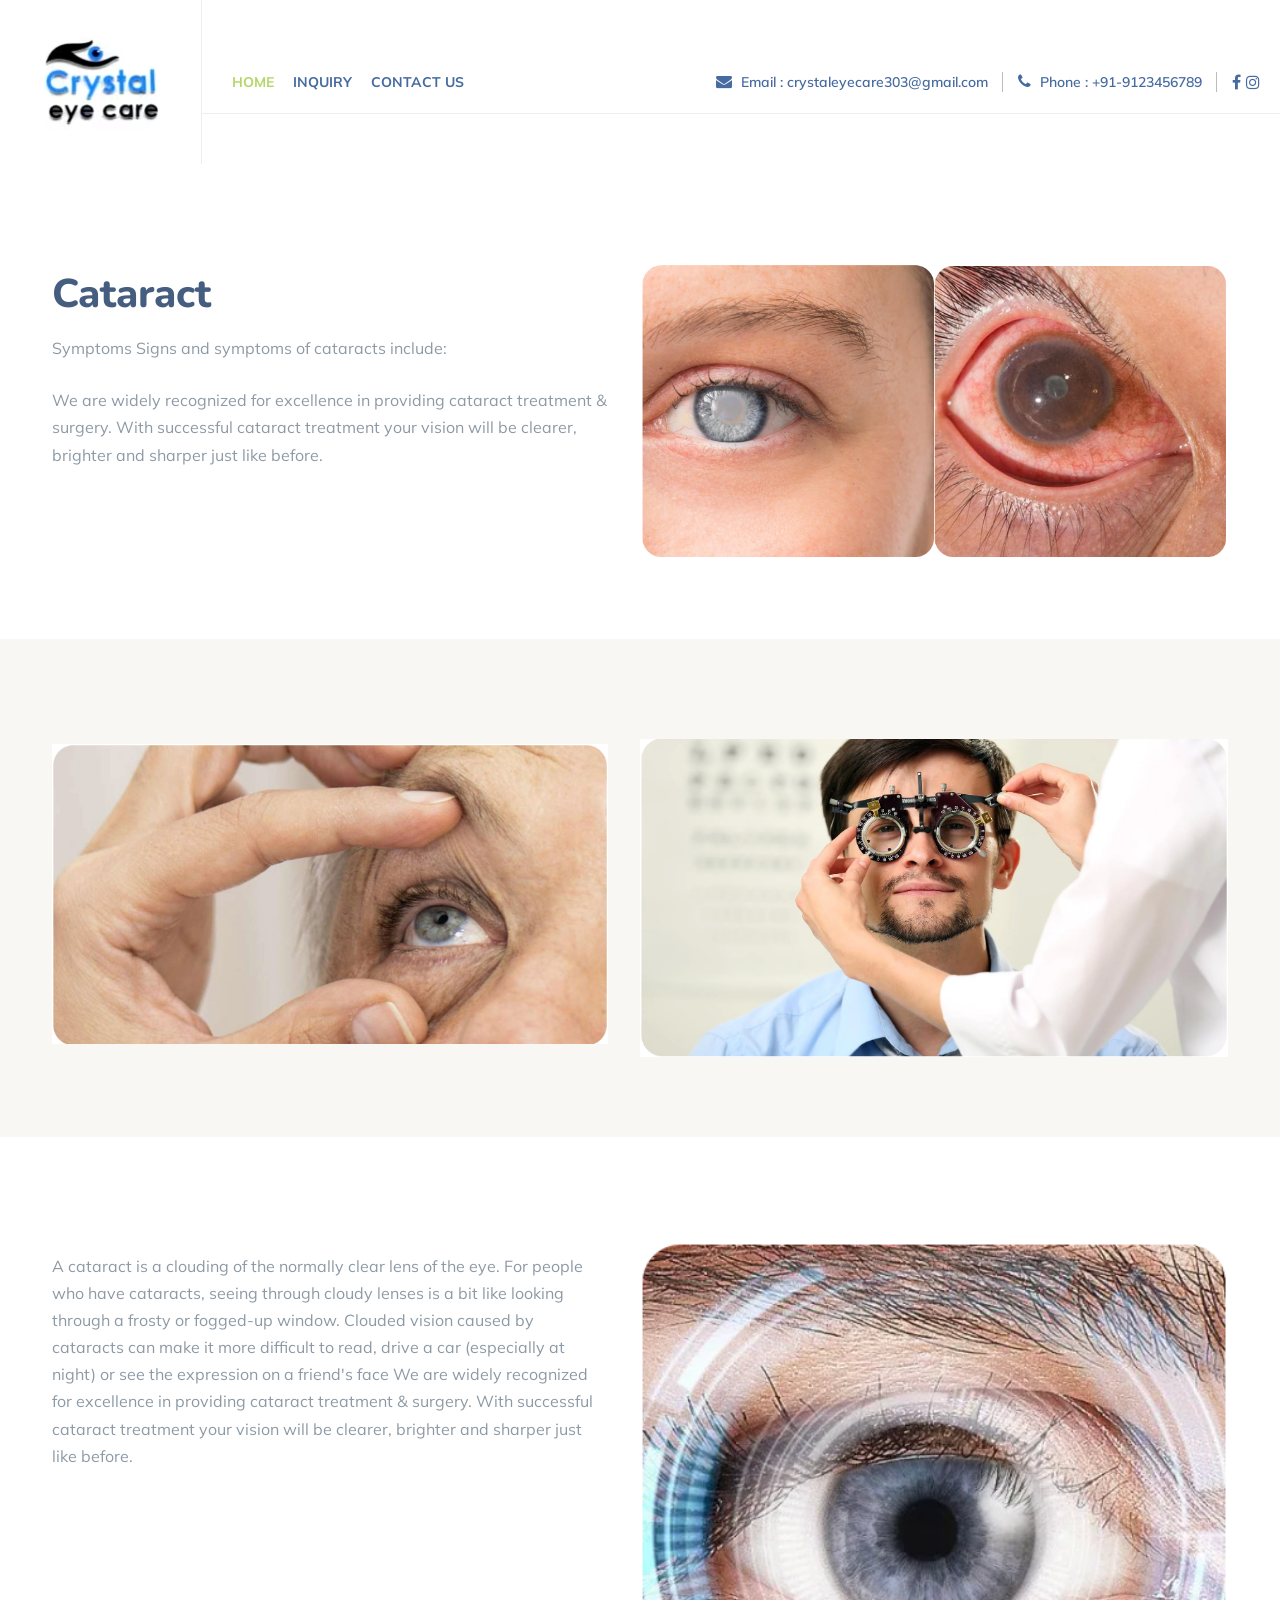
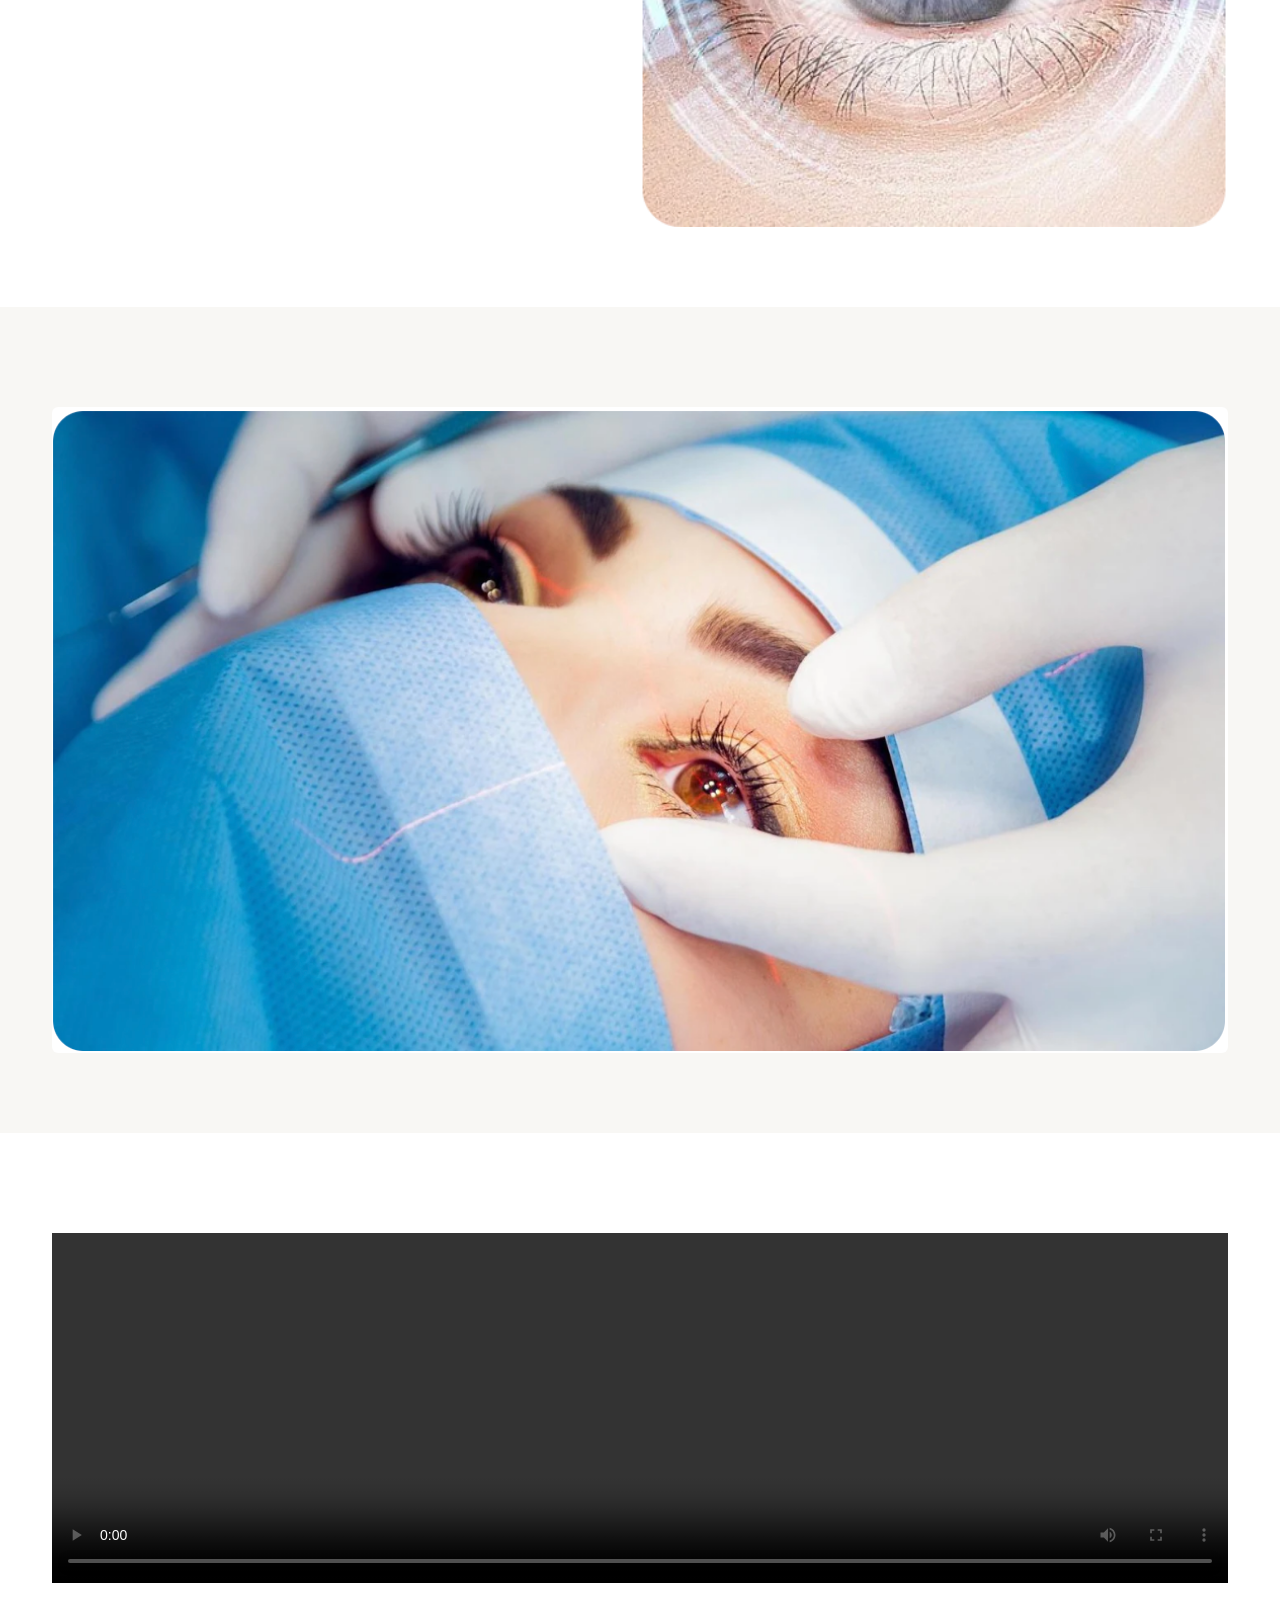
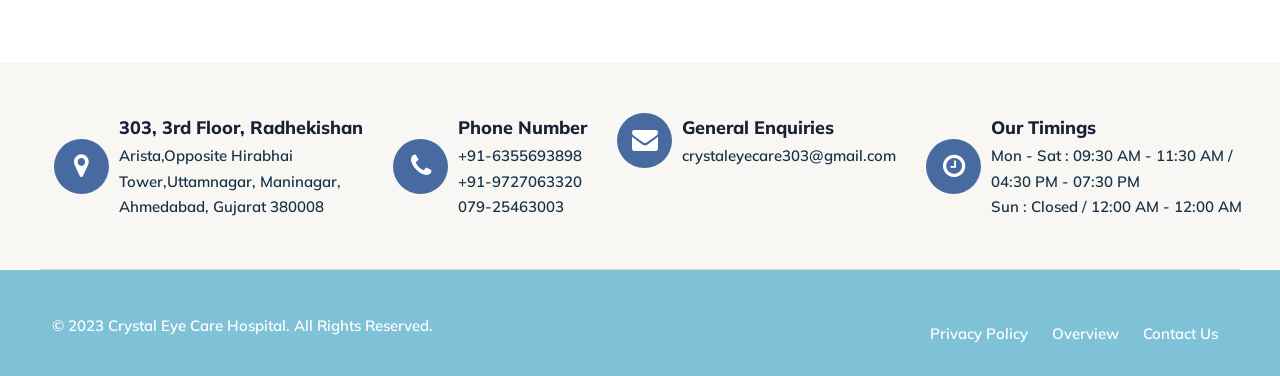
<file: cataract.html>
<html class="no-js" lang="en">
    <head>
    <meta charset="utf-8">
    <meta http-equiv="x-ua-compatible" content="ie=edge">
    <title>The Best Eye Specialist Doctor in Ahmedabad l Eye Specialist Doctor Gujarat</title>
    <meta name="robots" content="noindex, follow">
    <link rel="canonical" href="https://risingretina.matrixpanel.in/" />
    <meta name="description" content="Risingretina eye hospital, located in Shivranjani Cross Roads, Satellite, Ahmedabad,  is a top-rated eye hospital in Ahmedabad, If you're searching for an eye center specialist near you, their expert eye doctor and surgeon (ophthalmologist) can provide high-quality care.">
    <meta name="keywords" content="Eye Hospital in Ahmedabad, Eye Doctor in Ahmedabad, Eye Specialist in Ahmedabad, Best Eye Hospital in Ahmedabad, Retina Specialist in Ahmedabad, Eye Care Hospital Ahmedabad."/>
    <meta name="viewport" content="width=device-width, initial-scale=1, shrink-to-fit=no">
    <!-- Favicon -->
       <link rel="shortcut icon" type="image/x-icon" href="images/logo.jpg">
    <!-- CSS
       ============================================ -->
    <!-- Bootstrap CSS -->
    <link rel="stylesheet" href="css/bootstrap.min.css">
    <!-- Fontawesome -->
    <!-- <link rel="stylesheet" href="css/fontawesome.css"> -->
    <link rel="stylesheet" href="https://cdnjs.cloudflare.com/ajax/libs/font-awesome/4.7.0/css/font-awesome.css" integrity="sha512-5A8nwdMOWrSz20fDsjczgUidUBR8liPYU+WymTZP1lmY9G6Oc7HlZv156XqnsgNUzTyMefFTcsFH/tnJE/+xBg==" crossorigin="anonymous" referrerpolicy="no-referrer" />
    <!-- Flaticon -->
    <link rel="stylesheet" href="css/flaticon.css">

    <!-- optico Icons -->
    <link rel="stylesheet" href="css/pbminfotech-base-icons.css">
    <!-- Themify Icons -->
    <link rel="stylesheet" href="css/themify-icons.css">
    <!-- Slick -->
    <link rel="stylesheet" href="css/swiper.min.css">
    <!-- Magnific -->
    <link rel="stylesheet" href="css/magnific-popup.css">
    <!-- AOS -->
    <link rel="stylesheet" href="css/aos.css">
    <!-- Shortcode CSS -->
    <link rel="stylesheet" href="css/shortcode.css">
    <!-- Base CSS -->
    <link rel="stylesheet" href="css/base.css">
    <!-- Style CSS -->
    <link rel="stylesheet" href="css/style.css">
    <!-- Responsive CSS -->
    <link rel="stylesheet" href="css/responsive.css">
    <!-- REVOLUTION STYLE SHEETS -->
    <link rel="stylesheet" type="text/css" href="revolution/rs6.css">

 </head>


 <style>
   .swiper-wrapper{
      height:auto;
   }
 </style>
 <body data-aos-easing="ease" data-aos-duration="400" data-aos-delay="0">
    <!-- page wrapper -->
    <div class="page-wrapper">

       <!-- Header Main Area -->
       <!-- Header Main Area -->
       <header class="site-header header-style-1">
         <div class="site-header-menu">
            <div class="container-fuild">
               <div class="d-flex align-items-center justify-content-between">
                  <div class="site-branding">
                     <!-- Logo area -->
                     <h1 class="site-title">
                        <a href="index.html" rel="home">
                           <img class="logo-img" src="images/logo.png" alt="Cardioly Demo1" title="Cardioly Demo1">
                        </a>
                     </h1>				        
                  </div>
                  <div class="flex-grow-1">
                     <div class="pre-header">
                        <div class="container-fuild">
                           <div class="d-md-flex justify-content-between">
                              <div class="pbmit-pre-header-left">
                              <span class="pbmit-label active"> <a href="index.html">Home</a> 
                           
                                 </span>
                               <span class="pbmit-label"><a href="/inquiry.php">Inquiry</a></span>
                            <span class="pbmit-label"><a href="contact.html">Contact Us</a></span>
                              </div>
                              <div class="pbmit-pre-header-right">
                                 <ul class="pbmit-contact-info d-flex align-items-center">
                                    <li>
                                       <a href="mailto:docnikitaspatel@gmail.com"> <i class="fa fa-envelope" aria-hidden="true"></i> Email  : crystaleyecare303@gmail.com</a>
                                    </li>
                                    <li>
                                       <a href="tel:+917990723404"><i class="fa fa-phone" aria-hidden="true"></i> Phone : +91-9123456789 </a>                                   </li>
                                    <li>
                                       <ul class="pbmit-social-links d-flex align-items-center">
                                          <li class="pbmit-social-li pbmit-social-facebook">
                                             <a href="#" target="_blank">
                                               <i class="fa fa-facebook-f"></i>
                                             </a>
                                          </li>
                                          <li class="pbmit-social-li pbmit-social-twitter">
                                             <a href="#" target="_blank">
                                               <i class="fa fa-instagram"></i>
                                             </a>
                                          </li>
                                          <!-- <li class="pbmit-social-li pbmit-social-linkedin">
                                             <a href="#" target="_blank">
                                                <i class="pbmit-base-icon-linkedin-squared"></i>
                                             </a>
                                          </li>
                                          <li class="pbmit-social-li pbmit-social-youtube">
                                             <a href="#" target="_blank">
                                                <i class="pbmit-base-icon-youtube-play"></i>
                                             </a>
                                          </li> -->
                                       </ul>
                                    </li>
                                 </ul>						
                              </div>
                           </div>
                        </div>
                     </div>
                     <div class="site-header-menu-inner">
                        <div class="container-fuild">
                           <div class="row">
                              <div class="col-md-12">
                                 <div class="d-flex justify-content-between">
                                    <div class="site-navigation ml-auto">
                                       <nav class="main-menu navbar-expand-xl navbar-light">
                                          <div class="navbar-header">
                                             <!-- Toggle Button --> 
                                             <button class="navbar-toggler" type="button" data-bs-toggle="collapse" data-bs-target="#navbarSupportedContent" aria-controls="navbarSupportedContent" aria-expanded="false" aria-label="Toggle navigation">
                                                <!-- <i class="pbmit-base-icon-menu-1"></i> -->
                                                <i class="fa fa-bars"></i>
                                             </button>
                                          </div>
                                          <div class="collapse navbar-collapse clearfix" id="navbarSupportedContent">
                                             <ul class="navigation clearfix">
                                                <li class="dropdown d-xl-none ">
                                                   <a href="index.html">Home</a>
                                  
                                               </li>

<li class="dropdown d-xl-none">
                                                   <a href="/inquiry.php">Inquiry</a>
                                  
                                               </li>

<li class="dropdown d-xl-none">
                                                   <a href="contact.html">Contact Us</a>
                                  
                                               <!-- </li>
<li class="dropdown ">
                                                   <a href="overview.html">Overview</a>
                                  
                                               </li> -->
                                                <!-- <li class="dropdown">
                                                   <a href="technology.html">Technology</a>
         
                                         </li> -->
                                                
                                                <!-- <li class="dropdown">
                                                   <a href="#">Service</a>
                       
                                                <span class="righticon"><i class="fa fa-angle-down"></i></span></li> -->
                                                
                                                <!-- <li class="dropdown">
                                                   <a href="infrastructure.html">Infrastructure</a>

                                               </li> -->
                                               <!-- <li class="dropdown active">
                                                   <a href="#">Treatment/Facilities  <i class="fa fa-angle-down" aria-hidden="true"></i></a>
                                                       <ul>
                                                         <li><a href="cataract.html">Cataract</a></li>
                                                         <li><a href="#">Lasik</a></li>
                                                      </ul>
                                                      <span class="righticon"><i class="fa fa-angle-down"></i></span>
                                              </li> -->
                                              <!-- <li class="dropdown">
                                               <a href="#">Disease<i class="fa fa-angle-down" aria-hidden="true"></i></a>
  <ul>
                                                         <li><a href="cataract.html">Cataract</a></li>
                                                         <li><a href="#">Lasik</a></li>
                                                      </ul>
<span class="righticon"><i class="fa fa-angle-down"></i></span>
                                               </li> -->
                                               
                                             </ul>
                                          </div>
                                       </nav>
                                    </div>
                                    <div class="pbmit-right-box">
                                       <!-- <div class="pbmit-header-search-btn">
                                          <a href="#"><i class="fa fa-search" aria-hidden="true"></i></a>
                                       </div> -->
                                       <div class="menu-right-box d-flex align-items-center">
                                          <!-- <div class="pbmit-header-button">
                                             <a href="inquiry.php" class="pbmit-btn">Appointment</a>
                                          </div> -->
                                       </div>
                                    </div>
                                 </div>
                              </div>
                           </div>
                        </div>
                     </div>
                  </div>
               </div>
            </div>
         </div>
        
         
       
         </div>
      </header>


       <!-- Header Main Area End Here -->

       <!-- Page Content -->
       <div class="page-content">

 

          <!-- About Start -->
          <section class="section-lg about-section-home1">
             <div class="container">
                <div class="row g-0">
                   <div class="col-md-12 col-xl-6">
                      <div class="about-left-section">

                        <h2 class="">
                   Cataract
                        </h2>
             
                         <p class="mt-3">                            	
                           Symptoms
                           Signs and symptoms of cataracts include:

                         </p>

                         We are widely recognized for excellence in providing cataract treatment & surgery. With successful cataract treatment your vision will be clearer, brighter and sharper just like before.
                       
                         </ul>
                
                      </div>
                   </div>
                   <div class="col-md-12 col-xl-6">
                      <div class="about-img-section">
                         <div class="row g-0">
                            <div class="col-md-6">
                               <div class="about-img-one">
                                  <img src="images/cath.jpg" class="img-fluid w-100" alt="">
                               </div>
                            </div>

                            <div class="col-md-6">
                               <div class="about-img-one">
                                  <img src="images/catf.jpg" class="img-fluid w-100" alt="">
                               </div>
                            </div>

                         </div>
                      </div>
                   </div>
                </div>
             </div>
          </section>

          <!-- About Start -->
          <section class="section-lg about-section-home1 bg-light-grey">
             <div class="container">
                <div class="row g-0">
                   <div class="col-md-12 col-xl-6">
                      <div class="about-left-section">

                        <div class="about-img-one">
                           <img src="images/catt.jpg" class="img-fluid w-100" alt="">
                        </div>
                
                      </div>
                   </div>
                   <div class="col-md-12 col-xl-6">
                     <div class="about-img-one">
                        <img src="images/cato.jpg" class="img-fluid w-100" alt="">
                     </div>
                   </div>
                </div>
             </div>
          </section>


                    <!-- About Start -->
                    <section class="section-lg about-section-home1">
                     <div class="container">
                        <div class="row g-0">
                           <div class="col-md-12 col-xl-6">
                              <div class="about-left-section">
        
                    
                     
                                 <p class="mt-3">                            	
                                    A cataract is a clouding of the normally clear lens of the eye. For people who have cataracts, seeing through cloudy lenses is a bit like looking through a frosty or fogged-up window. Clouded vision caused by cataracts can make it more difficult to read, drive a car (especially at night) or see the expression on a friend's face
                                    We are widely recognized for excellence in providing cataract treatment & surgery. With successful cataract treatment your vision will be clearer, brighter and sharper just like before.

                                 </p>
        
 
                        
                              </div>
                           </div>
                           <div class="col-md-12 col-xl-6">
                              <div class="about-img-section">
                                 <div class="row g-0">
                                    <div class="col-md-12">
                                       <div class="about-img-one">
                                          <img src="images/cati.jpg" class="img-fluid w-100" alt="">
                                       </div>
                                    </div>
        
                     
        
                                 </div>
                              </div>
                           </div>
                        </div>
                     </div>
                  </section>
                    <section class="section-lg about-section-home1 bg-light-grey">
                     <div class="container">
                        <div class="row g-0">
                          
                           <div class="col-md-12">
                              <div class="about-img-section">
                                 <div class="row g-0">
                                    <div class="col-md-12">
                                       <div class="about-img-one">
                                          <div class="col-md-12">
                                             <div class="about-img-one">
                                           
                                                <img src="images/catg.jpg" class="img-fluid w-100" alt="">
                                             </div>
                                          </div>
                                       </div>
                                    </div>
        
                     
        
                                 </div>
                              </div>
                           </div>
                        </div>
                     </div>
                  </section>
                    <section class="section-lg about-section-home1">
                     <div class="container">
                        <div class="row g-0">
                          
                           <div class="col-md-12">
                              <div class="about-img-section">
                                 <div class="row g-0">
                                    <div class="col-md-12">
                                       <div class="about-img-one">
                                          <div class="col-md-12">
                                             <div class="about-img-one">
                                           
                                                <video width="100%" height="350" controls src="/video/cat.mp4">
               
                                                </video>
                                             </div>
                                          </div>
                                       </div>
                                    </div>
        
                     
        
                                 </div>
                              </div>
                           </div>
                        </div>
                     </div>
                  </section>
          <!-- About End --> 

          <!-- <div class="bg-color-section-home1"></div> -->

          <!-- Service Start --> 
          <!-- <section class="service-section-home1">
             <div class="container">
                <div class="pbmit-heading-subheading text-center">
                   <h4 class="pbmit-subtitle">What We Have</h4>
                   <h2 class="pbmit-title">Heart Care based Solutions</h2>
                </div>
                <div class="row">
                   <div class="col-md-6 col-lg-3">
                      <article class="pbmit-service-style-3">
                         <div class="pbminfotech-post-item">
                            <div class="pbmit-featured-wrapper">
                               <img src="images/services/service-01.jpg" class="img-fluid" alt="">
                            </div>
                            <div class="pbminfotech-box-content">
                               <div class="pbmit-service-icon-wrapper">
                                  <i class="pbmit-cardioly-icon-doctor"></i>		
                               </div>
                               <div class="pbminfotech-box-content-inner">
                                  <div class="pbmit-service-cat">
                                     <a href="#" rel="tag">Surgery</a>
                                  </div>
                                  <h3 class="pbmit-service-title">
                                     <a href="service-details.html">Heart Surgery</a>
                                  </h3>
                                  <div class="pbmit-service-btn">
                                     <a class="pbmit-service-btn-a" href="service-details.html"><span>Read More</span></a>
                                  </div>
                               </div>
                            </div>
                         </div>
                      </article>
                   </div>
                   <div class="col-md-6 col-lg-3">
                      <article class="pbmit-service-style-3">
                         <div class="pbminfotech-post-item">
                            <div class="pbmit-featured-wrapper">
                               <img src="images/services/service-02.jpg" class="img-fluid" alt="">
                            </div>
                            <div class="pbminfotech-box-content">
                               <div class="pbmit-service-icon-wrapper">
                                  <i class="pbmit-cardioly-icon-ekg-monitor"></i>		
                               </div>
                               <div class="pbminfotech-box-content-inner">
                                  <div class="pbmit-service-cat">
                                     <a href="#" rel="tag">Saving Lives</a>
                                  </div>
                                  <h3 class="pbmit-service-title">
                                     <a href="service-details.html">Valve Diseases</a>
                                  </h3>
                                  <div class="pbmit-service-btn">
                                     <a class="pbmit-service-btn-a" href="service-details.html">
                                        <span>Read More</span>
                                     </a>
                                  </div>
                               </div>
                            </div>
                         </div>
                      </article>
                   </div>
                   <div class="col-md-6 col-lg-3">
                      <article class="pbmit-service-style-3">
                         <div class="pbminfotech-post-item">
                            <div class="pbmit-featured-wrapper">
                               <img src="images/services/service-03.jpg" class="img-fluid" alt="">
                            </div>
                            <div class="pbminfotech-box-content">
                               <div class="pbmit-service-icon-wrapper">
                                  <i class="pbmit-cardioly-icon-heart-rate"></i>		
                               </div>
                               <div class="pbminfotech-box-content-inner">
                                  <div class="pbmit-service-cat">
                                     <a href="#" rel="tag">Great Care</a>
                                  </div>
                                  <h3 class="pbmit-service-title">
                                     <a href="service-details.html">Children’s</a>
                                  </h3>
                                  <div class="pbmit-service-btn">
                                     <a class="pbmit-service-btn-a" href="service-details.html">
                                        <span>Read More</span>
                                     </a>
                                  </div>
                               </div>
                            </div>
                         </div>
                      </article>
                   </div>
                   <div class="col-md-6 col-lg-3">
                      <article class="pbmit-service-style-3">
                         <div class="pbminfotech-post-item">
                            <div class="pbmit-featured-wrapper">
                               <img src="images/services/service-04.jpg" class="img-fluid" alt="">
                            </div>
                            <div class="pbminfotech-box-content">
                               <div class="pbmit-service-icon-wrapper">
                                  <i class="pbmit-cardioly-icon-checkup"></i>		
                               </div>
                               <div class="pbminfotech-box-content-inner">
                                  <div class="pbmit-service-cat">
                                     <a href="#" rel="tag">Better Life</a>
                                  </div>
                                  <h3 class="pbmit-service-title">
                                     <a href="service-details.html">Heart Transplant</a>
                                  </h3>
                                  <div class="pbmit-service-btn">
                                     <a class="pbmit-service-btn-a" href="service-details.html">
                                        <span>Read More</span>
                                     </a>
                                  </div>
                               </div>
                            </div>
                         </div>
                      </article>
                   </div>
                </div>
             </div>
          </section> -->
          <!-- Service End -->

          <!-- Offer Start -->
          <!-- <section class="offer-section-home1">
             <div class="container">
                <div class="row align-items-center">
                   <div class="col-md-12 col-xl-6">
                      <div class="offer-left-section">
                         <div class="pbmit-heading-subheading text-left">
                            <h4 class="pbmit-subtitle">What We Offer</h4>
                            <h2 class="pbmit-title">What Can Offer for You</h2>
                         </div>                
                         <p>We are seamlessly merge two key components – friendly nature and latest technology machine. We are uniquely deploy cross-team benefits with wireless testing procedures.</p>
                         <div class="offer-ihbox-section">
                            <div class="row g-0">
                               <div class="col-md-6">
                                  <div class="pbmit-ihbox-style-6">
                                     <div class="d-flex">
                                        <div class="pbmit-ihbox-icon">
                                           <div class="pbmit-ihbox-icon-wrapper pbmit-ihbox-icon-type-image">
                                              <img src="images/icon/author-01.jpg" class="img-fluid" alt="Dr. Richard Nixon">
                                           </div>
                                        </div>
                                        <div class="pbmit-ihbox-contents">
                                           <h2 class="pbmit-element-title">Dr. Richard Nixon</h2>
                                           <div class="pbmit-heading-desc">CEO &amp; Founder</div>
                                        </div>
                                     </div>
                                  </div>
                               </div>
                               <div class="col-md-6">
                                  <div class="offer-signechar-section">
                                     <img src="images/signechar-02.png" class="img-fluid" alt="">
                                  </div>
                               </div>
                            </div>
                         </div>
                         <a href="our-plans.html">
                            <i class="pbmit-base-icon-angle-right"></i>
                            <span class="button-text-section">Readmore</span>                             
                         </a>
                      </div>
                   </div>
                   <div class="col-md-12 col-xl-6">
                      <div class="accordion accordion-style-1" id="accordionExample">
                         <div class="accordion-item">
                            <h2 class="accordion-header" id="headingOne">
                               <button class="accordion-button" type="button" data-bs-toggle="collapse" data-bs-target="#collapseOne" aria-expanded="true" aria-controls="collapseOne">
                                  01. Have you need an expert medical team in house?
                               </button>
                            </h2>
                            <div id="collapseOne" class="accordion-collapse collapse show" aria-labelledby="headingOne" data-bs-parent="#accordionExample">
                               <div class="accordion-body">
                               <div class="row align-items-center">
                                  <div class="col-md-6">
                                     <p class="accordion-decs">Heart care and specialist doctors in the hospital. They are carefully and easily manage heart surgey.</p>
                                  </div>
                                  <div class="col-md-6">
                                     <ul>
                                        <li>The extinction of plant and</li>
                                        <li>animal species is endangering</li>
                                        <li>the functioning of ecosystems</li>
                                     </ul>
                                  </div>
                               </div>
                               </div>
                            </div>
                         </div>
                         <div class="accordion-item">
                            <h2 class="accordion-header" id="headingTwo">
                               <button class="accordion-button collapsed" type="button" data-bs-toggle="collapse" data-bs-target="#collapseTwo" aria-expanded="false" aria-controls="collapseTwo">
                               02. The medical Experts carefully Transplant the Heart
                               </button>
                            </h2>
                            <div id="collapseTwo" class="accordion-collapse collapse" aria-labelledby="headingTwo" data-bs-parent="#accordionExample">
                               <div class="accordion-body">
                               <div class="row d-flex align-items-center accordion-content-inner">
                                  <div class="col-md-6">
                                     <p class="accordion-decs">Heart care and specialist doctors in the hospital. They are carefully and easily manage heart surgey.</p>
                                  </div>
                                  <div class="col-md-6">
                                     <ul>
                                        <li>The extinction of plant and</li>
                                        <li>animal species is endangering</li>
                                        <li>the functioning of ecosystems</li>
                                     </ul>
                                  </div>
                               </div>
                               </div>
                            </div>
                         </div>
                         <div class="accordion-item">
                            <h2 class="accordion-header" id="headingThree">
                               <button class="accordion-button collapsed" type="button" data-bs-toggle="collapse" data-bs-target="#collapseThree" aria-expanded="false" aria-controls="collapseThree">
                               03. Experience in When to repair the mitral valve.
                               </button>
                            </h2>
                            <div id="collapseThree" class="accordion-collapse collapse" aria-labelledby="headingThree" data-bs-parent="#accordionExample">
                               <div class="accordion-body">
                               <div class="row align-items-center">
                                  <div class="col-md-6">
                                     <p class="accordion-decs">Heart care and specialist doctors in the hospital. They are carefully and easily manage heart surgey.</p>
                                  </div>
                                  <div class="col-md-6">
                                     <ul>
                                        <li>The extinction of plant and</li>
                                        <li>animal species is endangering</li>
                                        <li>the functioning of ecosystems</li>
                                     </ul>
                                  </div>
                               </div>
                               </div>
                            </div>
                         </div>
                      </div>
                   </div>
                </div>
             </div>
          </section> -->
          <!-- Offer End --> 

          <!-- Testimonial Start --> 
          <!-- <section class="testimonial-section-home1">
             <div class="container">
                <div class="row g-0">
                   <div class="col-md-2 col-xl-5"></div>
                   <div class="col-md-10 col-xl-7">
                      <div class="swiper-slider pbmit-element-viewtype-carousel-1 swiper-initialized swiper-horizontal swiper-pointer-events" data-autoplay="false" data-dots="true" data-arrows="false" data-columns="1" data-margin="" data-effect="slide">
                         <div class="swiper-wrapper" id="swiper-wrapper-66425486320aeb1b" aria-live="polite" style="transform: translate3d(0px, 0px, 0px);">
                            <div class="swiper-slide swiper-slide-active" role="group" aria-label="1 / 3" style="width: 641px; margin-right: 30px;">

                               <article class="pbmit-testimonial-style-2">
                                  <div class="pbminfotech-post-item">
                                     <div class="pbminfotech-box-content d-md-flex">
                                        <div class="pbminfotech-box-img">
                                           <div class="pbmit-featured-wrapper">
                                              <img src="images/testimonial/testimonial-01.jpg" class="img-fluid" alt="">
                                           </div>
                                           <div class="pbminfotech-box-star-ratings">
                                              <i class="pbmit-base-icon-star pbmit-active"></i>
                                              <i class="pbmit-base-icon-star pbmit-active"></i>
                                              <i class="pbmit-base-icon-star pbmit-active"></i>
                                              <i class="pbmit-base-icon-star pbmit-active"></i>
                                              <i class="pbmit-base-icon-star"></i>
                                           </div>
                                        </div>
                                        <div class="pbminfotech-box-desc">
                                           <blockquote class="pbminfotech-testimonial-text">
                                              <p>The Heart hospital specialist doctor were manage my heart surgery and the surgery went well and I was able to go with my life within just few weeks. This guys gave the great care of my heart. Thank you!</p>
                                           </blockquote>
                                           <div class="pbminfotech-box-author d-flex align-items-center">
                                              <h3 class="pbminfotech-box-title">Roma Charles</h3>
                                              <div class="pbminfotech-testimonial-detail">Heart blockage</div>
                                           </div>
                                        </div>
                                     </div>
                                  </div>
                               </article>
                            </div>
                            <div class="swiper-slide swiper-slide-next" role="group" aria-label="2 / 3" style="width: 641px; margin-right: 30px;">
            
                               <article class="pbmit-testimonial-style-2">
                                  <div class="pbminfotech-post-item">
                                     <div class="pbminfotech-box-content d-md-flex">
                                        <div class="pbminfotech-box-img">
                                           <div class="pbmit-featured-wrapper">
                                              <img src="images/testimonial/testimonial-02.jpg" class="img-fluid" alt="">
                                           </div>
                                           <div class="pbminfotech-box-star-ratings">
                                              <i class="pbmit-base-icon-star pbmit-active"></i>
                                              <i class="pbmit-base-icon-star pbmit-active"></i>
                                              <i class="pbmit-base-icon-star pbmit-active"></i>
                                              <i class="pbmit-base-icon-star pbmit-active"></i>
                                              <i class="pbmit-base-icon-star pbmit-active"></i>
                                           </div>
                                        </div>
                                        <div class="pbminfotech-box-desc">
                                           <blockquote class="pbminfotech-testimonial-text">
                                              <p>The Heart care hospital specialist doctor were manage my heart surgery and the my surgery went well and I was able to go on with my life within just few weeks. This guys gave the great care of my heart. Thank you!</p>
                                           </blockquote>
                                           <div class="pbminfotech-box-author d-flex align-items-center">
                                              <h3 class="pbminfotech-box-title">Emmy Barton</h3>
                                              <div class="pbminfotech-testimonial-detail">Valve Repair</div>
                                           </div>
                                        </div>
                                     </div>
                                  </div>
                               </article>
                            </div>
                            <div class="swiper-slide" role="group" aria-label="3 / 3" style="width: 641px; margin-right: 30px;">
                          
                               <article class="pbmit-testimonial-style-2">
                                  <div class="pbminfotech-post-item">
                                     <div class="pbminfotech-box-content d-md-flex">
                                        <div class="pbminfotech-box-img">
                                           <div class="pbmit-featured-wrapper">
                                              <img src="images/testimonial/testimonial-03.jpg" class="img-fluid" alt="">
                                           </div>
                                           <div class="pbminfotech-box-star-ratings">
                                              <i class="pbmit-base-icon-star pbmit-active"></i>
                                              <i class="pbmit-base-icon-star pbmit-active"></i>
                                              <i class="pbmit-base-icon-star pbmit-active"></i>
                                              <i class="pbmit-base-icon-star pbmit-active"></i>
                                              <i class="pbmit-base-icon-star pbmit-active"></i>
                                           </div>
                                        </div>
                                        <div class="pbminfotech-box-desc">
                                           <blockquote class="pbminfotech-testimonial-text">
                                              <p>The Heart care hospital specialist doctor were manage my heart surgery and the my surgery went well and I was able to go on with my life within just few weeks. This guys gave the great care of my heart. Thank you!</p>
                                           </blockquote>
                                           <div class="pbminfotech-box-author d-flex align-items-center">
                                              <h3 class="pbminfotech-box-title">Angle Rusconi</h3>
                                              <div class="pbminfotech-testimonial-detail">Heart implant</div>
                                           </div>
                                        </div>
                                     </div>
                                  </div>
                               </article>
                            </div>
                         </div>
                      <div class="swiper-pagination swiper-pagination-clickable swiper-pagination-bullets swiper-pagination-horizontal"><span class="swiper-pagination-bullet swiper-pagination-bullet-active" tabindex="0" role="button" aria-label="Go to slide 1" aria-current="true"></span><span class="swiper-pagination-bullet" tabindex="0" role="button" aria-label="Go to slide 2"></span><span class="swiper-pagination-bullet" tabindex="0" role="button" aria-label="Go to slide 3"></span></div><span class="swiper-notification" aria-live="assertive" aria-atomic="true"></span></div>
                   </div>
                </div>
             </div>
          </section> -->
          <!-- Testimonial End -->

          <!-- team Start -->
          <!-- <section class="section-lg">
             <div class="container">
                <div class="pbmit-heading-subheading text-center">
                   <h4 class="pbmit-subtitle">Expert Doctor</h4>
                   <h2 class="pbmit-title">Meet the Specialist Team</h2>
                   <div class="mt-2">
                      If you have been diagnosed or suspect a heart condition our team of cardiologist<br> are available to help at several convenient locations.
                   </div>
                </div>
                <div class="row">
                   <div class="col-md-4">
                      <article class="pbmit-team-style-1">
                         <div class="pbminfotech-post-item">
                            <div class="pbminfotech-team-image-box">
                               <div class="pbmit-featured-wrapper">
                                  <img src="images/team/team-01.jpg" class="img-fluid" alt="">
                               </div>
                            </div>
                            <div class="pbminfotech-box-content">
                               <div class="pbminfotech-box-content-inner">
                                  <div class="pbminfotech-box-team-position">
                                     <div class="pbminfotech-box-team-position">Cardiologist</div>
                                  </div>
                                  <h3 class="pbmit-team-title">
                                     <a href="team-member-details.html">Dr. Anna Willey</a>
                                  </h3>
                               </div>
                               <div class="pbminfotech-box-social-links">
                                  <i class="pbmit-base-icon-share d-none"></i>
                                  <ul class="pbmit-social-links pbmit-team-social-links">
                                     <li class="pbmit-social-li pbmit-social-facebook">
                                        <a href="#" title="Facebook" target="_blank">
                                           <span><i class="pbmit-base-icon-facebook-squared"></i></span>
                                        </a>
                                     </li>
                                     <li class="pbmit-social-li pbmit-social-twitter">
                                        <a href="#" title="Twitter" target="_blank">
                                           <span><i class="pbmit-base-icon-twitter"></i></span>
                                        </a>
                                     </li>
                                     <li class="pbmit-social-li pbmit-social-instagram">
                                        <a href="#" title="Instagram" target="_blank">
                                           <span><i class="pbmit-base-icon-instagram"></i></span>
                                        </a>
                                     </li>
                                  </ul>
                               </div>
                            </div>
                         </div>
                      </article>
                   </div>
                   <div class="col-md-4">
                      <article class="pbmit-team-style-1">
                         <div class="pbminfotech-post-item">
                            <div class="pbminfotech-team-image-box">
                               <div class="pbmit-featured-wrapper">
                                  <img src="images/team/team-02.jpg" class="img-fluid" alt="">
                               </div>
                            </div>
                            <div class="pbminfotech-box-content">
                               <div class="pbminfotech-box-content-inner">
                                  <div class="pbminfotech-box-team-position">
                                     <div class="pbminfotech-box-team-position">Assistant Surgeon</div>
                                  </div>
                                  <h3 class="pbmit-team-title">
                                     <a href="team-member-details.html">Dr. Edward Berry</a>
                                  </h3>
                               </div>
                               <div class="pbminfotech-box-social-links">
                                  <i class="pbmit-base-icon-share d-none"></i>
                                  <ul class="pbmit-social-links pbmit-team-social-links">
                                     <li class="pbmit-social-li pbmit-social-facebook">
                                        <a href="#" title="Facebook" target="_blank">
                                           <span><i class="pbmit-base-icon-facebook-squared"></i></span>
                                        </a>
                                     </li>
                                     <li class="pbmit-social-li pbmit-social-twitter">
                                        <a href="#" title="Twitter" target="_blank">
                                           <span><i class="pbmit-base-icon-twitter"></i></span>
                                        </a>
                                     </li>
                                     <li class="pbmit-social-li pbmit-social-instagram">
                                        <a href="#" title="Instagram" target="_blank">
                                           <span><i class="pbmit-base-icon-instagram"></i></span>
                                        </a>
                                     </li>
                                  </ul>
                               </div>
                            </div>
                         </div>
                      </article>
                   </div>
                   <div class="col-md-4">
                      <article class="pbmit-team-style-1">
                         <div class="pbminfotech-post-item">
                            <div class="pbminfotech-team-image-box">
                               <div class="pbmit-featured-wrapper">
                                  <img src="images/team/team-03.jpg" class="img-fluid" alt="">
                               </div>
                            </div>
                            <div class="pbminfotech-box-content">
                               <div class="pbminfotech-box-content-inner">
                                  <div class="pbminfotech-box-team-position">
                                     <div class="pbminfotech-box-team-position">Medical Specialist</div>
                                  </div>
                                  <h3 class="pbmit-team-title">
                                     <a href="team-member-details.html">Dr. Eliza William</a>
                                  </h3>
                               </div>
                               <div class="pbminfotech-box-social-links">
                                  <i class="pbmit-base-icon-share d-none"></i>
                                  <ul class="pbmit-social-links pbmit-team-social-links">
                                     <li class="pbmit-social-li pbmit-social-facebook">
                                        <a href="#" title="Facebook" target="_blank">
                                           <span><i class="pbmit-base-icon-facebook-squared"></i></span>
                                        </a>
                                     </li>
                                     <li class="pbmit-social-li pbmit-social-twitter">
                                        <a href="#" title="Twitter" target="_blank">
                                           <span><i class="pbmit-base-icon-twitter"></i></span>
                                        </a>
                                     </li>
                                     <li class="pbmit-social-li pbmit-social-instagram">
                                        <a href="#" title="Instagram" target="_blank">
                                           <span><i class="pbmit-base-icon-instagram"></i></span>
                                        </a>
                                     </li>
                                  </ul>
                               </div>
                            </div>
                         </div>
                      </article>
                   </div>
                </div> 
             </div>
          </section> -->
          <!-- team End -->

          <!-- Client Start -->
          <!-- <section class="client-section-home1">
             <div class="container">
                <div class="row">
                   <div class="col-md-2">
                      <article class="pbmit-client-style-1">
                         <div class="pbmit-client-wrapper pbmit-client-with-hover-img">
                            <h4 class="pbmit-hide">client 6</h4>
                            <div class="pbmit-client-hover-img">
                               <img src="images/client/client-02.png" class="img-fluid" alt="">
                            </div>
                            <div class="pbmit-featured-wrapper">
                               <img src="images/client/client-light-02.png" class="img-fluid" alt="">
                            </div>
                         </div>
                      </article>
                   </div>
                   <div class="col-md-2">
                      <article class="pbmit-client-style-1">
                         <div class="pbmit-client-wrapper pbmit-client-with-hover-img">
                            <h4 class="pbmit-hide">client 5</h4>
                            <div class="pbmit-client-hover-img">
                               <img src="images/client/client-06.png" class="img-fluid" alt="">
                            </div>
                            <div class="pbmit-featured-wrapper">
                               <img src="images/client/client-light-06.png" class="img-fluid" alt="">
                            </div>
                         </div>
                      </article>
                   </div>
                   <div class="col-md-2">
                      <article class="pbmit-client-style-1">
                         <div class="pbmit-client-wrapper pbmit-client-with-hover-img">
                            <h4 class="pbmit-hide">client 4</h4>
                            <div class="pbmit-client-hover-img">
                               <img src="images/client/client-01.png" class="img-fluid" alt="">
                            </div>
                            <div class="pbmit-featured-wrapper">
                               <img src="images/client/client-light-01.png" class="img-fluid" alt="">
                            </div>
                         </div>
                      </article>
                   </div>
                   <div class="col-md-2">
                      <article class="pbmit-client-style-1">
                         <div class="pbmit-client-wrapper pbmit-client-with-hover-img">
                            <h4 class="pbmit-hide">client 3</h4>
                            <div class="pbmit-client-hover-img">
                               <img src="images/client/client-05.png" class="img-fluid" alt="">
                            </div>
                            <div class="pbmit-featured-wrapper">
                               <img src="images/client/client-light-05.png" class="img-fluid" alt="">
                            </div>
                         </div>
                      </article>
                   </div>
                   <div class="col-md-2">
                      <article class="pbmit-client-style-1">
                         <div class="pbmit-client-wrapper pbmit-client-with-hover-img">
                            <h4 class="pbmit-hide">client 2</h4>
                            <div class="pbmit-client-hover-img">
                               <img src="images/client/client-04.png" class="img-fluid" alt="">
                            </div>
                            <div class="pbmit-featured-wrapper">
                               <img src="images/client/client-light-04.png" class="img-fluid" alt="">
                            </div>
                         </div>
                      </article>
                   </div>
                   <div class="col-md-2">
                      <article class="pbmit-client-style-1">
                         <div class="pbmit-client-wrapper pbmit-client-with-hover-img">
                            <h4 class="pbmit-hide">client 1</h4>
                            <div class="pbmit-client-hover-img">
                               <img src="images/client/client-03.png" class="img-fluid" alt="">
                            </div>
                            <div class="pbmit-featured-wrapper">
                               <img src="images/client/client-light-03.png" class="img-fluid" alt="">
                            </div>
                         </div>
                      </article>
                   </div>
                </div>
             </div>
          </section> -->
          <!-- Client End -->

          <!-- Benefits Start -->
          <!-- <section class="benefits-section-home1">   
             <div class="container-fuild">  
                <div class="row g-0">
                   <div class="col-md-12 col-xl-6">
                      <div class="benefits-bg-section">
                         <div class="pbmit-ihbox-style-8">
                            <div class="pbmit-ihbox-box">
                               <div class="pbmit-ihbox-wrap">
                                  <div class="pbmit-ihbox-icon">
                                     <div class="pbmit-ihbox-icon-wrapper">
                                        <i class="pbmit-cardioly-icon-speech-bubble"></i>
                                     </div>
                                  </div>
                                  <div class="pbmit-ihbox-contents">
                                     <h4 class="pbmit-element-heading">Call us 24/7</h4>
                                     <h2 class="pbmit-element-title"> +1 800 123 456 789</h2>
                                  </div>
                               </div>
                            </div>
                         </div>
                      </div>  
                   </div>
                   <div class="col-md-12 col-xl-6">
                      <div class="bg-img-section">
                         <div class="benefits-right-section">
                            <div class="pbmit-heading-subheading text-left">
                               <h4 class="pbmit-subtitle">Our Benefits</h4>
                               <h2 class="pbmit-title text-white">Choose Our Cardiology Healthcare Solutions</h2>
                            </div>
                            <div class="benefits-ph-section">
                               Quickly response provide our specialist doctrors to patients in online conference. We help all heart patients and also provide .
                            </div>
                            <div class="border-section">
                               <div class="row">
                                  <div class="col-md-6">
                                     <div class="pbmit-ihbox-style-1">
                                        <div class="pbmit-ihbox-box">
                                           <div class="d-flex">
                                              <div class="pbmit-ihbox-icon">
                                                 <div class="pbmit-ihbox-icon-wrapper">
                                                    <i class="pbmit-cardioly-icon-comment"></i>
                                                 </div>
                                              </div>
                                              <h2 class="pbmit-element-title">Expert Nursing</h2>
                                           </div>
                                           <div class="pbmit-ihbox-contents">
                                              <div class="pbmit-heading-desc">
                                                 Expert Nursing facility give us doctor on home service.
                                              </div>
                                           </div>
                                        </div>
                                     </div>
                                  </div>
                                  <div class="col-md-6">
                                     <div class="pbmit-ihbox-style-1">
                                        <div class="pbmit-ihbox-box">
                                           <div class="d-flex">
                                              <div class="pbmit-ihbox-icon">
                                                 <div class="pbmit-ihbox-icon-wrapper">
                                                    <i class="pbmit-cardioly-icon-comment"></i>
                                                 </div>
                                              </div>
                                              <h2 class="pbmit-element-title">Heath care Expert </h2>
                                           </div>
                                           <div class="pbmit-ihbox-contents">
                                              <div class="pbmit-heading-desc">
                                                 Our doctors are the health the caring &amp; heart specialist.
                                              </div>
                                           </div>
                                        </div>
                                     </div>
                                  </div>
                               </div>
                            </div>
                            <div class="progressbar">
                               <span class="progress-label">Manage Treatment</span>
                               <div class="progress progress-lg progress-percent-bg">
                                  <div class="progress-bar aos aos-init aos-animate" data-aos="slide-right" data-aos-delay="200" data-aos-duration="1000" data-aos-easing="ease-in-out" role="progressbar" aria-valuenow="80" aria-valuemin="0" aria-valuemax="100" style="width:80%">                                 
                                  </div>
                                  <span class="progress-percent">80%</span>
                               </div>
                            </div>
                            <div class="progressbar">
                               <span class="progress-label">Rehabilitation</span>
                               <div class="progress progress-lg progress-percent-bg">
                                  <div class="progress-bar aos aos-init aos-animate" data-aos="slide-right" data-aos-delay="200" data-aos-duration="1000" data-aos-easing="ease-in-out" role="progressbar" aria-valuenow="90" aria-valuemin="0" aria-valuemax="100" style="width:90%">                                 
                                  </div>
                                  <span class="progress-percent">90%</span>
                               </div>
                            </div>
                         </div>
                      </div>
                   </div>
                </div>
             </div>
          </section> -->
          <!-- Benefits End -->

          <!-- Blog Start -->
          <!-- <section class="section-lg blog-section-home1">
             <div class="container">
                <div class="pbmit-heading-subheading text-center">
                   <h4 class="pbmit-subtitle">READ OUR BLOG</h4>
                   <h2 class="pbmit-title">Featured News and Advices</h2>
                </div>
                <div class="row">
                   <div class="col-md-4">
                      <article class="pbmit-blog-style-1">
                         <div class="post-item">
                            <div class="pbmit-featured-container">
                               <div class="pbmit-featured-wrapper">
                                  <img src="images/blog/blog-01.jpg" class="img-fluid" alt="">
                               </div>
                            </div>
                            <div class="pbminfotech-box-content">
                               <div class="pbmit-meta-date-wrapper pbmit-meta-line">					
                                  <span class="pbmit-meta-date">27</span>
                                  <span class="pbmit-meta-month">Aug</span>
                               </div>
                               <div class="pbmit-meta-container">
                                  <div class="pbmit-meta-cat-wrapper pbmit-meta-line">
                                     <div class="pbmit-meta-category">
                                        <i class="pbmit-base-icon-folder-open-empty"></i>
                                        <a href="blog-classic.html" rel="category tag">Treatment</a>
                                     </div>
                                  </div>
                               </div>
                               <h3 class="pbmit-post-title">
                                  <a href="patient-education.html">Diabetic Retinopathy is eye damage caused by diabetes-related high blood sugar levels.</a>
                                     </span>
                                  </a>
                               </h3>
                               <div class="pbminfotech-box-desc">
                                  <div class="pbmit-read-more-link">
                                     <a href="blog-details.html">
                                        <span>Read More</span>
                                     </a>
                                  </div>
                               </div>
                            </div>
                         </div>
                      </article>
                   </div>
                   <div class="col-md-4">
                      <article class="pbmit-blog-style-1">
                         <div class="post-item">
                            <div class="pbmit-featured-container">
                               <div class="pbmit-featured-wrapper">
                                  <img src="images/blog/blog-02.jpg" class="img-fluid" alt="">
                               </div>
                            </div>
                            <div class="pbminfotech-box-content">
                               <div class="pbmit-meta-date-wrapper pbmit-meta-line">					
                                  <span class="pbmit-meta-date">27</span>
                                  <span class="pbmit-meta-month">Aug</span>
                               </div>
                               <div class="pbmit-meta-container">
                                  <div class="pbmit-meta-cat-wrapper pbmit-meta-line">
                                     <div class="pbmit-meta-category">
                                        <i class="pbmit-base-icon-folder-open-empty"></i>
                                        <a href="blog-classic.html" rel="category tag">Healthcare</a>
                                        </div>
                                  </div>
                               </div>
                               <h3 class="pbmit-post-title">
                                  <a href="patient-education.html">Retinal detachment is a medical emergency in which the retina separates from the inner surface of the eye.</a>
                               </h3>
                               <div class="pbminfotech-box-desc">
                                  <div class="pbmit-read-more-link">
                                     <a href="blog-details.html">
                                        <span>Read More</span>
                                     </a>
                                  </div>
                               </div>
                            </div>
                         </div>
                      </article>
                   </div>
                   <div class="col-md-4">
                      <article class="pbmit-blog-style-1">
                         <div class="post-item">
                            <div class="pbmit-featured-container">
                               <div class="pbmit-featured-wrapper">
                                  <img src="images/blog/blog-03.jpg" class="img-fluid" alt="">
                               </div>
                            </div>
                            <div class="pbminfotech-box-content">
                               <div class="pbmit-meta-date-wrapper pbmit-meta-line">					
                                  <span class="pbmit-meta-date">27</span>
                                  <span class="pbmit-meta-month">Aug</span>
                               </div>
                               <div class="pbmit-meta-container">
                                  <div class="pbmit-meta-cat-wrapper pbmit-meta-line">
                                     <div class="pbmit-meta-category">
                                        <i class="pbmit-base-icon-folder-open-empty"></i>
                                        <a href="blog-classic.html" rel="category tag">Discounts</a>
                                        </div>
                                  </div>
                               </div>
                               <h3 class="pbmit-post-title">
                                  <a href="blog-details.html">Get the Exercise Tips for Limited Mobility</a>
                               </h3>
                               <div class="pbminfotech-box-desc">
                                  <div class="pbmit-read-more-link">
                                     <a href="blog-details.html">
                                        <span>Read More</span>
                                     </a>
                                  </div>
                               </div>
                            </div>
                         </div>
                      </article>
                   </div>
                </div>
             </div>
          </section> -->
          <!-- Blog End -->
       </div>
       <!-- Page Content End -->


     





       
       <!-- footer -->
       <footer class="footer site-footer">
         <div class="footer-wrap pbmit-footer-big-area">
            <div class="container">
               <div class="row align-items-center">
                  <!-- <div class="col-md-9"> -->
                  <div class="col-md-12">
                     <div class="d-md-flex align-items-center justify-content-between">
                        <!-- <div class="pbmit-footer-logo">
                           <img class="pbmit-main-logo" src="images/logo.jpg" alt="Cardioly Demo1">
                           </div> -->
                        <div class="d-md-flex">
                           <div class="pbmit-footer-boxes col-md-6">
                              <div class="pbmit-footer-contact-info">
                                 <div class="pbmit-footer-contact-info-inner d-flex align-items-center">
                                    <!-- <i class="pbmit-base-icon-location"></i> -->
                                    <i class="fa fa-map-marker" aria-hidden="true"></i>
                                    <div class="pbmit-footer-contact-info-wrap">
                                       <span class="pbmit-label">303, 3rd Floor, Radhekishan</span> Arista,Opposite Hirabhai<br/>
                                       Tower,Uttamnagar, Maninagar,<br/>
                                       Ahmedabad, Gujarat 380008
                                    </div>
                                 </div>
                              </div>
                           </div>
                           <div class="pbmit-footer-boxes col-md-6">
                              <div class="pbmit-footer-contact-info">
                                 <div class="pbmit-footer-contact-info-inner d-flex align-items-center">
                                    <i class="fa fa-phone" aria-hidden="true"></i>
                                    <!-- <i class="pbmit-base-icon-phone"></i> -->
                                    <div class="pbmit-footer-contact-info-wrap">
                                       <span class="pbmit-label">Phone Number</span> +91-6355693898<br>+91-9727063320<br>079-25463003
                                    </div>
                                 </div>
                              </div>
                           </div>
                           <div class="pbmit-footer-boxes col-md-6">
                              <div class="pbmit-footer-contact-info">
                                 <div class="pbmit-footer-contact-info-inner d-flex align-items-center">
                                    
                                    <i class="fa fa-envelope" aria-hidden="true"></i>
                                    <!-- <i class="pbmit-base-icon-phone"></i> -->
                                    <div class="pbmit-footer-contact-info-wrap">
                                       <span class="pbmit-label">General Enquiries</span>crystaleyecare303@gmail.com
                                    </div>
                                 </div>
                              </div>
                           </div>
                           <div class="pbmit-footer-boxes col-md-6">
                              <div class="pbmit-footer-contact-info">
                                 <div class="pbmit-footer-contact-info-inner d-flex align-items-center">
                                    
                                    <i class="fa fa-clock-o" aria-hidden="true"></i>
                                    <!-- <i class="pbmit-base-icon-phone"></i> -->
                                    <div class="pbmit-footer-contact-info-wrap">
                                       <span class="pbmit-label">Our Timings</span>Mon - Sat : 09:30 AM - 11:30 AM /<br> 04:30 PM - 07:30 PM<br>Sun : Closed / 12:00 AM - 12:00 AM
                                    </div>
                                 </div>
                              </div>
                           </div>
                        </div>
                     </div>
                  </div>
                  <!-- <div class="col-md-3 pbmit-footer-social-icon">
                     <ul class="pbmit-social-links">
                        <li class="pbmit-social-li pbmit-social-facebook">
                           <a href="https://www.facebook.com/profile.php?id=100054410862900&mibextid=LQQJ4d" target="_blank" class="d-flex align-items-center justify-content-center">
                           <span>
                           <i class="fa fa-facebook-f"></i>
                           </span>
                           </a>
                        </li>
                        <li class="pbmit-social-li pbmit-social-twitter">
                           <a href="https://www.instagram.com/dr.nikita_eye_hospital/?igshid=YmMyMTA2M2Y%3D" target="_blank" class="d-flex align-items-center justify-content-center">
                           <span>
                           <i class="fa fa-instagram"></i>
                           </span>
                           </a>
                        </li>
                     </ul>
                  </div> -->

               </div>
            </div>
         </div>
         <!-- <div class="pbmit-footer-widget-area">
            <div class="container">
               <div class="row">
                  <div class="col-md-6 col-lg-3">
                     <div class="widget pbmit-float-menu">
                        <h3 class="widget-title">Information</h3>
                        <ul>
                           <li class="menu-item ">
                              <a href="index.html">Home</a>
                           </li>
                           <li class="menu-item ">
                              <a href="/inquiry.html">Inquiry</a>
                           </li>
              
                           <li class="menu-item ">
                              <a href="overview.html">Overview</a>
                           </li>
                           <li class="menu-item ">
                              <a href="patient.html">Patient Information</a>
                           </li>
                           <li class="menu-item ">
                              <a href="technology.html">Technology</a>
                           </li>
                           <li class="menu-item ">
                              <a href="patient-services.html">Patient Services</a>
                           </li>
                           <li class="menu-item ">
                              <a href="infrastructure.html">Infrastructure</a>
                           </li>
                           <li class="menu-item ">
                              <a href="patient-education.html">Patient Education</a>
                           </li>
                        </ul>
                     </div>
                  </div>
                  <div class="col-md-6 col-lg-3">
                     <div class="pbmit-two-widget">
                        <div class="widget">
                           <h3 class="widget-title">Patient Education</h3>
                           <ul class="pbmit-rpw-list">
                              <li>
                                 <a href="patient-education.html">
                                 <span class="pbmit-rpw-img">
                                 <img src="images/debetic_info.png" class="img-fluid" alt="">
                                 </span>
                                 </a>
                                 <span class="pbmit-rpw-content">
                                 <span class="pbmit-rpw-title"><a href="patient-education.html">Diabetic Retinopathy is eye damage caused by diabetes-related high blood sugar levels.</a>
                                 </span>
                                 </a></span>
                                 </span>
                              </li>
                              <li>
                                 <a href="patient-education.html">
                                 <span class="pbmit-rpw-img">
                                 <img src="images/retinal_detachment_clip_image004.jpg" class="img-fluid" alt="">
                                 </span>
                                 </a>
                                 <span class="pbmit-rpw-content">
                                 <span class="pbmit-rpw-title">
                                 <a href="patient-education.html">Retinal detachment is a medical emergency in which the retina separates from the inner surface of the eye.</a>
                                 </span>
                                 </span>
                              </li>
                           </ul>
                        </div>
                     </div>
                  </div>
                  <div class="col-md-6 col-lg-3">
                     <div class="widget">
                        <h3 class="widget-title">Newsletter</h3>
                        <div>
                           Sign up today for hints, tips and the latest product news
                           <div class="pbmit-footer-newsletter">
                              <form action="submit_email.php" method="post">
                                 <input type="email" name="email" placeholder="Your email address" required>	
                                 <button type="submit" name="submit">Submit <i class="fa fa-paper-plane"></i></button>
                              </form>
                           </div>
                        </div>
                     </div>
                  </div>
                  <div class="col-md-6 col-lg-3">
                     <div class="widget">
                        <h3 class="widget-title">Opening Hours</h3>
                        <ul class="pbmit-timelist-list">
                           <li><span class="pbmit-timelist-li-title">Mon </span>
                              <span class="pbmit-timelist-li-value">10:30 am –  2pm  ,  5pm - 8pm</span>
                           </li>
                           <li><span class="pbmit-timelist-li-title">Tues</span>
                              <span class="pbmit-timelist-li-value">10:30 am –  2pm  ,  5pm - 8pm</span>
                           </li>
                           <li><span class="pbmit-timelist-li-title">Wed</span>
                              <span class="pbmit-timelist-li-value">10:30 am –  2pm  ,  5pm - 8pm</span>
                           </li>
                           <li><span class="pbmit-timelist-li-title">Thurs</span>
                              <span class="pbmit-timelist-li-value">10:30 am –  2pm  ,  5pm - 8pm</span>
                           </li>
                           <li><span class="pbmit-timelist-li-title">Fri</span>
                              <span class="pbmit-timelist-li-value">10:30 am –  2pm  ,  5pm - 8pm</span>
                           </li>
                           <li><span class="pbmit-timelist-li-title">Sat</span>
                              <span class="pbmit-timelist-li-value">10:30 am –  2pm  ,  5pm - 8pm</span>
                           </li>
                           <li><span class="pbmit-timelist-li-title">Sunday</span>
                              <span class="pbmit-timelist-li-value">Closed</span>
                           </li>
                        </ul>
                     </div>
                  </div>
               </div>
            </div>
         </div> -->
         <div class="pbmit-footer-section pbmit-bg-color-global">
            <div class="container">
               <div class="pbmit-footer-text-inner">
                  <div class="pbmit-footer-copyright-box">
                     © 2023 Crystal Eye Care Hospital. All Rights Reserved.               
                     <!-- <a href="index.html">Cardioly Demo1</a>, All Rights Reserved. -->
                  </div>
                  <div class="pbmit-footer-copyright-box mt-sm-3">
                     <ul>
                        <li class="pbmit-footer-menu li">
                           <a href="#">Privacy Policy</a>
                        </li>
                        <li class="pbmit-footer-menu li">
                           <a href="overview.html">Overview</a>
                        </li>
                        <li class="pbmit-footer-menu li">
                           <a href="#">Contact Us</a>
                        </li>
                     </ul>
                  </div>
               </div>
            </div>
         </div>
      </footer>
       <!-- footer End -->
       
    </div>
    <!-- page wrapper End -->

    <!-- Search Box Start Here -->
    <!-- <div class="pbmit-search-overlay">
       <div class="pbmit-icon-close"></div>
       <div class="pbmit-search-outer"> 
          <form class="pbmit-site-searchform">
             <input type="search" class="form-control field searchform-s" name="s" placeholder="Type Word Then Press Enter">
             <button type="submit">
                <i class="pbmit-base-icon-search-1"></i>
                
            </button>
          </form>
       </div>
    </div> -->
 <!-- Search Box End Here -->

    <!-- JS
       ============================================ -->
    <!-- jQuery JS -->
    <script src="js/jquery.min.js"></script>
    <!-- Popper JS -->
    <script src="js/popper.min.js"></script>
    <!-- Bootstrap JS -->
    <script src="js/bootstrap.min.js"></script>
    <!-- jquery Waypoints JS -->
    <script src="js/jquery.waypoints.min.js"></script>
    <!-- jquery Appear JS -->
    <script src="js/jquery.appear.js"></script>
    <!-- Numinate JS -->
    <script src="js/numinate.min.js"></script>
    <!-- Slick JS -->
    <script src="js/swiper.min.js"></script>
    <!-- Magnific JS -->
    <script src="js/jquery.magnific-popup.min.js"></script>
    <!-- Circle Progress JS -->
    <script src="js/circle-progress.js"></script> 
    <!-- countdown JS -->
    <script src="js/jquery.countdown.min.js"></script> 
    <!-- AOS -->
    <script src="js/aos.js"></script>
    <!-- Scripts JS -->
    <script src="js/scripts.js"></script><a href="#" class="scroll-to-top">
        <!-- <i class="pbmit-base-icon-up-open-big"></i>
        <i class="pbmit-base-icon-up-open-big"></i> -->
        <i class="fa fa-angle-up"></i>
    </a>
    <!-- Revolution JS -->
    <script src="revolution/rslider.js"></script>
    <script src="revolution/rbtools.min.js"></script>
    <script src="revolution/rs6.min.js"></script>

 
    <script>
      var swiper = new Swiper(".swiper-container", {
      //   slidesPerView: 3, // show three slides at a time
        slidesPerView: 1, // show three slides at a time
        spaceBetween: 30, // add some space between slides
        loop: true, // enable loop mode
        autoplay: {
          delay: 3000, // autoplay with a delay of 3 seconds
        },
      });


      
    </script>
 <script>
    document.addEventListener('DOMContentLoaded', function() {
      var righticons = document.querySelectorAll('.righticon');
      righticons.forEach(function(righticon) {
        righticon.addEventListener('click', function() {
          var dropdown = righticon.parentNode;
          var submenu = dropdown.querySelector('ul');
          var icon = righticon.querySelector('i');
          
          dropdown.classList.toggle('open');
          submenu.classList.toggle('open');
          icon.classList.toggle('fa-angle-up');
          icon.classList.toggle('fa-angle-down');
        });
      });
    });
  </script>

</body></html>
</file>
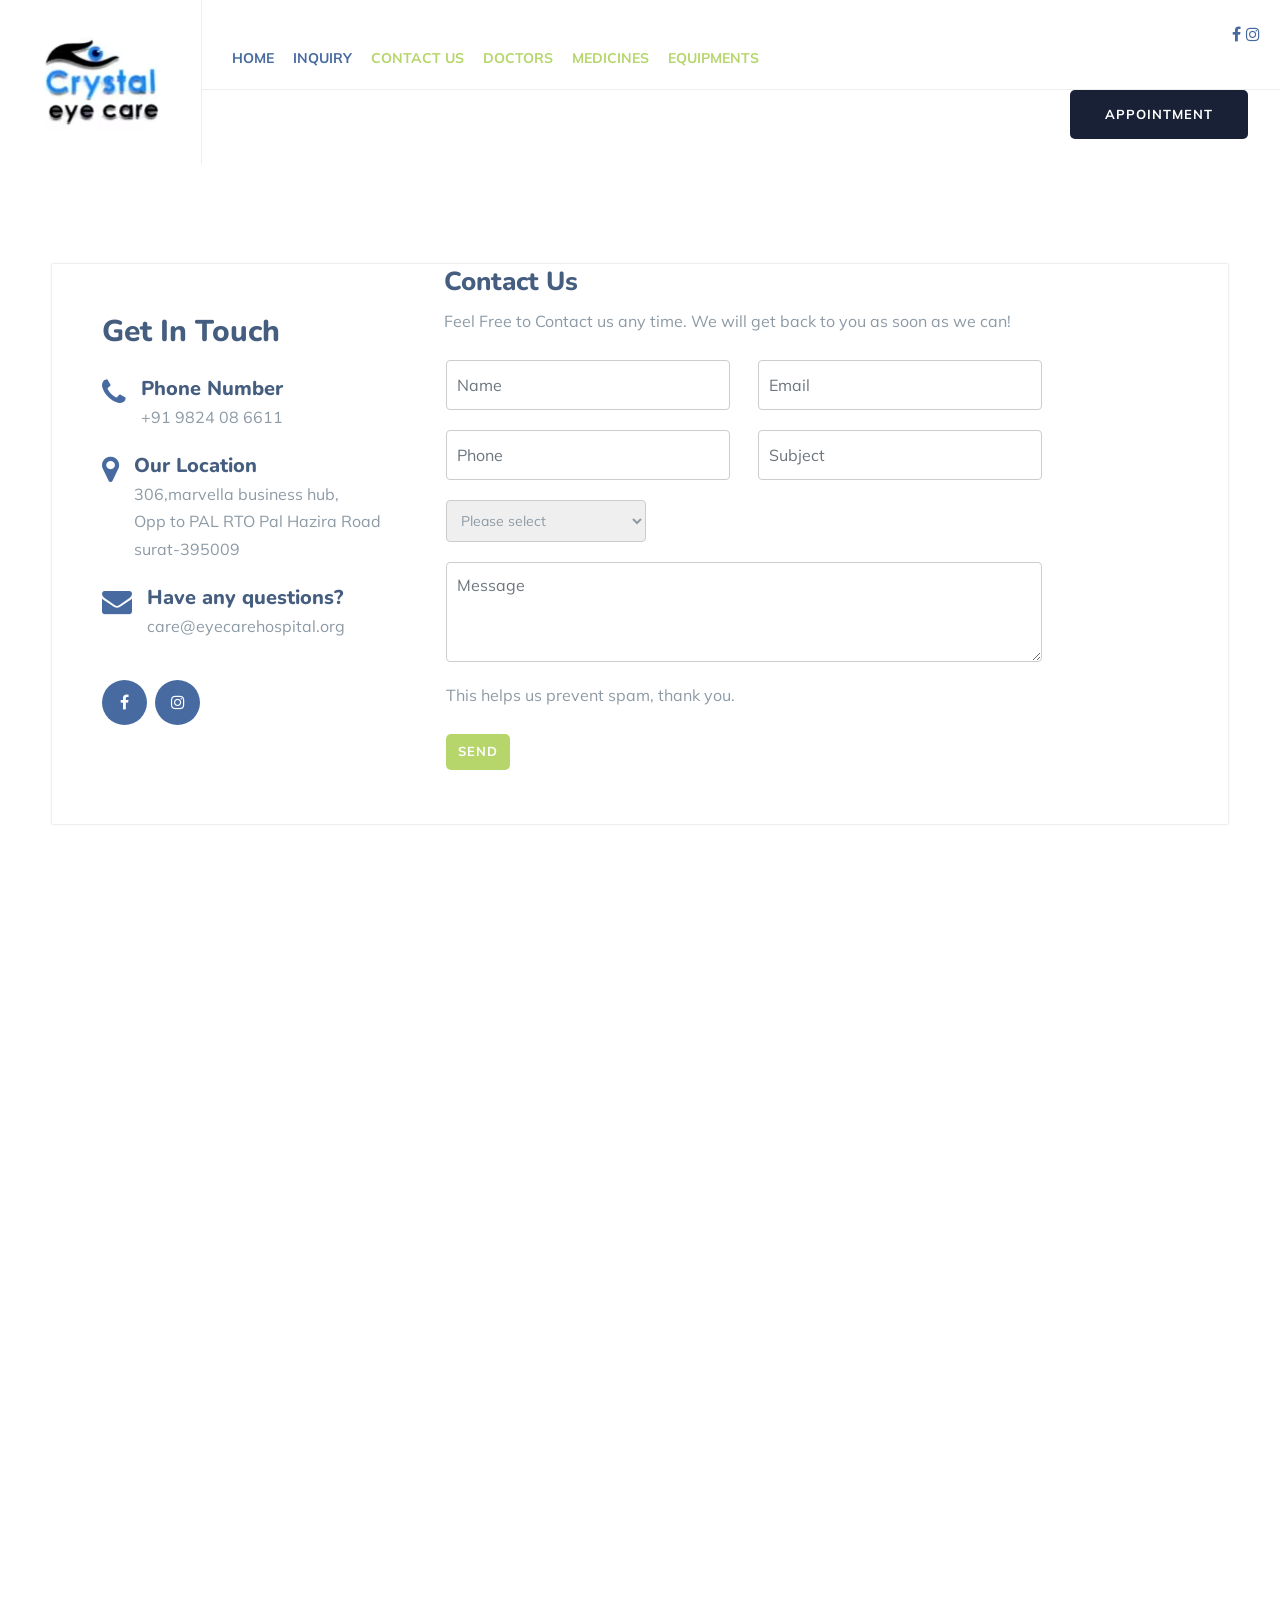
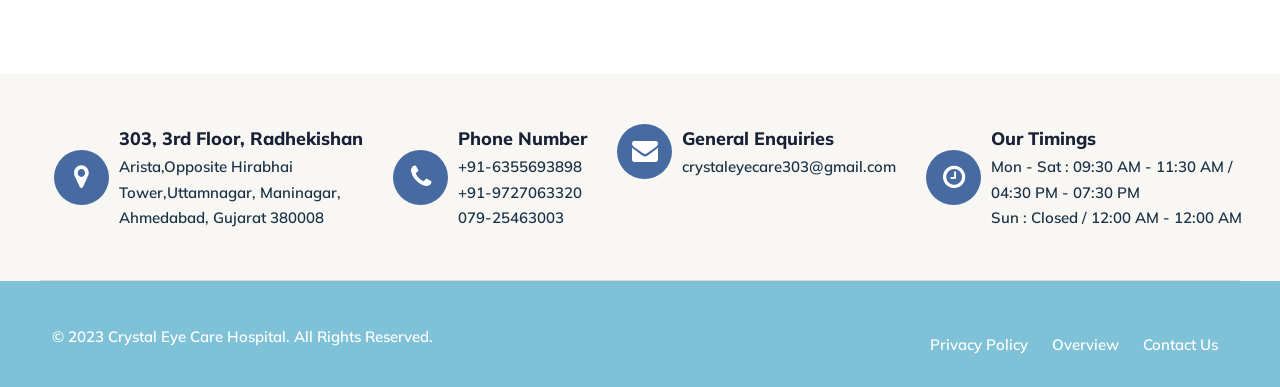
<file: contact.html>
<html class="no-js" lang="en">
    <head>
    <meta charset="utf-8">
    <meta http-equiv="x-ua-compatible" content="ie=edge">
    <title>The Best Eye Specialist Doctor in Ahmedabad l Eye Specialist Doctor Gujarat</title>
    <meta name="robots" content="noindex, follow">
    <link rel="canonical" href="https://risingretina.matrixpanel.in/contact.html" />
    <meta name="description" content="If you're looking for a top-rated eye hospital in Ahmedabad, Risingretina eye hospital, located in Shivranjani Cross Roads, Satellite, can be a great option. Their expert eye doctor and surgeon (ophthalmologist) can provide high-quality care for various eye conditions and diseases.">
    <meta name="keywords" content="Eye doctor, Ophthalmologist, Vision specialist, Eye clinic near me, Retina specialist, Eye Hospital in Ahmedabad, Eye Doctor in Ahmedabad, Eye Specialist in Ahmedabad"/>
    <meta name="viewport" content="width=device-width, initial-scale=1, shrink-to-fit=no">
    <!-- Favicon -->

    <link rel="shortcut icon" type="image/x-icon" href="images/logo.jpg">
    <!-- CSS
       ============================================ -->
    <!-- Bootstrap CSS -->
    <link rel="stylesheet" href="css/bootstrap.min.css">
    <!-- Fontawesome -->
    <!-- <link rel="stylesheet" href="css/fontawesome.css"> -->
    <link rel="stylesheet" href="https://cdnjs.cloudflare.com/ajax/libs/font-awesome/4.7.0/css/font-awesome.css" integrity="sha512-5A8nwdMOWrSz20fDsjczgUidUBR8liPYU+WymTZP1lmY9G6Oc7HlZv156XqnsgNUzTyMefFTcsFH/tnJE/+xBg==" crossorigin="anonymous" referrerpolicy="no-referrer" />
    <!-- Flaticon -->
    <link rel="stylesheet" href="css/flaticon.css">

    <!-- optico Icons -->
    <link rel="stylesheet" href="css/pbminfotech-base-icons.css">
    <!-- Themify Icons -->
    <link rel="stylesheet" href="css/themify-icons.css">
    <!-- Slick -->
    <link rel="stylesheet" href="css/swiper.min.css">
    <!-- Magnific -->
    <link rel="stylesheet" href="css/magnific-popup.css">
    <!-- AOS -->
    <link rel="stylesheet" href="css/aos.css">
    <!-- Shortcode CSS -->
    <link rel="stylesheet" href="css/shortcode.css">
    <!-- Base CSS -->
    <link rel="stylesheet" href="css/base.css">
    <!-- Style CSS -->
    <link rel="stylesheet" href="css/style.css">
    <!-- Responsive CSS -->
    <link rel="stylesheet" href="css/responsive.css">
    <!-- REVOLUTION STYLE SHEETS -->
    <link rel="stylesheet" type="text/css" href="revolution/rs6.css">

 </head>

 <style>
   .contact-section-bg .contact-main-section {
    box-shadow: 0px 0px 2px 0px rgb(0 0 0 / 20%);
    margin-top: 0px;
    z-index: 1;
    position: relative;
}

.contact-section-right {
    background-color: var(--pbmit-blackish-color);
    padding: 60px 60px 60px 60px;
    height: 100%;
}

.contact-section-left .pbmit-social-links li a {
    display: flex;
    width: 45px;
    height: 45px;
    color: var(--pbmit-white-color);
    background-color: #476BA1;
background-color: #476BA1;
    display: flex;
    line-height: 45px;
    align-items: center;
    text-align: center;
    justify-content: center;
    border-radius: 50%;
}

.contact-section-bg {
    padding: 100px 0px 100px 0px;
}

/* Style for the contact form */
.contact-form {
  max-width: 600px;
  margin: 0 auto;
}

/* Style for the form sections */
.contact-form-section {
  margin-bottom: 20px;
}

/* Style for the form inputs */
.contact-form-section input,
.contact-form-section textarea {
  width: 100%;
  padding: 10px;
  border: 1px solid #ccc;
  border-radius: 4px;
}

/* Style for the form button */
.contact-form-section button {
  padding: 10px 20px;
  background-color: #4caf50;
  color: white;
  border: none;
  border-radius: 4px;
  cursor: pointer;
}

/* Style for the form button on hover */
.contact-form-section button:hover {
  background-color: #45a049;
}

/* Responsive styles */
@media (max-width: 767px) {
  .contact-form-section {
    margin-bottom: 10px;
  }
}
.contact-form-section select {
        /* Add your styles here */
        width: 200px;
        padding: 10px;
        border: 1px solid #ccc;
        border-radius: 4px;
        font-size: 14px;
    }


 </style>
 <body data-aos-easing="ease" data-aos-duration="400" data-aos-delay="0">
    <!-- page wrapper -->
    <div class="page-wrapper">

       <!-- Header Main Area -->
       <!-- Header Main Area -->
       <header class="site-header header-style-1">
         <div class="site-header-menu">
            <div class="container-fuild">
               <div class="d-flex align-items-center justify-content-between">
                  <div class="site-branding">
                     <!-- Logo area -->
                     <h1 class="site-title">
                        <a href="index.html" rel="home">
                           <img class="logo-img" src="images/logo.png" alt="Cardioly Demo1" title="Cardioly Demo1">
                        </a>
                     </h1>				        
                  </div>
                  <div class="flex-grow-1">
                     <div class="pre-header">
                        <div class="container-fuild">
                           <div class="d-md-flex justify-content-between">
                              <div class="pbmit-pre-header-left">
                              <span class="pbmit-label"> <a href="index.html">Home</a> 
                           
                                 </span>
                               <span class="pbmit-label"><a href="/inquiry.php">Inquiry</a></span>
                            <span class="pbmit-label active"><a href="contact.html">Contact Us</a></span>
                            <span class="pbmit-label active"><a href="#">Doctors</a></span>
                            <span class="pbmit-label active"><a href="#">Medicines</a></span>
                            <span class="pbmit-label active"><a href="#">Equipments</a></span>
                              </div>
                              <div class="pbmit-pre-header-right">
                                 <ul class="pbmit-contact-info d-flex align-items-center">
                                    <!-- <li>
                                 <a href="mailto:docnikitaspatel@gmail.com"> <i class="fa fa-envelope" aria-hidden="true"></i> Email  : docnikitaspatel@gmail.com</a>
                                    </li> -->
                                    <!-- <li>
                                       <a href="tel:+917990723404"><i class="fa fa-phone" aria-hidden="true"></i> Phone : +91 79 9072 3404</a>
                                    </li> -->
                                    <li>
                                       <ul class="pbmit-social-links d-flex align-items-center">
                                          <li class="pbmit-social-li pbmit-social-facebook">
                                             <a href="#" target="_blank">
                                               <i class="fa fa-facebook-f"></i>
                                             </a>
                                          </li>
                                          <li class="pbmit-social-li pbmit-social-twitter">
                                             <a href="#" target="_blank">
                                               <i class="fa fa-instagram"></i>
                                             </a>
                                          </li>
                                          <!-- <li class="pbmit-social-li pbmit-social-linkedin">
                                             <a href="#" target="_blank">
                                                <i class="pbmit-base-icon-linkedin-squared"></i>
                                             </a>
                                          </li>
                                          <li class="pbmit-social-li pbmit-social-youtube">
                                             <a href="#" target="_blank">
                                                <i class="pbmit-base-icon-youtube-play"></i>
                                             </a>
                                          </li> -->
                                       </ul>
                                    </li>
                                 </ul>						
                              </div>
                           </div>
                        </div>
                     </div>
                     <div class="site-header-menu-inner">
                        <div class="container-fuild">
                           <div class="row">
                              <div class="col-md-12">
                                 <div class="d-flex justify-content-between">
                                    <div class="site-navigation ml-auto">
                                       <nav class="main-menu navbar-expand-xl navbar-light">
                                          <div class="navbar-header">
                                             <!-- Toggle Button --> 
                                             <button class="navbar-toggler" type="button" data-bs-toggle="collapse" data-bs-target="#navbarSupportedContent" aria-controls="navbarSupportedContent" aria-expanded="false" aria-label="Toggle navigation">
                                                <!-- <i class="pbmit-base-icon-menu-1"></i> -->
                                                <i class="fa fa-bars"></i>
                                             </button>
                                          </div>
                                          <div class="collapse navbar-collapse clearfix" id="navbarSupportedContent">
                                             <ul class="navigation clearfix">
                                                <li class="dropdown d-xl-none">
                                                   <a href="index.html">Home</a>
                                  
                                               </li>

<li class="dropdown d-xl-none">
                                                   <a href="/inquiry.php">Inquiry</a>
                                  
                                               </li>

<li class="dropdown d-xl-none active">
                                                   <a href="contact.html">Contact Us</a>
                                  
                                               <!-- </li>
<li class="dropdown ">
                                                   <a href="overview.html">Overview</a>
                                  
                                               </li> -->
                                                <!-- <li class="dropdown">
                                                   <a href="technology.html">Technology</a>
         
                                         </li>
                                                 -->
                                                <!-- <li class="dropdown">
                                                   <a href="#">Service</a>
                       
                                                <span class="righticon"><i class="fa fa-angle-down"></i></span></li> -->
                                                
                                                <!-- <li class="dropdown">
                                                   <a href="infrastructure.html">Infrastructure</a>

                                               </li> -->
                                               <!-- <li class="dropdown">
                                                   <a href="#">Treatment/Facilities  <i class="fa fa-angle-down" aria-hidden="true"></i></a>  
                                                   <ul>
                                                     <li><a href="cataract.html">Cataract</a></li>
                                                         <li><a href="#">Lasik</a></li>
                                                   </ul>
                                                   <span class="righticon"><i class="fa fa-angle-down"></i></span>
                                              </li> -->
                                              <!-- <li class="dropdown">
                                               <a href="#">Disease<i class="fa fa-angle-down" aria-hidden="true"></i></a>
  <ul>
                                                         <li><a href="cataract.html">Cataract</a></li>
                                                         <li><a href="#">Lasik</a></li>
                                                      </ul>
<span class="righticon"><i class="fa fa-angle-down"></i></span>
                                               </li> -->
                                               
                                             </ul>
                                          </div>
                                       </nav>
                                    </div>
                                    <div class="pbmit-right-box">
                                       <!-- <div class="pbmit-header-search-btn">
                                          <a href="#"><i class="fa fa-search" aria-hidden="true"></i></a>
                                       </div> -->
                                       <div class="menu-right-box d-flex align-items-center">
                                          <div class="pbmit-header-button">
                                             <a href="inquiry.php" class="pbmit-btn">Appointment</a>
                                          </div>
                                       </div>
                                    </div>
                                 </div>
                              </div>
                           </div>
                        </div>
                     </div>
                  </div>
               </div>
            </div>
         </div>
        

       
         </div>
      </header>


      <!-- <div class="pbmit-title-bar-wrapper position-relative">
         <div class="img-cover">
            <img src="images/bg/contact.png" alt="" class="w-100 d-none d-sm-block" srcset="">
            <img src="images/bg/contact-mob.png" alt="" class="w-100 d-block d-sm-none " srcset="">
         </div>
         
        <div class="container banner-container">
         <div class="pbmit-title-bar-content">
            <div class="pbmit-title-bar-content-inner">
               <div class="pbmit-tbar">
                  <div class="pbmit-tbar-inner container">
                     <h1 class="pbmit-tbar-title"> Transforming Vision Health <br/> at Dr.Nikita's Eye Hospital                </h1>
                  </div>
               </div>
            </div>
         </div>
        </div>
     </div> -->




       <!-- Header Main Area End Here -->

       <!-- Page Content -->
       <div class="page-content">

 
         <section class="contact-section-bg">
            <div class="container">
               <div class="contact-main-section">
                  <div class="row g-0">
                     <div class="col-md-4">
                        <div class="contact-section-left"> 
                           <h3 class="mb-4">Get In Touch</h3>  
                           <div class="pbmit-ihbox-style-3">
                              <div class="pbmit-ihbox-box d-flex">
                                 <div class="pbmit-ihbox-icon">
                                    <div class="pbmit-ihbox-icon-wrapper">
                                       <i class="fa fa-phone" aria-hidden="true"></i>
                                    </div>
                                 </div>
                                 <div class="pbmit-ihbox-contents">
                                    <h2 class="pbmit-element-title">Phone Number</h2>
                                    <div>+91  9824 08 6611 </div>
                                 </div>
                              </div>
                           </div> 
                           <div class="pbmit-ihbox-style-3">
                              <div class="pbmit-ihbox-box d-flex">
                                 <div class="pbmit-ihbox-icon">
                                    <div class="pbmit-ihbox-icon-wrapper">
                                       <i class="fa fa-map-marker" aria-hidden="true"></i>
                                    </div>
                                 </div>
                                 <div class="pbmit-ihbox-contents">
                                    <h2 class="pbmit-element-title">Our Location</h2>
                                    <div>306,marvella business hub,<br>Opp to PAL RTO
                                       Pal Hazira Road surat-395009
                                    </div>
                                 </div>
                              </div>
                           </div> 
                           <div class="pbmit-ihbox-style-3">
                              <div class="pbmit-ihbox-box d-flex">
                                 <div class="pbmit-ihbox-icon">
                                    <div class="pbmit-ihbox-icon-wrapper">
                                       <i class="fa fa-envelope" aria-hidden="true"></i>
                                    </div>
                                 </div>
                                 <div class="pbmit-ihbox-contents">
                                    <h2 class="pbmit-element-title">Have any questions?</h2>
                                    <div>care@eyecarehospital.org</div>
                                 </div>
                              </div>
                           </div> 
                           <ul class="pbmit-social-links">
                              <li class="pbmit-social-li pbmit-social-facebook ">
                                 <a href="#" target="_blank">
                                    <span><i class="fa fa-facebook-f"></i></span>
                                 </a>
                              </li>
                              <li class="pbmit-social-li pbmit-social-twitter ">
                                 <a href="#" target="_blank">
                                    <span><i class="fa fa-instagram"></i></span>
                                 </a>
                              </li>


                           </ul>                                                  
                        </div>
                     </div>
                     <div class="col-md-8">
                        <div class="">
                           <h3>Contact Us</h3>
                           <p>Feel Free to Contact us any time. We will get back to you as soon as we can!</p>
                           <!-- <img src="images/ClinicMap.png" alt="map" srcset="images/ClinicMap.png" class="img-fluid"> -->
                           <form class="contact-form">
                              <div class="row">
                                 <div class="col-md-6 col-sm-12">
                                    <div class="contact-form-section">
                                       <input type="text" class="form-control" placeholder="Name" name="name">
                                    </div>
                                 </div>
                                 <div class="col-md-6 col-sm-12">
                                    <div class="contact-form-section">
                                       <input type="email" class="form-control" placeholder="Email" name="Email">
                                    </div>
                                 </div>
                                 <div class="col-md-6 col-sm-12">
                                    <div class="contact-form-section">
                                       <input type="text" class="form-control" placeholder="Phone" name="Phone">
                                    </div>
                                 </div>
                                 <div class="col-md-6 col-sm-12">
                                    <div class="contact-form-section">
                                       <input type="text" class="form-control" placeholder="Subject" name="Subject">
                                    </div>
                                 </div>
                                 <div class="col-md-12 col-sm-12">
                                    <div class="contact-form-section">
                                    <select>
                                       <option value="" selected="selected">Please select</option>
                                       <option value="Routine Eye Check-up">Routine Eye Check-up</option>
                                       <option value="Cataract Check-up">Cataract Check-up</option>
                                       <option value="Glucoma Check-up">Glucoma Check-up</option>
                                       <option value="Lasik Check-up">Lasik Check-up</option>
                                       <option value="To know Cost">To know Cost</option>
                                    </select>
                                 </div>
                              </div><br><br>
                                 <div class="col-md-12 col-sm-12">
                                    <div class="contact-form-section">
                                       <textarea class="form-control" name="message" rows="4" placeholder="Message" style="height: 100px;"></textarea>
                                    </div>
                                 </div>
                                 <script src="https://www.google.com/recaptcha/api.js" async defer></script>
                                 <div class="col-md-12 col-sm-12">
                                    <div class="g-recaptcha" data-sitekey="YOUR_SITE_KEY"></div>
                                 </div>                                 
                                 <div class="col-md-12 col-sm-12 pb-4">
                                    <p>This helps us prevent spam, thank you.</p>
                                    <a href="#" class="pbmit-btn pbmit-btn-hover-secondary">Send</a>
                                 </div>
                              </div>
                           </form> 

                        </div>
                     </div>
                  </div>
               </div>
            </div>
         </section>


         <section class="contact-section">
            <div>

               <iframe src="https://www.google.com/maps/embed?pb=!1m18!1m12!1m3!1d3720.2270038237857!2d72.7807344752562!3d21.183139382458254!2m3!1f0!2f0!3f0!3m2!1i1024!2i768!4f13.1!3m3!1m2!1s0x3be04db492896e1d%3A0x84c8415a896f7f3b!2sDr%20Nikita&#39;s%20Eye%20Hospital!5e0!3m2!1sen!2sin!4v1682063258484!5m2!1sen!2sin" width="600" height="450" style="border:0;" allowfullscreen="" loading="lazy" referrerpolicy="no-referrer-when-downgrade" title="306,marvella business hub,
               Opp to PAL RTO,Pal Hazira Road surat-395009" aria-label="306,marvella business hub,
               Opp to PAL RTO,Pal Hazira Road surat-395009"></iframe>

               <!-- <iframe src="https://www.google.com/maps/embed?pb=!1m14!1m8!1m3!1d14688.154497973917!2d72.528863!3d23.022354!3m2!1i1024!2i768!4f13.1!3m3!1m2!1s0x395e84cfcdd60a43%3A0x3b8e3c18f4040f4!2sRising%20Retina%20Clinic%20Dr%20Rohan%20Chauhan!5e0!3m2!1sen!2sin!4v1679997524368!5m2!1sen!2sin" width="600" height="450" style="border:0;" allowfullscreen="" loading="lazy" referrerpolicy="no-referrer-when-downgrade" title="312, 313, Iscon Center,
Shivranjani Cross Roads,Satellite, Ahmedabad - 15" aria-label="312, 313, Iscon Center,Shivranjani Cross Roads,Satellite, Ahmedabad - 15"></iframe> -->
                         </div>
         </section>


       


          <!-- About End --> 

          <!-- <div class="bg-color-section-home1"></div> -->

          <!-- Service Start --> 
          <!-- <section class="service-section-home1">
             <div class="container">
                <div class="pbmit-heading-subheading text-center">
                   <h4 class="pbmit-subtitle">What We Have</h4>
                   <h2 class="pbmit-title">Heart Care based Solutions</h2>
                </div>
                <div class="row">
                   <div class="col-md-6 col-lg-3">
                      <article class="pbmit-service-style-3">
                         <div class="pbminfotech-post-item">
                            <div class="pbmit-featured-wrapper">
                               <img src="images/services/service-01.jpg" class="img-fluid" alt="">
                            </div>
                            <div class="pbminfotech-box-content">
                               <div class="pbmit-service-icon-wrapper">
                                  <i class="pbmit-cardioly-icon-doctor"></i>		
                               </div>
                               <div class="pbminfotech-box-content-inner">
                                  <div class="pbmit-service-cat">
                                     <a href="#" rel="tag">Surgery</a>
                                  </div>
                                  <h3 class="pbmit-service-title">
                                     <a href="service-details.html">Heart Surgery</a>
                                  </h3>
                                  <div class="pbmit-service-btn">
                                     <a class="pbmit-service-btn-a" href="service-details.html"><span>Read More</span></a>
                                  </div>
                               </div>
                            </div>
                         </div>
                      </article>
                   </div>
                   <div class="col-md-6 col-lg-3">
                      <article class="pbmit-service-style-3">
                         <div class="pbminfotech-post-item">
                            <div class="pbmit-featured-wrapper">
                               <img src="images/services/service-02.jpg" class="img-fluid" alt="">
                            </div>
                            <div class="pbminfotech-box-content">
                               <div class="pbmit-service-icon-wrapper">
                                  <i class="pbmit-cardioly-icon-ekg-monitor"></i>		
                               </div>
                               <div class="pbminfotech-box-content-inner">
                                  <div class="pbmit-service-cat">
                                     <a href="#" rel="tag">Saving Lives</a>
                                  </div>
                                  <h3 class="pbmit-service-title">
                                     <a href="service-details.html">Valve Diseases</a>
                                  </h3>
                                  <div class="pbmit-service-btn">
                                     <a class="pbmit-service-btn-a" href="service-details.html">
                                        <span>Read More</span>
                                     </a>
                                  </div>
                               </div>
                            </div>
                         </div>
                      </article>
                   </div>
                   <div class="col-md-6 col-lg-3">
                      <article class="pbmit-service-style-3">
                         <div class="pbminfotech-post-item">
                            <div class="pbmit-featured-wrapper">
                               <img src="images/services/service-03.jpg" class="img-fluid" alt="">
                            </div>
                            <div class="pbminfotech-box-content">
                               <div class="pbmit-service-icon-wrapper">
                                  <i class="pbmit-cardioly-icon-heart-rate"></i>		
                               </div>
                               <div class="pbminfotech-box-content-inner">
                                  <div class="pbmit-service-cat">
                                     <a href="#" rel="tag">Great Care</a>
                                  </div>
                                  <h3 class="pbmit-service-title">
                                     <a href="service-details.html">Children’s</a>
                                  </h3>
                                  <div class="pbmit-service-btn">
                                     <a class="pbmit-service-btn-a" href="service-details.html">
                                        <span>Read More</span>
                                     </a>
                                  </div>
                               </div>
                            </div>
                         </div>
                      </article>
                   </div>
                   <div class="col-md-6 col-lg-3">
                      <article class="pbmit-service-style-3">
                         <div class="pbminfotech-post-item">
                            <div class="pbmit-featured-wrapper">
                               <img src="images/services/service-04.jpg" class="img-fluid" alt="">
                            </div>
                            <div class="pbminfotech-box-content">
                               <div class="pbmit-service-icon-wrapper">
                                  <i class="pbmit-cardioly-icon-checkup"></i>		
                               </div>
                               <div class="pbminfotech-box-content-inner">
                                  <div class="pbmit-service-cat">
                                     <a href="#" rel="tag">Better Life</a>
                                  </div>
                                  <h3 class="pbmit-service-title">
                                     <a href="service-details.html">Heart Transplant</a>
                                  </h3>
                                  <div class="pbmit-service-btn">
                                     <a class="pbmit-service-btn-a" href="service-details.html">
                                        <span>Read More</span>
                                     </a>
                                  </div>
                               </div>
                            </div>
                         </div>
                      </article>
                   </div>
                </div>
             </div>
          </section> -->
          <!-- Service End -->

          <!-- Offer Start -->
          <!-- <section class="offer-section-home1">
             <div class="container">
                <div class="row align-items-center">
                   <div class="col-md-12 col-xl-6">
                      <div class="offer-left-section">
                         <div class="pbmit-heading-subheading text-left">
                            <h4 class="pbmit-subtitle">What We Offer</h4>
                            <h2 class="pbmit-title">What Can Offer for You</h2>
                         </div>                
                         <p>We are seamlessly merge two key components – friendly nature and latest technology machine. We are uniquely deploy cross-team benefits with wireless testing procedures.</p>
                         <div class="offer-ihbox-section">
                            <div class="row g-0">
                               <div class="col-md-6">
                                  <div class="pbmit-ihbox-style-6">
                                     <div class="d-flex">
                                        <div class="pbmit-ihbox-icon">
                                           <div class="pbmit-ihbox-icon-wrapper pbmit-ihbox-icon-type-image">
                                              <img src="images/icon/author-01.jpg" class="img-fluid" alt="Dr. Richard Nixon">
                                           </div>
                                        </div>
                                        <div class="pbmit-ihbox-contents">
                                           <h2 class="pbmit-element-title">Dr. Richard Nixon</h2>
                                           <div class="pbmit-heading-desc">CEO &amp; Founder</div>
                                        </div>
                                     </div>
                                  </div>
                               </div>
                               <div class="col-md-6">
                                  <div class="offer-signechar-section">
                                     <img src="images/signechar-02.png" class="img-fluid" alt="">
                                  </div>
                               </div>
                            </div>
                         </div>
                         <a href="our-plans.html">
                            <i class="pbmit-base-icon-angle-right"></i>
                            <span class="button-text-section">Readmore</span>                             
                         </a>
                      </div>
                   </div>
                   <div class="col-md-12 col-xl-6">
                      <div class="accordion accordion-style-1" id="accordionExample">
                         <div class="accordion-item">
                            <h2 class="accordion-header" id="headingOne">
                               <button class="accordion-button" type="button" data-bs-toggle="collapse" data-bs-target="#collapseOne" aria-expanded="true" aria-controls="collapseOne">
                                  01. Have you need an expert medical team in house?
                               </button>
                            </h2>
                            <div id="collapseOne" class="accordion-collapse collapse show" aria-labelledby="headingOne" data-bs-parent="#accordionExample">
                               <div class="accordion-body">
                               <div class="row align-items-center">
                                  <div class="col-md-6">
                                     <p class="accordion-decs">Heart care and specialist doctors in the hospital. They are carefully and easily manage heart surgey.</p>
                                  </div>
                                  <div class="col-md-6">
                                     <ul>
                                        <li>The extinction of plant and</li>
                                        <li>animal species is endangering</li>
                                        <li>the functioning of ecosystems</li>
                                     </ul>
                                  </div>
                               </div>
                               </div>
                            </div>
                         </div>
                         <div class="accordion-item">
                            <h2 class="accordion-header" id="headingTwo">
                               <button class="accordion-button collapsed" type="button" data-bs-toggle="collapse" data-bs-target="#collapseTwo" aria-expanded="false" aria-controls="collapseTwo">
                               02. The medical Experts carefully Transplant the Heart
                               </button>
                            </h2>
                            <div id="collapseTwo" class="accordion-collapse collapse" aria-labelledby="headingTwo" data-bs-parent="#accordionExample">
                               <div class="accordion-body">
                               <div class="row d-flex align-items-center accordion-content-inner">
                                  <div class="col-md-6">
                                     <p class="accordion-decs">Heart care and specialist doctors in the hospital. They are carefully and easily manage heart surgey.</p>
                                  </div>
                                  <div class="col-md-6">
                                     <ul>
                                        <li>The extinction of plant and</li>
                                        <li>animal species is endangering</li>
                                        <li>the functioning of ecosystems</li>
                                     </ul>
                                  </div>
                               </div>
                               </div>
                            </div>
                         </div>
                         <div class="accordion-item">
                            <h2 class="accordion-header" id="headingThree">
                               <button class="accordion-button collapsed" type="button" data-bs-toggle="collapse" data-bs-target="#collapseThree" aria-expanded="false" aria-controls="collapseThree">
                               03. Experience in When to repair the mitral valve.
                               </button>
                            </h2>
                            <div id="collapseThree" class="accordion-collapse collapse" aria-labelledby="headingThree" data-bs-parent="#accordionExample">
                               <div class="accordion-body">
                               <div class="row align-items-center">
                                  <div class="col-md-6">
                                     <p class="accordion-decs">Heart care and specialist doctors in the hospital. They are carefully and easily manage heart surgey.</p>
                                  </div>
                                  <div class="col-md-6">
                                     <ul>
                                        <li>The extinction of plant and</li>
                                        <li>animal species is endangering</li>
                                        <li>the functioning of ecosystems</li>
                                     </ul>
                                  </div>
                               </div>
                               </div>
                            </div>
                         </div>
                      </div>
                   </div>
                </div>
             </div>
          </section> -->
          <!-- Offer End --> 

          <!-- Testimonial Start --> 
          <!-- <section class="testimonial-section-home1">
             <div class="container">
                <div class="row g-0">
                   <div class="col-md-2 col-xl-5"></div>
                   <div class="col-md-10 col-xl-7">
                      <div class="swiper-slider pbmit-element-viewtype-carousel-1 swiper-initialized swiper-horizontal swiper-pointer-events" data-autoplay="false" data-dots="true" data-arrows="false" data-columns="1" data-margin="" data-effect="slide">
                         <div class="swiper-wrapper" id="swiper-wrapper-66425486320aeb1b" aria-live="polite" style="transform: translate3d(0px, 0px, 0px);">
                            <div class="swiper-slide swiper-slide-active" role="group" aria-label="1 / 3" style="width: 641px; margin-right: 30px;">

                               <article class="pbmit-testimonial-style-2">
                                  <div class="pbminfotech-post-item">
                                     <div class="pbminfotech-box-content d-md-flex">
                                        <div class="pbminfotech-box-img">
                                           <div class="pbmit-featured-wrapper">
                                              <img src="images/testimonial/testimonial-01.jpg" class="img-fluid" alt="">
                                           </div>
                                           <div class="pbminfotech-box-star-ratings">
                                              <i class="pbmit-base-icon-star pbmit-active"></i>
                                              <i class="pbmit-base-icon-star pbmit-active"></i>
                                              <i class="pbmit-base-icon-star pbmit-active"></i>
                                              <i class="pbmit-base-icon-star pbmit-active"></i>
                                              <i class="pbmit-base-icon-star"></i>
                                           </div>
                                        </div>
                                        <div class="pbminfotech-box-desc">
                                           <blockquote class="pbminfotech-testimonial-text">
                                              <p>The Heart hospital specialist doctor were manage my heart surgery and the surgery went well and I was able to go with my life within just few weeks. This guys gave the great care of my heart. Thank you!</p>
                                           </blockquote>
                                           <div class="pbminfotech-box-author d-flex align-items-center">
                                              <h3 class="pbminfotech-box-title">Roma Charles</h3>
                                              <div class="pbminfotech-testimonial-detail">Heart blockage</div>
                                           </div>
                                        </div>
                                     </div>
                                  </div>
                               </article>
                            </div>
                            <div class="swiper-slide swiper-slide-next" role="group" aria-label="2 / 3" style="width: 641px; margin-right: 30px;">
            
                               <article class="pbmit-testimonial-style-2">
                                  <div class="pbminfotech-post-item">
                                     <div class="pbminfotech-box-content d-md-flex">
                                        <div class="pbminfotech-box-img">
                                           <div class="pbmit-featured-wrapper">
                                              <img src="images/testimonial/testimonial-02.jpg" class="img-fluid" alt="">
                                           </div>
                                           <div class="pbminfotech-box-star-ratings">
                                              <i class="pbmit-base-icon-star pbmit-active"></i>
                                              <i class="pbmit-base-icon-star pbmit-active"></i>
                                              <i class="pbmit-base-icon-star pbmit-active"></i>
                                              <i class="pbmit-base-icon-star pbmit-active"></i>
                                              <i class="pbmit-base-icon-star pbmit-active"></i>
                                           </div>
                                        </div>
                                        <div class="pbminfotech-box-desc">
                                           <blockquote class="pbminfotech-testimonial-text">
                                              <p>The Heart care hospital specialist doctor were manage my heart surgery and the my surgery went well and I was able to go on with my life within just few weeks. This guys gave the great care of my heart. Thank you!</p>
                                           </blockquote>
                                           <div class="pbminfotech-box-author d-flex align-items-center">
                                              <h3 class="pbminfotech-box-title">Emmy Barton</h3>
                                              <div class="pbminfotech-testimonial-detail">Valve Repair</div>
                                           </div>
                                        </div>
                                     </div>
                                  </div>
                               </article>
                            </div>
                            <div class="swiper-slide" role="group" aria-label="3 / 3" style="width: 641px; margin-right: 30px;">
                          
                               <article class="pbmit-testimonial-style-2">
                                  <div class="pbminfotech-post-item">
                                     <div class="pbminfotech-box-content d-md-flex">
                                        <div class="pbminfotech-box-img">
                                           <div class="pbmit-featured-wrapper">
                                              <img src="images/testimonial/testimonial-03.jpg" class="img-fluid" alt="">
                                           </div>
                                           <div class="pbminfotech-box-star-ratings">
                                              <i class="pbmit-base-icon-star pbmit-active"></i>
                                              <i class="pbmit-base-icon-star pbmit-active"></i>
                                              <i class="pbmit-base-icon-star pbmit-active"></i>
                                              <i class="pbmit-base-icon-star pbmit-active"></i>
                                              <i class="pbmit-base-icon-star pbmit-active"></i>
                                           </div>
                                        </div>
                                        <div class="pbminfotech-box-desc">
                                           <blockquote class="pbminfotech-testimonial-text">
                                              <p>The Heart care hospital specialist doctor were manage my heart surgery and the my surgery went well and I was able to go on with my life within just few weeks. This guys gave the great care of my heart. Thank you!</p>
                                           </blockquote>
                                           <div class="pbminfotech-box-author d-flex align-items-center">
                                              <h3 class="pbminfotech-box-title">Angle Rusconi</h3>
                                              <div class="pbminfotech-testimonial-detail">Heart implant</div>
                                           </div>
                                        </div>
                                     </div>
                                  </div>
                               </article>
                            </div>
                         </div>
                      <div class="swiper-pagination swiper-pagination-clickable swiper-pagination-bullets swiper-pagination-horizontal"><span class="swiper-pagination-bullet swiper-pagination-bullet-active" tabindex="0" role="button" aria-label="Go to slide 1" aria-current="true"></span><span class="swiper-pagination-bullet" tabindex="0" role="button" aria-label="Go to slide 2"></span><span class="swiper-pagination-bullet" tabindex="0" role="button" aria-label="Go to slide 3"></span></div><span class="swiper-notification" aria-live="assertive" aria-atomic="true"></span></div>
                   </div>
                </div>
             </div>
          </section> -->
          <!-- Testimonial End -->

          <!-- team Start -->
          <!-- <section class="section-lg">
             <div class="container">
                <div class="pbmit-heading-subheading text-center">
                   <h4 class="pbmit-subtitle">Expert Doctor</h4>
                   <h2 class="pbmit-title">Meet the Specialist Team</h2>
                   <div class="mt-2">
                      If you have been diagnosed or suspect a heart condition our team of cardiologist<br> are available to help at several convenient locations.
                   </div>
                </div>
                <div class="row">
                   <div class="col-md-4">
                      <article class="pbmit-team-style-1">
                         <div class="pbminfotech-post-item">
                            <div class="pbminfotech-team-image-box">
                               <div class="pbmit-featured-wrapper">
                                  <img src="images/team/team-01.jpg" class="img-fluid" alt="">
                               </div>
                            </div>
                            <div class="pbminfotech-box-content">
                               <div class="pbminfotech-box-content-inner">
                                  <div class="pbminfotech-box-team-position">
                                     <div class="pbminfotech-box-team-position">Cardiologist</div>
                                  </div>
                                  <h3 class="pbmit-team-title">
                                     <a href="team-member-details.html">Dr. Anna Willey</a>
                                  </h3>
                               </div>
                               <div class="pbminfotech-box-social-links">
                                  <i class="pbmit-base-icon-share d-none"></i>
                                  <ul class="pbmit-social-links pbmit-team-social-links">
                                     <li class="pbmit-social-li pbmit-social-facebook">
                                        <a href="#" title="Facebook" target="_blank">
                                           <span><i class="pbmit-base-icon-facebook-squared"></i></span>
                                        </a>
                                     </li>
                                     <li class="pbmit-social-li pbmit-social-twitter">
                                        <a href="#" title="Twitter" target="_blank">
                                           <span><i class="pbmit-base-icon-twitter"></i></span>
                                        </a>
                                     </li>
                                     <li class="pbmit-social-li pbmit-social-instagram">
                                        <a href="#" title="Instagram" target="_blank">
                                           <span><i class="pbmit-base-icon-instagram"></i></span>
                                        </a>
                                     </li>
                                  </ul>
                               </div>
                            </div>
                         </div>
                      </article>
                   </div>
                   <div class="col-md-4">
                      <article class="pbmit-team-style-1">
                         <div class="pbminfotech-post-item">
                            <div class="pbminfotech-team-image-box">
                               <div class="pbmit-featured-wrapper">
                                  <img src="images/team/team-02.jpg" class="img-fluid" alt="">
                               </div>
                            </div>
                            <div class="pbminfotech-box-content">
                               <div class="pbminfotech-box-content-inner">
                                  <div class="pbminfotech-box-team-position">
                                     <div class="pbminfotech-box-team-position">Assistant Surgeon</div>
                                  </div>
                                  <h3 class="pbmit-team-title">
                                     <a href="team-member-details.html">Dr. Edward Berry</a>
                                  </h3>
                               </div>
                               <div class="pbminfotech-box-social-links">
                                  <i class="pbmit-base-icon-share d-none"></i>
                                  <ul class="pbmit-social-links pbmit-team-social-links">
                                     <li class="pbmit-social-li pbmit-social-facebook">
                                        <a href="#" title="Facebook" target="_blank">
                                           <span><i class="pbmit-base-icon-facebook-squared"></i></span>
                                        </a>
                                     </li>
                                     <li class="pbmit-social-li pbmit-social-twitter">
                                        <a href="#" title="Twitter" target="_blank">
                                           <span><i class="pbmit-base-icon-twitter"></i></span>
                                        </a>
                                     </li>
                                     <li class="pbmit-social-li pbmit-social-instagram">
                                        <a href="#" title="Instagram" target="_blank">
                                           <span><i class="pbmit-base-icon-instagram"></i></span>
                                        </a>
                                     </li>
                                  </ul>
                               </div>
                            </div>
                         </div>
                      </article>
                   </div>
                   <div class="col-md-4">
                      <article class="pbmit-team-style-1">
                         <div class="pbminfotech-post-item">
                            <div class="pbminfotech-team-image-box">
                               <div class="pbmit-featured-wrapper">
                                  <img src="images/team/team-03.jpg" class="img-fluid" alt="">
                               </div>
                            </div>
                            <div class="pbminfotech-box-content">
                               <div class="pbminfotech-box-content-inner">
                                  <div class="pbminfotech-box-team-position">
                                     <div class="pbminfotech-box-team-position">Medical Specialist</div>
                                  </div>
                                  <h3 class="pbmit-team-title">
                                     <a href="team-member-details.html">Dr. Eliza William</a>
                                  </h3>
                               </div>
                               <div class="pbminfotech-box-social-links">
                                  <i class="pbmit-base-icon-share d-none"></i>
                                  <ul class="pbmit-social-links pbmit-team-social-links">
                                     <li class="pbmit-social-li pbmit-social-facebook">
                                        <a href="#" title="Facebook" target="_blank">
                                           <span><i class="pbmit-base-icon-facebook-squared"></i></span>
                                        </a>
                                     </li>
                                     <li class="pbmit-social-li pbmit-social-twitter">
                                        <a href="#" title="Twitter" target="_blank">
                                           <span><i class="pbmit-base-icon-twitter"></i></span>
                                        </a>
                                     </li>
                                     <li class="pbmit-social-li pbmit-social-instagram">
                                        <a href="#" title="Instagram" target="_blank">
                                           <span><i class="pbmit-base-icon-instagram"></i></span>
                                        </a>
                                     </li>
                                  </ul>
                               </div>
                            </div>
                         </div>
                      </article>
                   </div>
                </div> 
             </div>
          </section> -->
          <!-- team End -->

          <!-- Client Start -->
          <!-- <section class="client-section-home1">
             <div class="container">
                <div class="row">
                   <div class="col-md-2">
                      <article class="pbmit-client-style-1">
                         <div class="pbmit-client-wrapper pbmit-client-with-hover-img">
                            <h4 class="pbmit-hide">client 6</h4>
                            <div class="pbmit-client-hover-img">
                               <img src="images/client/client-02.png" class="img-fluid" alt="">
                            </div>
                            <div class="pbmit-featured-wrapper">
                               <img src="images/client/client-light-02.png" class="img-fluid" alt="">
                            </div>
                         </div>
                      </article>
                   </div>
                   <div class="col-md-2">
                      <article class="pbmit-client-style-1">
                         <div class="pbmit-client-wrapper pbmit-client-with-hover-img">
                            <h4 class="pbmit-hide">client 5</h4>
                            <div class="pbmit-client-hover-img">
                               <img src="images/client/client-06.png" class="img-fluid" alt="">
                            </div>
                            <div class="pbmit-featured-wrapper">
                               <img src="images/client/client-light-06.png" class="img-fluid" alt="">
                            </div>
                         </div>
                      </article>
                   </div>
                   <div class="col-md-2">
                      <article class="pbmit-client-style-1">
                         <div class="pbmit-client-wrapper pbmit-client-with-hover-img">
                            <h4 class="pbmit-hide">client 4</h4>
                            <div class="pbmit-client-hover-img">
                               <img src="images/client/client-01.png" class="img-fluid" alt="">
                            </div>
                            <div class="pbmit-featured-wrapper">
                               <img src="images/client/client-light-01.png" class="img-fluid" alt="">
                            </div>
                         </div>
                      </article>
                   </div>
                   <div class="col-md-2">
                      <article class="pbmit-client-style-1">
                         <div class="pbmit-client-wrapper pbmit-client-with-hover-img">
                            <h4 class="pbmit-hide">client 3</h4>
                            <div class="pbmit-client-hover-img">
                               <img src="images/client/client-05.png" class="img-fluid" alt="">
                            </div>
                            <div class="pbmit-featured-wrapper">
                               <img src="images/client/client-light-05.png" class="img-fluid" alt="">
                            </div>
                         </div>
                      </article>
                   </div>
                   <div class="col-md-2">
                      <article class="pbmit-client-style-1">
                         <div class="pbmit-client-wrapper pbmit-client-with-hover-img">
                            <h4 class="pbmit-hide">client 2</h4>
                            <div class="pbmit-client-hover-img">
                               <img src="images/client/client-04.png" class="img-fluid" alt="">
                            </div>
                            <div class="pbmit-featured-wrapper">
                               <img src="images/client/client-light-04.png" class="img-fluid" alt="">
                            </div>
                         </div>
                      </article>
                   </div>
                   <div class="col-md-2">
                      <article class="pbmit-client-style-1">
                         <div class="pbmit-client-wrapper pbmit-client-with-hover-img">
                            <h4 class="pbmit-hide">client 1</h4>
                            <div class="pbmit-client-hover-img">
                               <img src="images/client/client-03.png" class="img-fluid" alt="">
                            </div>
                            <div class="pbmit-featured-wrapper">
                               <img src="images/client/client-light-03.png" class="img-fluid" alt="">
                            </div>
                         </div>
                      </article>
                   </div>
                </div>
             </div>
          </section> -->
          <!-- Client End -->

          <!-- Benefits Start -->
          <!-- <section class="benefits-section-home1">   
             <div class="container-fuild">  
                <div class="row g-0">
                   <div class="col-md-12 col-xl-6">
                      <div class="benefits-bg-section">
                         <div class="pbmit-ihbox-style-8">
                            <div class="pbmit-ihbox-box">
                               <div class="pbmit-ihbox-wrap">
                                  <div class="pbmit-ihbox-icon">
                                     <div class="pbmit-ihbox-icon-wrapper">
                                        <i class="pbmit-cardioly-icon-speech-bubble"></i>
                                     </div>
                                  </div>
                                  <div class="pbmit-ihbox-contents">
                                     <h4 class="pbmit-element-heading">Call us 24/7</h4>
                                     <h2 class="pbmit-element-title"> +1 800 123 456 789</h2>
                                  </div>
                               </div>
                            </div>
                         </div>
                      </div>  
                   </div>
                   <div class="col-md-12 col-xl-6">
                      <div class="bg-img-section">
                         <div class="benefits-right-section">
                            <div class="pbmit-heading-subheading text-left">
                               <h4 class="pbmit-subtitle">Our Benefits</h4>
                               <h2 class="pbmit-title text-white">Choose Our Cardiology Healthcare Solutions</h2>
                            </div>
                            <div class="benefits-ph-section">
                               Quickly response provide our specialist doctrors to patients in online conference. We help all heart patients and also provide .
                            </div>
                            <div class="border-section">
                               <div class="row">
                                  <div class="col-md-6">
                                     <div class="pbmit-ihbox-style-1">
                                        <div class="pbmit-ihbox-box">
                                           <div class="d-flex">
                                              <div class="pbmit-ihbox-icon">
                                                 <div class="pbmit-ihbox-icon-wrapper">
                                                    <i class="pbmit-cardioly-icon-comment"></i>
                                                 </div>
                                              </div>
                                              <h2 class="pbmit-element-title">Expert Nursing</h2>
                                           </div>
                                           <div class="pbmit-ihbox-contents">
                                              <div class="pbmit-heading-desc">
                                                 Expert Nursing facility give us doctor on home service.
                                              </div>
                                           </div>
                                        </div>
                                     </div>
                                  </div>
                                  <div class="col-md-6">
                                     <div class="pbmit-ihbox-style-1">
                                        <div class="pbmit-ihbox-box">
                                           <div class="d-flex">
                                              <div class="pbmit-ihbox-icon">
                                                 <div class="pbmit-ihbox-icon-wrapper">
                                                    <i class="pbmit-cardioly-icon-comment"></i>
                                                 </div>
                                              </div>
                                              <h2 class="pbmit-element-title">Heath care Expert </h2>
                                           </div>
                                           <div class="pbmit-ihbox-contents">
                                              <div class="pbmit-heading-desc">
                                                 Our doctors are the health the caring &amp; heart specialist.
                                              </div>
                                           </div>
                                        </div>
                                     </div>
                                  </div>
                               </div>
                            </div>
                            <div class="progressbar">
                               <span class="progress-label">Manage Treatment</span>
                               <div class="progress progress-lg progress-percent-bg">
                                  <div class="progress-bar aos aos-init aos-animate" data-aos="slide-right" data-aos-delay="200" data-aos-duration="1000" data-aos-easing="ease-in-out" role="progressbar" aria-valuenow="80" aria-valuemin="0" aria-valuemax="100" style="width:80%">                                 
                                  </div>
                                  <span class="progress-percent">80%</span>
                               </div>
                            </div>
                            <div class="progressbar">
                               <span class="progress-label">Rehabilitation</span>
                               <div class="progress progress-lg progress-percent-bg">
                                  <div class="progress-bar aos aos-init aos-animate" data-aos="slide-right" data-aos-delay="200" data-aos-duration="1000" data-aos-easing="ease-in-out" role="progressbar" aria-valuenow="90" aria-valuemin="0" aria-valuemax="100" style="width:90%">                                 
                                  </div>
                                  <span class="progress-percent">90%</span>
                               </div>
                            </div>
                         </div>
                      </div>
                   </div>
                </div>
             </div>
          </section> -->
          <!-- Benefits End -->

          <!-- Blog Start -->
          <!-- <section class="section-lg blog-section-home1">
             <div class="container">
                <div class="pbmit-heading-subheading text-center">
                   <h4 class="pbmit-subtitle">READ OUR BLOG</h4>
                   <h2 class="pbmit-title">Featured News and Advices</h2>
                </div>
                <div class="row">
                   <div class="col-md-4">
                      <article class="pbmit-blog-style-1">
                         <div class="post-item">
                            <div class="pbmit-featured-container">
                               <div class="pbmit-featured-wrapper">
                                  <img src="images/blog/blog-01.jpg" class="img-fluid" alt="">
                               </div>
                            </div>
                            <div class="pbminfotech-box-content">
                               <div class="pbmit-meta-date-wrapper pbmit-meta-line">					
                                  <span class="pbmit-meta-date">27</span>
                                  <span class="pbmit-meta-month">Aug</span>
                               </div>
                               <div class="pbmit-meta-container">
                                  <div class="pbmit-meta-cat-wrapper pbmit-meta-line">
                                     <div class="pbmit-meta-category">
                                        <i class="pbmit-base-icon-folder-open-empty"></i>
                                        <a href="blog-classic.html" rel="category tag">Treatment</a>
                                     </div>
                                  </div>
                               </div>
                               <h3 class="pbmit-post-title">
                                  <a href="patient-education.html">Diabetic Retinopathy is eye damage caused by diabetes-related high blood sugar levels.</a>
                                     </span>
                                  </a>
                               </h3>
                               <div class="pbminfotech-box-desc">
                                  <div class="pbmit-read-more-link">
                                     <a href="blog-details.html">
                                        <span>Read More</span>
                                     </a>
                                  </div>
                               </div>
                            </div>
                         </div>
                      </article>
                   </div>
                   <div class="col-md-4">
                      <article class="pbmit-blog-style-1">
                         <div class="post-item">
                            <div class="pbmit-featured-container">
                               <div class="pbmit-featured-wrapper">
                                  <img src="images/blog/blog-02.jpg" class="img-fluid" alt="">
                               </div>
                            </div>
                            <div class="pbminfotech-box-content">
                               <div class="pbmit-meta-date-wrapper pbmit-meta-line">					
                                  <span class="pbmit-meta-date">27</span>
                                  <span class="pbmit-meta-month">Aug</span>
                               </div>
                               <div class="pbmit-meta-container">
                                  <div class="pbmit-meta-cat-wrapper pbmit-meta-line">
                                     <div class="pbmit-meta-category">
                                        <i class="pbmit-base-icon-folder-open-empty"></i>
                                        <a href="blog-classic.html" rel="category tag">Healthcare</a>
                                        </div>
                                  </div>
                               </div>
                               <h3 class="pbmit-post-title">
                                  <a href="patient-education.html">Retinal detachment is a medical emergency in which the retina separates from the inner surface of the eye.</a>
                               </h3>
                               <div class="pbminfotech-box-desc">
                                  <div class="pbmit-read-more-link">
                                     <a href="blog-details.html">
                                        <span>Read More</span>
                                     </a>
                                  </div>
                               </div>
                            </div>
                         </div>
                      </article>
                   </div>
                   <div class="col-md-4">
                      <article class="pbmit-blog-style-1">
                         <div class="post-item">
                            <div class="pbmit-featured-container">
                               <div class="pbmit-featured-wrapper">
                                  <img src="images/blog/blog-03.jpg" class="img-fluid" alt="">
                               </div>
                            </div>
                            <div class="pbminfotech-box-content">
                               <div class="pbmit-meta-date-wrapper pbmit-meta-line">					
                                  <span class="pbmit-meta-date">27</span>
                                  <span class="pbmit-meta-month">Aug</span>
                               </div>
                               <div class="pbmit-meta-container">
                                  <div class="pbmit-meta-cat-wrapper pbmit-meta-line">
                                     <div class="pbmit-meta-category">
                                        <i class="pbmit-base-icon-folder-open-empty"></i>
                                        <a href="blog-classic.html" rel="category tag">Discounts</a>
                                        </div>
                                  </div>
                               </div>
                               <h3 class="pbmit-post-title">
                                  <a href="blog-details.html">Get the Exercise Tips for Limited Mobility</a>
                               </h3>
                               <div class="pbminfotech-box-desc">
                                  <div class="pbmit-read-more-link">
                                     <a href="blog-details.html">
                                        <span>Read More</span>
                                     </a>
                                  </div>
                               </div>
                            </div>
                         </div>
                      </article>
                   </div>
                </div>
             </div>
          </section> -->
          <!-- Blog End -->
       </div>
       <!-- Page Content End -->

       <!-- footer -->
       <footer class="footer site-footer">
         <div class="footer-wrap pbmit-footer-big-area">
            <div class="container">
               <div class="row align-items-center">
                  <!-- <div class="col-md-9"> -->
                  <div class="col-md-12">
                     <div class="d-md-flex align-items-center justify-content-between">
                        <!-- <div class="pbmit-footer-logo">
                           <img class="pbmit-main-logo" src="images/logo.jpg" alt="Cardioly Demo1">
                           </div> -->
                        <div class="d-md-flex">
                           <div class="pbmit-footer-boxes col-md-6">
                              <div class="pbmit-footer-contact-info">
                                 <div class="pbmit-footer-contact-info-inner d-flex align-items-center">
                                    <!-- <i class="pbmit-base-icon-location"></i> -->
                                    <i class="fa fa-map-marker" aria-hidden="true"></i>
                                    <div class="pbmit-footer-contact-info-wrap">
                                       <span class="pbmit-label">303, 3rd Floor, Radhekishan</span> Arista,Opposite Hirabhai<br/>
                                       Tower,Uttamnagar, Maninagar,<br/>
                                       Ahmedabad, Gujarat 380008
                                    </div>
                                 </div>
                              </div>
                           </div>
                           <div class="pbmit-footer-boxes col-md-6">
                              <div class="pbmit-footer-contact-info">
                                 <div class="pbmit-footer-contact-info-inner d-flex align-items-center">
                                    <i class="fa fa-phone" aria-hidden="true"></i>
                                    <!-- <i class="pbmit-base-icon-phone"></i> -->
                                    <div class="pbmit-footer-contact-info-wrap">
                                       <span class="pbmit-label">Phone Number</span> +91-6355693898<br>+91-9727063320<br>079-25463003
                                    </div>
                                 </div>
                              </div>
                           </div>
                           <div class="pbmit-footer-boxes col-md-6">
                              <div class="pbmit-footer-contact-info">
                                 <div class="pbmit-footer-contact-info-inner d-flex align-items-center">
                                    
                                    <i class="fa fa-envelope" aria-hidden="true"></i>
                                    <!-- <i class="pbmit-base-icon-phone"></i> -->
                                    <div class="pbmit-footer-contact-info-wrap">
                                       <span class="pbmit-label">General Enquiries</span>crystaleyecare303@gmail.com
                                    </div>
                                 </div>
                              </div>
                           </div>
                           <div class="pbmit-footer-boxes col-md-6">
                              <div class="pbmit-footer-contact-info">
                                 <div class="pbmit-footer-contact-info-inner d-flex align-items-center">
                                    
                                    <i class="fa fa-clock-o" aria-hidden="true"></i>
                                    <!-- <i class="pbmit-base-icon-phone"></i> -->
                                    <div class="pbmit-footer-contact-info-wrap">
                                       <span class="pbmit-label">Our Timings</span>Mon - Sat : 09:30 AM - 11:30 AM /<br> 04:30 PM - 07:30 PM<br>Sun : Closed / 12:00 AM - 12:00 AM
                                    </div>
                                 </div>
                              </div>
                           </div>
                        </div>
                     </div>
                  </div>
                  <!-- <div class="col-md-3 pbmit-footer-social-icon">
                     <ul class="pbmit-social-links">
                        <li class="pbmit-social-li pbmit-social-facebook">
                           <a href="https://www.facebook.com/profile.php?id=100054410862900&mibextid=LQQJ4d" target="_blank" class="d-flex align-items-center justify-content-center">
                           <span>
                           <i class="fa fa-facebook-f"></i>
                           </span>
                           </a>
                        </li>
                        <li class="pbmit-social-li pbmit-social-twitter">
                           <a href="https://www.instagram.com/dr.nikita_eye_hospital/?igshid=YmMyMTA2M2Y%3D" target="_blank" class="d-flex align-items-center justify-content-center">
                           <span>
                           <i class="fa fa-instagram"></i>
                           </span>
                           </a>
                        </li>
                     </ul>
                  </div> -->

               </div>
            </div>
         </div>
         <!-- <div class="pbmit-footer-widget-area">
            <div class="container">
               <div class="row">
                  <div class="col-md-6 col-lg-3">
                     <div class="widget pbmit-float-menu">
                        <h3 class="widget-title">Information</h3>
                        <ul>
                           <li class="menu-item ">
                              <a href="index.html">Home</a>
                           </li>
                           <li class="menu-item ">
                              <a href="/inquiry.html">Inquiry</a>
                           </li>
              
                           <li class="menu-item ">
                              <a href="overview.html">Overview</a>
                           </li>
                           <li class="menu-item ">
                              <a href="patient.html">Patient Information</a>
                           </li>
                           <li class="menu-item ">
                              <a href="technology.html">Technology</a>
                           </li>
                           <li class="menu-item ">
                              <a href="patient-services.html">Patient Services</a>
                           </li>
                           <li class="menu-item ">
                              <a href="infrastructure.html">Infrastructure</a>
                           </li>
                           <li class="menu-item ">
                              <a href="patient-education.html">Patient Education</a>
                           </li>
                        </ul>
                     </div>
                  </div>
                  <div class="col-md-6 col-lg-3">
                     <div class="pbmit-two-widget">
                        <div class="widget">
                           <h3 class="widget-title">Patient Education</h3>
                           <ul class="pbmit-rpw-list">
                              <li>
                                 <a href="patient-education.html">
                                 <span class="pbmit-rpw-img">
                                 <img src="images/debetic_info.png" class="img-fluid" alt="">
                                 </span>
                                 </a>
                                 <span class="pbmit-rpw-content">
                                 <span class="pbmit-rpw-title"><a href="patient-education.html">Diabetic Retinopathy is eye damage caused by diabetes-related high blood sugar levels.</a>
                                 </span>
                                 </a></span>
                                 </span>
                              </li>
                              <li>
                                 <a href="patient-education.html">
                                 <span class="pbmit-rpw-img">
                                 <img src="images/retinal_detachment_clip_image004.jpg" class="img-fluid" alt="">
                                 </span>
                                 </a>
                                 <span class="pbmit-rpw-content">
                                 <span class="pbmit-rpw-title">
                                 <a href="patient-education.html">Retinal detachment is a medical emergency in which the retina separates from the inner surface of the eye.</a>
                                 </span>
                                 </span>
                              </li>
                           </ul>
                        </div>
                     </div>
                  </div>
                  <div class="col-md-6 col-lg-3">
                     <div class="widget">
                        <h3 class="widget-title">Newsletter</h3>
                        <div>
                           Sign up today for hints, tips and the latest product news
                           <div class="pbmit-footer-newsletter">
                              <form action="submit_email.php" method="post">
                                 <input type="email" name="email" placeholder="Your email address" required>	
                                 <button type="submit" name="submit">Submit <i class="fa fa-paper-plane"></i></button>
                              </form>
                           </div>
                        </div>
                     </div>
                  </div>
                  <div class="col-md-6 col-lg-3">
                     <div class="widget">
                        <h3 class="widget-title">Opening Hours</h3>
                        <ul class="pbmit-timelist-list">
                           <li><span class="pbmit-timelist-li-title">Mon </span>
                              <span class="pbmit-timelist-li-value">10:30 am –  2pm  ,  5pm - 8pm</span>
                           </li>
                           <li><span class="pbmit-timelist-li-title">Tues</span>
                              <span class="pbmit-timelist-li-value">10:30 am –  2pm  ,  5pm - 8pm</span>
                           </li>
                           <li><span class="pbmit-timelist-li-title">Wed</span>
                              <span class="pbmit-timelist-li-value">10:30 am –  2pm  ,  5pm - 8pm</span>
                           </li>
                           <li><span class="pbmit-timelist-li-title">Thurs</span>
                              <span class="pbmit-timelist-li-value">10:30 am –  2pm  ,  5pm - 8pm</span>
                           </li>
                           <li><span class="pbmit-timelist-li-title">Fri</span>
                              <span class="pbmit-timelist-li-value">10:30 am –  2pm  ,  5pm - 8pm</span>
                           </li>
                           <li><span class="pbmit-timelist-li-title">Sat</span>
                              <span class="pbmit-timelist-li-value">10:30 am –  2pm  ,  5pm - 8pm</span>
                           </li>
                           <li><span class="pbmit-timelist-li-title">Sunday</span>
                              <span class="pbmit-timelist-li-value">Closed</span>
                           </li>
                        </ul>
                     </div>
                  </div>
               </div>
            </div>
         </div> -->
         <div class="pbmit-footer-section pbmit-bg-color-global">
            <div class="container">
               <div class="pbmit-footer-text-inner">
                  <div class="pbmit-footer-copyright-box">
                     © 2023 Crystal Eye Care Hospital. All Rights Reserved.               
                     <!-- <a href="index.html">Cardioly Demo1</a>, All Rights Reserved. -->
                  </div>
                  <div class="pbmit-footer-copyright-box mt-sm-3">
                     <ul>
                        <li class="pbmit-footer-menu li">
                           <a href="#">Privacy Policy</a>
                        </li>
                        <li class="pbmit-footer-menu li">
                           <a href="overview.html">Overview</a>
                        </li>
                        <li class="pbmit-footer-menu li">
                           <a href="#">Contact Us</a>
                        </li>
                     </ul>
                  </div>
               </div>
            </div>
         </div>
      </footer>
       <!-- footer End -->
       
    </div>
    <!-- page wrapper End -->

    <!-- Search Box Start Here -->
    <!-- <div class="pbmit-search-overlay">
       <div class="pbmit-icon-close"></div>
       <div class="pbmit-search-outer"> 
          <form class="pbmit-site-searchform">
             <input type="search" class="form-control field searchform-s" name="s" placeholder="Type Word Then Press Enter">
             <button type="submit">
                <i class="pbmit-base-icon-search-1"></i>
                
            </button>
          </form>
       </div>
    </div> -->
 <!-- Search Box End Here -->

    <!-- JS
       ============================================ -->
    <!-- jQuery JS -->
    <script src="js/jquery.min.js"></script>
    <!-- Popper JS -->
    <script src="js/popper.min.js"></script>
    <!-- Bootstrap JS -->
    <script src="js/bootstrap.min.js"></script>
    <!-- jquery Waypoints JS -->
    <script src="js/jquery.waypoints.min.js"></script>
    <!-- jquery Appear JS -->
    <script src="js/jquery.appear.js"></script>
    <!-- Numinate JS -->
    <script src="js/numinate.min.js"></script>
    <!-- Slick JS -->
    <script src="js/swiper.min.js"></script>
    <!-- Magnific JS -->
    <script src="js/jquery.magnific-popup.min.js"></script>
    <!-- Circle Progress JS -->
    <script src="js/circle-progress.js"></script> 
    <!-- countdown JS -->
    <script src="js/jquery.countdown.min.js"></script> 
    <!-- AOS -->
    <script src="js/aos.js"></script>
    <!-- Scripts JS -->
    <script src="js/scripts.js"></script><a href="#" class="scroll-to-top">
        <!-- <i class="pbmit-base-icon-up-open-big"></i>
        <i class="pbmit-base-icon-up-open-big"></i> -->
        <i class="fa fa-angle-up"></i>
    </a>
    <!-- Revolution JS -->
    <script src="revolution/rslider.js"></script>
    <script src="revolution/rbtools.min.js"></script>
    <script src="revolution/rs6.min.js"></script>

    <script>
      document.addEventListener('DOMContentLoaded', function() {
        var righticons = document.querySelectorAll('.righticon');
        righticons.forEach(function(righticon) {
          righticon.addEventListener('click', function() {
            var dropdown = righticon.parentNode;
            var submenu = dropdown.querySelector('ul');
            var icon = righticon.querySelector('i');
            
            dropdown.classList.toggle('open');
            submenu.classList.toggle('open');
            icon.classList.toggle('fa-angle-up');
            icon.classList.toggle('fa-angle-down');
          });
        });
      });
    </script>
    </body></html>
</file>
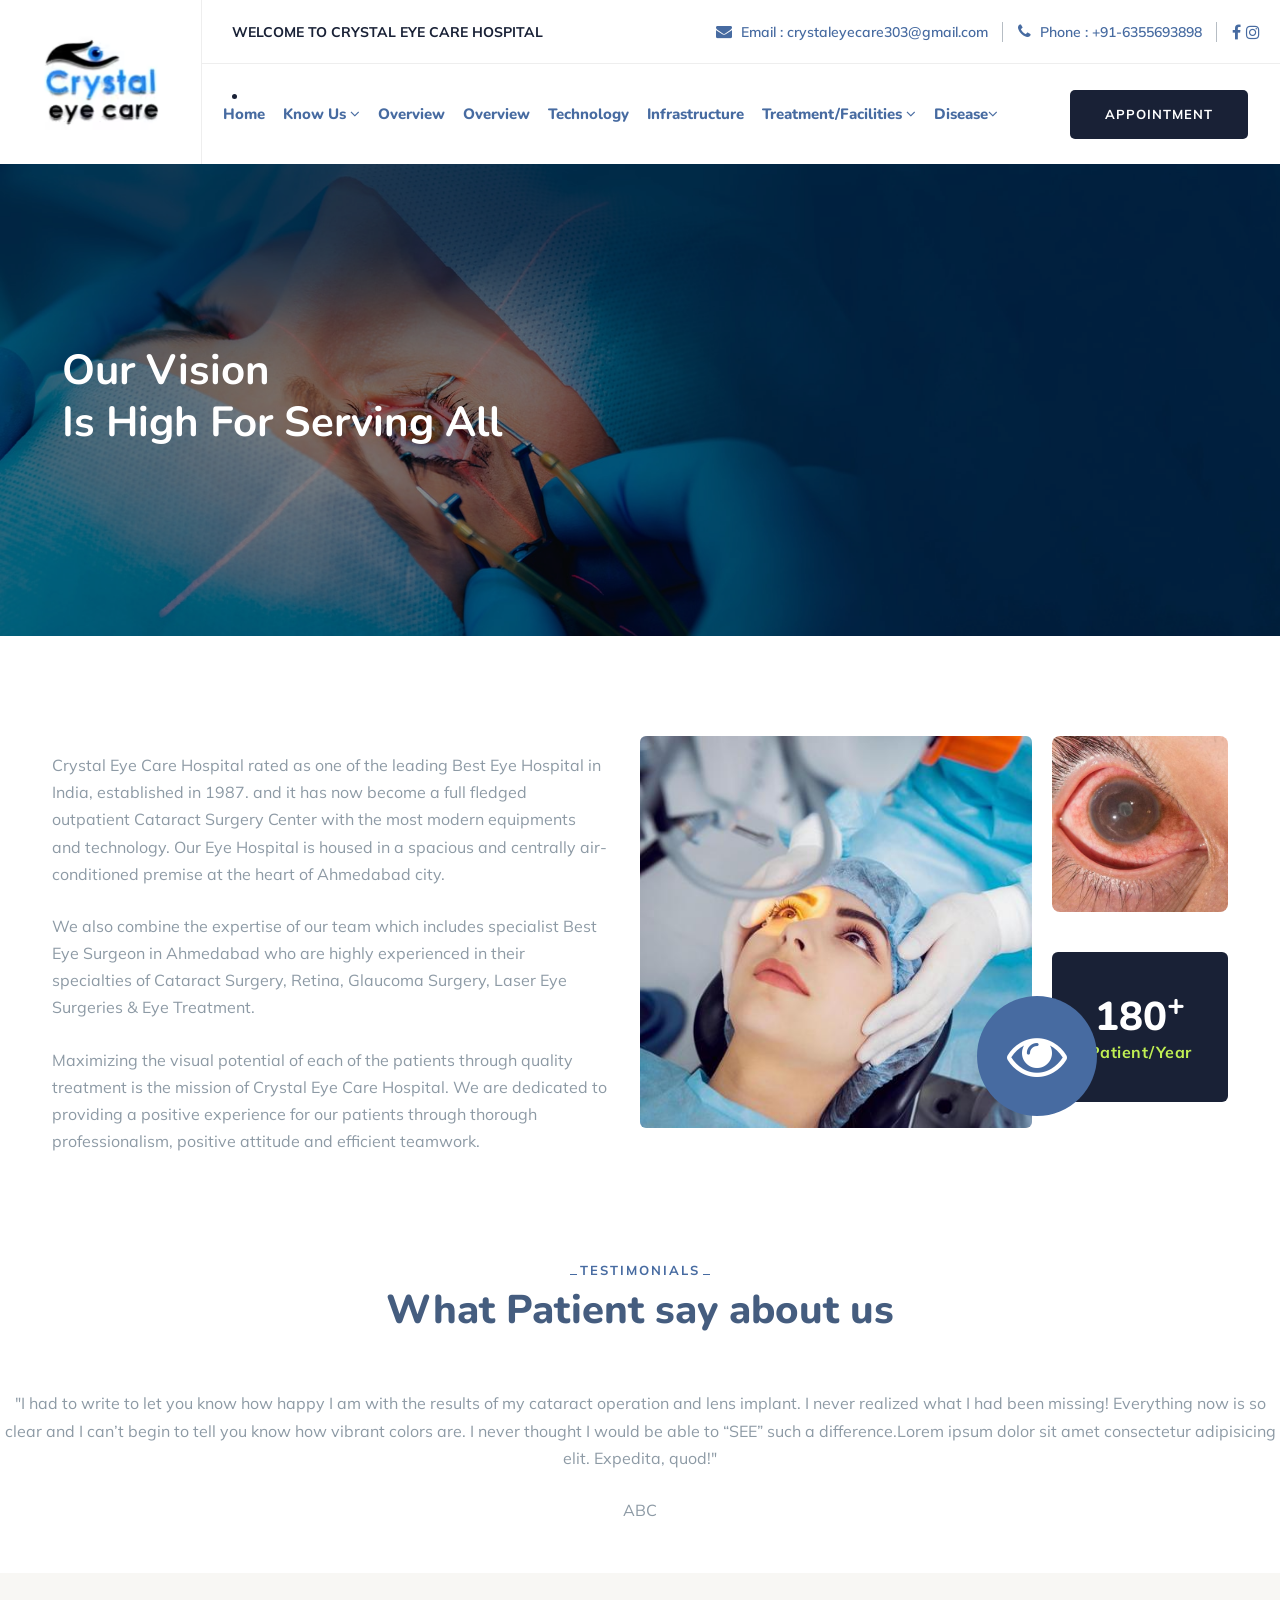
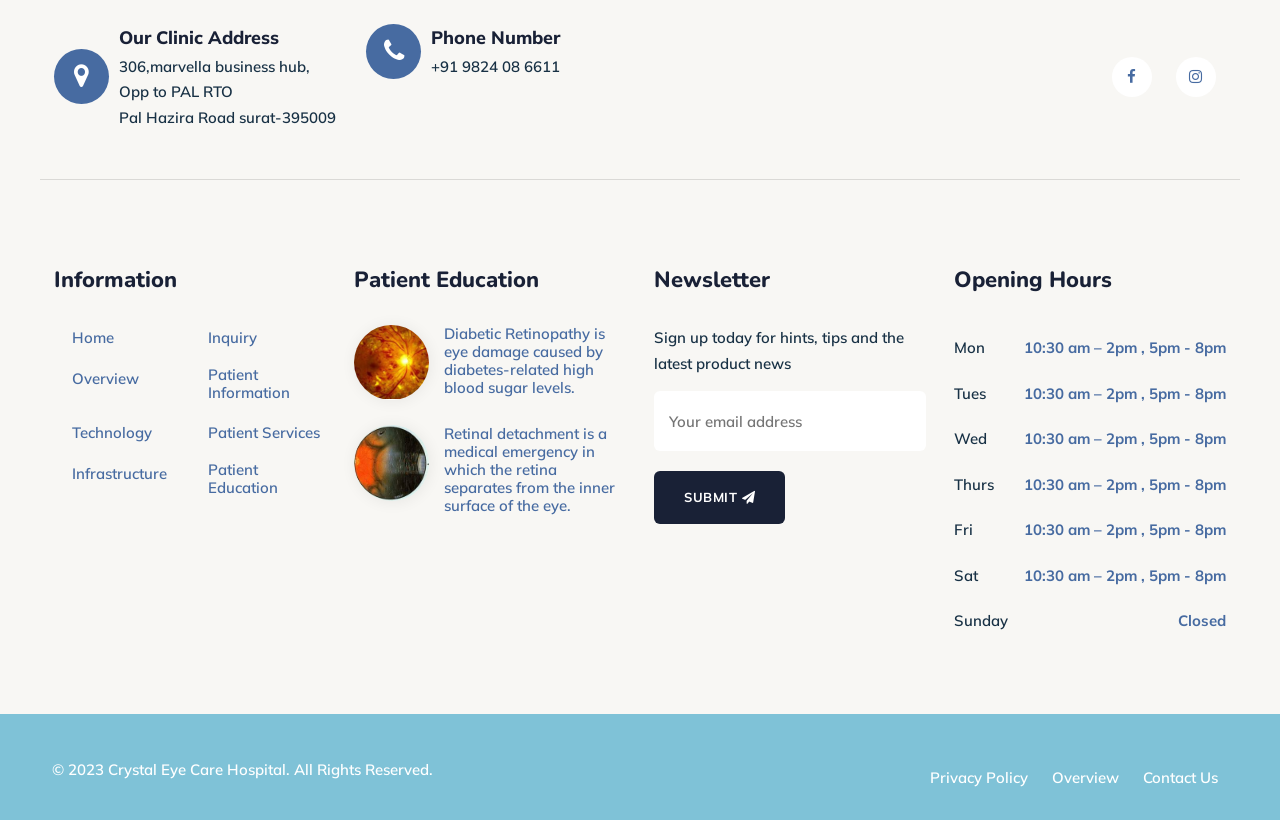
<file: index3.html>
<html class="no-js" lang="en">
    <head>
    <meta charset="utf-8">
    <meta http-equiv="x-ua-compatible" content="ie=edge">
    <title>The Best Eye Specialist Doctor in Ahmedabad l Eye Specialist Doctor Gujarat</title>
    <meta name="robots" content="noindex, follow">
    <link rel="canonical" href="https://risingretina.matrixpanel.in/" />
    <meta name="description" content="Risingretina eye hospital, located in Shivranjani Cross Roads, Satellite, Ahmedabad,  is a top-rated eye hospital in Ahmedabad, If you're searching for an eye center specialist near you, their expert eye doctor and surgeon (ophthalmologist) can provide high-quality care.">
    <meta name="keywords" content="Eye Hospital in Ahmedabad, Eye Doctor in Ahmedabad, Eye Specialist in Ahmedabad, Best Eye Hospital in Ahmedabad, Retina Specialist in Ahmedabad, Crystal Eye Care Hospital Ahmedabad."/>
    <meta name="viewport" content="width=device-width, initial-scale=1, shrink-to-fit=no">
    <!-- Favicon -->
       <link rel="shortcut icon" type="image/x-icon" href="images/logo.jpg">
    <!-- CSS
       ============================================ -->
    <!-- Bootstrap CSS -->
    <link rel="stylesheet" href="css/bootstrap.min.css">
    <!-- Fontawesome -->
    <!-- <link rel="stylesheet" href="css/fontawesome.css"> -->
    <link rel="stylesheet" href="https://cdnjs.cloudflare.com/ajax/libs/font-awesome/4.7.0/css/font-awesome.css" integrity="sha512-5A8nwdMOWrSz20fDsjczgUidUBR8liPYU+WymTZP1lmY9G6Oc7HlZv156XqnsgNUzTyMefFTcsFH/tnJE/+xBg==" crossorigin="anonymous" referrerpolicy="no-referrer" />
    <!-- Flaticon -->
    <link rel="stylesheet" href="css/flaticon.css">

    <!-- optico Icons -->
    <link rel="stylesheet" href="css/pbminfotech-base-icons.css">
    <!-- Themify Icons -->
    <link rel="stylesheet" href="css/themify-icons.css">
    <!-- Slick -->
    <link rel="stylesheet" href="css/swiper.min.css">
    <!-- Magnific -->
    <link rel="stylesheet" href="css/magnific-popup.css">
    <!-- AOS -->
    <link rel="stylesheet" href="css/aos.css">
    <!-- Shortcode CSS -->
    <link rel="stylesheet" href="css/shortcode.css">
    <!-- Base CSS -->
    <link rel="stylesheet" href="css/base.css">
    <!-- Style CSS -->
    <link rel="stylesheet" href="css/style.css">
    <!-- Responsive CSS -->
    <link rel="stylesheet" href="css/responsive.css">
    <!-- REVOLUTION STYLE SHEETS -->
    <link rel="stylesheet" type="text/css" href="revolution/rs6.css">

 </head>


 <style>
   .swiper-wrapper{
      height:auto;
   }
 </style>
 <body data-aos-easing="ease" data-aos-duration="400" data-aos-delay="0">
    <!-- page wrapper -->
    <div class="page-wrapper">

       <!-- Header Main Area -->
       <!-- Header Main Area -->
       <header class="site-header header-style-1">
         <div class="site-header-menu">
            <div class="container-fuild">
               <div class="d-flex align-items-center justify-content-between">
                  <div class="site-branding">
                     <!-- Logo area -->
                     <h1 class="site-title">
                        <a href="index.html" rel="home">
                           <img class="logo-img" src="images/logo.png" alt="Cardioly Demo1" title="Cardioly Demo1">
                        </a>
                     </h1>				        
                  </div>
                  <div class="flex-grow-1">
                     <div class="pre-header">
                        <div class="container-fuild">
                           <div class="d-md-flex justify-content-between">
                              <div class="pbmit-pre-header-left">
                                    <!-- <span class="pbmit-label active"> <a href="index.html">Home</a> </span>
                                    <span class="pbmit-label"><a href="inquiry.html">Inquiry</a></span>
                                    <span class="pbmit-label"><a href="contact.html">Contact Us</a></span> -->
                                    <span class="pbmit-label active">   Welcome to  Crystal  Eye Care Hospital </span>
                                    <li class="slogan"></li>
                                    <!-- <span class="pbmit-label"><a href="#">Doctors</a></span>
                                    <span class="pbmit-label"><a href="#">Medicines</a></span>
                                    <span class="pbmit-label"><a href="#">Equipments</a></span> -->
                              </div>

                              <div class="pbmit-pre-header-right">
                                                                <ul class="pbmit-contact-info d-flex align-items-center">
                                    <li>
                                       <a href="#"> <i class="fa fa-envelope" aria-hidden="true"></i> Email  : crystaleyecare303@gmail.com</a>
                                    </li>
                                    <li>
                                       <a href="tel:+91-6355693898"><i class="fa fa-phone" aria-hidden="true"></i> Phone : +91-6355693898 </a>                                   </li>
                                    <li>
                                       <ul class="pbmit-social-links d-flex align-items-center">
                                          <li class="pbmit-social-li pbmit-social-facebook">
                                             <a href="https://www.facebook.com/profile.php?id=100054410862900&mibextid=LQQJ4d" target="_blank">
                                               <i class="fa fa-facebook-f"></i>
                                             </a>
                                          </li>
                                          <li class="pbmit-social-li pbmit-social-twitter">
                                             <a href="https://www.instagram.com/dr.nikita_eye_hospital/?igshid=YmMyMTA2M2Y%3D" target="_blank">
                                               <i class="fa fa-instagram"></i>
                                             </a>
                                          </li>
                                          <!-- <li class="pbmit-social-li pbmit-social-linkedin">
                                             <a href="#" target="_blank">
                                                <i class="pbmit-base-icon-linkedin-squared"></i>
                                             </a>
                                          </li>
                                          <li class="pbmit-social-li pbmit-social-youtube">
                                             <a href="#" target="_blank">
                                                <i class="pbmit-base-icon-youtube-play"></i>
                                             </a>
                                          </li> -->
                                       </ul>
                                    </li>
                                 </ul>							
                              </div>
                           </div>
                        </div>
                     </div>
                     <div class="site-header-menu-inner">
                        <div class="container-fuild">
                           <div class="row">
                              <div class="col-md-12">
                                 <div class="d-flex justify-content-between">
                                    <div class="site-navigation ml-auto">
                                       <nav class="main-menu navbar-expand-xl navbar-light">
                                          <div class="navbar-header">
                                             <!-- Toggle Button --> 
                                             <button class="navbar-toggler" type="button" data-bs-toggle="collapse" data-bs-target="#navbarSupportedContent" aria-controls="navbarSupportedContent" aria-expanded="false" aria-label="Toggle navigation">
                                                <!-- <i class="pbmit-base-icon-menu-1"></i> -->
                                                <i class="fa fa-bars"></i>
                                             </button>
                                          </div>
                                          <div class="collapse navbar-collapse clearfix" id="navbarSupportedContent">
                                             <ul class="navigation clearfix">
                                                <li class="dropdown d-xl-none active">
                                                   <a href="index.html">Home</a>
                                  
                                               </li>

<li class="dropdown d-xl-none">
                                                   <a href="/inquiry.php">Inquiry</a>
                                  
                                               </li>

<li class="dropdown d-xl-none">
                                                   <a href="contact.html">Contact Us</a>
                                  
                                               </li>
                                                <li class="dropdown"><a href="index.html">Home</a></li>
                                                <li class="dropdown">
                                                   <a href="#">Know Us <i class="fa fa-angle-down" aria-hidden="true"></i></a>
                                                       <ul>
                                                         <li><a href="overview.html">Overview</a></li>
                                                         <li><a href="infrastructure.html">Infrastructure</a></li>
                                                      </ul>
                                                      <span class="righticon"><i class="fa fa-angle-down"></i></span>
                                              </li>

                                                <li class="dropdown"><a href="overview.html">Overview</a></li>
                                                <li class="dropdown"><a href="overview.html">Overview</a></li>
                                                <li class="dropdown">
                                                   <a href="technology.html">Technology</a>        
                                                </li>
                                                
                                                <!-- <li class="dropdown">
                                                   <a href="#">Service</a>
                       
                                                <span class="righticon"><i class="fa fa-angle-down"></i></span></li> -->
                                                
                                                <li class="dropdown">
                                                   <a href="infrastructure.html">Infrastructure</a>

                                               </li>
                                               <li class="dropdown">
                                                   <a href="#">Treatment/Facilities  <i class="fa fa-angle-down" aria-hidden="true"></i></a>
                                                       <ul>
                                                         <li><a href="cataract.html">Cataract</a></li>
                                                         <li><a href="#">Lasik</a></li>
                                                      </ul>
                                                      <span class="righticon"><i class="fa fa-angle-down"></i></span>
                                              </li>
                                              <li class="dropdown">
                                               <a href="#">Disease<i class="fa fa-angle-down" aria-hidden="true"></i></a>
  <ul>
                                                         <li><a href="cataract.html">Cataract</a></li>
                                                         <li><a href="#">Lasik</a></li>
                                                      </ul>
<span class="righticon"><i class="fa fa-angle-down"></i></span>
                                               </li>
                                               
                                             </ul>
                                          </div>
                                       </nav>
                                    </div>
                                    <div class="pbmit-right-box">
                                       <!-- <div class="pbmit-header-search-btn">
                                          <a href="#"><i class="fa fa-search" aria-hidden="true"></i></a>
                                       </div> -->
                                       <div class="menu-right-box d-flex align-items-center">
                                          <div class="pbmit-header-button">
                                             <a href="inquiry.php" class="pbmit-btn">Appointment</a>
                                          </div>
                                       </div>
                                    </div>
                                 </div>
                              </div>
                           </div>
                        </div>
                     </div>
                  </div>
               </div>
            </div>
         </div>
        

       
         </div>
      </header>

       <div class="pbmit-title-bar-wrapper position-relative">
         <div class="img-cover">
            <img src="images/bg/homepage.jpg" alt="" class="w-100 d-none d-sm-block" srcset="">
            <img src="images/bg/home.jpg" alt="" class="w-100 d-block d-sm-none" srcset="">





         </div>
         
        <div class="container banner-container">
           <div class="pbmit-title-bar-content">
              <div class="pbmit-title-bar-content-inner">
   
                 <div class="pbmit-tbar">
                    <div class="pbmit-tbar-inner container">
                       <h1 class="pbmit-tbar-title">Our Vision<br/> is High for Serving all </h1>
                    </div>
                 </div>
              </div>
           </div>
        </div>
     </div>


       <!-- Header Main Area End Here -->

       <!-- Page Content -->
       <div class="page-content">

 

          <!-- About Start -->
          <section class="section-lg about-section-home1">
             <div class="container">
                <div class="row g-0">
                   <div class="col-md-12 col-xl-6">
                      <div class="about-left-section">
                         <!-- <div class="pbmit-heading-subheading text-left">
                            <h4 class="pbmit-subtitle">Who We Are</h4>
                            <h2 class="pbmit-title">Few Reason Why You Should Choose Us</h2>
                         </div> -->
                         <!-- <div class="about-heading-title">
                            The Heart care Heart Hospital have latest &amp; best technology.
                         </div> -->
                         <p class="mt-3">                            	
                          Crystal Eye Care Hospital rated as one of the leading Best Eye Hospital in India, established in 1987. and it has now become a full fledged outpatient Cataract Surgery Center with the most modern equipments and technology. Our Eye Hospital is housed in a spacious and centrally air-conditioned premise at the heart of Ahmedabad city.
                            <!-- Cardiologists are doctors who specialize in diagnosing and treating diseases or conditions of the heart and blood cardiovascular system Heart cardiologists are listed in the professional directory. -->
                         </p>
                         <p class="mt-3">                            	
                          We also combine the expertise of our team which includes specialist Best Eye Surgeon in Ahmedabad who are highly experienced in their specialties of Cataract Surgery, Retina, Glaucoma Surgery, Laser Eye Surgeries & Eye Treatment.
                            <!-- Cardiologists are doctors who specialize in diagnosing and treating diseases or conditions of the heart and blood cardiovascular system Heart cardiologists are listed in the professional directory. -->
                         </p>

                         <p class="mt-3">                            	
                          Maximizing the visual potential of each of the patients through quality treatment is the mission of Crystal Eye Care Hospital. We are dedicated to providing a positive experience for our patients through thorough professionalism, positive attitude and efficient teamwork.
                            <!-- Cardiologists are doctors who specialize in diagnosing and treating diseases or conditions of the heart and blood cardiovascular system Heart cardiologists are listed in the professional directory. -->
                         </p>

                         <!-- <p class="mt-3">                            	
                           Dr. Nikita started private practice since 2017 at Dr. Nikita Eye Hospital 306, Marvella Business Hub, Pal-Hazira Road, Surat-395009.
                         </p> -->
                            <!-- Cardiologists are doctors who specialize in diagnosing and treating diseases or conditions of the heart and blood cardiovascular system Heart cardiologists are listed in the professional directory. -->
                         
                
                         <!-- <div class="left-last-section">
                            <div class="row">
                               <div class="col-md-6">
                                  <div class="pbminfotech-ele-fid-style-5">
                                     <div class="pbmit-fld-contents d-flex">
                                        <div class="pbmit-sbox-icon-wrapper">
                         
                                           <i class="fa-solid fa-heart"></i>
                                        </div>
                                        <div class="pbmit-fld-content-wrap">
                                           <h4 class="pbmit-fid-inner">
                                              <span class="pbmit-number-rotate" data-appear-animation="animateDigits" data-from="0" data-to="870" data-interval="5" data-before="" data-before-style="" data-after="" data-after-style="">0</span><span class="pbmit-fid-sub"><sup>+</sup></span>
                                           </h4>
                                           <span class="pbmit-fid-title">Satisfied Patients</span>
                                        </div>
                                     </div>
                                  </div>
                               </div>
                               <div class="col-md-6">
                                  <ul class="list-group list-group-borderless">
                                     <li class="list-group-item">
                                        <i class="pbmit-base-icon-ok-1"></i> Suspe ndisse suscipit sagtis.
                                     </li>
                                     <li class="list-group-item">
                                        <i class="pbmit-base-icon-ok-1"></i> Entum estibulum dignissim.
                                     </li>
                                     <li class="list-group-item">
                                        <i class="pbmit-base-icon-ok-1"></i> If you are going to passage.
                                     </li>
                                     <li class="list-group-item">
                                        <i class="pbmit-base-icon-ok-1"></i> Entum estibulum dignissim.
                                     </li>
                                  </ul>
                               </div>
                            </div>
                         </div> -->
                      </div>
                   </div>
                   <div class="col-md-12 col-xl-6">
                      <div class="about-img-section">
                         <div class="row g-0">
                            <div class="col-md-8">
                               <div class="about-img-one">
                                  <img src="images/02.jpeg" class="img-fluid w-100" alt="">
                               </div>
                            </div>
                            <div class="col-md-4">
                               <div class="about-img-second">
                                  <img src="images/03.jpeg" class="img-fluid w-100" alt="">
                                  <div class="pbminfotech-ele-fid-style-4">
                                     <div class="pbmit-fld-contents">
                                        <div class="pbmit-fid-wrap">
                                           <h4 class="pbmit-fid-inner">
                                              <span class="pbmit-number-rotate" data-appear-animation="animateDigits" data-from="0" data-to="1500" data-interval="5" data-before="" data-before-style="" data-after="" data-after-style="">0</span><span class="pbmit-fid-sub"><sup>+</sup></span>
                                           </h4>
                                           <span class="pbmit-fid-title">Patient/Year</span>
                                        </div>
                                     </div>
                                  </div> 
                                  <div class="about-icon-section d-flex align-items-center justify-content-center">
                                    <i class="fa fa-eye"></i>
                                     <!-- <i aria-hidden="true" class="pbmit-cardioly-icon pbmit-cardioly-icon-care"></i> -->
                                  </div>
                               </div>
                            </div>
                         </div>
                      </div>
                   </div>
                </div>
             </div>
          </section>
          <!-- About End --> 

          <!-- <div class="bg-color-section-home1"></div> -->

          <!-- Service Start --> 
          <!-- <section class="service-section-home1">
             <div class="container">
                <div class="pbmit-heading-subheading text-center">
                   <h4 class="pbmit-subtitle">What We Have</h4>
                   <h2 class="pbmit-title">Heart Care based Solutions</h2>
                </div>
                <div class="row">
                   <div class="col-md-6 col-lg-3">
                      <article class="pbmit-service-style-3">
                         <div class="pbminfotech-post-item">
                            <div class="pbmit-featured-wrapper">
                               <img src="images/services/service-01.jpg" class="img-fluid" alt="">
                            </div>
                            <div class="pbminfotech-box-content">
                               <div class="pbmit-service-icon-wrapper">
                                  <i class="pbmit-cardioly-icon-doctor"></i>		
                               </div>
                               <div class="pbminfotech-box-content-inner">
                                  <div class="pbmit-service-cat">
                                     <a href="#" rel="tag">Surgery</a>
                                  </div>
                                  <h3 class="pbmit-service-title">
                                     <a href="service-details.html">Heart Surgery</a>
                                  </h3>
                                  <div class="pbmit-service-btn">
                                     <a class="pbmit-service-btn-a" href="service-details.html"><span>Read More</span></a>
                                  </div>
                               </div>
                            </div>
                         </div>
                      </article>
                   </div>
                   <div class="col-md-6 col-lg-3">
                      <article class="pbmit-service-style-3">
                         <div class="pbminfotech-post-item">
                            <div class="pbmit-featured-wrapper">
                               <img src="images/services/service-02.jpg" class="img-fluid" alt="">
                            </div>
                            <div class="pbminfotech-box-content">
                               <div class="pbmit-service-icon-wrapper">
                                  <i class="pbmit-cardioly-icon-ekg-monitor"></i>		
                               </div>
                               <div class="pbminfotech-box-content-inner">
                                  <div class="pbmit-service-cat">
                                     <a href="#" rel="tag">Saving Lives</a>
                                  </div>
                                  <h3 class="pbmit-service-title">
                                     <a href="service-details.html">Valve Diseases</a>
                                  </h3>
                                  <div class="pbmit-service-btn">
                                     <a class="pbmit-service-btn-a" href="service-details.html">
                                        <span>Read More</span>
                                     </a>
                                  </div>
                               </div>
                            </div>
                         </div>
                      </article>
                   </div>
                   <div class="col-md-6 col-lg-3">
                      <article class="pbmit-service-style-3">
                         <div class="pbminfotech-post-item">
                            <div class="pbmit-featured-wrapper">
                               <img src="images/services/service-03.jpg" class="img-fluid" alt="">
                            </div>
                            <div class="pbminfotech-box-content">
                               <div class="pbmit-service-icon-wrapper">
                                  <i class="pbmit-cardioly-icon-heart-rate"></i>		
                               </div>
                               <div class="pbminfotech-box-content-inner">
                                  <div class="pbmit-service-cat">
                                     <a href="#" rel="tag">Great Care</a>
                                  </div>
                                  <h3 class="pbmit-service-title">
                                     <a href="service-details.html">Children’s</a>
                                  </h3>
                                  <div class="pbmit-service-btn">
                                     <a class="pbmit-service-btn-a" href="service-details.html">
                                        <span>Read More</span>
                                     </a>
                                  </div>
                               </div>
                            </div>
                         </div>
                      </article>
                   </div>
                   <div class="col-md-6 col-lg-3">
                      <article class="pbmit-service-style-3">
                         <div class="pbminfotech-post-item">
                            <div class="pbmit-featured-wrapper">
                               <img src="images/services/service-04.jpg" class="img-fluid" alt="">
                            </div>
                            <div class="pbminfotech-box-content">
                               <div class="pbmit-service-icon-wrapper">
                                  <i class="pbmit-cardioly-icon-checkup"></i>		
                               </div>
                               <div class="pbminfotech-box-content-inner">
                                  <div class="pbmit-service-cat">
                                     <a href="#" rel="tag">Better Life</a>
                                  </div>
                                  <h3 class="pbmit-service-title">
                                     <a href="service-details.html">Heart Transplant</a>
                                  </h3>
                                  <div class="pbmit-service-btn">
                                     <a class="pbmit-service-btn-a" href="service-details.html">
                                        <span>Read More</span>
                                     </a>
                                  </div>
                               </div>
                            </div>
                         </div>
                      </article>
                   </div>
                </div>
             </div>
          </section> -->
          <!-- Service End -->

          <!-- Offer Start -->
          <!-- <section class="offer-section-home1">
             <div class="container">
                <div class="row align-items-center">
                   <div class="col-md-12 col-xl-6">
                      <div class="offer-left-section">
                         <div class="pbmit-heading-subheading text-left">
                            <h4 class="pbmit-subtitle">What We Offer</h4>
                            <h2 class="pbmit-title">What Can Offer for You</h2>
                         </div>                
                         <p>We are seamlessly merge two key components – friendly nature and latest technology machine. We are uniquely deploy cross-team benefits with wireless testing procedures.</p>
                         <div class="offer-ihbox-section">
                            <div class="row g-0">
                               <div class="col-md-6">
                                  <div class="pbmit-ihbox-style-6">
                                     <div class="d-flex">
                                        <div class="pbmit-ihbox-icon">
                                           <div class="pbmit-ihbox-icon-wrapper pbmit-ihbox-icon-type-image">
                                              <img src="images/icon/author-01.jpg" class="img-fluid" alt="Dr. Richard Nixon">
                                           </div>
                                        </div>
                                        <div class="pbmit-ihbox-contents">
                                           <h2 class="pbmit-element-title">Dr. Richard Nixon</h2>
                                           <div class="pbmit-heading-desc">CEO &amp; Founder</div>
                                        </div>
                                     </div>
                                  </div>
                               </div>
                               <div class="col-md-6">
                                  <div class="offer-signechar-section">
                                     <img src="images/signechar-02.png" class="img-fluid" alt="">
                                  </div>
                               </div>
                            </div>
                         </div>
                         <a href="our-plans.html">
                            <i class="pbmit-base-icon-angle-right"></i>
                            <span class="button-text-section">Readmore</span>                             
                         </a>
                      </div>
                   </div>
                   <div class="col-md-12 col-xl-6">
                      <div class="accordion accordion-style-1" id="accordionExample">
                         <div class="accordion-item">
                            <h2 class="accordion-header" id="headingOne">
                               <button class="accordion-button" type="button" data-bs-toggle="collapse" data-bs-target="#collapseOne" aria-expanded="true" aria-controls="collapseOne">
                                  01. Have you need an expert medical team in house?
                               </button>
                            </h2>
                            <div id="collapseOne" class="accordion-collapse collapse show" aria-labelledby="headingOne" data-bs-parent="#accordionExample">
                               <div class="accordion-body">
                               <div class="row align-items-center">
                                  <div class="col-md-6">
                                     <p class="accordion-decs">Heart care and specialist doctors in the hospital. They are carefully and easily manage heart surgey.</p>
                                  </div>
                                  <div class="col-md-6">
                                     <ul>
                                        <li>The extinction of plant and</li>
                                        <li>animal species is endangering</li>
                                        <li>the functioning of ecosystems</li>
                                     </ul>
                                  </div>
                               </div>
                               </div>
                            </div>
                         </div>
                         <div class="accordion-item">
                            <h2 class="accordion-header" id="headingTwo">
                               <button class="accordion-button collapsed" type="button" data-bs-toggle="collapse" data-bs-target="#collapseTwo" aria-expanded="false" aria-controls="collapseTwo">
                               02. The medical Experts carefully Transplant the Heart
                               </button>
                            </h2>
                            <div id="collapseTwo" class="accordion-collapse collapse" aria-labelledby="headingTwo" data-bs-parent="#accordionExample">
                               <div class="accordion-body">
                               <div class="row d-flex align-items-center accordion-content-inner">
                                  <div class="col-md-6">
                                     <p class="accordion-decs">Heart care and specialist doctors in the hospital. They are carefully and easily manage heart surgey.</p>
                                  </div>
                                  <div class="col-md-6">
                                     <ul>
                                        <li>The extinction of plant and</li>
                                        <li>animal species is endangering</li>
                                        <li>the functioning of ecosystems</li>
                                     </ul>
                                  </div>
                               </div>
                               </div>
                            </div>
                         </div>
                         <div class="accordion-item">
                            <h2 class="accordion-header" id="headingThree">
                               <button class="accordion-button collapsed" type="button" data-bs-toggle="collapse" data-bs-target="#collapseThree" aria-expanded="false" aria-controls="collapseThree">
                               03. Experience in When to repair the mitral valve.
                               </button>
                            </h2>
                            <div id="collapseThree" class="accordion-collapse collapse" aria-labelledby="headingThree" data-bs-parent="#accordionExample">
                               <div class="accordion-body">
                               <div class="row align-items-center">
                                  <div class="col-md-6">
                                     <p class="accordion-decs">Heart care and specialist doctors in the hospital. They are carefully and easily manage heart surgey.</p>
                                  </div>
                                  <div class="col-md-6">
                                     <ul>
                                        <li>The extinction of plant and</li>
                                        <li>animal species is endangering</li>
                                        <li>the functioning of ecosystems</li>
                                     </ul>
                                  </div>
                               </div>
                               </div>
                            </div>
                         </div>
                      </div>
                   </div>
                </div>
             </div>
          </section> -->
          <!-- Offer End --> 

          <!-- Testimonial Start --> 
          <!-- <section class="testimonial-section-home1">
             <div class="container">
                <div class="row g-0">
                   <div class="col-md-2 col-xl-5"></div>
                   <div class="col-md-10 col-xl-7">
                      <div class="swiper-slider pbmit-element-viewtype-carousel-1 swiper-initialized swiper-horizontal swiper-pointer-events" data-autoplay="false" data-dots="true" data-arrows="false" data-columns="1" data-margin="" data-effect="slide">
                         <div class="swiper-wrapper" id="swiper-wrapper-66425486320aeb1b" aria-live="polite" style="transform: translate3d(0px, 0px, 0px);">
                            <div class="swiper-slide swiper-slide-active" role="group" aria-label="1 / 3" style="width: 641px; margin-right: 30px;">

                               <article class="pbmit-testimonial-style-2">
                                  <div class="pbminfotech-post-item">
                                     <div class="pbminfotech-box-content d-md-flex">
                                        <div class="pbminfotech-box-img">
                                           <div class="pbmit-featured-wrapper">
                                              <img src="images/testimonial/testimonial-01.jpg" class="img-fluid" alt="">
                                           </div>
                                           <div class="pbminfotech-box-star-ratings">
                                              <i class="pbmit-base-icon-star pbmit-active"></i>
                                              <i class="pbmit-base-icon-star pbmit-active"></i>
                                              <i class="pbmit-base-icon-star pbmit-active"></i>
                                              <i class="pbmit-base-icon-star pbmit-active"></i>
                                              <i class="pbmit-base-icon-star"></i>
                                           </div>
                                        </div>
                                        <div class="pbminfotech-box-desc">
                                           <blockquote class="pbminfotech-testimonial-text">
                                              <p>The Heart hospital specialist doctor were manage my heart surgery and the surgery went well and I was able to go with my life within just few weeks. This guys gave the great care of my heart. Thank you!</p>
                                           </blockquote>
                                           <div class="pbminfotech-box-author d-flex align-items-center">
                                              <h3 class="pbminfotech-box-title">Roma Charles</h3>
                                              <div class="pbminfotech-testimonial-detail">Heart blockage</div>
                                           </div>
                                        </div>
                                     </div>
                                  </div>
                               </article>
                            </div>
                            <div class="swiper-slide swiper-slide-next" role="group" aria-label="2 / 3" style="width: 641px; margin-right: 30px;">
            
                               <article class="pbmit-testimonial-style-2">
                                  <div class="pbminfotech-post-item">
                                     <div class="pbminfotech-box-content d-md-flex">
                                        <div class="pbminfotech-box-img">
                                           <div class="pbmit-featured-wrapper">
                                              <img src="images/testimonial/testimonial-02.jpg" class="img-fluid" alt="">
                                           </div>
                                           <div class="pbminfotech-box-star-ratings">
                                              <i class="pbmit-base-icon-star pbmit-active"></i>
                                              <i class="pbmit-base-icon-star pbmit-active"></i>
                                              <i class="pbmit-base-icon-star pbmit-active"></i>
                                              <i class="pbmit-base-icon-star pbmit-active"></i>
                                              <i class="pbmit-base-icon-star pbmit-active"></i>
                                           </div>
                                        </div>
                                        <div class="pbminfotech-box-desc">
                                           <blockquote class="pbminfotech-testimonial-text">
                                              <p>The Heart care hospital specialist doctor were manage my heart surgery and the my surgery went well and I was able to go on with my life within just few weeks. This guys gave the great care of my heart. Thank you!</p>
                                           </blockquote>
                                           <div class="pbminfotech-box-author d-flex align-items-center">
                                              <h3 class="pbminfotech-box-title">Emmy Barton</h3>
                                              <div class="pbminfotech-testimonial-detail">Valve Repair</div>
                                           </div>
                                        </div>
                                     </div>
                                  </div>
                               </article>
                            </div>
                            <div class="swiper-slide" role="group" aria-label="3 / 3" style="width: 641px; margin-right: 30px;">
                          
                               <article class="pbmit-testimonial-style-2">
                                  <div class="pbminfotech-post-item">
                                     <div class="pbminfotech-box-content d-md-flex">
                                        <div class="pbminfotech-box-img">
                                           <div class="pbmit-featured-wrapper">
                                              <img src="images/testimonial/testimonial-03.jpg" class="img-fluid" alt="">
                                           </div>
                                           <div class="pbminfotech-box-star-ratings">
                                              <i class="pbmit-base-icon-star pbmit-active"></i>
                                              <i class="pbmit-base-icon-star pbmit-active"></i>
                                              <i class="pbmit-base-icon-star pbmit-active"></i>
                                              <i class="pbmit-base-icon-star pbmit-active"></i>
                                              <i class="pbmit-base-icon-star pbmit-active"></i>
                                           </div>
                                        </div>
                                        <div class="pbminfotech-box-desc">
                                           <blockquote class="pbminfotech-testimonial-text">
                                              <p>The Heart care hospital specialist doctor were manage my heart surgery and the my surgery went well and I was able to go on with my life within just few weeks. This guys gave the great care of my heart. Thank you!</p>
                                           </blockquote>
                                           <div class="pbminfotech-box-author d-flex align-items-center">
                                              <h3 class="pbminfotech-box-title">Angle Rusconi</h3>
                                              <div class="pbminfotech-testimonial-detail">Heart implant</div>
                                           </div>
                                        </div>
                                     </div>
                                  </div>
                               </article>
                            </div>
                         </div>
                      <div class="swiper-pagination swiper-pagination-clickable swiper-pagination-bullets swiper-pagination-horizontal"><span class="swiper-pagination-bullet swiper-pagination-bullet-active" tabindex="0" role="button" aria-label="Go to slide 1" aria-current="true"></span><span class="swiper-pagination-bullet" tabindex="0" role="button" aria-label="Go to slide 2"></span><span class="swiper-pagination-bullet" tabindex="0" role="button" aria-label="Go to slide 3"></span></div><span class="swiper-notification" aria-live="assertive" aria-atomic="true"></span></div>
                   </div>
                </div>
             </div>
          </section> -->
          <!-- Testimonial End -->

          <!-- team Start -->
          <!-- <section class="section-lg">
             <div class="container">
                <div class="pbmit-heading-subheading text-center">
                   <h4 class="pbmit-subtitle">Expert Doctor</h4>
                   <h2 class="pbmit-title">Meet the Specialist Team</h2>
                   <div class="mt-2">
                      If you have been diagnosed or suspect a heart condition our team of cardiologist<br> are available to help at several convenient locations.
                   </div>
                </div>
                <div class="row">
                   <div class="col-md-4">
                      <article class="pbmit-team-style-1">
                         <div class="pbminfotech-post-item">
                            <div class="pbminfotech-team-image-box">
                               <div class="pbmit-featured-wrapper">
                                  <img src="images/team/team-01.jpg" class="img-fluid" alt="">
                               </div>
                            </div>
                            <div class="pbminfotech-box-content">
                               <div class="pbminfotech-box-content-inner">
                                  <div class="pbminfotech-box-team-position">
                                     <div class="pbminfotech-box-team-position">Cardiologist</div>
                                  </div>
                                  <h3 class="pbmit-team-title">
                                     <a href="team-member-details.html">Dr. Anna Willey</a>
                                  </h3>
                               </div>
                               <div class="pbminfotech-box-social-links">
                                  <i class="pbmit-base-icon-share d-none"></i>
                                  <ul class="pbmit-social-links pbmit-team-social-links">
                                     <li class="pbmit-social-li pbmit-social-facebook">
                                        <a href="#" title="Facebook" target="_blank">
                                           <span><i class="pbmit-base-icon-facebook-squared"></i></span>
                                        </a>
                                     </li>
                                     <li class="pbmit-social-li pbmit-social-twitter">
                                        <a href="#" title="Twitter" target="_blank">
                                           <span><i class="pbmit-base-icon-twitter"></i></span>
                                        </a>
                                     </li>
                                     <li class="pbmit-social-li pbmit-social-instagram">
                                        <a href="#" title="Instagram" target="_blank">
                                           <span><i class="pbmit-base-icon-instagram"></i></span>
                                        </a>
                                     </li>
                                  </ul>
                               </div>
                            </div>
                         </div>
                      </article>
                   </div>
                   <div class="col-md-4">
                      <article class="pbmit-team-style-1">
                         <div class="pbminfotech-post-item">
                            <div class="pbminfotech-team-image-box">
                               <div class="pbmit-featured-wrapper">
                                  <img src="images/team/team-02.jpg" class="img-fluid" alt="">
                               </div>
                            </div>
                            <div class="pbminfotech-box-content">
                               <div class="pbminfotech-box-content-inner">
                                  <div class="pbminfotech-box-team-position">
                                     <div class="pbminfotech-box-team-position">Assistant Surgeon</div>
                                  </div>
                                  <h3 class="pbmit-team-title">
                                     <a href="team-member-details.html">Dr. Edward Berry</a>
                                  </h3>
                               </div>
                               <div class="pbminfotech-box-social-links">
                                  <i class="pbmit-base-icon-share d-none"></i>
                                  <ul class="pbmit-social-links pbmit-team-social-links">
                                     <li class="pbmit-social-li pbmit-social-facebook">
                                        <a href="#" title="Facebook" target="_blank">
                                           <span><i class="pbmit-base-icon-facebook-squared"></i></span>
                                        </a>
                                     </li>
                                     <li class="pbmit-social-li pbmit-social-twitter">
                                        <a href="#" title="Twitter" target="_blank">
                                           <span><i class="pbmit-base-icon-twitter"></i></span>
                                        </a>
                                     </li>
                                     <li class="pbmit-social-li pbmit-social-instagram">
                                        <a href="#" title="Instagram" target="_blank">
                                           <span><i class="pbmit-base-icon-instagram"></i></span>
                                        </a>
                                     </li>
                                  </ul>
                               </div>
                            </div>
                         </div>
                      </article>
                   </div>
                   <div class="col-md-4">
                      <article class="pbmit-team-style-1">
                         <div class="pbminfotech-post-item">
                            <div class="pbminfotech-team-image-box">
                               <div class="pbmit-featured-wrapper">
                                  <img src="images/team/team-03.jpg" class="img-fluid" alt="">
                               </div>
                            </div>
                            <div class="pbminfotech-box-content">
                               <div class="pbminfotech-box-content-inner">
                                  <div class="pbminfotech-box-team-position">
                                     <div class="pbminfotech-box-team-position">Medical Specialist</div>
                                  </div>
                                  <h3 class="pbmit-team-title">
                                     <a href="team-member-details.html">Dr. Eliza William</a>
                                  </h3>
                               </div>
                               <div class="pbminfotech-box-social-links">
                                  <i class="pbmit-base-icon-share d-none"></i>
                                  <ul class="pbmit-social-links pbmit-team-social-links">
                                     <li class="pbmit-social-li pbmit-social-facebook">
                                        <a href="#" title="Facebook" target="_blank">
                                           <span><i class="pbmit-base-icon-facebook-squared"></i></span>
                                        </a>
                                     </li>
                                     <li class="pbmit-social-li pbmit-social-twitter">
                                        <a href="#" title="Twitter" target="_blank">
                                           <span><i class="pbmit-base-icon-twitter"></i></span>
                                        </a>
                                     </li>
                                     <li class="pbmit-social-li pbmit-social-instagram">
                                        <a href="#" title="Instagram" target="_blank">
                                           <span><i class="pbmit-base-icon-instagram"></i></span>
                                        </a>
                                     </li>
                                  </ul>
                               </div>
                            </div>
                         </div>
                      </article>
                   </div>
                </div> 
             </div>
          </section> -->
          <!-- team End -->

          <!-- Client Start -->
          <!-- <section class="client-section-home1">
             <div class="container">
                <div class="row">
                   <div class="col-md-2">
                      <article class="pbmit-client-style-1">
                         <div class="pbmit-client-wrapper pbmit-client-with-hover-img">
                            <h4 class="pbmit-hide">client 6</h4>
                            <div class="pbmit-client-hover-img">
                               <img src="images/client/client-02.png" class="img-fluid" alt="">
                            </div>
                            <div class="pbmit-featured-wrapper">
                               <img src="images/client/client-light-02.png" class="img-fluid" alt="">
                            </div>
                         </div>
                      </article>
                   </div>
                   <div class="col-md-2">
                      <article class="pbmit-client-style-1">
                         <div class="pbmit-client-wrapper pbmit-client-with-hover-img">
                            <h4 class="pbmit-hide">client 5</h4>
                            <div class="pbmit-client-hover-img">
                               <img src="images/client/client-06.png" class="img-fluid" alt="">
                            </div>
                            <div class="pbmit-featured-wrapper">
                               <img src="images/client/client-light-06.png" class="img-fluid" alt="">
                            </div>
                         </div>
                      </article>
                   </div>
                   <div class="col-md-2">
                      <article class="pbmit-client-style-1">
                         <div class="pbmit-client-wrapper pbmit-client-with-hover-img">
                            <h4 class="pbmit-hide">client 4</h4>
                            <div class="pbmit-client-hover-img">
                               <img src="images/client/client-01.png" class="img-fluid" alt="">
                            </div>
                            <div class="pbmit-featured-wrapper">
                               <img src="images/client/client-light-01.png" class="img-fluid" alt="">
                            </div>
                         </div>
                      </article>
                   </div>
                   <div class="col-md-2">
                      <article class="pbmit-client-style-1">
                         <div class="pbmit-client-wrapper pbmit-client-with-hover-img">
                            <h4 class="pbmit-hide">client 3</h4>
                            <div class="pbmit-client-hover-img">
                               <img src="images/client/client-05.png" class="img-fluid" alt="">
                            </div>
                            <div class="pbmit-featured-wrapper">
                               <img src="images/client/client-light-05.png" class="img-fluid" alt="">
                            </div>
                         </div>
                      </article>
                   </div>
                   <div class="col-md-2">
                      <article class="pbmit-client-style-1">
                         <div class="pbmit-client-wrapper pbmit-client-with-hover-img">
                            <h4 class="pbmit-hide">client 2</h4>
                            <div class="pbmit-client-hover-img">
                               <img src="images/client/client-04.png" class="img-fluid" alt="">
                            </div>
                            <div class="pbmit-featured-wrapper">
                               <img src="images/client/client-light-04.png" class="img-fluid" alt="">
                            </div>
                         </div>
                      </article>
                   </div>
                   <div class="col-md-2">
                      <article class="pbmit-client-style-1">
                         <div class="pbmit-client-wrapper pbmit-client-with-hover-img">
                            <h4 class="pbmit-hide">client 1</h4>
                            <div class="pbmit-client-hover-img">
                               <img src="images/client/client-03.png" class="img-fluid" alt="">
                            </div>
                            <div class="pbmit-featured-wrapper">
                               <img src="images/client/client-light-03.png" class="img-fluid" alt="">
                            </div>
                         </div>
                      </article>
                   </div>
                </div>
             </div>
          </section> -->
          <!-- Client End -->

          <!-- Benefits Start -->
          <!-- <section class="benefits-section-home1">   
             <div class="container-fuild">  
                <div class="row g-0">
                   <div class="col-md-12 col-xl-6">
                      <div class="benefits-bg-section">
                         <div class="pbmit-ihbox-style-8">
                            <div class="pbmit-ihbox-box">
                               <div class="pbmit-ihbox-wrap">
                                  <div class="pbmit-ihbox-icon">
                                     <div class="pbmit-ihbox-icon-wrapper">
                                        <i class="pbmit-cardioly-icon-speech-bubble"></i>
                                     </div>
                                  </div>
                                  <div class="pbmit-ihbox-contents">
                                     <h4 class="pbmit-element-heading">Call us 24/7</h4>
                                     <h2 class="pbmit-element-title"> +1 800 123 456 789</h2>
                                  </div>
                               </div>
                            </div>
                         </div>
                      </div>  
                   </div>
                   <div class="col-md-12 col-xl-6">
                      <div class="bg-img-section">
                         <div class="benefits-right-section">
                            <div class="pbmit-heading-subheading text-left">
                               <h4 class="pbmit-subtitle">Our Benefits</h4>
                               <h2 class="pbmit-title text-white">Choose Our Cardiology Healthcare Solutions</h2>
                            </div>
                            <div class="benefits-ph-section">
                               Quickly response provide our specialist doctrors to patients in online conference. We help all heart patients and also provide .
                            </div>
                            <div class="border-section">
                               <div class="row">
                                  <div class="col-md-6">
                                     <div class="pbmit-ihbox-style-1">
                                        <div class="pbmit-ihbox-box">
                                           <div class="d-flex">
                                              <div class="pbmit-ihbox-icon">
                                                 <div class="pbmit-ihbox-icon-wrapper">
                                                    <i class="pbmit-cardioly-icon-comment"></i>
                                                 </div>
                                              </div>
                                              <h2 class="pbmit-element-title">Expert Nursing</h2>
                                           </div>
                                           <div class="pbmit-ihbox-contents">
                                              <div class="pbmit-heading-desc">
                                                 Expert Nursing facility give us doctor on home service.
                                              </div>
                                           </div>
                                        </div>
                                     </div>
                                  </div>
                                  <div class="col-md-6">
                                     <div class="pbmit-ihbox-style-1">
                                        <div class="pbmit-ihbox-box">
                                           <div class="d-flex">
                                              <div class="pbmit-ihbox-icon">
                                                 <div class="pbmit-ihbox-icon-wrapper">
                                                    <i class="pbmit-cardioly-icon-comment"></i>
                                                 </div>
                                              </div>
                                              <h2 class="pbmit-element-title">Heath care Expert </h2>
                                           </div>
                                           <div class="pbmit-ihbox-contents">
                                              <div class="pbmit-heading-desc">
                                                 Our doctors are the health the caring &amp; heart specialist.
                                              </div>
                                           </div>
                                        </div>
                                     </div>
                                  </div>
                               </div>
                            </div>
                            <div class="progressbar">
                               <span class="progress-label">Manage Treatment</span>
                               <div class="progress progress-lg progress-percent-bg">
                                  <div class="progress-bar aos aos-init aos-animate" data-aos="slide-right" data-aos-delay="200" data-aos-duration="1000" data-aos-easing="ease-in-out" role="progressbar" aria-valuenow="80" aria-valuemin="0" aria-valuemax="100" style="width:80%">                                 
                                  </div>
                                  <span class="progress-percent">80%</span>
                               </div>
                            </div>
                            <div class="progressbar">
                               <span class="progress-label">Rehabilitation</span>
                               <div class="progress progress-lg progress-percent-bg">
                                  <div class="progress-bar aos aos-init aos-animate" data-aos="slide-right" data-aos-delay="200" data-aos-duration="1000" data-aos-easing="ease-in-out" role="progressbar" aria-valuenow="90" aria-valuemin="0" aria-valuemax="100" style="width:90%">                                 
                                  </div>
                                  <span class="progress-percent">90%</span>
                               </div>
                            </div>
                         </div>
                      </div>
                   </div>
                </div>
             </div>
          </section> -->
          <!-- Benefits End -->

          <!-- Blog Start -->
          <!-- <section class="section-lg blog-section-home1">
             <div class="container">
                <div class="pbmit-heading-subheading text-center">
                   <h4 class="pbmit-subtitle">READ OUR BLOG</h4>
                   <h2 class="pbmit-title">Featured News and Advices</h2>
                </div>
                <div class="row">
                   <div class="col-md-4">
                      <article class="pbmit-blog-style-1">
                         <div class="post-item">
                            <div class="pbmit-featured-container">
                               <div class="pbmit-featured-wrapper">
                                  <img src="images/blog/blog-01.jpg" class="img-fluid" alt="">
                               </div>
                            </div>
                            <div class="pbminfotech-box-content">
                               <div class="pbmit-meta-date-wrapper pbmit-meta-line">					
                                  <span class="pbmit-meta-date">27</span>
                                  <span class="pbmit-meta-month">Aug</span>
                               </div>
                               <div class="pbmit-meta-container">
                                  <div class="pbmit-meta-cat-wrapper pbmit-meta-line">
                                     <div class="pbmit-meta-category">
                                        <i class="pbmit-base-icon-folder-open-empty"></i>
                                        <a href="blog-classic.html" rel="category tag">Treatment</a>
                                     </div>
                                  </div>
                               </div>
                               <h3 class="pbmit-post-title">
                                  <a href="patient-education.html">Diabetic Retinopathy is eye damage caused by diabetes-related high blood sugar levels.</a>
                                     </span>
                                  </a>
                               </h3>
                               <div class="pbminfotech-box-desc">
                                  <div class="pbmit-read-more-link">
                                     <a href="blog-details.html">
                                        <span>Read More</span>
                                     </a>
                                  </div>
                               </div>
                            </div>
                         </div>
                      </article>
                   </div>
                   <div class="col-md-4">
                      <article class="pbmit-blog-style-1">
                         <div class="post-item">
                            <div class="pbmit-featured-container">
                               <div class="pbmit-featured-wrapper">
                                  <img src="images/blog/blog-02.jpg" class="img-fluid" alt="">
                               </div>
                            </div>
                            <div class="pbminfotech-box-content">
                               <div class="pbmit-meta-date-wrapper pbmit-meta-line">					
                                  <span class="pbmit-meta-date">27</span>
                                  <span class="pbmit-meta-month">Aug</span>
                               </div>
                               <div class="pbmit-meta-container">
                                  <div class="pbmit-meta-cat-wrapper pbmit-meta-line">
                                     <div class="pbmit-meta-category">
                                        <i class="pbmit-base-icon-folder-open-empty"></i>
                                        <a href="blog-classic.html" rel="category tag">Healthcare</a>
                                        </div>
                                  </div>
                               </div>
                               <h3 class="pbmit-post-title">
                                  <a href="patient-education.html">Retinal detachment is a medical emergency in which the retina separates from the inner surface of the eye.</a>
                               </h3>
                               <div class="pbminfotech-box-desc">
                                  <div class="pbmit-read-more-link">
                                     <a href="blog-details.html">
                                        <span>Read More</span>
                                     </a>
                                  </div>
                               </div>
                            </div>
                         </div>
                      </article>
                   </div>
                   <div class="col-md-4">
                      <article class="pbmit-blog-style-1">
                         <div class="post-item">
                            <div class="pbmit-featured-container">
                               <div class="pbmit-featured-wrapper">
                                  <img src="images/blog/blog-03.jpg" class="img-fluid" alt="">
                               </div>
                            </div>
                            <div class="pbminfotech-box-content">
                               <div class="pbmit-meta-date-wrapper pbmit-meta-line">					
                                  <span class="pbmit-meta-date">27</span>
                                  <span class="pbmit-meta-month">Aug</span>
                               </div>
                               <div class="pbmit-meta-container">
                                  <div class="pbmit-meta-cat-wrapper pbmit-meta-line">
                                     <div class="pbmit-meta-category">
                                        <i class="pbmit-base-icon-folder-open-empty"></i>
                                        <a href="blog-classic.html" rel="category tag">Discounts</a>
                                        </div>
                                  </div>
                               </div>
                               <h3 class="pbmit-post-title">
                                  <a href="blog-details.html">Get the Exercise Tips for Limited Mobility</a>
                               </h3>
                               <div class="pbminfotech-box-desc">
                                  <div class="pbmit-read-more-link">
                                     <a href="blog-details.html">
                                        <span>Read More</span>
                                     </a>
                                  </div>
                               </div>
                            </div>
                         </div>
                      </article>
                   </div>
                </div>
             </div>
          </section> -->
          <!-- Blog End -->
       </div>
       <!-- Page Content End -->


       <section class="mb-4">
    
         <div class="pbmit-heading-subheading text-center">
            <h4 class="pbmit-subtitle">Testimonials</h4>
            <h2 class="pbmit-title">What Patient say about us</h2>
         </div>
         <!-- <div class="container"> -->
            <!-- Create a container for the carousel -->
            <div class="swiper-container">
               <!-- Create a wrapper for the slides -->
               <div class="swiper-wrapper">
                 <!-- Create four slides -->
                 <div class="swiper-slide"><p class="text-center">"I had to write to let you know how happy I am with the results of my cataract operation and lens implant. I never realized what I had been missing! Everything now is so clear and I can’t begin to tell you know how vibrant colors are. I never thought I would be able to “SEE” such a difference.Lorem ipsum dolor sit amet consectetur adipisicing elit. Expedita, quod!"
                  </p>
                  <p class="text-center">ABC
                  </p>
               </div>
                 <div class="swiper-slide"><p class="text-center">I want to share with you how pleased I am with the successful results of my cataract surgery. I wish to extend my thanks to Dr.Shashank Rathod, for with your help, also your staff’s help.
                  <p class="text-center">ABC
                  </p></div>
                 <div class="swiper-slide"><p class="text-center">Words cannot describe the freedom and flexibility I have with my new vision after OptiLASIK.</p>
               
                  <p class="text-center">ABC
                  </p>
               </div>
                 <div class="swiper-slide"><p class="text-center">I just returned from my first post-LASIK vacation and it was so nice not having to pack contacts, glasses, contact solution, and a case!  My vision is great after OptiLASIK.</p>     <p class="text-center">ABC
               </p></div>
               </div>
             </div>
   
          
             <!-- </div> -->
      </section>





       <!-- footer -->
       <footer class="footer site-footer">
          <div class="footer-wrap pbmit-footer-big-area">
             <div class="container">
                <div class="row align-items-center">
                   <div class="col-md-9">
                      <div class="d-md-flex align-items-center justify-content-between">
                         <!-- <div class="pbmit-footer-logo">
                            <img class="pbmit-main-logo" src="images/logo.jpg" alt="Cardioly Demo1">
                         </div> -->
                         <div class="d-md-flex">
                            <div class="pbmit-footer-boxes col-md-6">
                               <div class="pbmit-footer-contact-info">
                                  <div class="pbmit-footer-contact-info-inner d-flex align-items-center">
                                     <!-- <i class="pbmit-base-icon-location"></i> -->
                                     <i class="fa fa-map-marker" aria-hidden="true"></i>
                                     <div class="pbmit-footer-contact-info-wrap">
                                        <span class="pbmit-label">Our Clinic Address</span> 306,marvella business hub,<br/>
Opp to PAL RTO<br/>
                                       Pal Hazira Road surat-395009
                                     </div>
                                  </div>
                               </div>
                            </div>
                            <div class="pbmit-footer-boxes col-md-6">
                               <div class="pbmit-footer-contact-info">
                                  <div class="pbmit-footer-contact-info-inner d-flex align-items-center">
                                    <i class="fa fa-phone" aria-hidden="true"></i>
                                     <!-- <i class="pbmit-base-icon-phone"></i> -->
                                     <div class="pbmit-footer-contact-info-wrap">
                                        <span class="pbmit-label">Phone Number</span> +91 9824 08 6611
                                      </div>
                                  </div>
                               </div>
                            </div>
                         </div>
                      </div>
                   </div>
                   <div class="col-md-3 pbmit-footer-social-icon">
                      <ul class="pbmit-social-links">
                         <li class="pbmit-social-li pbmit-social-facebook">
                            <a href="https://www.facebook.com/profile.php?id=100054410862900&mibextid=LQQJ4d" target="_blank" class="d-flex align-items-center justify-content-center">
                               <span>
                                <i class="fa fa-facebook-f"></i>
                            </span>
                            </a>
                         </li>
                         <li class="pbmit-social-li pbmit-social-twitter">
                            <a href="https://www.instagram.com/dr.nikita_eye_hospital/?igshid=YmMyMTA2M2Y%3D" target="_blank" class="d-flex align-items-center justify-content-center">
                               <span>
                                <i class="fa fa-instagram"></i>
                            </span>
                            </a>
                         </li>


                      </ul>
                   </div>
                </div>
             </div>
          </div>
          <div class="pbmit-footer-widget-area">
             <div class="container">
                <div class="row">
                   <div class="col-md-6 col-lg-3">
                      <div class="widget pbmit-float-menu">
                         <h3 class="widget-title">Information</h3>
                         <ul>
                            <li class="menu-item ">
                               <a href="index.html">Home</a>
                            </li>
                            <li class="menu-item ">
                               <a href="/inquiry.html">Inquiry</a>
                            </li>
                            <!-- <li class="menu-item ">
                               <a href="#">Service</a>
                            </li> -->
                            <li class="menu-item ">
                               <a href="overview.html">Overview</a>
                            </li>
                            <li class="menu-item ">
                               <a href="patient.html">Patient Information</a>
                            </li>
                            <li class="menu-item ">
                               <a href="technology.html">Technology</a>
                            </li>
                            <li class="menu-item ">
                               <a href="patient-services.html">Patient Services</a>
                            </li>
                            <li class="menu-item ">
                               <a href="infrastructure.html">Infrastructure</a>
                            </li>
                            <li class="menu-item ">
                               <a href="patient-education.html">Patient Education</a>
                            </li>
                         </ul>
                      </div>
                   </div>
                   <div class="col-md-6 col-lg-3">
                      <div class="pbmit-two-widget">
                         <div class="widget">
                            <h3 class="widget-title">Patient Education</h3>
                            <ul class="pbmit-rpw-list">
                               <li>
                                  <a href="patient-education.html">
                                     <span class="pbmit-rpw-img">
                                        <img src="images/debetic_info.png" class="img-fluid" alt="">
                                     </span>
                                  </a>
                                  <span class="pbmit-rpw-content">
                                     <span class="pbmit-rpw-title"><a href="patient-education.html">Diabetic Retinopathy is eye damage caused by diabetes-related high blood sugar levels.</a>
                                     </span>
                                  </a></span>
                                     
                                  </span>
                               </li>
                               <li>
                                  <a href="patient-education.html">
                                     <span class="pbmit-rpw-img">
                                        <img src="images/retinal_detachment_clip_image004.jpg" class="img-fluid" alt="">
                                     </span>
                                  </a>
                                  <span class="pbmit-rpw-content">
                                     <span class="pbmit-rpw-title">
                                        <a href="patient-education.html">Retinal detachment is a medical emergency in which the retina separates from the inner surface of the eye.</a>
                                     </span>
                                     
                                  </span>
                               </li>
                            </ul>
                         </div>
                      </div>
                   </div>
                   <div class="col-md-6 col-lg-3">
                      <div class="widget">
                         <h3 class="widget-title">Newsletter</h3>
                         <div>Sign up today for hints, tips and the latest product news
                            <div class="pbmit-footer-newsletter">
                               <form action="submit_email.php" method="post">
                                 <input type="email" name="email" placeholder="Your email address" required>	
                                 <button type="submit" name="submit">Submit <i class="fa fa-paper-plane"></i></button>
                              </form>
                            </div>
                         </div>
                      </div>
                   </div>
                   <div class="col-md-6 col-lg-3">
                      <div class="widget">
                         <h3 class="widget-title">Opening Hours</h3>
                         <ul class="pbmit-timelist-list">
                            <li><span class="pbmit-timelist-li-title">Mon </span>
                               <span class="pbmit-timelist-li-value">10:30 am –  2pm  ,  5pm - 8pm</span>
                            </li>
                            <li><span class="pbmit-timelist-li-title">Tues</span>
                               <span class="pbmit-timelist-li-value">10:30 am –  2pm  ,  5pm - 8pm</span>
                            </li>
                            <li><span class="pbmit-timelist-li-title">Wed</span>
                               <span class="pbmit-timelist-li-value">10:30 am –  2pm  ,  5pm - 8pm</span>
                            </li>
                            <li><span class="pbmit-timelist-li-title">Thurs</span>
                               <span class="pbmit-timelist-li-value">10:30 am –  2pm  ,  5pm - 8pm</span>
                            </li>             <li><span class="pbmit-timelist-li-title">Fri</span>
                               <span class="pbmit-timelist-li-value">10:30 am –  2pm  ,  5pm - 8pm</span>
                            </li>    <li><span class="pbmit-timelist-li-title">Sat</span>
                               <span class="pbmit-timelist-li-value">10:30 am –  2pm  ,  5pm - 8pm</span>
                            </li>
                            <li><span class="pbmit-timelist-li-title">Sunday</span>
                               <span class="pbmit-timelist-li-value">Closed</span>
                            </li>
                         </ul>
                      </div>
                   </div>
                </div>
             </div>
          </div>
          <div class="pbmit-footer-section pbmit-bg-color-global">
             <div class="container">
                <div class="pbmit-footer-text-inner">   
                   <div class="pbmit-footer-copyright-box"> © 2023 Crystal Eye Care Hospital. All Rights Reserved.               
                      <!-- <a href="index.html">Cardioly Demo1</a>, All Rights Reserved. -->
                   </div>
                   <div class="pbmit-footer-copyright-box mt-sm-3">
                      <ul>
                         <li class="pbmit-footer-menu li">
                            <a href="faq.html">Privacy Policy</a>
                         </li>         
                         <li class="pbmit-footer-menu li">
                            <a href="overview.html">Overview</a>
                         </li>    
                         <li class="pbmit-footer-menu li">
                            <a href="contact.html">Contact Us</a>
                         </li>
                      </ul>
                   </div>
                </div>
             </div>
          </div>	
       </footer>
       <!-- footer End -->
       
    </div>
    <!-- page wrapper End -->

    <!-- Search Box Start Here -->
    <!-- <div class="pbmit-search-overlay">
       <div class="pbmit-icon-close"></div>
       <div class="pbmit-search-outer"> 
          <form class="pbmit-site-searchform">
             <input type="search" class="form-control field searchform-s" name="s" placeholder="Type Word Then Press Enter">
             <button type="submit">
                <i class="pbmit-base-icon-search-1"></i>
                
            </button>
          </form>
       </div>
    </div> -->
 <!-- Search Box End Here -->

    <!-- JS
       ============================================ -->
    <!-- jQuery JS -->
    <script src="js/jquery.min.js"></script>
    <!-- Popper JS -->
    <script src="js/popper.min.js"></script>
    <!-- Bootstrap JS -->
    <script src="js/bootstrap.min.js"></script>
    <!-- jquery Waypoints JS -->
    <script src="js/jquery.waypoints.min.js"></script>
    <!-- jquery Appear JS -->
    <script src="js/jquery.appear.js"></script>
    <!-- Numinate JS -->
    <script src="js/numinate.min.js"></script>
    <!-- Slick JS -->
    <script src="js/swiper.min.js"></script>
    <!-- Magnific JS -->
    <script src="js/jquery.magnific-popup.min.js"></script>
    <!-- Circle Progress JS -->
    <script src="js/circle-progress.js"></script> 
    <!-- countdown JS -->
    <script src="js/jquery.countdown.min.js"></script> 
    <!-- AOS -->
    <script src="js/aos.js"></script>
    <!-- Scripts JS -->
    <script src="js/scripts.js"></script><a href="#" class="scroll-to-top">
        <!-- <i class="pbmit-base-icon-up-open-big"></i>
        <i class="pbmit-base-icon-up-open-big"></i> -->
        <i class="fa fa-angle-up"></i>
    </a>
    <!-- Revolution JS -->
    <script src="revolution/rslider.js"></script>
    <script src="revolution/rbtools.min.js"></script>
    <script src="revolution/rs6.min.js"></script>

 
    <script>
      var swiper = new Swiper(".swiper-container", {
      //   slidesPerView: 3, // show three slides at a time
        slidesPerView: 1, // show three slides at a time
        spaceBetween: 30, // add some space between slides
        loop: true, // enable loop mode
        autoplay: {
          delay: 3000, // autoplay with a delay of 3 seconds
        },
      });


      
    </script>
 <script>
    document.addEventListener('DOMContentLoaded', function() {
      var righticons = document.querySelectorAll('.righticon');
      righticons.forEach(function(righticon) {
        righticon.addEventListener('click', function() {
          var dropdown = righticon.parentNode;
          var submenu = dropdown.querySelector('ul');
          var icon = righticon.querySelector('i');
          
          dropdown.classList.toggle('open');
          submenu.classList.toggle('open');
          icon.classList.toggle('fa-angle-up');
          icon.classList.toggle('fa-angle-down');
        });
      });
    });
  </script>

</body></html>
</file>
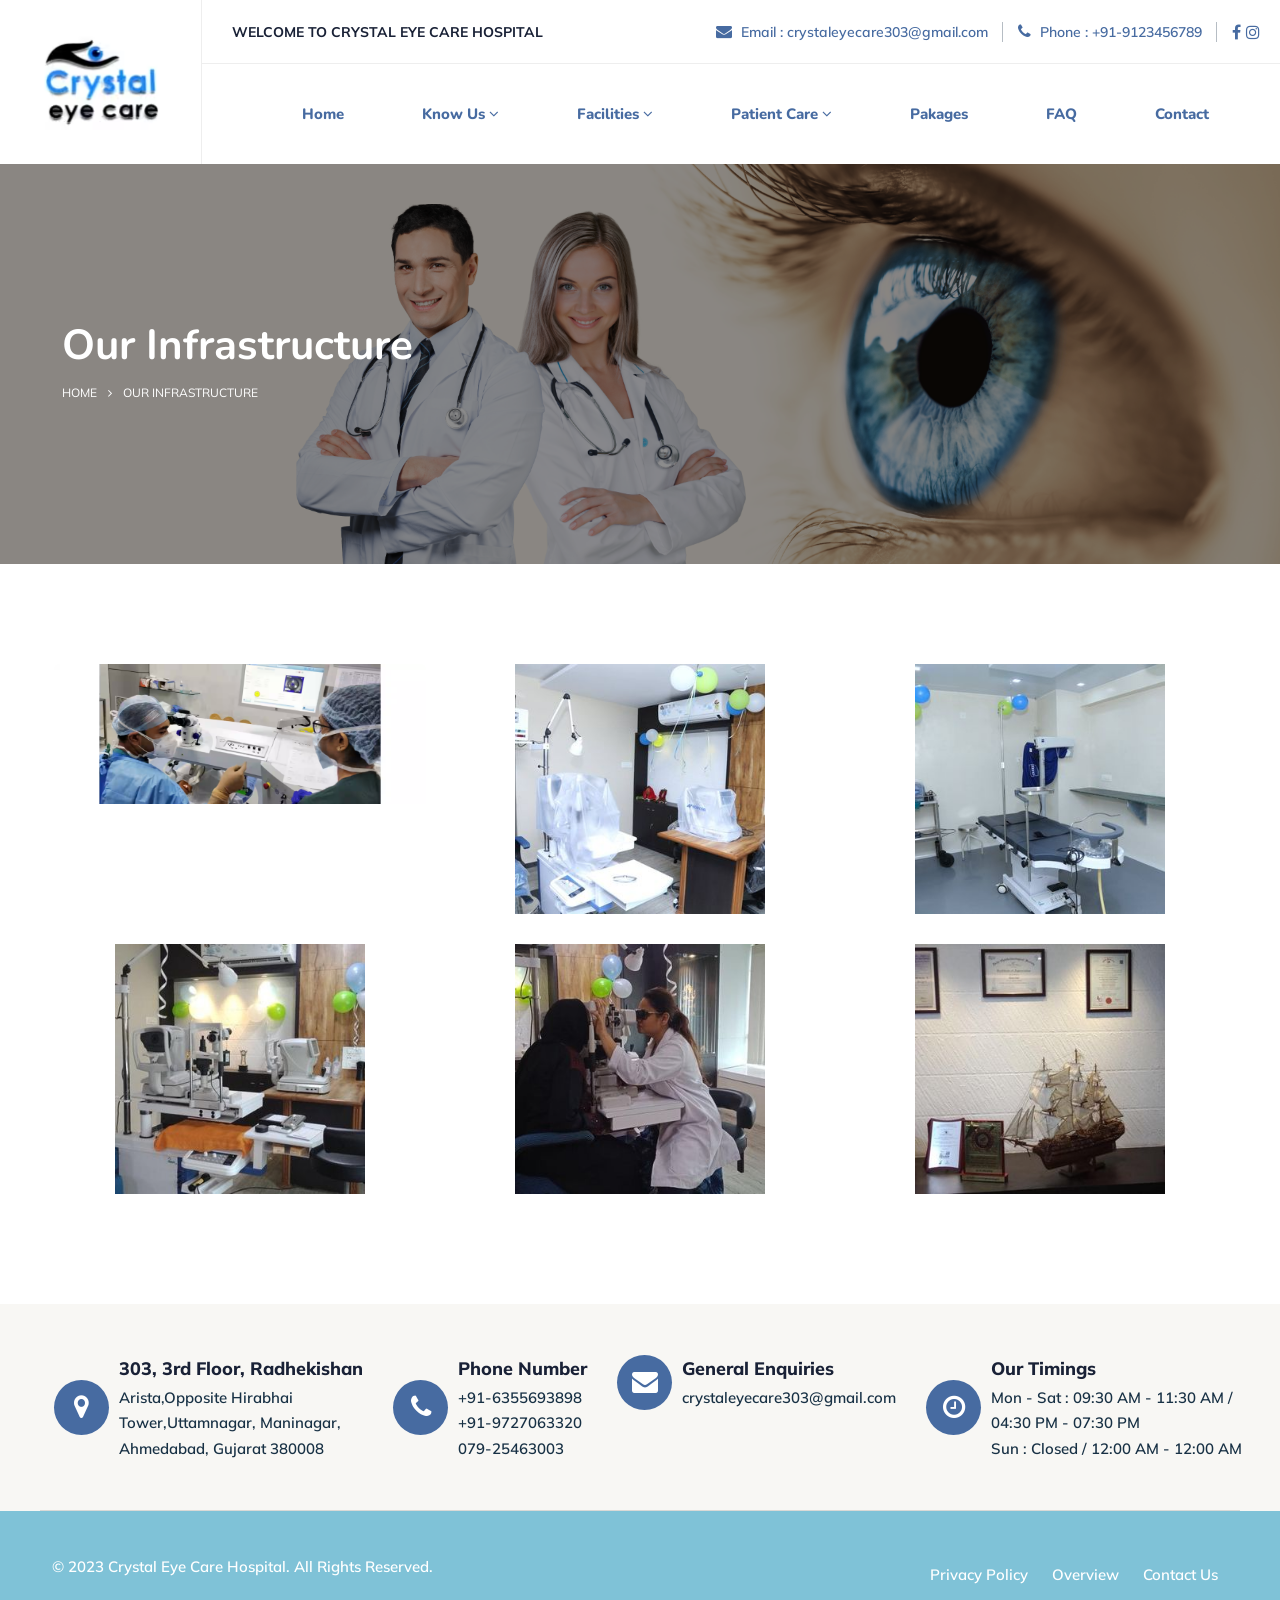
<file: infrastructure.html>
<html class="no-js" lang="en">
    <head>
    <meta charset="utf-8">
    <meta http-equiv="x-ua-compatible" content="ie=edge">
    <title>The Best Eye Specialist Doctor in Ahmedabad l Eye Specialist Doctor Gujarat</title>
    <link rel="canonical" href="https://risingretina.matrixpanel.in/infrastructure.html" />
    <meta name="robots" content="noindex, follow">
    <meta name="description" content="Dr.Nikita's Eye Hospital                 Clinic is an eye care center that provides high-quality treatment for various eye conditions and diseases">
    <meta name="keywords" content="Dr.Nikita's Eye Hospital                 Clinic in Ahmedabad, Eye Retina Care Hospital Ahmedabad, Retina Surgery in Ahmedabad, Retina Eye Surgery Specialist in Ahmedabad"/>
    <meta name="viewport" content="width=device-width, initial-scale=1, shrink-to-fit=no">
    <!-- Favicon -->
       <link rel="shortcut icon" type="image/x-icon" href="images/logo.jpg">
    <!-- CSS
       ============================================ -->
    <!-- Bootstrap CSS -->
    <link rel="stylesheet" href="css/bootstrap.min.css">
    <!-- Fontawesome -->
    <!-- <link rel="stylesheet" href="css/fontawesome.css"> -->
    <link rel="stylesheet" href="https://cdnjs.cloudflare.com/ajax/libs/font-awesome/4.7.0/css/font-awesome.css" integrity="sha512-5A8nwdMOWrSz20fDsjczgUidUBR8liPYU+WymTZP1lmY9G6Oc7HlZv156XqnsgNUzTyMefFTcsFH/tnJE/+xBg==" crossorigin="anonymous" referrerpolicy="no-referrer" />
    <!-- Flaticon -->
    <link rel="stylesheet" href="css/flaticon.css">

    <!-- optico Icons -->
    <link rel="stylesheet" href="css/pbminfotech-base-icons.css">
    <!-- Themify Icons -->
    <link rel="stylesheet" href="css/themify-icons.css">
    <!-- Slick -->
    <link rel="stylesheet" href="css/swiper.min.css">
    <!-- Magnific -->
    <link rel="stylesheet" href="css/magnific-popup.css">
    <!-- AOS -->
    <link rel="stylesheet" href="css/aos.css">
    <!-- Shortcode CSS -->
    <link rel="stylesheet" href="css/shortcode.css">
    <!-- Base CSS -->
    <link rel="stylesheet" href="css/base.css">
    <!-- Style CSS -->
    <link rel="stylesheet" href="css/style.css">
    <!-- Responsive CSS -->
    <link rel="stylesheet" href="css/responsive.css">
    <!-- REVOLUTION STYLE SHEETS -->
    <link rel="stylesheet" type="text/css" href="revolution/rs6.css">

 </head>

 <style>
   .pbminfotech-post-content {
    height: 250px;
}

.pbmit-featured-wrapper img.img-fluid {
    max-height: 250px;
    width: auto;
    margin: auto;
}
.pbmit-featured-wrapper {
    text-align: center;
}

.site-navigation ul.navigation > li > a {
margin: 0px 39px;
}
 </style>
 <body data-aos-easing="ease" data-aos-duration="400" data-aos-delay="0">
    <!-- page wrapper -->
    <div class="page-wrapper">

       <!-- Header Main Area -->
       <!-- Header Main Area -->
       <header class="site-header header-style-1">
         <div class="site-header-menu">
            <div class="container-fuild">
               <div class="d-flex align-items-center justify-content-between">
                  <div class="site-branding">
                     <!-- Logo area -->
                     <h1 class="site-title">
                        <a href="index.html" rel="home">
                        <img class="logo-img" src="images/logo.png" alt="Cardioly Demo1" title="Cardioly Demo1">
                        </a>
                     </h1>
                  </div>
                  <div class="flex-grow-1">
                     <div class="pre-header">
                        <div class="container-fuild">
                           <div class="d-md-flex justify-content-between">
                              <div class="pbmit-pre-header-left">
                              
                                 <span class="pbmit-label active">   Welcome to  Crystal  Eye Care Hospital </span>
                                 <!-- <li class="slogan"></li> -->

                              </div>
                              <div class="pbmit-pre-header-right">
                                 <ul class="pbmit-contact-info d-flex align-items-center">
                                    <li>
                                       <a href="#"> <i class="fa fa-envelope" aria-hidden="true"></i> Email  : crystaleyecare303@gmail.com</a>
                                    </li>
                                    <li>
                                       <a href="tel:+91-6355693898"><i class="fa fa-phone" aria-hidden="true"></i> Phone : +91-9123456789 </a>                                   
                                    </li>
                                    <li>
                                       <ul class="pbmit-social-links d-flex align-items-center">
                                          <li class="pbmit-social-li pbmit-social-facebook">
                                             <a href="https://www.facebook.com/profile.php?id=100054410862900&mibextid=LQQJ4d" target="_blank">
                                             <i class="fa fa-facebook-f"></i>
                                             </a>
                                          </li>
                                          <li class="pbmit-social-li pbmit-social-twitter">
                                             <a href="https://www.instagram.com/dr.nikita_eye_hospital/?igshid=YmMyMTA2M2Y%3D" target="_blank">
                                             <i class="fa fa-instagram"></i>
                                             </a>
                                          </li>
                     
                                       </ul>
                                    </li>
                                 </ul>
                              </div>
                           </div>
                        </div>
                     </div>
                     <div class="site-header-menu-inner">
                        <div class="container-fuild">
                           <div class="row">
                              <div class="col-md-12">
                                 <div class="d-flex justify-content-end">
                                    <div class="site-navigation ml-auto">
                                       <nav class="main-menu navbar-expand-xl navbar-light">
                                          <div class="navbar-header">
                                            
                                             <button class="navbar-toggler" type="button" data-bs-toggle="collapse" data-bs-target="#navbarSupportedContent" aria-controls="navbarSupportedContent" aria-expanded="false" aria-label="Toggle navigation">
                                          
                                                <i class="fa fa-bars"></i>
                                             </button>
                                          </div>

                                          <div class="collapse navbar-collapse clearfix" id="navbarSupportedContent">
                                             <ul class="navigation clearfix">
                                                <li class="dropdown"><a href="index.html">Home</a></li>
                                                <li class="dropdown">
                                                   <a href="#">Know Us <i class="fa fa-angle-down" aria-hidden="true"></i></a>
                                                   <ul>
                                                      <li><a href="overview.html">Overview</a></li>
                                                      <li><a href="infrastructure.html">Our Infrastructure</a></li>
                                                      <li><a href="technology.html">Our Technology</a></li>
                                                      <li><a href="about.html">About Us</a></li>
                                                   </ul>
                                                   <span class="righticon"><i class="fa fa-angle-down"></i></span>
                                                </li>
                                                <li class="dropdown">
                                                   <a href="#">Facilities <i class="fa fa-angle-down" aria-hidden="true"></i></a>
                                                   <ul>
                                                      <li><a href="#">Cashless Facility</a></li>
                                                      <li><a href="#">Complementory Conveyance</a></li>
                                                      <li><a href="#">Awareness Program</a></li>
                                                   </ul>
                                                   <span class="righticon"><i class="fa fa-angle-down"></i></span>
                                                </li>

                                     
                                                <li class="dropdown">
                                                   <a href="#">Patient Care <i class="fa fa-angle-down" aria-hidden="true"></i></a>
                                                   <ul>
                                                      <li><a href="#">Cataract Surgery</a></li>
                                                      <li><a href="#">Lasik</a></li>
                                                   </ul>
                                                   <span class="righticon"><i class="fa fa-angle-down"></i></span>
                                                </li>

                                                <li class="dropdown"><a href="#">Pakages</a></li>
                                                <li class="dropdown"><a href="#">FAQ</a></li>
                                                <li class="dropdown"><a href="#">Contact</a></li>
                                             </ul>
                                          </div>

                                       </nav>
                                    </div>
                                    
                                    <div class="pbmit-right-box">
                                       <!-- <div class="pbmit-header-search-btn">
                                          <a href="#"><i class="fa fa-search" aria-hidden="true"></i></a>
                                          </div> -->
                                       <!-- <div class="menu-right-box d-flex align-items-center">
                                          <div class="pbmit-header-button">
                                             <a href="inquiry.php" class="pbmit-btn">Appointment</a>
                                          </div>
                                       </div> -->
                                    </div>
                                 </div>
                              </div>
                           </div>
                        </div>
                     </div>
                  </div>
               </div>
            </div>
         </div>
      </header>
   </div>

   <div class="pbmit-title-bar-wrapper position-relative">
      <div class="img-cover">
         <img src="images/bg/overview.png" alt="" class="w-100 d-none d-sm-block" srcset="">
         <img src="images/bg/overview-mob.png" alt="" class="w-100 d-block d-sm-none" srcset="">
      </div>
      <div class="container banner-container">
         <div class="pbmit-title-bar-content">
            <div class="pbmit-title-bar-content-inner">
               <div class="pbmit-tbar">
                  <div class="pbmit-tbar-inner container">
                     <h1 class="pbmit-tbar-title">Our Infrastructure</h1>
            
                  </div>
               </div>
               <div class="pbmit-breadcrumb">
                  <div class="pbmit-breadcrumb-inner">
                     <span><a title="" href="/" class="home"><span>Home     </span></a></span>
                     <span class="sep"><i class="fa fa-angle-right" aria-hidden="true"></i></span>
                     <span><span class="post-root post post-post current-item">Our Infrastructure</span></span>
                  </div>
               </div>
            </div>
         </div>
      </div>
   </div>
      <!-- <div class="pbmit-title-bar-wrapper position-relative">
         <div class="img-cover">
            <img src="images/bg/infrastructure.png" alt="" class="w-100 d-none d-sm-block" srcset="">
            <img src="images/bg/infrastructure-mob.png" alt="" class="w-100 d-block d-sm-none" srcset="">
         </div>
         
        <div class="container banner-container">
         <div class="pbmit-title-bar-content">
            <div class="pbmit-title-bar-content-inner">
               <div class="pbmit-tbar">
                  <div class="pbmit-tbar-inner container">
                     <h1 class="pbmit-tbar-title"> Transforming Vision Health <br/> at Dr.Nikita's Eye Hospital                </h1>
                  </div>
               </div>
               <div class="pbmit-breadcrumb">
                  <div class="pbmit-breadcrumb-inner">
                     <span><a title="" href="/" class="home"><span>Dr.Nikita's Eye Hospital                 Clinic</span></a></span>
                     <span class="sep"><i class="fa fa-angle-right" aria-hidden="true"></i></span>
                     <span><span class="post-root post post-post current-item">Infrastructure</span></span>
                  </div>
               </div>
            </div>
         </div>
        </div>
     </div> -->

       <!-- <div class="pbmit-title-bar-wrapper">
        <div class="container">
           <div class="pbmit-title-bar-content">
              <div class="pbmit-title-bar-content-inner">
                 <div class="pbmit-tbar">
                    <div class="pbmit-tbar-inner container">
                       <h1 class="pbmit-tbar-title"> Transforming Vision Health <br/> at Dr.Nikita's Eye Hospital                </h1>
                    </div>
                 </div>
                 <div class="pbmit-breadcrumb">
                    <div class="pbmit-breadcrumb-inner">
                       <span><a title="" href="/" class="home"><span>Dr.Nikita's Eye Hospital                 Clinic</span></a></span>
                       <span class="sep"><i class="fa fa-angle-right" aria-hidden="true"></i></span>
                       <span><span class="post-root post post-post current-item">Infrastructure</span></span>
                    </div>
                 </div>
              </div>
           </div>
        </div>
     </div> -->


       <!-- Header Main Area End Here -->

       <!-- Page Content -->
       <div class="page-content">

 
         <div class="page-content">   

            <!-- Project-style-1 -->
            <section class="section-lg">
               <div class="container">
                  <div class="row">
                     <div class="col-sm-12 col-md-4">
                        <article class="pbmit-portfolio-style-1">
                           <div class="pbminfotech-post-content">
                              <div class="pbmit-featured-wrapper">
                                 <img src="images/infrastructure/01.avif" class="img-fluid" alt="">
                              </div>
                              <div class="pbminfotech-icon-box pbminfotech-media-link">			  	
                                 <a class="pbmit-lightbox" title="Heart Failure Management" href="images/infrastructure/01.avif">
                                 <i class="fa fa-plus"></i>
                                 </a>
                              </div>
                              <div class="pbminfotech-box-content">
                                 <div class="pbminfotech-titlebox">
                                    <div class="pbmit-port-cat">
                                       <a href="#" rel="tag">Doctors</a>
                                    </div>
                                    <h3 class="pbmit-portfolio-title">
                                       <a href="project-single-details.html"> Clinic Infrastructure Setup </a>
                                    </h3>
                                 </div>
                              </div>
                           </div>
                        </article>
                     </div>
                     <div class="col-sm-12 col-md-4">
                        <article class="pbmit-portfolio-style-1">
                           <div class="pbminfotech-post-content">
                              <div class="pbmit-featured-wrapper">
                                 <img src="images/infrastructure/02.jpg" class="img-fluid" alt="">
                              </div>
                              <div class="pbminfotech-icon-box pbminfotech-media-link">			  	
                                 <a class="pbmit-lightbox" title="Blood Pressure Monitoring" href="images/infrastructure/02.jpg">
                                 <i class="fa fa-plus"></i>
                                 </a>
                              </div>
                              <div class="pbminfotech-box-content">
                                 <div class="pbminfotech-titlebox">
                                    <div class="pbmit-port-cat">
                                       <a href="#" rel="tag">Healthcare</a>
                                    </div>
                                    <h3 class="pbmit-portfolio-title">
                                       <a href="project-single-details.html"> Clinic Infrastructure Setup</a>
                                    </h3>
                                 </div>
                              </div>
                           </div>
                        </article>
                     </div>
                     <div class="col-sm-12 col-md-4">
                        <article class="pbmit-portfolio-style-1">
                           <div class="pbminfotech-post-content">
                              <div class="pbmit-featured-wrapper">
                                 <img src="images/infrastructure/03.jpg" class="img-fluid" alt="">
                              </div>
                              <div class="pbminfotech-icon-box pbminfotech-media-link">			  	
                                 <a class="pbmit-lightbox" title="24/7 Monitoring and Care" href="images/infrastructure/03.jpg">
                                 <i class="fa fa-plus"></i>
                                 </a>
                              </div>
                              <div class="pbminfotech-box-content">
                                 <div class="pbminfotech-titlebox">
                                    <div class="pbmit-port-cat">
                                       <a href="#" rel="tag">Monitor</a>
                                    </div>
                                    <h3 class="pbmit-portfolio-title">
                                       <a href="project-single-details.html"> Clinic Infrastructure Setup</a>
                                    </h3>
                                 </div>
                              </div>
                           </div>
                        </article>
                     </div>
                  </div>
                  <div class="row">
                     <div class="col-sm-12 col-md-4">
                        <article class="pbmit-portfolio-style-1">
                           <div class="pbminfotech-post-content">
                              <div class="pbmit-featured-wrapper">
                                 <img src="images/infrastructure/04.jpg" class="img-fluid" alt="">
                              </div>
                              <div class="pbminfotech-icon-box pbminfotech-media-link">			  	
                                 <a class="pbmit-lightbox" title="Optimization of Therapy" href="images/infrastructure/04.jpg">
                                 <i class="fa fa-plus"></i>
                                 </a>
                              </div>
                              <div class="pbminfotech-box-content">
                                 <div class="pbminfotech-titlebox">
                                    <div class="pbmit-port-cat">
                                       <a href="#" rel="tag">Assistance</a>
                                    </div>
                                    <h3 class="pbmit-portfolio-title">
                                       <a href="project-single-details.html"> Clinic Infrastructure Setup</a>
                                    </h3>
                                 </div>
                              </div>
                           </div>
                        </article>
                     </div>
                     <div class="col-sm-12 col-md-4">
                        <article class="pbmit-portfolio-style-1">
                           <div class="pbminfotech-post-content">
                              <div class="pbmit-featured-wrapper">
                                 <img src="images/infrastructure/05.jpg" class="img-fluid" alt="">
                              </div>
                              <div class="pbminfotech-icon-box pbminfotech-media-link">			  	
                                 <a class="pbmit-lightbox" title="Valve Implantation" href="images/infrastructure/05.jpg">
                                 <i class="fa fa-plus"></i>
                                 </a>
                              </div>
                              <div class="pbminfotech-box-content">
                                 <div class="pbminfotech-titlebox">
                                    <div class="pbmit-port-cat">
                                       <a href="#" rel="tag">Treatment</a>
                                    </div>
                                    <h3 class="pbmit-portfolio-title">
                                       <a href="project-single-details.html"> Clinic Infrastructure Setup</a>
                                    </h3>
                                 </div>
                              </div>
                           </div>
                        </article>
                     </div>
                     <div class="col-sm-12 col-md-4">
                        <article class="pbmit-portfolio-style-1">
                           <div class="pbminfotech-post-content">
                              <div class="pbmit-featured-wrapper">
                                 <img src="images/infrastructure/06.jpg" class="img-fluid" alt="">
                              </div>
                              <div class="pbminfotech-icon-box pbminfotech-media-link">			  	
                                 <a class="pbmit-lightbox" title="Children’s Heart Surgery" href="images/infrastructure/06.jpg">
                                 <i class="fa fa-plus"></i>
                                 </a>
                              </div>
                              <div class="pbminfotech-box-content">
                                 <div class="pbminfotech-titlebox">
                                    <div class="pbmit-port-cat">
                                       <a href="#" rel="tag">Saving Eyes</a>
                                    </div>
                                    <h3 class="pbmit-portfolio-title">
                                       <a href="project-single-details.html"> Clinic Infrastructure Setup</a>
                                    </h3>
                                 </div>
                              </div>
                           </div>
                        </article>
                     </div>
                  </div>
                  <!-- <div class="row">
                     <div class="col-sm-12 col-md-4">
                        <article class="pbmit-portfolio-style-1">
                           <div class="pbminfotech-post-content">
                              <div class="pbmit-featured-wrapper">
                                 <img src="images/infrastructure/07.jpg" class="img-fluid" alt="">
                              </div>
                              <div class="pbminfotech-icon-box pbminfotech-media-link">			  	
                                 <a class="pbmit-lightbox" title="Latest Equipment surgery" href="images/infrastructure/07.jpg">
                                 <i class="fa fa-plus"></i>
                                 </a>
                              </div>
                              <div class="pbminfotech-box-content">
                                 <div class="pbminfotech-titlebox">
                                    <div class="pbmit-port-cat">
                                       <a href="#" rel="tag">Healthcare</a>
                                    </div>
                                    <h3 class="pbmit-portfolio-title">
                                       <a href="project-single-details.html"> Clinic Infrastructure Setup</a>
                                    </h3>
                                 </div>
                              </div>
                           </div>
                        </article>
                     </div>
                     <div class="col-sm-12 col-md-4">
                        <article class="pbmit-portfolio-style-1">
                           <div class="pbminfotech-post-content">
                              <div class="pbmit-featured-wrapper">
                                 <img src="images/infrastructure/08.jpg" class="img-fluid" alt="">
                              </div>
                              <div class="pbminfotech-icon-box pbminfotech-media-link">			  	
                                 <a class="pbmit-lightbox" title="Heart Transplant Carefully" href="images/infrastructure/08.jpg">
                                 <i class="fa fa-plus"></i>
                                 </a>
                              </div>
                              <div class="pbminfotech-box-content">
                                 <div class="pbminfotech-titlebox">
                                    <div class="pbmit-port-cat">
                                       <a href="#" rel="tag">Treatment</a>
                                    </div>
                                    <h3 class="pbmit-portfolio-title">
                                       <a href="project-single-details.html"> Clinic Infrastructure Setup</a>
                                    </h3>
                                 </div>
                              </div>
                           </div>
                        </article>
                     </div>
                     <div class="col-sm-12 col-md-4">
                        <article class="pbmit-portfolio-style-1">
                           <div class="pbminfotech-post-content">
                              <div class="pbmit-featured-wrapper">
                                 <img src="images/infrastructure/09.jpg" class="img-fluid" alt="">
                              </div>
                              <div class="pbminfotech-icon-box pbminfotech-media-link">			  	
                                 <a class="pbmit-lightbox" title="Heart Transplant Carefully" href="images/infrastructure/09.jpg">
                                 <i class="fa fa-plus"></i>
                                 </a>
                              </div>
                              <div class="pbminfotech-box-content">
                                 <div class="pbminfotech-titlebox">
                                    <div class="pbmit-port-cat">
                                       <a href="#" rel="tag">Treatment</a>
                                    </div>
                                    <h3 class="pbmit-portfolio-title">
                                       <a href="project-single-details.html"> Clinic Infrastructure Setup</a>
                                    </h3>
                                 </div>
                              </div>
                           </div>
                        </article>
                     </div>
                     <div class="col-sm-12 col-md-4">
                        <article class="pbmit-portfolio-style-1">
                           <div class="pbminfotech-post-content">
                              <div class="pbmit-featured-wrapper">
                                 <img src="images/infrastructure/11.jpg" class="img-fluid" alt="">
                              </div>
                              <div class="pbminfotech-icon-box pbminfotech-media-link">			  	
                                 <a class="pbmit-lightbox" title="Heart Transplant Carefully" href="images/infrastructure/11.jpg">
                                 <i class="fa fa-plus"></i>
                                 </a>
                              </div>
                              <div class="pbminfotech-box-content">
                                 <div class="pbminfotech-titlebox">
                                    <div class="pbmit-port-cat">
                                       <a href="#" rel="tag">Treatment</a>
                                    </div>
                                    <h3 class="pbmit-portfolio-title">
                                       <a href="project-single-details.html"> Clinic Infrastructure Setup</a>
                                    </h3>
                                 </div>
                              </div>
                           </div>
                        </article>
                     </div>
                     <div class="col-sm-12 col-md-4">
                        <article class="pbmit-portfolio-style-1">
                           <div class="pbminfotech-post-content">
                              <div class="pbmit-featured-wrapper">
                                 <img src="images/infrastructure/11.jpg" class="img-fluid" alt="">
                              </div>
                              <div class="pbminfotech-icon-box pbminfotech-media-link">			  	
                                 <a class="pbmit-lightbox" title="Heart Transplant Carefully" href="images/infrastructure/11.jpg">
                                 <i class="fa fa-plus"></i>
                                 </a>
                              </div>
                              <div class="pbminfotech-box-content">
                                 <div class="pbminfotech-titlebox">
                                    <div class="pbmit-port-cat">
                                       <a href="#" rel="tag">Treatment</a>
                                    </div>
                                    <h3 class="pbmit-portfolio-title">
                                       <a href="project-single-details.html"> Clinic Infrastructure Setup</a>
                                    </h3>
                                 </div>
                              </div>
                           </div>
                        </article>
                     </div>
                     <div class="col-sm-12 col-md-4">
                        <article class="pbmit-portfolio-style-1">
                           <div class="pbminfotech-post-content">
                              <div class="pbmit-featured-wrapper">
                                 <img src="images/infrastructure/12.jpg" class="img-fluid" alt="">
                              </div>
                              <div class="pbminfotech-icon-box pbminfotech-media-link">			  	
                                 <a class="pbmit-lightbox" title="Heart Transplant Carefully" href="images/infrastructure/12.jpg">
                                 <i class="fa fa-plus"></i>
                                 </a>
                              </div>
                              <div class="pbminfotech-box-content">
                                 <div class="pbminfotech-titlebox">
                                    <div class="pbmit-port-cat">
                                       <a href="#" rel="tag">Treatment</a>
                                    </div>
                                    <h3 class="pbmit-portfolio-title">
                                       <a href="project-single-details.html"> Clinic Infrastructure Setup</a>
                                    </h3>
                                 </div>
                              </div>
                           </div>
                        </article>
                     </div>
                     <div class="col-sm-12 col-md-4">
                        <article class="pbmit-portfolio-style-1">
                           <div class="pbminfotech-post-content">
                              <div class="pbmit-featured-wrapper">
                                 <img src="images/infrastructure/13.jpg" class="img-fluid" alt="">
                              </div>
                              <div class="pbminfotech-icon-box pbminfotech-media-link">			  	
                                 <a class="pbmit-lightbox" title="Heart Transplant Carefully" href="images/infrastructure/13.jpg">
                                 <i class="fa fa-plus"></i>
                                 </a>
                              </div>
                              <div class="pbminfotech-box-content">
                                 <div class="pbminfotech-titlebox">
                                    <div class="pbmit-port-cat">
                                       <a href="#" rel="tag">Treatment</a>
                                    </div>
                                    <h3 class="pbmit-portfolio-title">
                                       <a href="project-single-details.html"> Clinic Infrastructure Setup</a>
                                    </h3>
                                 </div>
                              </div>
                           </div>
                        </article>
                     </div>
                     <div class="col-sm-12 col-md-4">
                        <article class="pbmit-portfolio-style-1">
                           <div class="pbminfotech-post-content">
                              <div class="pbmit-featured-wrapper">
                                 <img src="images/infrastructure/14.jpg" class="img-fluid" alt="">
                              </div>
                              <div class="pbminfotech-icon-box pbminfotech-media-link">			  	
                                 <a class="pbmit-lightbox" title="Heart Transplant Carefully" href="images/infrastructure/14.jpg">
                                 <i class="fa fa-plus"></i>
                                 </a>
                              </div>
                              <div class="pbminfotech-box-content">
                                 <div class="pbminfotech-titlebox">
                                    <div class="pbmit-port-cat">
                                       <a href="#" rel="tag">Treatment</a>
                                    </div>
                                    <h3 class="pbmit-portfolio-title">
                                       <a href="project-single-details.html"> Clinic Infrastructure Setup</a>
                                    </h3>
                                 </div>
                              </div>
                           </div>
                        </article>
                     </div>
                     <div class="col-sm-12 col-md-4">
                        <article class="pbmit-portfolio-style-1">
                           <div class="pbminfotech-post-content">
                              <div class="pbmit-featured-wrapper">
                                 <img src="images/infrastructure/19.jpg" class="img-fluid" alt="">
                              </div>
                              <div class="pbminfotech-icon-box pbminfotech-media-link">			  	
                                 <a class="pbmit-lightbox" title="Heart Transplant Carefully" href="images/infrastructure/19.jpg">
                                 <i class="fa fa-plus"></i>
                                 </a>
                              </div>
                              <div class="pbminfotech-box-content">
                                 <div class="pbminfotech-titlebox">
                                    <div class="pbmit-port-cat">
                                       <a href="#" rel="tag">Treatment</a>
                                    </div>
                                    <h3 class="pbmit-portfolio-title">
                                       <a href="project-single-details.html"> Clinic Infrastructure Setup</a>
                                    </h3>
                                 </div>
                              </div>
                           </div>
                        </article>
                     </div>
                     <div class="col-sm-12 col-md-4">
                        <article class="pbmit-portfolio-style-1">
                           <div class="pbminfotech-post-content">
                              <div class="pbmit-featured-wrapper">
                                 <img src="images/infrastructure/16.jpg" class="img-fluid" alt="">
                              </div>
                              <div class="pbminfotech-icon-box pbminfotech-media-link">			  	
                                 <a class="pbmit-lightbox" title="Heart Transplant Carefully" href="images/infrastructure/16.jpg">
                                 <i class="fa fa-plus"></i>
                                 </a>
                              </div>
                              <div class="pbminfotech-box-content">
                                 <div class="pbminfotech-titlebox">
                                    <div class="pbmit-port-cat">
                                       <a href="#" rel="tag">Treatment</a>
                                    </div>
                                    <h3 class="pbmit-portfolio-title">
                                       <a href="project-single-details.html"> Clinic Infrastructure Setup</a>
                                    </h3>
                                 </div>
                              </div>
                           </div>
                        </article>
                     </div>
                     <div class="col-sm-12 col-md-4">
                        <article class="pbmit-portfolio-style-1">
                           <div class="pbminfotech-post-content">
                              <div class="pbmit-featured-wrapper">
                                 <img src="images/infrastructure/20.jpg" class="img-fluid" alt="">
                              </div>
                              <div class="pbminfotech-icon-box pbminfotech-media-link">			  	
                                 <a class="pbmit-lightbox" title="Heart Transplant Carefully" href="images/infrastructure/20.jpg">
                                 <i class="fa fa-plus"></i>
                                 </a>
                              </div>
                              <div class="pbminfotech-box-content">
                                 <div class="pbminfotech-titlebox">
                                    <div class="pbmit-port-cat">
                                       <a href="#" rel="tag">Treatment</a>
                                    </div>
                                    <h3 class="pbmit-portfolio-title">
                                       <a href="project-single-details.html"> Clinic Infrastructure Setup</a>
                                    </h3>
                                 </div>
                              </div>
                           </div>
                        </article>
                     </div>
                     <div class="col-sm-12 col-md-4">
                        <article class="pbmit-portfolio-style-1">
                           <div class="pbminfotech-post-content">
                              <div class="pbmit-featured-wrapper">
                                 <img src="images/infrastructure/18.jpg" class="img-fluid" alt="">
                              </div>
                              <div class="pbminfotech-icon-box pbminfotech-media-link">			  	
                                 <a class="pbmit-lightbox" title="Heart Transplant Carefully" href="images/infrastructure/18.jpg">
                                 <i class="fa fa-plus"></i>
                                 </a>
                              </div>
                              <div class="pbminfotech-box-content">
                                 <div class="pbminfotech-titlebox">
                                    <div class="pbmit-port-cat">
                                       <a href="#" rel="tag">Treatment</a>
                                    </div>
                                    <h3 class="pbmit-portfolio-title">
                                       <a href="project-single-details.html"> Clinic Infrastructure Setup</a>
                                    </h3>
                                 </div>
                              </div>
                           </div>
                        </article>
                     </div>
                     <div class="col-sm-12 col-md-4">
                        <article class="pbmit-portfolio-style-1">
                           <div class="pbminfotech-post-content">
                              <div class="pbmit-featured-wrapper">
                                 <img src="images/infrastructure/19.jpg" class="img-fluid" alt="">
                              </div>
                              <div class="pbminfotech-icon-box pbminfotech-media-link">			  	
                                 <a class="pbmit-lightbox" title="Heart Transplant Carefully" href="images/infrastructure/19.jpg">
                                 <i class="fa fa-plus"></i>
                                 </a>
                              </div>
                              <div class="pbminfotech-box-content">
                                 <div class="pbminfotech-titlebox">
                                    <div class="pbmit-port-cat">
                                       <a href="#" rel="tag">Treatment</a>
                                    </div>
                                    <h3 class="pbmit-portfolio-title">
                                       <a href="project-single-details.html"> Clinic Infrastructure Setup</a>
                                    </h3>
                                 </div>
                              </div>
                           </div>
                        </article>
                     </div> -->
                     <!-- <div class="col-sm-12 col-md-4">
                        <article class="pbmit-portfolio-style-1">
                           <div class="pbminfotech-post-content">
                              <div class="pbmit-featured-wrapper">
                                 <img src="images/infrastructure/project-09.jpg" class="img-fluid" alt="">
                              </div>
                              <div class="pbminfotech-icon-box pbminfotech-media-link">			  	
                                 <a class="pbmit-lightbox" title="Recognized Cardiologists" href="images/infrastructure/project-09b.jpg">
                                 <i class="fa fa-plus"></i>
                                 </a>
                              </div>
                              <div class="pbminfotech-box-content">
                                 <div class="pbminfotech-titlebox">
                                    <div class="pbmit-port-cat">
                                       <a href="#" rel="tag">Doctors</a>
                                    </div>
                                    <h3 class="pbmit-portfolio-title">
                                       <a href="project-single-details.html">Recognized Cardiologists</a>
                                    </h3>
                                 </div>
                              </div>
                           </div>
                        </article>
                     </div> -->
                  </div>
               </div>
            </section>
            <!-- Project-style-1 End -->

         </div>



          <!-- <div class="bg-color-section-home1"></div> -->

          <!-- Service Start --> 
          <!-- <section class="service-section-home1">
             <div class="container">
                <div class="pbmit-heading-subheading text-center">
                   <h4 class="pbmit-subtitle">What We Have</h4>
                   <h2 class="pbmit-title">Heart Care based Solutions</h2>
                </div>
                <div class="row">
                   <div class="col-md-6 col-lg-3">
                      <article class="pbmit-service-style-3">
                         <div class="pbminfotech-post-item">
                            <div class="pbmit-featured-wrapper">
                               <img src="images/services/service-01.jpg" class="img-fluid" alt="">
                            </div>
                            <div class="pbminfotech-box-content">
                               <div class="pbmit-service-icon-wrapper">
                                  <i class="pbmit-cardioly-icon-doctor"></i>		
                               </div>
                               <div class="pbminfotech-box-content-inner">
                                  <div class="pbmit-service-cat">
                                     <a href="#" rel="tag">Surgery</a>
                                  </div>
                                  <h3 class="pbmit-service-title">
                                     <a href="service-details.html">Heart Surgery</a>
                                  </h3>
                                  <div class="pbmit-service-btn">
                                     <a class="pbmit-service-btn-a" href="service-details.html"><span>Read More</span></a>
                                  </div>
                               </div>
                            </div>
                         </div>
                      </article>
                   </div>
                   <div class="col-md-6 col-lg-3">
                      <article class="pbmit-service-style-3">
                         <div class="pbminfotech-post-item">
                            <div class="pbmit-featured-wrapper">
                               <img src="images/services/service-02.jpg" class="img-fluid" alt="">
                            </div>
                            <div class="pbminfotech-box-content">
                               <div class="pbmit-service-icon-wrapper">
                                  <i class="pbmit-cardioly-icon-ekg-monitor"></i>		
                               </div>
                               <div class="pbminfotech-box-content-inner">
                                  <div class="pbmit-service-cat">
                                     <a href="#" rel="tag">Saving Lives</a>
                                  </div>
                                  <h3 class="pbmit-service-title">
                                     <a href="service-details.html">Valve Diseases</a>
                                  </h3>
                                  <div class="pbmit-service-btn">
                                     <a class="pbmit-service-btn-a" href="service-details.html">
                                        <span>Read More</span>
                                     </a>
                                  </div>
                               </div>
                            </div>
                         </div>
                      </article>
                   </div>
                   <div class="col-md-6 col-lg-3">
                      <article class="pbmit-service-style-3">
                         <div class="pbminfotech-post-item">
                            <div class="pbmit-featured-wrapper">
                               <img src="images/services/service-03.jpg" class="img-fluid" alt="">
                            </div>
                            <div class="pbminfotech-box-content">
                               <div class="pbmit-service-icon-wrapper">
                                  <i class="pbmit-cardioly-icon-heart-rate"></i>		
                               </div>
                               <div class="pbminfotech-box-content-inner">
                                  <div class="pbmit-service-cat">
                                     <a href="#" rel="tag">Great Care</a>
                                  </div>
                                  <h3 class="pbmit-service-title">
                                     <a href="service-details.html">Children’s</a>
                                  </h3>
                                  <div class="pbmit-service-btn">
                                     <a class="pbmit-service-btn-a" href="service-details.html">
                                        <span>Read More</span>
                                     </a>
                                  </div>
                               </div>
                            </div>
                         </div>
                      </article>
                   </div>
                   <div class="col-md-6 col-lg-3">
                      <article class="pbmit-service-style-3">
                         <div class="pbminfotech-post-item">
                            <div class="pbmit-featured-wrapper">
                               <img src="images/services/service-04.jpg" class="img-fluid" alt="">
                            </div>
                            <div class="pbminfotech-box-content">
                               <div class="pbmit-service-icon-wrapper">
                                  <i class="pbmit-cardioly-icon-checkup"></i>		
                               </div>
                               <div class="pbminfotech-box-content-inner">
                                  <div class="pbmit-service-cat">
                                     <a href="#" rel="tag">Better Life</a>
                                  </div>
                                  <h3 class="pbmit-service-title">
                                     <a href="service-details.html">Heart Transplant</a>
                                  </h3>
                                  <div class="pbmit-service-btn">
                                     <a class="pbmit-service-btn-a" href="service-details.html">
                                        <span>Read More</span>
                                     </a>
                                  </div>
                               </div>
                            </div>
                         </div>
                      </article>
                   </div>
                </div>
             </div>
          </section> -->
          <!-- Service End -->

          <!-- Offer Start -->
          <!-- <section class="offer-section-home1">
             <div class="container">
                <div class="row align-items-center">
                   <div class="col-md-12 col-xl-6">
                      <div class="offer-left-section">
                         <div class="pbmit-heading-subheading text-left">
                            <h4 class="pbmit-subtitle">What We Offer</h4>
                            <h2 class="pbmit-title">What Can Offer for You</h2>
                         </div>                
                         <p>We are seamlessly merge two key components – friendly nature and latest technology machine. We are uniquely deploy cross-team benefits with wireless testing procedures.</p>
                         <div class="offer-ihbox-section">
                            <div class="row g-0">
                               <div class="col-md-6">
                                  <div class="pbmit-ihbox-style-6">
                                     <div class="d-flex">
                                        <div class="pbmit-ihbox-icon">
                                           <div class="pbmit-ihbox-icon-wrapper pbmit-ihbox-icon-type-image">
                                              <img src="images/icon/author-01.jpg" class="img-fluid" alt="Dr. Richard Nixon">
                                           </div>
                                        </div>
                                        <div class="pbmit-ihbox-contents">
                                           <h2 class="pbmit-element-title">Dr. Richard Nixon</h2>
                                           <div class="pbmit-heading-desc">CEO &amp; Founder</div>
                                        </div>
                                     </div>
                                  </div>
                               </div>
                               <div class="col-md-6">
                                  <div class="offer-signechar-section">
                                     <img src="images/signechar-02.png" class="img-fluid" alt="">
                                  </div>
                               </div>
                            </div>
                         </div>
                         <a href="our-plans.html">
                            <i class="pbmit-base-icon-angle-right"></i>
                            <span class="button-text-section">Readmore</span>                             
                         </a>
                      </div>
                   </div>
                   <div class="col-md-12 col-xl-6">
                      <div class="accordion accordion-style-1" id="accordionExample">
                         <div class="accordion-item">
                            <h2 class="accordion-header" id="headingOne">
                               <button class="accordion-button" type="button" data-bs-toggle="collapse" data-bs-target="#collapseOne" aria-expanded="true" aria-controls="collapseOne">
                                  01. Have you need an expert medical team in house?
                               </button>
                            </h2>
                            <div id="collapseOne" class="accordion-collapse collapse show" aria-labelledby="headingOne" data-bs-parent="#accordionExample">
                               <div class="accordion-body">
                               <div class="row align-items-center">
                                  <div class="col-md-6">
                                     <p class="accordion-decs">Heart care and specialist doctors in the hospital. They are carefully and easily manage heart surgey.</p>
                                  </div>
                                  <div class="col-md-6">
                                     <ul>
                                        <li>The extinction of plant and</li>
                                        <li>animal species is endangering</li>
                                        <li>the functioning of ecosystems</li>
                                     </ul>
                                  </div>
                               </div>
                               </div>
                            </div>
                         </div>
                         <div class="accordion-item">
                            <h2 class="accordion-header" id="headingTwo">
                               <button class="accordion-button collapsed" type="button" data-bs-toggle="collapse" data-bs-target="#collapseTwo" aria-expanded="false" aria-controls="collapseTwo">
                               02. The medical Experts carefully Transplant the Heart
                               </button>
                            </h2>
                            <div id="collapseTwo" class="accordion-collapse collapse" aria-labelledby="headingTwo" data-bs-parent="#accordionExample">
                               <div class="accordion-body">
                               <div class="row d-flex align-items-center accordion-content-inner">
                                  <div class="col-md-6">
                                     <p class="accordion-decs">Heart care and specialist doctors in the hospital. They are carefully and easily manage heart surgey.</p>
                                  </div>
                                  <div class="col-md-6">
                                     <ul>
                                        <li>The extinction of plant and</li>
                                        <li>animal species is endangering</li>
                                        <li>the functioning of ecosystems</li>
                                     </ul>
                                  </div>
                               </div>
                               </div>
                            </div>
                         </div>
                         <div class="accordion-item">
                            <h2 class="accordion-header" id="headingThree">
                               <button class="accordion-button collapsed" type="button" data-bs-toggle="collapse" data-bs-target="#collapseThree" aria-expanded="false" aria-controls="collapseThree">
                               03. Experience in When to repair the mitral valve.
                               </button>
                            </h2>
                            <div id="collapseThree" class="accordion-collapse collapse" aria-labelledby="headingThree" data-bs-parent="#accordionExample">
                               <div class="accordion-body">
                               <div class="row align-items-center">
                                  <div class="col-md-6">
                                     <p class="accordion-decs">Heart care and specialist doctors in the hospital. They are carefully and easily manage heart surgey.</p>
                                  </div>
                                  <div class="col-md-6">
                                     <ul>
                                        <li>The extinction of plant and</li>
                                        <li>animal species is endangering</li>
                                        <li>the functioning of ecosystems</li>
                                     </ul>
                                  </div>
                               </div>
                               </div>
                            </div>
                         </div>
                      </div>
                   </div>
                </div>
             </div>
          </section> -->
          <!-- Offer End --> 

          <!-- Testimonial Start --> 
          <!-- <section class="testimonial-section-home1">
             <div class="container">
                <div class="row g-0">
                   <div class="col-md-2 col-xl-5"></div>
                   <div class="col-md-10 col-xl-7">
                      <div class="swiper-slider pbmit-element-viewtype-carousel-1 swiper-initialized swiper-horizontal swiper-pointer-events" data-autoplay="false" data-dots="true" data-arrows="false" data-columns="1" data-margin="" data-effect="slide">
                         <div class="swiper-wrapper" id="swiper-wrapper-66425486320aeb1b" aria-live="polite" style="transform: translate3d(0px, 0px, 0px);">
                            <div class="swiper-slide swiper-slide-active" role="group" aria-label="1 / 3" style="width: 641px; margin-right: 30px;">

                               <article class="pbmit-testimonial-style-2">
                                  <div class="pbminfotech-post-item">
                                     <div class="pbminfotech-box-content d-md-flex">
                                        <div class="pbminfotech-box-img">
                                           <div class="pbmit-featured-wrapper">
                                              <img src="images/testimonial/testimonial-01.jpg" class="img-fluid" alt="">
                                           </div>
                                           <div class="pbminfotech-box-star-ratings">
                                              <i class="pbmit-base-icon-star pbmit-active"></i>
                                              <i class="pbmit-base-icon-star pbmit-active"></i>
                                              <i class="pbmit-base-icon-star pbmit-active"></i>
                                              <i class="pbmit-base-icon-star pbmit-active"></i>
                                              <i class="pbmit-base-icon-star"></i>
                                           </div>
                                        </div>
                                        <div class="pbminfotech-box-desc">
                                           <blockquote class="pbminfotech-testimonial-text">
                                              <p>The Heart hospital specialist doctor were manage my heart surgery and the surgery went well and I was able to go with my life within just few weeks. This guys gave the great care of my heart. Thank you!</p>
                                           </blockquote>
                                           <div class="pbminfotech-box-author d-flex align-items-center">
                                              <h3 class="pbminfotech-box-title">Roma Charles</h3>
                                              <div class="pbminfotech-testimonial-detail">Heart blockage</div>
                                           </div>
                                        </div>
                                     </div>
                                  </div>
                               </article>
                            </div>
                            <div class="swiper-slide swiper-slide-next" role="group" aria-label="2 / 3" style="width: 641px; margin-right: 30px;">
            
                               <article class="pbmit-testimonial-style-2">
                                  <div class="pbminfotech-post-item">
                                     <div class="pbminfotech-box-content d-md-flex">
                                        <div class="pbminfotech-box-img">
                                           <div class="pbmit-featured-wrapper">
                                              <img src="images/testimonial/testimonial-02.jpg" class="img-fluid" alt="">
                                           </div>
                                           <div class="pbminfotech-box-star-ratings">
                                              <i class="pbmit-base-icon-star pbmit-active"></i>
                                              <i class="pbmit-base-icon-star pbmit-active"></i>
                                              <i class="pbmit-base-icon-star pbmit-active"></i>
                                              <i class="pbmit-base-icon-star pbmit-active"></i>
                                              <i class="pbmit-base-icon-star pbmit-active"></i>
                                           </div>
                                        </div>
                                        <div class="pbminfotech-box-desc">
                                           <blockquote class="pbminfotech-testimonial-text">
                                              <p>The Heart care hospital specialist doctor were manage my heart surgery and the my surgery went well and I was able to go on with my life within just few weeks. This guys gave the great care of my heart. Thank you!</p>
                                           </blockquote>
                                           <div class="pbminfotech-box-author d-flex align-items-center">
                                              <h3 class="pbminfotech-box-title">Emmy Barton</h3>
                                              <div class="pbminfotech-testimonial-detail">Valve Repair</div>
                                           </div>
                                        </div>
                                     </div>
                                  </div>
                               </article>
                            </div>
                            <div class="swiper-slide" role="group" aria-label="3 / 3" style="width: 641px; margin-right: 30px;">
                          
                               <article class="pbmit-testimonial-style-2">
                                  <div class="pbminfotech-post-item">
                                     <div class="pbminfotech-box-content d-md-flex">
                                        <div class="pbminfotech-box-img">
                                           <div class="pbmit-featured-wrapper">
                                              <img src="images/testimonial/testimonial-03.jpg" class="img-fluid" alt="">
                                           </div>
                                           <div class="pbminfotech-box-star-ratings">
                                              <i class="pbmit-base-icon-star pbmit-active"></i>
                                              <i class="pbmit-base-icon-star pbmit-active"></i>
                                              <i class="pbmit-base-icon-star pbmit-active"></i>
                                              <i class="pbmit-base-icon-star pbmit-active"></i>
                                              <i class="pbmit-base-icon-star pbmit-active"></i>
                                           </div>
                                        </div>
                                        <div class="pbminfotech-box-desc">
                                           <blockquote class="pbminfotech-testimonial-text">
                                              <p>The Heart care hospital specialist doctor were manage my heart surgery and the my surgery went well and I was able to go on with my life within just few weeks. This guys gave the great care of my heart. Thank you!</p>
                                           </blockquote>
                                           <div class="pbminfotech-box-author d-flex align-items-center">
                                              <h3 class="pbminfotech-box-title">Angle Rusconi</h3>
                                              <div class="pbminfotech-testimonial-detail">Heart implant</div>
                                           </div>
                                        </div>
                                     </div>
                                  </div>
                               </article>
                            </div>
                         </div>
                      <div class="swiper-pagination swiper-pagination-clickable swiper-pagination-bullets swiper-pagination-horizontal"><span class="swiper-pagination-bullet swiper-pagination-bullet-active" tabindex="0" role="button" aria-label="Go to slide 1" aria-current="true"></span><span class="swiper-pagination-bullet" tabindex="0" role="button" aria-label="Go to slide 2"></span><span class="swiper-pagination-bullet" tabindex="0" role="button" aria-label="Go to slide 3"></span></div><span class="swiper-notification" aria-live="assertive" aria-atomic="true"></span></div>
                   </div>
                </div>
             </div>
          </section> -->
          <!-- Testimonial End -->

          <!-- team Start -->
          <!-- <section class="section-lg">
             <div class="container">
                <div class="pbmit-heading-subheading text-center">
                   <h4 class="pbmit-subtitle">Expert Doctor</h4>
                   <h2 class="pbmit-title">Meet the Specialist Team</h2>
                   <div class="mt-2">
                      If you have been diagnosed or suspect a heart condition our team of cardiologist<br> are available to help at several convenient locations.
                   </div>
                </div>
                <div class="row">
                   <div class="col-md-4">
                      <article class="pbmit-team-style-1">
                         <div class="pbminfotech-post-item">
                            <div class="pbminfotech-team-image-box">
                               <div class="pbmit-featured-wrapper">
                                  <img src="images/team/team-01.jpg" class="img-fluid" alt="">
                               </div>
                            </div>
                            <div class="pbminfotech-box-content">
                               <div class="pbminfotech-box-content-inner">
                                  <div class="pbminfotech-box-team-position">
                                     <div class="pbminfotech-box-team-position">Cardiologist</div>
                                  </div>
                                  <h3 class="pbmit-team-title">
                                     <a href="team-member-details.html">Dr. Anna Willey</a>
                                  </h3>
                               </div>
                               <div class="pbminfotech-box-social-links">
                                  <i class="pbmit-base-icon-share d-none"></i>
                                  <ul class="pbmit-social-links pbmit-team-social-links">
                                     <li class="pbmit-social-li pbmit-social-facebook">
                                        <a href="#" title="Facebook" target="_blank">
                                           <span><i class="pbmit-base-icon-facebook-squared"></i></span>
                                        </a>
                                     </li>
                                     <li class="pbmit-social-li pbmit-social-twitter">
                                        <a href="#" title="Twitter" target="_blank">
                                           <span><i class="pbmit-base-icon-twitter"></i></span>
                                        </a>
                                     </li>
                                     <li class="pbmit-social-li pbmit-social-instagram">
                                        <a href="#" title="Instagram" target="_blank">
                                           <span><i class="pbmit-base-icon-instagram"></i></span>
                                        </a>
                                     </li>
                                  </ul>
                               </div>
                            </div>
                         </div>
                      </article>
                   </div>
                   <div class="col-md-4">
                      <article class="pbmit-team-style-1">
                         <div class="pbminfotech-post-item">
                            <div class="pbminfotech-team-image-box">
                               <div class="pbmit-featured-wrapper">
                                  <img src="images/team/team-02.jpg" class="img-fluid" alt="">
                               </div>
                            </div>
                            <div class="pbminfotech-box-content">
                               <div class="pbminfotech-box-content-inner">
                                  <div class="pbminfotech-box-team-position">
                                     <div class="pbminfotech-box-team-position">Assistant Surgeon</div>
                                  </div>
                                  <h3 class="pbmit-team-title">
                                     <a href="team-member-details.html">Dr. Edward Berry</a>
                                  </h3>
                               </div>
                               <div class="pbminfotech-box-social-links">
                                  <i class="pbmit-base-icon-share d-none"></i>
                                  <ul class="pbmit-social-links pbmit-team-social-links">
                                     <li class="pbmit-social-li pbmit-social-facebook">
                                        <a href="#" title="Facebook" target="_blank">
                                           <span><i class="pbmit-base-icon-facebook-squared"></i></span>
                                        </a>
                                     </li>
                                     <li class="pbmit-social-li pbmit-social-twitter">
                                        <a href="#" title="Twitter" target="_blank">
                                           <span><i class="pbmit-base-icon-twitter"></i></span>
                                        </a>
                                     </li>
                                     <li class="pbmit-social-li pbmit-social-instagram">
                                        <a href="#" title="Instagram" target="_blank">
                                           <span><i class="pbmit-base-icon-instagram"></i></span>
                                        </a>
                                     </li>
                                  </ul>
                               </div>
                            </div>
                         </div>
                      </article>
                   </div>
                   <div class="col-md-4">
                      <article class="pbmit-team-style-1">
                         <div class="pbminfotech-post-item">
                            <div class="pbminfotech-team-image-box">
                               <div class="pbmit-featured-wrapper">
                                  <img src="images/team/team-03.jpg" class="img-fluid" alt="">
                               </div>
                            </div>
                            <div class="pbminfotech-box-content">
                               <div class="pbminfotech-box-content-inner">
                                  <div class="pbminfotech-box-team-position">
                                     <div class="pbminfotech-box-team-position">Medical Specialist</div>
                                  </div>
                                  <h3 class="pbmit-team-title">
                                     <a href="team-member-details.html">Dr. Eliza William</a>
                                  </h3>
                               </div>
                               <div class="pbminfotech-box-social-links">
                                  <i class="pbmit-base-icon-share d-none"></i>
                                  <ul class="pbmit-social-links pbmit-team-social-links">
                                     <li class="pbmit-social-li pbmit-social-facebook">
                                        <a href="#" title="Facebook" target="_blank">
                                           <span><i class="pbmit-base-icon-facebook-squared"></i></span>
                                        </a>
                                     </li>
                                     <li class="pbmit-social-li pbmit-social-twitter">
                                        <a href="#" title="Twitter" target="_blank">
                                           <span><i class="pbmit-base-icon-twitter"></i></span>
                                        </a>
                                     </li>
                                     <li class="pbmit-social-li pbmit-social-instagram">
                                        <a href="#" title="Instagram" target="_blank">
                                           <span><i class="pbmit-base-icon-instagram"></i></span>
                                        </a>
                                     </li>
                                  </ul>
                               </div>
                            </div>
                         </div>
                      </article>
                   </div>
                </div> 
             </div>
          </section> -->
          <!-- team End -->

          <!-- Client Start -->
          <!-- <section class="client-section-home1">
             <div class="container">
                <div class="row">
                   <div class="col-md-2">
                      <article class="pbmit-client-style-1">
                         <div class="pbmit-client-wrapper pbmit-client-with-hover-img">
                            <h4 class="pbmit-hide">client 6</h4>
                            <div class="pbmit-client-hover-img">
                               <img src="images/client/client-02.png" class="img-fluid" alt="">
                            </div>
                            <div class="pbmit-featured-wrapper">
                               <img src="images/client/client-light-02.png" class="img-fluid" alt="">
                            </div>
                         </div>
                      </article>
                   </div>
                   <div class="col-md-2">
                      <article class="pbmit-client-style-1">
                         <div class="pbmit-client-wrapper pbmit-client-with-hover-img">
                            <h4 class="pbmit-hide">client 5</h4>
                            <div class="pbmit-client-hover-img">
                               <img src="images/client/client-06.png" class="img-fluid" alt="">
                            </div>
                            <div class="pbmit-featured-wrapper">
                               <img src="images/client/client-light-06.png" class="img-fluid" alt="">
                            </div>
                         </div>
                      </article>
                   </div>
                   <div class="col-md-2">
                      <article class="pbmit-client-style-1">
                         <div class="pbmit-client-wrapper pbmit-client-with-hover-img">
                            <h4 class="pbmit-hide">client 4</h4>
                            <div class="pbmit-client-hover-img">
                               <img src="images/client/client-01.png" class="img-fluid" alt="">
                            </div>
                            <div class="pbmit-featured-wrapper">
                               <img src="images/client/client-light-01.png" class="img-fluid" alt="">
                            </div>
                         </div>
                      </article>
                   </div>
                   <div class="col-md-2">
                      <article class="pbmit-client-style-1">
                         <div class="pbmit-client-wrapper pbmit-client-with-hover-img">
                            <h4 class="pbmit-hide">client 3</h4>
                            <div class="pbmit-client-hover-img">
                               <img src="images/client/client-05.png" class="img-fluid" alt="">
                            </div>
                            <div class="pbmit-featured-wrapper">
                               <img src="images/client/client-light-05.png" class="img-fluid" alt="">
                            </div>
                         </div>
                      </article>
                   </div>
                   <div class="col-md-2">
                      <article class="pbmit-client-style-1">
                         <div class="pbmit-client-wrapper pbmit-client-with-hover-img">
                            <h4 class="pbmit-hide">client 2</h4>
                            <div class="pbmit-client-hover-img">
                               <img src="images/client/client-04.png" class="img-fluid" alt="">
                            </div>
                            <div class="pbmit-featured-wrapper">
                               <img src="images/client/client-light-04.png" class="img-fluid" alt="">
                            </div>
                         </div>
                      </article>
                   </div>
                   <div class="col-md-2">
                      <article class="pbmit-client-style-1">
                         <div class="pbmit-client-wrapper pbmit-client-with-hover-img">
                            <h4 class="pbmit-hide">client 1</h4>
                            <div class="pbmit-client-hover-img">
                               <img src="images/client/client-03.png" class="img-fluid" alt="">
                            </div>
                            <div class="pbmit-featured-wrapper">
                               <img src="images/client/client-light-03.png" class="img-fluid" alt="">
                            </div>
                         </div>
                      </article>
                   </div>
                </div>
             </div>
          </section> -->
          <!-- Client End -->

          <!-- Benefits Start -->
          <!-- <section class="benefits-section-home1">   
             <div class="container-fuild">  
                <div class="row g-0">
                   <div class="col-md-12 col-xl-6">
                      <div class="benefits-bg-section">
                         <div class="pbmit-ihbox-style-8">
                            <div class="pbmit-ihbox-box">
                               <div class="pbmit-ihbox-wrap">
                                  <div class="pbmit-ihbox-icon">
                                     <div class="pbmit-ihbox-icon-wrapper">
                                        <i class="pbmit-cardioly-icon-speech-bubble"></i>
                                     </div>
                                  </div>
                                  <div class="pbmit-ihbox-contents">
                                     <h4 class="pbmit-element-heading">Call us 24/7</h4>
                                     <h2 class="pbmit-element-title"> +1 800 123 456 789</h2>
                                  </div>
                               </div>
                            </div>
                         </div>
                      </div>  
                   </div>
                   <div class="col-md-12 col-xl-6">
                      <div class="bg-img-section">
                         <div class="benefits-right-section">
                            <div class="pbmit-heading-subheading text-left">
                               <h4 class="pbmit-subtitle">Our Benefits</h4>
                               <h2 class="pbmit-title text-white">Choose Our Cardiology Healthcare Solutions</h2>
                            </div>
                            <div class="benefits-ph-section">
                               Quickly response provide our specialist doctrors to patients in online conference. We help all heart patients and also provide .
                            </div>
                            <div class="border-section">
                               <div class="row">
                                  <div class="col-md-6">
                                     <div class="pbmit-ihbox-style-1">
                                        <div class="pbmit-ihbox-box">
                                           <div class="d-flex">
                                              <div class="pbmit-ihbox-icon">
                                                 <div class="pbmit-ihbox-icon-wrapper">
                                                    <i class="pbmit-cardioly-icon-comment"></i>
                                                 </div>
                                              </div>
                                              <h2 class="pbmit-element-title">Expert Nursing</h2>
                                           </div>
                                           <div class="pbmit-ihbox-contents">
                                              <div class="pbmit-heading-desc">
                                                 Expert Nursing facility give us doctor on home service.
                                              </div>
                                           </div>
                                        </div>
                                     </div>
                                  </div>
                                  <div class="col-md-6">
                                     <div class="pbmit-ihbox-style-1">
                                        <div class="pbmit-ihbox-box">
                                           <div class="d-flex">
                                              <div class="pbmit-ihbox-icon">
                                                 <div class="pbmit-ihbox-icon-wrapper">
                                                    <i class="pbmit-cardioly-icon-comment"></i>
                                                 </div>
                                              </div>
                                              <h2 class="pbmit-element-title">Heath care Expert </h2>
                                           </div>
                                           <div class="pbmit-ihbox-contents">
                                              <div class="pbmit-heading-desc">
                                                 Our doctors are the health the caring &amp; heart specialist.
                                              </div>
                                           </div>
                                        </div>
                                     </div>
                                  </div>
                               </div>
                            </div>
                            <div class="progressbar">
                               <span class="progress-label">Manage Treatment</span>
                               <div class="progress progress-lg progress-percent-bg">
                                  <div class="progress-bar aos aos-init aos-animate" data-aos="slide-right" data-aos-delay="200" data-aos-duration="1000" data-aos-easing="ease-in-out" role="progressbar" aria-valuenow="80" aria-valuemin="0" aria-valuemax="100" style="width:80%">                                 
                                  </div>
                                  <span class="progress-percent">80%</span>
                               </div>
                            </div>
                            <div class="progressbar">
                               <span class="progress-label">Rehabilitation</span>
                               <div class="progress progress-lg progress-percent-bg">
                                  <div class="progress-bar aos aos-init aos-animate" data-aos="slide-right" data-aos-delay="200" data-aos-duration="1000" data-aos-easing="ease-in-out" role="progressbar" aria-valuenow="90" aria-valuemin="0" aria-valuemax="100" style="width:90%">                                 
                                  </div>
                                  <span class="progress-percent">90%</span>
                               </div>
                            </div>
                         </div>
                      </div>
                   </div>
                </div>
             </div>
          </section> -->
          <!-- Benefits End -->

          <!-- Blog Start -->
          <!-- <section class="section-lg blog-section-home1">
             <div class="container">
                <div class="pbmit-heading-subheading text-center">
                   <h4 class="pbmit-subtitle">READ OUR BLOG</h4>
                   <h2 class="pbmit-title">Featured News and Advices</h2>
                </div>
                <div class="row">
                   <div class="col-md-4">
                      <article class="pbmit-blog-style-1">
                         <div class="post-item">
                            <div class="pbmit-featured-container">
                               <div class="pbmit-featured-wrapper">
                                  <img src="images/blog/blog-01.jpg" class="img-fluid" alt="">
                               </div>
                            </div>
                            <div class="pbminfotech-box-content">
                               <div class="pbmit-meta-date-wrapper pbmit-meta-line">					
                                  <span class="pbmit-meta-date">27</span>
                                  <span class="pbmit-meta-month">Aug</span>
                               </div>
                               <div class="pbmit-meta-container">
                                  <div class="pbmit-meta-cat-wrapper pbmit-meta-line">
                                     <div class="pbmit-meta-category">
                                        <i class="pbmit-base-icon-folder-open-empty"></i>
                                        <a href="blog-classic.html" rel="category tag">Treatment</a>
                                     </div>
                                  </div>
                               </div>
                               <h3 class="pbmit-post-title">
                                  <a href="patient-education.html">Diabetic Retinopathy is eye damage caused by diabetes-related high blood sugar levels.</a>
                                     </span>
                                  </a>
                               </h3>
                               <div class="pbminfotech-box-desc">
                                  <div class="pbmit-read-more-link">
                                     <a href="blog-details.html">
                                        <span>Read More</span>
                                     </a>
                                  </div>
                               </div>
                            </div>
                         </div>
                      </article>
                   </div>
                   <div class="col-md-4">
                      <article class="pbmit-blog-style-1">
                         <div class="post-item">
                            <div class="pbmit-featured-container">
                               <div class="pbmit-featured-wrapper">
                                  <img src="images/blog/blog-02.jpg" class="img-fluid" alt="">
                               </div>
                            </div>
                            <div class="pbminfotech-box-content">
                               <div class="pbmit-meta-date-wrapper pbmit-meta-line">					
                                  <span class="pbmit-meta-date">27</span>
                                  <span class="pbmit-meta-month">Aug</span>
                               </div>
                               <div class="pbmit-meta-container">
                                  <div class="pbmit-meta-cat-wrapper pbmit-meta-line">
                                     <div class="pbmit-meta-category">
                                        <i class="pbmit-base-icon-folder-open-empty"></i>
                                        <a href="blog-classic.html" rel="category tag">Healthcare</a>
                                        </div>
                                  </div>
                               </div>
                               <h3 class="pbmit-post-title">
                                  <a href="patient-education.html">Retinal detachment is a medical emergency in which the retina separates from the inner surface of the eye.</a>
                               </h3>
                               <div class="pbminfotech-box-desc">
                                  <div class="pbmit-read-more-link">
                                     <a href="blog-details.html">
                                        <span>Read More</span>
                                     </a>
                                  </div>
                               </div>
                            </div>
                         </div>
                      </article>
                   </div>
                   <div class="col-md-4">
                      <article class="pbmit-blog-style-1">
                         <div class="post-item">
                            <div class="pbmit-featured-container">
                               <div class="pbmit-featured-wrapper">
                                  <img src="images/blog/blog-03.jpg" class="img-fluid" alt="">
                               </div>
                            </div>
                            <div class="pbminfotech-box-content">
                               <div class="pbmit-meta-date-wrapper pbmit-meta-line">					
                                  <span class="pbmit-meta-date">27</span>
                                  <span class="pbmit-meta-month">Aug</span>
                               </div>
                               <div class="pbmit-meta-container">
                                  <div class="pbmit-meta-cat-wrapper pbmit-meta-line">
                                     <div class="pbmit-meta-category">
                                        <i class="pbmit-base-icon-folder-open-empty"></i>
                                        <a href="blog-classic.html" rel="category tag">Discounts</a>
                                        </div>
                                  </div>
                               </div>
                               <h3 class="pbmit-post-title">
                                  <a href="blog-details.html">Get the Exercise Tips for Limited Mobility</a>
                               </h3>
                               <div class="pbminfotech-box-desc">
                                  <div class="pbmit-read-more-link">
                                     <a href="blog-details.html">
                                        <span>Read More</span>
                                     </a>
                                  </div>
                               </div>
                            </div>
                         </div>
                      </article>
                   </div>
                </div>
             </div>
          </section> -->
          <!-- Blog End -->
       </div>
       <!-- Page Content End -->

       <!-- footer -->
       <footer class="footer site-footer">
         <div class="footer-wrap pbmit-footer-big-area">
            <div class="container">
               <div class="row align-items-center">
                  <!-- <div class="col-md-9"> -->
                  <div class="col-md-12">
                     <div class="d-md-flex align-items-center justify-content-between">
                        <!-- <div class="pbmit-footer-logo">
                           <img class="pbmit-main-logo" src="images/logo.jpg" alt="Cardioly Demo1">
                           </div> -->
                        <div class="d-md-flex">
                           <div class="pbmit-footer-boxes col-md-6">
                              <div class="pbmit-footer-contact-info">
                                 <div class="pbmit-footer-contact-info-inner d-flex align-items-center">
                                    <!-- <i class="pbmit-base-icon-location"></i> -->
                                    <i class="fa fa-map-marker" aria-hidden="true"></i>
                                    <div class="pbmit-footer-contact-info-wrap">
                                       <span class="pbmit-label">303, 3rd Floor, Radhekishan</span> Arista,Opposite Hirabhai<br/>
                                       Tower,Uttamnagar, Maninagar,<br/>
                                       Ahmedabad, Gujarat 380008
                                    </div>
                                 </div>
                              </div>
                           </div>
                           <div class="pbmit-footer-boxes col-md-6">
                              <div class="pbmit-footer-contact-info">
                                 <div class="pbmit-footer-contact-info-inner d-flex align-items-center">
                                    <i class="fa fa-phone" aria-hidden="true"></i>
                                    <!-- <i class="pbmit-base-icon-phone"></i> -->
                                    <div class="pbmit-footer-contact-info-wrap">
                                       <span class="pbmit-label">Phone Number</span> +91-6355693898<br>+91-9727063320<br>079-25463003
                                    </div>
                                 </div>
                              </div>
                           </div>
                           <div class="pbmit-footer-boxes col-md-6">
                              <div class="pbmit-footer-contact-info">
                                 <div class="pbmit-footer-contact-info-inner d-flex align-items-center">
                                    
                                    <i class="fa fa-envelope" aria-hidden="true"></i>
                                    <!-- <i class="pbmit-base-icon-phone"></i> -->
                                    <div class="pbmit-footer-contact-info-wrap">
                                       <span class="pbmit-label">General Enquiries</span>crystaleyecare303@gmail.com
                                    </div>
                                 </div>
                              </div>
                           </div>
                           <div class="pbmit-footer-boxes col-md-6">
                              <div class="pbmit-footer-contact-info">
                                 <div class="pbmit-footer-contact-info-inner d-flex align-items-center">
                                    
                                    <i class="fa fa-clock-o" aria-hidden="true"></i>
                                    <!-- <i class="pbmit-base-icon-phone"></i> -->
                                    <div class="pbmit-footer-contact-info-wrap">
                                       <span class="pbmit-label">Our Timings</span>Mon - Sat : 09:30 AM - 11:30 AM /<br> 04:30 PM - 07:30 PM<br>Sun : Closed / 12:00 AM - 12:00 AM
                                    </div>
                                 </div>
                              </div>
                           </div>
                        </div>
                     </div>
                  </div>
                  <!-- <div class="col-md-3 pbmit-footer-social-icon">
                     <ul class="pbmit-social-links">
                        <li class="pbmit-social-li pbmit-social-facebook">
                           <a href="https://www.facebook.com/profile.php?id=100054410862900&mibextid=LQQJ4d" target="_blank" class="d-flex align-items-center justify-content-center">
                           <span>
                           <i class="fa fa-facebook-f"></i>
                           </span>
                           </a>
                        </li>
                        <li class="pbmit-social-li pbmit-social-twitter">
                           <a href="https://www.instagram.com/dr.nikita_eye_hospital/?igshid=YmMyMTA2M2Y%3D" target="_blank" class="d-flex align-items-center justify-content-center">
                           <span>
                           <i class="fa fa-instagram"></i>
                           </span>
                           </a>
                        </li>
                     </ul>
                  </div> -->

               </div>
            </div>
         </div>
         <!-- <div class="pbmit-footer-widget-area">
            <div class="container">
               <div class="row">
                  <div class="col-md-6 col-lg-3">
                     <div class="widget pbmit-float-menu">
                        <h3 class="widget-title">Information</h3>
                        <ul>
                           <li class="menu-item ">
                              <a href="index.html">Home</a>
                           </li>
                           <li class="menu-item ">
                              <a href="/inquiry.html">Inquiry</a>
                           </li>
              
                           <li class="menu-item ">
                              <a href="overview.html">Overview</a>
                           </li>
                           <li class="menu-item ">
                              <a href="patient.html">Patient Information</a>
                           </li>
                           <li class="menu-item ">
                              <a href="technology.html">Technology</a>
                           </li>
                           <li class="menu-item ">
                              <a href="patient-services.html">Patient Services</a>
                           </li>
                           <li class="menu-item ">
                              <a href="infrastructure.html">Infrastructure</a>
                           </li>
                           <li class="menu-item ">
                              <a href="patient-education.html">Patient Education</a>
                           </li>
                        </ul>
                     </div>
                  </div>
                  <div class="col-md-6 col-lg-3">
                     <div class="pbmit-two-widget">
                        <div class="widget">
                           <h3 class="widget-title">Patient Education</h3>
                           <ul class="pbmit-rpw-list">
                              <li>
                                 <a href="patient-education.html">
                                 <span class="pbmit-rpw-img">
                                 <img src="images/debetic_info.png" class="img-fluid" alt="">
                                 </span>
                                 </a>
                                 <span class="pbmit-rpw-content">
                                 <span class="pbmit-rpw-title"><a href="patient-education.html">Diabetic Retinopathy is eye damage caused by diabetes-related high blood sugar levels.</a>
                                 </span>
                                 </a></span>
                                 </span>
                              </li>
                              <li>
                                 <a href="patient-education.html">
                                 <span class="pbmit-rpw-img">
                                 <img src="images/retinal_detachment_clip_image004.jpg" class="img-fluid" alt="">
                                 </span>
                                 </a>
                                 <span class="pbmit-rpw-content">
                                 <span class="pbmit-rpw-title">
                                 <a href="patient-education.html">Retinal detachment is a medical emergency in which the retina separates from the inner surface of the eye.</a>
                                 </span>
                                 </span>
                              </li>
                           </ul>
                        </div>
                     </div>
                  </div>
                  <div class="col-md-6 col-lg-3">
                     <div class="widget">
                        <h3 class="widget-title">Newsletter</h3>
                        <div>
                           Sign up today for hints, tips and the latest product news
                           <div class="pbmit-footer-newsletter">
                              <form action="submit_email.php" method="post">
                                 <input type="email" name="email" placeholder="Your email address" required>	
                                 <button type="submit" name="submit">Submit <i class="fa fa-paper-plane"></i></button>
                              </form>
                           </div>
                        </div>
                     </div>
                  </div>
                  <div class="col-md-6 col-lg-3">
                     <div class="widget">
                        <h3 class="widget-title">Opening Hours</h3>
                        <ul class="pbmit-timelist-list">
                           <li><span class="pbmit-timelist-li-title">Mon </span>
                              <span class="pbmit-timelist-li-value">10:30 am –  2pm  ,  5pm - 8pm</span>
                           </li>
                           <li><span class="pbmit-timelist-li-title">Tues</span>
                              <span class="pbmit-timelist-li-value">10:30 am –  2pm  ,  5pm - 8pm</span>
                           </li>
                           <li><span class="pbmit-timelist-li-title">Wed</span>
                              <span class="pbmit-timelist-li-value">10:30 am –  2pm  ,  5pm - 8pm</span>
                           </li>
                           <li><span class="pbmit-timelist-li-title">Thurs</span>
                              <span class="pbmit-timelist-li-value">10:30 am –  2pm  ,  5pm - 8pm</span>
                           </li>
                           <li><span class="pbmit-timelist-li-title">Fri</span>
                              <span class="pbmit-timelist-li-value">10:30 am –  2pm  ,  5pm - 8pm</span>
                           </li>
                           <li><span class="pbmit-timelist-li-title">Sat</span>
                              <span class="pbmit-timelist-li-value">10:30 am –  2pm  ,  5pm - 8pm</span>
                           </li>
                           <li><span class="pbmit-timelist-li-title">Sunday</span>
                              <span class="pbmit-timelist-li-value">Closed</span>
                           </li>
                        </ul>
                     </div>
                  </div>
               </div>
            </div>
         </div> -->
         <div class="pbmit-footer-section pbmit-bg-color-global">
            <div class="container">
               <div class="pbmit-footer-text-inner">
                  <div class="pbmit-footer-copyright-box">
                     © 2023 Crystal Eye Care Hospital. All Rights Reserved.               
                     <!-- <a href="index.html">Cardioly Demo1</a>, All Rights Reserved. -->
                  </div>
                  <div class="pbmit-footer-copyright-box mt-sm-3">
                     <ul>
                        <li class="pbmit-footer-menu li">
                           <a href="#">Privacy Policy</a>
                        </li>
                        <li class="pbmit-footer-menu li">
                           <a href="overview.html">Overview</a>
                        </li>
                        <li class="pbmit-footer-menu li">
                           <a href="#">Contact Us</a>
                        </li>
                     </ul>
                  </div>
               </div>
            </div>
         </div>
      </footer>       <!-- footer End -->
       
    </div>
    <!-- page wrapper End -->

    <!-- Search Box Start Here -->
    <!-- <div class="pbmit-search-overlay">
       <div class="pbmit-icon-close"></div>
       <div class="pbmit-search-outer"> 
          <form class="pbmit-site-searchform">
             <input type="search" class="form-control field searchform-s" name="s" placeholder="Type Word Then Press Enter">
             <button type="submit">
                <i class="pbmit-base-icon-search-1"></i>
                
            </button>
          </form>
       </div>
    </div> -->
 <!-- Search Box End Here -->

    <!-- JS
       ============================================ -->
    <!-- jQuery JS -->
    <script src="js/jquery.min.js"></script>
    <!-- Popper JS -->
    <script src="js/popper.min.js"></script>
    <!-- Bootstrap JS -->
    <script src="js/bootstrap.min.js"></script>
    <!-- jquery Waypoints JS -->
    <script src="js/jquery.waypoints.min.js"></script>
    <!-- jquery Appear JS -->
    <script src="js/jquery.appear.js"></script>
    <!-- Numinate JS -->
    <script src="js/numinate.min.js"></script>
    <!-- Slick JS -->
    <script src="js/swiper.min.js"></script>
    <!-- Magnific JS -->
    <script src="js/jquery.magnific-popup.min.js"></script>
    <!-- Circle Progress JS -->
    <script src="js/circle-progress.js"></script> 
    <!-- countdown JS -->
    <script src="js/jquery.countdown.min.js"></script> 
    <!-- AOS -->
    <script src="js/aos.js"></script>
    <!-- Scripts JS -->
    <script src="js/scripts.js"></script><a href="#" class="scroll-to-top">
        <!-- <i class="pbmit-base-icon-up-open-big"></i>
        <i class="pbmit-base-icon-up-open-big"></i> -->
        <i class="fa fa-angle-up"></i>
    </a>
    <!-- Revolution JS -->
    <script src="revolution/rslider.js"></script>
    <script src="revolution/rbtools.min.js"></script>
    <script src="revolution/rs6.min.js"></script>

 
<script>
   document.addEventListener('DOMContentLoaded', function() {
     var righticons = document.querySelectorAll('.righticon');
     righticons.forEach(function(righticon) {
       righticon.addEventListener('click', function() {
         var dropdown = righticon.parentNode;
         var submenu = dropdown.querySelector('ul');
         var icon = righticon.querySelector('i');
         
         dropdown.classList.toggle('open');
         submenu.classList.toggle('open');
         icon.classList.toggle('fa-angle-up');
         icon.classList.toggle('fa-angle-down');
       });
     });
   });
 </script>
    
</body></html>
</file>
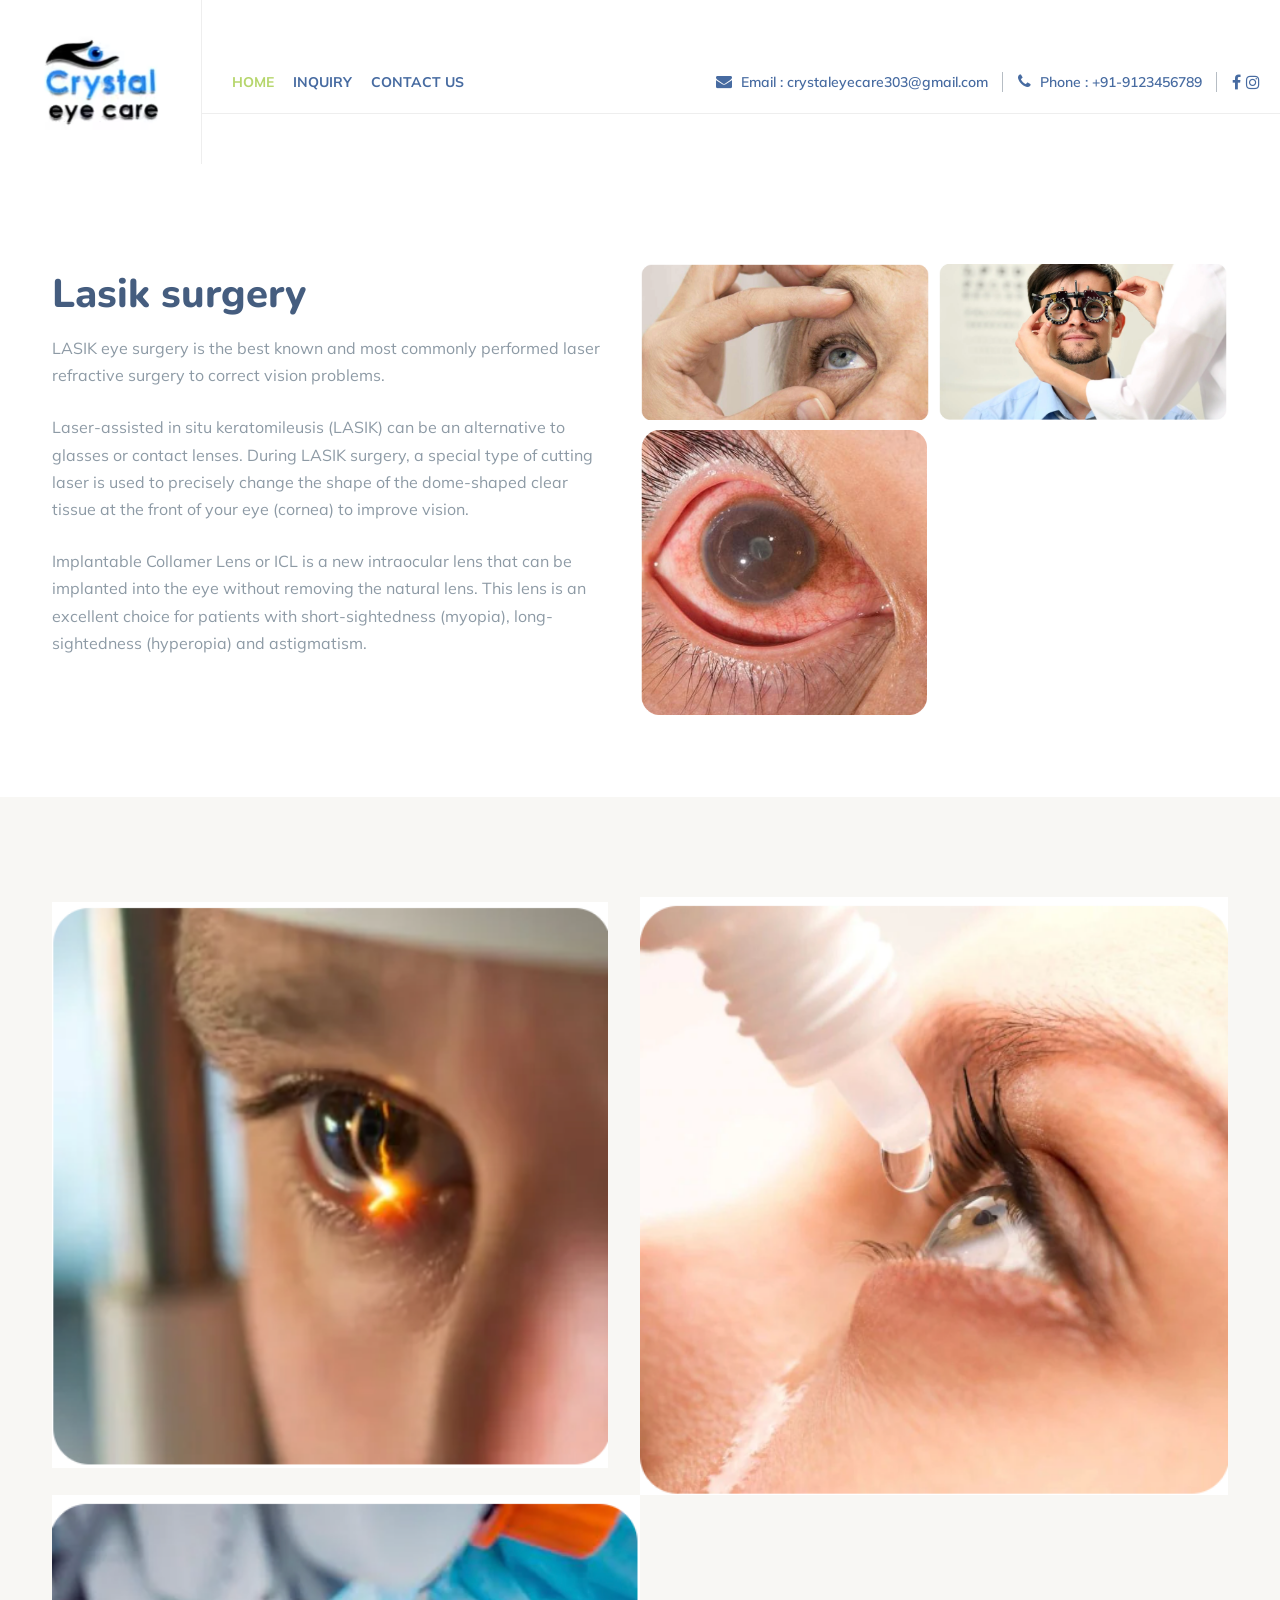
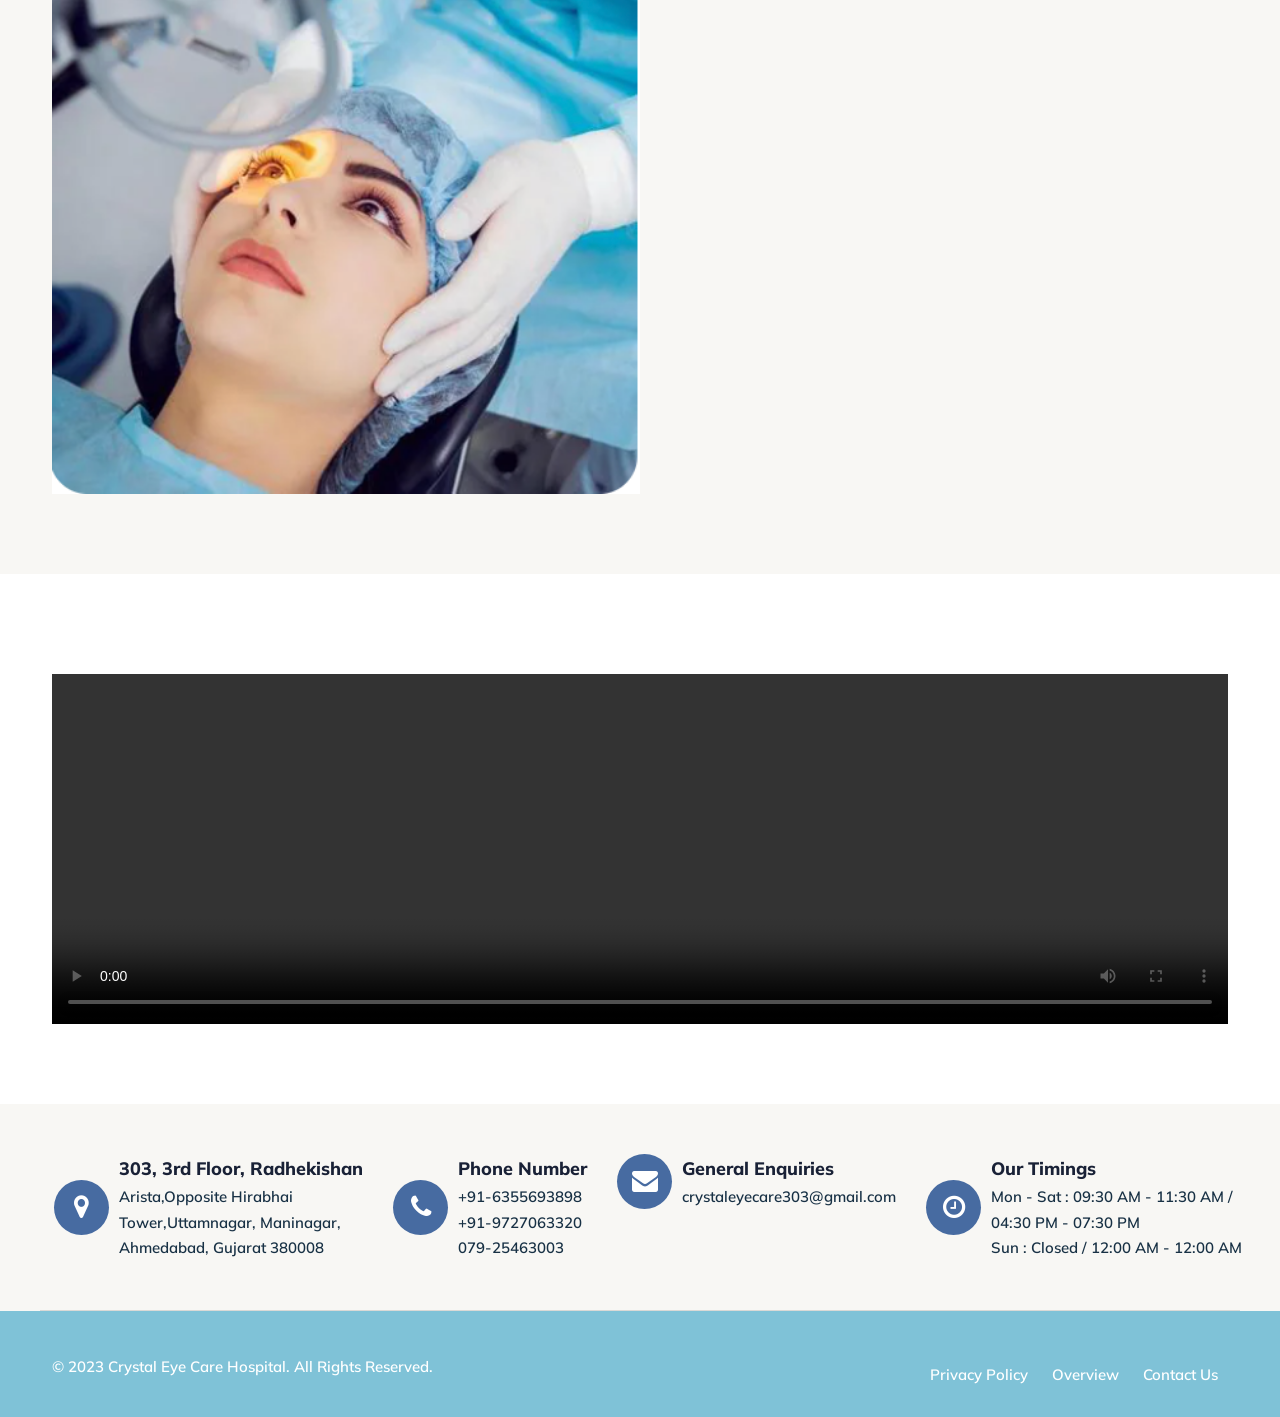
<file: lasik.html>
<html class="no-js" lang="en">
    <head>
    <meta charset="utf-8">
    <meta http-equiv="x-ua-compatible" content="ie=edge">
    <title>The Best Eye Specialist Doctor in Ahmedabad l Eye Specialist Doctor Gujarat</title>
    <meta name="robots" content="noindex, follow">
    <link rel="canonical" href="https://risingretina.matrixpanel.in/" />
    <meta name="description" content="Risingretina eye hospital, located in Shivranjani Cross Roads, Satellite, Ahmedabad,  is a top-rated eye hospital in Ahmedabad, If you're searching for an eye center specialist near you, their expert eye doctor and surgeon (ophthalmologist) can provide high-quality care.">
    <meta name="keywords" content="Eye Hospital in Ahmedabad, Eye Doctor in Ahmedabad, Eye Specialist in Ahmedabad, Best Eye Hospital in Ahmedabad, Retina Specialist in Ahmedabad, Eye Care Hospital Ahmedabad."/>
    <meta name="viewport" content="width=device-width, initial-scale=1, shrink-to-fit=no">
    <!-- Favicon -->
       <link rel="shortcut icon" type="image/x-icon" href="images/logo.jpg">
    <!-- CSS
       ============================================ -->
    <!-- Bootstrap CSS -->
    <link rel="stylesheet" href="css/bootstrap.min.css">
    <!-- Fontawesome -->
    <!-- <link rel="stylesheet" href="css/fontawesome.css"> -->
    <link rel="stylesheet" href="https://cdnjs.cloudflare.com/ajax/libs/font-awesome/4.7.0/css/font-awesome.css" integrity="sha512-5A8nwdMOWrSz20fDsjczgUidUBR8liPYU+WymTZP1lmY9G6Oc7HlZv156XqnsgNUzTyMefFTcsFH/tnJE/+xBg==" crossorigin="anonymous" referrerpolicy="no-referrer" />
    <!-- Flaticon -->
    <link rel="stylesheet" href="css/flaticon.css">

    <!-- optico Icons -->
    <link rel="stylesheet" href="css/pbminfotech-base-icons.css">
    <!-- Themify Icons -->
    <link rel="stylesheet" href="css/themify-icons.css">
    <!-- Slick -->
    <link rel="stylesheet" href="css/swiper.min.css">
    <!-- Magnific -->
    <link rel="stylesheet" href="css/magnific-popup.css">
    <!-- AOS -->
    <link rel="stylesheet" href="css/aos.css">
    <!-- Shortcode CSS -->
    <link rel="stylesheet" href="css/shortcode.css">
    <!-- Base CSS -->
    <link rel="stylesheet" href="css/base.css">
    <!-- Style CSS -->
    <link rel="stylesheet" href="css/style.css">
    <!-- Responsive CSS -->
    <link rel="stylesheet" href="css/responsive.css">
    <!-- REVOLUTION STYLE SHEETS -->
    <link rel="stylesheet" type="text/css" href="revolution/rs6.css">

 </head>


 <style>
   .swiper-wrapper{
      height:auto;
   }
 </style>
 <body data-aos-easing="ease" data-aos-duration="400" data-aos-delay="0">
    <!-- page wrapper -->
    <div class="page-wrapper">

       <!-- Header Main Area -->
       <!-- Header Main Area -->
       <header class="site-header header-style-1">
         <div class="site-header-menu">
            <div class="container-fuild">
               <div class="d-flex align-items-center justify-content-between">
                  <div class="site-branding">
                     <!-- Logo area -->
                     <h1 class="site-title">
                        <a href="index.html" rel="home">
                           <img class="logo-img" src="images/logo.png" alt="Cardioly Demo1" title="Cardioly Demo1">
                        </a>
                     </h1>				        
                  </div>
                  <div class="flex-grow-1">
                     <div class="pre-header">
                        <div class="container-fuild">
                           <div class="d-md-flex justify-content-between">
                              <div class="pbmit-pre-header-left">
                              <span class="pbmit-label active"> <a href="index.html">Home</a> 
                           
                                 </span>
                               <span class="pbmit-label"><a href="/inquiry.php">Inquiry</a></span>
                            <span class="pbmit-label"><a href="contact.html">Contact Us</a></span>
                              </div>
                              <div class="pbmit-pre-header-right">
                                 <ul class="pbmit-contact-info d-flex align-items-center">
                                    <li>
                                       <a href="mailto:docnikitaspatel@gmail.com"> <i class="fa fa-envelope" aria-hidden="true"></i> Email  : crystaleyecare303@gmail.com</a>
                                    </li>
                                    <li>
                                       <a href="tel:+917990723404"><i class="fa fa-phone" aria-hidden="true"></i> Phone : +91-9123456789 </a>                                   </li>
                                    <li>
                                       <ul class="pbmit-social-links d-flex align-items-center">
                                          <li class="pbmit-social-li pbmit-social-facebook">
                                             <a href="#" target="_blank">
                                               <i class="fa fa-facebook-f"></i>
                                             </a>
                                          </li>
                                          <li class="pbmit-social-li pbmit-social-twitter">
                                             <a href="#" target="_blank">
                                               <i class="fa fa-instagram"></i>
                                             </a>
                                          </li>
                                          <!-- <li class="pbmit-social-li pbmit-social-linkedin">
                                             <a href="#" target="_blank">
                                                <i class="pbmit-base-icon-linkedin-squared"></i>
                                             </a>
                                          </li>
                                          <li class="pbmit-social-li pbmit-social-youtube">
                                             <a href="#" target="_blank">
                                                <i class="pbmit-base-icon-youtube-play"></i>
                                             </a>
                                          </li> -->
                                       </ul>
                                    </li>
                                 </ul>						
                              </div>
                           </div>
                        </div>
                     </div>
                     <div class="site-header-menu-inner">
                        <div class="container-fuild">
                           <div class="row">
                              <div class="col-md-12">
                                 <div class="d-flex justify-content-between">
                                    <div class="site-navigation ml-auto">
                                       <nav class="main-menu navbar-expand-xl navbar-light">
                                          <div class="navbar-header">
                                             <!-- Toggle Button --> 
                                             <button class="navbar-toggler" type="button" data-bs-toggle="collapse" data-bs-target="#navbarSupportedContent" aria-controls="navbarSupportedContent" aria-expanded="false" aria-label="Toggle navigation">
                                                <!-- <i class="pbmit-base-icon-menu-1"></i> -->
                                                <i class="fa fa-bars"></i>
                                             </button>
                                          </div>
                                          <div class="collapse navbar-collapse clearfix" id="navbarSupportedContent">
                                             <ul class="navigation clearfix">
                                                <li class="dropdown d-xl-none ">
                                                   <a href="index.html">Home</a>
                                  
                                               </li>

<li class="dropdown d-xl-none">
                                                   <a href="/inquiry.php">Inquiry</a>
                                  
                                               </li>

<li class="dropdown d-xl-none">
                                                   <a href="contact.html">Contact Us</a>
                                  
                                               </li>
<li class="dropdown ">
                                                   <!-- <a href="overview.html">Overview</a>
                                  
                                               </li> -->
                                                <!-- <li class="dropdown">
                                                   <a href="technology.html">Technology</a>
         
                                         </li> -->
                                                
                                                <!-- <li class="dropdown">
                                                   <a href="#">Service</a>
                       
                                                <span class="righticon"><i class="fa fa-angle-down"></i></span></li> -->
                                                
                                                <!-- <li class="dropdown">
                                                   <a href="infrastructure.html">Infrastructure</a>

                                               </li> -->
                                               <!-- <li class="dropdown active">
                                                   <a href="#">Treatment/Facilities  <i class="fa fa-angle-down" aria-hidden="true"></i></a>
                                                       <ul>
                                                         <li><a href="cataract.html">Cataract</a></li>
                                                         <li><a href="#">Lasik</a></li>
                                                      </ul>
                                                      <span class="righticon"><i class="fa fa-angle-down"></i></span>
                                              </li> -->
                                              <!-- <li class="dropdown">
                                               <a href="#">Disease<i class="fa fa-angle-down" aria-hidden="true"></i></a>
  <ul>
                                                         <li><a href="cataract.html">Cataract</a></li>
                                                         <li><a href="#">Lasik</a></li>
                                                      </ul>
<span class="righticon"><i class="fa fa-angle-down"></i></span>
                                               </li> -->
                                               
                                             </ul>
                                          </div>
                                       </nav>
                                    </div>
                                    <div class="pbmit-right-box">
                                       <!-- <div class="pbmit-header-search-btn">
                                          <a href="#"><i class="fa fa-search" aria-hidden="true"></i></a>
                                       </div> -->
                                       <!-- <div class="menu-right-box d-flex align-items-center">
                                          <div class="pbmit-header-button">
                                             <a href="inquiry.php" class="pbmit-btn">Appointment</a>
                                          </div> -->
                                       </div>
                                    </div>
                                 </div>
                              </div>
                           </div>
                        </div>
                     </div>
                  </div>
               </div>
            </div>
         </div>
        

       
         </div>
      </header>


       <!-- Header Main Area End Here -->

       <!-- Page Content -->
       <div class="page-content">

 

          <!-- About Start -->
          <section class="section-lg about-section-home1">
             <div class="container">
                <div class="row g-0">
                   <div class="col-md-12 col-xl-6">
                      <div class="about-left-section">

                        <h2 class="">
                   Lasik surgery
                        </h2>
             
                         <p class="mt-3">                            	
                           LASIK eye surgery is the best known and most commonly performed laser refractive surgery to correct vision problems.
                         </p>
                         <p class="mt-3">                            	
                           Laser-assisted in situ keratomileusis (LASIK) can be an alternative to glasses or contact lenses. During LASIK surgery, a special type of cutting laser is used to precisely change the shape of the dome-shaped clear tissue at the front of your eye (cornea) to improve vision.                         </p>
                         <p class="mt-3">                            	
                           Implantable Collamer Lens or ICL is a new intraocular lens that can be implanted into the eye without removing the natural lens. This lens is an excellent choice for patients with short-sightedness (myopia), long-sightedness (hyperopia) and astigmatism.                         </p>
                 


                
                      </div>
                   </div>
                   <div class="col-md-12 col-xl-6">
                      <div class="about-img-section">
                         <div class="row g-2">
                            <div class="col-md-6">
                               <div class="about-img-one">
                                  <img src="images/laso.jpg" class="img-fluid w-100" alt="">
                               </div>
                            </div>

                            <div class="col-md-6">
                               <div class="about-img-one">
                                  <img src="images/last.jpg" class="img-fluid w-100" alt="">
                               </div>
                            </div>
                            <div class="col-md-6">
                               <div class="about-img-one">
                                  <img src="images/lasth.jpg" class="img-fluid w-100" alt="">
                               </div>
                            </div>

                         </div>
                      </div>
                   </div>
                </div>
             </div>
          </section>

          <!-- About Start -->
          <section class="section-lg about-section-home1 bg-light-grey">
             <div class="container">
                <div class="row g-0">
                   <div class="col-md-12 col-xl-6">
                      <div class="about-left-section">

                        <div class="about-img-one">
                           <img src="images/lasro.jpg" class="img-fluid w-100" alt="">
                        </div>
                
                      </div>
                   </div>
                   <div class="col-md-12 col-xl-6">
                     <div class="about-img-one">
                        <img src="images/lasrt.jpg" class="img-fluid w-100" alt="">
                     </div>
                   </div>
                   <div class="col-md-12 col-xl-6">
                     <div class="about-img-one">
                        <img src="images/lasfd.jpg" class="img-fluid w-100" alt="">
                     </div>
                   </div>
                </div>
             </div>
          </section>


          <section class="section-lg about-section-home1">
            <div class="container">
             
            <video width="100%" height="350" controls src="/video/nikitestinomy.mp4">
               
            </video>
            </div>
         </section>

            
          <!-- About End --> 

          <!-- <div class="bg-color-section-home1"></div> -->

          <!-- Service Start --> 
          <!-- <section class="service-section-home1">
             <div class="container">
                <div class="pbmit-heading-subheading text-center">
                   <h4 class="pbmit-subtitle">What We Have</h4>
                   <h2 class="pbmit-title">Heart Care based Solutions</h2>
                </div>
                <div class="row">
                   <div class="col-md-6 col-lg-3">
                      <article class="pbmit-service-style-3">
                         <div class="pbminfotech-post-item">
                            <div class="pbmit-featured-wrapper">
                               <img src="images/services/service-01.jpg" class="img-fluid" alt="">
                            </div>
                            <div class="pbminfotech-box-content">
                               <div class="pbmit-service-icon-wrapper">
                                  <i class="pbmit-cardioly-icon-doctor"></i>		
                               </div>
                               <div class="pbminfotech-box-content-inner">
                                  <div class="pbmit-service-cat">
                                     <a href="#" rel="tag">Surgery</a>
                                  </div>
                                  <h3 class="pbmit-service-title">
                                     <a href="service-details.html">Heart Surgery</a>
                                  </h3>
                                  <div class="pbmit-service-btn">
                                     <a class="pbmit-service-btn-a" href="service-details.html"><span>Read More</span></a>
                                  </div>
                               </div>
                            </div>
                         </div>
                      </article>
                   </div>
                   <div class="col-md-6 col-lg-3">
                      <article class="pbmit-service-style-3">
                         <div class="pbminfotech-post-item">
                            <div class="pbmit-featured-wrapper">
                               <img src="images/services/service-02.jpg" class="img-fluid" alt="">
                            </div>
                            <div class="pbminfotech-box-content">
                               <div class="pbmit-service-icon-wrapper">
                                  <i class="pbmit-cardioly-icon-ekg-monitor"></i>		
                               </div>
                               <div class="pbminfotech-box-content-inner">
                                  <div class="pbmit-service-cat">
                                     <a href="#" rel="tag">Saving Lives</a>
                                  </div>
                                  <h3 class="pbmit-service-title">
                                     <a href="service-details.html">Valve Diseases</a>
                                  </h3>
                                  <div class="pbmit-service-btn">
                                     <a class="pbmit-service-btn-a" href="service-details.html">
                                        <span>Read More</span>
                                     </a>
                                  </div>
                               </div>
                            </div>
                         </div>
                      </article>
                   </div>
                   <div class="col-md-6 col-lg-3">
                      <article class="pbmit-service-style-3">
                         <div class="pbminfotech-post-item">
                            <div class="pbmit-featured-wrapper">
                               <img src="images/services/service-03.jpg" class="img-fluid" alt="">
                            </div>
                            <div class="pbminfotech-box-content">
                               <div class="pbmit-service-icon-wrapper">
                                  <i class="pbmit-cardioly-icon-heart-rate"></i>		
                               </div>
                               <div class="pbminfotech-box-content-inner">
                                  <div class="pbmit-service-cat">
                                     <a href="#" rel="tag">Great Care</a>
                                  </div>
                                  <h3 class="pbmit-service-title">
                                     <a href="service-details.html">Children’s</a>
                                  </h3>
                                  <div class="pbmit-service-btn">
                                     <a class="pbmit-service-btn-a" href="service-details.html">
                                        <span>Read More</span>
                                     </a>
                                  </div>
                               </div>
                            </div>
                         </div>
                      </article>
                   </div>
                   <div class="col-md-6 col-lg-3">
                      <article class="pbmit-service-style-3">
                         <div class="pbminfotech-post-item">
                            <div class="pbmit-featured-wrapper">
                               <img src="images/services/service-04.jpg" class="img-fluid" alt="">
                            </div>
                            <div class="pbminfotech-box-content">
                               <div class="pbmit-service-icon-wrapper">
                                  <i class="pbmit-cardioly-icon-checkup"></i>		
                               </div>
                               <div class="pbminfotech-box-content-inner">
                                  <div class="pbmit-service-cat">
                                     <a href="#" rel="tag">Better Life</a>
                                  </div>
                                  <h3 class="pbmit-service-title">
                                     <a href="service-details.html">Heart Transplant</a>
                                  </h3>
                                  <div class="pbmit-service-btn">
                                     <a class="pbmit-service-btn-a" href="service-details.html">
                                        <span>Read More</span>
                                     </a>
                                  </div>
                               </div>
                            </div>
                         </div>
                      </article>
                   </div>
                </div>
             </div>
          </section> -->
          <!-- Service End -->

          <!-- Offer Start -->
          <!-- <section class="offer-section-home1">
             <div class="container">
                <div class="row align-items-center">
                   <div class="col-md-12 col-xl-6">
                      <div class="offer-left-section">
                         <div class="pbmit-heading-subheading text-left">
                            <h4 class="pbmit-subtitle">What We Offer</h4>
                            <h2 class="pbmit-title">What Can Offer for You</h2>
                         </div>                
                         <p>We are seamlessly merge two key components – friendly nature and latest technology machine. We are uniquely deploy cross-team benefits with wireless testing procedures.</p>
                         <div class="offer-ihbox-section">
                            <div class="row g-0">
                               <div class="col-md-6">
                                  <div class="pbmit-ihbox-style-6">
                                     <div class="d-flex">
                                        <div class="pbmit-ihbox-icon">
                                           <div class="pbmit-ihbox-icon-wrapper pbmit-ihbox-icon-type-image">
                                              <img src="images/icon/author-01.jpg" class="img-fluid" alt="Dr. Richard Nixon">
                                           </div>
                                        </div>
                                        <div class="pbmit-ihbox-contents">
                                           <h2 class="pbmit-element-title">Dr. Richard Nixon</h2>
                                           <div class="pbmit-heading-desc">CEO &amp; Founder</div>
                                        </div>
                                     </div>
                                  </div>
                               </div>
                               <div class="col-md-6">
                                  <div class="offer-signechar-section">
                                     <img src="images/signechar-02.png" class="img-fluid" alt="">
                                  </div>
                               </div>
                            </div>
                         </div>
                         <a href="our-plans.html">
                            <i class="pbmit-base-icon-angle-right"></i>
                            <span class="button-text-section">Readmore</span>                             
                         </a>
                      </div>
                   </div>
                   <div class="col-md-12 col-xl-6">
                      <div class="accordion accordion-style-1" id="accordionExample">
                         <div class="accordion-item">
                            <h2 class="accordion-header" id="headingOne">
                               <button class="accordion-button" type="button" data-bs-toggle="collapse" data-bs-target="#collapseOne" aria-expanded="true" aria-controls="collapseOne">
                                  01. Have you need an expert medical team in house?
                               </button>
                            </h2>
                            <div id="collapseOne" class="accordion-collapse collapse show" aria-labelledby="headingOne" data-bs-parent="#accordionExample">
                               <div class="accordion-body">
                               <div class="row align-items-center">
                                  <div class="col-md-6">
                                     <p class="accordion-decs">Heart care and specialist doctors in the hospital. They are carefully and easily manage heart surgey.</p>
                                  </div>
                                  <div class="col-md-6">
                                     <ul>
                                        <li>The extinction of plant and</li>
                                        <li>animal species is endangering</li>
                                        <li>the functioning of ecosystems</li>
                                     </ul>
                                  </div>
                               </div>
                               </div>
                            </div>
                         </div>
                         <div class="accordion-item">
                            <h2 class="accordion-header" id="headingTwo">
                               <button class="accordion-button collapsed" type="button" data-bs-toggle="collapse" data-bs-target="#collapseTwo" aria-expanded="false" aria-controls="collapseTwo">
                               02. The medical Experts carefully Transplant the Heart
                               </button>
                            </h2>
                            <div id="collapseTwo" class="accordion-collapse collapse" aria-labelledby="headingTwo" data-bs-parent="#accordionExample">
                               <div class="accordion-body">
                               <div class="row d-flex align-items-center accordion-content-inner">
                                  <div class="col-md-6">
                                     <p class="accordion-decs">Heart care and specialist doctors in the hospital. They are carefully and easily manage heart surgey.</p>
                                  </div>
                                  <div class="col-md-6">
                                     <ul>
                                        <li>The extinction of plant and</li>
                                        <li>animal species is endangering</li>
                                        <li>the functioning of ecosystems</li>
                                     </ul>
                                  </div>
                               </div>
                               </div>
                            </div>
                         </div>
                         <div class="accordion-item">
                            <h2 class="accordion-header" id="headingThree">
                               <button class="accordion-button collapsed" type="button" data-bs-toggle="collapse" data-bs-target="#collapseThree" aria-expanded="false" aria-controls="collapseThree">
                               03. Experience in When to repair the mitral valve.
                               </button>
                            </h2>
                            <div id="collapseThree" class="accordion-collapse collapse" aria-labelledby="headingThree" data-bs-parent="#accordionExample">
                               <div class="accordion-body">
                               <div class="row align-items-center">
                                  <div class="col-md-6">
                                     <p class="accordion-decs">Heart care and specialist doctors in the hospital. They are carefully and easily manage heart surgey.</p>
                                  </div>
                                  <div class="col-md-6">
                                     <ul>
                                        <li>The extinction of plant and</li>
                                        <li>animal species is endangering</li>
                                        <li>the functioning of ecosystems</li>
                                     </ul>
                                  </div>
                               </div>
                               </div>
                            </div>
                         </div>
                      </div>
                   </div>
                </div>
             </div>
          </section> -->
          <!-- Offer End --> 

          <!-- Testimonial Start --> 
          <!-- <section class="testimonial-section-home1">
             <div class="container">
                <div class="row g-0">
                   <div class="col-md-2 col-xl-5"></div>
                   <div class="col-md-10 col-xl-7">
                      <div class="swiper-slider pbmit-element-viewtype-carousel-1 swiper-initialized swiper-horizontal swiper-pointer-events" data-autoplay="false" data-dots="true" data-arrows="false" data-columns="1" data-margin="" data-effect="slide">
                         <div class="swiper-wrapper" id="swiper-wrapper-66425486320aeb1b" aria-live="polite" style="transform: translate3d(0px, 0px, 0px);">
                            <div class="swiper-slide swiper-slide-active" role="group" aria-label="1 / 3" style="width: 641px; margin-right: 30px;">

                               <article class="pbmit-testimonial-style-2">
                                  <div class="pbminfotech-post-item">
                                     <div class="pbminfotech-box-content d-md-flex">
                                        <div class="pbminfotech-box-img">
                                           <div class="pbmit-featured-wrapper">
                                              <img src="images/testimonial/testimonial-01.jpg" class="img-fluid" alt="">
                                           </div>
                                           <div class="pbminfotech-box-star-ratings">
                                              <i class="pbmit-base-icon-star pbmit-active"></i>
                                              <i class="pbmit-base-icon-star pbmit-active"></i>
                                              <i class="pbmit-base-icon-star pbmit-active"></i>
                                              <i class="pbmit-base-icon-star pbmit-active"></i>
                                              <i class="pbmit-base-icon-star"></i>
                                           </div>
                                        </div>
                                        <div class="pbminfotech-box-desc">
                                           <blockquote class="pbminfotech-testimonial-text">
                                              <p>The Heart hospital specialist doctor were manage my heart surgery and the surgery went well and I was able to go with my life within just few weeks. This guys gave the great care of my heart. Thank you!</p>
                                           </blockquote>
                                           <div class="pbminfotech-box-author d-flex align-items-center">
                                              <h3 class="pbminfotech-box-title">Roma Charles</h3>
                                              <div class="pbminfotech-testimonial-detail">Heart blockage</div>
                                           </div>
                                        </div>
                                     </div>
                                  </div>
                               </article>
                            </div>
                            <div class="swiper-slide swiper-slide-next" role="group" aria-label="2 / 3" style="width: 641px; margin-right: 30px;">
            
                               <article class="pbmit-testimonial-style-2">
                                  <div class="pbminfotech-post-item">
                                     <div class="pbminfotech-box-content d-md-flex">
                                        <div class="pbminfotech-box-img">
                                           <div class="pbmit-featured-wrapper">
                                              <img src="images/testimonial/testimonial-02.jpg" class="img-fluid" alt="">
                                           </div>
                                           <div class="pbminfotech-box-star-ratings">
                                              <i class="pbmit-base-icon-star pbmit-active"></i>
                                              <i class="pbmit-base-icon-star pbmit-active"></i>
                                              <i class="pbmit-base-icon-star pbmit-active"></i>
                                              <i class="pbmit-base-icon-star pbmit-active"></i>
                                              <i class="pbmit-base-icon-star pbmit-active"></i>
                                           </div>
                                        </div>
                                        <div class="pbminfotech-box-desc">
                                           <blockquote class="pbminfotech-testimonial-text">
                                              <p>The Heart care hospital specialist doctor were manage my heart surgery and the my surgery went well and I was able to go on with my life within just few weeks. This guys gave the great care of my heart. Thank you!</p>
                                           </blockquote>
                                           <div class="pbminfotech-box-author d-flex align-items-center">
                                              <h3 class="pbminfotech-box-title">Emmy Barton</h3>
                                              <div class="pbminfotech-testimonial-detail">Valve Repair</div>
                                           </div>
                                        </div>
                                     </div>
                                  </div>
                               </article>
                            </div>
                            <div class="swiper-slide" role="group" aria-label="3 / 3" style="width: 641px; margin-right: 30px;">
                          
                               <article class="pbmit-testimonial-style-2">
                                  <div class="pbminfotech-post-item">
                                     <div class="pbminfotech-box-content d-md-flex">
                                        <div class="pbminfotech-box-img">
                                           <div class="pbmit-featured-wrapper">
                                              <img src="images/testimonial/testimonial-03.jpg" class="img-fluid" alt="">
                                           </div>
                                           <div class="pbminfotech-box-star-ratings">
                                              <i class="pbmit-base-icon-star pbmit-active"></i>
                                              <i class="pbmit-base-icon-star pbmit-active"></i>
                                              <i class="pbmit-base-icon-star pbmit-active"></i>
                                              <i class="pbmit-base-icon-star pbmit-active"></i>
                                              <i class="pbmit-base-icon-star pbmit-active"></i>
                                           </div>
                                        </div>
                                        <div class="pbminfotech-box-desc">
                                           <blockquote class="pbminfotech-testimonial-text">
                                              <p>The Heart care hospital specialist doctor were manage my heart surgery and the my surgery went well and I was able to go on with my life within just few weeks. This guys gave the great care of my heart. Thank you!</p>
                                           </blockquote>
                                           <div class="pbminfotech-box-author d-flex align-items-center">
                                              <h3 class="pbminfotech-box-title">Angle Rusconi</h3>
                                              <div class="pbminfotech-testimonial-detail">Heart implant</div>
                                           </div>
                                        </div>
                                     </div>
                                  </div>
                               </article>
                            </div>
                         </div>
                      <div class="swiper-pagination swiper-pagination-clickable swiper-pagination-bullets swiper-pagination-horizontal"><span class="swiper-pagination-bullet swiper-pagination-bullet-active" tabindex="0" role="button" aria-label="Go to slide 1" aria-current="true"></span><span class="swiper-pagination-bullet" tabindex="0" role="button" aria-label="Go to slide 2"></span><span class="swiper-pagination-bullet" tabindex="0" role="button" aria-label="Go to slide 3"></span></div><span class="swiper-notification" aria-live="assertive" aria-atomic="true"></span></div>
                   </div>
                </div>
             </div>
          </section> -->
          <!-- Testimonial End -->

          <!-- team Start -->
          <!-- <section class="section-lg">
             <div class="container">
                <div class="pbmit-heading-subheading text-center">
                   <h4 class="pbmit-subtitle">Expert Doctor</h4>
                   <h2 class="pbmit-title">Meet the Specialist Team</h2>
                   <div class="mt-2">
                      If you have been diagnosed or suspect a heart condition our team of cardiologist<br> are available to help at several convenient locations.
                   </div>
                </div>
                <div class="row">
                   <div class="col-md-4">
                      <article class="pbmit-team-style-1">
                         <div class="pbminfotech-post-item">
                            <div class="pbminfotech-team-image-box">
                               <div class="pbmit-featured-wrapper">
                                  <img src="images/team/team-01.jpg" class="img-fluid" alt="">
                               </div>
                            </div>
                            <div class="pbminfotech-box-content">
                               <div class="pbminfotech-box-content-inner">
                                  <div class="pbminfotech-box-team-position">
                                     <div class="pbminfotech-box-team-position">Cardiologist</div>
                                  </div>
                                  <h3 class="pbmit-team-title">
                                     <a href="team-member-details.html">Dr. Anna Willey</a>
                                  </h3>
                               </div>
                               <div class="pbminfotech-box-social-links">
                                  <i class="pbmit-base-icon-share d-none"></i>
                                  <ul class="pbmit-social-links pbmit-team-social-links">
                                     <li class="pbmit-social-li pbmit-social-facebook">
                                        <a href="#" title="Facebook" target="_blank">
                                           <span><i class="pbmit-base-icon-facebook-squared"></i></span>
                                        </a>
                                     </li>
                                     <li class="pbmit-social-li pbmit-social-twitter">
                                        <a href="#" title="Twitter" target="_blank">
                                           <span><i class="pbmit-base-icon-twitter"></i></span>
                                        </a>
                                     </li>
                                     <li class="pbmit-social-li pbmit-social-instagram">
                                        <a href="#" title="Instagram" target="_blank">
                                           <span><i class="pbmit-base-icon-instagram"></i></span>
                                        </a>
                                     </li>
                                  </ul>
                               </div>
                            </div>
                         </div>
                      </article>
                   </div>
                   <div class="col-md-4">
                      <article class="pbmit-team-style-1">
                         <div class="pbminfotech-post-item">
                            <div class="pbminfotech-team-image-box">
                               <div class="pbmit-featured-wrapper">
                                  <img src="images/team/team-02.jpg" class="img-fluid" alt="">
                               </div>
                            </div>
                            <div class="pbminfotech-box-content">
                               <div class="pbminfotech-box-content-inner">
                                  <div class="pbminfotech-box-team-position">
                                     <div class="pbminfotech-box-team-position">Assistant Surgeon</div>
                                  </div>
                                  <h3 class="pbmit-team-title">
                                     <a href="team-member-details.html">Dr. Edward Berry</a>
                                  </h3>
                               </div>
                               <div class="pbminfotech-box-social-links">
                                  <i class="pbmit-base-icon-share d-none"></i>
                                  <ul class="pbmit-social-links pbmit-team-social-links">
                                     <li class="pbmit-social-li pbmit-social-facebook">
                                        <a href="#" title="Facebook" target="_blank">
                                           <span><i class="pbmit-base-icon-facebook-squared"></i></span>
                                        </a>
                                     </li>
                                     <li class="pbmit-social-li pbmit-social-twitter">
                                        <a href="#" title="Twitter" target="_blank">
                                           <span><i class="pbmit-base-icon-twitter"></i></span>
                                        </a>
                                     </li>
                                     <li class="pbmit-social-li pbmit-social-instagram">
                                        <a href="#" title="Instagram" target="_blank">
                                           <span><i class="pbmit-base-icon-instagram"></i></span>
                                        </a>
                                     </li>
                                  </ul>
                               </div>
                            </div>
                         </div>
                      </article>
                   </div>
                   <div class="col-md-4">
                      <article class="pbmit-team-style-1">
                         <div class="pbminfotech-post-item">
                            <div class="pbminfotech-team-image-box">
                               <div class="pbmit-featured-wrapper">
                                  <img src="images/team/team-03.jpg" class="img-fluid" alt="">
                               </div>
                            </div>
                            <div class="pbminfotech-box-content">
                               <div class="pbminfotech-box-content-inner">
                                  <div class="pbminfotech-box-team-position">
                                     <div class="pbminfotech-box-team-position">Medical Specialist</div>
                                  </div>
                                  <h3 class="pbmit-team-title">
                                     <a href="team-member-details.html">Dr. Eliza William</a>
                                  </h3>
                               </div>
                               <div class="pbminfotech-box-social-links">
                                  <i class="pbmit-base-icon-share d-none"></i>
                                  <ul class="pbmit-social-links pbmit-team-social-links">
                                     <li class="pbmit-social-li pbmit-social-facebook">
                                        <a href="#" title="Facebook" target="_blank">
                                           <span><i class="pbmit-base-icon-facebook-squared"></i></span>
                                        </a>
                                     </li>
                                     <li class="pbmit-social-li pbmit-social-twitter">
                                        <a href="#" title="Twitter" target="_blank">
                                           <span><i class="pbmit-base-icon-twitter"></i></span>
                                        </a>
                                     </li>
                                     <li class="pbmit-social-li pbmit-social-instagram">
                                        <a href="#" title="Instagram" target="_blank">
                                           <span><i class="pbmit-base-icon-instagram"></i></span>
                                        </a>
                                     </li>
                                  </ul>
                               </div>
                            </div>
                         </div>
                      </article>
                   </div>
                </div> 
             </div>
          </section> -->
          <!-- team End -->

          <!-- Client Start -->
          <!-- <section class="client-section-home1">
             <div class="container">
                <div class="row">
                   <div class="col-md-2">
                      <article class="pbmit-client-style-1">
                         <div class="pbmit-client-wrapper pbmit-client-with-hover-img">
                            <h4 class="pbmit-hide">client 6</h4>
                            <div class="pbmit-client-hover-img">
                               <img src="images/client/client-02.png" class="img-fluid" alt="">
                            </div>
                            <div class="pbmit-featured-wrapper">
                               <img src="images/client/client-light-02.png" class="img-fluid" alt="">
                            </div>
                         </div>
                      </article>
                   </div>
                   <div class="col-md-2">
                      <article class="pbmit-client-style-1">
                         <div class="pbmit-client-wrapper pbmit-client-with-hover-img">
                            <h4 class="pbmit-hide">client 5</h4>
                            <div class="pbmit-client-hover-img">
                               <img src="images/client/client-06.png" class="img-fluid" alt="">
                            </div>
                            <div class="pbmit-featured-wrapper">
                               <img src="images/client/client-light-06.png" class="img-fluid" alt="">
                            </div>
                         </div>
                      </article>
                   </div>
                   <div class="col-md-2">
                      <article class="pbmit-client-style-1">
                         <div class="pbmit-client-wrapper pbmit-client-with-hover-img">
                            <h4 class="pbmit-hide">client 4</h4>
                            <div class="pbmit-client-hover-img">
                               <img src="images/client/client-01.png" class="img-fluid" alt="">
                            </div>
                            <div class="pbmit-featured-wrapper">
                               <img src="images/client/client-light-01.png" class="img-fluid" alt="">
                            </div>
                         </div>
                      </article>
                   </div>
                   <div class="col-md-2">
                      <article class="pbmit-client-style-1">
                         <div class="pbmit-client-wrapper pbmit-client-with-hover-img">
                            <h4 class="pbmit-hide">client 3</h4>
                            <div class="pbmit-client-hover-img">
                               <img src="images/client/client-05.png" class="img-fluid" alt="">
                            </div>
                            <div class="pbmit-featured-wrapper">
                               <img src="images/client/client-light-05.png" class="img-fluid" alt="">
                            </div>
                         </div>
                      </article>
                   </div>
                   <div class="col-md-2">
                      <article class="pbmit-client-style-1">
                         <div class="pbmit-client-wrapper pbmit-client-with-hover-img">
                            <h4 class="pbmit-hide">client 2</h4>
                            <div class="pbmit-client-hover-img">
                               <img src="images/client/client-04.png" class="img-fluid" alt="">
                            </div>
                            <div class="pbmit-featured-wrapper">
                               <img src="images/client/client-light-04.png" class="img-fluid" alt="">
                            </div>
                         </div>
                      </article>
                   </div>
                   <div class="col-md-2">
                      <article class="pbmit-client-style-1">
                         <div class="pbmit-client-wrapper pbmit-client-with-hover-img">
                            <h4 class="pbmit-hide">client 1</h4>
                            <div class="pbmit-client-hover-img">
                               <img src="images/client/client-03.png" class="img-fluid" alt="">
                            </div>
                            <div class="pbmit-featured-wrapper">
                               <img src="images/client/client-light-03.png" class="img-fluid" alt="">
                            </div>
                         </div>
                      </article>
                   </div>
                </div>
             </div>
          </section> -->
          <!-- Client End -->

          <!-- Benefits Start -->
          <!-- <section class="benefits-section-home1">   
             <div class="container-fuild">  
                <div class="row g-0">
                   <div class="col-md-12 col-xl-6">
                      <div class="benefits-bg-section">
                         <div class="pbmit-ihbox-style-8">
                            <div class="pbmit-ihbox-box">
                               <div class="pbmit-ihbox-wrap">
                                  <div class="pbmit-ihbox-icon">
                                     <div class="pbmit-ihbox-icon-wrapper">
                                        <i class="pbmit-cardioly-icon-speech-bubble"></i>
                                     </div>
                                  </div>
                                  <div class="pbmit-ihbox-contents">
                                     <h4 class="pbmit-element-heading">Call us 24/7</h4>
                                     <h2 class="pbmit-element-title"> +1 800 123 456 789</h2>
                                  </div>
                               </div>
                            </div>
                         </div>
                      </div>  
                   </div>
                   <div class="col-md-12 col-xl-6">
                      <div class="bg-img-section">
                         <div class="benefits-right-section">
                            <div class="pbmit-heading-subheading text-left">
                               <h4 class="pbmit-subtitle">Our Benefits</h4>
                               <h2 class="pbmit-title text-white">Choose Our Cardiology Healthcare Solutions</h2>
                            </div>
                            <div class="benefits-ph-section">
                               Quickly response provide our specialist doctrors to patients in online conference. We help all heart patients and also provide .
                            </div>
                            <div class="border-section">
                               <div class="row">
                                  <div class="col-md-6">
                                     <div class="pbmit-ihbox-style-1">
                                        <div class="pbmit-ihbox-box">
                                           <div class="d-flex">
                                              <div class="pbmit-ihbox-icon">
                                                 <div class="pbmit-ihbox-icon-wrapper">
                                                    <i class="pbmit-cardioly-icon-comment"></i>
                                                 </div>
                                              </div>
                                              <h2 class="pbmit-element-title">Expert Nursing</h2>
                                           </div>
                                           <div class="pbmit-ihbox-contents">
                                              <div class="pbmit-heading-desc">
                                                 Expert Nursing facility give us doctor on home service.
                                              </div>
                                           </div>
                                        </div>
                                     </div>
                                  </div>
                                  <div class="col-md-6">
                                     <div class="pbmit-ihbox-style-1">
                                        <div class="pbmit-ihbox-box">
                                           <div class="d-flex">
                                              <div class="pbmit-ihbox-icon">
                                                 <div class="pbmit-ihbox-icon-wrapper">
                                                    <i class="pbmit-cardioly-icon-comment"></i>
                                                 </div>
                                              </div>
                                              <h2 class="pbmit-element-title">Heath care Expert </h2>
                                           </div>
                                           <div class="pbmit-ihbox-contents">
                                              <div class="pbmit-heading-desc">
                                                 Our doctors are the health the caring &amp; heart specialist.
                                              </div>
                                           </div>
                                        </div>
                                     </div>
                                  </div>
                               </div>
                            </div>
                            <div class="progressbar">
                               <span class="progress-label">Manage Treatment</span>
                               <div class="progress progress-lg progress-percent-bg">
                                  <div class="progress-bar aos aos-init aos-animate" data-aos="slide-right" data-aos-delay="200" data-aos-duration="1000" data-aos-easing="ease-in-out" role="progressbar" aria-valuenow="80" aria-valuemin="0" aria-valuemax="100" style="width:80%">                                 
                                  </div>
                                  <span class="progress-percent">80%</span>
                               </div>
                            </div>
                            <div class="progressbar">
                               <span class="progress-label">Rehabilitation</span>
                               <div class="progress progress-lg progress-percent-bg">
                                  <div class="progress-bar aos aos-init aos-animate" data-aos="slide-right" data-aos-delay="200" data-aos-duration="1000" data-aos-easing="ease-in-out" role="progressbar" aria-valuenow="90" aria-valuemin="0" aria-valuemax="100" style="width:90%">                                 
                                  </div>
                                  <span class="progress-percent">90%</span>
                               </div>
                            </div>
                         </div>
                      </div>
                   </div>
                </div>
             </div>
          </section> -->
          <!-- Benefits End -->

          <!-- Blog Start -->
          <!-- <section class="section-lg blog-section-home1">
             <div class="container">
                <div class="pbmit-heading-subheading text-center">
                   <h4 class="pbmit-subtitle">READ OUR BLOG</h4>
                   <h2 class="pbmit-title">Featured News and Advices</h2>
                </div>
                <div class="row">
                   <div class="col-md-4">
                      <article class="pbmit-blog-style-1">
                         <div class="post-item">
                            <div class="pbmit-featured-container">
                               <div class="pbmit-featured-wrapper">
                                  <img src="images/blog/blog-01.jpg" class="img-fluid" alt="">
                               </div>
                            </div>
                            <div class="pbminfotech-box-content">
                               <div class="pbmit-meta-date-wrapper pbmit-meta-line">					
                                  <span class="pbmit-meta-date">27</span>
                                  <span class="pbmit-meta-month">Aug</span>
                               </div>
                               <div class="pbmit-meta-container">
                                  <div class="pbmit-meta-cat-wrapper pbmit-meta-line">
                                     <div class="pbmit-meta-category">
                                        <i class="pbmit-base-icon-folder-open-empty"></i>
                                        <a href="blog-classic.html" rel="category tag">Treatment</a>
                                     </div>
                                  </div>
                               </div>
                               <h3 class="pbmit-post-title">
                                  <a href="patient-education.html">Diabetic Retinopathy is eye damage caused by diabetes-related high blood sugar levels.</a>
                                     </span>
                                  </a>
                               </h3>
                               <div class="pbminfotech-box-desc">
                                  <div class="pbmit-read-more-link">
                                     <a href="blog-details.html">
                                        <span>Read More</span>
                                     </a>
                                  </div>
                               </div>
                            </div>
                         </div>
                      </article>
                   </div>
                   <div class="col-md-4">
                      <article class="pbmit-blog-style-1">
                         <div class="post-item">
                            <div class="pbmit-featured-container">
                               <div class="pbmit-featured-wrapper">
                                  <img src="images/blog/blog-02.jpg" class="img-fluid" alt="">
                               </div>
                            </div>
                            <div class="pbminfotech-box-content">
                               <div class="pbmit-meta-date-wrapper pbmit-meta-line">					
                                  <span class="pbmit-meta-date">27</span>
                                  <span class="pbmit-meta-month">Aug</span>
                               </div>
                               <div class="pbmit-meta-container">
                                  <div class="pbmit-meta-cat-wrapper pbmit-meta-line">
                                     <div class="pbmit-meta-category">
                                        <i class="pbmit-base-icon-folder-open-empty"></i>
                                        <a href="blog-classic.html" rel="category tag">Healthcare</a>
                                        </div>
                                  </div>
                               </div>
                               <h3 class="pbmit-post-title">
                                  <a href="patient-education.html">Retinal detachment is a medical emergency in which the retina separates from the inner surface of the eye.</a>
                               </h3>
                               <div class="pbminfotech-box-desc">
                                  <div class="pbmit-read-more-link">
                                     <a href="blog-details.html">
                                        <span>Read More</span>
                                     </a>
                                  </div>
                               </div>
                            </div>
                         </div>
                      </article>
                   </div>
                   <div class="col-md-4">
                      <article class="pbmit-blog-style-1">
                         <div class="post-item">
                            <div class="pbmit-featured-container">
                               <div class="pbmit-featured-wrapper">
                                  <img src="images/blog/blog-03.jpg" class="img-fluid" alt="">
                               </div>
                            </div>
                            <div class="pbminfotech-box-content">
                               <div class="pbmit-meta-date-wrapper pbmit-meta-line">					
                                  <span class="pbmit-meta-date">27</span>
                                  <span class="pbmit-meta-month">Aug</span>
                               </div>
                               <div class="pbmit-meta-container">
                                  <div class="pbmit-meta-cat-wrapper pbmit-meta-line">
                                     <div class="pbmit-meta-category">
                                        <i class="pbmit-base-icon-folder-open-empty"></i>
                                        <a href="blog-classic.html" rel="category tag">Discounts</a>
                                        </div>
                                  </div>
                               </div>
                               <h3 class="pbmit-post-title">
                                  <a href="blog-details.html">Get the Exercise Tips for Limited Mobility</a>
                               </h3>
                               <div class="pbminfotech-box-desc">
                                  <div class="pbmit-read-more-link">
                                     <a href="blog-details.html">
                                        <span>Read More</span>
                                     </a>
                                  </div>
                               </div>
                            </div>
                         </div>
                      </article>
                   </div>
                </div>
             </div>
          </section> -->
          <!-- Blog End -->
       </div>
       <!-- Page Content End -->


     





       <!-- footer -->
       <footer class="footer site-footer">
         <div class="footer-wrap pbmit-footer-big-area">
            <div class="container">
               <div class="row align-items-center">
                  <!-- <div class="col-md-9"> -->
                  <div class="col-md-12">
                     <div class="d-md-flex align-items-center justify-content-between">
                        <!-- <div class="pbmit-footer-logo">
                           <img class="pbmit-main-logo" src="images/logo.jpg" alt="Cardioly Demo1">
                           </div> -->
                        <div class="d-md-flex">
                           <div class="pbmit-footer-boxes col-md-6">
                              <div class="pbmit-footer-contact-info">
                                 <div class="pbmit-footer-contact-info-inner d-flex align-items-center">
                                    <!-- <i class="pbmit-base-icon-location"></i> -->
                                    <i class="fa fa-map-marker" aria-hidden="true"></i>
                                    <div class="pbmit-footer-contact-info-wrap">
                                       <span class="pbmit-label">303, 3rd Floor, Radhekishan</span> Arista,Opposite Hirabhai<br/>
                                       Tower,Uttamnagar, Maninagar,<br/>
                                       Ahmedabad, Gujarat 380008
                                    </div>
                                 </div>
                              </div>
                           </div>
                           <div class="pbmit-footer-boxes col-md-6">
                              <div class="pbmit-footer-contact-info">
                                 <div class="pbmit-footer-contact-info-inner d-flex align-items-center">
                                    <i class="fa fa-phone" aria-hidden="true"></i>
                                    <!-- <i class="pbmit-base-icon-phone"></i> -->
                                    <div class="pbmit-footer-contact-info-wrap">
                                       <span class="pbmit-label">Phone Number</span> +91-6355693898<br>+91-9727063320<br>079-25463003
                                    </div>
                                 </div>
                              </div>
                           </div>
                           <div class="pbmit-footer-boxes col-md-6">
                              <div class="pbmit-footer-contact-info">
                                 <div class="pbmit-footer-contact-info-inner d-flex align-items-center">
                                    
                                    <i class="fa fa-envelope" aria-hidden="true"></i>
                                    <!-- <i class="pbmit-base-icon-phone"></i> -->
                                    <div class="pbmit-footer-contact-info-wrap">
                                       <span class="pbmit-label">General Enquiries</span>crystaleyecare303@gmail.com
                                    </div>
                                 </div>
                              </div>
                           </div>
                           <div class="pbmit-footer-boxes col-md-6">
                              <div class="pbmit-footer-contact-info">
                                 <div class="pbmit-footer-contact-info-inner d-flex align-items-center">
                                    
                                    <i class="fa fa-clock-o" aria-hidden="true"></i>
                                    <!-- <i class="pbmit-base-icon-phone"></i> -->
                                    <div class="pbmit-footer-contact-info-wrap">
                                       <span class="pbmit-label">Our Timings</span>Mon - Sat : 09:30 AM - 11:30 AM /<br> 04:30 PM - 07:30 PM<br>Sun : Closed / 12:00 AM - 12:00 AM
                                    </div>
                                 </div>
                              </div>
                           </div>
                        </div>
                     </div>
                  </div>
                  <!-- <div class="col-md-3 pbmit-footer-social-icon">
                     <ul class="pbmit-social-links">
                        <li class="pbmit-social-li pbmit-social-facebook">
                           <a href="https://www.facebook.com/profile.php?id=100054410862900&mibextid=LQQJ4d" target="_blank" class="d-flex align-items-center justify-content-center">
                           <span>
                           <i class="fa fa-facebook-f"></i>
                           </span>
                           </a>
                        </li>
                        <li class="pbmit-social-li pbmit-social-twitter">
                           <a href="https://www.instagram.com/dr.nikita_eye_hospital/?igshid=YmMyMTA2M2Y%3D" target="_blank" class="d-flex align-items-center justify-content-center">
                           <span>
                           <i class="fa fa-instagram"></i>
                           </span>
                           </a>
                        </li>
                     </ul>
                  </div> -->

               </div>
            </div>
         </div>
         <!-- <div class="pbmit-footer-widget-area">
            <div class="container">
               <div class="row">
                  <div class="col-md-6 col-lg-3">
                     <div class="widget pbmit-float-menu">
                        <h3 class="widget-title">Information</h3>
                        <ul>
                           <li class="menu-item ">
                              <a href="index.html">Home</a>
                           </li>
                           <li class="menu-item ">
                              <a href="/inquiry.html">Inquiry</a>
                           </li>
              
                           <li class="menu-item ">
                              <a href="overview.html">Overview</a>
                           </li>
                           <li class="menu-item ">
                              <a href="patient.html">Patient Information</a>
                           </li>
                           <li class="menu-item ">
                              <a href="technology.html">Technology</a>
                           </li>
                           <li class="menu-item ">
                              <a href="patient-services.html">Patient Services</a>
                           </li>
                           <li class="menu-item ">
                              <a href="infrastructure.html">Infrastructure</a>
                           </li>
                           <li class="menu-item ">
                              <a href="patient-education.html">Patient Education</a>
                           </li>
                        </ul>
                     </div>
                  </div>
                  <div class="col-md-6 col-lg-3">
                     <div class="pbmit-two-widget">
                        <div class="widget">
                           <h3 class="widget-title">Patient Education</h3>
                           <ul class="pbmit-rpw-list">
                              <li>
                                 <a href="patient-education.html">
                                 <span class="pbmit-rpw-img">
                                 <img src="images/debetic_info.png" class="img-fluid" alt="">
                                 </span>
                                 </a>
                                 <span class="pbmit-rpw-content">
                                 <span class="pbmit-rpw-title"><a href="patient-education.html">Diabetic Retinopathy is eye damage caused by diabetes-related high blood sugar levels.</a>
                                 </span>
                                 </a></span>
                                 </span>
                              </li>
                              <li>
                                 <a href="patient-education.html">
                                 <span class="pbmit-rpw-img">
                                 <img src="images/retinal_detachment_clip_image004.jpg" class="img-fluid" alt="">
                                 </span>
                                 </a>
                                 <span class="pbmit-rpw-content">
                                 <span class="pbmit-rpw-title">
                                 <a href="patient-education.html">Retinal detachment is a medical emergency in which the retina separates from the inner surface of the eye.</a>
                                 </span>
                                 </span>
                              </li>
                           </ul>
                        </div>
                     </div>
                  </div>
                  <div class="col-md-6 col-lg-3">
                     <div class="widget">
                        <h3 class="widget-title">Newsletter</h3>
                        <div>
                           Sign up today for hints, tips and the latest product news
                           <div class="pbmit-footer-newsletter">
                              <form action="submit_email.php" method="post">
                                 <input type="email" name="email" placeholder="Your email address" required>	
                                 <button type="submit" name="submit">Submit <i class="fa fa-paper-plane"></i></button>
                              </form>
                           </div>
                        </div>
                     </div>
                  </div>
                  <div class="col-md-6 col-lg-3">
                     <div class="widget">
                        <h3 class="widget-title">Opening Hours</h3>
                        <ul class="pbmit-timelist-list">
                           <li><span class="pbmit-timelist-li-title">Mon </span>
                              <span class="pbmit-timelist-li-value">10:30 am –  2pm  ,  5pm - 8pm</span>
                           </li>
                           <li><span class="pbmit-timelist-li-title">Tues</span>
                              <span class="pbmit-timelist-li-value">10:30 am –  2pm  ,  5pm - 8pm</span>
                           </li>
                           <li><span class="pbmit-timelist-li-title">Wed</span>
                              <span class="pbmit-timelist-li-value">10:30 am –  2pm  ,  5pm - 8pm</span>
                           </li>
                           <li><span class="pbmit-timelist-li-title">Thurs</span>
                              <span class="pbmit-timelist-li-value">10:30 am –  2pm  ,  5pm - 8pm</span>
                           </li>
                           <li><span class="pbmit-timelist-li-title">Fri</span>
                              <span class="pbmit-timelist-li-value">10:30 am –  2pm  ,  5pm - 8pm</span>
                           </li>
                           <li><span class="pbmit-timelist-li-title">Sat</span>
                              <span class="pbmit-timelist-li-value">10:30 am –  2pm  ,  5pm - 8pm</span>
                           </li>
                           <li><span class="pbmit-timelist-li-title">Sunday</span>
                              <span class="pbmit-timelist-li-value">Closed</span>
                           </li>
                        </ul>
                     </div>
                  </div>
               </div>
            </div>
         </div> -->
         <div class="pbmit-footer-section pbmit-bg-color-global">
            <div class="container">
               <div class="pbmit-footer-text-inner">
                  <div class="pbmit-footer-copyright-box">
                     © 2023 Crystal Eye Care Hospital. All Rights Reserved.               
                     <!-- <a href="index.html">Cardioly Demo1</a>, All Rights Reserved. -->
                  </div>
                  <div class="pbmit-footer-copyright-box mt-sm-3">
                     <ul>
                        <li class="pbmit-footer-menu li">
                           <a href="#">Privacy Policy</a>
                        </li>
                        <li class="pbmit-footer-menu li">
                           <a href="overview.html">Overview</a>
                        </li>
                        <li class="pbmit-footer-menu li">
                           <a href="#">Contact Us</a>
                        </li>
                     </ul>
                  </div>
               </div>
            </div>
         </div>
      </footer>
       <!-- footer End -->
       
    </div>
    <!-- page wrapper End -->

    <!-- Search Box Start Here -->
    <!-- <div class="pbmit-search-overlay">
       <div class="pbmit-icon-close"></div>
       <div class="pbmit-search-outer"> 
          <form class="pbmit-site-searchform">
             <input type="search" class="form-control field searchform-s" name="s" placeholder="Type Word Then Press Enter">
             <button type="submit">
                <i class="pbmit-base-icon-search-1"></i>
                
            </button>
          </form>
       </div>
    </div> -->
 <!-- Search Box End Here -->

    <!-- JS
       ============================================ -->
    <!-- jQuery JS -->
    <script src="js/jquery.min.js"></script>
    <!-- Popper JS -->
    <script src="js/popper.min.js"></script>
    <!-- Bootstrap JS -->
    <script src="js/bootstrap.min.js"></script>
    <!-- jquery Waypoints JS -->
    <script src="js/jquery.waypoints.min.js"></script>
    <!-- jquery Appear JS -->
    <script src="js/jquery.appear.js"></script>
    <!-- Numinate JS -->
    <script src="js/numinate.min.js"></script>
    <!-- Slick JS -->
    <script src="js/swiper.min.js"></script>
    <!-- Magnific JS -->
    <script src="js/jquery.magnific-popup.min.js"></script>
    <!-- Circle Progress JS -->
    <script src="js/circle-progress.js"></script> 
    <!-- countdown JS -->
    <script src="js/jquery.countdown.min.js"></script> 
    <!-- AOS -->
    <script src="js/aos.js"></script>
    <!-- Scripts JS -->
    <script src="js/scripts.js"></script><a href="#" class="scroll-to-top">
        <!-- <i class="pbmit-base-icon-up-open-big"></i>
        <i class="pbmit-base-icon-up-open-big"></i> -->
        <i class="fa fa-angle-up"></i>
    </a>
    <!-- Revolution JS -->
    <script src="revolution/rslider.js"></script>
    <script src="revolution/rbtools.min.js"></script>
    <script src="revolution/rs6.min.js"></script>

 
    <script>
      var swiper = new Swiper(".swiper-container", {
      //   slidesPerView: 3, // show three slides at a time
        slidesPerView: 1, // show three slides at a time
        spaceBetween: 30, // add some space between slides
        loop: true, // enable loop mode
        autoplay: {
          delay: 3000, // autoplay with a delay of 3 seconds
        },
      });


      
    </script>
 <script>
    document.addEventListener('DOMContentLoaded', function() {
      var righticons = document.querySelectorAll('.righticon');
      righticons.forEach(function(righticon) {
        righticon.addEventListener('click', function() {
          var dropdown = righticon.parentNode;
          var submenu = dropdown.querySelector('ul');
          var icon = righticon.querySelector('i');
          
          dropdown.classList.toggle('open');
          submenu.classList.toggle('open');
          icon.classList.toggle('fa-angle-up');
          icon.classList.toggle('fa-angle-down');
        });
      });
    });
  </script>

</body></html>
</file>
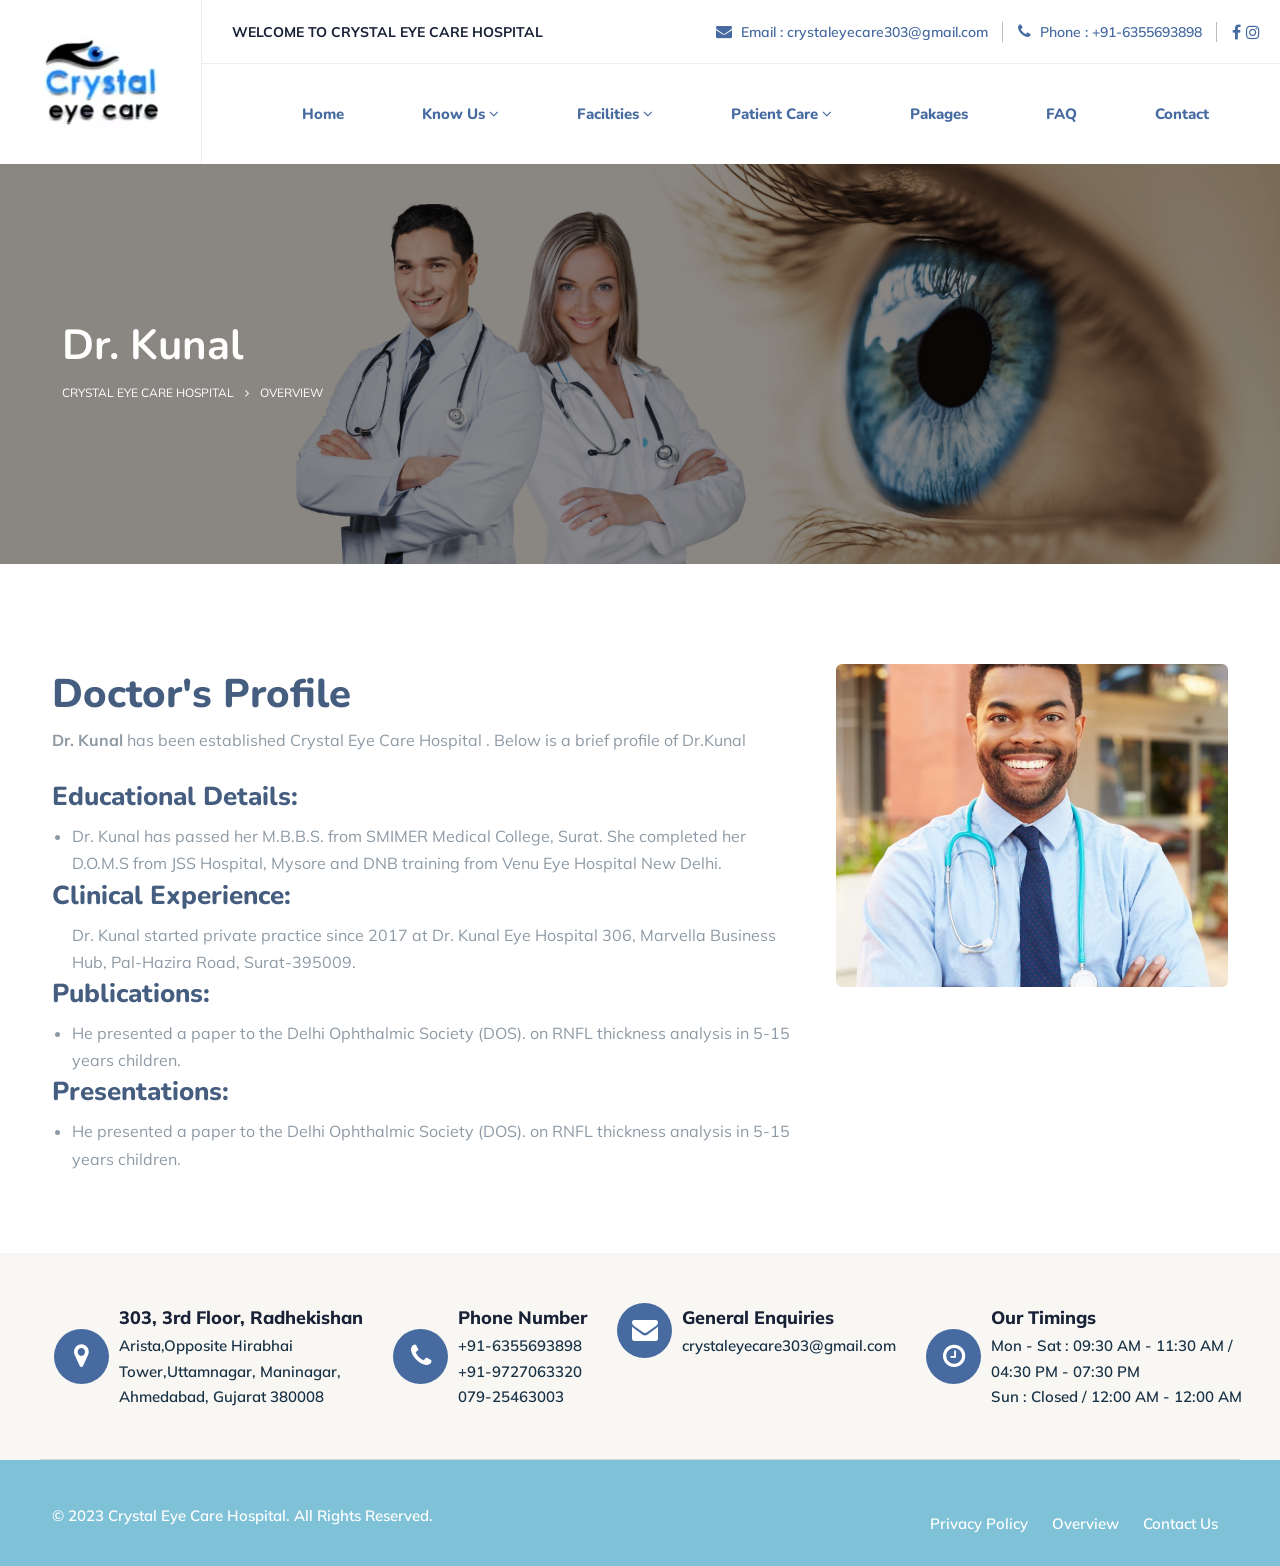
<file: overview.html>
<html class="no-js" lang="en">
    <head>
    <meta charset="utf-8">
    <meta http-equiv="x-ua-compatible" content="ie=edge">
    <title> Overview Crystal Eye Care Hospital                 Eye Hospital</title>
    <meta name="robots" content="noindex, follow">
    <link rel="canonical" href="https://risingretina.matrixpanel.in/overview.html" />
    <meta name="description" content="Dr.Nikita's Eye Hospital                 Clinic has been established by Dr.Nikita Patel                    . 2 Year Long Term Fellowship in “Diseases and Surgery of Retina and Vitreous, Uveitis and Intraocular Inflammation”">
    <meta name="keywords" content="Experienced eye care, Advanced technology, High-quality vision care, Friendly staff, Best Eye Hospital in Ahmedabad, Retina Specialist in Ahmedabad, Eye Care Hospital Ahmedabad."/>
    <meta name="viewport" content="width=device-width, initial-scale=1, shrink-to-fit=no">
    <!-- Favicon -->
       <link rel="shortcut icon" type="image/x-icon" href="images/logo.jpg">
    <!-- CSS
       ============================================ -->
    <!-- Bootstrap CSS -->
    <link rel="stylesheet" href="css/bootstrap.min.css">
    <!-- Fontawesome -->
    <!-- <link rel="stylesheet" href="css/fontawesome.css"> -->
    <link rel="stylesheet" href="https://cdnjs.cloudflare.com/ajax/libs/font-awesome/4.7.0/css/font-awesome.css" integrity="sha512-5A8nwdMOWrSz20fDsjczgUidUBR8liPYU+WymTZP1lmY9G6Oc7HlZv156XqnsgNUzTyMefFTcsFH/tnJE/+xBg==" crossorigin="anonymous" referrerpolicy="no-referrer" />
    <!-- Flaticon -->
    <link rel="stylesheet" href="css/flaticon.css">

    <!-- optico Icons -->
    <link rel="stylesheet" href="css/pbminfotech-base-icons.css">
    <!-- Themify Icons -->
    <link rel="stylesheet" href="css/themify-icons.css">
    <!-- Slick -->
    <link rel="stylesheet" href="css/swiper.min.css">
    <!-- Magnific -->
    <link rel="stylesheet" href="css/magnific-popup.css">
    <!-- AOS -->
    <link rel="stylesheet" href="css/aos.css">
    <!-- Shortcode CSS -->
    <link rel="stylesheet" href="css/shortcode.css">
    <!-- Base CSS -->
    <link rel="stylesheet" href="css/base.css">
    <!-- Style CSS -->
    <link rel="stylesheet" href="css/style.css">
    <!-- Responsive CSS -->
    <link rel="stylesheet" href="css/responsive.css">
    <!-- REVOLUTION STYLE SHEETS -->
    <link rel="stylesheet" type="text/css" href="revolution/rs6.css">

 </head>

 <style>
   .swiper-wrapper{
   height:auto;
   }

   .site-navigation ul.navigation > li > a {

   margin: 0px 39px;
   }

   .slide_one {
   max-width: 700px;
   margin: auto;
   }

   .site-navigation ul.navigation > li > a {

 margin: 0px 39px;
}
</style>

 <body data-aos-easing="ease" data-aos-duration="400" data-aos-delay="0">
    <!-- page wrapper -->
    <div class="page-wrapper">

       <!-- Header Main Area -->
        <!-- Header Main Area -->
        <header class="site-header header-style-1">
         <div class="site-header-menu">
            <div class="container-fuild">
               <div class="d-flex align-items-center justify-content-between">
                  <div class="site-branding">
                     <!-- Logo area -->
                     <h1 class="site-title">
                        <a href="index.html" rel="home">
                        <img class="logo-img" src="images/logo.png" alt="Cardioly Demo1" title="Cardioly Demo1">
                        </a>
                     </h1>
                  </div>
                  <div class="flex-grow-1">
                     <div class="pre-header">
                        <div class="container-fuild">
                           <div class="d-md-flex justify-content-between">
                              <div class="pbmit-pre-header-left">
                              
                                 <span class="pbmit-label active">   Welcome to  Crystal  Eye Care Hospital </span>
                                 <!-- <li class="slogan"></li> -->

                              </div>
                              <div class="pbmit-pre-header-right">
                                 <ul class="pbmit-contact-info d-flex align-items-center">
                                    <li>
                                       <a href="#"> <i class="fa fa-envelope" aria-hidden="true"></i> Email  : crystaleyecare303@gmail.com</a>
                                    </li>
                                    <li>
                                       <a href="tel:+91-6355693898"><i class="fa fa-phone" aria-hidden="true"></i> Phone : +91-6355693898 </a>                                   
                                    </li>
                                    <li>
                                       <ul class="pbmit-social-links d-flex align-items-center">
                                          <li class="pbmit-social-li pbmit-social-facebook">
                                             <a href="https://www.facebook.com/profile.php?id=100054410862900&mibextid=LQQJ4d" target="_blank">
                                             <i class="fa fa-facebook-f"></i>
                                             </a>
                                          </li>
                                          <li class="pbmit-social-li pbmit-social-twitter">
                                             <a href="https://www.instagram.com/dr.nikita_eye_hospital/?igshid=YmMyMTA2M2Y%3D" target="_blank">
                                             <i class="fa fa-instagram"></i>
                                             </a>
                                          </li>
                     
                                       </ul>
                                    </li>
                                 </ul>
                              </div>
                           </div>
                        </div>
                     </div>
                     <div class="site-header-menu-inner">
                        <div class="container-fuild">
                           <div class="row">
                              <div class="col-md-12">
                                 <div class="d-flex justify-content-end">
                                    <div class="site-navigation ml-auto">
                                       <nav class="main-menu navbar-expand-xl navbar-light">
                                          <div class="navbar-header">
                                            
                                             <button class="navbar-toggler" type="button" data-bs-toggle="collapse" data-bs-target="#navbarSupportedContent" aria-controls="navbarSupportedContent" aria-expanded="false" aria-label="Toggle navigation">
                                          
                                                <i class="fa fa-bars"></i>
                                             </button>
                                          </div>

                                          <div class="collapse navbar-collapse clearfix" id="navbarSupportedContent">
                                             <ul class="navigation clearfix">
                                                <li class="dropdown"><a href="index.html">Home</a></li>
                                                <li class="dropdown">
                                                   <a href="#">Know Us <i class="fa fa-angle-down" aria-hidden="true"></i></a>
                                                   <ul>
                                                      <li><a href="overview.html">Overview</a></li>
                                                      <li><a href="infrastructure.html">Our Infrastructure</a></li>
                                                      <li><a href="technology.html">Our Technology</a></li>
                                                      <li><a href="about.html">About Us</a></li>
                                                   </ul>
                                                   <span class="righticon"><i class="fa fa-angle-down"></i></span>
                                                </li>
                                                <li class="dropdown">
                                                   <a href="#">Facilities <i class="fa fa-angle-down" aria-hidden="true"></i></a>
                                                   <ul>
                                                      <li><a href="#">Cashless Facility</a></li>
                                                      <li><a href="#">Complementory Conveyance</a></li>
                                                      <li><a href="#">Awareness Program</a></li>
                                                   </ul>
                                                   <span class="righticon"><i class="fa fa-angle-down"></i></span>
                                                </li>

                                     
                                                <li class="dropdown">
                                                   <a href="#">Patient Care <i class="fa fa-angle-down" aria-hidden="true"></i></a>
                                                   <ul>
                                                      <li><a href="#">Cataract Surgery</a></li>
                                                      <li><a href="#">Lasik</a></li>
                                                   </ul>
                                                   <span class="righticon"><i class="fa fa-angle-down"></i></span>
                                                </li>

                                                <li class="dropdown"><a href="#">Pakages</a></li>
                                                <li class="dropdown"><a href="#">FAQ</a></li>
                                                <li class="dropdown"><a href="#">Contact</a></li>
                                             </ul>
                                          </div>

                                       </nav>
                                    </div>
                                    
                                    <div class="pbmit-right-box">
                                       <!-- <div class="pbmit-header-search-btn">
                                          <a href="#"><i class="fa fa-search" aria-hidden="true"></i></a>
                                          </div> -->
                                       <!-- <div class="menu-right-box d-flex align-items-center">
                                          <div class="pbmit-header-button">
                                             <a href="inquiry.php" class="pbmit-btn">Appointment</a>
                                          </div>
                                       </div> -->
                                    </div>
                                 </div>
                              </div>
                           </div>
                        </div>
                     </div>
                  </div>
               </div>
            </div>
         </div>
      </header>
   </div>



   <div class="pbmit-title-bar-wrapper position-relative">
      <div class="img-cover">
         <img src="images/bg/overview.png" alt="" class="w-100 d-none d-sm-block" srcset="">
         <img src="images/bg/overview-mob.png" alt="" class="w-100 d-block d-sm-none" srcset="">
      </div>
      <div class="container banner-container">
         <div class="pbmit-title-bar-content">
            <div class="pbmit-title-bar-content-inner">
               <div class="pbmit-tbar">
                  <div class="pbmit-tbar-inner container">
                     <h1 class="pbmit-tbar-title">Dr. Kunal</h1>
            
                  </div>
               </div>
               <div class="pbmit-breadcrumb">
                  <div class="pbmit-breadcrumb-inner">
                     <span><a title="" href="/" class="home"><span>Crystal Eye Care Hospital     </span></a></span>
                     <span class="sep"><i class="fa fa-angle-right" aria-hidden="true"></i></span>
                     <span><span class="post-root post post-post current-item">Overview</span></span>
                  </div>
               </div>
            </div>
         </div>
      </div>
   </div>

      <!-- <div class="pbmit-title-bar-wrapper position-relative">
         <div class="img-cover">
            <img src="images/bg/overview.png" alt="" class="w-100 d-none d-sm-block" srcset="">
            <img src="images/bg/overview-mob.png" alt="" class="w-100 d-block d-sm-none" srcset="">
         </div>
        <div class="container banner-container">
         <div class="pbmit-title-bar-content">
            <div class="pbmit-title-bar-content-inner">
               <div class="pbmit-tbar">
                  <div class="pbmit-tbar-inner container">
                     <h1 class="pbmit-tbar-title"> Transforming Vision Health <br/> at Dr.Nikita's Eye Hospital                </h1>
                  </div>
               </div>
               <div class="pbmit-breadcrumb">
                  <div class="pbmit-breadcrumb-inner">
                     <span><a title="" href="/" class="home"><span>Dr.Nikita's Eye Hospital                 Clinic</span></a></span>
                     <span class="sep"><i class="fa fa-angle-right" aria-hidden="true"></i></span>
                     <span><span class="post-root post post-post current-item">Overview</span></span>
                  </div>
               </div>
            </div>
         </div>
        </div>
     </div> -->


     <!-- <div id="carouselExampleCaptions" class="carousel slide" data-bs-ride="carousel">
      <div class="carousel-indicators">
        <button type="button" data-bs-target="#carouselExampleCaptions" data-bs-slide-to="0" class="active" aria-current="true" aria-label="Slide 1"></button>
        <button type="button" data-bs-target="#carouselExampleCaptions" data-bs-slide-to="1" aria-label="Slide 2"></button>
        <button type="button" data-bs-target="#carouselExampleCaptions" data-bs-slide-to="2" aria-label="Slide 3"></button>
      </div>
      <div class="carousel-inner">
        <div class="carousel-item active" >

         <div class="pbmit-title-bar-wrapper position-relative">
            <div class="img-cover">
               <img src="images/bg/overviewslideone.jpg" alt="" class="w-100 d-none d-sm-block" srcset="">
               <img src="images/bg/overslideonemob.jpg" alt="" class="w-100 d-block d-sm-none" srcset="">
            </div>
           <div class="container banner-container">
            <div class="pbmit-title-bar-content">
               <div class="pbmit-title-bar-content-inner">
                  <div class="pbmit-tbar">
                     <div class="pbmit-tbar-inner container">
                        <h1 class="pbmit-tbar-title"> Transforming Vision Health <br/> at Crystal Eye Care Hospital                  </h1>
                     </div>
                  </div>
                  <div class="pbmit-breadcrumb">
                     <div class="pbmit-breadcrumb-inner">
                        <span><a title="" href="/" class="home"><span>Crystal Eye Care Hospital     </span></a></span>
                        <span class="sep"><i class="fa fa-angle-right" aria-hidden="true"></i></span>
                        <span><span class="post-root post post-post current-item">Overview</span></span>
                     </div>
                  </div>
               </div>
            </div>
           </div>
        </div>

   
          
        </div>
        <div class="carousel-item" >

         <div class="pbmit-title-bar-wrapper position-relative">
            <div class="img-cover">
               <img src="images/bg/overslidetwo.jpg" alt="" class="w-100 d-none d-sm-block" srcset="">
               <img src="images/bg/overslidetwomob.jpg" alt="" class="w-100 d-block d-sm-none" srcset="">
            </div>
           <div class="container banner-container">
            <div class="pbmit-title-bar-content">
               <div class="pbmit-title-bar-content-inner">
                  <div class="pbmit-tbar">
                     <div class="pbmit-tbar-inner container">
                        <h1 class="pbmit-tbar-title"> Transforming Vision Health <br/> at Crystal Eye Care Hospital                  </h1>
                     </div>
                  </div>
                  <div class="pbmit-breadcrumb">
                     <div class="pbmit-breadcrumb-inner">
                        <span><a title="" href="/" class="home"><span>Crystal Eye Care Hospital </span></a></span>
                        <span class="sep"><i class="fa fa-angle-right" aria-hidden="true"></i></span>
                        <span><span class="post-root post post-post current-item">Overview</span></span>
                     </div>
                  </div>
               </div>
            </div>
           </div>
        </div>

        </div>
        <div class="carousel-item">

         <div class="pbmit-title-bar-wrapper position-relative">
            <div class="img-cover">
               <img src="images/bg/homepage.jpg" alt="" class="w-100 d-none d-sm-block" srcset="">
              
            </div>
           <div class="container banner-container">
            <div class="pbmit-title-bar-content">
               <div class="pbmit-title-bar-content-inner">
                  <div class="pbmit-tbar">
                     <div class="pbmit-tbar-inner container">
                        <h1 class="pbmit-tbar-title"> Transforming Vision Health <br/> at  Crystal Eye Care Hospital                </h1>
                     </div>
                  </div>
                  <div class="pbmit-breadcrumb">
                     <div class="pbmit-breadcrumb-inner">
                        <span><a title="" href="/" class="home"><span>Crystal Eye Care Hospital</span></a></span>
                        <span class="sep"><i class="fa fa-angle-right" aria-hidden="true"></i></span>
                        <span><span class="post-root post post-post current-item">Overview</span></span>
                     </div>
                  </div>
               </div>
            </div>
           </div>
        </div>

        </div>
      </div>
 
    </div> -->

       <!-- Header Main Area End Here -->

       <!-- Page Content -->
       <div class="page-content">

 

          <!-- About Start -->
          <section class="section-lg about-section-home1">
             <div class="container">
                <div class="row g-0">
                   <div class="col-md-12 col-xl-8">
                      <div class="about-left-section">
                         <!-- <div class="pbmit-heading-subheading text-left">
                            <h4 class="pbmit-subtitle">Who We Are</h4>
                            <h2 class="pbmit-title">Few Reason Why You Should Choose Us</h2>
                         </div> -->
                         <!-- <div class="about-heading-title">
                            The Heart care Heart Hospital have latest &amp; best Treatments.
                         </div> -->
                         <div class="pbmit-short-description">
                           <h2>Doctor's Profile</h2>
                           <p>	
                              <b>                Dr. Kunal</b> has been established Crystal Eye Care Hospital                    .
                              Below is a brief profile of Dr.Kunal </p>
                           <p>	
                      
                        </div>
                         <div class="pbmit-short-description">
                           <h3>Educational Details:</h3>
                   
                              <ul style="list-style: disc;padding-left:20px;">
                                 <li> Dr. Kunal has passed her M.B.B.S. from SMIMER Medical College, Surat. She completed her D.O.M.S from JSS Hospital, Mysore and DNB training from Venu Eye Hospital New Delhi.</li>

                              </ul>
                        </div>
                         <div class="pbmit-short-description">
                           <h3>Clinical Experience:</h3>
                   
                              <ul style="list-style: disc;padding-left:20px;">
                                 Dr. Kunal started private practice since 2017 at Dr. Kunal Eye Hospital 306, Marvella Business Hub, Pal-Hazira Road, Surat-395009.


                              </ul>
                        </div>
                         <div class="pbmit-short-description">
                           <h3>Publications:</h3>
                   
                              <ul style="list-style: disc;padding-left:20px;">
                                 <li> He presented a paper to the Delhi Ophthalmic Society (DOS). on RNFL thickness analysis in 5-15 years children.</li>


                              </ul>
                        </div>
                         <!-- <div class="pbmit-short-description">
                           <h3>Research Experience :</h3>
                   
                              <ul style="list-style: disc;padding-left:20px;">
                                 <li>The Chief Investigator in a Phase 3 clinical trial from Intas Biopharmaceuticals</li>
                                 <li>Has conducted various clinical trials of phase 2, 3 and 4 from various multinational giants like Novartis, Pfizer and Santen</li>

                              </ul>
                        </div> -->
                         <div class="pbmit-short-description">
                           <h3>Presentations:</h3>
                   
                              <ul style="list-style: disc;padding-left:20px;">
                                 <li> He presented a paper to the Delhi Ophthalmic Society (DOS). on RNFL thickness analysis in 5-15 years children.</li>

                              </ul>
                        </div>

                        
                         <!-- <div class="left-last-section">
                            <div class="row">
                               <div class="col-md-6">
                                  <div class="pbminfotech-ele-fid-style-5">
                                     <div class="pbmit-fld-contents d-flex">
                                        <div class="pbmit-sbox-icon-wrapper">
                         
                                           <i class="fa-solid fa-heart"></i>
                                        </div>
                                        <div class="pbmit-fld-content-wrap">
                                           <h4 class="pbmit-fid-inner">
                                              <span class="pbmit-number-rotate" data-appear-animation="animateDigits" data-from="0" data-to="870" data-interval="5" data-before="" data-before-style="" data-after="" data-after-style="">0</span><span class="pbmit-fid-sub"><sup>+</sup></span>
                                           </h4>
                                           <span class="pbmit-fid-title">Satisfied Patients</span>
                                        </div>
                                     </div>
                                  </div>
                               </div>
                               <div class="col-md-6">
                                  <ul class="list-group list-group-borderless">
                                     <li class="list-group-item">
                                        <i class="pbmit-base-icon-ok-1"></i> Suspe ndisse suscipit sagtis.
                                     </li>
                                     <li class="list-group-item">
                                        <i class="pbmit-base-icon-ok-1"></i> Entum estibulum dignissim.
                                     </li>
                                     <li class="list-group-item">
                                        <i class="pbmit-base-icon-ok-1"></i> If you are going to passage.
                                     </li>
                                     <li class="list-group-item">
                                        <i class="pbmit-base-icon-ok-1"></i> Entum estibulum dignissim.
                                     </li>
                                  </ul>
                               </div>
                            </div>
                         </div> -->
                      </div>
                   </div>
                   <div class="col-md-12 col-xl-4">
                      <div class="about-img-section">
                         <div class="row g-0">
                            <div class="col-md-12">
                              
                               <div class="about-img-one">
                                  <img src="images/team/team-02.jpg" class="img-fluid w-100" alt="">
                               </div>
                            </div>
                            <!-- <div class="col-md-4">
                               <div class="about-img-second">
                                  <img src="images/img-03.jpg" class="img-fluid w-100" alt="">
                                  <div class="pbminfotech-ele-fid-style-4">
                                     <div class="pbmit-fld-contents">
                                        <div class="pbmit-fid-wrap">
                                           <h4 class="pbmit-fid-inner">
                                              <span class="pbmit-number-rotate" data-appear-animation="animateDigits" data-from="0" data-to="1500" data-interval="5" data-before="" data-before-style="" data-after="" data-after-style="">0</span><span class="pbmit-fid-sub"><sup>+</sup></span>
                                           </h4>
                                           <span class="pbmit-fid-title">Patient/Year</span>
                                        </div>
                                     </div>
                                  </div> 
                                  <div class="about-icon-section d-flex align-items-center justify-content-center">
                                    <i class="fa fa-eye"></i>
                                   
                                  </div>
                               </div>
                            </div> -->
                         </div>
                      </div>
                   </div>
                </div>
             </div>
          </section>
          <!-- About End --> 

          <!-- <div class="bg-color-section-home1"></div> -->

          <!-- Service Start --> 
          <!-- <section class="service-section-home1">
             <div class="container">
                <div class="pbmit-heading-subheading text-center">
                   <h4 class="pbmit-subtitle">What We Have</h4>
                   <h2 class="pbmit-title">Heart Care based Solutions</h2>
                </div>
                <div class="row">
                   <div class="col-md-6 col-lg-3">
                      <article class="pbmit-service-style-3">
                         <div class="pbminfotech-post-item">
                            <div class="pbmit-featured-wrapper">
                               <img src="images/services/service-01.jpg" class="img-fluid" alt="">
                            </div>
                            <div class="pbminfotech-box-content">
                               <div class="pbmit-service-icon-wrapper">
                                  <i class="pbmit-cardioly-icon-doctor"></i>		
                               </div>
                               <div class="pbminfotech-box-content-inner">
                                  <div class="pbmit-service-cat">
                                     <a href="#" rel="tag">Surgery</a>
                                  </div>
                                  <h3 class="pbmit-service-title">
                                     <a href="service-details.html">Heart Surgery</a>
                                  </h3>
                                  <div class="pbmit-service-btn">
                                     <a class="pbmit-service-btn-a" href="service-details.html"><span>Read More</span></a>
                                  </div>
                               </div>
                            </div>
                         </div>
                      </article>
                   </div>
                   <div class="col-md-6 col-lg-3">
                      <article class="pbmit-service-style-3">
                         <div class="pbminfotech-post-item">
                            <div class="pbmit-featured-wrapper">
                               <img src="images/services/service-02.jpg" class="img-fluid" alt="">
                            </div>
                            <div class="pbminfotech-box-content">
                               <div class="pbmit-service-icon-wrapper">
                                  <i class="pbmit-cardioly-icon-ekg-monitor"></i>		
                               </div>
                               <div class="pbminfotech-box-content-inner">
                                  <div class="pbmit-service-cat">
                                     <a href="#" rel="tag">Saving Lives</a>
                                  </div>
                                  <h3 class="pbmit-service-title">
                                     <a href="service-details.html">Valve Diseases</a>
                                  </h3>
                                  <div class="pbmit-service-btn">
                                     <a class="pbmit-service-btn-a" href="service-details.html">
                                        <span>Read More</span>
                                     </a>
                                  </div>
                               </div>
                            </div>
                         </div>
                      </article>
                   </div>
                   <div class="col-md-6 col-lg-3">
                      <article class="pbmit-service-style-3">
                         <div class="pbminfotech-post-item">
                            <div class="pbmit-featured-wrapper">
                               <img src="images/services/service-03.jpg" class="img-fluid" alt="">
                            </div>
                            <div class="pbminfotech-box-content">
                               <div class="pbmit-service-icon-wrapper">
                                  <i class="pbmit-cardioly-icon-heart-rate"></i>		
                               </div>
                               <div class="pbminfotech-box-content-inner">
                                  <div class="pbmit-service-cat">
                                     <a href="#" rel="tag">Great Care</a>
                                  </div>
                                  <h3 class="pbmit-service-title">
                                     <a href="service-details.html">Children’s</a>
                                  </h3>
                                  <div class="pbmit-service-btn">
                                     <a class="pbmit-service-btn-a" href="service-details.html">
                                        <span>Read More</span>
                                     </a>
                                  </div>
                               </div>
                            </div>
                         </div>
                      </article>
                   </div>
                   <div class="col-md-6 col-lg-3">
                      <article class="pbmit-service-style-3">
                         <div class="pbminfotech-post-item">
                            <div class="pbmit-featured-wrapper">
                               <img src="images/services/service-04.jpg" class="img-fluid" alt="">
                            </div>
                            <div class="pbminfotech-box-content">
                               <div class="pbmit-service-icon-wrapper">
                                  <i class="pbmit-cardioly-icon-checkup"></i>		
                               </div>
                               <div class="pbminfotech-box-content-inner">
                                  <div class="pbmit-service-cat">
                                     <a href="#" rel="tag">Better Life</a>
                                  </div>
                                  <h3 class="pbmit-service-title">
                                     <a href="service-details.html">Heart Transplant</a>
                                  </h3>
                                  <div class="pbmit-service-btn">
                                     <a class="pbmit-service-btn-a" href="service-details.html">
                                        <span>Read More</span>
                                     </a>
                                  </div>
                               </div>
                            </div>
                         </div>
                      </article>
                   </div>
                </div>
             </div>
          </section> -->
          <!-- Service End -->

          <!-- Offer Start -->
          <!-- <section class="offer-section-home1">
             <div class="container">
                <div class="row align-items-center">
                   <div class="col-md-12 col-xl-6">
                      <div class="offer-left-section">
                         <div class="pbmit-heading-subheading text-left">
                            <h4 class="pbmit-subtitle">What We Offer</h4>
                            <h2 class="pbmit-title">What Can Offer for You</h2>
                         </div>                
                         <p>We are seamlessly merge two key components – friendly nature and latest Treatments machine. We are uniquely deploy cross-team benefits with wireless testing procedures.</p>
                         <div class="offer-ihbox-section">
                            <div class="row g-0">
                               <div class="col-md-6">
                                  <div class="pbmit-ihbox-style-6">
                                     <div class="d-flex">
                                        <div class="pbmit-ihbox-icon">
                                           <div class="pbmit-ihbox-icon-wrapper pbmit-ihbox-icon-type-image">
                                              <img src="images/icon/author-01.jpg" class="img-fluid" alt="Dr. Richard Nixon">
                                           </div>
                                        </div>
                                        <div class="pbmit-ihbox-contents">
                                           <h2 class="pbmit-element-title">Dr. Richard Nixon</h2>
                                           <div class="pbmit-heading-desc">CEO &amp; Founder</div>
                                        </div>
                                     </div>
                                  </div>
                               </div>
                               <div class="col-md-6">
                                  <div class="offer-signechar-section">
                                     <img src="images/signechar-02.png" class="img-fluid" alt="">
                                  </div>
                               </div>
                            </div>
                         </div>
                         <a href="our-plans.html">
                            <i class="pbmit-base-icon-angle-right"></i>
                            <span class="button-text-section">Readmore</span>                             
                         </a>
                      </div>
                   </div>
                   <div class="col-md-12 col-xl-6">
                      <div class="accordion accordion-style-1" id="accordionExample">
                         <div class="accordion-item">
                            <h2 class="accordion-header" id="headingOne">
                               <button class="accordion-button" type="button" data-bs-toggle="collapse" data-bs-target="#collapseOne" aria-expanded="true" aria-controls="collapseOne">
                                  01. Have you need an expert medical team in house?
                               </button>
                            </h2>
                            <div id="collapseOne" class="accordion-collapse collapse show" aria-labelledby="headingOne" data-bs-parent="#accordionExample">
                               <div class="accordion-body">
                               <div class="row align-items-center">
                                  <div class="col-md-6">
                                     <p class="accordion-decs">Heart care and specialist doctors in the hospital. They are carefully and easily manage heart surgey.</p>
                                  </div>
                                  <div class="col-md-6">
                                     <ul>
                                        <li>The extinction of plant and</li>
                                        <li>animal species is endangering</li>
                                        <li>the functioning of ecosystems</li>
                                     </ul>
                                  </div>
                               </div>
                               </div>
                            </div>
                         </div>
                         <div class="accordion-item">
                            <h2 class="accordion-header" id="headingTwo">
                               <button class="accordion-button collapsed" type="button" data-bs-toggle="collapse" data-bs-target="#collapseTwo" aria-expanded="false" aria-controls="collapseTwo">
                               02. The medical Experts carefully Transplant the Heart
                               </button>
                            </h2>
                            <div id="collapseTwo" class="accordion-collapse collapse" aria-labelledby="headingTwo" data-bs-parent="#accordionExample">
                               <div class="accordion-body">
                               <div class="row d-flex align-items-center accordion-content-inner">
                                  <div class="col-md-6">
                                     <p class="accordion-decs">Heart care and specialist doctors in the hospital. They are carefully and easily manage heart surgey.</p>
                                  </div>
                                  <div class="col-md-6">
                                     <ul>
                                        <li>The extinction of plant and</li>
                                        <li>animal species is endangering</li>
                                        <li>the functioning of ecosystems</li>
                                     </ul>
                                  </div>
                               </div>
                               </div>
                            </div>
                         </div>
                         <div class="accordion-item">
                            <h2 class="accordion-header" id="headingThree">
                               <button class="accordion-button collapsed" type="button" data-bs-toggle="collapse" data-bs-target="#collapseThree" aria-expanded="false" aria-controls="collapseThree">
                               03. Experience in When to repair the mitral valve.
                               </button>
                            </h2>
                            <div id="collapseThree" class="accordion-collapse collapse" aria-labelledby="headingThree" data-bs-parent="#accordionExample">
                               <div class="accordion-body">
                               <div class="row align-items-center">
                                  <div class="col-md-6">
                                     <p class="accordion-decs">Heart care and specialist doctors in the hospital. They are carefully and easily manage heart surgey.</p>
                                  </div>
                                  <div class="col-md-6">
                                     <ul>
                                        <li>The extinction of plant and</li>
                                        <li>animal species is endangering</li>
                                        <li>the functioning of ecosystems</li>
                                     </ul>
                                  </div>
                               </div>
                               </div>
                            </div>
                         </div>
                      </div>
                   </div>
                </div>
             </div>
          </section> -->
          <!-- Offer End --> 

          <!-- Testimonial Start --> 
          <!-- <section class="testimonial-section-home1">
             <div class="container">
                <div class="row g-0">
                   <div class="col-md-2 col-xl-5"></div>
                   <div class="col-md-10 col-xl-7">
                      <div class="swiper-slider pbmit-element-viewtype-carousel-1 swiper-initialized swiper-horizontal swiper-pointer-events" data-autoplay="false" data-dots="true" data-arrows="false" data-columns="1" data-margin="" data-effect="slide">
                         <div class="swiper-wrapper" id="swiper-wrapper-66425486320aeb1b" aria-live="polite" style="transform: translate3d(0px, 0px, 0px);">
                            <div class="swiper-slide swiper-slide-active" role="group" aria-label="1 / 3" style="width: 641px; margin-right: 30px;">

                               <article class="pbmit-testimonial-style-2">
                                  <div class="pbminfotech-post-item">
                                     <div class="pbminfotech-box-content d-md-flex">
                                        <div class="pbminfotech-box-img">
                                           <div class="pbmit-featured-wrapper">
                                              <img src="images/testimonial/testimonial-01.jpg" class="img-fluid" alt="">
                                           </div>
                                           <div class="pbminfotech-box-star-ratings">
                                              <i class="pbmit-base-icon-star pbmit-active"></i>
                                              <i class="pbmit-base-icon-star pbmit-active"></i>
                                              <i class="pbmit-base-icon-star pbmit-active"></i>
                                              <i class="pbmit-base-icon-star pbmit-active"></i>
                                              <i class="pbmit-base-icon-star"></i>
                                           </div>
                                        </div>
                                        <div class="pbminfotech-box-desc">
                                           <blockquote class="pbminfotech-testimonial-text">
                                              <p>The Heart hospital specialist doctor were manage my heart surgery and the surgery went well and I was able to go with my life within just few weeks. This guys gave the great care of my heart. Thank you!</p>
                                           </blockquote>
                                           <div class="pbminfotech-box-author d-flex align-items-center">
                                              <h3 class="pbminfotech-box-title">Roma Charles</h3>
                                              <div class="pbminfotech-testimonial-detail">Heart blockage</div>
                                           </div>
                                        </div>
                                     </div>
                                  </div>
                               </article>
                            </div>
                            <div class="swiper-slide swiper-slide-next" role="group" aria-label="2 / 3" style="width: 641px; margin-right: 30px;">
            
                               <article class="pbmit-testimonial-style-2">
                                  <div class="pbminfotech-post-item">
                                     <div class="pbminfotech-box-content d-md-flex">
                                        <div class="pbminfotech-box-img">
                                           <div class="pbmit-featured-wrapper">
                                              <img src="images/testimonial/testimonial-02.jpg" class="img-fluid" alt="">
                                           </div>
                                           <div class="pbminfotech-box-star-ratings">
                                              <i class="pbmit-base-icon-star pbmit-active"></i>
                                              <i class="pbmit-base-icon-star pbmit-active"></i>
                                              <i class="pbmit-base-icon-star pbmit-active"></i>
                                              <i class="pbmit-base-icon-star pbmit-active"></i>
                                              <i class="pbmit-base-icon-star pbmit-active"></i>
                                           </div>
                                        </div>
                                        <div class="pbminfotech-box-desc">
                                           <blockquote class="pbminfotech-testimonial-text">
                                              <p>The Heart care hospital specialist doctor were manage my heart surgery and the my surgery went well and I was able to go on with my life within just few weeks. This guys gave the great care of my heart. Thank you!</p>
                                           </blockquote>
                                           <div class="pbminfotech-box-author d-flex align-items-center">
                                              <h3 class="pbminfotech-box-title">Emmy Barton</h3>
                                              <div class="pbminfotech-testimonial-detail">Valve Repair</div>
                                           </div>
                                        </div>
                                     </div>
                                  </div>
                               </article>
                            </div>
                            <div class="swiper-slide" role="group" aria-label="3 / 3" style="width: 641px; margin-right: 30px;">
                          
                               <article class="pbmit-testimonial-style-2">
                                  <div class="pbminfotech-post-item">
                                     <div class="pbminfotech-box-content d-md-flex">
                                        <div class="pbminfotech-box-img">
                                           <div class="pbmit-featured-wrapper">
                                              <img src="images/testimonial/testimonial-03.jpg" class="img-fluid" alt="">
                                           </div>
                                           <div class="pbminfotech-box-star-ratings">
                                              <i class="pbmit-base-icon-star pbmit-active"></i>
                                              <i class="pbmit-base-icon-star pbmit-active"></i>
                                              <i class="pbmit-base-icon-star pbmit-active"></i>
                                              <i class="pbmit-base-icon-star pbmit-active"></i>
                                              <i class="pbmit-base-icon-star pbmit-active"></i>
                                           </div>
                                        </div>
                                        <div class="pbminfotech-box-desc">
                                           <blockquote class="pbminfotech-testimonial-text">
                                              <p>The Heart care hospital specialist doctor were manage my heart surgery and the my surgery went well and I was able to go on with my life within just few weeks. This guys gave the great care of my heart. Thank you!</p>
                                           </blockquote>
                                           <div class="pbminfotech-box-author d-flex align-items-center">
                                              <h3 class="pbminfotech-box-title">Angle Rusconi</h3>
                                              <div class="pbminfotech-testimonial-detail">Heart implant</div>
                                           </div>
                                        </div>
                                     </div>
                                  </div>
                               </article>
                            </div>
                         </div>
                      <div class="swiper-pagination swiper-pagination-clickable swiper-pagination-bullets swiper-pagination-horizontal"><span class="swiper-pagination-bullet swiper-pagination-bullet-active" tabindex="0" role="button" aria-label="Go to slide 1" aria-current="true"></span><span class="swiper-pagination-bullet" tabindex="0" role="button" aria-label="Go to slide 2"></span><span class="swiper-pagination-bullet" tabindex="0" role="button" aria-label="Go to slide 3"></span></div><span class="swiper-notification" aria-live="assertive" aria-atomic="true"></span></div>
                   </div>
                </div>
             </div>
          </section> -->
          <!-- Testimonial End -->

          <!-- team Start -->
          <!-- <section class="section-lg">
             <div class="container">
                <div class="pbmit-heading-subheading text-center">
                   <h4 class="pbmit-subtitle">Expert Doctor</h4>
                   <h2 class="pbmit-title">Meet the Specialist Team</h2>
                   <div class="mt-2">
                      If you have been diagnosed or suspect a heart condition our team of cardiologist<br> are available to help at several convenient locations.
                   </div>
                </div>
                <div class="row">
                   <div class="col-md-4">
                      <article class="pbmit-team-style-1">
                         <div class="pbminfotech-post-item">
                            <div class="pbminfotech-team-image-box">
                               <div class="pbmit-featured-wrapper">
                                  <img src="images/team/team-01.jpg" class="img-fluid" alt="">
                               </div>
                            </div>
                            <div class="pbminfotech-box-content">
                               <div class="pbminfotech-box-content-inner">
                                  <div class="pbminfotech-box-team-position">
                                     <div class="pbminfotech-box-team-position">Cardiologist</div>
                                  </div>
                                  <h3 class="pbmit-team-title">
                                     <a href="team-member-details.html">Dr. Anna Willey</a>
                                  </h3>
                               </div>
                               <div class="pbminfotech-box-social-links">
                                  <i class="pbmit-base-icon-share d-none"></i>
                                  <ul class="pbmit-social-links pbmit-team-social-links">
                                     <li class="pbmit-social-li pbmit-social-facebook">
                                        <a href="#" title="Facebook" target="_blank">
                                           <span><i class="pbmit-base-icon-facebook-squared"></i></span>
                                        </a>
                                     </li>
                                     <li class="pbmit-social-li pbmit-social-twitter">
                                        <a href="#" title="Twitter" target="_blank">
                                           <span><i class="pbmit-base-icon-twitter"></i></span>
                                        </a>
                                     </li>
                                     <li class="pbmit-social-li pbmit-social-instagram">
                                        <a href="#" title="Instagram" target="_blank">
                                           <span><i class="pbmit-base-icon-instagram"></i></span>
                                        </a>
                                     </li>
                                  </ul>
                               </div>
                            </div>
                         </div>
                      </article>
                   </div>
                   <div class="col-md-4">
                      <article class="pbmit-team-style-1">
                         <div class="pbminfotech-post-item">
                            <div class="pbminfotech-team-image-box">
                               <div class="pbmit-featured-wrapper">
                                  <img src="images/team/team-02.jpg" class="img-fluid" alt="">
                               </div>
                            </div>
                            <div class="pbminfotech-box-content">
                               <div class="pbminfotech-box-content-inner">
                                  <div class="pbminfotech-box-team-position">
                                     <div class="pbminfotech-box-team-position">Assistant Surgeon</div>
                                  </div>
                                  <h3 class="pbmit-team-title">
                                     <a href="team-member-details.html">Dr. Edward Berry</a>
                                  </h3>
                               </div>
                               <div class="pbminfotech-box-social-links">
                                  <i class="pbmit-base-icon-share d-none"></i>
                                  <ul class="pbmit-social-links pbmit-team-social-links">
                                     <li class="pbmit-social-li pbmit-social-facebook">
                                        <a href="#" title="Facebook" target="_blank">
                                           <span><i class="pbmit-base-icon-facebook-squared"></i></span>
                                        </a>
                                     </li>
                                     <li class="pbmit-social-li pbmit-social-twitter">
                                        <a href="#" title="Twitter" target="_blank">
                                           <span><i class="pbmit-base-icon-twitter"></i></span>
                                        </a>
                                     </li>
                                     <li class="pbmit-social-li pbmit-social-instagram">
                                        <a href="#" title="Instagram" target="_blank">
                                           <span><i class="pbmit-base-icon-instagram"></i></span>
                                        </a>
                                     </li>
                                  </ul>
                               </div>
                            </div>
                         </div>
                      </article>
                   </div>
                   <div class="col-md-4">
                      <article class="pbmit-team-style-1">
                         <div class="pbminfotech-post-item">
                            <div class="pbminfotech-team-image-box">
                               <div class="pbmit-featured-wrapper">
                                  <img src="images/team/team-03.jpg" class="img-fluid" alt="">
                               </div>
                            </div>
                            <div class="pbminfotech-box-content">
                               <div class="pbminfotech-box-content-inner">
                                  <div class="pbminfotech-box-team-position">
                                     <div class="pbminfotech-box-team-position">Medical Specialist</div>
                                  </div>
                                  <h3 class="pbmit-team-title">
                                     <a href="team-member-details.html">Dr. Eliza William</a>
                                  </h3>
                               </div>
                               <div class="pbminfotech-box-social-links">
                                  <i class="pbmit-base-icon-share d-none"></i>
                                  <ul class="pbmit-social-links pbmit-team-social-links">
                                     <li class="pbmit-social-li pbmit-social-facebook">
                                        <a href="#" title="Facebook" target="_blank">
                                           <span><i class="pbmit-base-icon-facebook-squared"></i></span>
                                        </a>
                                     </li>
                                     <li class="pbmit-social-li pbmit-social-twitter">
                                        <a href="#" title="Twitter" target="_blank">
                                           <span><i class="pbmit-base-icon-twitter"></i></span>
                                        </a>
                                     </li>
                                     <li class="pbmit-social-li pbmit-social-instagram">
                                        <a href="#" title="Instagram" target="_blank">
                                           <span><i class="pbmit-base-icon-instagram"></i></span>
                                        </a>
                                     </li>
                                  </ul>
                               </div>
                            </div>
                         </div>
                      </article>
                   </div>
                </div> 
             </div>
          </section> -->
          <!-- team End -->

          <!-- Client Start -->
          <!-- <section class="client-section-home1">
             <div class="container">
                <div class="row">
                   <div class="col-md-2">
                      <article class="pbmit-client-style-1">
                         <div class="pbmit-client-wrapper pbmit-client-with-hover-img">
                            <h4 class="pbmit-hide">client 6</h4>
                            <div class="pbmit-client-hover-img">
                               <img src="images/client/client-02.png" class="img-fluid" alt="">
                            </div>
                            <div class="pbmit-featured-wrapper">
                               <img src="images/client/client-light-02.png" class="img-fluid" alt="">
                            </div>
                         </div>
                      </article>
                   </div>
                   <div class="col-md-2">
                      <article class="pbmit-client-style-1">
                         <div class="pbmit-client-wrapper pbmit-client-with-hover-img">
                            <h4 class="pbmit-hide">client 5</h4>
                            <div class="pbmit-client-hover-img">
                               <img src="images/client/client-06.png" class="img-fluid" alt="">
                            </div>
                            <div class="pbmit-featured-wrapper">
                               <img src="images/client/client-light-06.png" class="img-fluid" alt="">
                            </div>
                         </div>
                      </article>
                   </div>
                   <div class="col-md-2">
                      <article class="pbmit-client-style-1">
                         <div class="pbmit-client-wrapper pbmit-client-with-hover-img">
                            <h4 class="pbmit-hide">client 4</h4>
                            <div class="pbmit-client-hover-img">
                               <img src="images/client/client-01.png" class="img-fluid" alt="">
                            </div>
                            <div class="pbmit-featured-wrapper">
                               <img src="images/client/client-light-01.png" class="img-fluid" alt="">
                            </div>
                         </div>
                      </article>
                   </div>
                   <div class="col-md-2">
                      <article class="pbmit-client-style-1">
                         <div class="pbmit-client-wrapper pbmit-client-with-hover-img">
                            <h4 class="pbmit-hide">client 3</h4>
                            <div class="pbmit-client-hover-img">
                               <img src="images/client/client-05.png" class="img-fluid" alt="">
                            </div>
                            <div class="pbmit-featured-wrapper">
                               <img src="images/client/client-light-05.png" class="img-fluid" alt="">
                            </div>
                         </div>
                      </article>
                   </div>
                   <div class="col-md-2">
                      <article class="pbmit-client-style-1">
                         <div class="pbmit-client-wrapper pbmit-client-with-hover-img">
                            <h4 class="pbmit-hide">client 2</h4>
                            <div class="pbmit-client-hover-img">
                               <img src="images/client/client-04.png" class="img-fluid" alt="">
                            </div>
                            <div class="pbmit-featured-wrapper">
                               <img src="images/client/client-light-04.png" class="img-fluid" alt="">
                            </div>
                         </div>
                      </article>
                   </div>
                   <div class="col-md-2">
                      <article class="pbmit-client-style-1">
                         <div class="pbmit-client-wrapper pbmit-client-with-hover-img">
                            <h4 class="pbmit-hide">client 1</h4>
                            <div class="pbmit-client-hover-img">
                               <img src="images/client/client-03.png" class="img-fluid" alt="">
                            </div>
                            <div class="pbmit-featured-wrapper">
                               <img src="images/client/client-light-03.png" class="img-fluid" alt="">
                            </div>
                         </div>
                      </article>
                   </div>
                </div>
             </div>
          </section> -->
          <!-- Client End -->

          <!-- Benefits Start -->
          <!-- <section class="benefits-section-home1">   
             <div class="container-fuild">  
                <div class="row g-0">
                   <div class="col-md-12 col-xl-6">
                      <div class="benefits-bg-section">
                         <div class="pbmit-ihbox-style-8">
                            <div class="pbmit-ihbox-box">
                               <div class="pbmit-ihbox-wrap">
                                  <div class="pbmit-ihbox-icon">
                                     <div class="pbmit-ihbox-icon-wrapper">
                                        <i class="pbmit-cardioly-icon-speech-bubble"></i>
                                     </div>
                                  </div>
                                  <div class="pbmit-ihbox-contents">
                                     <h4 class="pbmit-element-heading">Call us 24/7</h4>
                                     <h2 class="pbmit-element-title"> +1 800 123 456 789</h2>
                                  </div>
                               </div>
                            </div>
                         </div>
                      </div>  
                   </div>
                   <div class="col-md-12 col-xl-6">
                      <div class="bg-img-section">
                         <div class="benefits-right-section">
                            <div class="pbmit-heading-subheading text-left">
                               <h4 class="pbmit-subtitle">Our Benefits</h4>
                               <h2 class="pbmit-title text-white">Choose Our Cardiology Healthcare Solutions</h2>
                            </div>
                            <div class="benefits-ph-section">
                               Quickly response provide our specialist doctrors to patients in online conference. We help all heart patients and also provide .
                            </div>
                            <div class="border-section">
                               <div class="row">
                                  <div class="col-md-6">
                                     <div class="pbmit-ihbox-style-1">
                                        <div class="pbmit-ihbox-box">
                                           <div class="d-flex">
                                              <div class="pbmit-ihbox-icon">
                                                 <div class="pbmit-ihbox-icon-wrapper">
                                                    <i class="pbmit-cardioly-icon-comment"></i>
                                                 </div>
                                              </div>
                                              <h2 class="pbmit-element-title">Expert Nursing</h2>
                                           </div>
                                           <div class="pbmit-ihbox-contents">
                                              <div class="pbmit-heading-desc">
                                                 Expert Nursing facility give us doctor on home service.
                                              </div>
                                           </div>
                                        </div>
                                     </div>
                                  </div>
                                  <div class="col-md-6">
                                     <div class="pbmit-ihbox-style-1">
                                        <div class="pbmit-ihbox-box">
                                           <div class="d-flex">
                                              <div class="pbmit-ihbox-icon">
                                                 <div class="pbmit-ihbox-icon-wrapper">
                                                    <i class="pbmit-cardioly-icon-comment"></i>
                                                 </div>
                                              </div>
                                              <h2 class="pbmit-element-title">Heath care Expert </h2>
                                           </div>
                                           <div class="pbmit-ihbox-contents">
                                              <div class="pbmit-heading-desc">
                                                 Our doctors are the health the caring &amp; heart specialist.
                                              </div>
                                           </div>
                                        </div>
                                     </div>
                                  </div>
                               </div>
                            </div>
                            <div class="progressbar">
                               <span class="progress-label">Manage Treatment</span>
                               <div class="progress progress-lg progress-percent-bg">
                                  <div class="progress-bar aos aos-init aos-animate" data-aos="slide-right" data-aos-delay="200" data-aos-duration="1000" data-aos-easing="ease-in-out" role="progressbar" aria-valuenow="80" aria-valuemin="0" aria-valuemax="100" style="width:80%">                                 
                                  </div>
                                  <span class="progress-percent">80%</span>
                               </div>
                            </div>
                            <div class="progressbar">
                               <span class="progress-label">Rehabilitation</span>
                               <div class="progress progress-lg progress-percent-bg">
                                  <div class="progress-bar aos aos-init aos-animate" data-aos="slide-right" data-aos-delay="200" data-aos-duration="1000" data-aos-easing="ease-in-out" role="progressbar" aria-valuenow="90" aria-valuemin="0" aria-valuemax="100" style="width:90%">                                 
                                  </div>
                                  <span class="progress-percent">90%</span>
                               </div>
                            </div>
                         </div>
                      </div>
                   </div>
                </div>
             </div>
          </section> -->
          <!-- Benefits End -->

          <!-- Blog Start -->
          <!-- <section class="section-lg blog-section-home1">
             <div class="container">
                <div class="pbmit-heading-subheading text-center">
                   <h4 class="pbmit-subtitle">READ OUR BLOG</h4>
                   <h2 class="pbmit-title">Featured News and Advices</h2>
                </div>
                <div class="row">
                   <div class="col-md-4">
                      <article class="pbmit-blog-style-1">
                         <div class="post-item">
                            <div class="pbmit-featured-container">
                               <div class="pbmit-featured-wrapper">
                                  <img src="images/blog/blog-01.jpg" class="img-fluid" alt="">
                               </div>
                            </div>
                            <div class="pbminfotech-box-content">
                               <div class="pbmit-meta-date-wrapper pbmit-meta-line">					
                                  <span class="pbmit-meta-date">27</span>
                                  <span class="pbmit-meta-month">Aug</span>
                               </div>
                               <div class="pbmit-meta-container">
                                  <div class="pbmit-meta-cat-wrapper pbmit-meta-line">
                                     <div class="pbmit-meta-category">
                                        <i class="pbmit-base-icon-folder-open-empty"></i>
                                        <a href="blog-classic.html" rel="category tag">Treatment</a>
                                     </div>
                                  </div>
                               </div>
                               <h3 class="pbmit-post-title">
                                  <a href="patient-education.html">Diabetic Retinopathy is eye damage caused by diabetes-related high blood sugar levels.</a>
                                     </span>
                                  </a>
                               </h3>
                               <div class="pbminfotech-box-desc">
                                  <div class="pbmit-read-more-link">
                                     <a href="blog-details.html">
                                        <span>Read More</span>
                                     </a>
                                  </div>
                               </div>
                            </div>
                         </div>
                      </article>
                   </div>
                   <div class="col-md-4">
                      <article class="pbmit-blog-style-1">
                         <div class="post-item">
                            <div class="pbmit-featured-container">
                               <div class="pbmit-featured-wrapper">
                                  <img src="images/blog/blog-02.jpg" class="img-fluid" alt="">
                               </div>
                            </div>
                            <div class="pbminfotech-box-content">
                               <div class="pbmit-meta-date-wrapper pbmit-meta-line">					
                                  <span class="pbmit-meta-date">27</span>
                                  <span class="pbmit-meta-month">Aug</span>
                               </div>
                               <div class="pbmit-meta-container">
                                  <div class="pbmit-meta-cat-wrapper pbmit-meta-line">
                                     <div class="pbmit-meta-category">
                                        <i class="pbmit-base-icon-folder-open-empty"></i>
                                        <a href="blog-classic.html" rel="category tag">Healthcare</a>
                                        </div>
                                  </div>
                               </div>
                               <h3 class="pbmit-post-title">
                                  <a href="patient-education.html">Retinal detachment is a medical emergency in which the retina separates from the inner surface of the eye.</a>
                               </h3>
                               <div class="pbminfotech-box-desc">
                                  <div class="pbmit-read-more-link">
                                     <a href="blog-details.html">
                                        <span>Read More</span>
                                     </a>
                                  </div>
                               </div>
                            </div>
                         </div>
                      </article>
                   </div>
                   <div class="col-md-4">
                      <article class="pbmit-blog-style-1">
                         <div class="post-item">
                            <div class="pbmit-featured-container">
                               <div class="pbmit-featured-wrapper">
                                  <img src="images/blog/blog-03.jpg" class="img-fluid" alt="">
                               </div>
                            </div>
                            <div class="pbminfotech-box-content">
                               <div class="pbmit-meta-date-wrapper pbmit-meta-line">					
                                  <span class="pbmit-meta-date">27</span>
                                  <span class="pbmit-meta-month">Aug</span>
                               </div>
                               <div class="pbmit-meta-container">
                                  <div class="pbmit-meta-cat-wrapper pbmit-meta-line">
                                     <div class="pbmit-meta-category">
                                        <i class="pbmit-base-icon-folder-open-empty"></i>
                                        <a href="blog-classic.html" rel="category tag">Discounts</a>
                                        </div>
                                  </div>
                               </div>
                               <h3 class="pbmit-post-title">
                                  <a href="blog-details.html">Get the Exercise Tips for Limited Mobility</a>
                               </h3>
                               <div class="pbminfotech-box-desc">
                                  <div class="pbmit-read-more-link">
                                     <a href="blog-details.html">
                                        <span>Read More</span>
                                     </a>
                                  </div>
                               </div>
                            </div>
                         </div>
                      </article>
                   </div>
                </div>
             </div>
          </section> -->
          <!-- Blog End -->
       </div>
       <!-- Page Content End -->

       <!-- footer -->
       <footer class="footer site-footer">
         <div class="footer-wrap pbmit-footer-big-area">
            <div class="container">
               <div class="row align-items-center">
                  <!-- <div class="col-md-9"> -->
                  <div class="col-md-12">
                     <div class="d-md-flex align-items-center justify-content-between">
                        <!-- <div class="pbmit-footer-logo">
                           <img class="pbmit-main-logo" src="images/logo.jpg" alt="Cardioly Demo1">
                           </div> -->
                        <div class="d-md-flex">
                           <div class="pbmit-footer-boxes col-md-6">
                              <div class="pbmit-footer-contact-info">
                                 <div class="pbmit-footer-contact-info-inner d-flex align-items-center">
                                    <!-- <i class="pbmit-base-icon-location"></i> -->
                                    <i class="fa fa-map-marker" aria-hidden="true"></i>
                                    <div class="pbmit-footer-contact-info-wrap">
                                       <span class="pbmit-label">303, 3rd Floor, Radhekishan</span> Arista,Opposite Hirabhai<br/>
                                       Tower,Uttamnagar, Maninagar,<br/>
                                       Ahmedabad, Gujarat 380008
                                    </div>
                                 </div>
                              </div>
                           </div>
                           <div class="pbmit-footer-boxes col-md-6">
                              <div class="pbmit-footer-contact-info">
                                 <div class="pbmit-footer-contact-info-inner d-flex align-items-center">
                                    <i class="fa fa-phone" aria-hidden="true"></i>
                                    <!-- <i class="pbmit-base-icon-phone"></i> -->
                                    <div class="pbmit-footer-contact-info-wrap">
                                       <span class="pbmit-label">Phone Number</span> +91-6355693898<br>+91-9727063320<br>079-25463003
                                    </div>
                                 </div>
                              </div>
                           </div>
                           <div class="pbmit-footer-boxes col-md-6">
                              <div class="pbmit-footer-contact-info">
                                 <div class="pbmit-footer-contact-info-inner d-flex align-items-center">
                                    
                                    <i class="fa fa-envelope" aria-hidden="true"></i>
                                    <!-- <i class="pbmit-base-icon-phone"></i> -->
                                    <div class="pbmit-footer-contact-info-wrap">
                                       <span class="pbmit-label">General Enquiries</span>crystaleyecare303@gmail.com
                                    </div>
                                 </div>
                              </div>
                           </div>
                           <div class="pbmit-footer-boxes col-md-6">
                              <div class="pbmit-footer-contact-info">
                                 <div class="pbmit-footer-contact-info-inner d-flex align-items-center">
                                    
                                    <i class="fa fa-clock-o" aria-hidden="true"></i>
                                    <!-- <i class="pbmit-base-icon-phone"></i> -->
                                    <div class="pbmit-footer-contact-info-wrap">
                                       <span class="pbmit-label">Our Timings</span>Mon - Sat : 09:30 AM - 11:30 AM /<br> 04:30 PM - 07:30 PM<br>Sun : Closed / 12:00 AM - 12:00 AM
                                    </div>
                                 </div>
                              </div>
                           </div>
                        </div>
                     </div>
                  </div>
                  <!-- <div class="col-md-3 pbmit-footer-social-icon">
                     <ul class="pbmit-social-links">
                        <li class="pbmit-social-li pbmit-social-facebook">
                           <a href="https://www.facebook.com/profile.php?id=100054410862900&mibextid=LQQJ4d" target="_blank" class="d-flex align-items-center justify-content-center">
                           <span>
                           <i class="fa fa-facebook-f"></i>
                           </span>
                           </a>
                        </li>
                        <li class="pbmit-social-li pbmit-social-twitter">
                           <a href="https://www.instagram.com/dr.nikita_eye_hospital/?igshid=YmMyMTA2M2Y%3D" target="_blank" class="d-flex align-items-center justify-content-center">
                           <span>
                           <i class="fa fa-instagram"></i>
                           </span>
                           </a>
                        </li>
                     </ul>
                  </div> -->

               </div>
            </div>
         </div>
         <!-- <div class="pbmit-footer-widget-area">
            <div class="container">
               <div class="row">
                  <div class="col-md-6 col-lg-3">
                     <div class="widget pbmit-float-menu">
                        <h3 class="widget-title">Information</h3>
                        <ul>
                           <li class="menu-item ">
                              <a href="index.html">Home</a>
                           </li>
                           <li class="menu-item ">
                              <a href="/inquiry.html">Inquiry</a>
                           </li>
              
                           <li class="menu-item ">
                              <a href="overview.html">Overview</a>
                           </li>
                           <li class="menu-item ">
                              <a href="patient.html">Patient Information</a>
                           </li>
                           <li class="menu-item ">
                              <a href="technology.html">Technology</a>
                           </li>
                           <li class="menu-item ">
                              <a href="patient-services.html">Patient Services</a>
                           </li>
                           <li class="menu-item ">
                              <a href="infrastructure.html">Infrastructure</a>
                           </li>
                           <li class="menu-item ">
                              <a href="patient-education.html">Patient Education</a>
                           </li>
                        </ul>
                     </div>
                  </div>
                  <div class="col-md-6 col-lg-3">
                     <div class="pbmit-two-widget">
                        <div class="widget">
                           <h3 class="widget-title">Patient Education</h3>
                           <ul class="pbmit-rpw-list">
                              <li>
                                 <a href="patient-education.html">
                                 <span class="pbmit-rpw-img">
                                 <img src="images/debetic_info.png" class="img-fluid" alt="">
                                 </span>
                                 </a>
                                 <span class="pbmit-rpw-content">
                                 <span class="pbmit-rpw-title"><a href="patient-education.html">Diabetic Retinopathy is eye damage caused by diabetes-related high blood sugar levels.</a>
                                 </span>
                                 </a></span>
                                 </span>
                              </li>
                              <li>
                                 <a href="patient-education.html">
                                 <span class="pbmit-rpw-img">
                                 <img src="images/retinal_detachment_clip_image004.jpg" class="img-fluid" alt="">
                                 </span>
                                 </a>
                                 <span class="pbmit-rpw-content">
                                 <span class="pbmit-rpw-title">
                                 <a href="patient-education.html">Retinal detachment is a medical emergency in which the retina separates from the inner surface of the eye.</a>
                                 </span>
                                 </span>
                              </li>
                           </ul>
                        </div>
                     </div>
                  </div>
                  <div class="col-md-6 col-lg-3">
                     <div class="widget">
                        <h3 class="widget-title">Newsletter</h3>
                        <div>
                           Sign up today for hints, tips and the latest product news
                           <div class="pbmit-footer-newsletter">
                              <form action="submit_email.php" method="post">
                                 <input type="email" name="email" placeholder="Your email address" required>	
                                 <button type="submit" name="submit">Submit <i class="fa fa-paper-plane"></i></button>
                              </form>
                           </div>
                        </div>
                     </div>
                  </div>
                  <div class="col-md-6 col-lg-3">
                     <div class="widget">
                        <h3 class="widget-title">Opening Hours</h3>
                        <ul class="pbmit-timelist-list">
                           <li><span class="pbmit-timelist-li-title">Mon </span>
                              <span class="pbmit-timelist-li-value">10:30 am –  2pm  ,  5pm - 8pm</span>
                           </li>
                           <li><span class="pbmit-timelist-li-title">Tues</span>
                              <span class="pbmit-timelist-li-value">10:30 am –  2pm  ,  5pm - 8pm</span>
                           </li>
                           <li><span class="pbmit-timelist-li-title">Wed</span>
                              <span class="pbmit-timelist-li-value">10:30 am –  2pm  ,  5pm - 8pm</span>
                           </li>
                           <li><span class="pbmit-timelist-li-title">Thurs</span>
                              <span class="pbmit-timelist-li-value">10:30 am –  2pm  ,  5pm - 8pm</span>
                           </li>
                           <li><span class="pbmit-timelist-li-title">Fri</span>
                              <span class="pbmit-timelist-li-value">10:30 am –  2pm  ,  5pm - 8pm</span>
                           </li>
                           <li><span class="pbmit-timelist-li-title">Sat</span>
                              <span class="pbmit-timelist-li-value">10:30 am –  2pm  ,  5pm - 8pm</span>
                           </li>
                           <li><span class="pbmit-timelist-li-title">Sunday</span>
                              <span class="pbmit-timelist-li-value">Closed</span>
                           </li>
                        </ul>
                     </div>
                  </div>
               </div>
            </div>
         </div> -->
         <div class="pbmit-footer-section pbmit-bg-color-global">
            <div class="container">
               <div class="pbmit-footer-text-inner">
                  <div class="pbmit-footer-copyright-box">
                     © 2023 Crystal Eye Care Hospital. All Rights Reserved.               
                     <!-- <a href="index.html">Cardioly Demo1</a>, All Rights Reserved. -->
                  </div>
                  <div class="pbmit-footer-copyright-box mt-sm-3">
                     <ul>
                        <li class="pbmit-footer-menu li">
                           <a href="#">Privacy Policy</a>
                        </li>
                        <li class="pbmit-footer-menu li">
                           <a href="overview.html">Overview</a>
                        </li>
                        <li class="pbmit-footer-menu li">
                           <a href="#">Contact Us</a>
                        </li>
                     </ul>
                  </div>
               </div>
            </div>
         </div>
      </footer>
       <!-- footer End -->
       
    </div>
    <!-- page wrapper End -->

    <!-- Search Box Start Here -->
    <!-- <div class="pbmit-search-overlay">
       <div class="pbmit-icon-close"></div>
       <div class="pbmit-search-outer"> 
          <form class="pbmit-site-searchform">
             <input type="search" class="form-control field searchform-s" name="s" placeholder="Type Word Then Press Enter">
             <button type="submit">
                <i class="pbmit-base-icon-search-1"></i>
                
            </button>
          </form>
       </div>
    </div> -->
 <!-- Search Box End Here -->

    <!-- JS
       ============================================ -->
    <!-- jQuery JS -->
    <script src="js/jquery.min.js"></script>
    <!-- Popper JS -->
    <script src="js/popper.min.js"></script>
    <!-- Bootstrap JS -->
    <script src="js/bootstrap.min.js"></script>
    <!-- jquery Waypoints JS -->
    <script src="js/jquery.waypoints.min.js"></script>
    <!-- jquery Appear JS -->
    <script src="js/jquery.appear.js"></script>
    <!-- Numinate JS -->
    <script src="js/numinate.min.js"></script>
    <!-- Slick JS -->
    <script src="js/swiper.min.js"></script>
    <!-- Magnific JS -->
    <script src="js/jquery.magnific-popup.min.js"></script>
    <!-- Circle Progress JS -->
    <script src="js/circle-progress.js"></script> 
    <!-- countdown JS -->
    <script src="js/jquery.countdown.min.js"></script> 
    <!-- AOS -->
    <script src="js/aos.js"></script>
    <!-- Scripts JS -->
    <script src="js/scripts.js"></script><a href="#" class="scroll-to-top">
        <!-- <i class="pbmit-base-icon-up-open-big"></i>
        <i class="pbmit-base-icon-up-open-big"></i> -->
        <i class="fa fa-angle-up"></i>
    </a>
    <!-- Revolution JS -->
    <script src="revolution/rslider.js"></script>
    <script src="revolution/rbtools.min.js"></script>
    <script src="revolution/rs6.min.js"></script>


    <script>
      // Activate the carousel and enable autoplay
      document.addEventListener("DOMContentLoaded", function() {
        var carousel = document.getElementById("carouselExampleCaptions");
        var bsCarousel = new bootstrap.Carousel(carousel, {
          interval: 2000, // Adjust the interval (in milliseconds) between slide transitions
   
          ride: true // Enable autoplay
        });
      });
    </script>


<script>
   document.addEventListener('DOMContentLoaded', function() {
     var righticons = document.querySelectorAll('.righticon');
     righticons.forEach(function(righticon) {
       righticon.addEventListener('click', function() {
         var dropdown = righticon.parentNode;
         var submenu = dropdown.querySelector('ul');
         var icon = righticon.querySelector('i');
         
         dropdown.classList.toggle('open');
         submenu.classList.toggle('open');
         icon.classList.toggle('fa-angle-up');
         icon.classList.toggle('fa-angle-down');
       });
     });
   });
 </script>
 
</body>
</html>
</file>
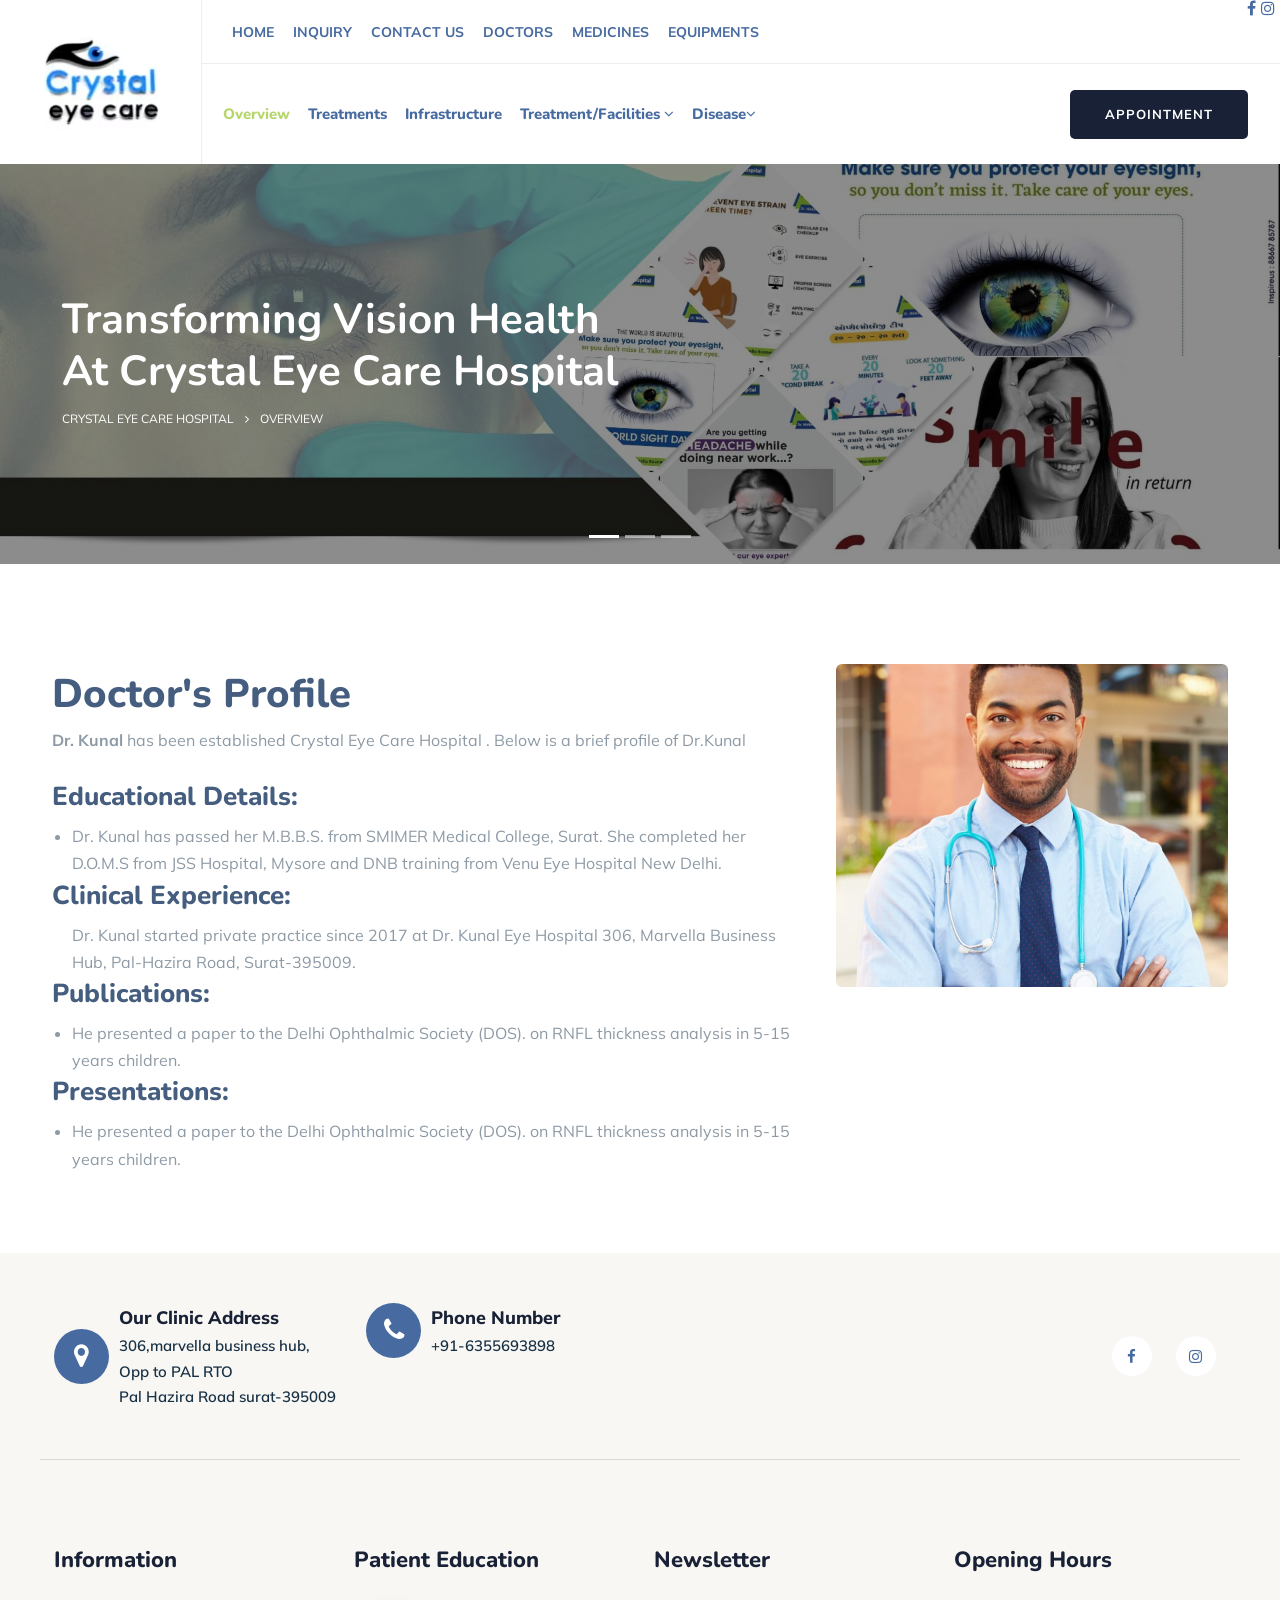
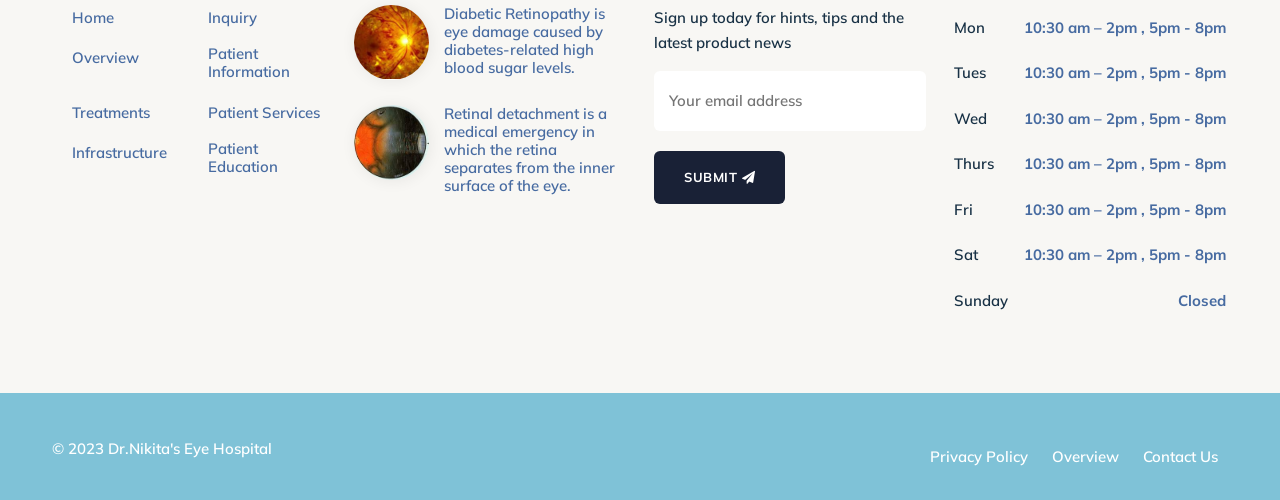
<file: overview2.html>
<html class="no-js" lang="en">
    <head>
    <meta charset="utf-8">
    <meta http-equiv="x-ua-compatible" content="ie=edge">
    <title> Overview Crystal Eye Care Hospital                 Eye Hospital</title>
    <meta name="robots" content="noindex, follow">
    <link rel="canonical" href="https://risingretina.matrixpanel.in/overview.html" />
    <meta name="description" content="Dr.Nikita's Eye Hospital                 Clinic has been established by Dr.Nikita Patel                    . 2 Year Long Term Fellowship in “Diseases and Surgery of Retina and Vitreous, Uveitis and Intraocular Inflammation”">
    <meta name="keywords" content="Experienced eye care, Advanced technology, High-quality vision care, Friendly staff, Best Eye Hospital in Ahmedabad, Retina Specialist in Ahmedabad, Eye Care Hospital Ahmedabad."/>
    <meta name="viewport" content="width=device-width, initial-scale=1, shrink-to-fit=no">
    <!-- Favicon -->
       <link rel="shortcut icon" type="image/x-icon" href="images/logo.jpg">
    <!-- CSS
       ============================================ -->
    <!-- Bootstrap CSS -->
    <link rel="stylesheet" href="css/bootstrap.min.css">
    <!-- Fontawesome -->
    <!-- <link rel="stylesheet" href="css/fontawesome.css"> -->
    <link rel="stylesheet" href="https://cdnjs.cloudflare.com/ajax/libs/font-awesome/4.7.0/css/font-awesome.css" integrity="sha512-5A8nwdMOWrSz20fDsjczgUidUBR8liPYU+WymTZP1lmY9G6Oc7HlZv156XqnsgNUzTyMefFTcsFH/tnJE/+xBg==" crossorigin="anonymous" referrerpolicy="no-referrer" />
    <!-- Flaticon -->
    <link rel="stylesheet" href="css/flaticon.css">

    <!-- optico Icons -->
    <link rel="stylesheet" href="css/pbminfotech-base-icons.css">
    <!-- Themify Icons -->
    <link rel="stylesheet" href="css/themify-icons.css">
    <!-- Slick -->
    <link rel="stylesheet" href="css/swiper.min.css">
    <!-- Magnific -->
    <link rel="stylesheet" href="css/magnific-popup.css">
    <!-- AOS -->
    <link rel="stylesheet" href="css/aos.css">
    <!-- Shortcode CSS -->
    <link rel="stylesheet" href="css/shortcode.css">
    <!-- Base CSS -->
    <link rel="stylesheet" href="css/base.css">
    <!-- Style CSS -->
    <link rel="stylesheet" href="css/style.css">
    <!-- Responsive CSS -->
    <link rel="stylesheet" href="css/responsive.css">
    <!-- REVOLUTION STYLE SHEETS -->
    <link rel="stylesheet" type="text/css" href="revolution/rs6.css">

 </head>
 <body data-aos-easing="ease" data-aos-duration="400" data-aos-delay="0">
    <!-- page wrapper -->
    <div class="page-wrapper">

       <!-- Header Main Area -->
        <!-- Header Main Area -->
        <header class="site-header header-style-1">
         <div class="site-header-menu">
            <div class="container-fuild">
               <div class="d-flex align-items-center justify-content-between">
                  <div class="site-branding">
                     <!-- Logo area -->
                     <h1 class="site-title">
                        <a href="index.html" rel="home">
                           <img class="logo-img" src="images/logo.png" alt="Cardioly Demo1" title="Cardioly Demo1">
                        </a>
                     </h1>				        
                  </div>
                  <div class="flex-grow-1">
                     <div class="pre-header">
                        <div class="container-fuild">
                           <div class="d-md-flex justify-content-between">
                              <div class="pbmit-pre-header-left">
                              <span class="pbmit-label"> <a href="index.html">Home</a> 
                           
                                 </span>
                               <span class="pbmit-label"><a href="inquiry.html">Inquiry</a></span>
                            <span class="pbmit-label"><a href="contact.html">Contact Us</a></span>
                            <span class="pbmit-label"><a href="#">Doctors</a></span>
                            <span class="pbmit-label"><a href="#">Medicines</a></span>
                            <span class="pbmit-label"><a href="#">Equipments</a></span>

                              </div>
                              <div class="pbmit-pre-header-right">
                                 <ul class="pbmit-contact-info d-flex align-items-center">
                                    <!-- <li>
                                       <a href="mailto:docnikitaspatel@gmail.com"> <i class="fa fa-envelope" aria-hidden="true"></i> Email  : docnikitaspatel@gmail.com</a>
                                    </li> -->
                                    <!-- <li>
                                       <a href="tel:+917990723404"><i class="fa fa-phone" aria-hidden="true"></i> Phone : +91 79 9072 3404 </a>                                   </li>
                                    <li> -->
                                       <ul class="pbmit-social-links d-flex align-items-center">
                                          <li class="pbmit-social-li pbmit-social-facebook">
                                             <a href="#" target="_blank">
                                               <i class="fa fa-facebook-f"></i>
                                             </a>
                                          </li>
                                          <li class="pbmit-social-li pbmit-social-twitter">
                                             <a href="#" target="_blank">
                                               <i class="fa fa-instagram"></i>
                                             </a>
                                          </li>
                                          <!-- <li class="pbmit-social-li pbmit-social-linkedin">
                                             <a href="#" target="_blank">
                                                <i class="pbmit-base-icon-linkedin-squared"></i>
                                             </a>
                                          </li>
                                          <li class="pbmit-social-li pbmit-social-youtube">
                                             <a href="#" target="_blank">
                                                <i class="pbmit-base-icon-youtube-play"></i>
                                             </a>
                                          </li> -->
                                       </ul>
                                    </li>
                                 </ul>						
                              </div>
                           </div>
                        </div>
                     </div>
                     <div class="site-header-menu-inner">
                        <div class="container-fuild">
                           <div class="row">
                              <div class="col-md-12">
                                 <div class="d-flex justify-content-between">
                                    <div class="site-navigation ml-auto">
                                       <nav class="main-menu navbar-expand-xl navbar-light">
                                          <div class="navbar-header">
                                             <!-- Toggle Button --> 
                                             <button class="navbar-toggler" type="button" data-bs-toggle="collapse" data-bs-target="#navbarSupportedContent" aria-controls="navbarSupportedContent" aria-expanded="false" aria-label="Toggle navigation">
                                                <!-- <i class="pbmit-base-icon-menu-1"></i> -->
                                                <i class="fa fa-bars"></i>
                                             </button>
                                          </div>
                                          <div class="collapse navbar-collapse clearfix" id="navbarSupportedContent">
                                             <ul class="navigation clearfix">
                                                <li class="dropdown d-xl-none">
                                                   <a href="index.html">Home</a>
                                  
                                               </li>

<li class="dropdown d-xl-none">
                                                   <a href="inquiry.html">Inquiry</a>
                                  
                                               </li>

<li class="dropdown d-xl-none">
                                                   <a href="contact.html">Contact Us</a>
                                  
                                               </li>
<li class="dropdown active">
                                                   <a href="overview.html">Overview</a>
                                  
                                               </li>
                                                <li class="dropdown">
                                                   <a href="technology.html">Treatments</a>
         
                                         </li>
                                                
                                                <!-- <li class="dropdown">
                                                   <a href="#">Service</a>
                       
                                                <span class="righticon"><i class="fa fa-angle-down"></i></span></li> -->
                                                
                                                <li class="dropdown">
                                                   <a href="infrastructure.html">Infrastructure</a>

                                               </li>
                                               <li class="dropdown">
                                                   <a href="#">Treatment/Facilities  <i class="fa fa-angle-down" aria-hidden="true"></i></a>
  <ul>
                                                         <li><a href="cataract.html">Cataract</a></li>
                                                         <li><a href="#">Lasik</a></li>
                                                      </ul>
                                                   <span class="righticon">
                                                      <i class="fa fa-angle-down" aria-hidden="true"></i>
                                                      <!-- <i class="fa fa-angle-down"></i> -->
                                                   </span>
                                              </li>
                                              <li class="dropdown">
                                               <a href="#">Disease<i class="fa fa-angle-down" aria-hidden="true"></i></a>
  <ul>
                                                         <li><a href="cataract.html">Cataract</a></li>
                                                         <li><a href="#">Lasik</a></li>
                                                      </ul>
<span class="righticon"><i class="fa fa-angle-down"></i></span>
                                               </li>
                                               
                                             </ul>
                                          </div>
                                       </nav>
                                    </div>
                                    <div class="pbmit-right-box">
                                       <!-- <div class="pbmit-header-search-btn">
                                          <a href="#"><i class="fa fa-search" aria-hidden="true"></i></a>
                                       </div> -->
                                       <div class="menu-right-box d-flex align-items-center">
                                          <div class="pbmit-header-button">
                                             <a href="inquiry.html" class="pbmit-btn">Appointment</a>
                                          </div>
                                       </div>
                                    </div>
                                 </div>
                              </div>
                           </div>
                        </div>
                     </div>
                  </div>
               </div>
            </div>
         </div>
        

       
         
      </header>
   </div>

      <!-- <div class="pbmit-title-bar-wrapper position-relative">
         <div class="img-cover">
            <img src="images/bg/overview.png" alt="" class="w-100 d-none d-sm-block" srcset="">
            <img src="images/bg/overview-mob.png" alt="" class="w-100 d-block d-sm-none" srcset="">
         </div>
        <div class="container banner-container">
         <div class="pbmit-title-bar-content">
            <div class="pbmit-title-bar-content-inner">
               <div class="pbmit-tbar">
                  <div class="pbmit-tbar-inner container">
                     <h1 class="pbmit-tbar-title"> Transforming Vision Health <br/> at Dr.Nikita's Eye Hospital                </h1>
                  </div>
               </div>
               <div class="pbmit-breadcrumb">
                  <div class="pbmit-breadcrumb-inner">
                     <span><a title="" href="/" class="home"><span>Dr.Nikita's Eye Hospital                 Clinic</span></a></span>
                     <span class="sep"><i class="fa fa-angle-right" aria-hidden="true"></i></span>
                     <span><span class="post-root post post-post current-item">Overview</span></span>
                  </div>
               </div>
            </div>
         </div>
        </div>
     </div> -->


     <div id="carouselExampleCaptions" class="carousel slide" data-bs-ride="carousel">
      <div class="carousel-indicators">
        <button type="button" data-bs-target="#carouselExampleCaptions" data-bs-slide-to="0" class="active" aria-current="true" aria-label="Slide 1"></button>
        <button type="button" data-bs-target="#carouselExampleCaptions" data-bs-slide-to="1" aria-label="Slide 2"></button>
        <button type="button" data-bs-target="#carouselExampleCaptions" data-bs-slide-to="2" aria-label="Slide 3"></button>
      </div>
      <div class="carousel-inner">
        <div class="carousel-item active" >

         <div class="pbmit-title-bar-wrapper position-relative">
            <div class="img-cover">
               <img src="images/bg/overviewslideone.jpg" alt="" class="w-100 d-none d-sm-block" srcset="">
               <img src="images/bg/overslideonemob.jpg" alt="" class="w-100 d-block d-sm-none" srcset="">
            </div>
           <div class="container banner-container">
            <div class="pbmit-title-bar-content">
               <div class="pbmit-title-bar-content-inner">
                  <div class="pbmit-tbar">
                     <div class="pbmit-tbar-inner container">
                        <h1 class="pbmit-tbar-title"> Transforming Vision Health <br/> at Crystal Eye Care Hospital                  </h1>
                     </div>
                  </div>
                  <div class="pbmit-breadcrumb">
                     <div class="pbmit-breadcrumb-inner">
                        <span><a title="" href="/" class="home"><span>Crystal Eye Care Hospital     </span></a></span>
                        <span class="sep"><i class="fa fa-angle-right" aria-hidden="true"></i></span>
                        <span><span class="post-root post post-post current-item">Overview</span></span>
                     </div>
                  </div>
               </div>
            </div>
           </div>
        </div>

   
          
        </div>
        <div class="carousel-item" >

         <div class="pbmit-title-bar-wrapper position-relative">
            <div class="img-cover">
               <img src="images/bg/overslidetwo.jpg" alt="" class="w-100 d-none d-sm-block" srcset="">
               <img src="images/bg/overslidetwomob.jpg" alt="" class="w-100 d-block d-sm-none" srcset="">
            </div>
           <div class="container banner-container">
            <div class="pbmit-title-bar-content">
               <div class="pbmit-title-bar-content-inner">
                  <div class="pbmit-tbar">
                     <div class="pbmit-tbar-inner container">
                        <h1 class="pbmit-tbar-title"> Transforming Vision Health <br/> at Crystal Eye Care Hospital                  </h1>
                     </div>
                  </div>
                  <div class="pbmit-breadcrumb">
                     <div class="pbmit-breadcrumb-inner">
                        <span><a title="" href="/" class="home"><span>Crystal Eye Care Hospital </span></a></span>
                        <span class="sep"><i class="fa fa-angle-right" aria-hidden="true"></i></span>
                        <span><span class="post-root post post-post current-item">Overview</span></span>
                     </div>
                  </div>
               </div>
            </div>
           </div>
        </div>

        </div>
        <div class="carousel-item">

         <div class="pbmit-title-bar-wrapper position-relative">
            <div class="img-cover">
               <img src="images/bg/homepage.jpg" alt="" class="w-100 d-none d-sm-block" srcset="">
               <!-- <img src="images/bg/overslidethreemob.jpg" alt="" class="w-100 d-block d-sm-none" srcset=""> -->
            </div>
           <div class="container banner-container">
            <div class="pbmit-title-bar-content">
               <div class="pbmit-title-bar-content-inner">
                  <div class="pbmit-tbar">
                     <div class="pbmit-tbar-inner container">
                        <h1 class="pbmit-tbar-title"> Transforming Vision Health <br/> at  Crystal Eye Care Hospital                </h1>
                     </div>
                  </div>
                  <div class="pbmit-breadcrumb">
                     <div class="pbmit-breadcrumb-inner">
                        <span><a title="" href="/" class="home"><span>Crystal Eye Care Hospital</span></a></span>
                        <span class="sep"><i class="fa fa-angle-right" aria-hidden="true"></i></span>
                        <span><span class="post-root post post-post current-item">Overview</span></span>
                     </div>
                  </div>
               </div>
            </div>
           </div>
        </div>

        </div>
      </div>
      <!-- <button class="carousel-control-prev" type="button" data-bs-target="#carouselExampleCaptions" data-bs-slide="prev">
        <span class="carousel-control-prev-icon" aria-hidden="true"></span>
        <span class="visually-hidden">Previous</span>
      </button>
      <button class="carousel-control-next" type="button" data-bs-target="#carouselExampleCaptions" data-bs-slide="next">
        <span class="carousel-control-next-icon" aria-hidden="true"></span>
        <span class="visually-hidden">Next</span>
      </button> -->
    </div>

       <!-- Header Main Area End Here -->

       <!-- Page Content -->
       <div class="page-content">

 

          <!-- About Start -->
          <section class="section-lg about-section-home1">
             <div class="container">
                <div class="row g-0">
                   <div class="col-md-12 col-xl-8">
                      <div class="about-left-section">
                         <!-- <div class="pbmit-heading-subheading text-left">
                            <h4 class="pbmit-subtitle">Who We Are</h4>
                            <h2 class="pbmit-title">Few Reason Why You Should Choose Us</h2>
                         </div> -->
                         <!-- <div class="about-heading-title">
                            The Heart care Heart Hospital have latest &amp; best Treatments.
                         </div> -->
                         <div class="pbmit-short-description">
                           <h2>Doctor's Profile</h2>
                           <p>	
                              <b>                Dr. Kunal</b> has been established Crystal Eye Care Hospital                    .
                              Below is a brief profile of Dr.Kunal </p>
                           <p>	
                      
                        </div>
                         <div class="pbmit-short-description">
                           <h3>Educational Details:</h3>
                   
                              <ul style="list-style: disc;padding-left:20px;">
                                 <li> Dr. Kunal has passed her M.B.B.S. from SMIMER Medical College, Surat. She completed her D.O.M.S from JSS Hospital, Mysore and DNB training from Venu Eye Hospital New Delhi.</li>

                              </ul>
                        </div>
                         <div class="pbmit-short-description">
                           <h3>Clinical Experience:</h3>
                   
                              <ul style="list-style: disc;padding-left:20px;">
                                 Dr. Kunal started private practice since 2017 at Dr. Kunal Eye Hospital 306, Marvella Business Hub, Pal-Hazira Road, Surat-395009.


                              </ul>
                        </div>
                         <div class="pbmit-short-description">
                           <h3>Publications:</h3>
                   
                              <ul style="list-style: disc;padding-left:20px;">
                                 <li> He presented a paper to the Delhi Ophthalmic Society (DOS). on RNFL thickness analysis in 5-15 years children.</li>


                              </ul>
                        </div>
                         <!-- <div class="pbmit-short-description">
                           <h3>Research Experience :</h3>
                   
                              <ul style="list-style: disc;padding-left:20px;">
                                 <li>The Chief Investigator in a Phase 3 clinical trial from Intas Biopharmaceuticals</li>
                                 <li>Has conducted various clinical trials of phase 2, 3 and 4 from various multinational giants like Novartis, Pfizer and Santen</li>

                              </ul>
                        </div> -->
                         <div class="pbmit-short-description">
                           <h3>Presentations:</h3>
                   
                              <ul style="list-style: disc;padding-left:20px;">
                                 <li> He presented a paper to the Delhi Ophthalmic Society (DOS). on RNFL thickness analysis in 5-15 years children.</li>

                              </ul>
                        </div>

                        
                         <!-- <div class="left-last-section">
                            <div class="row">
                               <div class="col-md-6">
                                  <div class="pbminfotech-ele-fid-style-5">
                                     <div class="pbmit-fld-contents d-flex">
                                        <div class="pbmit-sbox-icon-wrapper">
                         
                                           <i class="fa-solid fa-heart"></i>
                                        </div>
                                        <div class="pbmit-fld-content-wrap">
                                           <h4 class="pbmit-fid-inner">
                                              <span class="pbmit-number-rotate" data-appear-animation="animateDigits" data-from="0" data-to="870" data-interval="5" data-before="" data-before-style="" data-after="" data-after-style="">0</span><span class="pbmit-fid-sub"><sup>+</sup></span>
                                           </h4>
                                           <span class="pbmit-fid-title">Satisfied Patients</span>
                                        </div>
                                     </div>
                                  </div>
                               </div>
                               <div class="col-md-6">
                                  <ul class="list-group list-group-borderless">
                                     <li class="list-group-item">
                                        <i class="pbmit-base-icon-ok-1"></i> Suspe ndisse suscipit sagtis.
                                     </li>
                                     <li class="list-group-item">
                                        <i class="pbmit-base-icon-ok-1"></i> Entum estibulum dignissim.
                                     </li>
                                     <li class="list-group-item">
                                        <i class="pbmit-base-icon-ok-1"></i> If you are going to passage.
                                     </li>
                                     <li class="list-group-item">
                                        <i class="pbmit-base-icon-ok-1"></i> Entum estibulum dignissim.
                                     </li>
                                  </ul>
                               </div>
                            </div>
                         </div> -->
                      </div>
                   </div>
                   <div class="col-md-12 col-xl-4">
                      <div class="about-img-section">
                         <div class="row g-0">
                            <div class="col-md-12">
                              
                               <div class="about-img-one">
                                  <img src="images/team/team-02.jpg" class="img-fluid w-100" alt="">
                               </div>
                            </div>
                            <!-- <div class="col-md-4">
                               <div class="about-img-second">
                                  <img src="images/img-03.jpg" class="img-fluid w-100" alt="">
                                  <div class="pbminfotech-ele-fid-style-4">
                                     <div class="pbmit-fld-contents">
                                        <div class="pbmit-fid-wrap">
                                           <h4 class="pbmit-fid-inner">
                                              <span class="pbmit-number-rotate" data-appear-animation="animateDigits" data-from="0" data-to="1500" data-interval="5" data-before="" data-before-style="" data-after="" data-after-style="">0</span><span class="pbmit-fid-sub"><sup>+</sup></span>
                                           </h4>
                                           <span class="pbmit-fid-title">Patient/Year</span>
                                        </div>
                                     </div>
                                  </div> 
                                  <div class="about-icon-section d-flex align-items-center justify-content-center">
                                    <i class="fa fa-eye"></i>
                                   
                                  </div>
                               </div>
                            </div> -->
                         </div>
                      </div>
                   </div>
                </div>
             </div>
          </section>
          <!-- About End --> 

          <!-- <div class="bg-color-section-home1"></div> -->

          <!-- Service Start --> 
          <!-- <section class="service-section-home1">
             <div class="container">
                <div class="pbmit-heading-subheading text-center">
                   <h4 class="pbmit-subtitle">What We Have</h4>
                   <h2 class="pbmit-title">Heart Care based Solutions</h2>
                </div>
                <div class="row">
                   <div class="col-md-6 col-lg-3">
                      <article class="pbmit-service-style-3">
                         <div class="pbminfotech-post-item">
                            <div class="pbmit-featured-wrapper">
                               <img src="images/services/service-01.jpg" class="img-fluid" alt="">
                            </div>
                            <div class="pbminfotech-box-content">
                               <div class="pbmit-service-icon-wrapper">
                                  <i class="pbmit-cardioly-icon-doctor"></i>		
                               </div>
                               <div class="pbminfotech-box-content-inner">
                                  <div class="pbmit-service-cat">
                                     <a href="#" rel="tag">Surgery</a>
                                  </div>
                                  <h3 class="pbmit-service-title">
                                     <a href="service-details.html">Heart Surgery</a>
                                  </h3>
                                  <div class="pbmit-service-btn">
                                     <a class="pbmit-service-btn-a" href="service-details.html"><span>Read More</span></a>
                                  </div>
                               </div>
                            </div>
                         </div>
                      </article>
                   </div>
                   <div class="col-md-6 col-lg-3">
                      <article class="pbmit-service-style-3">
                         <div class="pbminfotech-post-item">
                            <div class="pbmit-featured-wrapper">
                               <img src="images/services/service-02.jpg" class="img-fluid" alt="">
                            </div>
                            <div class="pbminfotech-box-content">
                               <div class="pbmit-service-icon-wrapper">
                                  <i class="pbmit-cardioly-icon-ekg-monitor"></i>		
                               </div>
                               <div class="pbminfotech-box-content-inner">
                                  <div class="pbmit-service-cat">
                                     <a href="#" rel="tag">Saving Lives</a>
                                  </div>
                                  <h3 class="pbmit-service-title">
                                     <a href="service-details.html">Valve Diseases</a>
                                  </h3>
                                  <div class="pbmit-service-btn">
                                     <a class="pbmit-service-btn-a" href="service-details.html">
                                        <span>Read More</span>
                                     </a>
                                  </div>
                               </div>
                            </div>
                         </div>
                      </article>
                   </div>
                   <div class="col-md-6 col-lg-3">
                      <article class="pbmit-service-style-3">
                         <div class="pbminfotech-post-item">
                            <div class="pbmit-featured-wrapper">
                               <img src="images/services/service-03.jpg" class="img-fluid" alt="">
                            </div>
                            <div class="pbminfotech-box-content">
                               <div class="pbmit-service-icon-wrapper">
                                  <i class="pbmit-cardioly-icon-heart-rate"></i>		
                               </div>
                               <div class="pbminfotech-box-content-inner">
                                  <div class="pbmit-service-cat">
                                     <a href="#" rel="tag">Great Care</a>
                                  </div>
                                  <h3 class="pbmit-service-title">
                                     <a href="service-details.html">Children’s</a>
                                  </h3>
                                  <div class="pbmit-service-btn">
                                     <a class="pbmit-service-btn-a" href="service-details.html">
                                        <span>Read More</span>
                                     </a>
                                  </div>
                               </div>
                            </div>
                         </div>
                      </article>
                   </div>
                   <div class="col-md-6 col-lg-3">
                      <article class="pbmit-service-style-3">
                         <div class="pbminfotech-post-item">
                            <div class="pbmit-featured-wrapper">
                               <img src="images/services/service-04.jpg" class="img-fluid" alt="">
                            </div>
                            <div class="pbminfotech-box-content">
                               <div class="pbmit-service-icon-wrapper">
                                  <i class="pbmit-cardioly-icon-checkup"></i>		
                               </div>
                               <div class="pbminfotech-box-content-inner">
                                  <div class="pbmit-service-cat">
                                     <a href="#" rel="tag">Better Life</a>
                                  </div>
                                  <h3 class="pbmit-service-title">
                                     <a href="service-details.html">Heart Transplant</a>
                                  </h3>
                                  <div class="pbmit-service-btn">
                                     <a class="pbmit-service-btn-a" href="service-details.html">
                                        <span>Read More</span>
                                     </a>
                                  </div>
                               </div>
                            </div>
                         </div>
                      </article>
                   </div>
                </div>
             </div>
          </section> -->
          <!-- Service End -->

          <!-- Offer Start -->
          <!-- <section class="offer-section-home1">
             <div class="container">
                <div class="row align-items-center">
                   <div class="col-md-12 col-xl-6">
                      <div class="offer-left-section">
                         <div class="pbmit-heading-subheading text-left">
                            <h4 class="pbmit-subtitle">What We Offer</h4>
                            <h2 class="pbmit-title">What Can Offer for You</h2>
                         </div>                
                         <p>We are seamlessly merge two key components – friendly nature and latest Treatments machine. We are uniquely deploy cross-team benefits with wireless testing procedures.</p>
                         <div class="offer-ihbox-section">
                            <div class="row g-0">
                               <div class="col-md-6">
                                  <div class="pbmit-ihbox-style-6">
                                     <div class="d-flex">
                                        <div class="pbmit-ihbox-icon">
                                           <div class="pbmit-ihbox-icon-wrapper pbmit-ihbox-icon-type-image">
                                              <img src="images/icon/author-01.jpg" class="img-fluid" alt="Dr. Richard Nixon">
                                           </div>
                                        </div>
                                        <div class="pbmit-ihbox-contents">
                                           <h2 class="pbmit-element-title">Dr. Richard Nixon</h2>
                                           <div class="pbmit-heading-desc">CEO &amp; Founder</div>
                                        </div>
                                     </div>
                                  </div>
                               </div>
                               <div class="col-md-6">
                                  <div class="offer-signechar-section">
                                     <img src="images/signechar-02.png" class="img-fluid" alt="">
                                  </div>
                               </div>
                            </div>
                         </div>
                         <a href="our-plans.html">
                            <i class="pbmit-base-icon-angle-right"></i>
                            <span class="button-text-section">Readmore</span>                             
                         </a>
                      </div>
                   </div>
                   <div class="col-md-12 col-xl-6">
                      <div class="accordion accordion-style-1" id="accordionExample">
                         <div class="accordion-item">
                            <h2 class="accordion-header" id="headingOne">
                               <button class="accordion-button" type="button" data-bs-toggle="collapse" data-bs-target="#collapseOne" aria-expanded="true" aria-controls="collapseOne">
                                  01. Have you need an expert medical team in house?
                               </button>
                            </h2>
                            <div id="collapseOne" class="accordion-collapse collapse show" aria-labelledby="headingOne" data-bs-parent="#accordionExample">
                               <div class="accordion-body">
                               <div class="row align-items-center">
                                  <div class="col-md-6">
                                     <p class="accordion-decs">Heart care and specialist doctors in the hospital. They are carefully and easily manage heart surgey.</p>
                                  </div>
                                  <div class="col-md-6">
                                     <ul>
                                        <li>The extinction of plant and</li>
                                        <li>animal species is endangering</li>
                                        <li>the functioning of ecosystems</li>
                                     </ul>
                                  </div>
                               </div>
                               </div>
                            </div>
                         </div>
                         <div class="accordion-item">
                            <h2 class="accordion-header" id="headingTwo">
                               <button class="accordion-button collapsed" type="button" data-bs-toggle="collapse" data-bs-target="#collapseTwo" aria-expanded="false" aria-controls="collapseTwo">
                               02. The medical Experts carefully Transplant the Heart
                               </button>
                            </h2>
                            <div id="collapseTwo" class="accordion-collapse collapse" aria-labelledby="headingTwo" data-bs-parent="#accordionExample">
                               <div class="accordion-body">
                               <div class="row d-flex align-items-center accordion-content-inner">
                                  <div class="col-md-6">
                                     <p class="accordion-decs">Heart care and specialist doctors in the hospital. They are carefully and easily manage heart surgey.</p>
                                  </div>
                                  <div class="col-md-6">
                                     <ul>
                                        <li>The extinction of plant and</li>
                                        <li>animal species is endangering</li>
                                        <li>the functioning of ecosystems</li>
                                     </ul>
                                  </div>
                               </div>
                               </div>
                            </div>
                         </div>
                         <div class="accordion-item">
                            <h2 class="accordion-header" id="headingThree">
                               <button class="accordion-button collapsed" type="button" data-bs-toggle="collapse" data-bs-target="#collapseThree" aria-expanded="false" aria-controls="collapseThree">
                               03. Experience in When to repair the mitral valve.
                               </button>
                            </h2>
                            <div id="collapseThree" class="accordion-collapse collapse" aria-labelledby="headingThree" data-bs-parent="#accordionExample">
                               <div class="accordion-body">
                               <div class="row align-items-center">
                                  <div class="col-md-6">
                                     <p class="accordion-decs">Heart care and specialist doctors in the hospital. They are carefully and easily manage heart surgey.</p>
                                  </div>
                                  <div class="col-md-6">
                                     <ul>
                                        <li>The extinction of plant and</li>
                                        <li>animal species is endangering</li>
                                        <li>the functioning of ecosystems</li>
                                     </ul>
                                  </div>
                               </div>
                               </div>
                            </div>
                         </div>
                      </div>
                   </div>
                </div>
             </div>
          </section> -->
          <!-- Offer End --> 

          <!-- Testimonial Start --> 
          <!-- <section class="testimonial-section-home1">
             <div class="container">
                <div class="row g-0">
                   <div class="col-md-2 col-xl-5"></div>
                   <div class="col-md-10 col-xl-7">
                      <div class="swiper-slider pbmit-element-viewtype-carousel-1 swiper-initialized swiper-horizontal swiper-pointer-events" data-autoplay="false" data-dots="true" data-arrows="false" data-columns="1" data-margin="" data-effect="slide">
                         <div class="swiper-wrapper" id="swiper-wrapper-66425486320aeb1b" aria-live="polite" style="transform: translate3d(0px, 0px, 0px);">
                            <div class="swiper-slide swiper-slide-active" role="group" aria-label="1 / 3" style="width: 641px; margin-right: 30px;">

                               <article class="pbmit-testimonial-style-2">
                                  <div class="pbminfotech-post-item">
                                     <div class="pbminfotech-box-content d-md-flex">
                                        <div class="pbminfotech-box-img">
                                           <div class="pbmit-featured-wrapper">
                                              <img src="images/testimonial/testimonial-01.jpg" class="img-fluid" alt="">
                                           </div>
                                           <div class="pbminfotech-box-star-ratings">
                                              <i class="pbmit-base-icon-star pbmit-active"></i>
                                              <i class="pbmit-base-icon-star pbmit-active"></i>
                                              <i class="pbmit-base-icon-star pbmit-active"></i>
                                              <i class="pbmit-base-icon-star pbmit-active"></i>
                                              <i class="pbmit-base-icon-star"></i>
                                           </div>
                                        </div>
                                        <div class="pbminfotech-box-desc">
                                           <blockquote class="pbminfotech-testimonial-text">
                                              <p>The Heart hospital specialist doctor were manage my heart surgery and the surgery went well and I was able to go with my life within just few weeks. This guys gave the great care of my heart. Thank you!</p>
                                           </blockquote>
                                           <div class="pbminfotech-box-author d-flex align-items-center">
                                              <h3 class="pbminfotech-box-title">Roma Charles</h3>
                                              <div class="pbminfotech-testimonial-detail">Heart blockage</div>
                                           </div>
                                        </div>
                                     </div>
                                  </div>
                               </article>
                            </div>
                            <div class="swiper-slide swiper-slide-next" role="group" aria-label="2 / 3" style="width: 641px; margin-right: 30px;">
            
                               <article class="pbmit-testimonial-style-2">
                                  <div class="pbminfotech-post-item">
                                     <div class="pbminfotech-box-content d-md-flex">
                                        <div class="pbminfotech-box-img">
                                           <div class="pbmit-featured-wrapper">
                                              <img src="images/testimonial/testimonial-02.jpg" class="img-fluid" alt="">
                                           </div>
                                           <div class="pbminfotech-box-star-ratings">
                                              <i class="pbmit-base-icon-star pbmit-active"></i>
                                              <i class="pbmit-base-icon-star pbmit-active"></i>
                                              <i class="pbmit-base-icon-star pbmit-active"></i>
                                              <i class="pbmit-base-icon-star pbmit-active"></i>
                                              <i class="pbmit-base-icon-star pbmit-active"></i>
                                           </div>
                                        </div>
                                        <div class="pbminfotech-box-desc">
                                           <blockquote class="pbminfotech-testimonial-text">
                                              <p>The Heart care hospital specialist doctor were manage my heart surgery and the my surgery went well and I was able to go on with my life within just few weeks. This guys gave the great care of my heart. Thank you!</p>
                                           </blockquote>
                                           <div class="pbminfotech-box-author d-flex align-items-center">
                                              <h3 class="pbminfotech-box-title">Emmy Barton</h3>
                                              <div class="pbminfotech-testimonial-detail">Valve Repair</div>
                                           </div>
                                        </div>
                                     </div>
                                  </div>
                               </article>
                            </div>
                            <div class="swiper-slide" role="group" aria-label="3 / 3" style="width: 641px; margin-right: 30px;">
                          
                               <article class="pbmit-testimonial-style-2">
                                  <div class="pbminfotech-post-item">
                                     <div class="pbminfotech-box-content d-md-flex">
                                        <div class="pbminfotech-box-img">
                                           <div class="pbmit-featured-wrapper">
                                              <img src="images/testimonial/testimonial-03.jpg" class="img-fluid" alt="">
                                           </div>
                                           <div class="pbminfotech-box-star-ratings">
                                              <i class="pbmit-base-icon-star pbmit-active"></i>
                                              <i class="pbmit-base-icon-star pbmit-active"></i>
                                              <i class="pbmit-base-icon-star pbmit-active"></i>
                                              <i class="pbmit-base-icon-star pbmit-active"></i>
                                              <i class="pbmit-base-icon-star pbmit-active"></i>
                                           </div>
                                        </div>
                                        <div class="pbminfotech-box-desc">
                                           <blockquote class="pbminfotech-testimonial-text">
                                              <p>The Heart care hospital specialist doctor were manage my heart surgery and the my surgery went well and I was able to go on with my life within just few weeks. This guys gave the great care of my heart. Thank you!</p>
                                           </blockquote>
                                           <div class="pbminfotech-box-author d-flex align-items-center">
                                              <h3 class="pbminfotech-box-title">Angle Rusconi</h3>
                                              <div class="pbminfotech-testimonial-detail">Heart implant</div>
                                           </div>
                                        </div>
                                     </div>
                                  </div>
                               </article>
                            </div>
                         </div>
                      <div class="swiper-pagination swiper-pagination-clickable swiper-pagination-bullets swiper-pagination-horizontal"><span class="swiper-pagination-bullet swiper-pagination-bullet-active" tabindex="0" role="button" aria-label="Go to slide 1" aria-current="true"></span><span class="swiper-pagination-bullet" tabindex="0" role="button" aria-label="Go to slide 2"></span><span class="swiper-pagination-bullet" tabindex="0" role="button" aria-label="Go to slide 3"></span></div><span class="swiper-notification" aria-live="assertive" aria-atomic="true"></span></div>
                   </div>
                </div>
             </div>
          </section> -->
          <!-- Testimonial End -->

          <!-- team Start -->
          <!-- <section class="section-lg">
             <div class="container">
                <div class="pbmit-heading-subheading text-center">
                   <h4 class="pbmit-subtitle">Expert Doctor</h4>
                   <h2 class="pbmit-title">Meet the Specialist Team</h2>
                   <div class="mt-2">
                      If you have been diagnosed or suspect a heart condition our team of cardiologist<br> are available to help at several convenient locations.
                   </div>
                </div>
                <div class="row">
                   <div class="col-md-4">
                      <article class="pbmit-team-style-1">
                         <div class="pbminfotech-post-item">
                            <div class="pbminfotech-team-image-box">
                               <div class="pbmit-featured-wrapper">
                                  <img src="images/team/team-01.jpg" class="img-fluid" alt="">
                               </div>
                            </div>
                            <div class="pbminfotech-box-content">
                               <div class="pbminfotech-box-content-inner">
                                  <div class="pbminfotech-box-team-position">
                                     <div class="pbminfotech-box-team-position">Cardiologist</div>
                                  </div>
                                  <h3 class="pbmit-team-title">
                                     <a href="team-member-details.html">Dr. Anna Willey</a>
                                  </h3>
                               </div>
                               <div class="pbminfotech-box-social-links">
                                  <i class="pbmit-base-icon-share d-none"></i>
                                  <ul class="pbmit-social-links pbmit-team-social-links">
                                     <li class="pbmit-social-li pbmit-social-facebook">
                                        <a href="#" title="Facebook" target="_blank">
                                           <span><i class="pbmit-base-icon-facebook-squared"></i></span>
                                        </a>
                                     </li>
                                     <li class="pbmit-social-li pbmit-social-twitter">
                                        <a href="#" title="Twitter" target="_blank">
                                           <span><i class="pbmit-base-icon-twitter"></i></span>
                                        </a>
                                     </li>
                                     <li class="pbmit-social-li pbmit-social-instagram">
                                        <a href="#" title="Instagram" target="_blank">
                                           <span><i class="pbmit-base-icon-instagram"></i></span>
                                        </a>
                                     </li>
                                  </ul>
                               </div>
                            </div>
                         </div>
                      </article>
                   </div>
                   <div class="col-md-4">
                      <article class="pbmit-team-style-1">
                         <div class="pbminfotech-post-item">
                            <div class="pbminfotech-team-image-box">
                               <div class="pbmit-featured-wrapper">
                                  <img src="images/team/team-02.jpg" class="img-fluid" alt="">
                               </div>
                            </div>
                            <div class="pbminfotech-box-content">
                               <div class="pbminfotech-box-content-inner">
                                  <div class="pbminfotech-box-team-position">
                                     <div class="pbminfotech-box-team-position">Assistant Surgeon</div>
                                  </div>
                                  <h3 class="pbmit-team-title">
                                     <a href="team-member-details.html">Dr. Edward Berry</a>
                                  </h3>
                               </div>
                               <div class="pbminfotech-box-social-links">
                                  <i class="pbmit-base-icon-share d-none"></i>
                                  <ul class="pbmit-social-links pbmit-team-social-links">
                                     <li class="pbmit-social-li pbmit-social-facebook">
                                        <a href="#" title="Facebook" target="_blank">
                                           <span><i class="pbmit-base-icon-facebook-squared"></i></span>
                                        </a>
                                     </li>
                                     <li class="pbmit-social-li pbmit-social-twitter">
                                        <a href="#" title="Twitter" target="_blank">
                                           <span><i class="pbmit-base-icon-twitter"></i></span>
                                        </a>
                                     </li>
                                     <li class="pbmit-social-li pbmit-social-instagram">
                                        <a href="#" title="Instagram" target="_blank">
                                           <span><i class="pbmit-base-icon-instagram"></i></span>
                                        </a>
                                     </li>
                                  </ul>
                               </div>
                            </div>
                         </div>
                      </article>
                   </div>
                   <div class="col-md-4">
                      <article class="pbmit-team-style-1">
                         <div class="pbminfotech-post-item">
                            <div class="pbminfotech-team-image-box">
                               <div class="pbmit-featured-wrapper">
                                  <img src="images/team/team-03.jpg" class="img-fluid" alt="">
                               </div>
                            </div>
                            <div class="pbminfotech-box-content">
                               <div class="pbminfotech-box-content-inner">
                                  <div class="pbminfotech-box-team-position">
                                     <div class="pbminfotech-box-team-position">Medical Specialist</div>
                                  </div>
                                  <h3 class="pbmit-team-title">
                                     <a href="team-member-details.html">Dr. Eliza William</a>
                                  </h3>
                               </div>
                               <div class="pbminfotech-box-social-links">
                                  <i class="pbmit-base-icon-share d-none"></i>
                                  <ul class="pbmit-social-links pbmit-team-social-links">
                                     <li class="pbmit-social-li pbmit-social-facebook">
                                        <a href="#" title="Facebook" target="_blank">
                                           <span><i class="pbmit-base-icon-facebook-squared"></i></span>
                                        </a>
                                     </li>
                                     <li class="pbmit-social-li pbmit-social-twitter">
                                        <a href="#" title="Twitter" target="_blank">
                                           <span><i class="pbmit-base-icon-twitter"></i></span>
                                        </a>
                                     </li>
                                     <li class="pbmit-social-li pbmit-social-instagram">
                                        <a href="#" title="Instagram" target="_blank">
                                           <span><i class="pbmit-base-icon-instagram"></i></span>
                                        </a>
                                     </li>
                                  </ul>
                               </div>
                            </div>
                         </div>
                      </article>
                   </div>
                </div> 
             </div>
          </section> -->
          <!-- team End -->

          <!-- Client Start -->
          <!-- <section class="client-section-home1">
             <div class="container">
                <div class="row">
                   <div class="col-md-2">
                      <article class="pbmit-client-style-1">
                         <div class="pbmit-client-wrapper pbmit-client-with-hover-img">
                            <h4 class="pbmit-hide">client 6</h4>
                            <div class="pbmit-client-hover-img">
                               <img src="images/client/client-02.png" class="img-fluid" alt="">
                            </div>
                            <div class="pbmit-featured-wrapper">
                               <img src="images/client/client-light-02.png" class="img-fluid" alt="">
                            </div>
                         </div>
                      </article>
                   </div>
                   <div class="col-md-2">
                      <article class="pbmit-client-style-1">
                         <div class="pbmit-client-wrapper pbmit-client-with-hover-img">
                            <h4 class="pbmit-hide">client 5</h4>
                            <div class="pbmit-client-hover-img">
                               <img src="images/client/client-06.png" class="img-fluid" alt="">
                            </div>
                            <div class="pbmit-featured-wrapper">
                               <img src="images/client/client-light-06.png" class="img-fluid" alt="">
                            </div>
                         </div>
                      </article>
                   </div>
                   <div class="col-md-2">
                      <article class="pbmit-client-style-1">
                         <div class="pbmit-client-wrapper pbmit-client-with-hover-img">
                            <h4 class="pbmit-hide">client 4</h4>
                            <div class="pbmit-client-hover-img">
                               <img src="images/client/client-01.png" class="img-fluid" alt="">
                            </div>
                            <div class="pbmit-featured-wrapper">
                               <img src="images/client/client-light-01.png" class="img-fluid" alt="">
                            </div>
                         </div>
                      </article>
                   </div>
                   <div class="col-md-2">
                      <article class="pbmit-client-style-1">
                         <div class="pbmit-client-wrapper pbmit-client-with-hover-img">
                            <h4 class="pbmit-hide">client 3</h4>
                            <div class="pbmit-client-hover-img">
                               <img src="images/client/client-05.png" class="img-fluid" alt="">
                            </div>
                            <div class="pbmit-featured-wrapper">
                               <img src="images/client/client-light-05.png" class="img-fluid" alt="">
                            </div>
                         </div>
                      </article>
                   </div>
                   <div class="col-md-2">
                      <article class="pbmit-client-style-1">
                         <div class="pbmit-client-wrapper pbmit-client-with-hover-img">
                            <h4 class="pbmit-hide">client 2</h4>
                            <div class="pbmit-client-hover-img">
                               <img src="images/client/client-04.png" class="img-fluid" alt="">
                            </div>
                            <div class="pbmit-featured-wrapper">
                               <img src="images/client/client-light-04.png" class="img-fluid" alt="">
                            </div>
                         </div>
                      </article>
                   </div>
                   <div class="col-md-2">
                      <article class="pbmit-client-style-1">
                         <div class="pbmit-client-wrapper pbmit-client-with-hover-img">
                            <h4 class="pbmit-hide">client 1</h4>
                            <div class="pbmit-client-hover-img">
                               <img src="images/client/client-03.png" class="img-fluid" alt="">
                            </div>
                            <div class="pbmit-featured-wrapper">
                               <img src="images/client/client-light-03.png" class="img-fluid" alt="">
                            </div>
                         </div>
                      </article>
                   </div>
                </div>
             </div>
          </section> -->
          <!-- Client End -->

          <!-- Benefits Start -->
          <!-- <section class="benefits-section-home1">   
             <div class="container-fuild">  
                <div class="row g-0">
                   <div class="col-md-12 col-xl-6">
                      <div class="benefits-bg-section">
                         <div class="pbmit-ihbox-style-8">
                            <div class="pbmit-ihbox-box">
                               <div class="pbmit-ihbox-wrap">
                                  <div class="pbmit-ihbox-icon">
                                     <div class="pbmit-ihbox-icon-wrapper">
                                        <i class="pbmit-cardioly-icon-speech-bubble"></i>
                                     </div>
                                  </div>
                                  <div class="pbmit-ihbox-contents">
                                     <h4 class="pbmit-element-heading">Call us 24/7</h4>
                                     <h2 class="pbmit-element-title"> +1 800 123 456 789</h2>
                                  </div>
                               </div>
                            </div>
                         </div>
                      </div>  
                   </div>
                   <div class="col-md-12 col-xl-6">
                      <div class="bg-img-section">
                         <div class="benefits-right-section">
                            <div class="pbmit-heading-subheading text-left">
                               <h4 class="pbmit-subtitle">Our Benefits</h4>
                               <h2 class="pbmit-title text-white">Choose Our Cardiology Healthcare Solutions</h2>
                            </div>
                            <div class="benefits-ph-section">
                               Quickly response provide our specialist doctrors to patients in online conference. We help all heart patients and also provide .
                            </div>
                            <div class="border-section">
                               <div class="row">
                                  <div class="col-md-6">
                                     <div class="pbmit-ihbox-style-1">
                                        <div class="pbmit-ihbox-box">
                                           <div class="d-flex">
                                              <div class="pbmit-ihbox-icon">
                                                 <div class="pbmit-ihbox-icon-wrapper">
                                                    <i class="pbmit-cardioly-icon-comment"></i>
                                                 </div>
                                              </div>
                                              <h2 class="pbmit-element-title">Expert Nursing</h2>
                                           </div>
                                           <div class="pbmit-ihbox-contents">
                                              <div class="pbmit-heading-desc">
                                                 Expert Nursing facility give us doctor on home service.
                                              </div>
                                           </div>
                                        </div>
                                     </div>
                                  </div>
                                  <div class="col-md-6">
                                     <div class="pbmit-ihbox-style-1">
                                        <div class="pbmit-ihbox-box">
                                           <div class="d-flex">
                                              <div class="pbmit-ihbox-icon">
                                                 <div class="pbmit-ihbox-icon-wrapper">
                                                    <i class="pbmit-cardioly-icon-comment"></i>
                                                 </div>
                                              </div>
                                              <h2 class="pbmit-element-title">Heath care Expert </h2>
                                           </div>
                                           <div class="pbmit-ihbox-contents">
                                              <div class="pbmit-heading-desc">
                                                 Our doctors are the health the caring &amp; heart specialist.
                                              </div>
                                           </div>
                                        </div>
                                     </div>
                                  </div>
                               </div>
                            </div>
                            <div class="progressbar">
                               <span class="progress-label">Manage Treatment</span>
                               <div class="progress progress-lg progress-percent-bg">
                                  <div class="progress-bar aos aos-init aos-animate" data-aos="slide-right" data-aos-delay="200" data-aos-duration="1000" data-aos-easing="ease-in-out" role="progressbar" aria-valuenow="80" aria-valuemin="0" aria-valuemax="100" style="width:80%">                                 
                                  </div>
                                  <span class="progress-percent">80%</span>
                               </div>
                            </div>
                            <div class="progressbar">
                               <span class="progress-label">Rehabilitation</span>
                               <div class="progress progress-lg progress-percent-bg">
                                  <div class="progress-bar aos aos-init aos-animate" data-aos="slide-right" data-aos-delay="200" data-aos-duration="1000" data-aos-easing="ease-in-out" role="progressbar" aria-valuenow="90" aria-valuemin="0" aria-valuemax="100" style="width:90%">                                 
                                  </div>
                                  <span class="progress-percent">90%</span>
                               </div>
                            </div>
                         </div>
                      </div>
                   </div>
                </div>
             </div>
          </section> -->
          <!-- Benefits End -->

          <!-- Blog Start -->
          <!-- <section class="section-lg blog-section-home1">
             <div class="container">
                <div class="pbmit-heading-subheading text-center">
                   <h4 class="pbmit-subtitle">READ OUR BLOG</h4>
                   <h2 class="pbmit-title">Featured News and Advices</h2>
                </div>
                <div class="row">
                   <div class="col-md-4">
                      <article class="pbmit-blog-style-1">
                         <div class="post-item">
                            <div class="pbmit-featured-container">
                               <div class="pbmit-featured-wrapper">
                                  <img src="images/blog/blog-01.jpg" class="img-fluid" alt="">
                               </div>
                            </div>
                            <div class="pbminfotech-box-content">
                               <div class="pbmit-meta-date-wrapper pbmit-meta-line">					
                                  <span class="pbmit-meta-date">27</span>
                                  <span class="pbmit-meta-month">Aug</span>
                               </div>
                               <div class="pbmit-meta-container">
                                  <div class="pbmit-meta-cat-wrapper pbmit-meta-line">
                                     <div class="pbmit-meta-category">
                                        <i class="pbmit-base-icon-folder-open-empty"></i>
                                        <a href="blog-classic.html" rel="category tag">Treatment</a>
                                     </div>
                                  </div>
                               </div>
                               <h3 class="pbmit-post-title">
                                  <a href="patient-education.html">Diabetic Retinopathy is eye damage caused by diabetes-related high blood sugar levels.</a>
                                     </span>
                                  </a>
                               </h3>
                               <div class="pbminfotech-box-desc">
                                  <div class="pbmit-read-more-link">
                                     <a href="blog-details.html">
                                        <span>Read More</span>
                                     </a>
                                  </div>
                               </div>
                            </div>
                         </div>
                      </article>
                   </div>
                   <div class="col-md-4">
                      <article class="pbmit-blog-style-1">
                         <div class="post-item">
                            <div class="pbmit-featured-container">
                               <div class="pbmit-featured-wrapper">
                                  <img src="images/blog/blog-02.jpg" class="img-fluid" alt="">
                               </div>
                            </div>
                            <div class="pbminfotech-box-content">
                               <div class="pbmit-meta-date-wrapper pbmit-meta-line">					
                                  <span class="pbmit-meta-date">27</span>
                                  <span class="pbmit-meta-month">Aug</span>
                               </div>
                               <div class="pbmit-meta-container">
                                  <div class="pbmit-meta-cat-wrapper pbmit-meta-line">
                                     <div class="pbmit-meta-category">
                                        <i class="pbmit-base-icon-folder-open-empty"></i>
                                        <a href="blog-classic.html" rel="category tag">Healthcare</a>
                                        </div>
                                  </div>
                               </div>
                               <h3 class="pbmit-post-title">
                                  <a href="patient-education.html">Retinal detachment is a medical emergency in which the retina separates from the inner surface of the eye.</a>
                               </h3>
                               <div class="pbminfotech-box-desc">
                                  <div class="pbmit-read-more-link">
                                     <a href="blog-details.html">
                                        <span>Read More</span>
                                     </a>
                                  </div>
                               </div>
                            </div>
                         </div>
                      </article>
                   </div>
                   <div class="col-md-4">
                      <article class="pbmit-blog-style-1">
                         <div class="post-item">
                            <div class="pbmit-featured-container">
                               <div class="pbmit-featured-wrapper">
                                  <img src="images/blog/blog-03.jpg" class="img-fluid" alt="">
                               </div>
                            </div>
                            <div class="pbminfotech-box-content">
                               <div class="pbmit-meta-date-wrapper pbmit-meta-line">					
                                  <span class="pbmit-meta-date">27</span>
                                  <span class="pbmit-meta-month">Aug</span>
                               </div>
                               <div class="pbmit-meta-container">
                                  <div class="pbmit-meta-cat-wrapper pbmit-meta-line">
                                     <div class="pbmit-meta-category">
                                        <i class="pbmit-base-icon-folder-open-empty"></i>
                                        <a href="blog-classic.html" rel="category tag">Discounts</a>
                                        </div>
                                  </div>
                               </div>
                               <h3 class="pbmit-post-title">
                                  <a href="blog-details.html">Get the Exercise Tips for Limited Mobility</a>
                               </h3>
                               <div class="pbminfotech-box-desc">
                                  <div class="pbmit-read-more-link">
                                     <a href="blog-details.html">
                                        <span>Read More</span>
                                     </a>
                                  </div>
                               </div>
                            </div>
                         </div>
                      </article>
                   </div>
                </div>
             </div>
          </section> -->
          <!-- Blog End -->
       </div>
       <!-- Page Content End -->

       <!-- footer -->
       <footer class="footer site-footer">
          <div class="footer-wrap pbmit-footer-big-area">
             <div class="container">
                <div class="row align-items-center">
                   <div class="col-md-9">
                      <div class="d-md-flex align-items-center justify-content-between">
                         <!-- <div class="pbmit-footer-logo">
                            <img class="pbmit-main-logo" src="images/logo.jpg" alt="Cardioly Demo1">
                         </div> -->
                         <div class="d-md-flex">
                            <div class="pbmit-footer-boxes col-md-6">
                               <div class="pbmit-footer-contact-info">
                                  <div class="pbmit-footer-contact-info-inner d-flex align-items-center">
                                     <!-- <i class="pbmit-base-icon-location"></i> -->
                                     <i class="fa fa-map-marker" aria-hidden="true"></i>
                                     <div class="pbmit-footer-contact-info-wrap">
                                        <span class="pbmit-label">Our Clinic Address</span> 306,marvella business hub,<br/>
Opp to PAL RTO<br/>
                                       Pal Hazira Road surat-395009
                                     </div>
                                  </div>
                               </div>
                            </div>
                            <div class="pbmit-footer-boxes col-md-6">
                               <div class="pbmit-footer-contact-info">
                                  <div class="pbmit-footer-contact-info-inner d-flex align-items-center">
                                    <i class="fa fa-phone" aria-hidden="true"></i>
                                     <!-- <i class="pbmit-base-icon-phone"></i> -->
                                     <div class="pbmit-footer-contact-info-wrap">
                                        <span class="pbmit-label">Phone Number</span> +91-6355693898
                                     </div>
                                  </div>
                               </div>
                            </div>
                         </div>
                      </div>
                   </div>
                   <div class="col-md-3 pbmit-footer-social-icon">
                      <ul class="pbmit-social-links">
                         <li class="pbmit-social-li pbmit-social-facebook">
                            <a href="https://www.facebook.com/profile.php?id=100054410862900&mibextid=LQQJ4d" target="_blank" class="d-flex align-items-center justify-content-center">
                               <span>
                                <i class="fa fa-facebook-f"></i>
                            </span>
                            </a>
                         </li>
                         <li class="pbmit-social-li pbmit-social-twitter">
                            <a href="https://www.instagram.com/dr.nikita_eye_hospital/?igshid=YmMyMTA2M2Y%3D" target="_blank" class="d-flex align-items-center justify-content-center">
                               <span>
                                <i class="fa fa-instagram"></i>
                            </span>
                            </a>
                         </li>


                      </ul>
                   </div>
                </div>
             </div>
          </div>
          <div class="pbmit-footer-widget-area">
             <div class="container">
                <div class="row">
                   <div class="col-md-6 col-lg-3">
                      <div class="widget pbmit-float-menu">
                         <h3 class="widget-title">Information</h3>
                         <ul>
                            <li class="menu-item ">
                               <a href="index.html">Home</a>
                            </li>
                            <li class="menu-item ">
                               <a href="inquiry.html">Inquiry</a>
                            </li>
                            <!-- <li class="menu-item ">
                               <a href="#">Service</a>
                            </li> -->
                            <li class="menu-item ">
                               <a href="overview.html">Overview</a>
                            </li>
                            <li class="menu-item ">
                               <a href="patient.html">Patient Information</a>
                            </li>
                            <li class="menu-item ">
                               <a href="technology.html">Treatments</a>
                            </li>
                            <li class="menu-item ">
                               <a href="patient-services.html">Patient Services</a>
                            </li>
                            <li class="menu-item ">
                               <a href="infrastructure.html">Infrastructure</a>
                            </li>
                            <li class="menu-item ">
                               <a href="patient-education.html">Patient Education</a>
                            </li>
                         </ul>
                      </div>
                   </div>
                   <div class="col-md-6 col-lg-3">
                      <div class="pbmit-two-widget">
                         <div class="widget">
                            <h3 class="widget-title">Patient Education</h3>
                            <ul class="pbmit-rpw-list">
                               <li>
                                  <a href="patient-education.html">
                                     <span class="pbmit-rpw-img">
                                        <img src="images/debetic_info.png" class="img-fluid" alt="">
                                     </span>
                                  </a>
                                  <span class="pbmit-rpw-content">
                                     <span class="pbmit-rpw-title"><a href="patient-education.html">Diabetic Retinopathy is eye damage caused by diabetes-related high blood sugar levels.</a>
                                     </span>
                                  </a></span>
                                     
                                  </span>
                               </li>
                               <li>
                                  <a href="patient-education.html">
                                     <span class="pbmit-rpw-img">
                                        <img src="images/retinal_detachment_clip_image004.jpg" class="img-fluid" alt="">
                                     </span>
                                  </a>
                                  <span class="pbmit-rpw-content">
                                     <span class="pbmit-rpw-title">
                                        <a href="patient-education.html">Retinal detachment is a medical emergency in which the retina separates from the inner surface of the eye.</a>
                                     </span>
                                     
                                  </span>
                               </li>
                            </ul>
                         </div>
                      </div>
                   </div>
                   <div class="col-md-6 col-lg-3">
                      <div class="widget">
                         <h3 class="widget-title">Newsletter</h3>
                         <div>Sign up today for hints, tips and the latest product news
                            <div class="pbmit-footer-newsletter">
               <form action="submit_email.php" method="post">
    <input type="email" name="email" placeholder="Your email address" required>	
    <button type="submit" name="submit">Submit <i class="fa fa-paper-plane"></i></button>
</form>
                            </div>
                         </div>
                      </div>
                   </div>
                   <div class="col-md-6 col-lg-3">
                      <div class="widget">
                         <h3 class="widget-title">Opening Hours</h3>
                         <ul class="pbmit-timelist-list">
                            <li><span class="pbmit-timelist-li-title">Mon </span>
                               <span class="pbmit-timelist-li-value">10:30 am –  2pm  ,  5pm - 8pm</span>
                            </li>
                            <li><span class="pbmit-timelist-li-title">Tues</span>
                               <span class="pbmit-timelist-li-value">10:30 am –  2pm  ,  5pm - 8pm</span>
                            </li>
                            <li><span class="pbmit-timelist-li-title">Wed</span>
                               <span class="pbmit-timelist-li-value">10:30 am –  2pm  ,  5pm - 8pm</span>
                            </li>
                            <li><span class="pbmit-timelist-li-title">Thurs</span>
                               <span class="pbmit-timelist-li-value">10:30 am –  2pm  ,  5pm - 8pm</span>
                            </li>             <li><span class="pbmit-timelist-li-title">Fri</span>
                               <span class="pbmit-timelist-li-value">10:30 am –  2pm  ,  5pm - 8pm</span>
                            </li>    <li><span class="pbmit-timelist-li-title">Sat</span>
                               <span class="pbmit-timelist-li-value">10:30 am –  2pm  ,  5pm - 8pm</span>
                            </li>
                            <li><span class="pbmit-timelist-li-title">Sunday</span>
                               <span class="pbmit-timelist-li-value">Closed</span>
                            </li>
                         </ul>
                      </div>
                   </div>
                </div>
             </div>
          </div>
          <div class="pbmit-footer-section pbmit-bg-color-global">
             <div class="container">
                <div class="pbmit-footer-text-inner">   
                   <div class="pbmit-footer-copyright-box"> © 2023  Dr.Nikita's Eye Hospital                
                      <!-- <a href="index.html">Cardioly Demo1</a>, All Rights Reserved. -->
                   </div>
                   <div class="pbmit-footer-copyright-box mt-sm-3">
                      <ul>
                         <li class="pbmit-footer-menu li">
                            <a href="faq.html">Privacy Policy</a>
                         </li>         
                         <li class="pbmit-footer-menu li">
                            <a href="overview.html">Overview</a>
                         </li>    
                         <li class="pbmit-footer-menu li">
                            <a href="contact.html">Contact Us</a>
                         </li>
                      </ul>
                   </div>
                </div>
             </div>
          </div>	
       </footer>
       <!-- footer End -->
       
    </div>
    <!-- page wrapper End -->

    <!-- Search Box Start Here -->
    <!-- <div class="pbmit-search-overlay">
       <div class="pbmit-icon-close"></div>
       <div class="pbmit-search-outer"> 
          <form class="pbmit-site-searchform">
             <input type="search" class="form-control field searchform-s" name="s" placeholder="Type Word Then Press Enter">
             <button type="submit">
                <i class="pbmit-base-icon-search-1"></i>
                
            </button>
          </form>
       </div>
    </div> -->
 <!-- Search Box End Here -->

    <!-- JS
       ============================================ -->
    <!-- jQuery JS -->
    <script src="js/jquery.min.js"></script>
    <!-- Popper JS -->
    <script src="js/popper.min.js"></script>
    <!-- Bootstrap JS -->
    <script src="js/bootstrap.min.js"></script>
    <!-- jquery Waypoints JS -->
    <script src="js/jquery.waypoints.min.js"></script>
    <!-- jquery Appear JS -->
    <script src="js/jquery.appear.js"></script>
    <!-- Numinate JS -->
    <script src="js/numinate.min.js"></script>
    <!-- Slick JS -->
    <script src="js/swiper.min.js"></script>
    <!-- Magnific JS -->
    <script src="js/jquery.magnific-popup.min.js"></script>
    <!-- Circle Progress JS -->
    <script src="js/circle-progress.js"></script> 
    <!-- countdown JS -->
    <script src="js/jquery.countdown.min.js"></script> 
    <!-- AOS -->
    <script src="js/aos.js"></script>
    <!-- Scripts JS -->
    <script src="js/scripts.js"></script><a href="#" class="scroll-to-top">
        <!-- <i class="pbmit-base-icon-up-open-big"></i>
        <i class="pbmit-base-icon-up-open-big"></i> -->
        <i class="fa fa-angle-up"></i>
    </a>
    <!-- Revolution JS -->
    <script src="revolution/rslider.js"></script>
    <script src="revolution/rbtools.min.js"></script>
    <script src="revolution/rs6.min.js"></script>


    <script>
      // Activate the carousel and enable autoplay
      document.addEventListener("DOMContentLoaded", function() {
        var carousel = document.getElementById("carouselExampleCaptions");
        var bsCarousel = new bootstrap.Carousel(carousel, {
          interval: 2000, // Adjust the interval (in milliseconds) between slide transitions
   
          ride: true // Enable autoplay
        });
      });
    </script>


<script>
   document.addEventListener('DOMContentLoaded', function() {
     var righticons = document.querySelectorAll('.righticon');
     righticons.forEach(function(righticon) {
       righticon.addEventListener('click', function() {
         var dropdown = righticon.parentNode;
         var submenu = dropdown.querySelector('ul');
         var icon = righticon.querySelector('i');
         
         dropdown.classList.toggle('open');
         submenu.classList.toggle('open');
         icon.classList.toggle('fa-angle-up');
         icon.classList.toggle('fa-angle-down');
       });
     });
   });
 </script>
 
</body>
</html>
</file>
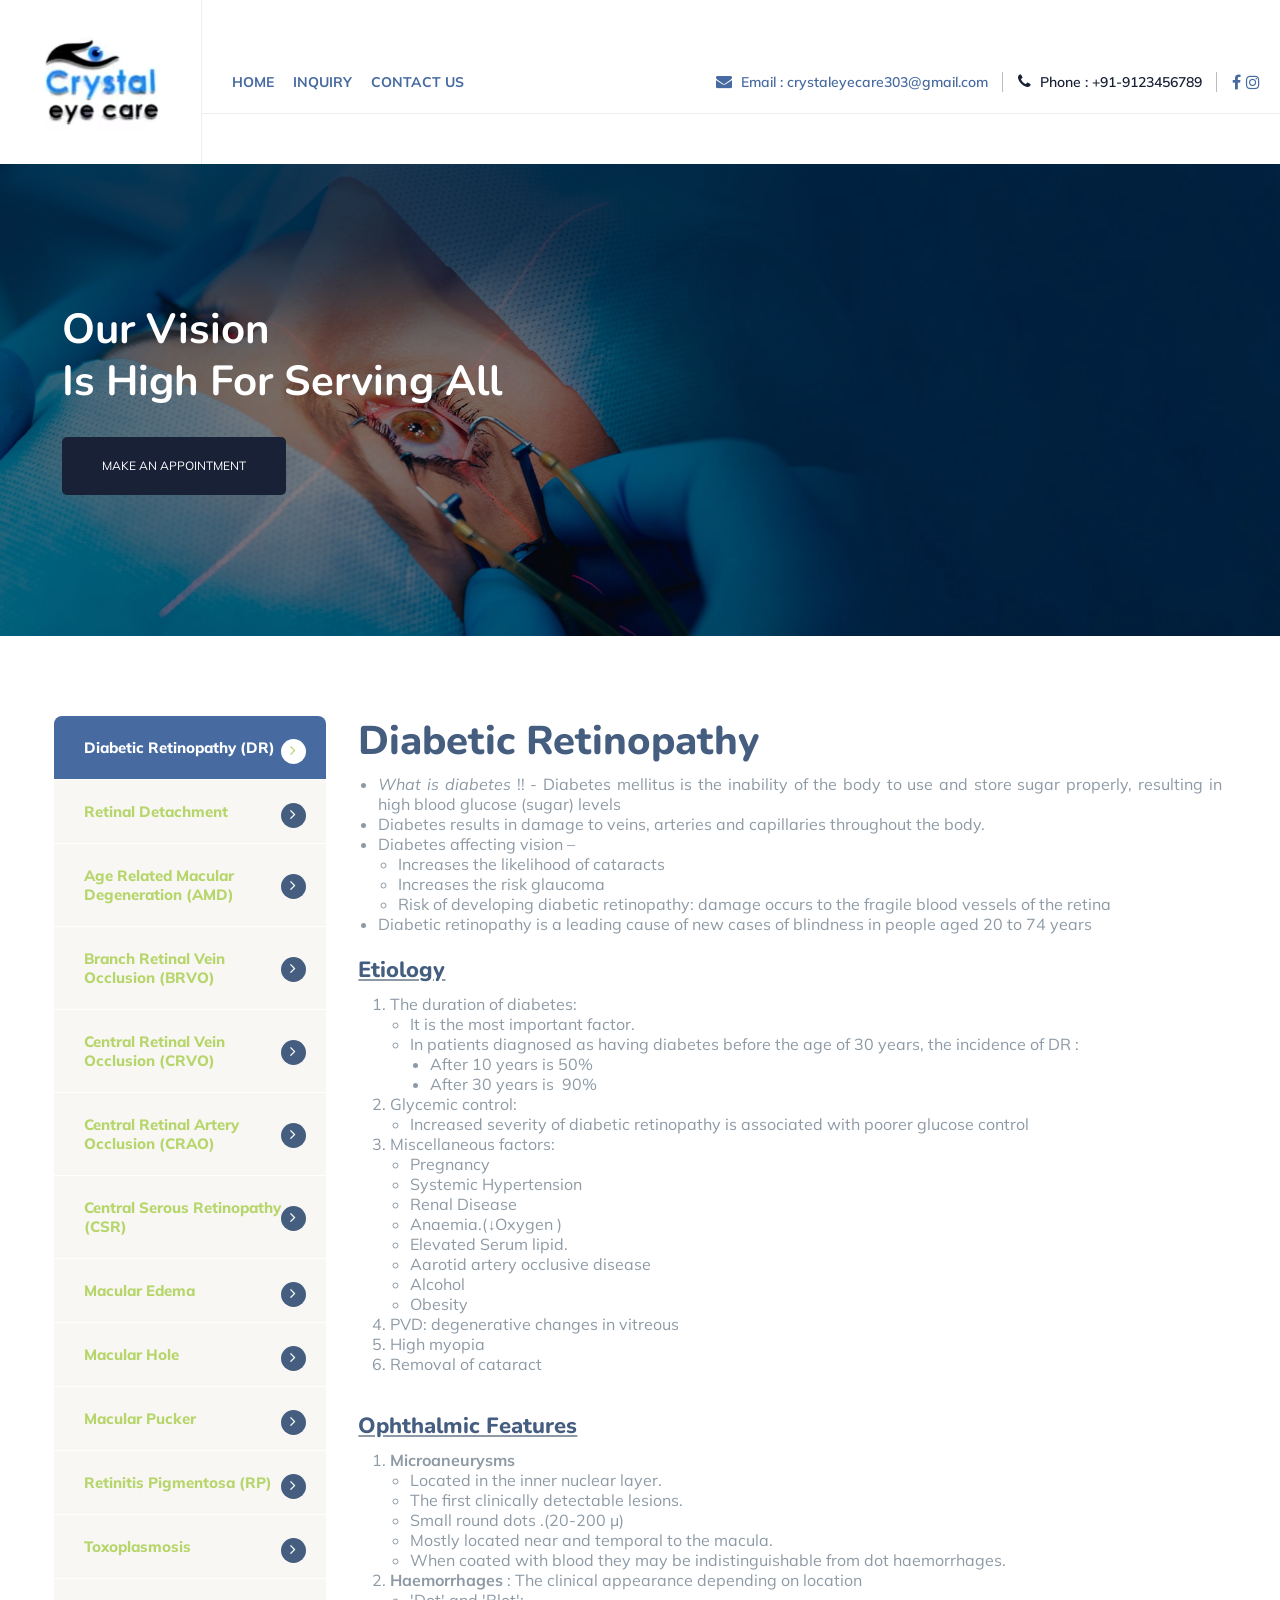
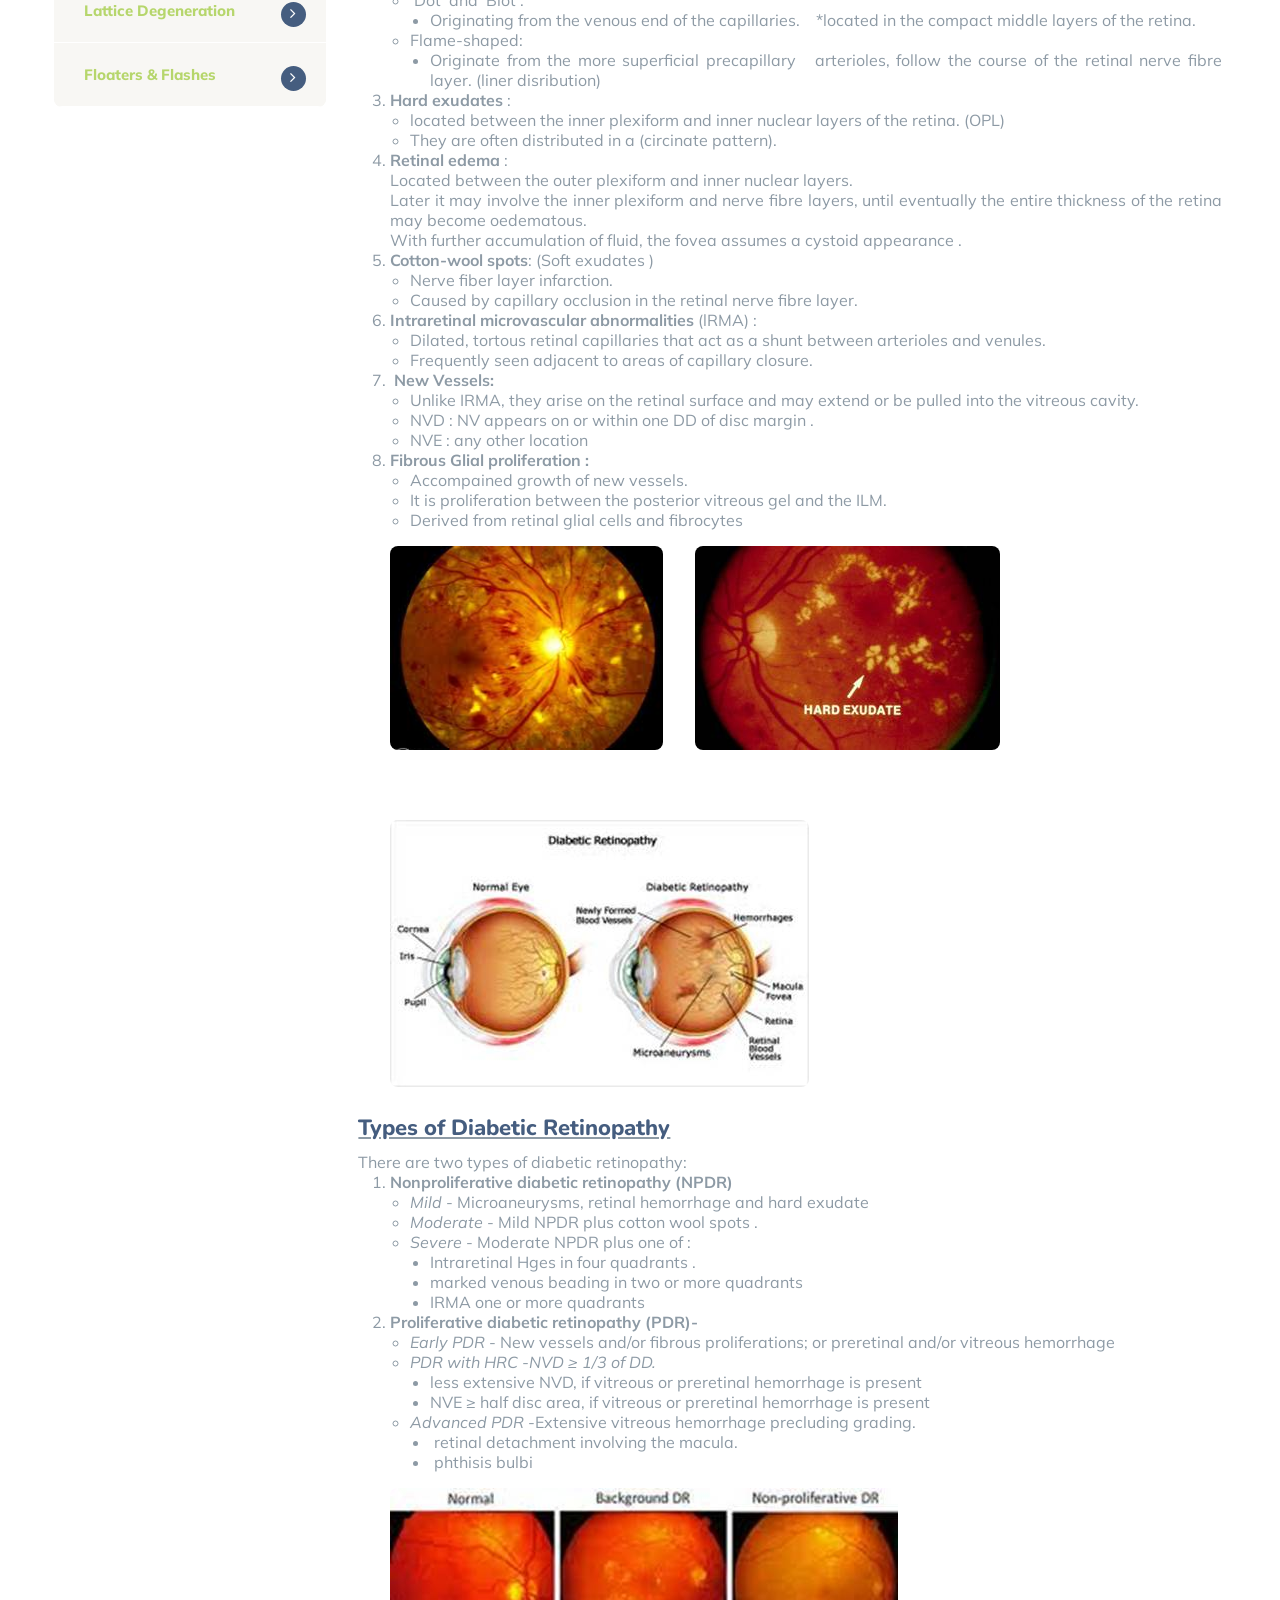
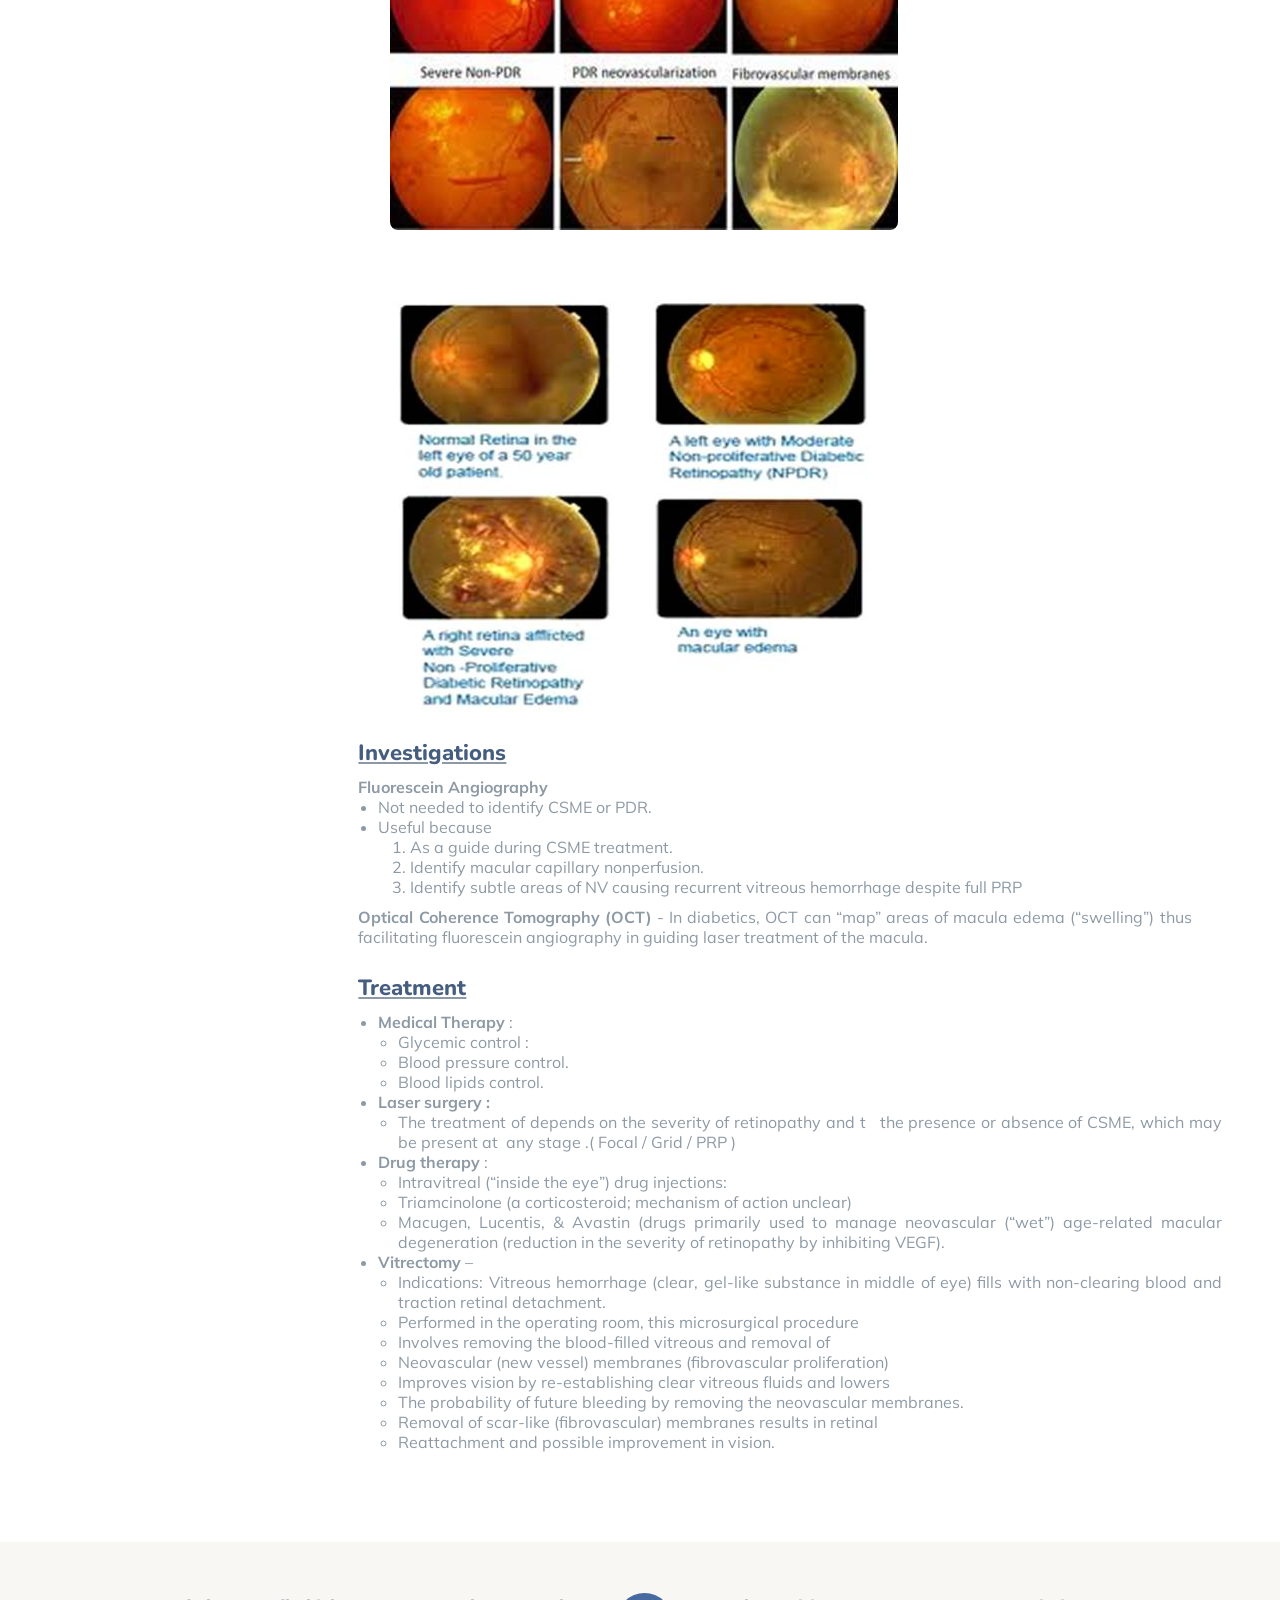
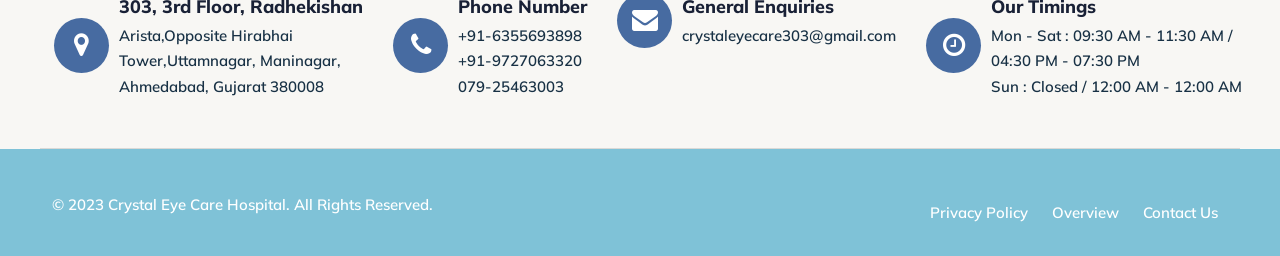
<file: patient-education.html>
<html class="no-js" lang="en">
    <head>
    <meta charset="utf-8">
  
    <meta http-equiv="x-ua-compatible" content="ie=edge">
    <title>The Best Eye Specialist Doctor in Ahmedabad l Eye Specialist Doctor Gujarat</title>
    <meta name="robots" content="noindex, follow">
    <link rel="canonical" href="https://risingretina.matrixpanel.in/patient-education.html" />
    <meta name="description" content="Empower yourself with valuable information on eye health and treatment options through patient education resources available at Dr.Nikita's Eye Hospital                 Clinic.">
    <meta name="keywords" content="Patient Education , Dr.Nikita's Eye Hospital                 Clinic in Ahmedabad, Rising ratina Clinic in Gujarat, Vision care in Ahmedabad, Retina Eye Surgery Specialist in Ahmedabad"/>
    <meta name="viewport" content="width=device-width, initial-scale=1, shrink-to-fit=no">
    <!-- Favicon -->
       <link rel="shortcut icon" type="image/x-icon" href="images/logo.jpg">
    <!-- CSS
       ============================================ -->
    <!-- Bootstrap CSS -->
    <link rel="stylesheet" href="css/bootstrap.min.css">
    <!-- Fontawesome -->
    <!-- <link rel="stylesheet" href="css/fontawesome.css"> -->
    <link rel="stylesheet" href="https://cdnjs.cloudflare.com/ajax/libs/font-awesome/4.7.0/css/font-awesome.css" integrity="sha512-5A8nwdMOWrSz20fDsjczgUidUBR8liPYU+WymTZP1lmY9G6Oc7HlZv156XqnsgNUzTyMefFTcsFH/tnJE/+xBg==" crossorigin="anonymous" referrerpolicy="no-referrer" />
    <!-- Flaticon -->
    <link rel="stylesheet" href="css/flaticon.css">

    <!-- optico Icons -->
    <link rel="stylesheet" href="css/pbminfotech-base-icons.css">
    <!-- Themify Icons -->
    <link rel="stylesheet" href="css/themify-icons.css">
    <!-- Slick -->
    <link rel="stylesheet" href="css/swiper.min.css">
    <!-- Magnific -->
    <link rel="stylesheet" href="css/magnific-popup.css">
    <!-- AOS -->
    <link rel="stylesheet" href="css/aos.css">
    <!-- Shortcode CSS -->
    <link rel="stylesheet" href="css/shortcode.css">
    <!-- Base CSS -->
    <link rel="stylesheet" href="css/base.css">
    <!-- Style CSS -->
    <link rel="stylesheet" href="css/style.css">
    <!-- Responsive CSS -->
    <link rel="stylesheet" href="css/responsive.css">
    <!-- REVOLUTION STYLE SHEETS -->
    <link rel="stylesheet" type="text/css" href="revolution/rs6.css">

 </head>
 <style>
   .tab {
   /* Your tab styles here */
}

.tab.active {
   /* Your active tab styles here */
}

.tab-content {
   display: none;
   /* Your tab content styles here */
}

.tab-content.active {
   display: block;
   /* Your active tab content styles here */
}
 </style>

 <body data-aos-easing="ease" data-aos-duration="400" data-aos-delay="0">
    <!-- page wrapper -->
    <div class="page-wrapper">

       <!-- Header Main Area -->
       <header class="site-header header-style-1">
          <div class="site-header-menu">
             <div class="container-fuild">
                <div class="d-flex align-items-center justify-content-between">
                   <div class="site-branding">
                      <!-- Logo area -->
                      <h1 class="site-title">
                         <a href="index.html" rel="home">
                            <img class="logo-img" src="images/logo.png" alt="Cardioly Demo1" title="Cardioly Demo1">
                         </a>
                      </h1>				        
                   </div>
                   <div class="flex-grow-1">
                      <div class="pre-header">
                         <div class="container-fuild">
                            <div class="d-md-flex justify-content-between">
                               <div class="pbmit-pre-header-left">
                               <span class="pbmit-label"> <a href="index.html">Home</a> 
                            
                                  </span>
                                <span class="pbmit-label"><a href="/inquiry.php">Inquiry</a></span>
                             <span class="pbmit-label"><a href="contact.html">Contact Us</a></span>
                               </div>
                               <div class="pbmit-pre-header-right">
                                  <ul class="pbmit-contact-info d-flex align-items-center">
                                     <li>
                                        <a href="mailto:docnikitaspatel@gmail.com"> <i class="fa fa-envelope" aria-hidden="true"></i> Email  : crystaleyecare303@gmail.com</a>
                                     </li>
                                     <li>
                                        <i class="fa fa-phone" aria-hidden="true"></i> Phone : +91-9123456789                                     </li>
                                     <li>
                                        <ul class="pbmit-social-links d-flex align-items-center">
                                           <li class="pbmit-social-li pbmit-social-facebook">
                                              <a href="#" target="_blank">
                                                <i class="fa fa-facebook-f"></i>
                                              </a>
                                           </li>
                                           <li class="pbmit-social-li pbmit-social-twitter">
                                              <a href="#" target="_blank">
                                                <i class="fa fa-instagram"></i>
                                              </a>
                                           </li>
                                           <!-- <li class="pbmit-social-li pbmit-social-linkedin">
                                              <a href="#" target="_blank">
                                                 <i class="pbmit-base-icon-linkedin-squared"></i>
                                              </a>
                                           </li>
                                           <li class="pbmit-social-li pbmit-social-youtube">
                                              <a href="#" target="_blank">
                                                 <i class="pbmit-base-icon-youtube-play"></i>
                                              </a>
                                           </li> -->
                                        </ul>
                                     </li>
                                  </ul>						
                               </div>
                            </div>
                         </div>
                      </div>
                      <div class="site-header-menu-inner">
                         <div class="container-fuild">
                            <div class="row">
                               <div class="col-md-12">
                                  <div class="d-flex justify-content-between">
                                     <div class="site-navigation ml-auto">

                                       <nav class="main-menu navbar-expand-xl navbar-light">
                                          <div class="navbar-header">
                                             <!-- Toggle Button --> 
                                             <button class="navbar-toggler" type="button" data-bs-toggle="collapse" data-bs-target="#navbarSupportedContent" aria-controls="navbarSupportedContent" aria-expanded="false" aria-label="Toggle navigation">
                                                <!-- <i class="pbmit-base-icon-menu-1"></i> -->
                                                <i class="fa fa-bars"></i>
                                             </button>
                                          </div>
                                          <div class="collapse navbar-collapse clearfix" id="navbarSupportedContent">
                                             <ul class="navigation clearfix">
                                                <li class="dropdown d-xl-none">
                                                   <a href="index.html">Home</a>
                                  
                                               </li>

<li class="dropdown d-xl-none">
                                                   <a href="/inquiry.php">Inquiry</a>
                                  
                                               </li>

<li class="dropdown d-xl-none">
                                                   <a href="contact.html">Contact Us</a>
<!--                                   
                                               </li>
<li class="dropdown ">
                                                   <a href="overview.html">Overview</a>
                                  
                                               </li> -->
                                                <!-- <li class="dropdown">
                                                   <a href="technology.html">Technology</a>
         
                                         </li> -->
                                                
                                                <!-- <li class="dropdown">
                                                   <a href="#">Service</a>
                       
                                                <span class="righticon"><i class="fa fa-angle-down"></i></span></li> -->
                                                
                                                <!-- <li class="dropdown">
                                                   <a href="infrastructure.html">Infrastructure</a>

                                               </li> -->
                                               <!-- <li class="dropdown ">
                                                   <a href="patient.html">Patient Information</a>

                                              </li> -->
                                              <!-- <li >
                                               <a href="patient-services.html">Patient Services</a>

                                               </li> -->
                                               <!-- <li class="active"><a href="patient-education.html">Patient Education</a>
                                               </li> -->
                                             </ul>
                                          </div>
                                       </nav>

                 
                                     </div>
                                     <div class="pbmit-right-box">
                                        <!-- <div class="pbmit-header-search-btn">
                                           <a href="#"><i class="fa fa-search" aria-hidden="true"></i></a>
                                        </div> -->
                                        <div class="menu-right-box d-flex align-items-center">
                                           <!-- <div class="pbmit-header-button">
                                              <a href="inquiry.php" class="pbmit-btn">Appointment</a>
                                           </div> -->
                                        </div>
                                     </div>
                                  </div>
                               </div>
                            </div>
                         </div>
                      </div>
                   </div>
                </div>
             </div>
          </div>
         

        
          </div>
       </header>


       <div class="pbmit-title-bar-wrapper position-relative">
         <div class="img-cover">
            <img src="images/bg/patient-education.png" alt="" class="w-100 d-none d-sm-block" srcset="">
            <img src="images/bg/patient-education-mob.png" alt="" class="d-block d-sm-none w-100" srcset="">
         </div>
         
        <div class="container banner-container">
         <div class="pbmit-title-bar-content">
            <div class="pbmit-title-bar-content-inner">
               <div class="pbmit-tbar">
                  <div class="pbmit-tbar-inner container">
                     <h1 class="pbmit-tbar-title">Our Vision<br/> is High for Serving all </h1>
                  </div>
               </div>
               <div class="pbmit-breadcrumb">
                  <div class="pbmit-header-button">
                     <a href="inquiry.php" class="pbmit-btn mt-4">Make an Appointment</a>
                  </div>
               </div>
            </div>
         </div>
        </div>
     </div>




       <!-- Header Main Area End Here -->

       <!-- Page Content -->
       <div class="page-content">

 

         <!-- <section>
            <div class="container">
               <div class="row">
                  <div class="col-lg-3 service-left-col order-2 order-lg-1">
                     <aside class="service-sidebar">
                        <aside class="widget post-list">
                           <div class="all-post-list">
                              <ul>
                                 <li class="post-active"><a href="patient-education.html"> Diabetic Retinopathy (DR)</a></li>
                                 <li ><a href="retinal.html">  Retinal Detachment </a></li>
                                 <li ><a href="age.html"> Age Related Macular Degeneration (AMD) </a></li>
                                 <li ><a href="brvo.html">Branch Retinal Vein Occlusion (BRVO)</a></li>
                                 <li ><a href="crvo.html">Central Retinal Vein Occlusion (CRVO)</a></li>
                                 <li ><a href="crao.html">Central Retinal Artery Occlusion (CRAO)</a></li>
                                 <li ><a href="csr.html">Central Serous Retinopathy (CSR)</a></li>
                                 <li ><a href="macular_edema.html">Macular Edema</a></li>
                                 <li ><a href="macular_hole.html">Macular Hole</a></li>
                                 <li ><a href="macular_pucker.html">Macular Pucker</a></li>
                                 <li ><a href="rp.html">Retinitis Pigmentosa (RP)</a></li>
                                 <li ><a href="toxoplasmosis.html">Toxoplasmosis</a></li>
                                 <li ><a href="lattice.html">Lattice Degeneration</a></li>
                                 <li ><a href="floater.html">Floaters & Flashes</a></li>
                
                              </ul>
                           </div>
                        </aside>


                     </aside>
                  </div>
                  <div class="col-lg-9 service-right-col order-1">

                     <div class="about-left-section">
 
 
                 
                  </div>
               </div>
            </div>
         </section> -->


         <section>
            <div class="container">
               <div class="row">
                  <div class="col-lg-3 service-left-col ">
                     <aside class="service-sidebar">
                        <aside class="widget post-list">
                           <div class="all-post-list">
                              <div id="tab-container">
                                 <ul>

                                    <li class="tab post-active"><a href=""> Diabetic Retinopathy (DR)</a></li>
                                    <li class="tab"><a href=""> Retinal Detachment </a></li>
                                    <li class="tab"><a href=""> Age Related Macular Degeneration (AMD) </a></li>
                                    <li class="tab"><a href="">Branch Retinal Vein Occlusion (BRVO)</a></li>
                                    <li class="tab"><a href="">Central Retinal Vein Occlusion (CRVO)</a></li>
                                    <li class="tab"><a href="">Central Retinal Artery Occlusion (CRAO)</a></li>
                                    <li class="tab"><a href="">Central Serous Retinopathy (CSR)</a></li>
                                    <li class="tab"><a href="">Macular Edema</a></li>
                                    <li class="tab"><a href="">Macular Hole</a></li>
                                    <li class="tab"><a href="">Macular Pucker</a></li>
                                    <li class="tab"><a href="">Retinitis Pigmentosa (RP)</a></li>
                                    <li class="tab"><a href="">Toxoplasmosis</a></li>
                                    <li class="tab"><a href="">Lattice Degeneration</a></li>
                                    <li class="tab"><a href="">Floaters & Flashes</a></li>


                                 </ul>
                              </div>
                           </div>
                        </aside>
                     </aside>
                  </div>
                  <div class="col-lg-9 service-right-col order-1">
                     <div class="about-left-section">
                        <div class="tab-content active">
                           <div class="about-left-section">


                              <table  border="0" align="center" cellpadding="0" cellspacing="0" class="Main_text">
                                 <tbody><tr>
                                 <td  align="left" valign="top">&nbsp;</td>
                                 <td  align="left" valign="top" class="Page_title"><h2>Diabetic Retinopathy</h2></td>
                                 <td  align="left" valign="top">&nbsp;</td>
                               </tr>
                                 <tr>
                                 <td  align="left" valign="top">&nbsp;</td>
                                 <td  align="left" valign="top" class="Main_text1" style="text-align:justify;">
                                   <ul style="list-style: disc;padding-left: 20px;"><li><span dir="ltr"><em>What is diabetes </em>!! -  Diabetes mellitus is the inability of the body to use and store sugar properly,  resulting in high blood glucose (sugar) levels</span></li>
                                   <li><span dir="ltr">Diabetes results in damage to  veins, arteries and capillaries throughout the body.</span></li>
                                   <li><span dir="ltr">Diabetes affecting vision – <strong></strong></span>
                                    <ul style="list-style: circle;padding-left: 20px;">
                                      <li><span dir="ltr">Increases the likelihood of cataracts</span></li>
                                      <li><span dir="ltr">Increases the risk glaucoma</span></li>
                                      <li><span dir="ltr">Risk of developing diabetic retinopathy: damage occurs to the fragile blood vessels of the retina </span></li>
                                    </ul>
                                  </li>
                                   <li><span dir="ltr">Diabetic retinopathy is a leading  cause of new cases of blindness in people aged 20 to 74 years</span></li>
                                   </ul>
                                  <br>
                                  <u><h4>Etiology</h4></u>
                                   <ol>
                                     <li><span dir="ltr">The duration of diabetes:</span></li>
                                    <ul style="list-style: circle;padding-left: 20px;">
                                      <li><span dir="ltr">It is the most important factor.</span></li>
                                      <li><span dir="ltr">In patients diagnosed as having  diabetes before the age of 30 years, the incidence of DR :</span></li>
                                       <ul style="list-style: disc;padding-left: 20px;">
                                         <li><span dir="ltr">After 10 years is 50%</span></li>
                                         <li><span dir="ltr">After 30 years is&nbsp; 90%</span></li>
                                       </ul>
                                    </ul>
                                   <li><span dir="ltr">Glycemic  control:</span></li>
                                    <ul style="list-style: circle;padding-left: 20px;">
                                      <li><span dir="ltr">Increased severity of diabetic retinopathy is associated with poorer glucose control</span></li>
                                    </ul>
                                   <li><span dir="ltr">Miscellaneous factors:</span></li>
                                    <ul style="list-style: circle;padding-left: 20px;">
                                      <li><span dir="ltr">Pregnancy</span></li>
                                      <li><span dir="ltr">Systemic Hypertension</span></li>
                                      <li><span dir="ltr">Renal Disease</span></li>
                                      <li><span dir="ltr">Anaemia.(↓Oxygen )</span></li>
                                      <li><span dir="ltr">Elevated Serum lipid.</span></li>
                                      <li><span dir="ltr">Aarotid artery occlusive disease</span></li>
                                      <li><span dir="ltr">Alcohol</span></li>
                                      <li><span dir="ltr">Obesity</span></li>
                                    </ul>
                                   <li><span dir="ltr">PVD: degenerative changes in vitreous</span></li>
                                   <li><span dir="ltr">High myopia</span></li>
                                   <li><span dir="ltr">Removal of cataract</span></li>
                                    </ol>
                                  <br>
                            <u><h4>Ophthalmic Features</h4></u>
                                    <ol>
                                     <li><span dir="ltr"><strong>Microaneurysms</strong></span></li>
                                   <ul style="list-style: circle;padding-left: 20px;">
                                     <li><span dir="ltr">Located in  the inner nuclear layer.</span></li>
                                     <li><span dir="ltr">The first  clinically detectable lesions.</span></li>
                                     <li><span dir="ltr">Small round  dots .(20-200 μ)</span></li>
                                     <li><span dir="ltr">Mostly located  near and temporal to the macula.</span></li>
                                     <li><span dir="ltr">When coated  with blood they may be indistinguishable from dot haemorrhages.</span></li>
                                  </ul>
                                     <li><span dir="ltr"><strong>Haemorrhages</strong> : The clinical  appearance depending on location</span></li>
                                  <ul style="list-style: circle;padding-left: 20px;">
                                     <li><span dir="ltr">'Dot' and 'Blot':</span>
                                      <ul style="list-style: disc;padding-left: 20px;">
                                        <li><span dir="ltr">Originating from the venous end of the  capillaries.&nbsp;&nbsp;&nbsp; *located in the compact  middle layers of the retina.</span></li>
                                     </ul>
                                    </li>
                                     <li><span dir="ltr">Flame-shaped:</span>  
                                      <ul style="list-style: disc;padding-left: 20px;">
                                        <li><span dir="ltr">Originate from the more superficial  precapillary&nbsp;&nbsp; arterioles, follow the  course of the retinal nerve fibre layer. (liner disribution)</span></li>
                                     </ul>
                                    </li>
                                  </ul>
                                     <li><span dir="ltr"><strong>Hard exudates</strong> :</span></li>
                                     <ul style="list-style: circle;padding-left: 20px;">
                                      <li><span dir="ltr">located  between the inner plexiform and inner nuclear layers of the retina. (OPL)</span></li>
                                      <li><span dir="ltr">They are often  distributed in a (circinate pattern).</span></li>
                                       </ul>
                                     <li><span dir="ltr"><strong>Retinal edema</strong> :</span></li>
                                     <ul>
                                      <li><span dir="ltr">Located between the outer  plexiform and inner nuclear layers. </span></li>
                                       <li><span dir="ltr">Later it may involve the inner  plexiform and nerve fibre layers, until eventually the entire thickness of the  retina may become oedematous. </span> </li>
                                       <li><span dir="ltr">With further accumulation of fluid, the fovea  assumes a cystoid appearance .</span></li>
                                    </ul>
                                     <li><span dir="ltr"><strong>Cotton-wool spots</strong>: (Soft  exudates )</span></li>
                                     <ul style="list-style: circle;padding-left: 20px;">
                                      <li><span dir="ltr">Nerve fiber layer infarction.</span></li>
                                     <li><span dir="ltr">Caused by capillary occlusion in the retinal nerve fibre layer.</span></li>
                                    </ul>
                                     <li><span dir="ltr"><strong>Intraretinal microvascular  abnormalities</strong> (lRMA) :</span></li>
                                     <ul style="list-style: circle;padding-left: 20px;">
                                      <li><span dir="ltr">Dilated, tortous retinal capillaries that  act as a shunt between arterioles and venules.</span></li>
                                     <li><span dir="ltr">Frequently  seen adjacent to areas of capillary closure.</span></li>
                                    </ul>
                                     <li><span dir="ltr">&nbsp;<strong>New Vessels:</strong></span></li>
                                     <ul style="list-style: circle;padding-left: 20px;">
                                       <li><span dir="ltr">Unlike IRMA, they arise on the  retinal surface and may extend or be pulled into the vitreous cavity.</span></li>
                                       <li><span dir="ltr">NVD : NV appears on or within one  DD of disc margin .</span></li>
                                       <li><span dir="ltr">NVE : any other location </span></li>
                                    </ul>
                                      <li><span dir="ltr"><strong>Fibrous Glial proliferation :</strong></span></li>
                                     <ul style="list-style: circle;padding-left: 20px;">
                                       <li><span dir="ltr">Accompained growth of new vessels.</span></li>
                                       <li><span dir="ltr">It is proliferation between the  posterior vitreous gel and the ILM.</span></li>
                                       <li><span dir="ltr">Derived from retinal glial cells  and fibrocytes</span></li>
                                    </ul>
                                    </ol>
                                   <p>&nbsp;&nbsp;&nbsp;&nbsp;&nbsp;&nbsp;&nbsp;&nbsp;<img  height="204" src="images/diabetic_retinopathy_clip_image001.jpg">&nbsp;&nbsp;&nbsp;&nbsp;&nbsp;&nbsp;&nbsp;&nbsp;<img  height="204" src="images/diabetic_retinopathy_clip_image003.jpg">&nbsp;</p>
                                   <p>&nbsp;</p>
                                   <p>&nbsp;&nbsp;&nbsp;&nbsp;&nbsp;&nbsp;&nbsp;&nbsp;<img  height="267" src="images/diabetic_retinopathy_clip_image005.jpg">&nbsp;</p>
                                <u><h4>Types of Diabetic Retinopathy</h4></u>
                                   There are two types of diabetic retinopathy:
                                  <ol>
                                    <li><span dir="ltr"><strong>Nonproliferative diabetic retinopathy (NPDR)</strong></span></li>
                                       <ul style="list-style: circle;padding-left: 20px;">
                                          <li><span dir="ltr"><em>Mild </em>- Microaneurysms,  retinal hemorrhage and hard exudate </span></li>
                                          <li><span dir="ltr"><em>Moderate</em> - Mild NPDR plus  cotton wool spots .</span></li>
                                          <li><span dir="ltr"><em>Severe</em> - Moderate NPDR plus  one of :</span></li>
                                          <ul style="list-style: disc;padding-left: 20px;">
                                             <li><span dir="ltr">Intraretinal Hges in four  quadrants .</span></li>
                                             <li><span dir="ltr">marked venous beading in two or  more quadrants </span></li>
                                             <li><span dir="ltr">IRMA one or more quadrants</span></li>
                                        </ul>
                                     </ul>
                                       <li><span dir="ltr"><strong>Proliferative diabetic  retinopathy (PDR)-</strong></span></li>
                                       <ul style="list-style: circle;padding-left: 20px;">
                                          <li><span dir="ltr"><em>Early PDR</em> - New vessels and/or fibrous proliferations; or preretinal and/or vitreous hemorrhage</span> </li>
                                          <li><span dir="ltr"><em>PDR with HRC -NVD ≥ 1/3 of DD.</em></span></li>
                                          <ul style="list-style: disc;padding-left: 20px;">
                                             <li><span dir="ltr">less extensive NVD, if vitreous or  preretinal hemorrhage is present </span></li>
                                             <li><span dir="ltr">NVE ≥ half disc area, if vitreous  or preretinal hemorrhage is present </span></li>
                                        </ul>
                                          <li><span dir="ltr"><em>Advanced PDR </em>-Extensive  vitreous hemorrhage precluding grading.</span></li>
                                          <ul style="list-style: disc;padding-left: 20px;">
                                             <li><span dir="ltr">&nbsp;retinal detachment involving the macula.</span></li>
                                             <li><span dir="ltr">&nbsp;phthisis bulbi </span></li>
                                        </ul>
                                     </ul>
                                     </ol>
                                     <p>&nbsp;&nbsp;&nbsp;&nbsp;&nbsp;&nbsp;&nbsp;&nbsp;<img  height="342" src="images/diabetic_retinopathy_clip_image007.jpg"></p>
                                     <p>&nbsp;</p>
                                     <p>&nbsp;&nbsp;&nbsp;&nbsp;&nbsp;&nbsp;&nbsp;&nbsp;<img  height="412" src="images/diabetic_retinopathy_clip_image009.jpg"></p>
                                   <u><h4>Investigations</h4></u>
                                       <strong>Fluorescein Angiography</strong>
                                     <ul style="list-style: disc;padding-left: 20px;">
                                       <li><span dir="ltr">Not needed to identify CSME or  PDR.</span></li>
                                       <li><span dir="ltr">Useful because </span>
                                         <ol>
                                           <li><span dir="ltr">As a guide during CSME treatment.</span></li>
                                           <li><span dir="ltr">Identify macular capillary  nonperfusion.</span></li>
                                           <li><span dir="ltr">Identify subtle areas of NV  causing recurrent vitreous hemorrhage despite full PRP</span></li>
                                         </ol>
                                       </li>
                                     </ul>
                                     <p><strong>Optical Coherence Tomography (OCT) </strong> - In  diabetics, OCT can “map” areas of macula edema (“swelling”) thus facilitating  fluorescein angiography in guiding laser treatment of the macula.</p>
                                 <u><h4>Treatment</h4></u>
                                     <ul style="list-style: disc;padding-left: 20px;">
                                       <li><span dir="ltr"><strong>Medical Therapy </strong>:</span>
                                         <ul style="list-style: circle;padding-left: 20px;">
                                           <li><span dir="ltr">Glycemic control :</span></li>
                                           <li><span dir="ltr">Blood pressure control.</span></li>
                                           <li><span dir="ltr">Blood lipids control.</span></li>
                                         </ul>
                                       </li>
                                       <li><span dir="ltr"><strong>Laser surgery :</strong></span>
                                         <ul style="list-style: circle;padding-left: 20px;">
                                           <li><span dir="ltr">The treatment of depends on the severity of  retinopathy and t&nbsp;&nbsp; the presence or  absence of CSME, which may be present at&nbsp;  any stage .( Focal / Grid / PRP )</span></li>
                                         </ul>
                                       </li>
                                       <li><span dir="ltr"><strong>Drug therapy </strong>:</span>
                                         <ul style="list-style: circle;padding-left: 20px;">
                                           <li><span dir="ltr">Intravitreal (“inside the eye”)  drug injections:</span></li>
                                           <li><span dir="ltr">Triamcinolone (a corticosteroid; mechanism of  action unclear)</span></li>
                                           <li><span dir="ltr">Macugen, Lucentis, &amp; Avastin (drugs  primarily used to manage neovascular (“wet”) age-related macular degeneration  (reduction in the severity of retinopathy by inhibiting VEGF).</span></li>
                                         </ul>
                                       </li>
                                       <li><span dir="ltr"><strong>Vitrectomy </strong>–</span>
                                         <ul style="list-style: circle;padding-left: 20px;">
                                           <li><span dir="ltr">Indications: Vitreous hemorrhage  (clear, gel-like substance in middle of eye) fills with non-clearing blood and  traction retinal detachment.</span></li>
                                           <li><span dir="ltr">Performed in the operating room, this microsurgical  procedure</span></li>
                                           <li><span dir="ltr">Involves removing the blood-filled  vitreous and removal of</span></li>
                                           <li><span dir="ltr">Neovascular (new vessel) membranes  (fibrovascular proliferation)</span></li>
                                           <li><span dir="ltr">Improves vision by re-establishing clear  vitreous fluids and lowers</span></li>
                                           <li>T<span dir="ltr">he probability of future bleeding  by removing the neovascular membranes.</span></li>
                                           <li><span dir="ltr">Removal of scar-like (fibrovascular) membranes  results in retinal</span></li>
                                           <li>R<span dir="ltr">eattachment and possible  improvement in vision.</span></li>
                                         </ul>
                                       </li>
                                     </ul>          </td>
                                 <td  align="left" valign="top">&nbsp;</td>
                               </tr>
                                 <tr>
                                 <td colspan="3" align="left" valign="top">&nbsp;</td>
                               </tr>
                                 <tr>
                                 <td colspan="3" align="center">&nbsp;</td>
                               </tr>
                              </tbody></table>

                              <!-- <div class="pbmit-short-description">
                                 <h2>Diabetic Retinopathy</h2>
                              </div>           
                              <div class="pbmit-short-description">
       
                                  <ul style="list-style: disc;padding-left:20px;">
                                     <li>What is diabetes !! - Diabetes mellitus is the inability of the body to use and store sugar properly, resulting in high blood glucose (sugar) levels</li>
                                     <li>Diabetes results in damage to veins, arteries and capillaries throughout the body.</li>
                                     <li>Diabetes affecting vision –
                              
                                       <ul style="list-style: circle;padding-left:20px;">
                                           <li>Increases the likelihood of cataracts</li>
                                           <li>Increases the risk glaucoma</li>
                                           <li>Risk of developing diabetic retinopathy: damage occurs to the fragile blood vessels of the retina</li>     
                                        </ul>
       
                                     </li>
                                     <li>Diabetic retinopathy is a leading cause of new cases of blindness in people aged 20 to 74 years</li>
                                  </ul>
                              </div>
                              <div class="pbmit-short-description">
                                <h3>Etiology:</h3>
                                  <ul style="list-style: number;padding-left:20px;">
                                     <li>The duration of diabetes:
                           
                                       <ul style="list-style: circle;padding-left:20px;">
                                           <li>It is the most important factor.</li>
                                           <li>In patients diagnosed as having diabetes before the age of 30 years, the incidence of DR :<br/>
                                               <ul style="list-style: disc;padding-left:20px;">
                                                   <li>After 10 years is 50%</li>
                                                   <li>After 30 years is  90%</li>
                                                </ul>
                                           </li>
                                        </ul>
                                     </li>
                                     <li>Glycemic control:<br/>
                                       <ul style="list-style: circle;padding-left:20px;">
                                       <li>Increased severity of diabetic retinopathy is associated with poorer glucose control</li>
                                       </ul>
                                     </li>
                                     <li>Miscellaneous factors:<br/>
                                       <ul style="list-style: circle;padding-left:20px;">
                                           <li>Pregnancy</li>
                                           <li>Systemic Hypertension</li>
                                           <li>Renal Disease</li>
                                           <li>Anaemia.(↓Oxygen )</li>
                                           <li>Elevated Serum lipid.</li>
                                           <li>Aarotid artery occlusive disease</li>
                                           <li>Alcohol</li>
                                           <li>Obesity</li>
       
                                           </ul>
                                     </li>
                                     <li>PVD:</li>
                                     <li>High myopia</li>
                                     <li>Removal of cataract</li>
                                  </ul>
                              </div>
       
       
                           <div class="pbmit-short-description">
                               <h2>Ophthalmic Features</h2>
                            </div>
       
                            <div class="pbmit-short-description">
                           
                                 <ul style="list-style: number;padding-left:20px;">
                                    <li><h4>Microaneurysms</h4>
                                      <ul style="list-style: circle;padding-left:20px;">
                                          <li>Located in the inner nuclear layer.</li>
                                          <li>The first clinically detectable lesions.</li>
                                          <li>Small round dots .(20-200 μ)</li>
                                          <li>Mostly located near and temporal to the macula.</li>
                                          <li>When coated with blood they may be indistinguishable from dot haemorrhages.</li>
                                       </ul>
                                    </li>
                                    <li>
                                       <h4>Haemorrhages:</h4> The clinical appearance depending on location<br/>
                                      <ul style="list-style: circle;padding-left:20px;">
                                      <li>'Dot' and 'Blot':<br/>
                                       <ul style="list-style: disc;padding-left:20px;">
                                          <li>Originating from the venous end of the capillaries.    *located in the compact middle layers of the retina.</li>
                                       </ul>
                                      </li>

                                      <li>Flame-shaped:<br/>
                                       <ul style="list-style: disc;padding-left:20px;">
                                          <li>Originate from the more superficial precapillary   arterioles, follow the course of the retinal nerve fibre layer. (liner disribution)</li>
                                       </ul>
                                      </li>
                                      </ul>
                                    </li>
                                    <li><h4>Hard exudates :</h4>
                                      <ul style="list-style: circle;padding-left:20px;">
                                          <li>located between the inner plexiform and inner nuclear layers of the retina. (OPL)</li>
                                          <li>They are often distributed in a (circinate pattern).</li>       
                                          </ul>
                                    </li>
                                    <li><h4>Retinal edema :</h4>
                                       <ul style="list-style: circle;padding-left:20px;">
                                          <li>Located between the outer plexiform and inner nuclear layers.</li>
                                          <li>Later it may involve the inner plexiform and nerve fibre layers, until eventually the entire thickness of the retina may become oedematous.</li>       
                                          <li>With further accumulation of fluid, the fovea assumes a cystoid appearance .</li>
                                       </ul>
                                    </li>
                                    <li><h4>Cotton-wool spots: (Soft exudates )</h4>
                                       <ul style="list-style: circle;padding-left:20px;">
                                          <li>Nerve fiber layer infarction.</li>
                                          <li>Caused by capillary occlusion in the retinal nerve fibre layer.</li>       
                                       </ul>
                                    </li>
                                    <li><h4>Intraretinal microvascular abnormalities (lRMA) :</h4>
                                       <ul style="list-style: circle;padding-left:20px;">
                                          <li>Dilated, tortous retinal capillaries that act as a shunt between arterioles and venules.</li>
                                          <li>Frequently seen adjacent to areas of capillary closure.</li>       
                                       </ul>
                                    </li>
                                    <li><h4> New Vessels:</h4>
                                       <ul style="list-style: circle;padding-left:20px;">
                                          <li>Unlike IRMA, they arise on the retinal surface and may extend or be pulled into the vitreous cavity.</li>
                                          <li>NVD : NV appears on or within one DD of disc margin .</li>   
                                          <li>NVE : any other location</li>    
                                       </ul>
                                    </li>
                                    <li><h4>Fibrous Glial proliferation :</h4>
                                       <ul style="list-style: circle;padding-left:20px;">
                                          <li>Accompained growth of new vessels.</li>
                                          <li>It is proliferation between the posterior vitreous gel and the ILM.</li>   
                                          <li>Derived from retinal glial cells and fibrocytes</li>    
                                       </ul>
                                    </li>
                                 </ul>
                             </div>

                             <div class="pbmit-short-description">
                                 <div class="row">
                                    <div class="col-sm-6">
                                       <img src="images/retinal_detachment_clip_image002.jpg" class="img-fluid" alt="retina">
                                    </div>
                                    <div class="col-sm-6">
                                       <img src="images/hard_excudate.jpg" class="img-fluid" alt="retina">
                                    </div>
                                    <div class="col-sm-6">
                                       <img src="images/diabetic_retinopathy.jpg" class="img-fluid" alt="retina">
                                    </div>
                                 </div>
                           </div> -->
                       
                        </div>
                        </div>

                        <div class="tab-content">

                           <div class="about-left-section">

                              <table  border="0" align="center" cellpadding="0" cellspacing="0" class="Main_text">
        <tbody><tr>
		  <td  align="left" valign="top">&nbsp;</td>
		  <td  align="left" valign="top" class="Page_title"><h2>Retinal Detachment</h2></td>
		  <td  align="left" valign="top">&nbsp;</td>
		</tr>
        <tr>
		  <td  align="left" valign="top">&nbsp;</td>
		  <td  align="left" valign="top" class="Main_text1" style="text-align:justify;">
		  <p>Retinal Detachment (R.D.)  is a separation of the sensory retina from the  retinal pigment epithelium(R.P.E) by sub retinal fluid(S.R.F)</p>
		    <p>There are two main types.</p>
		    <ol>
			  <li><span dir="ltr">Rhegmatogenous or Primary R.D.</span></li>
		      <li><span dir="ltr">Nonrhegmatous or Secondary R.D.</span></li>
			</ol>
		    <p>Secondary R.D sub divided in to two types:</p>
		    <ul style="list-style: disc;padding-left: 20px;">
		      <li><span dir="ltr">Tractional R.D.</span></li>
		      <li><span dir="ltr">&nbsp;Exudative(Serous) R.D</span></li>
	        </ul>
		    <p><strong><u><h4>Rhegmatogenous RD</h4></u></strong></p>
		    <ul style="list-style: disc;padding-left: 20px;">
		      <li><span dir="ltr">Rhegmatogenous R.D is a condition in which fluid from vitreous cavity passes through a full thickness retinal  defect in to the sub retinal space to cause separation of the neural retina  from the underlying R.P.E</span></li>
		      <li><span dir="ltr">It affects about 1:10,000 of the  population each year</span></li>
	        </ul>
		    <p><img  height="151" src="images/retinal_detachment_clip_image002.jpg"></p>
		    <p><strong><u><h4>Etiology</h4></u></strong></p>
		    <ul  style="list-style: disc;padding-left: 20px;">
		      <li><span dir="ltr">Neural retinal break</span></li>
		      <li><span dir="ltr">Vitreous liquefaction and detachment </span></li>
		      <li><span dir="ltr">Vitreoretinal traction</span></li>
		      <li><span dir="ltr">Intra ocular fluid currents  associated with&nbsp;&nbsp; movement of liquid  vitreous and sub retinal&nbsp; fluid</span></li>
		      <li><span dir="ltr">History of trauma</span></li>
		      <li><span dir="ltr">History of previous ocular disease</span></li>
		      <li><span dir="ltr">History of systemic diseases </span></li>
	        </ul>
		    <p><strong><u><h4>Ophthalmic Features</h4></u></strong></p>
		    <ul style="list-style: disc;padding-left: 20px;">
		      <li><span dir="ltr">Age: Common age group is 40-70  years</span></li>
		      <li><span dir="ltr">Sex: 60 % case comprises by males</span></li>
		      <li><span dir="ltr">Hereditary: although a no.of  pedigree shows familial detachments, most cases are sporadi</span></li>
		      <li><span dir="ltr">Common complains -</span></li>
		      <li><span dir="ltr">Flashes of lights(Photopsia)</span></li>
		      <li><span dir="ltr">Floaters- may be </span></li>
		      <li><span dir="ltr">Solitary ring shaped  opacity(Weiss Ring) </span></li>
		      <li><span dir="ltr">Cobwebs </span></li>
		      <li><span dir="ltr">Sudden shower of minute red  colored or dark spots</span></li>
		      <li><span dir="ltr">Localized relative loss in field  of vision</span></li>
		      <li><span dir="ltr">sudden painless loss of vision </span></li>
		      <li><span dir="ltr">Blurring of distant vision</span></li>
		      <li><span dir="ltr">Pupil – RAPD</span></li>
		      <li><span dir="ltr">Fundus Examination – Loss of  normal fundal glow</span></li>
		      <li><span dir="ltr">Retinal breaks:</span></li>
		      <li><span dir="ltr">Present in about 70% of </span></li>
		      <li><span dir="ltr">The eyes with tobacco dust.</span></li>
		      <li><span dir="ltr">appears as red discontinuities in  the retinal surface</span></li>
		      <li><span dir="ltr">Upper temporal quadrant is the  commonest site for retinal break </span></li>
	        </ul>
		    <p><img  height="188" src="images/retinal_detachment_clip_image004.jpg" alt="C:\My Documents\rd.Rt.jpg"> <img  height="188" src="images/retinal_detachment_clip_image006.jpg" alt="C:\WINDOWS\Desktop\TEAR.jpg"></p>
		    
		    <p><img  height="342" src="images/retinal_detachment_clip_image008.jpg" alt="C:\My Documents\rd.Rt001.jpg"><br>
                <strong>Shape of R.D in relation to primary break</strong></p>
		    
		    <p>Retinal signs depends on  duration of R.D.</p>
		    <ol>
		      <li><span dir="ltr">Fresh R.D</span></li>
		    	<ul style="list-style: circle;padding-left: 20px;">
				  <li><span dir="ltr">Detached retina has a convex  configuration,slightly opaque and corrugated appearance, undulates freely with  eye movements</span></li>
				</ul>
		      <li><span dir="ltr">Long standing retinal detachment</span></li>
		    	<ul style="list-style: circle;padding-left: 20px;">
				  <li><span dir="ltr">Retinal thinning secondary to atrophy,  secondary intraretinal cysts if more than 1 year,&nbsp; sub retinal&nbsp;  demarcation lines, present after 3 months.</span></li>
				</ul>
	        </ol>
		    <p><strong><h4><u>Treatment</u></h4></strong></p>
		    <ol>
		      <li><span dir="ltr">Cryotherapy</span></li>
		      <li><span dir="ltr">Scleral Buckling</span></li>
		      <li><span dir="ltr">Pneumatic Retinopexy</span></li>
		      <li><span dir="ltr">Vitrectomy</span></li>
		    </ol>
		    <ol>
		      <li><span dir="ltr"><strong>Cryo therapy</strong></span></li>
		    	<ul style="list-style: circle;padding-left: 20px;">
				  <li><span dir="ltr">Cryotherapy (freezing) or laser photocoagulation&nbsp; are occasionally used alone to wall off a  small area of retinal detachment so that the detachment does not spread.</span></li>
				</ul>
		      <li><span dir="ltr"><strong>Scleral Buckle surgery</strong></span></li>
		    	<ul style="list-style: circle;padding-left: 20px;">
				  <li><span dir="ltr">Scleral buckle surgery is an established treatment in which the eye surgeon sews one or  more silicone bands (bands, tyres) to the sclera (the white outer coat of the  eyeball). The bands push the wall of the eye inward against the retinal hole,  closing the break or reducing fluid flow through it and reducing the effect of  vitreous traction thereby allowing the retina to re-attach. Cryotherapy  (freezing) is applied around retinal breaks prior to placing the buckle. Often  subretinal fluid is drained as part of the buckling procedure. The buckle  remains in situ. The most common side effect of a scleral operation is myopic  shift.</span></li>
				</ul>
		      <li><span dir="ltr"><strong>Pneumatic retinopexy</strong></span></li>
		    	<ul style="list-style: circle;padding-left: 20px;">
				  <li><span dir="ltr">This operation is  generally performed in the doctor's office under local anesthesia. It is  another method of repairing a retinal detachment in which a gas bubble (SF6 or  C3F8 gas) is injected into the eye after which laser or freezing treatment is  applied to the retinal hole. The patient's head is then positioned so that the  bubble rests against the retinal hole. Patients may have to keep their heads  tilted for several days to keep the gas bubble in contact with the retinal  hole. The surface tension of the air/water interface seals the hole in the  retina, and allows the retinal pigment epithelium to pump the subretinal space  dry and suck the retina back into place. This strict positioning requirement  makes the treatment of the retinal holes and detachments that occurs in the  lower part of the eyeball impractical. This procedure is usually combined with  cryopexy or laser photocoagulation.</span></li>
				</ul>
	          <li><span dir="ltr"><strong>Vitrectomy</strong>
		    	<ul style="list-style: circle;padding-left: 20px;">
				  <li><span dir="ltr">Vitrectomy is an increasingly used treatment for retinal detachment. It  involves the removal of the vitreous gel and is usually combined with filling  the eye with either a gas bubble (SF6 or C3F8 gas) or silicon oil. An advantage of using gas in this operation is that there  is no myopic shift after the operation and gas is absorbed within a few weeks.  Silicon oil (PDMS), if filled needs to be removed after a period of 2–8 months  depending on surgeon's preference. Silicon oil is more commonly used in cases  associated with proliferative vitreo-retinopathy (PVR). A disadvantage is that  a vitrectomy always leads to more rapid progression of a cataract in the  operated eye. In many places vitrectomy is the most commonly performed  operation for the treatment of retinal detachment.</span></li>
				</ul>
 	        </span></li></ol>
		  </td>
		  <td  align="left" valign="top">&nbsp;</td>
		</tr>
        <tr>
		  <td colspan="3" align="left" valign="top">&nbsp;</td>
		</tr>
        <tr>
		  <td colspan="3" align="center">&nbsp;</td>
		</tr>
	  </tbody></table>


                           </div>
                        </div>

                        <div class="tab-content">
                           <div class="about-left-section">

                              <table  border="0" align="center" cellpadding="0" cellspacing="0" class="Main_text">
                                 <tbody><tr>
                                 <td colspan="3" align="center">&nbsp;</td>
                               </tr>
                                 <tr>
                                 <td  align="left" valign="top">&nbsp;</td>
                                 <td  align="left" valign="top" class="Page_title"><h2>AMD</h2></td>
                                 <td  align="left" valign="top">&nbsp;</td>
                               </tr>
                                 <tr>
                                 <td  align="left" valign="top">&nbsp;</td>
                                 <td  align="left" valign="top" class="Main_text1" style="text-align:justify;">
                                 <ul style="list-style: disc;padding-left: 20px;">
                                   <li><span dir="ltr">A layer of the retina called the  retinal pigment epithelium (RPE) is disrupted by deposits called <em>drusen</em>,  or other age-related changes. These changes, if severe enough, may cause vision  to deteriorate. When the macula breaks down, you lose your central vision, but  it does not affect your peripheral (side) vision.</span></li>
                                   <li><span dir="ltr">A leading cause of severe vision  loss in people over 65 years of age ,associated with the aging process; the  macula may lose effectiveness over time.</span></li>
                                   </ul>
                                   <p><strong><u><h4>Ophthalmic Features</h4></u></strong></p>
                                   <ul style="list-style: disc;padding-left: 20px;">
                                     <li><span dir="ltr">Early AMD may be hardly  noticeable, and may only occur in one eye.</span></li>
                                     <li><span dir="ltr">Words on a page may look blurred.</span></li>
                                     <li><span dir="ltr">It may be difficult to recognize people’s  faces.</span></li>
                                      <li> A dark or  empty area may appear in the center of vision.</li>
                                     <li><span dir="ltr">Straight lines may look distorted.</span></li>
                                     <li><span dir="ltr">With AMD, dark areas may appear in  your central vision</span></li>
                                   </ul>
                                   <p><strong><u><h4>Two types of AMD</h4></u></strong></p>
                                   <ul style="list-style: disc;padding-left: 20px;">
                                     <li><span dir="ltr"><strong>Atrophic (Dry) AMD </strong>- Caused  by aging and thinning of macular tissues when drusen are present.</span>
                                       <ul style="list-style: circle;padding-left: 20px;">
                                         <li><span dir="ltr">Vision loss is usually gradual.</span></li>
                                         <li><span dir="ltr">Most common form.</span></li>
                                        </ul>
                                     </li>
                                     
                                     <li><span dir="ltr"><strong>Exudative (Wet) AMD</strong> - Caused  when abnormal</span>
                                       <ul style="list-style: circle;padding-left: 20px;">
                                         <li><span dir="ltr">Blood vessels form underneath the  retina. These vessels leak&nbsp; blood/fluid  and blur central vision.</span></li>
                                         <li><span dir="ltr">Vision loss may be rapid and severe. </span></li>
                                        </ul>
                                     </li>
                                   </ul>
                                   <p><img  height="188" src="images/amd_clip_image002.jpg"><img width="204" height="188" src="images/amd_clip_image004.jpg"><img  height="188" src="images/amd_clip_image006.jpg"></p>
           
                                   <p><strong><u><h4>Investigations</h4></u></strong></p>
                                   <ul style="list-style: disc;padding-left: 20px;">
                                     <li><span dir="ltr">Many people do not realize they  have a problem until vision blurs.</span></li>
                                     <li><span dir="ltr">Your ophthalmologist can detect early AMD&nbsp; during an eye exam that includes:</span></li>
                                     <li><span dir="ltr"><strong>Ophthalmoscopic examination</strong></span>
                                       <ul style="list-style: circle;padding-left: 20px;">
                                         <li>Fluorescein angiography - Dye is  injected into your arm where it travels through the body to the blood vessels  in your eye.</li>
                                         <li><span dir="ltr">Special photographs are taken of  your eye; dye will highlight abnormal blood vessel growth under the retina</span></li>
                                        </ul>
                                     </li>
                                    </ul>
                                   <p><img  height="144" src="images/amd_clip_image008.jpg"></p>
                                   <p><strong><u><h4>Make most of your vision</h4></u></strong></p>
                                   <ul style="list-style: disc;padding-left: 20px;">
                                     <li><span dir="ltr">If you have been diagnosed with  AMD, you must monitor your vision every day with an Amsler Grid.</span></li>
                                     <li><span dir="ltr">With AMD, Amsler Grid may contain  blurry or wavy lines.</span></li>
                                     <li><span dir="ltr">Preserve good vision with regular  eye exams</span></li>
                                    </ul>
                                   <p><img  height="170" src="images/amd_clip_image010.jpg">&nbsp;&nbsp;&nbsp;&nbsp;&nbsp;&nbsp;&nbsp;&nbsp;&nbsp;&nbsp;&nbsp;&nbsp;&nbsp;&nbsp;&nbsp;&nbsp;&nbsp;&nbsp;&nbsp;&nbsp;&nbsp;&nbsp;&nbsp;&nbsp;&nbsp;&nbsp;&nbsp;&nbsp;&nbsp;&nbsp;&nbsp;<img  height="170" src="images/amd_clip_image012.jpg"><br>
                                         <span class="style3"><strong>Amsler  Grid, as seen through a normal eye&nbsp;&nbsp;&nbsp;&nbsp;&nbsp;  Amsler Grid, as might be seen through an eye with AMD</strong></span></p>
                                   <p><strong><u><h4>Treatment (Dry AMD)</h4></u></strong></p>
                                   <ul style="list-style: disc;padding-left: 20px;">
                                     <li><span dir="ltr">There is no treatment for dry AMD.</span></li>
                                     <li><span dir="ltr">Nutritional supplements may help  slow progression and impact of AMD:</span></li>
                                     <ul style="list-style: circle;padding-left: 20px;">
                                       <li><span dir="ltr">Vitamins C, E</span></li>
                                       <li><span dir="ltr">Beta carotene</span></li>
                                       <li><span dir="ltr">Zinc </span></li>
                                      </ul>
                                    </ul>
                                   <p>(Vitamin supplements are not cures for AMD, nor can they  restore vision already lost from AMD.)</p>
                                   <p><img  height="156" src="images/amd_clip_image014.jpg"></p>
                                   <p><strong><u><h4>Treatment (Wet AMD)</h4></u></strong></p>
                                     <ol>
                                       <li><span dir="ltr"><strong>Thermal Laser Therapy</strong> - Used when abnormal blood  vessel growth is not under center of macula. High-energy, focused light beam  treats tiny area of retina by “burning” it; destroys abnormal underlying blood vessels, preventing further leakage/bleeding/growth</span></li>
                                   <ul style="list-style: circle;padding-left: 20px;">
                                     <li><span dir="ltr">Following treatment, your vision  may be more blurred than before; will stabilize within a few weeks.</span></li>
                                     <li><span dir="ltr">Scar forms where treatment  occurred, creating a permanent blind spot that might be noticeable in your  field of vision.</span></li>
                                     <li><span dir="ltr">Likely that 50% of wet AMD  patients who have laser procedure will need re-treatment within 3 to 5 years..</span></li>
                                    </ul>
                                       <li><span dir="ltr"><strong>Photo Dynamic Therapy (PDT)</strong> - If abnormal blood  vessels grow under center of macula, PDT may be a treatment option. Uses a  combination of a light-activated (photo- sensitive) drug and a special  low-power (cool) laser.</span></li>
                                   <ul style="list-style: circle;padding-left: 20px;">
                                     <li><span dir="ltr">Photosensitive drug injected into  vein in arm, where it travels throughout the body; attaches to molecules found  in abnormal blood vessels. Laser light targeted directly on the abnormal  vessels, activating the drug; drug causes damage specifically to those unwanted  blood vessels. After PDT, abnormal blood vessels may re-open; multiple  treatments may be required.</span></li>
                                    </ul style="list-style: circle;padding-left: 20px;">
                                       <li><span dir="ltr"><strong>Anti-VEGF treatment</strong> - A certain chemical in  your&nbsp;&nbsp; body is critical in causing  abnormal blood vessels to grow&nbsp; under the  retina, and is called vascular endothelial growth factor, or VEGF. There are several  drugs (anti-VEGF) that can block the trouble-causing VEGF. Blocking VEGF  reduces the growth of abnormal blood vessels, slows their leakage, and helps to  slow vision loss.</span></li>
                                   <ul style="list-style: circle;padding-left: 20px;">
                                     <li><span dir="ltr">The anti-VEGF drug is injected  into your eye with a very fine needle.(Your ophthalmologist will clean your eye  to prevent infection and will administer an anesthetic eye drops to your eye to  prevent pain.) </span></li>
                                     <li><span dir="ltr">Patients receive multiple  anti-VEGF injections over the course of many months.</span></li>
                                     <li><span dir="ltr">In some cases, your  ophthalmologist may recommend combining anti-VEGF treatment with other  therapies (i.e. some patients also receive photodynamic laser therapy).</span></li>
                                    </ul>
                                  </ol>
                                   <p><strong><u><h4>What happens when AMD cannot be treated?</h4></u></strong></p>
                                   <ul>
                                     <li><span dir="ltr">People with wet or dry AMD who  cannot be treated will not become blind—they will still have peripheral (side)  vision. </span></li>
                                    </ul>
                                   <ul>
                                     <li><span dir="ltr">With special low-vision  rehabilitation, devices and services, people can often learn how to “see” again  with remaining vision.</span></li>
                                    </ul>
                                   <p><strong><u><h4>Vision Rehabilitation</h4></u></strong></p>
                                   <ul style="list-style: disc;padding-left: 20px;">
                                     <li><span dir="ltr">Learn new strategies to accomplish  daily activities, Skills/devices/techniques help people with advanced AMD  regain confidence and live independently despite loss of central vision. </span></li>
                                     <li><span dir="ltr">Low Vision Aids- Optical  low-vision devices use lenses to magnify objects:</span></li>
                                     <ul style="list-style: circle;padding-left: 20px;">
                                       <li><span dir="ltr">Magnifying spectacles</span></li>
                                       <li><span dir="ltr">Hand magnifiers</span></li>
                                       <li><span dir="ltr">Stand magnifiers</span></li>
                                       <li><span dir="ltr">Video magnifiers</span></li>
                                       <li><span dir="ltr">Telescopes</span></li>
                                       <li><span dir="ltr">Large-print books, newspapers,  magazines, playing cards, checks</span></li>
                                       <li><span dir="ltr">Writing/signing guides</span></li>
                                       <li><span dir="ltr">High contrast/large number  telephones, thermostats, watches, remotes</span></li>
                                     <li><span dir="ltr">Talking books, watches, timers, medical devices</span></li>
                                      </ul>
                                    </ul>
                                  </td>
                             
                               </tr>


                              </tbody></table>

                           </div>
                        </div>

                        <div class="tab-content">
                           <div class="about-left-section">
                            
                              <table  border="0" align="center" cellpadding="0" cellspacing="0" class="Main_text">
                                 <tbody><tr>
                                 <td colspan="3" align="center">&nbsp;</td>
                               </tr>
                                 <tr>
                                 <td  align="left" valign="top">&nbsp;</td>
                                 <td  align="left" valign="top" class="Page_title"><h2>BRANCH RETINAL VEIN OCCLUSION (BRVO)</h2></td>
                             
                               </tr>
                                 <tr>
                                 <td  align="left" valign="top">&nbsp;</td>
                                 <td  align="left" valign="top" class="Main_text1" style="text-align:justify;">
                                   <ul style="list-style: disc;padding-left: 20px;">
                                     <li><span dir="ltr">The clinical picture of branch retinal vein occlusion is retinal  hemorrhages that are segmental in distribution. </span></li>
                                      <li><span dir="ltr">The apex of the obstructed tributary vein almost always lies at an  arteriovenous crossing. Usually some degree of pathologic arteriovenous nicking  is present.</span></li>
                                      <li><span dir="ltr">The occlusion is commonly located one or two disc diameters away from  the optic disc. However, the occlusion may lie at a point near the disc edge  or, less frequently, may involve one of the smaller, more peripheral tertiary  or macular branches. </span></li>
                                   </ul>
                                   <p>&nbsp;&nbsp;&nbsp;&nbsp;&nbsp;&nbsp;&nbsp;&nbsp;&nbsp;&nbsp;<img  height="156" src="images/brvo_clip_image002.jpg"></p>
                                   <p><strong><u><h2>Etiology</h2></u></strong></p>
                                   <ul  style="list-style: disc;padding-left: 20px;">
                                     <li><span dir="ltr">Systemic Hypertension</span></li>
                                     <li><span dir="ltr">History of cardio vascular disease</span></li>
                                     <li><span dir="ltr">Increased cholesterol</span></li>
                                     <li><span dir="ltr">History of glaucoma</span></li>
                                     <li><span dir="ltr">High serum levels of a2 globulin</span></li>
                                    </ul>
                                   <p><strong><u><h2>Ophthalmic Features</h2></u></strong></p>
                                   <ul style="list-style: disc;padding-left: 20px;">
                                     <li><span dir="ltr">The clinical picture of branch retinal vein occlusion is <strong>retinal  hemorrhages</strong> that are segmental in distribution. </span></li>
                                     <li><span dir="ltr">The apex of the obstructed tributary vein almost always lies at an  arteriovenous crossing. Usually some degree of pathologic arteriovenous nicking  is present.</span></li>
                                     <li><span dir="ltr">The occlusion is commonly located one or two disc diameters away from  the optic disc. However, the occlusion may lie at a point near the disc edge  or, less frequently, may involve one of the smaller, more peripheral tertiary  or macular branches</span></li>
                                    </ul>
                                   <p><img  height="188" src="images/brvo_clip_image004.jpg">&nbsp;&nbsp;&nbsp;&nbsp;&nbsp;&nbsp;&nbsp;&nbsp;&nbsp;&nbsp;&nbsp;&nbsp;&nbsp;&nbsp;&nbsp;&nbsp;<img  height="188" src="images/brvo_clip_image006.jpg">&nbsp;&nbsp;&nbsp;&nbsp;&nbsp;&nbsp;&nbsp;&nbsp;&nbsp;&nbsp;&nbsp;&nbsp;&nbsp;&nbsp;&nbsp;&nbsp;<img  height="188" src="images/brvo_clip_image008.jpg"></p>
                                   <p><strong><u><h2>Treatment</h2></u></strong></p>
                                   <ol>
                                     <li><span dir="ltr"><strong>Medical treatment</strong> of  branch retinal vein occlusion (BRVO) is not effective. In the past, anticoagulants,  fibrinolytic agents, clofibrate capsules (Atromid-S), and carbogen inhalation  have been used but without success.</span></li>
                                     <li><span dir="ltr"><strong>Intravitreal injection of  Bevacizumab- </strong>Bevacizumab is a humanized recombinant monoclonal IgG antibody  that binds and inhibits all VEGF isoforms. Several small retrospective and  uncontrolled case series suggest that intravitreal bevacizumab at doses up to  2.5 mg are effective in improving visual acuity and reducing central macula  thickness in eyes with macular edema secondary to BRVO. These results are often  seen within 1 month of injection. However, most of the eyes will require  additional injections to maintain the effects of bevacizumab.</span></li>
                                     <li><span dir="ltr"><strong>Intravitreal injection of  Ranibizumab</strong>- A multicenter, prospective, phase III trial comparing intravitreal  ranibizumab and sham injections demonstrated the value of VEGF inhibition in  eyes with macular edema secondary to BRVO. In this study, eyes were randomized  to monthly sham injections, 0.3 mg of ranibizumab and 0.5 mg of ranibizumab,  for the first 6 months. Eyes were eligible for rescue laser at month 3 if the  hemorrhages had sufficiently cleared to allow safe treatment and if the visual  acuity remained at 20/40 or less and the central macular thickness was 250 µm  or less.</span></li>
                                     <li><span dir="ltr"><strong>Intravitreal injection  of&nbsp; Triamcinolone </strong>- Intravitreal  injection of triamcinolone has been used to treat macular edema of different  etiologies because of its potent antipermeability and anti-inflammatory  properties. A few cases of macular edema secondary to BRVO treated with an  intravitreal triamcinolone injection have been reported. The exact dose remains  unclear. Doses from 4 mg to 25 mg have been reported to be effective. </span></li>
                                     <li><span dir="ltr"><strong>Macular grid laser  photocoagulation- </strong>Macular grid laser photocoagulation remains the criterion  standard treatment of eyes with perfused macular edema secondary to BRVO</span></li>
                                     <li><span dir="ltr"><strong>Vitrectomy &amp;  arteriovenous decompression </strong>- Several surgeons have reported resolution of  macular edema secondary to BRVO after vitrectomy with or without peeling of the  internal limiting membrane. </span></li>
                                      <ul style="list-style: circle;padding-left: 20px;">
                                        <li><span dir="ltr">Vitrectomy and posterior hyaloid  separation improved the visual acuity in eyes with macular edema secondary to  BRVO. </span></li>
                                     </ul>
                                    </ol>
                                  <p>&nbsp;&nbsp;&nbsp;&nbsp;&nbsp;&nbsp;&nbsp;&nbsp;&nbsp;&nbsp;<img  height="156" src="images/brvo_clip_image010.jpg">&nbsp;&nbsp;&nbsp;&nbsp;&nbsp;&nbsp;&nbsp;&nbsp;&nbsp;&nbsp;&nbsp;&nbsp;&nbsp;&nbsp;&nbsp;&nbsp;&nbsp;&nbsp;&nbsp;&nbsp;&nbsp;&nbsp;&nbsp;&nbsp;&nbsp; <img  height="156" src="images/brvo_clip_image012.jpg"></p></td>
                                 <td  align="left" valign="top">&nbsp;</td>
                               </tr>
                                 <tr>
                                 <td colspan="3" align="left" valign="top">&nbsp;</td>
                               </tr>
                                 <tr>
                                 <td colspan="3" align="center">&nbsp;</td>
                               </tr>
                              </tbody></table>

                           </div>
                        </div>

                        <div class="tab-content">
                           <!-- Content for the Surgical Services tab goes here -->
                           <div class="about-left-section">


                              <table  border="0" align="center" cellpadding="0" cellspacing="0" class="Main_text">
                                 <tbody><tr>
                                 <td colspan="3" align="center">&nbsp;</td>
                               </tr>
                                 <tr>
                                 <td  align="left" valign="top">&nbsp;</td>
                                 <td  align="left" valign="top" class="Page_title"><h2>CENTRAL RETINAL VEIN OCCLUSION (CRVO)</h2></td>
                                 <td  align="left" valign="top">&nbsp;</td>
                               </tr>
                                 <tr>
                                 <td  align="left" valign="top">&nbsp;</td>
                                 <td  align="left" valign="top" class="Main_text1" style="text-align:justify;">
                                 <p>The  actual mechanisms producing the clinical picture of central retinal vein  occlusion may be roughly divided into those conditions that produce a physical  blockage at the level of the lamina cribrosa, and those conditions in which  hemodynamic factors result in an obstruction to the flow of blood. These  mechanisms probably coexist in many patients with Central Vein Occlusion.</p>
                                     <p>&nbsp;&nbsp;&nbsp;&nbsp;&nbsp;&nbsp;&nbsp;&nbsp;&nbsp;&nbsp;<img  height="156" src="images/crvo_clip_image002.jpg"></p>
                                   <p><strong><u><h4>Etiology</h4></u></strong></p>
                                   <ul>
                                     <li><span dir="ltr">An increased risk of central retinal vein occlusion was found in  patients with systemic hypertension, diabetes mellitus, and open-angle  glaucoma; the risk of central vein occlusion was decreased for patients with  increasing levels of physical activity and increasing levels of alcohol  consumption. </span></li>
                                     <li><span dir="ltr">For women, the risk decreased with the use of postmenopausal estrogen  and increased with a higher erythrocyte sedimentation rate. </span></li>
                                    </ul>
                                   <p><strong><u><h4>Two types of CRVO</h4></u></strong></p>
                                   <ul>
                                     <li><span dir="ltr"><strong>Ischemic CRVO</strong> - Patients with an ischemic pattern are usually aware of a sudden, painless decrease in  visual acuity. Vision ranges from 20/400 to hand movements. </span></li>
                                      <ul>
                                        <li><span dir="ltr">The onset, however, is generally not as rapid or the visual loss as  extensive as in central retinal artery occlusion. </span></li>
                                        <li><span dir="ltr">Exceptional cases have been noted in which patients with an acute onset  had reasonably good vision and yet demonstrated a picture of ischemic central  retinal vein occlusion. </span></li>
                                     </ul>
                                     <li><span dir="ltr"><strong>Non Ischemic CRVO</strong> - Nonischemic central retinal vein  occlusion is a much milder and more variable disease in appearance, symptoms,  and course compared with ischemic central retinal vein occlusion</span></li>
                                    </ul>
                                   <p><strong><u><h4>Ophthalmic Features </h4></u></strong></p>
                                     <p><strong>Confluent  hemorrhages </strong>are the  most prominent ophthalmoscopic feature of an acute ischemic central retinal  vein occlusion These hemorrhages occur in a wide variety of shapes and sizes;  they are usually concentrated in the posterior pole, but may be seen throughout  the retina. Many hemorrhages are flame shaped, reflecting the orientation of  the nerve fibers. Dot and punctate hemorrhages are interspersed and indicate  involvement of the deeper retinal layers. Bleeding may be extensive, erupting  through the internal limiting membrane to form a preretinal hemorrhage or  extending into the vitreous. Small dot hemorrhages may be seen either isolated  or clustered around small venules. The entire venous tree is tortuous,  engorged, dilated, and dark. The retina is edematous, particularly in the  posterior pole; some of this edema may obscure portions of the retinal vessels. Cotton-wool patches (soft exudates) are often present.</p>
                                   <p>The <strong>disc  margin is blurred or obscured</strong>, and the precapillary arterioles appear  engorged. Splinter hemorrhages and edema are present on the disc surface and  extend into the surrounding retina. The physiologic cup is filled, and the  venous pulse is absent. The arterioles, often overlooked because of the other  more striking pathologic features, are frequently narrowed. Sometimes in  central retinal vein occlusion of acute onset, the fundus picture is less  dramatic, and all of the findings previously discussed may be present, but to a  lesser degree. Vision depends on extent of macular involvement</p>
                                   <p>&nbsp;</p>
                                   <p><img  height="192" src="images/crvo_clip_image003.jpg">&nbsp;&nbsp;&nbsp;&nbsp;<img  height="192" src="images/crvo_clip_image004.jpg">&nbsp;&nbsp;&nbsp;&nbsp;<img  height="192" src="images/crvo_clip_image005.jpg"></p>
                                   <p><strong>&nbsp;</strong></p>
                                   <p><strong><u><h4>Investigations</h4></u></strong></p>
                                   <ul>
                                     <li><span dir="ltr">All patients with central retinal vein occlusion should have a  comprehensive ophthalmic evaluation, including an appropriate evaluation for glaucoma.  In addition, they should be referred to their primary care physician for an  evaluation of cardiovascular risk factors, including hypertension and diabetes</span></li>
                                     <li><span dir="ltr">Standard investigations-</span>FBC, PV, ESR</li>
                                     <li><span dir="ltr">U+E, Creatinine</span></li>
                                     <li><span dir="ltr">LFT, Protein Electrophoreseis</span></li>
                                     <li><span dir="ltr">Random Glucose, Lipid</span></li>
                                     <li><span dir="ltr">Urine analysis</span></li>
                                     <li><span dir="ltr">Ophthalmic investigations – FFA, Colour Doppler </span></li>
                                    </ul>
                                   <p><strong><u><h4>FFA</h4></u></strong></p>
                                   <ul>
                                     <li><span dir="ltr">The intravenous fluorescein angiogram pattern of an ischemic central  retinal vein occlusion is usually characterized by a delayed filling time of  the venous tree of the retina, capillary and venous dilation, and extensive  leaking of fluorescein into the retina, particularly in the macular area and in  the area adjacent to the larger venous trunks and capillary nonperfusion may  not be noted at the time of initial occlusion, but are usually manifest shortly  thereafter. Late-phase photographs show patchy extravascular areas of  fluorescence and staining of the retinal veins. </span></li>
                                     <li><span dir="ltr">Microaneurysms may not be noted at the time of initial occlusion, but  are usually manifest shortly thereafter. </span></li>
                                     <li><span dir="ltr">Late-phase photographs show patchy extravascular areas of fluorescence  and staining of the retinal veins. Fluorescence in the macula indicates  capillary leakage and edema; this not only may account for much of the initial  visual loss in the acute phase, but may eventually result in permanent  structural changes. </span></li>
                                     <li><span dir="ltr">Fluorescence in the macula indicates capillary leakage and edema; this  not only may account for much of the initial visual loss in the acute phase,  but may eventually result in permanent structural changes</span></li>
                                     <li><span dir="ltr">The most serious complication of central retinal vein occlusion is  neovascularization. </span></li>
                                     <li><span dir="ltr">Neovascularization elsewhere (NVE) occurs less frequently than  neovascularization of the iris (NVI), and usually only in ischemic occlusions.</span></li>
                                    </ul>
                                   <p>&nbsp;&nbsp;&nbsp;&nbsp;&nbsp;&nbsp;&nbsp;&nbsp;&nbsp;&nbsp;<img  height="200" src="images/crvo_clip_image006.jpg"></p>
                                   <p><strong><u><h4>Treatment</h4></u></strong></p>
                                   <ol>
                                     <li><span dir="ltr">Medical management- No known  effective medical treatment is available for either the prevention of or the  treatment of central retinal vein occlusion (CRVO). Identifying and treating  any systemic medical problems to reduce further complications is important.  Because the exact pathogenesis of the CRVO is not known, various medical  modalities of treatment have been advocated by multiple authors with varying  success in preventing complications and in preserving vision.</span></li>
                                     <li><span dir="ltr"><strong>Intravitreal Bevacizumab- </strong>In  patients with macular edema, injection of bevacizumab (0.05 mL/1.25 mg) into  the vitreous cavity through pars plana has been shown to be effective not only  in resolving the edema but also in corresponding improvement in vision.</span></li>
                                      <ul>
                                        <li><span dir="ltr">Also, in patients with neovascular  glaucoma, a similar dose has shown significantly decreased angle  neovascularization and improved intraocular pressure control, both medically  and surgically.</span></li>
                                        <li><span dir="ltr">Even though the exact mechanism of  action of intravitreal injections of bevacizumab is not known, bevacizumab  probably reduces VEGF concentrations in the vitreous cavity. This leads to a  reduction in capillary permeability and macular edema. The main drawback of  these injections is post treatment recurrences of macular edema, requiring  repeat injections.</span></li>
                                        <li><span dir="ltr">Significant complications reported  due to the injection of bevacizumab include cataract, glaucoma, retinal  detachment, vitreous hemorrhage, and endophthalmitis</span></li>
                                     </ul>
                                     <li><span dir="ltr"><strong>Intravitreal injection of ranibizumab -</strong></span></li>
                                      <ul>
                                        <li><span dir="ltr">Vascular endothelial growth factor  (VEGF) expression is upregulated by hypoxia and was noted to be elevated in the  ocular fluids of patients with CRVO. One of the potent effects of VEGF is to  increase vascular permeability in the macula leading to visually significant  macular edema. </span></li>
                                        <li><span dir="ltr">Ranibizumab is a humanized,  affinity-matured VEGF antibody fragment that binds to and neutralizes all  isoforms of VEGF. Ranibizumab showed improved visual outcomes in patients with  neovascular age-related vascular degeneration due to its anti-VEGF activity.  The role of ranibizumab in the management of CRVO was reported in multiple  studies. Intraocular injections of 0.3 mg or 0.5 mg ranibizumab provided rapid  improvement in 6-month visual acuity and macular edema following CRVO, with low  rates of ocular and nonocular safety events.Long-term follow-up of these  patients is needed to know the persistence of these gains for more than 6  months.</span></li>
                                      </ul>
                                     <li><span dir="ltr">4)<strong> Dexamethasone intravitreal  implant</strong></span></li>
                                      <ul>
                                        <li><span dir="ltr">Dexamethasone is a potent,  water-soluble corticosteroid that can be delivered to the vitreous cavity by  the dexamethasone intravitreal implant (DEX implant; OZURDEX, Allergan; Irvine, Calif).  A DEX implant is composed of a biodegradable copolymer of lactic acid and  glycolic acid containing micronized dexamethasone. The drug-copolymer complex  gradually releases the total dose of dexamethasone over a series of months  after insertion into the eye through a small pars plana puncture using a  customized applicator system.</span></li>
                                      </ul>
                                   <p><img  height="136" src="images/crvo_clip_image008.jpg">&nbsp;&nbsp;&nbsp;&nbsp;&nbsp;&nbsp;&nbsp;&nbsp;&nbsp;&nbsp;&nbsp;&nbsp;&nbsp;&nbsp;&nbsp;&nbsp;&nbsp;&nbsp;&nbsp;&nbsp;&nbsp; <img  height="138" src="images/crvo_clip_image010.jpg"></p>
                                   <li><span dir="ltr"><strong> Intravitreal injection of  triamcinolone</strong></span></li>
                                     <ul>
                                      <li><span dir="ltr">In patients with macular edema,  injection of triamcinolone (0.1 mL/4 mg) into the vitreous cavity through pars  plana has been shown to be effective not only in resolving the edema but also  in corresponding improvement in vision.</span></li>
                                       <li><span dir="ltr">Even though the exact mechanism of  action of intravitreal injections of corticosteroids is not known, the  triamcinolone crystals in the vitreous cavity probably reduce VEGF  concentrations in the vitreous cavity. This leads to a reduction in capillary  permeability and macular edema. The main drawback of an injection of  triamcinolone was post treatment recurrences of macular edema, requiring repeat  triamcinolone injections, typically every 3-6 months.</span></li>
                                       <li><span dir="ltr">In addition, significant complications  reported due to the injection of triamcinolone include cataract, glaucoma,  retinal detachment, vitreous hemorrhage, and endophthalmitis. </span></li>
                                    </ul>
                                     <li><span dir="ltr"><strong> Laser photocoagulation-</strong></span></li>
                                      <ul>
                                        <li><span dir="ltr">Laser photocoagulation is the  known treatment of choice in the treatment of various complications associated  with retinal vascular diseases (eg, diabetic retinopathy, branch retinal vein  occlusion). Panretinal photocoagulation (PRP) has been used in the treatment of  neovascular complications of CRVO for a long time. However, no definite  guidelines exist regarding exact indication and timing of PRP</span></li>
                                        <li><span dir="ltr">Argon green laser usually is used.  Laser parameters should be about 500-µm size, 0.1-0.2 second duration, and  power should be sufficient to give medium white burns. Laser spots are applied  around the posterior pole, extending anterior to equator. They should be about  1 burn apart and total 1200-2500 spots. </span></li>
                                        <li><span dir="ltr">If ocular media is hazy for laser  to be applied, cryoablation of the peripheral fundus is performed. About 16-32  transscleral cryo spots are applied from ora serrata posteriorly</span></li>
                                       </ul>
                                  </ol>
                                  </td>
                                 <td  align="left" valign="top">&nbsp;</td>
                               </tr>
                                 <tr>
                                 <td colspan="3" align="left" valign="top">&nbsp;</td>
                               </tr>
                                 <tr>
                                 <td colspan="3" align="center">&nbsp;</td>
                               </tr>
                              </tbody></table>

                           </div>
                        </div>

                        <div class="tab-content">
                           <!-- Content for the Surgical Services tab goes here -->
                           <div class="about-left-section">

                              <table  border="0" align="center" cellpadding="0" cellspacing="0" class="Main_text">
                                 <tbody><tr>
                                 <td colspan="3" align="center">&nbsp;</td>
                               </tr>
                                 <tr>
                                 <td  align="left" valign="top">&nbsp;</td>
                                 <td  align="left" valign="top" class="Page_title"><strong><h2>CENTRAL  RETINAL ARTERY OCCLUSION (CRAO)</h2></strong></td>
                                 <td  align="left" valign="top">&nbsp;</td>
                               </tr>
                                 <tr>
                                 <td  align="left" valign="top">&nbsp;</td>
                                 <td  align="left" valign="top" class="Main_text1" style="text-align:justify;">
                                   <ul style="list-style: disc;padding-left:20px">
                                  <li><span dir="ltr"><strong>Epidemiology - </strong></span></li>
                                    <ul  style="list-style: circle;padding-left:20px">
                                      <li><span dir="ltr">Men &gt; Women</span></li>
                                      <li><span dir="ltr">Bilateral in 1 – 2 %</span></li>
                                      <li><span dir="ltr">&nbsp;May have other retinal vascular disease</span></li>
                                    </ul>
                                   <li><span dir="ltr"><strong>History- </strong></span></li>
                                    <ul  style="list-style: circle;padding-left:20px">
                                      <li><span dir="ltr">&nbsp;Occurs over period of seconds</span></li>
                                      <li><span dir="ltr">&nbsp;May have prior history of amaurosis fugax</span></li>
                                      <li><span dir="ltr">Painless</span></li>
                                      <li><span dir="ltr">Sudden loss of vision</span></li>
                                    </ul>
                                   </ul>
                                   <p>&nbsp;&nbsp;&nbsp;&nbsp;&nbsp;&nbsp;&nbsp;&nbsp;&nbsp;&nbsp;<img  height="134" src="images/crao_clip_image002.jpg"></p>
                                   <p><strong><u><h4>Etiology</h4> </u></strong></p>
                                   <ul  style="list-style: disc;padding-left:20px">
                                     <li><span dir="ltr">Systemic Hypertension 66%</span></li>
                                     <li><span dir="ltr">&nbsp;Diabetes mellitus 25%</span></li>
                                     <li><span dir="ltr">&nbsp;Cardiac valve disease 25%</span></li>
                                     <li><span dir="ltr">&nbsp;Carotid atherosclerosis 45%</span></li>
                                    </ul>
                                   <p>&nbsp;&nbsp;&nbsp;&nbsp;&nbsp;&nbsp;&nbsp;&nbsp;&nbsp;&nbsp;<img  height="143" src="images/crao_clip_image004.jpg"></p>
                                     <p><strong><u><h4>Ophthalmic Features</h4></u></strong></p>
                                   <ul style="list-style: disc;padding-left:20px">
                                     <li><span dir="ltr">Vision CF to Light Perception  (90%)</span></li>
                                     <li><span dir="ltr">Rarely No Light Perception</span></li>
                                     <li><span dir="ltr">Afferent pupillary defect</span></li>
                                     <li><span dir="ltr">Cherry Red Spot- Opacification of  ganglion cells around fovea, takes hours to develop and fades in 4-6 weeks. May  be “brown” in blacks.</span></li>
                                     <li><span dir="ltr">Both arteries &amp; veins gets  thinned.</span></li>
                                     <li><span dir="ltr">May develop rubeosis &amp;  glaucoma within 1 month</span></li>
                                     <li><span dir="ltr">Occurs in up to 15-20%</span></li>
                                     <li><span dir="ltr">&nbsp;Retinal neovascularization occurs but rarely</span></li>
                                     <li><span dir="ltr">&nbsp;Ipsilateral carotid obstruction</span></li>
                                    </ul>
                                   <p>&nbsp;&nbsp;&nbsp;&nbsp;&nbsp;&nbsp;&nbsp;&nbsp;&nbsp;&nbsp;<img  height="136" src="images/crao_clip_image006.jpg"></p>
                                   <p><strong><u><h4>Ophthalmic Features</h4></u></strong></p>
                                   <ul  style="list-style: disc;padding-left:20px">
                                     <li><span dir="ltr">Fundus Fluorescein Angiography  (FFA)</span></li>
                                     <li><span dir="ltr">Electro Retinogram (ERG)</span></li>
                                     <li><span dir="ltr">Visual fields</span></li>
                                    </ul>
                                   <p><strong><u><h4>FFA</h4></u></strong></p>
                                   <ul  style="list-style: disc;padding-left:20px">
                                     <li><span dir="ltr">Delayed A-V transit time</span></li>
                                     <li><span dir="ltr">Staining of optic nerve or point  of embolus</span></li>
                                     <li><span dir="ltr">&nbsp;&nbsp;&nbsp;&nbsp;Rare retinal vessel staining</span></li>
                                     <li><span dir="ltr">Normal choroidal pattern</span></li>
                                     <li><span dir="ltr">Complete lack of filling, rare in  only 2%</span></li>
                                    </ul>
                                   <p>&nbsp;&nbsp;&nbsp;&nbsp;&nbsp;&nbsp;&nbsp;&nbsp;&nbsp;&nbsp;<img  height="161" src="images/crao_clip_image008.jpg">&nbsp;&nbsp;&nbsp;&nbsp;&nbsp;&nbsp;&nbsp;&nbsp;&nbsp;&nbsp;&nbsp;&nbsp;&nbsp;&nbsp;&nbsp;&nbsp;&nbsp;&nbsp;&nbsp;&nbsp;&nbsp; <img  height="254" src="images/crao_clip_image010.jpg"></p>
                                   <p><strong><u><h4>ERG</h4></u></strong></p>
                                   <ul  style="list-style: disc;padding-left:20px">
                                     <li><span dir="ltr">B-wave origin is inner retina,  thus CRAO gives, B wave reduction.</span></li>
                                     <li><span dir="ltr">&nbsp;A-wave is normal, since photoreceptors  perfused</span></li>
                                     <li><span dir="ltr">Compare with flat ERG seen in  ophthalmic artery occlusion</span></li>
                                    </ul>
                                   <p>&nbsp;&nbsp;&nbsp;&nbsp;&nbsp;&nbsp;&nbsp;&nbsp;&nbsp;&nbsp;<img  height="222" src="images/crao_clip_image012.jpg"></p>
                                   <p><strong><u><h4>Visual fields</h4></u></strong></p>
                                   <ul  style="list-style: disc;padding-left:20px">
                                     <li><span dir="ltr">Often have a preserved temporal  island</span></li>
                                     <li><span dir="ltr">Spared islands corresponding to  cilioretinal sparring</span></li>
                                    </ul>
                                   <p>&nbsp;&nbsp;&nbsp;&nbsp;&nbsp;&nbsp;&nbsp;&nbsp;&nbsp;&nbsp;<img  height="192" src="images/crao_clip_image014.jpg">&nbsp;&nbsp;&nbsp;&nbsp;&nbsp;&nbsp;&nbsp;&nbsp;&nbsp;&nbsp;&nbsp;&nbsp;&nbsp;&nbsp;&nbsp;&nbsp;&nbsp;&nbsp;&nbsp;&nbsp;&nbsp;&nbsp;&nbsp;&nbsp;&nbsp;&nbsp; <img  height="152" src="images/crao_clip_image016.jpg"></p>
                                   <p><strong><u><h4>Treatment</h4></u></strong></p>
                                   <ul  style="list-style: disc;padding-left:20px">
                                     <li><span dir="ltr">Digital massage to dislodge  embolus</span></li>
                                     <li><span dir="ltr">A/C Paracentesis</span></li>
                                     <li><span dir="ltr">&nbsp;IV acetazolamide</span></li>
                                     <li><span dir="ltr">&nbsp;Gas Inhalation: Carbogen, Oxygen</span></li>
                                     <li><span dir="ltr">&nbsp;Retrobulbar vasodilators</span></li>
                                     <li><span dir="ltr">&nbsp;Inject Fibrinolytic in supraorbital artery</span></li>
                                     <li><span dir="ltr">&nbsp;Emergent TPPV with/without PFCL</span></li>
                                     <li><span dir="ltr">&nbsp;YAG laser embolysis</span></li>
                                    </ul>
                                  <p>&nbsp;&nbsp;&nbsp;&nbsp;&nbsp;&nbsp;&nbsp;&nbsp;&nbsp;&nbsp;<img  height="149" src="images/crao_clip_image018.jpg"></p></td>
                                 <td  align="left" valign="top">&nbsp;</td>
                               </tr>
                                 <tr>
                                 <td colspan="3" align="left" valign="top">&nbsp;</td>
                               </tr>
                                 <tr>
                                 <td colspan="3" align="center">&nbsp;</td>
                               </tr>
                              </tbody></table>

                           </div>
                        </div>

                        <div class="tab-content">
        
                           <div class="about-left-section">

                              <table  border="0" align="center" cellpadding="0" cellspacing="0" class="Main_text">
                                 <tbody><tr>
                                 <td colspan="3" align="center">&nbsp;</td>
                               </tr>
                                 <tr>
                                 <td  align="left" valign="top">&nbsp;</td>
                                 <td  align="left" valign="top" class="Page_title"><strong><h2>CENTRAL SEROUS RETINOPATHY (CSR)</h2></strong></td>
                                 <td  align="left" valign="top">&nbsp;</td>
                               </tr>
                                 <tr>
                                 <td  align="left" valign="top">&nbsp;</td>
                                 <td  align="left" valign="top" class="Main_text1" style="text-align:justify;"><p>&nbsp;</p>
                                   <ul style="list-style: disc;padding-left: 20px;"><li><span dir="ltr">A Chorioretinal disorder  characterized by an idiopathic localized serous detachment of the neural retina  in the macular region.</span></li>
                                   <li><span dir="ltr">Usually unilateral</span></li>
                                   </ul>
                                   <p>&nbsp;&nbsp;&nbsp;&nbsp;&nbsp;&nbsp;&nbsp;&nbsp;&nbsp;&nbsp;<img  height="170" src="images/csr_clip_image002.jpg"></p>
                                   <p><strong><u><h4>Etiology</h4></u></strong></p>
                                   <ul style="list-style: disc;padding-left: 20px;">
                                     <li><span dir="ltr">Age: 20 – 50 years</span></li>
                                     <li><span dir="ltr">Gender: Male &gt; female</span></li>
                                     <li><span dir="ltr">Increased incidence in:</span></li>
                                     <ul style="list-style: circle;padding-left: 20px;">
                                       <li><span dir="ltr">Emotional stress</span></li>
                                       <li><span dir="ltr">Type A personality</span></li>
                                       <li><span dir="ltr">Physical Strains</span></li>
                                       <li><span dir="ltr">People engaged in visually  demanding work</span></li>
                                       <li><span dir="ltr">Also found to be associated with  vasoconstrictive agents, endogenous hypercortisolism, Systemic corticosteroids,  SLE, Hypertension</span></li>
                                      </ul>
                                    </ul>
                                   <p><strong><u><h4>Ophthalmic Features</h4></u></strong></p>
                                   <ul style="list-style: disc;padding-left: 20px;">
                                     <li><span dir="ltr"><strong>Presentation: </strong></span></li>
                                     <ul style="list-style: circle;padding-left: 20px;">
                                       <li><span dir="ltr">Unilateral blurred vision with a  relative scotoma in the central visual field</span></li>
                                       <li><span dir="ltr">Unilateral metamorphopsia and/or  micropsia</span></li>
                                       <li><span dir="ltr">Patients with extrafoveal involvement  may be asymptomatic</span></li>
                                      </ul>
                                     <li><span dir="ltr"><strong>Visual acuity:</strong></span></li>
                                     <ul style="list-style: circle;padding-left: 20px;">
                                       <li><span dir="ltr">V/A ranges from 6/5 to 6/60,  usually 6/9 – 6/12</span></li>
                                       <li><span dir="ltr">Acquired hyperopia</span></li>
                                       <li><span dir="ltr">Disparity between retinoscopy and  refraction</span></li>
                                      </ul>
                                   <p><img  height="144" src="images/csr_clip_image004.jpg"></p>
                                     <li><span dir="ltr"><strong>Fundus:</strong></span></li>
                                     <ul style="list-style: circle;padding-left: 20px;">
                                       <li><span dir="ltr">A round to oval sensory retinal  detachment is present at the posterior pole</span></li>
                                       <li><span dir="ltr">SRF: clear or turbid ±  Precipitates in the posterior surface of the sensory detachment</span></li>
                                       <li><span dir="ltr">In some small PED within the  serous detachment may be evident</span></li>
                                      </ul>
                                     <li><span dir="ltr"><strong>Other features:</strong></span></li>
                                     <ul style="list-style: circle;padding-left: 20px;">
                                       <li><span dir="ltr">Impaired Dark adaptation</span></li>
                                       <li><span dir="ltr">Colour desaturation</span></li>
                                       <li><span dir="ltr">Increased retinal recovery time to  bright light</span></li>
                                       <li><span dir="ltr">Patients may present as bullous  inferior peripheral retinal detachment (non-rhegmatogenous), with a tract of  atrophic RPE from macular region (seen best with FFA)</span></li>
                                      </ul>
                                    </ul>
                                   <p><strong><u><h4>Investigations</h4></u></strong></p>
                                   <ul style="list-style: disc;padding-left: 20px;">
                                     <li><span dir="ltr">Fundus Fluorescein Angiography  (FFA)</span></li>
                                     <li><span dir="ltr">Slit Lamp Biomicroscopy</span></li>
                                     <li><span dir="ltr">Optical Coherence Tomography (  OCT)</span></li>
                                    </ul>
                                   <p><strong><u><h4>FFA</h4></u></strong></p>
                                   <ul style="list-style: disc;padding-left: 20px;">
                                     <li><span dir="ltr"><strong>Characteristic features:</strong></span></li>
                                     <ul style="list-style: circle;padding-left: 20px;">
                                       <li><span dir="ltr">Smoke-stack appearance:</span></li>
                                       <ul style="list-style: disc;padding-left: 20px;">
                                         <li><span dir="ltr">Small hyperfluorescent spot in the  early phase due to leakage of dye through the RPE</span></li>
                                         <li><span dir="ltr">Fluorescein passes into the  subretinal space and ascends vertically until the upper border, like a  smoke-stack, in the late venous phase</span></li>
                                         <li><span dir="ltr">The dye then spreads laterally,  taking on a “mushroom” or “umbrella” configuration until entire area of  detachment is filled</span></li>
                                        </ul>
                                       <li><span dir="ltr">Ink-blot appearance: less common</span></li>
                                       <ul style="list-style: disc;padding-left: 20px;">
                                         <li><span dir="ltr">Hyperfluorescent spot in early  phase , which enlarges centrifugally until the entire detachment is filled with  dye</span></li>
                                        </ul>
                                      </ul>
                                    </ul>
                                   <p><img  height="192" src="images/csr_clip_image006.jpg">&nbsp;&nbsp;&nbsp;&nbsp;<img  height="192" src="images/csr_clip_image008.jpg">&nbsp;&nbsp;&nbsp;&nbsp;<img  height="192" src="images/csr_clip_image010.jpg"></p>
                                     <p align="center"><strong>Smoke stack appearance</strong></p>
                                   <p></p>
                                     <p>&nbsp;</p>
                                     <p><img  height="192" src="images/csr_clip_image012.jpg">&nbsp;&nbsp;&nbsp;&nbsp; <img  height="192" src="images/csr_clip_image014.jpg" alt="Acquired 3c">&nbsp;&nbsp;&nbsp;&nbsp;<img  height="192" src="images/csr_clip_image016.jpg"></p>
                                     <p align="center"><strong>Ink blot appearance</strong></p>
                                     <p></p>
                                     <p><strong><u><h4>Slit Lamp Biomicroscopy</h4></u></strong></p>
                                     <ul>
                                       <ul style="list-style: circle;padding-left: 20px;">
                                         <li><span dir="ltr">Transparent blister in the  posterior pole between neural retina and RPE</span></li>
                                         <ul style="list-style: circle;padding-left: 20px;">
                                           <li><span dir="ltr">Beam splitting as the light  traverses the serous space</span></li>
                                           <li><span dir="ltr">Increased distance between the  retinal vessels and their shadows</span></li>
                                           <li><span dir="ltr">Absent foveal reflex</span></li>
                                           <li><span dir="ltr">Small dot like deposits in the  posterior of retina which is believed to be the precipitates of plasma proteins  including fibrin</span></li>
                                         </ul>
                                       </ul>
                                     </ul>
                                     <p><strong><u><h4>OCT</h4></u></strong><br>
                                       Can be used to quantify the amount and extent of  subretinal fluid<br>
                         &nbsp;&nbsp;&nbsp;&nbsp;<img  height="150" src="images/csr_clip_image018.jpg">&nbsp;&nbsp;&nbsp;&nbsp;&nbsp;&nbsp;&nbsp;&nbsp;<img  height="150" src="images/csr_clip_image019.jpg"></p>
                                     <p>&nbsp;&nbsp;&nbsp;&nbsp;<img  height="178" src="images/csr_clip_image021.jpg"></p>
                                     <p><strong><u><h4>Treatment</h4></u></strong></p>
                                     <ul style="list-style: disc;padding-left: 20px;">
                                       <li><span dir="ltr"><strong>Observation:</strong> 3-4 months in  most first episodes of unilateral CSCR</span></li>
                                       <li><span dir="ltr"><strong>Laser photocoagulation</strong></span></li>
                                       <li><span dir="ltr"><strong>Systemic beta blockers</strong>: may  have a beneficial role, but not well proven</span></li>
                                     </ul>          </td>
                                 <td  align="left" valign="top">&nbsp;</td>
                               </tr>
                                 <tr>
                                 <td colspan="3" align="left" valign="top">&nbsp;</td>
                               </tr>
                                 <tr>
                                 <td colspan="3" align="center">&nbsp;</td>
                               </tr>
                              </tbody></table>

                           </div>
                        </div>

                        <div class="tab-content">
                           <!-- Content for the Surgical Services tab goes here -->
                           <div class="about-left-section">

                              <table  border="0" align="center" cellpadding="0" cellspacing="0" class="Main_text">
                                 <tbody><tr>
                                 <td colspan="3" align="center">&nbsp;</td>
                               </tr>
                                 <tr>
                                 <td  align="left" valign="top">&nbsp;</td>
                                 <td  align="left" valign="top" class="Page_title"><h2>MACULAR EDEMA</h2></td>
                                 <td  align="left" valign="top">&nbsp;</td>
                               </tr>
                                 <tr>
                                 <td  align="left" valign="top">&nbsp;</td>
                                 <td  align="left" valign="top" class="Main_text1" style="text-align:justify;">
                                   <ul style="list-style: disc;padding-left: 20px;" ><li><span dir="ltr">Because of failure of RPE cells  edema occurs in the eye.</span></li>
                                     <li><span dir="ltr">Macular edema comprises:- </span></li>
                                      <ul style="list-style: circle;padding-left: 20px;" ><li><span dir="ltr">Cystoid Macular Edema (CME)</span></li>
                                        <li><span dir="ltr">Neovascularisation</span></li>
                                        <li><span dir="ltr">Diabetic Edema</span></li>
                                       </ul>
                                   </ul>
                                   <p><strong><u><h4>CME</h4></u></strong>
                                     It is called CME because, it occurs in the macula and  forms cyst like spaces in the retinal tissue.</p>
                                 <u><h4>Etiology</h4></u></strong>
                              
                                   <ul style="list-style: disc;padding-left: 20px;">
                                     <li><span dir="ltr">Vasculature and Inflammatory  diseases</span></li>
                                     <li><span dir="ltr">Extracellular accumulation of  fluid.</span></li>
                                    </ul>
                                  <h4>Symptoms</h4></u>
                                  <ul style="list-style: disc;padding-left: 20px;">
                                     <li><span dir="ltr">Visual impairment</span></li>
                                     <li><span dir="ltr">Metamorphopsia</span></li>
                                     <li><span dir="ltr">Flickering</span></li>
                                     <li><span dir="ltr">Macropsia/Micropsia</span></li>
                                    </ul>
                                   <p>&nbsp;&nbsp;&nbsp;&nbsp;&nbsp;&nbsp;&nbsp;&nbsp;&nbsp;&nbsp;<img  height="158" src="images/macular_edema_clip_image001.jpg"></p>
                                     <p><strong><u><h4>Diagnosis</h4></u></strong></p>
                                   <ul style="list-style: disc;padding-left: 20px;">
                                     <li><span dir="ltr"><strong>Slit lamp examination</strong></span></li>
                                     <li><span dir="ltr"><strong>FFA -</strong> Fluorescein  angiography images show your Eye M.D. if any blood vessels are leaking and how  much leakage there is.</span></li>
                                     <li><span dir="ltr"><strong>OCT </strong>- Because macular edema  occurs inside the layers of retina tissue, you may have a test called  fluorescein angiography, or another called optical coherence tomography (OCT) to  help make an accurate diagnosis.</span></li>
                                     <li><span dir="ltr">It measures the thickness of the  retina and is also very sensitive at detecting swelling and fluid.</span></li>
                                    </ul>
                                   <p>&nbsp;&nbsp;&nbsp;&nbsp;&nbsp;&nbsp;&nbsp;&nbsp;&nbsp;&nbsp;&nbsp;<img  height="228" src="images/macular_edema_clip_image002.jpg">&nbsp;&nbsp;&nbsp;&nbsp;&nbsp;&nbsp;&nbsp;&nbsp;&nbsp;&nbsp;&nbsp;&nbsp;&nbsp;&nbsp;&nbsp;&nbsp;&nbsp;&nbsp;&nbsp; <img  height="228" src="images/macular_edema_clip_image004.jpg"></p>
                                   <p><br>
                                     &nbsp;&nbsp;&nbsp;&nbsp;&nbsp;&nbsp;&nbsp;&nbsp;&nbsp;&nbsp;&nbsp;<img  height="166" src="images/macular_edema_clip_image006.jpg"></p>
                               <u><h4>Treatment</h4></u>
                                   <ul  style="list-style: disc;padding-left: 20px;">
                                     <li><span dir="ltr">Preventive</span></li>
                                     <li><span dir="ltr">Medical </span></li>
                                     <li><span dir="ltr">Surgical</span></li>
                                    </ul>
                              <u><h4>Preventive Treatment</h4></u>
                                   <ul style="list-style: disc;padding-left: 20px;">
                                     <li><span dir="ltr">Keep underlying Systemic diseases  well Controlled- </span></li>
                                      <ul style="list-style: circle;padding-left: 20px;">
                                        <li><span dir="ltr">DM</span></li>
                                        <li><span dir="ltr">HIV/CMV</span></li>
                                        <li><span dir="ltr">BP/Lipid control</span></li>
                                      </ul>
                                    </ul>
                              <u><h4>Medical Treatment </h4></u>
                                   <ul style="list-style: disc;padding-left: 20px;">
                                     <li><span dir="ltr"><strong>Topical Therapy </strong>– NSAIDS,  Steroids</span></li>
                                     <li><span dir="ltr"><strong>Systemic Therapy</strong>-NSAIDS, Steroids,  Diuretics</span></li>
                                     <li><span dir="ltr"><strong>Unique Posterior Segment Drug  Delivery</strong></span></li>
                                      <ul style="list-style: circle;padding-left: 20px;">
                                        <li><span dir="ltr">Trans-scleral</span></li>
                                        <li><span dir="ltr">Intravitreal – ( Kenalog,  Macugen,Lucentis, Avastin) </span></li>
                                        <li><span dir="ltr">Injection</span></li>
                                        <li><span dir="ltr">Implant (Biodegradable / Nonbiodegradable)</span></li>
                                      </ul>
                                    </ul>
                                   <p>&nbsp;&nbsp;&nbsp;&nbsp;&nbsp;&nbsp;&nbsp;&nbsp;&nbsp;&nbsp;&nbsp;&nbsp; <img  height="192" src="images/macular_edema_clip_image008.jpg"></p>
                                  <u><h4>Surgical Treatment</h4></u>
                                   <ul style="list-style: disc;padding-left: 20px;">
                                     <li><span dir="ltr">Nd:YAG vitreolysis</span></li>
                                     <li><span dir="ltr">Pars Plana Vitrectomy/Membrane  Peel</span></li>
                                     <li><span dir="ltr">Focal/Grid Photocoagulation</span></li>
                                     <li><span dir="ltr">Photo-Dynamic Therapy (PDT)</span></li>
                                    </ul>
                                  <p>&nbsp;&nbsp;&nbsp;&nbsp;&nbsp;&nbsp;&nbsp;&nbsp;&nbsp;&nbsp;&nbsp;<img  height="159" src="images/macular_edema_clip_image010.jpg">&nbsp;&nbsp;&nbsp;&nbsp;&nbsp;&nbsp;&nbsp;&nbsp;&nbsp;&nbsp;&nbsp;&nbsp;&nbsp;&nbsp;&nbsp;&nbsp;&nbsp;&nbsp;&nbsp;&nbsp; <img  height="162" src="images/macular_edema_clip_image012.jpg"></p>
                                  <p>&nbsp;</p></td>
                                 <td  align="left" valign="top">&nbsp;</td>
                               </tr>
                                 <tr>
                                 <td colspan="3" align="left" valign="top">&nbsp;</td>
                               </tr>
                                 <tr>
                                 <td colspan="3" align="center">&nbsp;</td>
                               </tr>
                              </tbody></table>


                           </div>
                        </div>

                        <div class="tab-content">
                           <!-- Content for the Surgical Services tab goes here -->
                           <div class="about-left-section">

                              <table  border="0" align="center" cellpadding="0" cellspacing="0" class="Main_text">
                                 <tbody><tr>
                                 <td colspan="3" align="center">&nbsp;</td>
                               </tr>
                                 <tr>
                                 <td  align="left" valign="top">&nbsp;</td>
                                 <td  align="left" valign="top" class="Page_title"><h4>MACULAR HOLE</h4></td>
                                 <td  align="left" valign="top">&nbsp;</td>
                               </tr>
                                 <tr>
                                 <td  align="left" valign="top">&nbsp;</td>
                                 <td  align="left" valign="top" class="Main_text1" style="text-align:justify;">
                                 <ul style="list-style: disc;padding-left: 20px;">
                                   <li><span dir="ltr"><em>Synonyms: macular cyst, retinal  hole, retinal perforation</em></span></li>
                                   <li><span dir="ltr">A macular hole is a full-thickness  defect of retinal tissue.</span></li>
                                    <li><span dir="ltr">It runs from the internal limiting  membrane to the outer segment of the photoreceptor layer. It involves the  fovea, so affects central visual acuity (VA).</span></li>
                                   </ul>
                                   <p>&nbsp;&nbsp;&nbsp;&nbsp;&nbsp;&nbsp;&nbsp;&nbsp;&nbsp;&nbsp;&nbsp;<img  height="175" src="images/macular_hole_clip_image002.jpg">&nbsp;&nbsp;&nbsp;&nbsp;&nbsp;&nbsp;&nbsp;&nbsp;&nbsp;&nbsp;&nbsp;&nbsp;&nbsp;&nbsp;&nbsp;&nbsp;&nbsp;&nbsp;&nbsp;&nbsp;&nbsp;&nbsp;&nbsp; <img  height="175" src="images/macular_hole_clip_image004.jpg"></p>
                        <u>   <h4>Etiology</h4></u>
                                   <ul style="list-style: disc;padding-left: 20px;">
                                     <li><span dir="ltr">Usually idiopathic (&lt;10% have a  history of trauma). The most widely accepted theory suggests that age-related  focal shrinkage of the prefoveolar vitreous cortex causes traction on the  foveal area, leading to foveal detachment and subsequent macular hole  formation.</span></li>
                                     <li><span dir="ltr">Other risk factors include cystoid macular edema, retinal detachment, laser  injury, hypertension, very high myopia and diabetic retinopathy.</span></li>
                                    </ul>
                               <u><h4>Ophthalmic features</h4></u>
                                   <ul style="list-style: disc;padding-left: 20px;">
                                     <li><span dir="ltr">It may rarely be an incidental  finding. Symptoms appear gradually over days/weeks:</span></li>
                                     <li><span dir="ltr">Distorted vision as well as visual  loss. </span></li>
                                     <li><span dir="ltr">Visual acuity (VA) will depend on  the site of the hole. </span></li>
                                     <li><span dir="ltr">Look for a tiny well-defined  'punched out' area of the macula which can be hard to detect. There may be  yellow-white deposits at the base with a grey margin around it representing  oedema. </span></li>
                                     <li><span dir="ltr">Slit Lamp Examinattion will show  'a round excavation with well-defined borders' interrupting the beam of the  slit lamp. </span></li>
                                     <li><span dir="ltr">Most patients also have a  semi-translucent tissue over the hole, which may be surrounded by a grey halo  caused by detachment of the retina. </span></li>
                                     <li><span dir="ltr"><strong>Gass Biomicroscopic  Classification</strong></span></li>
                                      <ul  style="list-style: circle;padding-left: 20px;">
                                        <li><span dir="ltr"><strong>Stage 1a</strong> Seen as a yellow  spot. This is not specific for macular hole - can be associated with central  serous chorioretinopathy, cystoid macular oedema, and solar maculopathy. </span></li>
                                        <li><span dir="ltr"><strong>Stage 1b</strong> Occult hole:  doughnut-shaped yellow ring (approximately 200-300 μm) centred on the foveola.  Approximately 50% of holes progress to stage 2. </span></li>
                                        <li><span dir="ltr"><strong>Stage 2</strong> Full thickness  macular hole (&lt;400 μm). Prefoveolar cortex usually separates eccentrically  creating a semi-transparent opacity, often larger than the hole, and the yellow  ring disappears. These generally progress to stage 3. </span></li>
                                        <li><span dir="ltr"><strong>Stage 3</strong> Holes &gt;400 μm  associated with partial vitreomacular separation. </span></li>
                                        <li><span dir="ltr"><strong>Stage 4</strong> Complete vitreous  separation from the entire macula and optic disc</span></li>
                                     </ul>
                                    </ul>
                               <u><h4>Investigations</h4></u>
                                   <ul style="list-style: disc;padding-left: 20px;">
                                     <li><span dir="ltr">Diagnosis is usually made  clinically; however, the following may be useful:</span></li>
                                     <li><span dir="ltr"><strong>Ocular coherence tomography</strong> (OCT) provides high-resolution cross-sectional imaging of the retina and is  useful in predicting prognosis.</span></li>
                                     <li><span dir="ltr"><strong>Fluorescein angiography </strong>(FA),  although not usually necessary, may be useful in differentiating macular holes  from cystoid macular oedema and choroidal neovascularisation (CNV). </span></li>
                                     <li><span dir="ltr">It typically shows a window defect  early in the angiogram that does not expand with time, and there is no leakage  or accumulation of dye. </span></li>
                                     <li><span dir="ltr">There may be Amsler grid  abnormalities. However, plotting small central scotomas is often difficult.</span></li>
                                    </ul>
                                   <p>&nbsp;&nbsp;&nbsp;&nbsp;&nbsp;&nbsp;&nbsp;&nbsp;&nbsp;&nbsp;&nbsp;<img  height="180" src="images/macular_hole_clip_image012.jpg">&nbsp;&nbsp;&nbsp;&nbsp;&nbsp;&nbsp;&nbsp;&nbsp;&nbsp;&nbsp;&nbsp;&nbsp;&nbsp;&nbsp;&nbsp;<img  height="180" src="images/macular_hole_clip_image014.jpg">&nbsp;&nbsp;&nbsp;&nbsp;&nbsp;&nbsp;&nbsp;&nbsp;&nbsp;&nbsp;&nbsp;&nbsp;&nbsp;&nbsp;&nbsp;&nbsp;<img  height="180" src="images/macular_hole_clip_image010.jpg"></p>
                                   <p style="vertical-align:top;">&nbsp;&nbsp;&nbsp;&nbsp;&nbsp;&nbsp;&nbsp;&nbsp;&nbsp;&nbsp;&nbsp;<img  height="350" src="images/macular_hole_clip_image008.jpg" align="top">&nbsp;&nbsp;&nbsp;&nbsp;&nbsp;&nbsp;&nbsp;&nbsp;&nbsp;&nbsp;&nbsp;&nbsp;&nbsp;&nbsp;&nbsp;<img  height="139" src="images/macular_hole_clip_image006.jpg" align="top"></p>
                                   <p><strong><u><h4>Treatment</h4></u></strong></p>
                                   <ul  style="list-style: disc;padding-left: 20px;">
                                     <li><span dir="ltr">About 50% of stage 1 holes resolve  spontaneously, but almost all stage 2 (and above) progress without surgery. </span></li>
                                     <li><span dir="ltr">The chosen surgery depends on the  staging of the hole. Surgical closure of the hole is considered up until stage  3 or 4 associated with a visual acuity (VA) of 6/18 or worse. If the macular  hole has been present for 1-3 years, then surgery is likely to work. If it has  been present for 5 years or longer, then results may be more variable. </span></li>
                                     <li><span dir="ltr"><strong>Vitrectomy </strong>may relieve  traction on the edge of the hole. The vitreous ± internal limiting membrane are  removed and a long-acting gas bubble is introduced to tamponade the macula back  into position. Short periods of postoperative prone posturing are being used in  some centres in selected patients to aid surgical procedures associated with  intraocular gas tamponade to achieve macular hole closure and there is  increasing evidence to support its use.</span></li>
                                     <li><span dir="ltr">Vitrectomy (with fluid-gas  exchange for stage 2, 3, and 4 holes) improves vision compared with  conservative treatment. Series of patients have been variously reported with  hole closure rates of 73-95%. Most patients' VA improves by two lines of the  Snellen chart.</span></li>
                                     <li><span dir="ltr">Success is also possible if the  hole is long-standing (6 months-2 years) or if the patient is aged &gt;80  years.</span></li>
                                     <li><span dir="ltr">Occasionally more than one  operation is required to close the hole. </span></li>
                                     <li><span dir="ltr">Standard vitrectomy with internal  limiting membrane (ILM) maculorrhexis (peeling) has been performed in patients  with stage 3 or 4 idiopathic macular holes. The retina is massaged to  approximate the edges of the hole as closely as possible. This technique gives  a good anatomical and functional result.</span></li>
                                     <li><span dir="ltr">For those patients who have a  condition that precludes surgery, visual rehabilitation may be the only option  with, for example, referral to low visual aids clinics if needed.</span></li>
                                    </ul>	      </td>
                                 <td  align="left" valign="top">&nbsp;</td>
                               </tr>
                                 <tr>
                                 <td colspan="3" align="left" valign="top">&nbsp;</td>
                               </tr>
                                 <tr>
                                 <td colspan="3" align="center">&nbsp;</td>
                               </tr>
                              </tbody></table>

                           </div>
                        </div>

                        <div class="tab-content">
                           <!-- Content for the Surgical Services tab goes here -->
                           <div class="about-left-section">

                              <table  border="0" align="center" cellpadding="0" cellspacing="0" class="Main_text">
                                 <tbody><tr>
                                 <td colspan="3" align="center">&nbsp;</td>
                               </tr>
                                 <tr>
                                 <td  align="left" valign="top">&nbsp;</td>
                                 <td  align="left" valign="top" class="Page_title"><strong><h2>MACULAR PUCKER</h2></strong></td>
                                 <td  align="left" valign="top">&nbsp;</td>
                               </tr>
                                 <tr>
                                 <td  align="left" valign="top">&nbsp;</td>
                                 <td  align="left" valign="top" class="Main_text1" style="text-align:justify;">
                                    <ul style="list-style: disc;padding-left: 20px;">
                                      <li><span dir="ltr">A macular pucker is scar tissue  that has formed on the eye's macula, located in the center of the eye's  light-sensitive tissue called the retina. The macula provides the sharp,  central vision we need for reading, driving, and seeing fine detail. A macular  pucker can cause blurred and distorted central vision.</span></li>
                                      <li><span dir="ltr">Macular pucker is also known as  epiretinal membrane, preretinal membrane, cellophane maculopathy, retina  wrinkle, surface wrinkling retinopathy, premacular fibrosis, and internal  limiting membrane disease. </span></li>
                                     </ul>
                                    <p>&nbsp;&nbsp;&nbsp;&nbsp;&nbsp;&nbsp; &nbsp;&nbsp;&nbsp;&nbsp;<img  height="160" src="images/macular_pucker_clip_image002.jpg">&nbsp;&nbsp;&nbsp;&nbsp;&nbsp;&nbsp;&nbsp;&nbsp;&nbsp;&nbsp;&nbsp;&nbsp;&nbsp;<img  height="160" src="images/macular_pucker_clip_image004.jpg"></p>
                                  <u><h4>Etiology</h4></u>
                                    <ul style="list-style: disc;padding-left: 20px;">
                                      <li><span dir="ltr">When the vitreous pulls away from  the retina, there is microscopic damage to the retina's surface (Note: This is  not a macular hole). When this happens, the retina begins a healing process to  the damaged area and forms scar tissue, or an epiretinal membrane, on the  surface of the retina. This scar tissue is firmly attached to the retina  surface. When the scar tissue contracts, it causes the retina to wrinkle, or  pucker, usually without any effect on central vision. However, if the scar  tissue has formed over the macula, our sharp, central vision becomes blurred  and distorted. </span></li>
                                     </ul>
                                  <u><h4>Ophthalmic features</h4></u>
                                    <ul style="list-style: disc;padding-left: 20px;">
                                      <li><span dir="ltr">Vision loss from a macular pucker  can vary from no loss to severe loss, although severe vision loss is uncommon. </span></li>
                                      <li><span dir="ltr">People with a macular pucker may  notice that their vision is blurry or mildly distorted, and straight lines can  appear wavy.</span></li>
                                      <li><span dir="ltr">&nbsp;They may have difficulty in seeing fine detail  and reading small print. </span></li>
                                      <li><span dir="ltr">There may be a gray area in the  center of your vision, or perhaps even a blind spot. </span></li>
                                     </ul>
                                    <p>&nbsp;&nbsp;&nbsp;&nbsp;&nbsp;&nbsp; &nbsp;&nbsp;&nbsp;&nbsp;<img  height="145" src="images/macular_pucker_clip_image006.jpg">&nbsp;&nbsp;&nbsp;&nbsp;&nbsp;&nbsp;&nbsp;&nbsp;&nbsp;&nbsp;&nbsp;&nbsp;&nbsp;&nbsp;&nbsp;&nbsp;&nbsp; <img  height="145" src="images/macular_pucker_clip_image008.jpg"></p>
                                 <u><h4>Treatment</h4></u>
                                    <ul style="list-style: disc;padding-left: 20px;">
                                      <li><span dir="ltr">A macular pucker usually requires  no treatment. In many cases, the symptoms of vision distortion and blurriness  are mild, and no treatment is necessary. People usually adjust to the mild  visual distortion, since it does not affect activities of daily life, such as  reading and driving. Eye drops,&nbsp;  medications, nor nutritional supplements will improve vision distorted  from macular pucker. Sometimes the scar tissue--which causes a macular  pucker--separates from the retina, and the macular pucker clears up. </span></li>
                                      <li><span dir="ltr">Rarely, vision deteriorates to the  point where it affects daily routine activities. However, when this happens,  surgery may be recommended. This procedure is called a vitrectomy in which the vitreous  gel is removed to prevent it from pulling on the retina and replaced with a  salt solution (Because the vitreous is mostly water, you will notice no change  between the salt solution and the normal vitreous). Also, the scar tissue which  causes the wrinkling is removed. A vitrectomy is usually performed under local  anesthesia.</span></li>
                                      <li><span dir="ltr">After the operation, you will need  to use medicated eye drops to protect against infection</span></li>
                                     </ul>
                                   <p>&nbsp;&nbsp;&nbsp;&nbsp;&nbsp;&nbsp; &nbsp;&nbsp;&nbsp; <img  height="168" src="images/macular_pucker_clip_image009.jpg"></p>	        
                                   <p>&nbsp;</p></td>
                                 <td  align="left" valign="top">&nbsp;</td>
                               </tr>
                                 <tr>
                                 <td colspan="3" align="left" valign="top">&nbsp;</td>
                               </tr>
                                 <tr>
                                 <td colspan="3" align="center">&nbsp;</td>
                               </tr>
                              </tbody></table>

                           </div>
                        </div>

                        <div class="tab-content">
                           <!-- Content for the Surgical Services tab goes here -->
                           <div class="about-left-section">

                              <table  border="0" align="center" cellpadding="0" cellspacing="0" class="Main_text">
                                 <tbody><tr>
                                 <td colspan="3" align="center">&nbsp;</td>
                               </tr>
                                 <tr>
                                 <td  align="left" valign="top">&nbsp;</td>
                                 <td  align="left" valign="top" class="Page_title"><strong><h2>RETINITIS PIGMENTOSA</h2></strong></td>
                                 <td  align="left" valign="top">&nbsp;</td>
                               </tr>
                                 <tr>
                                 <td  align="left" valign="top">&nbsp;</td>
                                 <td  align="left" valign="top" class="Main_text1" style="text-align:justify;">
                                  <p>Retinitis pigmentosa is the most common of a group of  hereditary progressive retinal degenerations or dystrophies. There is  considerable variation and overlap among the various forms of retinitis  pigmentosa. Common to all of them is progressive degeneration of the retina,  specifically of the light receptors, known as the rods and cones. The rods of  the retina are involved earlier in the course of the disease, and cone  deterioration occurs later. In this progressive degeneration of the retina, the  peripheral vision slowly constricts and central vision is usually retained  until late in the disease. </p>
                                  <p>&nbsp;&nbsp;&nbsp;&nbsp;&nbsp;&nbsp; &nbsp;&nbsp;&nbsp;&nbsp;<img  height="178" src="images/retinitis_pigmentosa_clip_image002.jpg"></p>
                                <u><h4>Etiology</h4></u>
                                  <ul style="list-style: disc;padding-left: 20px;">
                                    <li><span dir="ltr">Retinitis pigmentosa is an  inherited condition which involves both eyes. If it starts in one eye, the  other eye usually develops the same condition in a number of years. Most cases  are familial, inherited in a variety of ways, including dominant, recessive,  and sex-linked recessive. Some cases are sporadic and lack a family history of  the disease. </span></li>
                                    </ul>
                               <u><h4>Ophthalmic features</h4></u>
                                  <ul style="list-style: disc;padding-left: 20px;">
                                    <li><span dir="ltr">Since retinitis pigmentosa begins  as rod degeneration, the patient first notices increasing difficulty in night  vision, followed by difficulty seeing in the periphery. Slowly progressive  constriction of the visual field leads to tunnel vision. A small area of  central vision in both eyes usually persists for years. Generally night  blindness precedes tunnel vision by years or even decades. Total blindness  eventually ensues in most cases. The age of appearance of legal blindness  ranges from as early as childhood to as late as the 40s. </span></li>
                                    </ul>
                                  <p>&nbsp;&nbsp;&nbsp;&nbsp;&nbsp;&nbsp; &nbsp;&nbsp;&nbsp;&nbsp;<img  height="182" src="images/retinitis_pigmentosa_clip_image003.jpg"></p>
                                 <h4>Diagnosis</h4></u>
                                  <ul style="list-style: disc;padding-left: 20px;">
                                    <li><span dir="ltr">The history (especially the  possibility of retinitis pigmentosa appearing in other family members) and  complaints of the patient may make one suspect RP, it is primarily diagnosed by  examination. The patient may complain of difficulty seeing at night or in low  light condition. At some point, the ophthalmologist observes relatively  characteristic bone spicule pigment during the fundus examination </span></li>
                                    <li><span dir="ltr"><strong>Visual fields </strong>-will find  defects in the peripheral (side vision) with the degree of loss related to  defects in relation to the damage occurring in this disease. Over time, the  visual field may reduce to a small central island of vision causing  "tunnel vision." The final progression may be the complete loss of  the remaining central vision. </span></li>
                                    <li><span dir="ltr"><strong>Electoretinogram </strong>-Responses  to flashes of light are measured via electrodes placed on the surface of the  eye. It is a painless test. The electroretinogram(ERG), in conjunction with the  visual field exam, will usually make the diagnosis. This will also determine if  there is any cone involvement.</span></li>
                                    <li><span dir="ltr">Recently, <strong>gene testing</strong> for  defects is being done to clarify the basic cause for RP and assist in  ultimately finding a treatment</span></li>
                                    </ul>
                                  <p>&nbsp;&nbsp;&nbsp;&nbsp;&nbsp;&nbsp; &nbsp;&nbsp;&nbsp;&nbsp;<img  height="188" src="images/retinitis_pigmentosa_clip_image005.jpg">&nbsp;&nbsp;&nbsp;&nbsp;&nbsp;&nbsp;&nbsp;&nbsp;&nbsp;&nbsp;&nbsp;&nbsp;&nbsp;&nbsp;&nbsp;&nbsp;&nbsp;&nbsp;&nbsp;&nbsp; <img  height="188" src="images/retinitis_pigmentosa_clip_image007.jpg"></p>
                                  <p>&nbsp;&nbsp;&nbsp;&nbsp;&nbsp;&nbsp; &nbsp;&nbsp;&nbsp;&nbsp;<img  height="158" src="images/retinitis_pigmentosa_clip_image009.jpg"></p>
                              <u><h4>Treatment</h4></u>
                                  <ul style="list-style: disc;padding-left: 20px;">
                                    <li><span dir="ltr">As of now there is no specific  cure for retinitis pigmentosa. For years, vitamin A therapy has been  recommended for many RP patients, based on research dating back to the early  1990s. A randomized, controlled trial of vitamins A and E found that 15,000 IU  a day of vitamin A palmitate could slow the course of the condition among  adults with typical forms of RP. Vitamin E, however, at a 400 IU a day dose  appeared to have an adverse effect on the course of RP in the same study.</span></li>
                                    <li><span dir="ltr">Another study among adult patients  with RP has shown that an omega-3-rich diet containing docosahexaenoic acid can  further slow disease progression. Such a diet includes one to two 3-ounce  servings per week of oily fish such as salmon, tuna, herring, mackerel, or  sardine</span></li>
                                    </ul>
                                  </td>
                                 <td  align="left" valign="top">&nbsp;</td>
                               </tr>
                                 <tr>
                                 <td colspan="3" align="left" valign="top">&nbsp;</td>
                               </tr>
                                 <tr>
                                 <td colspan="3" align="center">&nbsp;</td>
                               </tr>
                              </tbody></table>

                           </div>
                        </div>

                        <div class="tab-content">
                           <!-- Content for the Surgical Services tab goes here -->
                           <div class="about-left-section">

                              <table  border="0" align="center" cellpadding="0" cellspacing="0" class="Main_text">
                                 <tbody><tr>
                                 <td colspan="3" align="center">&nbsp;</td>
                               </tr>
                                 <tr>
                                 <td  align="left" valign="top">&nbsp;</td>
                                 <td  align="left" valign="top" class="Page_title"><strong><h2>TOXOPLASMOSIS</h2></strong></td>
                                 <td  align="left" valign="top">&nbsp;</td>
                               </tr>
                                 <tr>
                                 <td  align="left" valign="top">&nbsp;</td>
                                 <td  align="left" valign="top" class="Main_text1" style="text-align:justify;">
                                    <p>Toxoplasmosis is a disease  provoked by the obligate intracellular protozoan Toxoplasma gondii. It is found  in a variety of mammal and bird hosts. The most common intermediate host is the  cat. It is one of the most frequent causes of retinochoroiditis in humans, with  more than 60 percent of the United    States population and up to 75 percent of  the world's general population possessing some seropositive findings</p>
                                    <p>&nbsp;&nbsp;&nbsp;&nbsp;&nbsp;&nbsp; &nbsp;&nbsp;&nbsp;&nbsp;<img  height="190" src="images/toxoplasmosis_clip_image002.jpg">&nbsp;&nbsp;&nbsp;&nbsp;&nbsp;&nbsp;&nbsp;&nbsp;&nbsp;&nbsp;&nbsp;&nbsp;&nbsp;&nbsp;&nbsp;&nbsp; &nbsp;&nbsp;&nbsp;&nbsp;&nbsp;&nbsp;&nbsp;&nbsp;&nbsp;&nbsp;&nbsp;&nbsp;<img  height="190" src="images/toxoplasmosis_clip_image004.jpg"></p>
                                    <u><h4>Etiology</h4></u>
                                    <ul style="list-style: disc;padding-left: 20px;">
                                      <li><span dir="ltr">Human infection may occur from  ingestion of contaminated or undercooked meat and dairy products, direct or  indirect ingestion of cat feces and transplacental transmission from an  infected mother to the fetus. Toxoplasmosis can only be transmitted to a fetus  during maternal parastemia. Congenital toxoplasmosis accounts for the majority  of cases encountered in clinical practice.</span></li>
                                      <li><span dir="ltr">In most cases, the body is primed  for infection or toxoplasmosis reactivation by an immune system failure. This  may occur following contraction of human immunodeficiency syndrome (HIV) or  with medical immunosupression following organ transplantation.</span></li>
                                     </ul>
                            
                                    <!-- <div style=" float:left;"> -->
                                    <div style="">
                                      &nbsp;&nbsp;&nbsp;&nbsp;&nbsp;&nbsp;&nbsp;&nbsp;&nbsp;&nbsp;<img  height="360" src="images/toxoplasmosis_clip_image008.jpg">
                                   </div>
                                    <div >
                                     <img width="324" height="192" src="images/toxoplasmosis_clip_image006.jpg"><img  height="204" src="images/toxoplasmosis_clip_image010.jpg">
                                    </div>
                        
                                   <u><h4>Ophthalmic Features</h4></u>
                                    <ul style="list-style: disc;padding-left: 20px;">
                                      <li><span dir="ltr">The symptoms associated with  ocular toxoplasmosis include unilateral, mild ocular pain, blurred vision and  new onset of floating spots. Patients often describe their vision as hazy. </span></li>
                                      <li><span dir="ltr">Clinical findings may include  granulomatous iritis, vitritis, optic disc swelling, neuroretinitis, vasculitis  and retinal vein occlusion in the vicinity of the inflammation, in the actively  involved eye. </span></li>
                                      <li><span dir="ltr">Funduscopically, active  toxoplasmosis presents with white-yellow, choreoretinal lesions and vitreous  cells. There may be old, inactive lesions in the fellow eye. </span></li>
                                      <li><span dir="ltr">Toxoplasmosis can produce cystoid  macular edema and choroidal neovascularization.</span></li>
                                     </ul>
                                    <u><h4>Treatment</h4></u>
                                    <ul style="list-style: disc;padding-left: 20px;">
                                      <li><span dir="ltr">The goal of management is twofold:  (1) eradicate the parasite and (2) suppress the inflammatory response.</span></li>
                                      <li><span dir="ltr">Alternative antibiotic treatments  include: (1) clindamycin, 300mg, PO QID used with sulfadiazine, for four to six  weeks, (2) tetracycline, 2g loading then 250mg PO QID and sulfadiazine for four  to six weeks, or (3) trimethoprim/sulfamethoxazole 160/800mg, one tablet PO  BID, with or without clindamycin or prednisone, for the same duration.</span></li>
                                      <li><span dir="ltr">In otherwise normal individuals,  after beginning antibiotic therapy, add oral steroids at a dose of 20 to 80mg PO daily for four to six weeks. Periocular steroids are  never indicated. Oral steroids without systemic antibiotics are expressly  contraindicated.</span></li>
                                     </ul>
                                   <p>&nbsp;</p>	        </td>
                                 <td width="30" align="left" valign="top">&nbsp;</td>
                               </tr>
                                 <tr>
                                 <td colspan="3" align="left" valign="top">&nbsp;</td>
                               </tr>
                                 <tr>
                                 <td colspan="3" align="center">&nbsp;</td>
                               </tr>
                              </tbody></table>

                           </div>
                        </div>

                        <div class="tab-content">
                           <!-- Content for the Surgical Services tab goes here -->
                           <div class="about-left-section">
                              
                              <table  border="0" align="center" cellpadding="0" cellspacing="0" class="Main_text">
                                 <tbody><tr>
                                   <td colspan="3" align="center">&nbsp;</td>
                                 </tr>
                                 <tr>
                                   <td  align="left" valign="top">&nbsp;</td>
                                   <td  align="left" valign="top" class="Page_title"><h2>LATTICE DEGENERATION</h2></td>
                                   <td  align="left" valign="top">&nbsp;</td>
                                 </tr>
                                 <tr>
                                   <td  align="left" valign="top">&nbsp;</td>
                                   <td  align="left" valign="top" class="Main_text1" style="text-align:justify;">
                                    <p>Lattice degeneration is a disease  of the eye where peripheral retina becomes atrophic in a lattice pattern and  may develop tears / breaks / holes, which may further progress to retinal  detachment. It is an important cause of retinal detachment in young myopic  individuals. The cause is not known but pathology reveals vascular  insufficiency resulting in ischemia and fibrosis.</p>
                                    <p>&nbsp;&nbsp;&nbsp;&nbsp;&nbsp;&nbsp;&nbsp;&nbsp;&nbsp;&nbsp;&nbsp;&nbsp;&nbsp;&nbsp;<img  height="152" src="images/lattice_degenration_clip_image002.jpg">&nbsp;&nbsp;&nbsp;&nbsp;&nbsp;&nbsp;&nbsp;&nbsp;&nbsp;&nbsp;&nbsp;&nbsp;&nbsp;&nbsp;&nbsp;&nbsp;&nbsp;&nbsp;&nbsp;&nbsp;&nbsp;&nbsp;&nbsp;&nbsp;&nbsp;&nbsp;&nbsp;&nbsp; <img  height="152" src="images/lattice_degenration_clip_image004.jpg"></p>
                                   <u><h4>Etiology</h4></u>
                                    <ul style="list-style: disc;padding-left: 20px;">
                                      <li><span dir="ltr">The etiology of lattice is  questionable. It appears to be due to dropout of peripheral retinal capillaries  with resulting ischemia, which induces thinning of all retinal layers. There is  sclerosis of the larger vessels, with their lumen being filled with extracellular  glial tissue, giving lattice degeneration its characteristic fibrotic  appearance.</span></li>
                                      <li><span dir="ltr">Lattice degeneration occurs in  eight to 11 percent of the general population. It presents as a linear trail of  fibrosed vessels within atrophied retina in a "lattice" pattern. It  nearly always runs circumferentially between the equator and the ora serrata</span></li>
                                    </ul>
                                    <u><h4>Ophthalmic features</h4></u>
                                    <ul  style="list-style: disc;padding-left: 20px;">
                                      <li><span dir="ltr">Typical lattice consists of  sharply demarcated spindle-shaped areas of retinal thinning usually located  between the equator of the retina and the posterior border of the vitreous  base. This is more frequently located in the temporal half of the retina and is  seen more superiorly than inferiorly.</span></li>
                                      <li><span dir="ltr">Atypical lattice is characterised  by radial lesions which appear continuous with the peripheral blood vessels.  This type is typically seen in patients with Stickler syndrome.</span></li>
                                    </ul>
                                    <p>&nbsp;&nbsp;&nbsp;&nbsp;&nbsp;&nbsp;&nbsp;&nbsp;&nbsp;&nbsp;&nbsp;&nbsp;&nbsp;&nbsp;<img  height="156" src="images/lattice_degenration_clip_image006.jpg">&nbsp;&nbsp;&nbsp;&nbsp;&nbsp;&nbsp;&nbsp;&nbsp;&nbsp;&nbsp;&nbsp;&nbsp;&nbsp;&nbsp;&nbsp;&nbsp;&nbsp;&nbsp;&nbsp;&nbsp;&nbsp;&nbsp;&nbsp;&nbsp; <img  height="156" src="images/lattice_degenration_clip_image008.jpg"></p>
                                <u><h4>Treatment</h4></u>
                                    <ul style="list-style: disc;padding-left: 20px;">
                                      <li><span dir="ltr">The main concern with lattice  degeneration is the chance of progression to rhegmatogenous retinal detachment.  With many types of retinal breaks, the area is often prophylactically sealed  with laser photocoagulation or cryoretinopexy to prevent this. In lattice  degeneration alone, prophylactic treatment is not practical in that the risk of  detachment is only 0.1 to 0.7 percent in the phakic eye. Atrophic holes in  phakic eyes with lattice degeneration also do not require prophylactic  treatment, as the risk of progression to detachment is two percent or less.</span></li>
                                      <li><span dir="ltr">Furthermore, prophylactic  treatment of lattice lesions in eyes with greater than 6.00D of myopia yields  no benefit. These lesions need only routine, yearly monitoring with the patient  educated about signs and symptoms of retinal detachment. However, a linear  tractional tear forming at the posterior border of a lattice lesion has about a  37 percent risk of progression to retinal detachment and therefore should  receive prophylactic therapy.</span></li>
                                   </ul>	        <p>&nbsp;</p></td>
                                   <td  align="left" valign="top">&nbsp;</td>
                                 </tr>
                                 <tr>
                                   <td colspan="3" align="left" valign="top">&nbsp;</td>
                                 </tr>
                                 <tr>
                                   <td colspan="3" align="center">&nbsp;</td>
                                 </tr>
                                </tbody></table>

                           </div>
                        </div>

                        <div class="tab-content">
                           <!-- Content for the Surgical Services tab goes here -->
                           <div class="about-left-section">

                              <table  border="0" align="center" cellpadding="0" cellspacing="0" class="Main_text">
                                 <tbody><tr>
                                   <td colspan="3" align="center">&nbsp;</td>
                                 </tr>
                                 <tr>
                                   <td  align="left" valign="top">&nbsp;</td>
                                   <td  align="left" valign="top" class="Page_title"><strong><h2>FLOATERS & FLASHES</h2></strong></td>
                                   <td  align="left" valign="top">&nbsp;</td>
                                 </tr>
                                 <tr>
                                   <td  align="left" valign="top">&nbsp;</td>
                                   <td  align="left" valign="top" class="Main_text1" style="text-align:justify;">
                                    <ul style="list-style: disc;padding-left: 20px;">
                                      <li><span dir="ltr"><strong>Floaters</strong> - Small specks or  clouds moving in your field of vision are called floaters. You may see them  more clearly when looking at a plain background, such as a blank wall.</span></li>
                                      <li><span dir="ltr"><strong>Flashes</strong> -When the vitreous  gel inside your eye rubs or pulls on the retina, you may see what look like  flashing lights or lightning streaks. You may have experienced this same  sensation if you have ever been hit in the eye and seen "stars". </span></li>
                                    </ul>
                                    <p>&nbsp;&nbsp;&nbsp;&nbsp;&nbsp;&nbsp;&nbsp;&nbsp;&nbsp;&nbsp;<img  height="174" src="images/floaters_flashes_clip_image002.jpg">&nbsp;&nbsp;&nbsp;&nbsp;&nbsp;&nbsp;&nbsp;&nbsp;&nbsp;&nbsp;&nbsp;&nbsp;&nbsp;&nbsp;&nbsp;&nbsp; &nbsp;&nbsp;<img  height="174" src="images/floaters_flashes_clip_image004.jpg"></p>
                               <u><h4>Etiology</h4></u>
                                    <ul style="list-style: disc;padding-left: 20px;">
                                      <li><span dir="ltr">Floatres - Posterior vitreous  detachments or PVDs are common causes of vitreous floaters. Far less commonly,  these symptoms can be associated with retinal tears or detachments that may be  linked to PVDs.</span></li>
                                      <li><span dir="ltr">Flashes&nbsp; - Ordinarily, light entering your eye stimulates  the retina. This produces an electrical impulse, which the optic nerve transmits to the brain. The brain then interprets this impulse as light or some  type of image. When the retina is tugged, torn or detached from the back of the  eye, a flash or flicker of light commonly is noticed. Depending on the extent  of the tear or detachment, these flashes of light might be short-lived or  continue indefinitely until the retina is repaired.</span></li>
                                      <li><span dir="ltr">Vitreous detachments with  accompanying vitreous floaters also may occur in circumstances such as:</span></li>
                                      <li><span dir="ltr">Inflammation in the eye's  interior-</span></li>
                                      <li><span dir="ltr">Nearsightedness</span></li>
                                      <li><span dir="ltr">Cataract surgery</span></li>
                                      <li><span dir="ltr">YAG laser eye surgery</span></li>
                                      <li><span dir="ltr">Diabetes (diabetic retinopathy)</span></li>
                                      <li><span dir="ltr">CMV retinitis</span></li>
                                    </ul>
                                   <u><h4>Ophthalmic Features</h4></u>
                                    <ul style="list-style: disc;padding-left: 20px;">
                                      <li><span dir="ltr">You should see your  ophthalmologist as soon as possible if: </span></li>
                                       <ul  style="list-style: circle;padding-left: 20px;">
                                         <li><span dir="ltr">One new, large floater or  "showers" of floaters appear suddenly </span></li>
                                         <li><span dir="ltr">You see sudden flashes of light </span></li>
                                       </ul>
                                      <li><span dir="ltr">You notice other symptoms, such as  the loss of side vision.</span></li>
                                      <li><span dir="ltr">Floaters and flashes of light become  more common as we grow older. While not all floaters and flashes are serious,  you should always have a medical eye examination by an ophthalmologist to make  sure there has been no damage to your retina</span></li>
                                    </ul>
                                    <p>&nbsp;&nbsp;&nbsp;&nbsp;&nbsp;&nbsp;&nbsp;&nbsp;&nbsp;&nbsp;<img  height="152" src="images/floaters_flashes_clip_image006.jpg">&nbsp;&nbsp;&nbsp;&nbsp;&nbsp;&nbsp;&nbsp;&nbsp;&nbsp;&nbsp;&nbsp;&nbsp;&nbsp;&nbsp;&nbsp;&nbsp;&nbsp;<img  height="152" src="images/floaters_flashes_clip_image008.jpg"></p>
                                   <u><h4>Treatment</h4></u>
                                    <ul style="list-style: disc;padding-left: 20px;">
                                      <li><span dir="ltr">Because there's a risk of a torn  retina, call your ophthalmologist if a new floater appears suddenly. Floaters  can get in the way of clear vision, which may be quite annoying, especially  when reading. </span></li>
                                      <li><span dir="ltr">While some floaters may remain in  your vision, many of them will fade over time and become less bothersome. Even  if you have had some floaters for years, you should have an eye examination  immediately if you notice new ones. </span></li>
                                      <li><span dir="ltr">There is no specific treatment for  separation of the vitreous gel from the retina. Medications can be used to help  alleviate symptoms from migraine. Laser therapy or surgery may be required for  retinal tears. </span></li>
                                      <li><span dir="ltr">The treatment for floaters and  flashes depends on the underlying condition. While not all floaters and flashes  are serious, you should always have a medical eye examination by an  ophthalmologist to make sure there has been no damage to your retina.</span></li>
                                    </ul>
                                   <p>&nbsp;</p>	        
                                   </td>
                                   <td  align="left" valign="top">&nbsp;</td>
                                 </tr>
                                 <tr>
                                   <td colspan="3" align="left" valign="top">&nbsp;</td>
                                 </tr>
                                 <tr>
                                   <td colspan="3" align="center">&nbsp;</td>
                                 </tr>
                                </tbody></table>

                           </div>
                        </div>


                     </div>
                  </div>
               </div>
            </div>
         </section>






       </div>
       <!-- Page Content End -->

       <!-- footer -->
       <footer class="footer site-footer">
         <div class="footer-wrap pbmit-footer-big-area">
            <div class="container">
               <div class="row align-items-center">
                  <!-- <div class="col-md-9"> -->
                  <div class="col-md-12">
                     <div class="d-md-flex align-items-center justify-content-between">
                        <!-- <div class="pbmit-footer-logo">
                           <img class="pbmit-main-logo" src="images/logo.jpg" alt="Cardioly Demo1">
                           </div> -->
                        <div class="d-md-flex">
                           <div class="pbmit-footer-boxes col-md-6">
                              <div class="pbmit-footer-contact-info">
                                 <div class="pbmit-footer-contact-info-inner d-flex align-items-center">
                                    <!-- <i class="pbmit-base-icon-location"></i> -->
                                    <i class="fa fa-map-marker" aria-hidden="true"></i>
                                    <div class="pbmit-footer-contact-info-wrap">
                                       <span class="pbmit-label">303, 3rd Floor, Radhekishan</span> Arista,Opposite Hirabhai<br/>
                                       Tower,Uttamnagar, Maninagar,<br/>
                                       Ahmedabad, Gujarat 380008
                                    </div>
                                 </div>
                              </div>
                           </div>
                           <div class="pbmit-footer-boxes col-md-6">
                              <div class="pbmit-footer-contact-info">
                                 <div class="pbmit-footer-contact-info-inner d-flex align-items-center">
                                    <i class="fa fa-phone" aria-hidden="true"></i>
                                    <!-- <i class="pbmit-base-icon-phone"></i> -->
                                    <div class="pbmit-footer-contact-info-wrap">
                                       <span class="pbmit-label">Phone Number</span> +91-6355693898<br>+91-9727063320<br>079-25463003
                                    </div>
                                 </div>
                              </div>
                           </div>
                           <div class="pbmit-footer-boxes col-md-6">
                              <div class="pbmit-footer-contact-info">
                                 <div class="pbmit-footer-contact-info-inner d-flex align-items-center">
                                    
                                    <i class="fa fa-envelope" aria-hidden="true"></i>
                                    <!-- <i class="pbmit-base-icon-phone"></i> -->
                                    <div class="pbmit-footer-contact-info-wrap">
                                       <span class="pbmit-label">General Enquiries</span>crystaleyecare303@gmail.com
                                    </div>
                                 </div>
                              </div>
                           </div>
                           <div class="pbmit-footer-boxes col-md-6">
                              <div class="pbmit-footer-contact-info">
                                 <div class="pbmit-footer-contact-info-inner d-flex align-items-center">
                                    
                                    <i class="fa fa-clock-o" aria-hidden="true"></i>
                                    <!-- <i class="pbmit-base-icon-phone"></i> -->
                                    <div class="pbmit-footer-contact-info-wrap">
                                       <span class="pbmit-label">Our Timings</span>Mon - Sat : 09:30 AM - 11:30 AM /<br> 04:30 PM - 07:30 PM<br>Sun : Closed / 12:00 AM - 12:00 AM
                                    </div>
                                 </div>
                              </div>
                           </div>
                        </div>
                     </div>
                  </div>
                  <!-- <div class="col-md-3 pbmit-footer-social-icon">
                     <ul class="pbmit-social-links">
                        <li class="pbmit-social-li pbmit-social-facebook">
                           <a href="https://www.facebook.com/profile.php?id=100054410862900&mibextid=LQQJ4d" target="_blank" class="d-flex align-items-center justify-content-center">
                           <span>
                           <i class="fa fa-facebook-f"></i>
                           </span>
                           </a>
                        </li>
                        <li class="pbmit-social-li pbmit-social-twitter">
                           <a href="https://www.instagram.com/dr.nikita_eye_hospital/?igshid=YmMyMTA2M2Y%3D" target="_blank" class="d-flex align-items-center justify-content-center">
                           <span>
                           <i class="fa fa-instagram"></i>
                           </span>
                           </a>
                        </li>
                     </ul>
                  </div> -->

               </div>
            </div>
         </div>
         <!-- <div class="pbmit-footer-widget-area">
            <div class="container">
               <div class="row">
                  <div class="col-md-6 col-lg-3">
                     <div class="widget pbmit-float-menu">
                        <h3 class="widget-title">Information</h3>
                        <ul>
                           <li class="menu-item ">
                              <a href="index.html">Home</a>
                           </li>
                           <li class="menu-item ">
                              <a href="/inquiry.html">Inquiry</a>
                           </li>
              
                           <li class="menu-item ">
                              <a href="overview.html">Overview</a>
                           </li>
                           <li class="menu-item ">
                              <a href="patient.html">Patient Information</a>
                           </li>
                           <li class="menu-item ">
                              <a href="technology.html">Technology</a>
                           </li>
                           <li class="menu-item ">
                              <a href="patient-services.html">Patient Services</a>
                           </li>
                           <li class="menu-item ">
                              <a href="infrastructure.html">Infrastructure</a>
                           </li>
                           <li class="menu-item ">
                              <a href="patient-education.html">Patient Education</a>
                           </li>
                        </ul>
                     </div>
                  </div>
                  <div class="col-md-6 col-lg-3">
                     <div class="pbmit-two-widget">
                        <div class="widget">
                           <h3 class="widget-title">Patient Education</h3>
                           <ul class="pbmit-rpw-list">
                              <li>
                                 <a href="patient-education.html">
                                 <span class="pbmit-rpw-img">
                                 <img src="images/debetic_info.png" class="img-fluid" alt="">
                                 </span>
                                 </a>
                                 <span class="pbmit-rpw-content">
                                 <span class="pbmit-rpw-title"><a href="patient-education.html">Diabetic Retinopathy is eye damage caused by diabetes-related high blood sugar levels.</a>
                                 </span>
                                 </a></span>
                                 </span>
                              </li>
                              <li>
                                 <a href="patient-education.html">
                                 <span class="pbmit-rpw-img">
                                 <img src="images/retinal_detachment_clip_image004.jpg" class="img-fluid" alt="">
                                 </span>
                                 </a>
                                 <span class="pbmit-rpw-content">
                                 <span class="pbmit-rpw-title">
                                 <a href="patient-education.html">Retinal detachment is a medical emergency in which the retina separates from the inner surface of the eye.</a>
                                 </span>
                                 </span>
                              </li>
                           </ul>
                        </div>
                     </div>
                  </div>
                  <div class="col-md-6 col-lg-3">
                     <div class="widget">
                        <h3 class="widget-title">Newsletter</h3>
                        <div>
                           Sign up today for hints, tips and the latest product news
                           <div class="pbmit-footer-newsletter">
                              <form action="submit_email.php" method="post">
                                 <input type="email" name="email" placeholder="Your email address" required>	
                                 <button type="submit" name="submit">Submit <i class="fa fa-paper-plane"></i></button>
                              </form>
                           </div>
                        </div>
                     </div>
                  </div>
                  <div class="col-md-6 col-lg-3">
                     <div class="widget">
                        <h3 class="widget-title">Opening Hours</h3>
                        <ul class="pbmit-timelist-list">
                           <li><span class="pbmit-timelist-li-title">Mon </span>
                              <span class="pbmit-timelist-li-value">10:30 am –  2pm  ,  5pm - 8pm</span>
                           </li>
                           <li><span class="pbmit-timelist-li-title">Tues</span>
                              <span class="pbmit-timelist-li-value">10:30 am –  2pm  ,  5pm - 8pm</span>
                           </li>
                           <li><span class="pbmit-timelist-li-title">Wed</span>
                              <span class="pbmit-timelist-li-value">10:30 am –  2pm  ,  5pm - 8pm</span>
                           </li>
                           <li><span class="pbmit-timelist-li-title">Thurs</span>
                              <span class="pbmit-timelist-li-value">10:30 am –  2pm  ,  5pm - 8pm</span>
                           </li>
                           <li><span class="pbmit-timelist-li-title">Fri</span>
                              <span class="pbmit-timelist-li-value">10:30 am –  2pm  ,  5pm - 8pm</span>
                           </li>
                           <li><span class="pbmit-timelist-li-title">Sat</span>
                              <span class="pbmit-timelist-li-value">10:30 am –  2pm  ,  5pm - 8pm</span>
                           </li>
                           <li><span class="pbmit-timelist-li-title">Sunday</span>
                              <span class="pbmit-timelist-li-value">Closed</span>
                           </li>
                        </ul>
                     </div>
                  </div>
               </div>
            </div>
         </div> -->
         <div class="pbmit-footer-section pbmit-bg-color-global">
            <div class="container">
               <div class="pbmit-footer-text-inner">
                  <div class="pbmit-footer-copyright-box">
                     © 2023 Crystal Eye Care Hospital. All Rights Reserved.               
                     <!-- <a href="index.html">Cardioly Demo1</a>, All Rights Reserved. -->
                  </div>
                  <div class="pbmit-footer-copyright-box mt-sm-3">
                     <ul>
                        <li class="pbmit-footer-menu li">
                           <a href="#">Privacy Policy</a>
                        </li>
                        <li class="pbmit-footer-menu li">
                           <a href="overview.html">Overview</a>
                        </li>
                        <li class="pbmit-footer-menu li">
                           <a href="#">Contact Us</a>
                        </li>
                     </ul>
                  </div>
               </div>
            </div>
         </div>
      </footer>
       <!-- footer End -->
       
    </div>
    <!-- page wrapper End -->

    <!-- Search Box Start Here -->
    <!-- <div class="pbmit-search-overlay">
       <div class="pbmit-icon-close"></div>
       <div class="pbmit-search-outer"> 
          <form class="pbmit-site-searchform">
             <input type="search" class="form-control field searchform-s" name="s" placeholder="Type Word Then Press Enter">
             <button type="submit">
                <i class="pbmit-base-icon-search-1"></i>
                
            </button>
          </form>
       </div>
    </div> -->
 <!-- Search Box End Here -->

    <!-- JS
       ============================================ -->
    <!-- jQuery JS -->
    <script src="js/jquery.min.js"></script>
    <!-- Popper JS -->
    <script src="js/popper.min.js"></script>
    <!-- Bootstrap JS -->
    <script src="js/bootstrap.min.js"></script>
    <!-- jquery Waypoints JS -->
    <script src="js/jquery.waypoints.min.js"></script>
    <!-- jquery Appear JS -->
    <script src="js/jquery.appear.js"></script>
    <!-- Numinate JS -->
    <script src="js/numinate.min.js"></script>
    <!-- Slick JS -->
    <script src="js/swiper.min.js"></script>
    <!-- Magnific JS -->
    <script src="js/jquery.magnific-popup.min.js"></script>
    <!-- Circle Progress JS -->
    <script src="js/circle-progress.js"></script> 
    <!-- countdown JS -->
    <script src="js/jquery.countdown.min.js"></script> 
    <!-- AOS -->
    <script src="js/aos.js"></script>
    <!-- Scripts JS -->
    <script src="js/scripts.js"></script><a href="#" class="scroll-to-top">
        <!-- <i class="pbmit-base-icon-up-open-big"></i>
        <i class="pbmit-base-icon-up-open-big"></i> -->
        <i class="fa fa-angle-up"></i>
    </a>
    <!-- Revolution JS -->
    <script src="revolution/rslider.js"></script>
    <script src="revolution/rbtools.min.js"></script>
    <script src="revolution/rs6.min.js"></script>

    <script>
      // Get all the tab content elements
      var tabContents = $('.tab-content');
      
      // Get the tab container element
      var tabContainer = $('#tab-container');
      
      // Get all the tab links
      var tabLinks = tabContainer.find('a');
      
      // Loop through each tab link and add a click event listener
      tabLinks.on('click', function(e) {
         e.preventDefault();
         var tab = $(this).parent();
         var tabContentIndex = tab.index();
         tab.siblings().removeClass('post-active');
         tab.addClass('post-active');
         tabContents.each(function(index) {
            if (index === tabContentIndex) {
               $(this).addClass('active').show();
            } else {
               $(this).removeClass('active').hide();
            }
         });
      });
       </script>
 
</body></html>
</file>
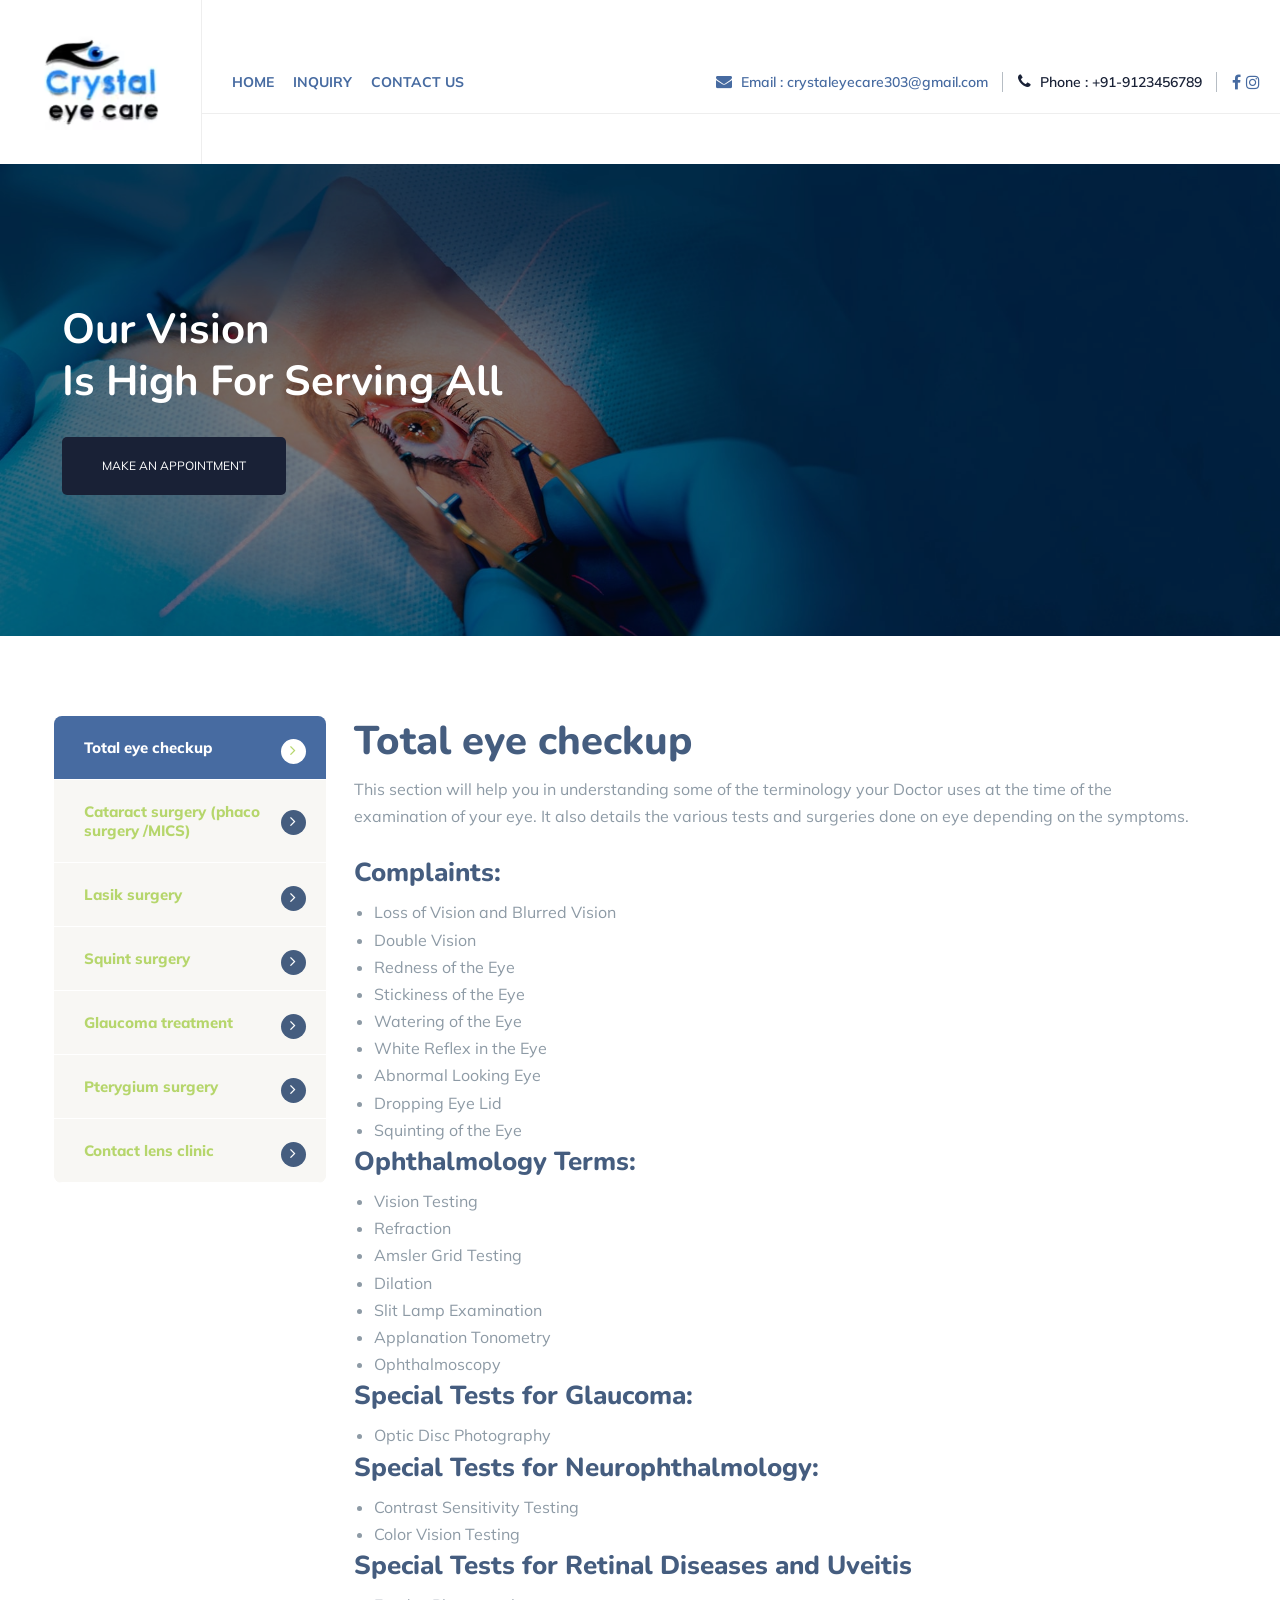
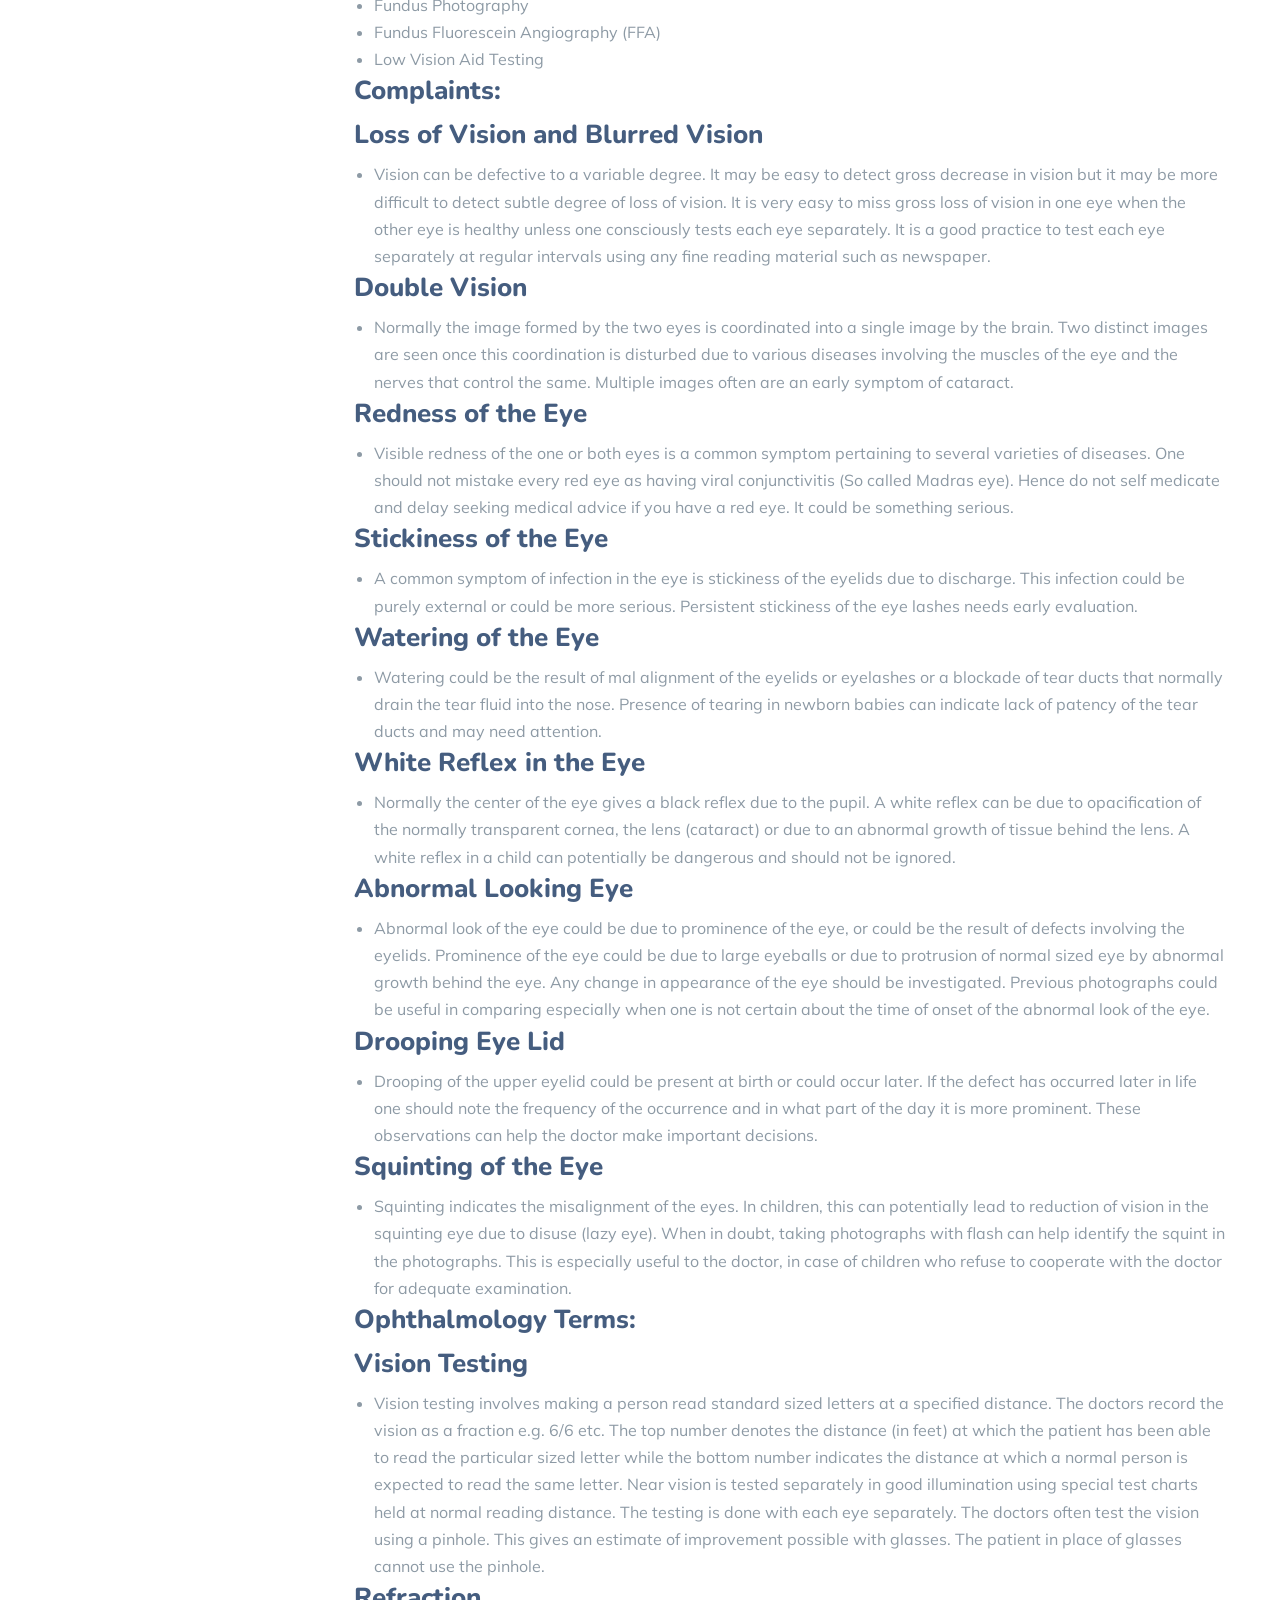
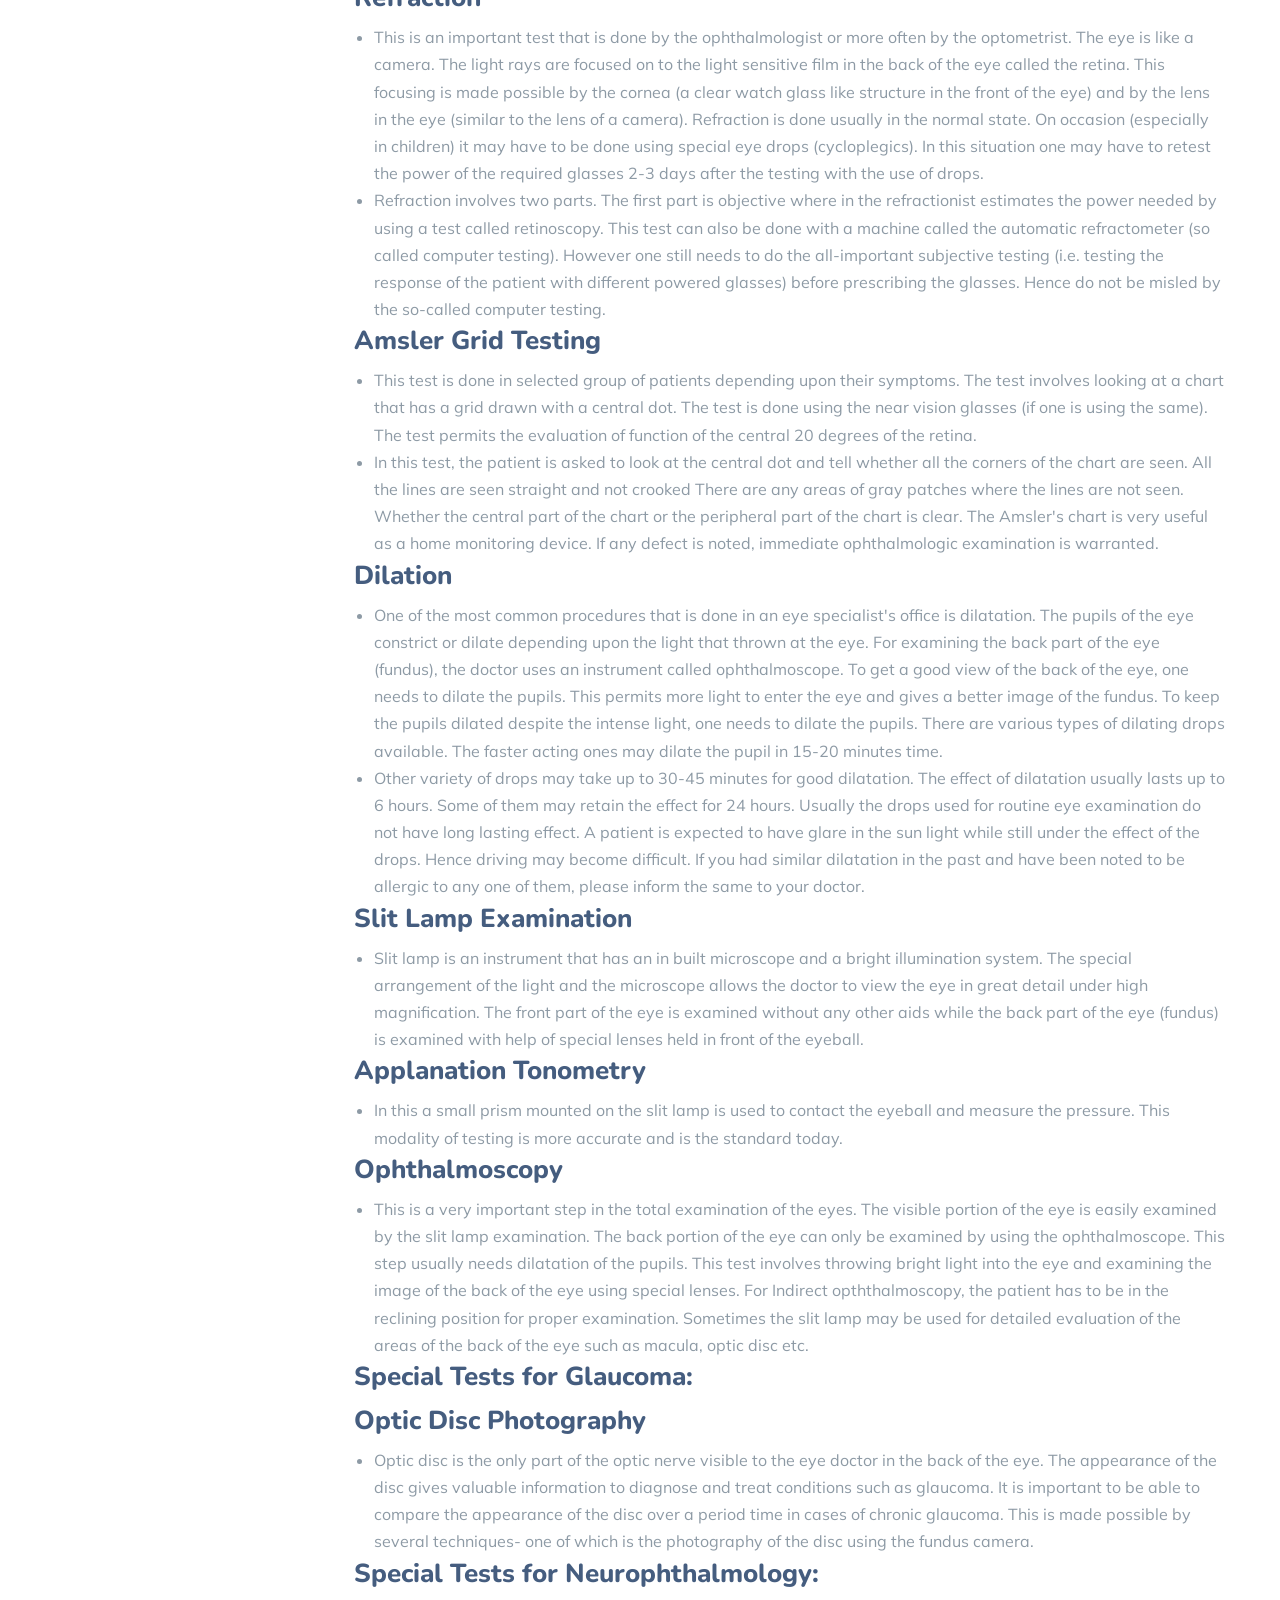
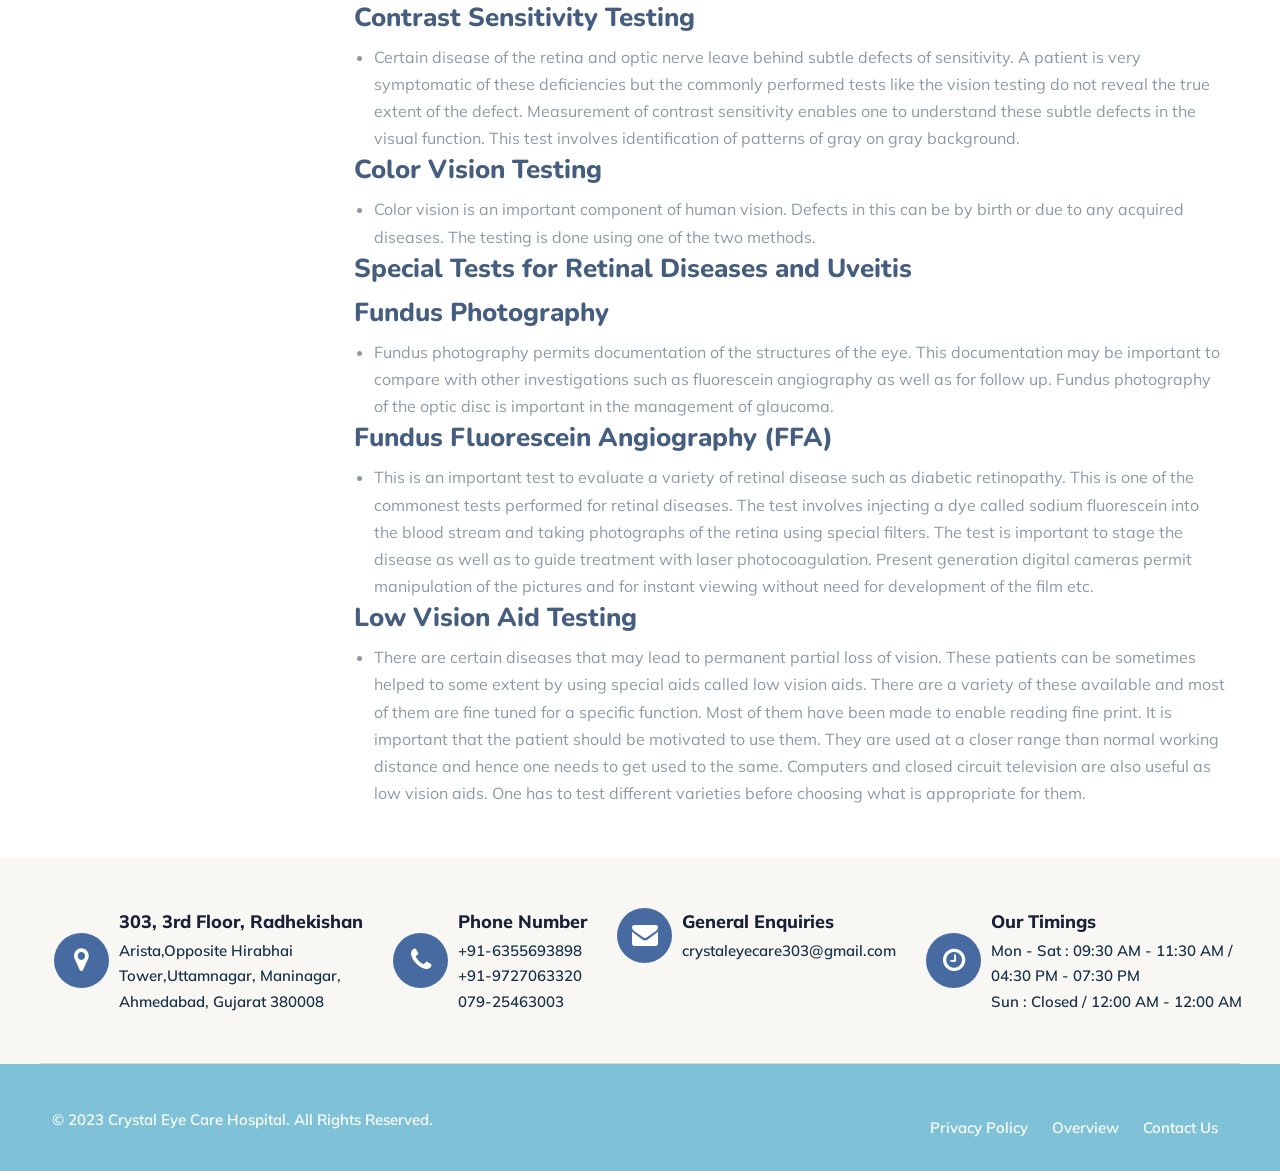
<file: patient-services.html>
<html class="no-js" lang="en">
    <head>
    <meta charset="utf-8">
    <meta http-equiv="x-ua-compatible" content="ie=edge">
    <title>The Best Eye Specialist Doctor in Ahmedabad l Eye Specialist Doctor Gujarat</title>
    <meta name="robots" content="noindex, follow">
    <link rel="canonical" href="https://risingretina.matrixpanel.in/patient-services.html" />
    <meta name="description" content="Explore this section to gain a better understanding of the eye examination terminologies used by your doctor. Improve your eye health knowledge and comprehension for your next appointment with Dr.Nikita's Eye Hospital                 Clinic">
    <meta name="keywords" content="Patient Services, Dr.Nikita's Eye Hospital                 Clinic in Ahmedabad, Rising ratina Clinic in Gujarat, Vision care in Ahmedabad, Retina Eye Surgery Specialist in Ahmedabad"/>
    <meta name="viewport" content="width=device-width, initial-scale=1, shrink-to-fit=no">
    <!-- Favicon -->
       <link rel="shortcut icon" type="image/x-icon" href="images/logo.jpg">
    <!-- CSS
       ============================================ -->
    <!-- Bootstrap CSS -->
    <link rel="stylesheet" href="css/bootstrap.min.css">
    <!-- Fontawesome -->
    <!-- <link rel="stylesheet" href="css/fontawesome.css"> -->
    <link rel="stylesheet" href="https://cdnjs.cloudflare.com/ajax/libs/font-awesome/4.7.0/css/font-awesome.css" integrity="sha512-5A8nwdMOWrSz20fDsjczgUidUBR8liPYU+WymTZP1lmY9G6Oc7HlZv156XqnsgNUzTyMefFTcsFH/tnJE/+xBg==" crossorigin="anonymous" referrerpolicy="no-referrer" />
    <!-- Flaticon -->
    <link rel="stylesheet" href="css/flaticon.css">

    <!-- optico Icons -->
    <link rel="stylesheet" href="css/pbminfotech-base-icons.css">
    <!-- Themify Icons -->
    <link rel="stylesheet" href="css/themify-icons.css">
    <!-- Slick -->
    <link rel="stylesheet" href="css/swiper.min.css">
    <!-- Magnific -->
    <link rel="stylesheet" href="css/magnific-popup.css">
    <!-- AOS -->
    <link rel="stylesheet" href="css/aos.css">
    <!-- Shortcode CSS -->
    <link rel="stylesheet" href="css/shortcode.css">
    <!-- Base CSS -->
    <link rel="stylesheet" href="css/base.css">
    <!-- Style CSS -->
    <link rel="stylesheet" href="css/style.css">
    <!-- Responsive CSS -->
    <link rel="stylesheet" href="css/responsive.css">
    <!-- REVOLUTION STYLE SHEETS -->
    <link rel="stylesheet" type="text/css" href="revolution/rs6.css">

 </head>
 <style>
   .tab {
   /* Your tab styles here */
}

.tab.active {
   /* Your active tab styles here */
}

.tab-content {
   display: none;
   /* Your tab content styles here */
}

.tab-content.active {
   display: block;
   /* Your active tab content styles here */
}
 </style>
 <body data-aos-easing="ease" data-aos-duration="400" data-aos-delay="0">
    <!-- page wrapper -->
    <div class="page-wrapper">

       <!-- Header Main Area -->
         <!-- Header Main Area -->
         <header class="site-header header-style-1">
            <div class="site-header-menu">
               <div class="container-fuild">
                  <div class="d-flex align-items-center justify-content-between">
                     <div class="site-branding">
                        <!-- Logo area -->
                        <h1 class="site-title">
                           <a href="index.html" rel="home">
                              <img class="logo-img" src="images/logo.png" alt="Cardioly Demo1" title="Cardioly Demo1">
                           </a>
                        </h1>				        
                     </div>
                     <div class="flex-grow-1">
                        <div class="pre-header">
                           <div class="container-fuild">
                              <div class="d-md-flex justify-content-between">
                                 <div class="pbmit-pre-header-left">
                                 <span class="pbmit-label"> <a href="index.html">Home</a> 
                              
                                    </span>
                                  <span class="pbmit-label"><a href="/inquiry.php">Inquiry</a></span>
                               <span class="pbmit-label"><a href="contact.html">Contact Us</a></span>
                                 </div>
                                 <div class="pbmit-pre-header-right">
                                    <ul class="pbmit-contact-info d-flex align-items-center">
                                       <li>
                                          <a href="mailto:docnikitaspatel@gmail.com"> <i class="fa fa-envelope" aria-hidden="true"></i> Email  : crystaleyecare303@gmail.com</a>
                                       </li>
                                       <li>
                                          <i class="fa fa-phone" aria-hidden="true"></i> Phone : +91-9123456789                                        </li>
                                       <li>
                                          <ul class="pbmit-social-links d-flex align-items-center">
                                             <li class="pbmit-social-li pbmit-social-facebook">
                                                <a href="#" target="_blank">
                                                  <i class="fa fa-facebook-f"></i>
                                                </a>
                                             </li>
                                             <li class="pbmit-social-li pbmit-social-twitter">
                                                <a href="#" target="_blank">
                                                  <i class="fa fa-instagram"></i>
                                                </a>
                                             </li>
                                             <!-- <li class="pbmit-social-li pbmit-social-linkedin">
                                                <a href="#" target="_blank">
                                                   <i class="pbmit-base-icon-linkedin-squared"></i>
                                                </a>
                                             </li>
                                             <li class="pbmit-social-li pbmit-social-youtube">
                                                <a href="#" target="_blank">
                                                   <i class="pbmit-base-icon-youtube-play"></i>
                                                </a>
                                             </li> -->
                                          </ul>
                                       </li>
                                    </ul>						
                                 </div>
                              </div>
                           </div>
                        </div>
                        <div class="site-header-menu-inner">
                           <div class="container-fuild">
                              <div class="row">
                                 <div class="col-md-12">
                                    <div class="d-flex justify-content-between">
                                       <div class="site-navigation ml-auto">

                                          <nav class="main-menu navbar-expand-xl navbar-light">
                                             <div class="navbar-header">
                                                <!-- Toggle Button --> 
                                                <button class="navbar-toggler" type="button" data-bs-toggle="collapse" data-bs-target="#navbarSupportedContent" aria-controls="navbarSupportedContent" aria-expanded="false" aria-label="Toggle navigation">
                                                   <!-- <i class="pbmit-base-icon-menu-1"></i> -->
                                                   <i class="fa fa-bars"></i>
                                                </button>
                                             </div>
                                             <div class="collapse navbar-collapse clearfix" id="navbarSupportedContent">
                                                <ul class="navigation clearfix">
                                                   <li class="dropdown d-xl-none">
                                                      <a href="index.html">Home</a>
                                     
                                                  </li>
   
   <li class="dropdown d-xl-none">
                                                      <a href="/inquiry.php">Inquiry</a>
                                     
                                                  </li>
   
   <li class="dropdown d-xl-none">
                                                      <a href="contact.html">Contact Us</a>
                                     
                                                  </li>
   <li class="dropdown ">
                                                      <!-- <a href="overview.html">Overview</a>
                                     
                                                  </li> -->
                                                   <!-- <li class="dropdown">
                                                      <a href="technology.html">Technology</a>
            
                                            </li> -->
                                                   
                                                   <!-- <li class="dropdown">
                                                      <a href="#">Service</a>
                          
                                                   <span class="righticon"><i class="fa fa-angle-down"></i></span></li> -->
                                                   
                                                   <!-- <li class="dropdown">
                                                      <a href="infrastructure.html">Infrastructure</a>
   
                                                  </li> -->
                                                  <!-- <li class="dropdown">
                                                   <a href="#">Treatment/Facilities  <i class="fa fa-angle-down" aria-hidden="true"></i></a>
                                                   <ul>
                                                      <li><a href="project-style-1.html">Project Style 1</a></li>
                                                      <li><a href="project-style-2.html">Project Style 2</a></li>
                                                      <li><a href="project-single-details.html">Project Single Details</a></li>
                                                   </ul>
                                                   <span class="righticon"><i class="fa fa-angle-down"></i></span>
                                              </li>
                                              <li class="dropdown active">
                                               <a href="#">Disease<i class="fa fa-angle-down" aria-hidden="true"></i></a>

                                               <ul>
                                                <li><a href="project-style-1.html">Project Style 1</a></li>
                                                <li><a href="project-style-2.html">Project Style 2</a></li>
                                                <li><a href="project-single-details.html">Project Single Details</a></li>
                                             </ul>
                                             <span class="righticon"><i class="fa fa-angle-down"></i></span>
                                               </li>
                                               
                                                </ul> -->
                                             </div>
                                          </nav>


                                       </div>
                                       <div class="pbmit-right-box">
                                          <!-- <div class="pbmit-header-search-btn">
                                             <a href="#"><i class="fa fa-search" aria-hidden="true"></i></a>
                                          </div> -->
                                          <div class="menu-right-box d-flex align-items-center">
                                             <!-- <div class="pbmit-header-button">
                                                <a href="inquiry.php" class="pbmit-btn">Appointment</a>
                                             </div> -->
                                          </div>
                                       </div>
                                    </div>
                                 </div>
                              </div>
                           </div>
                        </div>
                     </div>
                  </div>
               </div>
            </div>
           
  
          
            </div>
         </header>

         <div class="pbmit-title-bar-wrapper position-relative">
            <div class="img-cover">
               <img src="images/bg/patient-services.png" alt="" class="w-100 d-none d-sm-block" srcset="">
               <img src="images/bg/patient-services-mob.png" alt="" class="w-100 d-block d-sm-none" srcset="">
            </div>
            
           <div class="container banner-container">
            <div class="pbmit-title-bar-content">
               <div class="pbmit-title-bar-content-inner">
                  <div class="pbmit-tbar">
                     <div class="pbmit-tbar-inner container">
                        <h1 class="pbmit-tbar-title">Our Vision<br/> is High for Serving all </h1>
                     </div>
                  </div>
                  <div class="pbmit-breadcrumb">
                     <div class="pbmit-header-button">
                        <a href="inquiry.php" class="pbmit-btn mt-4">Make an Appointment</a>
                     </div>
                  </div>
               </div>
            </div>
           </div>
        </div>




       <!-- Header Main Area End Here -->

       <!-- Page Content -->
       <div class="page-content">

 
         <section>
            <div class="container">
               <div class="row">
                  <div class="col-lg-3 service-left-col ">
                     <aside class="service-sidebar">
                        <aside class="widget post-list">
                           <div class="all-post-list">
                              <div id="tab-container">
                                 <ul>
                                    <li class="tab post-active"><a href=""> Total eye checkup</a></li>
                                    <li class="tab "><a href=""> Cataract surgery (phaco surgery /MICS)</a></li>
                                    <li class="tab "><a href="">Lasik surgery </a></li>
                                    <li class="tab "><a href=""> Squint surgery </a></li>
                                    <li class="tab "><a href=""> Glaucoma treatment </a></li>
                                    <li class="tab "><a href=""> Pterygium surgery </a></li>
                                    <li class="tab "><a href=""> Contact lens clinic </a></li>
                                 </ul>
                              </div>
                           </div>
                        </aside>
                     </aside>
                  </div>
                  <div class="col-lg-9 service-right-col order-1">
                     <div class="about-left-section">
                        <div class="tab-content active">
                           <div class="about-left-section">
 
                              <div class="pbmit-short-description">
                                <h2>Total eye checkup</h2>
      
                             </div>
      
                             <div class="pbmit-short-description">
      
                              <p>This section will help you in understanding some of the terminology your Doctor uses at the time of the examination of your eye. It also details the various tests and surgeries done on eye depending on the symptoms.</p>
                             
                           </div>
                           
                             <div class="pbmit-short-description">
                               <h3>Complaints:</h3>
                                 <ul style="list-style: disc;padding-left:20px;">
                                    <li>Loss of Vision and Blurred Vision</li>
                                    <li>Double Vision</li>
                                    <li>Redness of the Eye</li>
                                    <li>Stickiness of the Eye</li>
                                    <li>Watering of the Eye</li>
                                    <li>White Reflex in the Eye</li>
                                    <li>Abnormal Looking Eye</li>
                                    <li>Dropping Eye Lid</li>
                                    <li>Squinting of the Eye</li>
                                 </ul>
                             </div>
                             <div class="pbmit-short-description">
                               <h3>Ophthalmology Terms:</h3>
                                 <ul style="list-style: disc;padding-left:20px;">
                                    <li>Vision Testing</li>
                                    <li>Refraction</li>
                                    <li>Amsler Grid Testing</li>
                                    <li>Dilation</li>
                                    <li>Slit Lamp Examination</li>
                                    <li>Applanation Tonometry</li>
                                    <li>Ophthalmoscopy</li>
      
                                 </ul>
                             </div>
                             <div class="pbmit-short-description">
                               <h3>Special Tests for Glaucoma:</h3>
                                 <ul style="list-style: disc;padding-left:20px;">
                                    <li>Optic Disc Photography</li>
                                 </ul>
                             </div>
                             <div class="pbmit-short-description">
                               <h3>Special Tests for Neurophthalmology:</h3>
                                 <ul style="list-style: disc;padding-left:20px;">
                                    <li>Contrast Sensitivity Testing</li>
                                    <li>Color Vision Testing</li>
                                 </ul>
                             </div>
                             <div class="pbmit-short-description">
                               <h3>Special Tests for Retinal Diseases and Uveitis</h3>
                                 <ul style="list-style: disc;padding-left:20px;">
                                    <li>Fundus Photography</li>
                                    <li>Fundus Fluorescein Angiography (FFA)</li>
                                    <li>Low Vision Aid Testing</li>
                                 </ul>
                             </div>
      
                             <div class="pbmit-short-description">
                               <h3>Complaints:</h3>
                             </div>
                             <div class="pbmit-short-description">
                               <h3>Loss of Vision and Blurred Vision</h3>
                               <ul style="list-style: disc;padding-left:20px;">
                                 <li>Vision can be defective to a variable degree. It may be easy to detect gross decrease in vision but it may be more difficult to detect subtle degree of loss of vision. It is very easy to miss gross loss of vision in one eye when the other eye is healthy unless one consciously tests each eye separately. It is a good practice to test each eye separately at regular intervals using any fine reading material such as newspaper.</li>
                              </ul>                         
                             </div>
                             <div class="pbmit-short-description">
                               <h3>Double Vision</h3>
                               <ul style="list-style: disc;padding-left:20px;">
                                 <li>Normally the image formed by the two eyes is coordinated into a single image by the brain. Two distinct images are seen once this coordination is disturbed due to various diseases involving the muscles of the eye and the nerves that control the same. Multiple images often are an early symptom of cataract.</li>
                              </ul>                         
                             </div>
                             <div class="pbmit-short-description">
                               <h3>Redness of the Eye</h3>
                               <ul style="list-style: disc;padding-left:20px;">
                                 <li>Visible redness of the one or both eyes is a common symptom pertaining to several varieties of diseases. One should not mistake every red eye as having viral conjunctivitis (So called Madras eye). Hence do not self medicate and delay seeking medical advice if you have a red eye. It could be something serious.</li>
                              </ul>                         
                             </div>
                             <div class="pbmit-short-description">
                               <h3>Stickiness of the Eye</h3>
                               <ul style="list-style: disc;padding-left:20px;">
                                 <li>A common symptom of infection in the eye is stickiness of the eyelids due to discharge. This infection could be purely external or could be more serious. Persistent stickiness of the eye lashes needs early evaluation.</li>
                              </ul>                         
                             </div>
                             <div class="pbmit-short-description">
                               <h3>Watering of the Eye</h3>
                               <ul style="list-style: disc;padding-left:20px;">
                                 <li>Watering could be the result of mal alignment of the eyelids or eyelashes or a blockade of tear ducts that normally drain the tear fluid into the nose. Presence of tearing in newborn babies can indicate lack of patency of the tear ducts and may need attention.</li>
                              </ul>                         
                             </div>
                             <div class="pbmit-short-description">
                               <h3>White Reflex in the Eye</h3>
                               <ul style="list-style: disc;padding-left:20px;">
                                 <li>Normally the center of the eye gives a black reflex due to the pupil. A white reflex can be due to opacification of the normally transparent cornea, the lens (cataract) or due to an abnormal growth of tissue behind the lens. A white reflex in a child can potentially be dangerous and should not be ignored.</li>
                              </ul>                         
                             </div>
                             <div class="pbmit-short-description">
                               <h3>Abnormal Looking Eye</h3>
                               <ul style="list-style: disc;padding-left:20px;">
                                 <li>Abnormal look of the eye could be due to prominence of the eye, or could be the result of defects involving the eyelids. Prominence of the eye could be due to large eyeballs or due to protrusion of normal sized eye by abnormal growth behind the eye. Any change in appearance of the eye should be investigated. Previous photographs could be useful in comparing especially when one is not certain about the time of onset of the abnormal look of the eye.</li>
                              </ul>                         
                             </div>
                             <div class="pbmit-short-description">
                               <h3>Drooping Eye Lid</h3>
                               <ul style="list-style: disc;padding-left:20px;">
                                 <li>Drooping of the upper eyelid could be present at birth or could occur later. If the defect has occurred later in life one should note the frequency of the occurrence and in what part of the day it is more prominent. These observations can help the doctor make important decisions.</li>
                              </ul>                         
                             </div>
                             <div class="pbmit-short-description">
                               <h3>Squinting of the Eye</h3>
                               <ul style="list-style: disc;padding-left:20px;">
                                 <li>Squinting indicates the misalignment of the eyes. In children, this can potentially lead to reduction of vision in the squinting eye due to disuse (lazy eye). When in doubt, taking photographs with flash can help identify the squint in the photographs. This is especially useful to the doctor, in case of children who refuse to cooperate with the doctor for adequate examination.</li>
                              </ul>                         
                             </div>
      
                             <div class="pbmit-short-description">
                               <h3>Ophthalmology Terms:</h3>
                             </div>
                             <div class="pbmit-short-description">
                               <h3>Vision Testing</h3>
                               <ul style="list-style: disc;padding-left:20px;">
                                 <li>Vision testing involves making a person read standard sized letters at a specified distance. The doctors record the vision as a fraction e.g. 6/6 etc. The top number denotes the distance (in feet) at which the patient has been able to read the particular sized letter while the bottom number indicates the distance at which a normal person is expected to read the same letter. Near vision is tested separately in good illumination using special test charts held at normal reading distance. The testing is done with each eye separately. The doctors often test the vision using a pinhole. This gives an estimate of improvement possible with glasses. The patient in place of glasses cannot use the pinhole.</li>
                              </ul>                         
                             </div>
                             <div class="pbmit-short-description">
                               <h3>Refraction</h3>
                               <ul style="list-style: disc;padding-left:20px;">
                                 <li>This is an important test that is done by the ophthalmologist or more often by the optometrist. The eye is like a camera. The light rays are focused on to the light sensitive film in the back of the eye called the retina. This focusing is made possible by the cornea (a clear watch glass like structure in the front of the eye) and by the lens in the eye (similar to the lens of a camera). Refraction is done usually in the normal state. On occasion (especially in children) it may have to be done using special eye drops (cycloplegics). In this situation one may have to retest the power of the required glasses 2-3 days after the testing with the use of drops.</li>
                                 <li>Refraction involves two parts. The first part is objective where in the refractionist estimates the power needed by using a test called retinoscopy. This test can also be done with a machine called the automatic refractometer (so called computer testing). However one still needs to do the all-important subjective testing (i.e. testing the response of the patient with different powered glasses) before prescribing the glasses. Hence do not be misled by the so-called computer testing.</li>
                              </ul>                         
                             </div>
                             <div class="pbmit-short-description">
                               <h3>Amsler Grid Testing</h3>
                               <ul style="list-style: disc;padding-left:20px;">
                                 <li>This test is done in selected group of patients depending upon their symptoms. The test involves looking at a chart that has a grid drawn with a central dot. The test is done using the near vision glasses (if one is using the same). The test permits the evaluation of function of the central 20 degrees of the retina.</li>
                                 <li>In this test, the patient is asked to look at the central dot and tell whether all the corners of the chart are seen. All the lines are seen straight and not crooked There are any areas of gray patches where the lines are not seen. Whether the central part of the chart or the peripheral part of the chart is clear. The Amsler's chart is very useful as a home monitoring device. If any defect is noted, immediate ophthalmologic examination is warranted.</li>
                              </ul>                         
                             </div>
                             <div class="pbmit-short-description">
                               <h3>Dilation</h3>
                               <ul style="list-style: disc;padding-left:20px;">
                                 <li>One of the most common procedures that is done in an eye specialist's office is dilatation. The pupils of the eye constrict or dilate depending upon the light that thrown at the eye. For examining the back part of the eye (fundus), the doctor uses an instrument called ophthalmoscope. To get a good view of the back of the eye, one needs to dilate the pupils. This permits more light to enter the eye and gives a better image of the fundus. To keep the pupils dilated despite the intense light, one needs to dilate the pupils. There are various types of dilating drops available. The faster acting ones may dilate the pupil in 15-20 minutes time.</li>
                                 <li>Other variety of drops may take up to 30-45 minutes for good dilatation. The effect of dilatation usually lasts up to 6 hours. Some of them may retain the effect for 24 hours. Usually the drops used for routine eye examination do not have long lasting effect. A patient is expected to have glare in the sun light while still under the effect of the drops. Hence driving may become difficult. If you had similar dilatation in the past and have been noted to be allergic to any one of them, please inform the same to your doctor.</li>
      
                              </ul>                         
                             </div>
                             <div class="pbmit-short-description">
                               <h3>Slit Lamp Examination</h3>
                               <ul style="list-style: disc;padding-left:20px;">
                                 <li>Slit lamp is an instrument that has an in built microscope and a bright illumination system. The special arrangement of the light and the microscope allows the doctor to view the eye in great detail under high magnification. The front part of the eye is examined without any other aids while the back part of the eye (fundus) is examined with help of special lenses held in front of the eyeball.</li>
                              </ul>                         
                             </div>
                             <div class="pbmit-short-description">
                               <h3>Applanation Tonometry</h3>
                               <ul style="list-style: disc;padding-left:20px;">
                                 <li>In this a small prism mounted on the slit lamp is used to contact the eyeball and measure the pressure. This modality of testing is more accurate and is the standard today.</li>
                              </ul>                         
                             </div>
                             <div class="pbmit-short-description">
                               <h3>Ophthalmoscopy</h3>
                               <ul style="list-style: disc;padding-left:20px;">
                                 <li>This is a very important step in the total examination of the eyes. The visible portion of the eye is easily examined by the slit lamp examination. The back portion of the eye can only be examined by using the ophthalmoscope. This step usually needs dilatation of the pupils. This test involves throwing bright light into the eye and examining the image of the back of the eye using special lenses. For Indirect opththalmoscopy, the patient has to be in the reclining position for proper examination. Sometimes the slit lamp may be used for detailed evaluation of the areas of the back of the eye such as macula, optic disc etc.</li>
                              </ul>                         
                             </div>
                             <div class="pbmit-short-description">
                              <h3>Special Tests for Glaucoma:</h3>
                              </div>
                              <div class="pbmit-short-description">
                                 <h3>Optic Disc Photography</h3>
                                 <ul style="list-style: disc;padding-left:20px;">
                                   <li>Optic disc is the only part of the optic nerve visible to the eye doctor in the back of the eye. The appearance of the disc gives valuable information to diagnose and treat conditions such as glaucoma. It is important to be able to compare the appearance of the disc over a period time in cases of chronic glaucoma. This is made possible by several techniques- one of which is the photography of the disc using the fundus camera.</li>
                                </ul>                         
                               </div>
      
                             <div class="pbmit-short-description">
                              <h3>Special Tests for Neurophthalmology:</h3>
                              </div>
                              <div class="pbmit-short-description">
                                 <h3>Contrast Sensitivity Testing</h3>
                                 <ul style="list-style: disc;padding-left:20px;">
                                   <li>Certain disease of the retina and optic nerve leave behind subtle defects of sensitivity. A patient is very symptomatic of these deficiencies but the commonly performed tests like the vision testing do not reveal the true extent of the defect. Measurement of contrast sensitivity enables one to understand these subtle defects in the visual function. This test involves identification of patterns of gray on gray background.</li>
      
                                </ul>                         
                               </div>
                              <div class="pbmit-short-description">
                                 <h3>Color Vision Testing</h3>
                                 <ul style="list-style: disc;padding-left:20px;">
                                   <li>Color vision is an important component of human vision. Defects in this can be by birth or due to any acquired diseases. The testing is done using one of the two methods.</li>
      
                                </ul>                         
                               </div>
                               <div class="pbmit-short-description">
                                 <h3>Special Tests for Retinal Diseases and Uveitis</h3>
                                 </div>
                                 <div class="pbmit-short-description">
                                    <h3>Fundus Photography</h3>
                                    <ul style="list-style: disc;padding-left:20px;">
                                      <li>Fundus photography permits documentation of the structures of the eye. This documentation may be important to compare with other investigations such as fluorescein angiography as well as for follow up. Fundus photography of the optic disc is important in the management of glaucoma.</li>
         
                                   </ul> 
                           </div>
                                 <div class="pbmit-short-description">
                                    <h3>Fundus Fluorescein Angiography (FFA)</h3>
                                    <ul style="list-style: disc;padding-left:20px;">
                                      <li>This is an important test to evaluate a variety of retinal disease such as diabetic retinopathy. This is one of the commonest tests performed for retinal diseases. The test involves injecting a dye called sodium fluorescein into the blood stream and taking photographs of the retina using special filters. The test is important to stage the disease as well as to guide treatment with laser photocoagulation. Present generation digital cameras permit manipulation of the pictures and for instant viewing without need for development of the film etc.</li>
                                      </ul> 
                               </div>
                                 <div class="pbmit-short-description">
                                    <h3>Low Vision Aid Testing</h3>
                                    <ul style="list-style: disc;padding-left:20px;">
                                      <li>There are certain diseases that may lead to permanent partial loss of vision. These patients can be sometimes helped to some extent by using special aids called low vision aids. There are a variety of these available and most of them are fine tuned for a specific function. Most of them have been made to enable reading fine print. It is important that the patient should be motivated to use them. They are used at a closer range than normal working distance and hence one needs to get used to the same. Computers and closed circuit television are also useful as low vision aids. One has to test different varieties before choosing what is appropriate for them.</li>
                                      </ul> 
                               </div>
                       
                        </div>
                        </div>

                        <div class="tab-content">
                           <!-- Content for the FFA tab goes here -->
                           <div class="about-left-section">
                              <div class="pbmit-short-description">
                                <h2> Cataract surgery (phaco surgery /MICS)</h2>
                               </div>
                               <div class="pbmit-short-description">
                                    <p>Lorem ipsum dolor sit amet consectetur, adipisicing elit. Vero dolore voluptas fugit cupiditate nihil aperiam quo corporis excepturi incidunt praesentium! Quaerat alias corrupti neque, nihil consequuntur quam dolorum numquam? Voluptates.</p>
                               </div>
                           </div>
                        </div>

                        <div class="tab-content">
                           <div class="about-left-section">
                              <div class="pbmit-short-description">
                                 <h2>Lasik surgery </h2>
                              </div>
                              <div class="pbmit-short-description">
                                 <p>Lorem ipsum dolor sit amet consectetur, adipisicing elit. Vero dolore voluptas fugit cupiditate nihil aperiam quo corporis excepturi incidunt praesentium! Quaerat alias corrupti neque, nihil consequuntur quam dolorum numquam? Voluptates.</p>
                              </div>
                           </div>
                        </div>

                        <div class="tab-content">
                           <!-- Content for the Anti-VEGF tab goes here -->
                           <div class="about-left-section">
                              <div class="pbmit-short-description">
                                 <h2> Squint surgery </h2>
                              </div>
                              <div class="pbmit-short-description">
                                 <p>Lorem ipsum dolor sit amet consectetur, adipisicing elit. Vero dolore voluptas fugit cupiditate nihil aperiam quo corporis excepturi incidunt praesentium! Quaerat alias corrupti neque, nihil consequuntur quam dolorum numquam? Voluptates.</p>
                              </div>
                           </div>
                        </div>

                        <div class="tab-content">
                           <!-- Content for the Surgical Services tab goes here -->
                           <div class="about-left-section">
                              <div class="pbmit-short-description">
                                 <h2> Glaucoma treatment </h2>
                              </div>
                              <div class="pbmit-short-description">
                                 <p>Lorem ipsum dolor sit amet consectetur, adipisicing elit. Vero dolore voluptas fugit cupiditate nihil aperiam quo corporis excepturi incidunt praesentium! Quaerat alias corrupti neque, nihil consequuntur quam dolorum numquam? Voluptates.</p>
                              </div>
                           </div>
                        </div>
                        <div class="tab-content">
                           <!-- Content for the Surgical Services tab goes here -->
                           <div class="about-left-section">
                              <div class="pbmit-short-description">
                                 <h2>  Pterygium surgery  </h2>
                              </div>
                              <div class="pbmit-short-description">
                                 <p>Lorem ipsum dolor sit amet consectetur, adipisicing elit. Vero dolore voluptas fugit cupiditate nihil aperiam quo corporis excepturi incidunt praesentium! Quaerat alias corrupti neque, nihil consequuntur quam dolorum numquam? Voluptates.</p>
                              </div>
                           </div>
                        </div>
                        <div class="tab-content">
                           <!-- Content for the Surgical Services tab goes here -->
                           <div class="about-left-section">
                              <div class="pbmit-short-description">
                                 <h2>  Contact lens clinic  </h2>
                              </div>
                              <div class="pbmit-short-description">
                                 <p>Lorem ipsum dolor sit amet consectetur, adipisicing elit. Vero dolore voluptas fugit cupiditate nihil aperiam quo corporis excepturi incidunt praesentium! Quaerat alias corrupti neque, nihil consequuntur quam dolorum numquam? Voluptates.</p>
                              </div>
                           </div>
                        </div>
                     </div>
                  </div>
               </div>
            </div>
         </section>


       </div>
       <!-- Page Content End -->

       <!-- footer -->
       <footer class="footer site-footer">
         <div class="footer-wrap pbmit-footer-big-area">
            <div class="container">
               <div class="row align-items-center">
                  <!-- <div class="col-md-9"> -->
                  <div class="col-md-12">
                     <div class="d-md-flex align-items-center justify-content-between">
                        <!-- <div class="pbmit-footer-logo">
                           <img class="pbmit-main-logo" src="images/logo.jpg" alt="Cardioly Demo1">
                           </div> -->
                        <div class="d-md-flex">
                           <div class="pbmit-footer-boxes col-md-6">
                              <div class="pbmit-footer-contact-info">
                                 <div class="pbmit-footer-contact-info-inner d-flex align-items-center">
                                    <!-- <i class="pbmit-base-icon-location"></i> -->
                                    <i class="fa fa-map-marker" aria-hidden="true"></i>
                                    <div class="pbmit-footer-contact-info-wrap">
                                       <span class="pbmit-label">303, 3rd Floor, Radhekishan</span> Arista,Opposite Hirabhai<br/>
                                       Tower,Uttamnagar, Maninagar,<br/>
                                       Ahmedabad, Gujarat 380008
                                    </div>
                                 </div>
                              </div>
                           </div>
                           <div class="pbmit-footer-boxes col-md-6">
                              <div class="pbmit-footer-contact-info">
                                 <div class="pbmit-footer-contact-info-inner d-flex align-items-center">
                                    <i class="fa fa-phone" aria-hidden="true"></i>
                                    <!-- <i class="pbmit-base-icon-phone"></i> -->
                                    <div class="pbmit-footer-contact-info-wrap">
                                       <span class="pbmit-label">Phone Number</span> +91-6355693898<br>+91-9727063320<br>079-25463003
                                    </div>
                                 </div>
                              </div>
                           </div>
                           <div class="pbmit-footer-boxes col-md-6">
                              <div class="pbmit-footer-contact-info">
                                 <div class="pbmit-footer-contact-info-inner d-flex align-items-center">
                                    
                                    <i class="fa fa-envelope" aria-hidden="true"></i>
                                    <!-- <i class="pbmit-base-icon-phone"></i> -->
                                    <div class="pbmit-footer-contact-info-wrap">
                                       <span class="pbmit-label">General Enquiries</span>crystaleyecare303@gmail.com
                                    </div>
                                 </div>
                              </div>
                           </div>
                           <div class="pbmit-footer-boxes col-md-6">
                              <div class="pbmit-footer-contact-info">
                                 <div class="pbmit-footer-contact-info-inner d-flex align-items-center">
                                    
                                    <i class="fa fa-clock-o" aria-hidden="true"></i>
                                    <!-- <i class="pbmit-base-icon-phone"></i> -->
                                    <div class="pbmit-footer-contact-info-wrap">
                                       <span class="pbmit-label">Our Timings</span>Mon - Sat : 09:30 AM - 11:30 AM /<br> 04:30 PM - 07:30 PM<br>Sun : Closed / 12:00 AM - 12:00 AM
                                    </div>
                                 </div>
                              </div>
                           </div>
                        </div>
                     </div>
                  </div>
                  <!-- <div class="col-md-3 pbmit-footer-social-icon">
                     <ul class="pbmit-social-links">
                        <li class="pbmit-social-li pbmit-social-facebook">
                           <a href="https://www.facebook.com/profile.php?id=100054410862900&mibextid=LQQJ4d" target="_blank" class="d-flex align-items-center justify-content-center">
                           <span>
                           <i class="fa fa-facebook-f"></i>
                           </span>
                           </a>
                        </li>
                        <li class="pbmit-social-li pbmit-social-twitter">
                           <a href="https://www.instagram.com/dr.nikita_eye_hospital/?igshid=YmMyMTA2M2Y%3D" target="_blank" class="d-flex align-items-center justify-content-center">
                           <span>
                           <i class="fa fa-instagram"></i>
                           </span>
                           </a>
                        </li>
                     </ul>
                  </div> -->

               </div>
            </div>
         </div>
         <!-- <div class="pbmit-footer-widget-area">
            <div class="container">
               <div class="row">
                  <div class="col-md-6 col-lg-3">
                     <div class="widget pbmit-float-menu">
                        <h3 class="widget-title">Information</h3>
                        <ul>
                           <li class="menu-item ">
                              <a href="index.html">Home</a>
                           </li>
                           <li class="menu-item ">
                              <a href="/inquiry.html">Inquiry</a>
                           </li>
              
                           <li class="menu-item ">
                              <a href="overview.html">Overview</a>
                           </li>
                           <li class="menu-item ">
                              <a href="patient.html">Patient Information</a>
                           </li>
                           <li class="menu-item ">
                              <a href="technology.html">Technology</a>
                           </li>
                           <li class="menu-item ">
                              <a href="patient-services.html">Patient Services</a>
                           </li>
                           <li class="menu-item ">
                              <a href="infrastructure.html">Infrastructure</a>
                           </li>
                           <li class="menu-item ">
                              <a href="patient-education.html">Patient Education</a>
                           </li>
                        </ul>
                     </div>
                  </div>
                  <div class="col-md-6 col-lg-3">
                     <div class="pbmit-two-widget">
                        <div class="widget">
                           <h3 class="widget-title">Patient Education</h3>
                           <ul class="pbmit-rpw-list">
                              <li>
                                 <a href="patient-education.html">
                                 <span class="pbmit-rpw-img">
                                 <img src="images/debetic_info.png" class="img-fluid" alt="">
                                 </span>
                                 </a>
                                 <span class="pbmit-rpw-content">
                                 <span class="pbmit-rpw-title"><a href="patient-education.html">Diabetic Retinopathy is eye damage caused by diabetes-related high blood sugar levels.</a>
                                 </span>
                                 </a></span>
                                 </span>
                              </li>
                              <li>
                                 <a href="patient-education.html">
                                 <span class="pbmit-rpw-img">
                                 <img src="images/retinal_detachment_clip_image004.jpg" class="img-fluid" alt="">
                                 </span>
                                 </a>
                                 <span class="pbmit-rpw-content">
                                 <span class="pbmit-rpw-title">
                                 <a href="patient-education.html">Retinal detachment is a medical emergency in which the retina separates from the inner surface of the eye.</a>
                                 </span>
                                 </span>
                              </li>
                           </ul>
                        </div>
                     </div>
                  </div>
                  <div class="col-md-6 col-lg-3">
                     <div class="widget">
                        <h3 class="widget-title">Newsletter</h3>
                        <div>
                           Sign up today for hints, tips and the latest product news
                           <div class="pbmit-footer-newsletter">
                              <form action="submit_email.php" method="post">
                                 <input type="email" name="email" placeholder="Your email address" required>	
                                 <button type="submit" name="submit">Submit <i class="fa fa-paper-plane"></i></button>
                              </form>
                           </div>
                        </div>
                     </div>
                  </div>
                  <div class="col-md-6 col-lg-3">
                     <div class="widget">
                        <h3 class="widget-title">Opening Hours</h3>
                        <ul class="pbmit-timelist-list">
                           <li><span class="pbmit-timelist-li-title">Mon </span>
                              <span class="pbmit-timelist-li-value">10:30 am –  2pm  ,  5pm - 8pm</span>
                           </li>
                           <li><span class="pbmit-timelist-li-title">Tues</span>
                              <span class="pbmit-timelist-li-value">10:30 am –  2pm  ,  5pm - 8pm</span>
                           </li>
                           <li><span class="pbmit-timelist-li-title">Wed</span>
                              <span class="pbmit-timelist-li-value">10:30 am –  2pm  ,  5pm - 8pm</span>
                           </li>
                           <li><span class="pbmit-timelist-li-title">Thurs</span>
                              <span class="pbmit-timelist-li-value">10:30 am –  2pm  ,  5pm - 8pm</span>
                           </li>
                           <li><span class="pbmit-timelist-li-title">Fri</span>
                              <span class="pbmit-timelist-li-value">10:30 am –  2pm  ,  5pm - 8pm</span>
                           </li>
                           <li><span class="pbmit-timelist-li-title">Sat</span>
                              <span class="pbmit-timelist-li-value">10:30 am –  2pm  ,  5pm - 8pm</span>
                           </li>
                           <li><span class="pbmit-timelist-li-title">Sunday</span>
                              <span class="pbmit-timelist-li-value">Closed</span>
                           </li>
                        </ul>
                     </div>
                  </div>
               </div>
            </div>
         </div> -->
         <div class="pbmit-footer-section pbmit-bg-color-global">
            <div class="container">
               <div class="pbmit-footer-text-inner">
                  <div class="pbmit-footer-copyright-box">
                     © 2023 Crystal Eye Care Hospital. All Rights Reserved.               
                     <!-- <a href="index.html">Cardioly Demo1</a>, All Rights Reserved. -->
                  </div>
                  <div class="pbmit-footer-copyright-box mt-sm-3">
                     <ul>
                        <li class="pbmit-footer-menu li">
                           <a href="#">Privacy Policy</a>
                        </li>
                        <li class="pbmit-footer-menu li">
                           <a href="overview.html">Overview</a>
                        </li>
                        <li class="pbmit-footer-menu li">
                           <a href="#">Contact Us</a>
                        </li>
                     </ul>
                  </div>
               </div>
            </div>
         </div>
      </footer>
       <!-- footer End -->
       
    </div>
    <!-- page wrapper End -->

    <!-- Search Box Start Here -->
    <!-- <div class="pbmit-search-overlay">
       <div class="pbmit-icon-close"></div>
       <div class="pbmit-search-outer"> 
          <form class="pbmit-site-searchform">
             <input type="search" class="form-control field searchform-s" name="s" placeholder="Type Word Then Press Enter">
             <button type="submit">
                <i class="pbmit-base-icon-search-1"></i>
                
            </button>
          </form>
       </div>
    </div> -->
 <!-- Search Box End Here -->

    <!-- JS
       ============================================ -->
    <!-- jQuery JS -->
    <script src="js/jquery.min.js"></script>
    <!-- Popper JS -->
    <script src="js/popper.min.js"></script>
    <!-- Bootstrap JS -->
    <script src="js/bootstrap.min.js"></script>
    <!-- jquery Waypoints JS -->
    <script src="js/jquery.waypoints.min.js"></script>
    <!-- jquery Appear JS -->
    <script src="js/jquery.appear.js"></script>
    <!-- Numinate JS -->
    <script src="js/numinate.min.js"></script>
    <!-- Slick JS -->
    <script src="js/swiper.min.js"></script>
    <!-- Magnific JS -->
    <script src="js/jquery.magnific-popup.min.js"></script>
    <!-- Circle Progress JS -->
    <script src="js/circle-progress.js"></script> 
    <!-- countdown JS -->
    <script src="js/jquery.countdown.min.js"></script> 
    <!-- AOS -->
    <script src="js/aos.js"></script>
    <!-- Scripts JS -->
    <script src="js/scripts.js"></script><a href="#" class="scroll-to-top">
        <!-- <i class="pbmit-base-icon-up-open-big"></i>
        <i class="pbmit-base-icon-up-open-big"></i> -->
        <i class="fa fa-angle-up"></i>
    </a>
    <!-- Revolution JS -->
    <script src="revolution/rslider.js"></script>
    <script src="revolution/rbtools.min.js"></script>
    <script src="revolution/rs6.min.js"></script>

    <script>
      // Get all the tab content elements
      var tabContents = $('.tab-content');
      
      // Get the tab container element
      var tabContainer = $('#tab-container');
      
      // Get all the tab links
      var tabLinks = tabContainer.find('a');
      
      // Loop through each tab link and add a click event listener
      tabLinks.on('click', function(e) {
         e.preventDefault();
         var tab = $(this).parent();
         var tabContentIndex = tab.index();
         tab.siblings().removeClass('post-active');
         tab.addClass('post-active');
         tabContents.each(function(index) {
            if (index === tabContentIndex) {
               $(this).addClass('active').show();
            } else {
               $(this).removeClass('active').hide();
            }
         });
      });
       </script>
 
 <script>
   document.addEventListener('DOMContentLoaded', function() {
     var righticons = document.querySelectorAll('.righticon');
     righticons.forEach(function(righticon) {
       righticon.addEventListener('click', function() {
         var dropdown = righticon.parentNode;
         var submenu = dropdown.querySelector('ul');
         var icon = righticon.querySelector('i');
         
         dropdown.classList.toggle('open');
         submenu.classList.toggle('open');
         icon.classList.toggle('fa-angle-up');
         icon.classList.toggle('fa-angle-down');
       });
     });
   });
 </script>
</body></html>
</file>
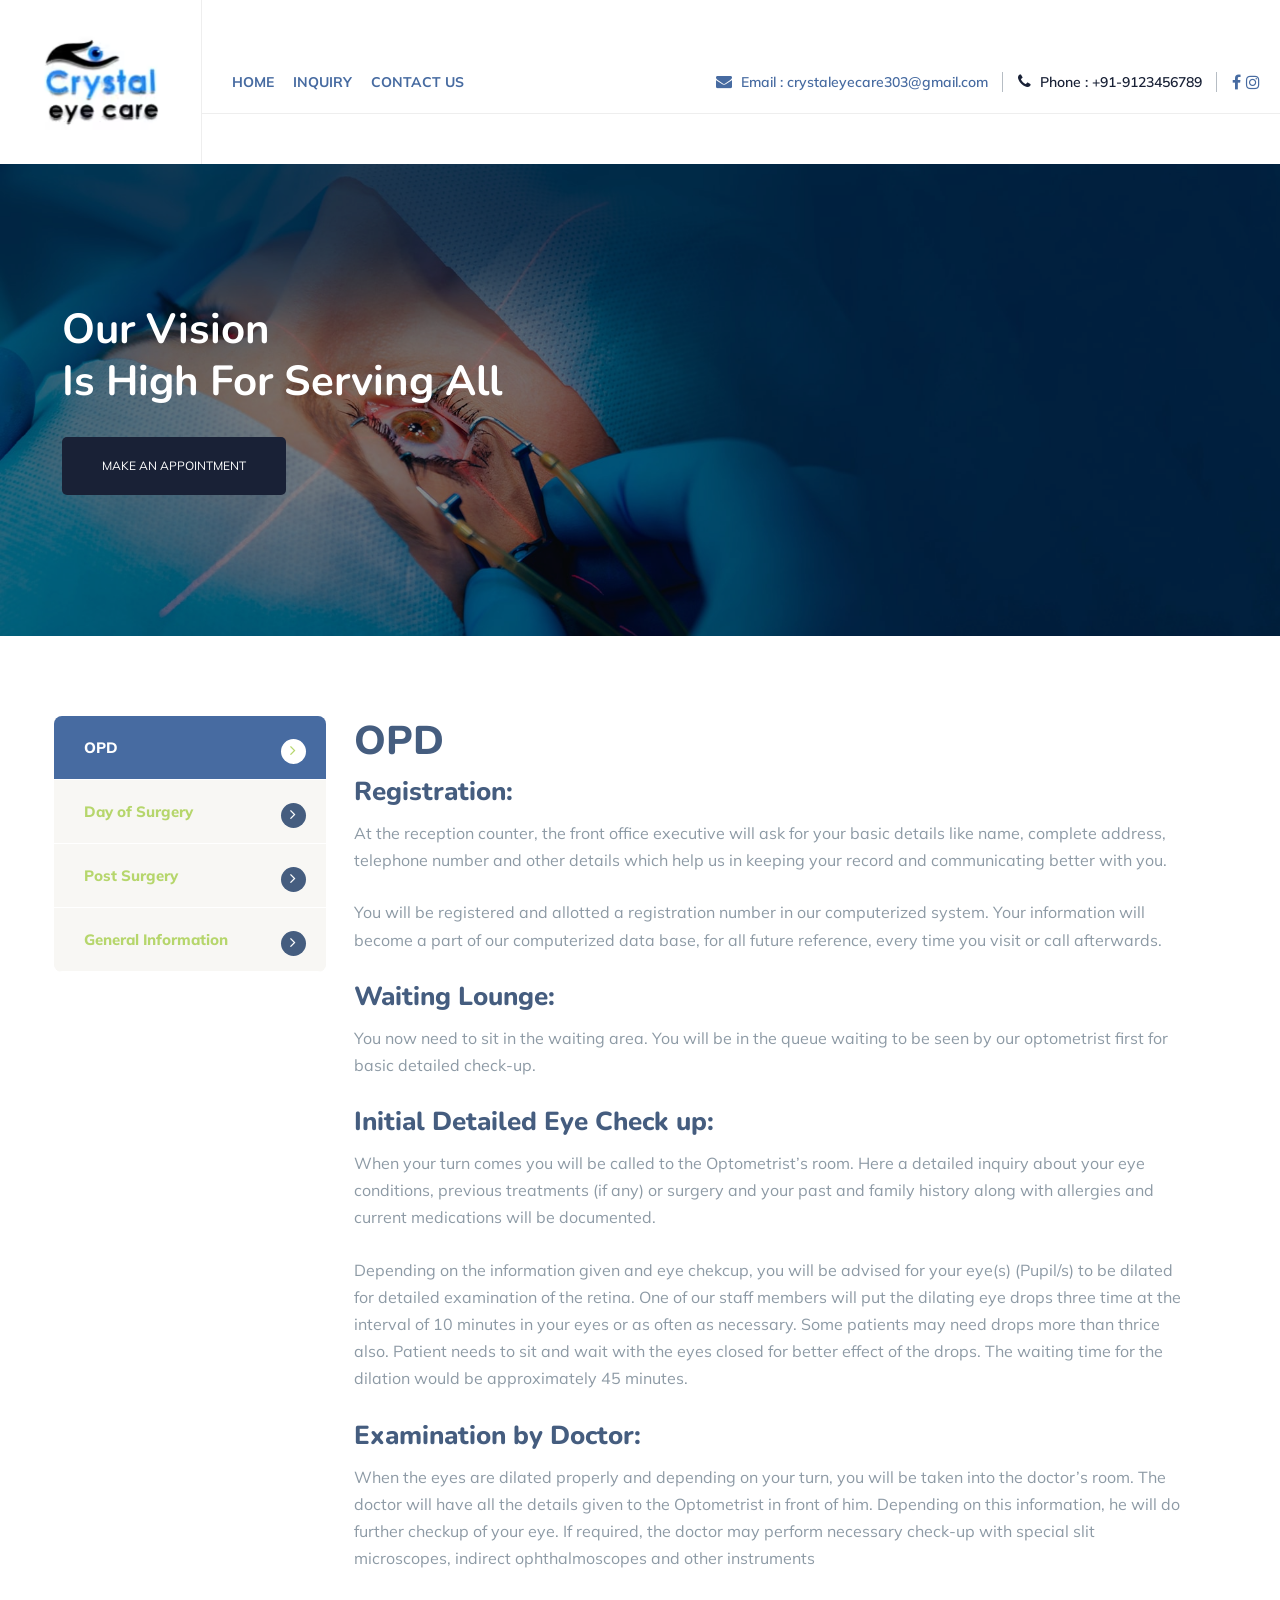
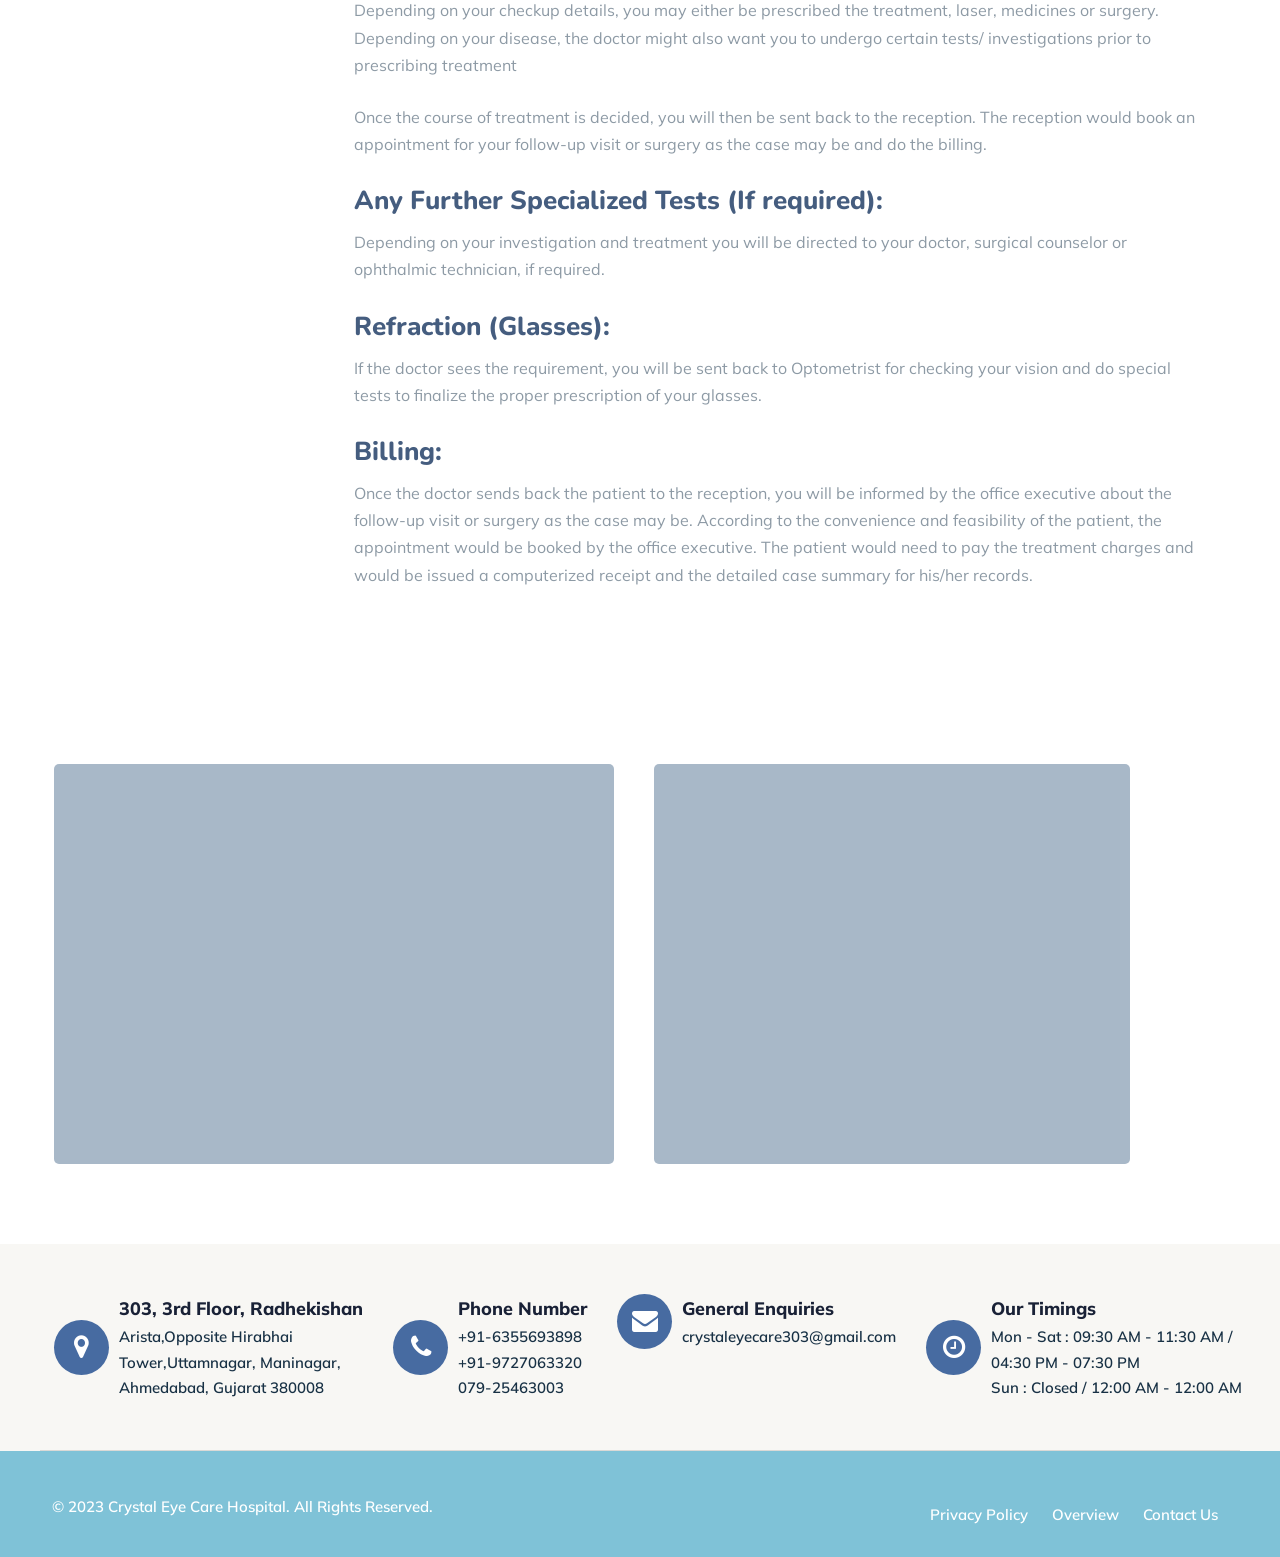
<file: patient.html>
<html class="no-js" lang="en">
    <head>
    <meta charset="utf-8">
    <meta http-equiv="x-ua-compatible" content="ie=edge">
    <title>The Best Eye Specialist Doctor in Ahmedabad l Eye Specialist Doctor Gujarat</title>
    <link rel="canonical" href="https://risingretina.matrixpanel.in/patient.html" />
    <meta name="robots" content="noindex, follow">
    <meta name="description" content="Contact Dr.Nikita's Eye Hospital                 Clinic at the reception counter, the front office executive will ask for your basic details">
    <meta name="keywords" content="Dr.Nikita's Eye Hospital                 Clinic, patient information, retina care, eye health, ophthalmology, vision care, retinal diseases, treatment options, experienced doctors, advanced technology."/>
    <meta name="viewport" content="width=device-width, initial-scale=1, shrink-to-fit=no">
    <!-- Favicon -->
       <link rel="shortcut icon" type="image/x-icon" href="images/logo.jpg">
    <!-- CSS
       ============================================ -->
    <!-- Bootstrap CSS -->
    <link rel="stylesheet" href="css/bootstrap.min.css">
    <!-- Fontawesome -->
    <!-- <link rel="stylesheet" href="css/fontawesome.css"> -->
    <link rel="stylesheet" href="https://cdnjs.cloudflare.com/ajax/libs/font-awesome/4.7.0/css/font-awesome.css" integrity="sha512-5A8nwdMOWrSz20fDsjczgUidUBR8liPYU+WymTZP1lmY9G6Oc7HlZv156XqnsgNUzTyMefFTcsFH/tnJE/+xBg==" crossorigin="anonymous" referrerpolicy="no-referrer" />
    <!-- Flaticon -->
    <link rel="stylesheet" href="css/flaticon.css">

    <!-- optico Icons -->
    <link rel="stylesheet" href="css/pbminfotech-base-icons.css">
    <!-- Themify Icons -->
    <link rel="stylesheet" href="css/themify-icons.css">
    <!-- Slick -->
    <link rel="stylesheet" href="css/swiper.min.css">
    <!-- Magnific -->
    <link rel="stylesheet" href="css/magnific-popup.css">
    <!-- AOS -->
    <link rel="stylesheet" href="css/aos.css">
    <!-- Shortcode CSS -->
    <link rel="stylesheet" href="css/shortcode.css">
    <!-- Base CSS -->
    <link rel="stylesheet" href="css/base.css">
    <!-- Style CSS -->
    <link rel="stylesheet" href="css/style.css">
    <!-- Responsive CSS -->
    <link rel="stylesheet" href="css/responsive.css">
    <!-- REVOLUTION STYLE SHEETS -->
    <link rel="stylesheet" type="text/css" href="revolution/rs6.css">

 </head>
 <style>
   iframe {
    max-width: 100%!important;
    height: 400px!important;
    padding: 20px;
    border-radius: 5px;
    background: #A8B8C8;
}

   .tab {
   /* Your tab styles here */
}

.tab.active {
   /* Your active tab styles here */
}

.tab-content {
   display: none;
   /* Your tab content styles here */
}

.tab-content.active {
   display: block;
   /* Your active tab content styles here */
}

iframe{
   max-width: 100%!important;
   /* height:auto!important; */
}
 </style>
 <body data-aos-easing="ease" data-aos-duration="400" data-aos-delay="0">
    <!-- page wrapper -->
    <div class="page-wrapper">

       <!-- Header Main Area -->
       <header class="site-header header-style-1">
          <div class="site-header-menu">
             <div class="container-fuild">
                <div class="d-flex align-items-center justify-content-between">
                   <div class="site-branding">
                      <!-- Logo area -->
                      <h1 class="site-title">
                         <a href="index.html" rel="home">
                            <img class="logo-img" src="images/logo.png" alt="Cardioly Demo1" title="Cardioly Demo1">
                         </a>
                      </h1>				        
                   </div>
                   <div class="flex-grow-1">
                      <div class="pre-header">
                         <div class="container-fuild">
                            <div class="d-md-flex justify-content-between">
                               <div class="pbmit-pre-header-left">
                               <span class="pbmit-label"> <a href="index.html">Home</a> 
                            
                                  </span>
                                <span class="pbmit-label"><a href="/inquiry.php">Inquiry</a></span>
                             <span class="pbmit-label"><a href="contact.html">Contact Us</a></span>
                               </div>
                               <div class="pbmit-pre-header-right">
                                  <ul class="pbmit-contact-info d-flex align-items-center">
                                     <li>
                                        <a href="mailto:docnikitaspatel@gmail.com"> <i class="fa fa-envelope" aria-hidden="true"></i> Email  : crystaleyecare303@gmail.com</a>
                                     </li>
                                     <li>
                                        <i class="fa fa-phone" aria-hidden="true"></i> Phone : +91-9123456789                                    </li>
                                     <li>
                                        <ul class="pbmit-social-links d-flex align-items-center">
                                           <li class="pbmit-social-li pbmit-social-facebook">
                                              <a href="#" target="_blank">
                                                <i class="fa fa-facebook-f"></i>
                                              </a>
                                           </li>
                                           <li class="pbmit-social-li pbmit-social-twitter">
                                              <a href="#" target="_blank">
                                                <i class="fa fa-instagram"></i>
                                              </a>
                                           </li>
                                           <!-- <li class="pbmit-social-li pbmit-social-linkedin">
                                              <a href="#" target="_blank">
                                                 <i class="pbmit-base-icon-linkedin-squared"></i>
                                              </a>
                                           </li>
                                           <li class="pbmit-social-li pbmit-social-youtube">
                                              <a href="#" target="_blank">
                                                 <i class="pbmit-base-icon-youtube-play"></i>
                                              </a>
                                           </li> -->
                                        </ul>
                                     </li>
                                  </ul>						
                               </div>
                            </div>
                         </div>
                      </div>
                      <div class="site-header-menu-inner">
                         <div class="container-fuild">
                            <div class="row">
                               <div class="col-md-12">
                                  <div class="d-flex justify-content-between">
                                     <div class="site-navigation ml-auto">
                                       <nav class="main-menu navbar-expand-xl navbar-light">
                                          <div class="navbar-header">
                                             <!-- Toggle Button --> 
                                             <button class="navbar-toggler" type="button" data-bs-toggle="collapse" data-bs-target="#navbarSupportedContent" aria-controls="navbarSupportedContent" aria-expanded="false" aria-label="Toggle navigation">
                                                <!-- <i class="pbmit-base-icon-menu-1"></i> -->
                                                <i class="fa fa-bars"></i>
                                             </button>
                                          </div>
                                          <div class="collapse navbar-collapse clearfix" id="navbarSupportedContent">
                                             <ul class="navigation clearfix">
                                                <li class="dropdown d-xl-none">
                                                   <a href="index.html">Home</a>
                                  
                                               </li>

<li class="dropdown d-xl-none">
                                                   <a href="/inquiry.php">Inquiry</a>
                                  
                                               </li>

<li class="dropdown d-xl-none">
                                                   <a href="contact.html">Contact Us</a>
                                  
                                               </li>
<li class="dropdown ">
                                                   <!-- <a href="overview.html">Overview</a>
                                  
                                               </li> -->
                                                <!-- <li class="dropdown">
                                                   <a href="technology.html">Technology</a>
         
                                         </li> -->
                                                
                                                <!-- <li class="dropdown">
                                                   <a href="#">Service</a>
                       
                                                <span class="righticon"><i class="fa fa-angle-down"></i></span></li> -->
                                                
                                                <!-- <li class="dropdown">
                                                   <a href="infrastructure.html">Infrastructure</a>

                                               </li> -->

                     

                                               <!-- <li class="dropdown active">
                                                   <a href="#">Treatment/Facilities  <i class="fa fa-angle-down" aria-hidden="true"></i></a>
                                                   <ul>
                                                      <li><a href="project-style-1.html">Project Style 1</a></li>
                                                      <li><a href="project-style-2.html">Project Style 2</a></li>
                                                      <li><a href="project-single-details.html">Project Single Details</a></li>
                                                   </ul>
<span class="righticon"><i class="fa fa-angle-down"></i></span>
                                              </li> -->
<!-- 
                                              <li class="dropdown">
                                               <a href="#">Disease<i class="fa fa-angle-down" aria-hidden="true"></i></a>
  <ul>
                                                         <li><a href="project-style-1.html">Project Style 1</a></li>
                                                         <li><a href="project-style-2.html">Project Style 2</a></li>
                                                         <li><a href="project-single-details.html">Project Single Details</a></li>
                                                      </ul>
<span class="righticon"><i class="fa fa-angle-down"></i></span>
                                               </li> -->
                                               
                                             </ul>
                                          </div>
                                       </nav>


                                     </div>
                                     <div class="pbmit-right-box">
                                        <!-- <div class="pbmit-header-search-btn">
                                           <a href="#"><i class="fa fa-search" aria-hidden="true"></i></a>
                                        </div> -->
                                        <!-- <div class="menu-right-box d-flex align-items-center">
                                           <div class="pbmit-header-button">
                                              <a href="inquiry.php" class="pbmit-btn">Appointment</a>
                                           </div> -->
                                        </div>
                                     </div>
                                  </div>
                               </div>
                            </div>
                         </div>
                      </div>
                   </div>
                </div>
             </div>
          </div>
         

        
          </div>
       </header>

       <div class="pbmit-title-bar-wrapper position-relative">
         <div class="img-cover">
            <img src="images/bg/patient-information.png" alt="" class="w-100 d-none d-sm-block" srcset="">
            <img src="images/bg/patient-info-mob.png" alt="" class="d-block d-sm-none w-100" srcset="">
         </div>
         
        <div class="container banner-container">
         <div class="pbmit-title-bar-content">
            <div class="pbmit-title-bar-content-inner">
               <div class="pbmit-tbar">
                  <div class="pbmit-tbar-inner container">
                     <h1 class="pbmit-tbar-title">Our Vision<br/> is High for Serving all </h1>
                  </div>
               </div>
               <div class="pbmit-breadcrumb">
                  <a href="inquiry.php" class="pbmit-btn mt-4">Make an Appointment</a>
               </div>
            </div>
         </div>
        </div>
     </div>




       <!-- Header Main Area End Here -->

       <!-- Page Content -->
       <div class="page-content">

         <section>
            <div class="container">
               <div class="row">
                  <div class="col-lg-3 service-left-col ">
                     <aside class="service-sidebar">
                        <aside class="widget post-list">
                           <div class="all-post-list">
                              <div id="tab-container">
                                 <ul>
                                    <li class="tab post-active"><a href="">OPD</a></li>
                                    <li class="tab "><a href="">Day of Surgery </a></li>
                                    <li class="tab "><a href=""> Post Surgery </a></li>
                                    <li class="tab "><a href="">  General Information  </a></li>
                           
                                 </ul>
                              </div>
                           </div>
                        </aside>
                     </aside>
                  </div>
                  <div class="col-lg-9 service-right-col order-1">
                     <div class="about-left-section">
                        <div class="tab-content active">
                           <!-- Content for the OCT tab goes here -->
                           <div class="pbmit-short-description">
                              <h2>OPD</h2>
    
                           </div>
    
                            <div class="pbmit-short-description">
                              <h3>Registration:</h3>
                              <p>	At the reception counter, the front office executive will ask for your basic details like name, complete address, telephone number and other details which help us in keeping your record and communicating better with you.</p>
                              <p>You will be registered and allotted a registration number in our computerized system. Your information will become a part of our computerized data base, for all future reference, every time you visit or call afterwards.</p>
                           </div>
                            <div class="pbmit-short-description">
                              <h3>Waiting Lounge:</h3>
                              <p>	You now need to sit in the waiting area. You will be in the queue waiting to be seen by our optometrist first for basic detailed check-up.</p>
                           
                           </div>
    
                            <div class="pbmit-short-description">
                              <h3>Initial Detailed Eye Check up:</h3>
                              <p>When your turn comes you will be called to the Optometrist’s room. Here a detailed inquiry about your eye conditions, previous treatments (if any) or surgery and your past and family history along with allergies and current medications will be documented.</p>
                           <p>Depending on the information given and eye chekcup, you will be advised for your eye(s) (Pupil/s) to be dilated for detailed examination of the retina. One of our staff members will put the dilating eye drops three time at the interval of 10 minutes in your eyes or as often as necessary. Some patients may need drops more than thrice also. Patient needs to sit and wait with the eyes closed for better effect of the drops. The waiting time for the dilation would be approximately 45 minutes.</p>
                           </div>
    
                            <div class="pbmit-short-description">
                              <h3>Examination by Doctor:</h3>
                              <p>When the eyes are dilated properly and depending on your turn, you will be taken into the doctor’s room. The doctor will have all the details given to the Optometrist in front of him. Depending on this information, he will do further checkup of your eye. If required, the doctor may perform necessary check-up with special slit microscopes, indirect ophthalmoscopes and other instruments</p>
                           <p>Depending on your checkup details, you may either be prescribed the treatment, laser, medicines or surgery. Depending on your disease, the doctor might also want you to undergo certain tests/ investigations prior to prescribing treatment</p>
                          <p>Once the course of treatment is decided, you will then be sent back to the reception. The reception would book an appointment for your follow-up visit or surgery as the case may be and do the billing.</p>
                         </div>
    
                            <div class="pbmit-short-description">
                              <h3>Any Further Specialized Tests (If required):</h3>
                              <p>Depending on your investigation and treatment you will be directed to your doctor, surgical counselor or ophthalmic technician, if required.</p>
                         
                         </div>
    
                            <div class="pbmit-short-description">
                              <h3> Refraction (Glasses):</h3>
                              <p>If the doctor sees the requirement, you will be sent back to Optometrist for checking your vision and do special tests to finalize the proper prescription of your glasses.</p>
                         
                         </div>
                            <div class="pbmit-short-description">
                              <h3> Billing:</h3>
                              <p>Once the doctor sends back the patient to the reception, you will be informed by the office executive about the follow-up visit or surgery as the case may be. According to the convenience and feasibility of the patient, the appointment would be booked by the office executive. The patient would need to pay the treatment charges and would be issued a computerized receipt and the detailed case summary for his/her records.</p>
                         
                         </div>
    
    
                           
                          
                         </div>
                        </div>


                        <div class="tab-content">
                           <div class="about-left-section">
 
                              <div class="pbmit-short-description">
                                <h2>Day of Surgery</h2>
      
                             </div>
      
                             <div class="pbmit-short-description">
      
                              <p>Here is a brief information about the things to be care of on the day of surgery.	</p>
                             
                           </div>
                           
                             <div class="pbmit-short-description">
        
                      
                                 <ul style="list-style: disc;padding-left:20px;">
                                    <li>The patients are informed one day prior to surgery regarding the time at which they have to arrive for surgery.</li>
                                    <li>Drops are given to the patient at the end of pre-operative evaluation with instructions. These drops have to be instilled by the patient at home, on the day of the surgery as instructed by the doctor before he/she arrives at the hospital.</li>
                                    <li>After the patient's arrival at the hospital, the surgery begins soon after the pre-operative formalities are over. Patients are discharged on the same day approximately 1 hour after completion of surgery.</li>
                                    <li>Adult patients do not have to remain hungry before the surgery. They can have their routine diet. Paediatric patients cannot have any liquid or solid diet few hours before the surgery (Attendants of the paediatric patients are individually instructed regarding the precautions they need to follow).</li>
                                    <li>Immediately after surgery, the adult patients can resume their routine activities. Patients are given post-operative drops with instructions which they have to instill at home, till they come for the next visit for post-operative evaluation.</li>
                                    <li>Post-operative discomfort may vary from patient to patient .The level of discomfort may also be different in both eyes of the same patient whenever the patients get both their eyes operated.</li>
                                    <li>The patient can call the hospital or the doctor in case they have any queries or issues. His/Her calls will be promptly responded by the concerned person for any assistance.</li>
                                 </ul>
                           </div>
      
                           </div>
                        </div>


                        <div class="tab-content">
                           <div class="about-left-section">
 
                              <div class="pbmit-short-description">
                                <h2>Post Operative Care </h2>
      
                             </div>
      
                             <div class="pbmit-short-description">
      
                              <p>Here is a brief information about the things to be care of on the day of surgery.	</p>
                             
                           </div>
                           
                             <div class="pbmit-short-description">
        
                      
                                 <ul style="list-style: number;padding-left:20px;">
                                    <li><b>Eye shield:</b> Please use eye shield for protection when you sleep. You may use dark glasses during daytime. Please wash the eye shield and glasses with soap and water each day and dry the same before use.</li>
                                    <li><b>Washing the face:</b> Cleaning of the operated eye will be as per the instructions given by the doctor/nurse. The rest of the face can be mopped with a clean and wet cloth. Avoid splashing water into the operated eye.</li>
                                    <li><b>Use of facial cosmetics:</b> Avoid cosmetics to the eye such as mascara, eye liners etc for at least 4 weeks.</li>
                                    <li><b>Bathing & Shaving:</b> and shaving is permitted. Avoid head-bath for come days. Also, avoid splashing water into the eyes when shaving.</li>
                                    <li><b>Regular Activities:</b> Day-To-Day activities can be performed immediately after the Surgery. But, activities like Jogging, Swimming, Outdoor Sports Activities etc may have to be avoided for around 4-6 weeks after surgery depending on the instructions from Doctor.</li>
                                    <li><b>Driving:</b> Avoid driving till the doctor gives explicit permission.</li>
                                    <li><b>Office Work:</b> Usually you will be allowed to join your office within 4-6 weeks after surgery depending upon the surgery. The doctor would inform you about when exactly you would be able to resume your work.</li>
                                    <li>Some symptoms such as certain amount of redness, watering, foreign body sensation and glare etc. may be expected after most surgeries. The severity of such symptoms may vary depending on the type of surgery and patient health. These symptoms gradually reduce usually disappear within 4-6 weeks.</li>
                                    <li><b>How to clean the eye:</b><br/>
                                    <ul style="list-style: circle;padding-left:20px;">
                                          <li>The operated eye needs to be cleaned at least twice a day.</li>
                                          <li>The attendant performing this task should wash the hands with soap and water and dry them with a clean towel.</li>
                                          <li>You may use the disposable tissue for this purpose. You may also place cotton in a clean vessel cover it with a lid for 10 minutes, let it cool down, take the cotton out, squeeze the excess water and use the same for cleaning.</li>
                                          <li>Cleaning the lower lid is done by asking the patient to look up and wiping all the secretions sticking to the lower lid margin.</li>
                                          <li>Cleaning the upper lid is done by asking the patient to look down and doing similar procedure.</li>
                                          <li>Similarly the outer and inner corners of the eye need to be cleaned.</li>
                                          <li>Once the margins and corners are cleaned, the eye drops should be instilled.</li>
                                       </ul>
                                    </li>
                                    <li><b>Instillation of the eye drops:</b><br/>
                                    <ul style="list-style: circle;padding-left:20px;">
                                          <li>The attendant should wash the hands with soap and water.</li>
                                          <li>The cap of the eyedropper bottle is opened carefully without contaminating the tip of the nozzle.</li>
                                          <li>Pull the lower lid and place the drop between the eyeball and the lid by squeezing the bottle or cap as the case may be.</li>
                                          <li>Wipe away excess medicine that may trickle out of the eye.</li>
                                          <li>The eyes should be kept closed for a period of at-least 5 minutes after the drop is instilled.</li>
      
                                       </ul>
                                    </li>
                                    <li><b>Instillation of the eye ointment:</b><br/>
                                    <ul style="list-style: circle;padding-left:20px;">
                                          <li>Washing hands as for instilling drops</li>
                                          <li>Lower lid is pulled down</li>
                                          <li>The tube containing the ointment is squeezed gently so that a small thread of the ointment falls in the space between the eyeball and the lid. The thread should not be more than half a centimeter.</li>
                                          <li>By letting the eyelid close, the ointment thread will break.
                                          </li>
                                        
      
                                       </ul>
                                    </li>
                                    <li><b>General instructions for instilling medicines in the eye:</b><br/>
                                    <ul style="list-style: circle;padding-left:20px;">
                                          <li>Always instill drops before ointment.</li>
                                          <li>Leave a gap of minimum 5 minutes between two medications.</li>
                                          <li>Keep the eye closed for at-least 5 minutes after applying the medication.</li>
                                          <li>Once opened the eye drops are discarded after 10 days.</li>
                                          <li>Replace the cap of the bottle immediately after use.</li>
                                          <li>Make sure that the right drops are being used for the right number of times.</li>
                                          <li>If similar medication is advised for both eyes, it is advisable to have separate bottles for the two eyes.</li>
                                       </ul>
                                    </li>
                                    <li><b>General Instructions:</b><br/>
                                    <ul style="list-style: circle;padding-left:20px;">
                                          <li>Do not rub the eyes</li>
                                          <li>Do not lift heavy weights</li>
                                          <li>Do not allow the eye to get injured. the eye shield is meant to protect the eye from physical hurt.</li>
                                          <li>Avoid too many visitors for fear of contacting infection.</li>
                                          <li>Do not play outdoor games.</li>
                                          <li>Do not strain at toilet. If needed please take laxative.</li>
                                          <li>Cigarette Smoking and Alcohol should be avoided.</li>
                                       </ul>
                                    </li>
                                 </ul>
                           </div>
      
                           </div>
                        </div>


                        <div class="tab-content">
                           <div class="about-left-section">
 
                              <div class="pbmit-short-description">
                                <h2>General Information</h2>
      
                             </div>
      
                             <div class="pbmit-short-description">
      
                              <p>This section will help you in understanding some of the terminology your Doctor uses at the time of the examination of your eye. It also details the various tests and surgeries done on eye depending on the symptoms.</p>
                             
                           </div>
                           
                             <div class="pbmit-short-description">
                               <h3>Complaints:</h3>
                                 <ul style="list-style: disc;padding-left:20px;">
                                    <li>Loss of Vision and Blurred Vision</li>
                                    <li>Double Vision</li>
                                    <li>Redness of the Eye</li>
                                    <li>Stickiness of the Eye</li>
                                    <li>Watering of the Eye</li>
                                    <li>White Reflex in the Eye</li>
                                    <li>Abnormal Looking Eye</li>
                                    <li>Dropping Eye Lid</li>
                                    <li>Squinting of the Eye</li>
                                 </ul>
                             </div>
                             <div class="pbmit-short-description">
                               <h3>Ophthalmology Terms:</h3>
                                 <ul style="list-style: disc;padding-left:20px;">
                                    <li>Vision Testing</li>
                                    <li>Refraction</li>
                                    <li>Amsler Grid Testing</li>
                                    <li>Dilation</li>
                                    <li>Slit Lamp Examination</li>
                                    <li>Applanation Tonometry</li>
                                    <li>Ophthalmoscopy</li>
      
                                 </ul>
                             </div>
                             <div class="pbmit-short-description">
                               <h3>Special Tests for Glaucoma:</h3>
                                 <ul style="list-style: disc;padding-left:20px;">
                                    <li>Optic Disc Photography</li>
                                 </ul>
                             </div>
                             <div class="pbmit-short-description">
                               <h3>Special Tests for Neurophthalmology:</h3>
                                 <ul style="list-style: disc;padding-left:20px;">
                                    <li>Contrast Sensitivity Testing</li>
                                    <li>Color Vision Testing</li>
                                 </ul>
                             </div>
                             <div class="pbmit-short-description">
                               <h3>Special Tests for Retinal Diseases and Uveitis</h3>
                                 <ul style="list-style: disc;padding-left:20px;">
                                    <li>Fundus Photography</li>
                                    <li>Fundus Fluorescein Angiography (FFA)</li>
                                    <li>Low Vision Aid Testing</li>
                                 </ul>
                             </div>
      
                             <div class="pbmit-short-description">
                               <h3>Complaints:</h3>
                             </div>
                             <div class="pbmit-short-description">
                               <h3>Loss of Vision and Blurred Vision</h3>
                               <ul style="list-style: disc;padding-left:20px;">
                                 <li>Vision can be defective to a variable degree. It may be easy to detect gross decrease in vision but it may be more difficult to detect subtle degree of loss of vision. It is very easy to miss gross loss of vision in one eye when the other eye is healthy unless one consciously tests each eye separately. It is a good practice to test each eye separately at regular intervals using any fine reading material such as newspaper.</li>
                              </ul>                         
                             </div>
                             <div class="pbmit-short-description">
                               <h3>Double Vision</h3>
                               <ul style="list-style: disc;padding-left:20px;">
                                 <li>Normally the image formed by the two eyes is coordinated into a single image by the brain. Two distinct images are seen once this coordination is disturbed due to various diseases involving the muscles of the eye and the nerves that control the same. Multiple images often are an early symptom of cataract.</li>
                              </ul>                         
                             </div>
                             <div class="pbmit-short-description">
                               <h3>Redness of the Eye</h3>
                               <ul style="list-style: disc;padding-left:20px;">
                                 <li>Visible redness of the one or both eyes is a common symptom pertaining to several varieties of diseases. One should not mistake every red eye as having viral conjunctivitis (So called Madras eye). Hence do not self medicate and delay seeking medical advice if you have a red eye. It could be something serious.</li>
                              </ul>                         
                             </div>
                             <div class="pbmit-short-description">
                               <h3>Stickiness of the Eye</h3>
                               <ul style="list-style: disc;padding-left:20px;">
                                 <li>A common symptom of infection in the eye is stickiness of the eyelids due to discharge. This infection could be purely external or could be more serious. Persistent stickiness of the eye lashes needs early evaluation.</li>
                              </ul>                         
                             </div>
                             <div class="pbmit-short-description">
                               <h3>Watering of the Eye</h3>
                               <ul style="list-style: disc;padding-left:20px;">
                                 <li>Watering could be the result of mal alignment of the eyelids or eyelashes or a blockade of tear ducts that normally drain the tear fluid into the nose. Presence of tearing in newborn babies can indicate lack of patency of the tear ducts and may need attention.</li>
                              </ul>                         
                             </div>
                             <div class="pbmit-short-description">
                               <h3>White Reflex in the Eye</h3>
                               <ul style="list-style: disc;padding-left:20px;">
                                 <li>Normally the center of the eye gives a black reflex due to the pupil. A white reflex can be due to opacification of the normally transparent cornea, the lens (cataract) or due to an abnormal growth of tissue behind the lens. A white reflex in a child can potentially be dangerous and should not be ignored.</li>
                              </ul>                         
                             </div>
                             <div class="pbmit-short-description">
                               <h3>Abnormal Looking Eye</h3>
                               <ul style="list-style: disc;padding-left:20px;">
                                 <li>Abnormal look of the eye could be due to prominence of the eye, or could be the result of defects involving the eyelids. Prominence of the eye could be due to large eyeballs or due to protrusion of normal sized eye by abnormal growth behind the eye. Any change in appearance of the eye should be investigated. Previous photographs could be useful in comparing especially when one is not certain about the time of onset of the abnormal look of the eye.</li>
                              </ul>                         
                             </div>
                             <div class="pbmit-short-description">
                               <h3>Drooping Eye Lid</h3>
                               <ul style="list-style: disc;padding-left:20px;">
                                 <li>Drooping of the upper eyelid could be present at birth or could occur later. If the defect has occurred later in life one should note the frequency of the occurrence and in what part of the day it is more prominent. These observations can help the doctor make important decisions.</li>
                              </ul>                         
                             </div>
                             <div class="pbmit-short-description">
                               <h3>Squinting of the Eye</h3>
                               <ul style="list-style: disc;padding-left:20px;">
                                 <li>Squinting indicates the misalignment of the eyes. In children, this can potentially lead to reduction of vision in the squinting eye due to disuse (lazy eye). When in doubt, taking photographs with flash can help identify the squint in the photographs. This is especially useful to the doctor, in case of children who refuse to cooperate with the doctor for adequate examination.</li>
                              </ul>                         
                             </div>
      
                             <div class="pbmit-short-description">
                               <h3>Ophthalmology Terms:</h3>
                             </div>
                             <div class="pbmit-short-description">
                               <h3>Vision Testing</h3>
                               <ul style="list-style: disc;padding-left:20px;">
                                 <li>Vision testing involves making a person read standard sized letters at a specified distance. The doctors record the vision as a fraction e.g. 6/6 etc. The top number denotes the distance (in feet) at which the patient has been able to read the particular sized letter while the bottom number indicates the distance at which a normal person is expected to read the same letter. Near vision is tested separately in good illumination using special test charts held at normal reading distance. The testing is done with each eye separately. The doctors often test the vision using a pinhole. This gives an estimate of improvement possible with glasses. The patient in place of glasses cannot use the pinhole.</li>
                              </ul>                         
                             </div>
                             <div class="pbmit-short-description">
                               <h3>Refraction</h3>
                               <ul style="list-style: disc;padding-left:20px;">
                                 <li>This is an important test that is done by the ophthalmologist or more often by the optometrist. The eye is like a camera. The light rays are focused on to the light sensitive film in the back of the eye called the retina. This focusing is made possible by the cornea (a clear watch glass like structure in the front of the eye) and by the lens in the eye (similar to the lens of a camera). Refraction is done usually in the normal state. On occasion (especially in children) it may have to be done using special eye drops (cycloplegics). In this situation one may have to retest the power of the required glasses 2-3 days after the testing with the use of drops.</li>
                                 <li>Refraction involves two parts. The first part is objective where in the refractionist estimates the power needed by using a test called retinoscopy. This test can also be done with a machine called the automatic refractometer (so called computer testing). However one still needs to do the all-important subjective testing (i.e. testing the response of the patient with different powered glasses) before prescribing the glasses. Hence do not be misled by the so-called computer testing.</li>
                              </ul>                         
                             </div>
                             <div class="pbmit-short-description">
                               <h3>Amsler Grid Testing</h3>
                               <ul style="list-style: disc;padding-left:20px;">
                                 <li>This test is done in selected group of patients depending upon their symptoms. The test involves looking at a chart that has a grid drawn with a central dot. The test is done using the near vision glasses (if one is using the same). The test permits the evaluation of function of the central 20 degrees of the retina.</li>
                                 <li>In this test, the patient is asked to look at the central dot and tell whether all the corners of the chart are seen. All the lines are seen straight and not crooked There are any areas of gray patches where the lines are not seen. Whether the central part of the chart or the peripheral part of the chart is clear. The Amsler's chart is very useful as a home monitoring device. If any defect is noted, immediate ophthalmologic examination is warranted.</li>
                              </ul>                         
                             </div>
                             <div class="pbmit-short-description">
                               <h3>Dilation</h3>
                               <ul style="list-style: disc;padding-left:20px;">
                                 <li>One of the most common procedures that is done in an eye specialist's office is dilatation. The pupils of the eye constrict or dilate depending upon the light that thrown at the eye. For examining the back part of the eye (fundus), the doctor uses an instrument called ophthalmoscope. To get a good view of the back of the eye, one needs to dilate the pupils. This permits more light to enter the eye and gives a better image of the fundus. To keep the pupils dilated despite the intense light, one needs to dilate the pupils. There are various types of dilating drops available. The faster acting ones may dilate the pupil in 15-20 minutes time.</li>
                                 <li>Other variety of drops may take up to 30-45 minutes for good dilatation. The effect of dilatation usually lasts up to 6 hours. Some of them may retain the effect for 24 hours. Usually the drops used for routine eye examination do not have long lasting effect. A patient is expected to have glare in the sun light while still under the effect of the drops. Hence driving may become difficult. If you had similar dilatation in the past and have been noted to be allergic to any one of them, please inform the same to your doctor.</li>
      
                              </ul>                         
                             </div>
                             <div class="pbmit-short-description">
                               <h3>Slit Lamp Examination</h3>
                               <ul style="list-style: disc;padding-left:20px;">
                                 <li>Slit lamp is an instrument that has an in built microscope and a bright illumination system. The special arrangement of the light and the microscope allows the doctor to view the eye in great detail under high magnification. The front part of the eye is examined without any other aids while the back part of the eye (fundus) is examined with help of special lenses held in front of the eyeball.</li>
                              </ul>                         
                             </div>
                             <div class="pbmit-short-description">
                               <h3>Applanation Tonometry</h3>
                               <ul style="list-style: disc;padding-left:20px;">
                                 <li>In this a small prism mounted on the slit lamp is used to contact the eyeball and measure the pressure. This modality of testing is more accurate and is the standard today.</li>
                              </ul>                         
                             </div>
                             <div class="pbmit-short-description">
                               <h3>Ophthalmoscopy</h3>
                               <ul style="list-style: disc;padding-left:20px;">
                                 <li>This is a very important step in the total examination of the eyes. The visible portion of the eye is easily examined by the slit lamp examination. The back portion of the eye can only be examined by using the ophthalmoscope. This step usually needs dilatation of the pupils. This test involves throwing bright light into the eye and examining the image of the back of the eye using special lenses. For Indirect opththalmoscopy, the patient has to be in the reclining position for proper examination. Sometimes the slit lamp may be used for detailed evaluation of the areas of the back of the eye such as macula, optic disc etc.</li>
                              </ul>                         
                             </div>
                             <div class="pbmit-short-description">
                              <h3>Special Tests for Glaucoma:</h3>
                              </div>
                              <div class="pbmit-short-description">
                                 <h3>Optic Disc Photography</h3>
                                 <ul style="list-style: disc;padding-left:20px;">
                                   <li>Optic disc is the only part of the optic nerve visible to the eye doctor in the back of the eye. The appearance of the disc gives valuable information to diagnose and treat conditions such as glaucoma. It is important to be able to compare the appearance of the disc over a period time in cases of chronic glaucoma. This is made possible by several techniques- one of which is the photography of the disc using the fundus camera.</li>
                                </ul>                         
                               </div>
      
                             <div class="pbmit-short-description">
                              <h3>Special Tests for Neurophthalmology:</h3>
                              </div>
                              <div class="pbmit-short-description">
                                 <h3>Contrast Sensitivity Testing</h3>
                                 <ul style="list-style: disc;padding-left:20px;">
                                   <li>Certain disease of the retina and optic nerve leave behind subtle defects of sensitivity. A patient is very symptomatic of these deficiencies but the commonly performed tests like the vision testing do not reveal the true extent of the defect. Measurement of contrast sensitivity enables one to understand these subtle defects in the visual function. This test involves identification of patterns of gray on gray background.</li>
      
                                </ul>                         
                               </div>
                              <div class="pbmit-short-description">
                                 <h3>Color Vision Testing</h3>
                                 <ul style="list-style: disc;padding-left:20px;">
                                   <li>Color vision is an important component of human vision. Defects in this can be by birth or due to any acquired diseases. The testing is done using one of the two methods.</li>
      
                                </ul>                         
                               </div>
                               <div class="pbmit-short-description">
                                 <h3>Special Tests for Retinal Diseases and Uveitis</h3>
                                 </div>
                                 <div class="pbmit-short-description">
                                    <h3>Fundus Photography</h3>
                                    <ul style="list-style: disc;padding-left:20px;">
                                      <li>Fundus photography permits documentation of the structures of the eye. This documentation may be important to compare with other investigations such as fluorescein angiography as well as for follow up. Fundus photography of the optic disc is important in the management of glaucoma.</li>
         
                                   </ul> 
                           </div>
                                 <div class="pbmit-short-description">
                                    <h3>Fundus Fluorescein Angiography (FFA)</h3>
                                    <ul style="list-style: disc;padding-left:20px;">
                                      <li>This is an important test to evaluate a variety of retinal disease such as diabetic retinopathy. This is one of the commonest tests performed for retinal diseases. The test involves injecting a dye called sodium fluorescein into the blood stream and taking photographs of the retina using special filters. The test is important to stage the disease as well as to guide treatment with laser photocoagulation. Present generation digital cameras permit manipulation of the pictures and for instant viewing without need for development of the film etc.</li>
                                      </ul> 
                               </div>
                                 <div class="pbmit-short-description">
                                    <h3>Low Vision Aid Testing</h3>
                                    <ul style="list-style: disc;padding-left:20px;">
                                      <li>There are certain diseases that may lead to permanent partial loss of vision. These patients can be sometimes helped to some extent by using special aids called low vision aids. There are a variety of these available and most of them are fine tuned for a specific function. Most of them have been made to enable reading fine print. It is important that the patient should be motivated to use them. They are used at a closer range than normal working distance and hence one needs to get used to the same. Computers and closed circuit television are also useful as low vision aids. One has to test different varieties before choosing what is appropriate for them.</li>
                                      </ul> 
                               </div>
                       
                        </div>
                        </div>

                     </div>
                  </div>
               </div>
            </div>
         </section>





          <!-- About End --> 

          <!-- <div class="bg-color-section-home1"></div> -->

          <!-- Service Start --> 
          <!-- <section class="service-section-home1">
             <div class="container">
                <div class="pbmit-heading-subheading text-center">
                   <h4 class="pbmit-subtitle">What We Have</h4>
                   <h2 class="pbmit-title">Heart Care based Solutions</h2>
                </div>
                <div class="row">
                   <div class="col-md-6 col-lg-3">
                      <article class="pbmit-service-style-3">
                         <div class="pbminfotech-post-item">
                            <div class="pbmit-featured-wrapper">
                               <img src="images/services/service-01.jpg" class="img-fluid" alt="">
                            </div>
                            <div class="pbminfotech-box-content">
                               <div class="pbmit-service-icon-wrapper">
                                  <i class="pbmit-cardioly-icon-doctor"></i>		
                               </div>
                               <div class="pbminfotech-box-content-inner">
                                  <div class="pbmit-service-cat">
                                     <a href="#" rel="tag">Surgery</a>
                                  </div>
                                  <h3 class="pbmit-service-title">
                                     <a href="service-details.html">Heart Surgery</a>
                                  </h3>
                                  <div class="pbmit-service-btn">
                                     <a class="pbmit-service-btn-a" href="service-details.html"><span>Read More</span></a>
                                  </div>
                               </div>
                            </div>
                         </div>
                      </article>
                   </div>
                   <div class="col-md-6 col-lg-3">
                      <article class="pbmit-service-style-3">
                         <div class="pbminfotech-post-item">
                            <div class="pbmit-featured-wrapper">
                               <img src="images/services/service-02.jpg" class="img-fluid" alt="">
                            </div>
                            <div class="pbminfotech-box-content">
                               <div class="pbmit-service-icon-wrapper">
                                  <i class="pbmit-cardioly-icon-ekg-monitor"></i>		
                               </div>
                               <div class="pbminfotech-box-content-inner">
                                  <div class="pbmit-service-cat">
                                     <a href="#" rel="tag">Saving Lives</a>
                                  </div>
                                  <h3 class="pbmit-service-title">
                                     <a href="service-details.html">Valve Diseases</a>
                                  </h3>
                                  <div class="pbmit-service-btn">
                                     <a class="pbmit-service-btn-a" href="service-details.html">
                                        <span>Read More</span>
                                     </a>
                                  </div>
                               </div>
                            </div>
                         </div>
                      </article>
                   </div>
                   <div class="col-md-6 col-lg-3">
                      <article class="pbmit-service-style-3">
                         <div class="pbminfotech-post-item">
                            <div class="pbmit-featured-wrapper">
                               <img src="images/services/service-03.jpg" class="img-fluid" alt="">
                            </div>
                            <div class="pbminfotech-box-content">
                               <div class="pbmit-service-icon-wrapper">
                                  <i class="pbmit-cardioly-icon-heart-rate"></i>		
                               </div>
                               <div class="pbminfotech-box-content-inner">
                                  <div class="pbmit-service-cat">
                                     <a href="#" rel="tag">Great Care</a>
                                  </div>
                                  <h3 class="pbmit-service-title">
                                     <a href="service-details.html">Children’s</a>
                                  </h3>
                                  <div class="pbmit-service-btn">
                                     <a class="pbmit-service-btn-a" href="service-details.html">
                                        <span>Read More</span>
                                     </a>
                                  </div>
                               </div>
                            </div>
                         </div>
                      </article>
                   </div>
                   <div class="col-md-6 col-lg-3">
                      <article class="pbmit-service-style-3">
                         <div class="pbminfotech-post-item">
                            <div class="pbmit-featured-wrapper">
                               <img src="images/services/service-04.jpg" class="img-fluid" alt="">
                            </div>
                            <div class="pbminfotech-box-content">
                               <div class="pbmit-service-icon-wrapper">
                                  <i class="pbmit-cardioly-icon-checkup"></i>		
                               </div>
                               <div class="pbminfotech-box-content-inner">
                                  <div class="pbmit-service-cat">
                                     <a href="#" rel="tag">Better Life</a>
                                  </div>
                                  <h3 class="pbmit-service-title">
                                     <a href="service-details.html">Heart Transplant</a>
                                  </h3>
                                  <div class="pbmit-service-btn">
                                     <a class="pbmit-service-btn-a" href="service-details.html">
                                        <span>Read More</span>
                                     </a>
                                  </div>
                               </div>
                            </div>
                         </div>
                      </article>
                   </div>
                </div>
             </div>
          </section> -->
          <!-- Service End -->

          <!-- Offer Start -->
          <!-- <section class="offer-section-home1">
             <div class="container">
                <div class="row align-items-center">
                   <div class="col-md-12 col-xl-6">
                      <div class="offer-left-section">
                         <div class="pbmit-heading-subheading text-left">
                            <h4 class="pbmit-subtitle">What We Offer</h4>
                            <h2 class="pbmit-title">What Can Offer for You</h2>
                         </div>                
                         <p>We are seamlessly merge two key components – friendly nature and latest technology machine. We are uniquely deploy cross-team benefits with wireless testing procedures.</p>
                         <div class="offer-ihbox-section">
                            <div class="row g-0">
                               <div class="col-md-6">
                                  <div class="pbmit-ihbox-style-6">
                                     <div class="d-flex">
                                        <div class="pbmit-ihbox-icon">
                                           <div class="pbmit-ihbox-icon-wrapper pbmit-ihbox-icon-type-image">
                                              <img src="images/icon/author-01.jpg" class="img-fluid" alt="Dr. Richard Nixon">
                                           </div>
                                        </div>
                                        <div class="pbmit-ihbox-contents">
                                           <h2 class="pbmit-element-title">Dr. Richard Nixon</h2>
                                           <div class="pbmit-heading-desc">CEO &amp; Founder</div>
                                        </div>
                                     </div>
                                  </div>
                               </div>
                               <div class="col-md-6">
                                  <div class="offer-signechar-section">
                                     <img src="images/signechar-02.png" class="img-fluid" alt="">
                                  </div>
                               </div>
                            </div>
                         </div>
                         <a href="our-plans.html">
                            <i class="pbmit-base-icon-angle-right"></i>
                            <span class="button-text-section">Readmore</span>                             
                         </a>
                      </div>
                   </div>
                   <div class="col-md-12 col-xl-6">
                      <div class="accordion accordion-style-1" id="accordionExample">
                         <div class="accordion-item">
                            <h2 class="accordion-header" id="headingOne">
                               <button class="accordion-button" type="button" data-bs-toggle="collapse" data-bs-target="#collapseOne" aria-expanded="true" aria-controls="collapseOne">
                                  01. Have you need an expert medical team in house?
                               </button>
                            </h2>
                            <div id="collapseOne" class="accordion-collapse collapse show" aria-labelledby="headingOne" data-bs-parent="#accordionExample">
                               <div class="accordion-body">
                               <div class="row align-items-center">
                                  <div class="col-md-6">
                                     <p class="accordion-decs">Heart care and specialist doctors in the hospital. They are carefully and easily manage heart surgey.</p>
                                  </div>
                                  <div class="col-md-6">
                                     <ul>
                                        <li>The extinction of plant and</li>
                                        <li>animal species is endangering</li>
                                        <li>the functioning of ecosystems</li>
                                     </ul>
                                  </div>
                               </div>
                               </div>
                            </div>
                         </div>
                         <div class="accordion-item">
                            <h2 class="accordion-header" id="headingTwo">
                               <button class="accordion-button collapsed" type="button" data-bs-toggle="collapse" data-bs-target="#collapseTwo" aria-expanded="false" aria-controls="collapseTwo">
                               02. The medical Experts carefully Transplant the Heart
                               </button>
                            </h2>
                            <div id="collapseTwo" class="accordion-collapse collapse" aria-labelledby="headingTwo" data-bs-parent="#accordionExample">
                               <div class="accordion-body">
                               <div class="row d-flex align-items-center accordion-content-inner">
                                  <div class="col-md-6">
                                     <p class="accordion-decs">Heart care and specialist doctors in the hospital. They are carefully and easily manage heart surgey.</p>
                                  </div>
                                  <div class="col-md-6">
                                     <ul>
                                        <li>The extinction of plant and</li>
                                        <li>animal species is endangering</li>
                                        <li>the functioning of ecosystems</li>
                                     </ul>
                                  </div>
                               </div>
                               </div>
                            </div>
                         </div>
                         <div class="accordion-item">
                            <h2 class="accordion-header" id="headingThree">
                               <button class="accordion-button collapsed" type="button" data-bs-toggle="collapse" data-bs-target="#collapseThree" aria-expanded="false" aria-controls="collapseThree">
                               03. Experience in When to repair the mitral valve.
                               </button>
                            </h2>
                            <div id="collapseThree" class="accordion-collapse collapse" aria-labelledby="headingThree" data-bs-parent="#accordionExample">
                               <div class="accordion-body">
                               <div class="row align-items-center">
                                  <div class="col-md-6">
                                     <p class="accordion-decs">Heart care and specialist doctors in the hospital. They are carefully and easily manage heart surgey.</p>
                                  </div>
                                  <div class="col-md-6">
                                     <ul>
                                        <li>The extinction of plant and</li>
                                        <li>animal species is endangering</li>
                                        <li>the functioning of ecosystems</li>
                                     </ul>
                                  </div>
                               </div>
                               </div>
                            </div>
                         </div>
                      </div>
                   </div>
                </div>
             </div>
          </section> -->
          <!-- Offer End --> 

          <!-- Testimonial Start --> 
          <!-- <section class="testimonial-section-home1">
             <div class="container">
                <div class="row g-0">
                   <div class="col-md-2 col-xl-5"></div>
                   <div class="col-md-10 col-xl-7">
                      <div class="swiper-slider pbmit-element-viewtype-carousel-1 swiper-initialized swiper-horizontal swiper-pointer-events" data-autoplay="false" data-dots="true" data-arrows="false" data-columns="1" data-margin="" data-effect="slide">
                         <div class="swiper-wrapper" id="swiper-wrapper-66425486320aeb1b" aria-live="polite" style="transform: translate3d(0px, 0px, 0px);">
                            <div class="swiper-slide swiper-slide-active" role="group" aria-label="1 / 3" style="width: 641px; margin-right: 30px;">

                               <article class="pbmit-testimonial-style-2">
                                  <div class="pbminfotech-post-item">
                                     <div class="pbminfotech-box-content d-md-flex">
                                        <div class="pbminfotech-box-img">
                                           <div class="pbmit-featured-wrapper">
                                              <img src="images/testimonial/testimonial-01.jpg" class="img-fluid" alt="">
                                           </div>
                                           <div class="pbminfotech-box-star-ratings">
                                              <i class="pbmit-base-icon-star pbmit-active"></i>
                                              <i class="pbmit-base-icon-star pbmit-active"></i>
                                              <i class="pbmit-base-icon-star pbmit-active"></i>
                                              <i class="pbmit-base-icon-star pbmit-active"></i>
                                              <i class="pbmit-base-icon-star"></i>
                                           </div>
                                        </div>
                                        <div class="pbminfotech-box-desc">
                                           <blockquote class="pbminfotech-testimonial-text">
                                              <p>The Heart hospital specialist doctor were manage my heart surgery and the surgery went well and I was able to go with my life within just few weeks. This guys gave the great care of my heart. Thank you!</p>
                                           </blockquote>
                                           <div class="pbminfotech-box-author d-flex align-items-center">
                                              <h3 class="pbminfotech-box-title">Roma Charles</h3>
                                              <div class="pbminfotech-testimonial-detail">Heart blockage</div>
                                           </div>
                                        </div>
                                     </div>
                                  </div>
                               </article>
                            </div>
                            <div class="swiper-slide swiper-slide-next" role="group" aria-label="2 / 3" style="width: 641px; margin-right: 30px;">
            
                               <article class="pbmit-testimonial-style-2">
                                  <div class="pbminfotech-post-item">
                                     <div class="pbminfotech-box-content d-md-flex">
                                        <div class="pbminfotech-box-img">
                                           <div class="pbmit-featured-wrapper">
                                              <img src="images/testimonial/testimonial-02.jpg" class="img-fluid" alt="">
                                           </div>
                                           <div class="pbminfotech-box-star-ratings">
                                              <i class="pbmit-base-icon-star pbmit-active"></i>
                                              <i class="pbmit-base-icon-star pbmit-active"></i>
                                              <i class="pbmit-base-icon-star pbmit-active"></i>
                                              <i class="pbmit-base-icon-star pbmit-active"></i>
                                              <i class="pbmit-base-icon-star pbmit-active"></i>
                                           </div>
                                        </div>
                                        <div class="pbminfotech-box-desc">
                                           <blockquote class="pbminfotech-testimonial-text">
                                              <p>The Heart care hospital specialist doctor were manage my heart surgery and the my surgery went well and I was able to go on with my life within just few weeks. This guys gave the great care of my heart. Thank you!</p>
                                           </blockquote>
                                           <div class="pbminfotech-box-author d-flex align-items-center">
                                              <h3 class="pbminfotech-box-title">Emmy Barton</h3>
                                              <div class="pbminfotech-testimonial-detail">Valve Repair</div>
                                           </div>
                                        </div>
                                     </div>
                                  </div>
                               </article>
                            </div>
                            <div class="swiper-slide" role="group" aria-label="3 / 3" style="width: 641px; margin-right: 30px;">
                          
                               <article class="pbmit-testimonial-style-2">
                                  <div class="pbminfotech-post-item">
                                     <div class="pbminfotech-box-content d-md-flex">
                                        <div class="pbminfotech-box-img">
                                           <div class="pbmit-featured-wrapper">
                                              <img src="images/testimonial/testimonial-03.jpg" class="img-fluid" alt="">
                                           </div>
                                           <div class="pbminfotech-box-star-ratings">
                                              <i class="pbmit-base-icon-star pbmit-active"></i>
                                              <i class="pbmit-base-icon-star pbmit-active"></i>
                                              <i class="pbmit-base-icon-star pbmit-active"></i>
                                              <i class="pbmit-base-icon-star pbmit-active"></i>
                                              <i class="pbmit-base-icon-star pbmit-active"></i>
                                           </div>
                                        </div>
                                        <div class="pbminfotech-box-desc">
                                           <blockquote class="pbminfotech-testimonial-text">
                                              <p>The Heart care hospital specialist doctor were manage my heart surgery and the my surgery went well and I was able to go on with my life within just few weeks. This guys gave the great care of my heart. Thank you!</p>
                                           </blockquote>
                                           <div class="pbminfotech-box-author d-flex align-items-center">
                                              <h3 class="pbminfotech-box-title">Angle Rusconi</h3>
                                              <div class="pbminfotech-testimonial-detail">Heart implant</div>
                                           </div>
                                        </div>
                                     </div>
                                  </div>
                               </article>
                            </div>
                         </div>
                      <div class="swiper-pagination swiper-pagination-clickable swiper-pagination-bullets swiper-pagination-horizontal"><span class="swiper-pagination-bullet swiper-pagination-bullet-active" tabindex="0" role="button" aria-label="Go to slide 1" aria-current="true"></span><span class="swiper-pagination-bullet" tabindex="0" role="button" aria-label="Go to slide 2"></span><span class="swiper-pagination-bullet" tabindex="0" role="button" aria-label="Go to slide 3"></span></div><span class="swiper-notification" aria-live="assertive" aria-atomic="true"></span></div>
                   </div>
                </div>
             </div>
          </section> -->
          <!-- Testimonial End -->

          <!-- team Start -->
          <!-- <section class="section-lg">
             <div class="container">
                <div class="pbmit-heading-subheading text-center">
                   <h4 class="pbmit-subtitle">Expert Doctor</h4>
                   <h2 class="pbmit-title">Meet the Specialist Team</h2>
                   <div class="mt-2">
                      If you have been diagnosed or suspect a heart condition our team of cardiologist<br> are available to help at several convenient locations.
                   </div>
                </div>
                <div class="row">
                   <div class="col-md-4">
                      <article class="pbmit-team-style-1">
                         <div class="pbminfotech-post-item">
                            <div class="pbminfotech-team-image-box">
                               <div class="pbmit-featured-wrapper">
                                  <img src="images/team/team-01.jpg" class="img-fluid" alt="">
                               </div>
                            </div>
                            <div class="pbminfotech-box-content">
                               <div class="pbminfotech-box-content-inner">
                                  <div class="pbminfotech-box-team-position">
                                     <div class="pbminfotech-box-team-position">Cardiologist</div>
                                  </div>
                                  <h3 class="pbmit-team-title">
                                     <a href="team-member-details.html">Dr. Anna Willey</a>
                                  </h3>
                               </div>
                               <div class="pbminfotech-box-social-links">
                                  <i class="pbmit-base-icon-share d-none"></i>
                                  <ul class="pbmit-social-links pbmit-team-social-links">
                                     <li class="pbmit-social-li pbmit-social-facebook">
                                        <a href="#" title="Facebook" target="_blank">
                                           <span><i class="pbmit-base-icon-facebook-squared"></i></span>
                                        </a>
                                     </li>
                                     <li class="pbmit-social-li pbmit-social-twitter">
                                        <a href="#" title="Twitter" target="_blank">
                                           <span><i class="pbmit-base-icon-twitter"></i></span>
                                        </a>
                                     </li>
                                     <li class="pbmit-social-li pbmit-social-instagram">
                                        <a href="#" title="Instagram" target="_blank">
                                           <span><i class="pbmit-base-icon-instagram"></i></span>
                                        </a>
                                     </li>
                                  </ul>
                               </div>
                            </div>
                         </div>
                      </article>
                   </div>
                   <div class="col-md-4">
                      <article class="pbmit-team-style-1">
                         <div class="pbminfotech-post-item">
                            <div class="pbminfotech-team-image-box">
                               <div class="pbmit-featured-wrapper">
                                  <img src="images/team/team-02.jpg" class="img-fluid" alt="">
                               </div>
                            </div>
                            <div class="pbminfotech-box-content">
                               <div class="pbminfotech-box-content-inner">
                                  <div class="pbminfotech-box-team-position">
                                     <div class="pbminfotech-box-team-position">Assistant Surgeon</div>
                                  </div>
                                  <h3 class="pbmit-team-title">
                                     <a href="team-member-details.html">Dr. Edward Berry</a>
                                  </h3>
                               </div>
                               <div class="pbminfotech-box-social-links">
                                  <i class="pbmit-base-icon-share d-none"></i>
                                  <ul class="pbmit-social-links pbmit-team-social-links">
                                     <li class="pbmit-social-li pbmit-social-facebook">
                                        <a href="#" title="Facebook" target="_blank">
                                           <span><i class="pbmit-base-icon-facebook-squared"></i></span>
                                        </a>
                                     </li>
                                     <li class="pbmit-social-li pbmit-social-twitter">
                                        <a href="#" title="Twitter" target="_blank">
                                           <span><i class="pbmit-base-icon-twitter"></i></span>
                                        </a>
                                     </li>
                                     <li class="pbmit-social-li pbmit-social-instagram">
                                        <a href="#" title="Instagram" target="_blank">
                                           <span><i class="pbmit-base-icon-instagram"></i></span>
                                        </a>
                                     </li>
                                  </ul>
                               </div>
                            </div>
                         </div>
                      </article>
                   </div>
                   <div class="col-md-4">
                      <article class="pbmit-team-style-1">
                         <div class="pbminfotech-post-item">
                            <div class="pbminfotech-team-image-box">
                               <div class="pbmit-featured-wrapper">
                                  <img src="images/team/team-03.jpg" class="img-fluid" alt="">
                               </div>
                            </div>
                            <div class="pbminfotech-box-content">
                               <div class="pbminfotech-box-content-inner">
                                  <div class="pbminfotech-box-team-position">
                                     <div class="pbminfotech-box-team-position">Medical Specialist</div>
                                  </div>
                                  <h3 class="pbmit-team-title">
                                     <a href="team-member-details.html">Dr. Eliza William</a>
                                  </h3>
                               </div>
                               <div class="pbminfotech-box-social-links">
                                  <i class="pbmit-base-icon-share d-none"></i>
                                  <ul class="pbmit-social-links pbmit-team-social-links">
                                     <li class="pbmit-social-li pbmit-social-facebook">
                                        <a href="#" title="Facebook" target="_blank">
                                           <span><i class="pbmit-base-icon-facebook-squared"></i></span>
                                        </a>
                                     </li>
                                     <li class="pbmit-social-li pbmit-social-twitter">
                                        <a href="#" title="Twitter" target="_blank">
                                           <span><i class="pbmit-base-icon-twitter"></i></span>
                                        </a>
                                     </li>
                                     <li class="pbmit-social-li pbmit-social-instagram">
                                        <a href="#" title="Instagram" target="_blank">
                                           <span><i class="pbmit-base-icon-instagram"></i></span>
                                        </a>
                                     </li>
                                  </ul>
                               </div>
                            </div>
                         </div>
                      </article>
                   </div>
                </div> 
             </div>
          </section> -->
          <!-- team End -->

          <!-- Client Start -->
          <!-- <section class="client-section-home1">
             <div class="container">
                <div class="row">
                   <div class="col-md-2">
                      <article class="pbmit-client-style-1">
                         <div class="pbmit-client-wrapper pbmit-client-with-hover-img">
                            <h4 class="pbmit-hide">client 6</h4>
                            <div class="pbmit-client-hover-img">
                               <img src="images/client/client-02.png" class="img-fluid" alt="">
                            </div>
                            <div class="pbmit-featured-wrapper">
                               <img src="images/client/client-light-02.png" class="img-fluid" alt="">
                            </div>
                         </div>
                      </article>
                   </div>
                   <div class="col-md-2">
                      <article class="pbmit-client-style-1">
                         <div class="pbmit-client-wrapper pbmit-client-with-hover-img">
                            <h4 class="pbmit-hide">client 5</h4>
                            <div class="pbmit-client-hover-img">
                               <img src="images/client/client-06.png" class="img-fluid" alt="">
                            </div>
                            <div class="pbmit-featured-wrapper">
                               <img src="images/client/client-light-06.png" class="img-fluid" alt="">
                            </div>
                         </div>
                      </article>
                   </div>
                   <div class="col-md-2">
                      <article class="pbmit-client-style-1">
                         <div class="pbmit-client-wrapper pbmit-client-with-hover-img">
                            <h4 class="pbmit-hide">client 4</h4>
                            <div class="pbmit-client-hover-img">
                               <img src="images/client/client-01.png" class="img-fluid" alt="">
                            </div>
                            <div class="pbmit-featured-wrapper">
                               <img src="images/client/client-light-01.png" class="img-fluid" alt="">
                            </div>
                         </div>
                      </article>
                   </div>
                   <div class="col-md-2">
                      <article class="pbmit-client-style-1">
                         <div class="pbmit-client-wrapper pbmit-client-with-hover-img">
                            <h4 class="pbmit-hide">client 3</h4>
                            <div class="pbmit-client-hover-img">
                               <img src="images/client/client-05.png" class="img-fluid" alt="">
                            </div>
                            <div class="pbmit-featured-wrapper">
                               <img src="images/client/client-light-05.png" class="img-fluid" alt="">
                            </div>
                         </div>
                      </article>
                   </div>
                   <div class="col-md-2">
                      <article class="pbmit-client-style-1">
                         <div class="pbmit-client-wrapper pbmit-client-with-hover-img">
                            <h4 class="pbmit-hide">client 2</h4>
                            <div class="pbmit-client-hover-img">
                               <img src="images/client/client-04.png" class="img-fluid" alt="">
                            </div>
                            <div class="pbmit-featured-wrapper">
                               <img src="images/client/client-light-04.png" class="img-fluid" alt="">
                            </div>
                         </div>
                      </article>
                   </div>
                   <div class="col-md-2">
                      <article class="pbmit-client-style-1">
                         <div class="pbmit-client-wrapper pbmit-client-with-hover-img">
                            <h4 class="pbmit-hide">client 1</h4>
                            <div class="pbmit-client-hover-img">
                               <img src="images/client/client-03.png" class="img-fluid" alt="">
                            </div>
                            <div class="pbmit-featured-wrapper">
                               <img src="images/client/client-light-03.png" class="img-fluid" alt="">
                            </div>
                         </div>
                      </article>
                   </div>
                </div>
             </div>
          </section> -->
          <!-- Client End -->

          <!-- Benefits Start -->
          <!-- <section class="benefits-section-home1">   
             <div class="container-fuild">  
                <div class="row g-0">
                   <div class="col-md-12 col-xl-6">
                      <div class="benefits-bg-section">
                         <div class="pbmit-ihbox-style-8">
                            <div class="pbmit-ihbox-box">
                               <div class="pbmit-ihbox-wrap">
                                  <div class="pbmit-ihbox-icon">
                                     <div class="pbmit-ihbox-icon-wrapper">
                                        <i class="pbmit-cardioly-icon-speech-bubble"></i>
                                     </div>
                                  </div>
                                  <div class="pbmit-ihbox-contents">
                                     <h4 class="pbmit-element-heading">Call us 24/7</h4>
                                     <h2 class="pbmit-element-title"> +1 800 123 456 789</h2>
                                  </div>
                               </div>
                            </div>
                         </div>
                      </div>  
                   </div>
                   <div class="col-md-12 col-xl-6">
                      <div class="bg-img-section">
                         <div class="benefits-right-section">
                            <div class="pbmit-heading-subheading text-left">
                               <h4 class="pbmit-subtitle">Our Benefits</h4>
                               <h2 class="pbmit-title text-white">Choose Our Cardiology Healthcare Solutions</h2>
                            </div>
                            <div class="benefits-ph-section">
                               Quickly response provide our specialist doctrors to patients in online conference. We help all heart patients and also provide .
                            </div>
                            <div class="border-section">
                               <div class="row">
                                  <div class="col-md-6">
                                     <div class="pbmit-ihbox-style-1">
                                        <div class="pbmit-ihbox-box">
                                           <div class="d-flex">
                                              <div class="pbmit-ihbox-icon">
                                                 <div class="pbmit-ihbox-icon-wrapper">
                                                    <i class="pbmit-cardioly-icon-comment"></i>
                                                 </div>
                                              </div>
                                              <h2 class="pbmit-element-title">Expert Nursing</h2>
                                           </div>
                                           <div class="pbmit-ihbox-contents">
                                              <div class="pbmit-heading-desc">
                                                 Expert Nursing facility give us doctor on home service.
                                              </div>
                                           </div>
                                        </div>
                                     </div>
                                  </div>
                                  <div class="col-md-6">
                                     <div class="pbmit-ihbox-style-1">
                                        <div class="pbmit-ihbox-box">
                                           <div class="d-flex">
                                              <div class="pbmit-ihbox-icon">
                                                 <div class="pbmit-ihbox-icon-wrapper">
                                                    <i class="pbmit-cardioly-icon-comment"></i>
                                                 </div>
                                              </div>
                                              <h2 class="pbmit-element-title">Heath care Expert </h2>
                                           </div>
                                           <div class="pbmit-ihbox-contents">
                                              <div class="pbmit-heading-desc">
                                                 Our doctors are the health the caring &amp; heart specialist.
                                              </div>
                                           </div>
                                        </div>
                                     </div>
                                  </div>
                               </div>
                            </div>
                            <div class="progressbar">
                               <span class="progress-label">Manage Treatment</span>
                               <div class="progress progress-lg progress-percent-bg">
                                  <div class="progress-bar aos aos-init aos-animate" data-aos="slide-right" data-aos-delay="200" data-aos-duration="1000" data-aos-easing="ease-in-out" role="progressbar" aria-valuenow="80" aria-valuemin="0" aria-valuemax="100" style="width:80%">                                 
                                  </div>
                                  <span class="progress-percent">80%</span>
                               </div>
                            </div>
                            <div class="progressbar">
                               <span class="progress-label">Rehabilitation</span>
                               <div class="progress progress-lg progress-percent-bg">
                                  <div class="progress-bar aos aos-init aos-animate" data-aos="slide-right" data-aos-delay="200" data-aos-duration="1000" data-aos-easing="ease-in-out" role="progressbar" aria-valuenow="90" aria-valuemin="0" aria-valuemax="100" style="width:90%">                                 
                                  </div>
                                  <span class="progress-percent">90%</span>
                               </div>
                            </div>
                         </div>
                      </div>
                   </div>
                </div>
             </div>
          </section> -->
          <!-- Benefits End -->

          <!-- Blog Start -->
          <!-- <section class="section-lg blog-section-home1">
             <div class="container">
                <div class="pbmit-heading-subheading text-center">
                   <h4 class="pbmit-subtitle">READ OUR BLOG</h4>
                   <h2 class="pbmit-title">Featured News and Advices</h2>
                </div>
                <div class="row">
                   <div class="col-md-4">
                      <article class="pbmit-blog-style-1">
                         <div class="post-item">
                            <div class="pbmit-featured-container">
                               <div class="pbmit-featured-wrapper">
                                  <img src="images/blog/blog-01.jpg" class="img-fluid" alt="">
                               </div>
                            </div>
                            <div class="pbminfotech-box-content">
                               <div class="pbmit-meta-date-wrapper pbmit-meta-line">					
                                  <span class="pbmit-meta-date">27</span>
                                  <span class="pbmit-meta-month">Aug</span>
                               </div>
                               <div class="pbmit-meta-container">
                                  <div class="pbmit-meta-cat-wrapper pbmit-meta-line">
                                     <div class="pbmit-meta-category">
                                        <i class="pbmit-base-icon-folder-open-empty"></i>
                                        <a href="blog-classic.html" rel="category tag">Treatment</a>
                                     </div>
                                  </div>
                               </div>
                               <h3 class="pbmit-post-title">
                                  <a href="patient-education.html">Diabetic Retinopathy is eye damage caused by diabetes-related high blood sugar levels.</a>
                                     </span>
                                  </a>
                               </h3>
                               <div class="pbminfotech-box-desc">
                                  <div class="pbmit-read-more-link">
                                     <a href="blog-details.html">
                                        <span>Read More</span>
                                     </a>
                                  </div>
                               </div>
                            </div>
                         </div>
                      </article>
                   </div>
                   <div class="col-md-4">
                      <article class="pbmit-blog-style-1">
                         <div class="post-item">
                            <div class="pbmit-featured-container">
                               <div class="pbmit-featured-wrapper">
                                  <img src="images/blog/blog-02.jpg" class="img-fluid" alt="">
                               </div>
                            </div>
                            <div class="pbminfotech-box-content">
                               <div class="pbmit-meta-date-wrapper pbmit-meta-line">					
                                  <span class="pbmit-meta-date">27</span>
                                  <span class="pbmit-meta-month">Aug</span>
                               </div>
                               <div class="pbmit-meta-container">
                                  <div class="pbmit-meta-cat-wrapper pbmit-meta-line">
                                     <div class="pbmit-meta-category">
                                        <i class="pbmit-base-icon-folder-open-empty"></i>
                                        <a href="blog-classic.html" rel="category tag">Healthcare</a>
                                        </div>
                                  </div>
                               </div>
                               <h3 class="pbmit-post-title">
                                  <a href="patient-education.html">Retinal detachment is a medical emergency in which the retina separates from the inner surface of the eye.</a>
                               </h3>
                               <div class="pbminfotech-box-desc">
                                  <div class="pbmit-read-more-link">
                                     <a href="blog-details.html">
                                        <span>Read More</span>
                                     </a>
                                  </div>
                               </div>
                            </div>
                         </div>
                      </article>
                   </div>
                   <div class="col-md-4">
                      <article class="pbmit-blog-style-1">
                         <div class="post-item">
                            <div class="pbmit-featured-container">
                               <div class="pbmit-featured-wrapper">
                                  <img src="images/blog/blog-03.jpg" class="img-fluid" alt="">
                               </div>
                            </div>
                            <div class="pbminfotech-box-content">
                               <div class="pbmit-meta-date-wrapper pbmit-meta-line">					
                                  <span class="pbmit-meta-date">27</span>
                                  <span class="pbmit-meta-month">Aug</span>
                               </div>
                               <div class="pbmit-meta-container">
                                  <div class="pbmit-meta-cat-wrapper pbmit-meta-line">
                                     <div class="pbmit-meta-category">
                                        <i class="pbmit-base-icon-folder-open-empty"></i>
                                        <a href="blog-classic.html" rel="category tag">Discounts</a>
                                        </div>
                                  </div>
                               </div>
                               <h3 class="pbmit-post-title">
                                  <a href="blog-details.html">Get the Exercise Tips for Limited Mobility</a>
                               </h3>
                               <div class="pbminfotech-box-desc">
                                  <div class="pbmit-read-more-link">
                                     <a href="blog-details.html">
                                        <span>Read More</span>
                                     </a>
                                  </div>
                               </div>
                            </div>
                         </div>
                      </article>
                   </div>
                </div>
             </div>
          </section> -->
          <!-- Blog End -->
       </div>
       <!-- Page Content End -->

<section class="section-lg">
   <div class="container">
      <div class="row">
         <div class="col-md 6">
            <iframe src="blob:https://www.youtube.com/9a6888a8-8b6f-45b3-b261-9d339e59ca46" width="560" height="700" style="border:none;overflow:hidden" scrolling="no" frameborder="0" allowTransparency="true" allowFullScreen="true"></iframe>
         </div>

         <div class="col-md 6">
            <iframe src="" width="476" height="700" style="border:none;overflow:hidden" scrolling="no" frameborder="0" allowfullscreen="true" allow="autoplay; clipboard-write; encrypted-media; picture-in-picture; web-share" allowFullScreen="true"></iframe>
         </div>
      </div>
   </div>

</section>

       <!-- footer -->
       <footer class="footer site-footer">
         <div class="footer-wrap pbmit-footer-big-area">
            <div class="container">
               <div class="row align-items-center">
                  <!-- <div class="col-md-9"> -->
                  <div class="col-md-12">
                     <div class="d-md-flex align-items-center justify-content-between">
                        <!-- <div class="pbmit-footer-logo">
                           <img class="pbmit-main-logo" src="images/logo.jpg" alt="Cardioly Demo1">
                           </div> -->
                        <div class="d-md-flex">
                           <div class="pbmit-footer-boxes col-md-6">
                              <div class="pbmit-footer-contact-info">
                                 <div class="pbmit-footer-contact-info-inner d-flex align-items-center">
                                    <!-- <i class="pbmit-base-icon-location"></i> -->
                                    <i class="fa fa-map-marker" aria-hidden="true"></i>
                                    <div class="pbmit-footer-contact-info-wrap">
                                       <span class="pbmit-label">303, 3rd Floor, Radhekishan</span> Arista,Opposite Hirabhai<br/>
                                       Tower,Uttamnagar, Maninagar,<br/>
                                       Ahmedabad, Gujarat 380008
                                    </div>
                                 </div>
                              </div>
                           </div>
                           <div class="pbmit-footer-boxes col-md-6">
                              <div class="pbmit-footer-contact-info">
                                 <div class="pbmit-footer-contact-info-inner d-flex align-items-center">
                                    <i class="fa fa-phone" aria-hidden="true"></i>
                                    <!-- <i class="pbmit-base-icon-phone"></i> -->
                                    <div class="pbmit-footer-contact-info-wrap">
                                       <span class="pbmit-label">Phone Number</span> +91-6355693898<br>+91-9727063320<br>079-25463003
                                    </div>
                                 </div>
                              </div>
                           </div>
                           <div class="pbmit-footer-boxes col-md-6">
                              <div class="pbmit-footer-contact-info">
                                 <div class="pbmit-footer-contact-info-inner d-flex align-items-center">
                                    
                                    <i class="fa fa-envelope" aria-hidden="true"></i>
                                    <!-- <i class="pbmit-base-icon-phone"></i> -->
                                    <div class="pbmit-footer-contact-info-wrap">
                                       <span class="pbmit-label">General Enquiries</span>crystaleyecare303@gmail.com
                                    </div>
                                 </div>
                              </div>
                           </div>
                           <div class="pbmit-footer-boxes col-md-6">
                              <div class="pbmit-footer-contact-info">
                                 <div class="pbmit-footer-contact-info-inner d-flex align-items-center">
                                    
                                    <i class="fa fa-clock-o" aria-hidden="true"></i>
                                    <!-- <i class="pbmit-base-icon-phone"></i> -->
                                    <div class="pbmit-footer-contact-info-wrap">
                                       <span class="pbmit-label">Our Timings</span>Mon - Sat : 09:30 AM - 11:30 AM /<br> 04:30 PM - 07:30 PM<br>Sun : Closed / 12:00 AM - 12:00 AM
                                    </div>
                                 </div>
                              </div>
                           </div>
                        </div>
                     </div>
                  </div>
                  <!-- <div class="col-md-3 pbmit-footer-social-icon">
                     <ul class="pbmit-social-links">
                        <li class="pbmit-social-li pbmit-social-facebook">
                           <a href="https://www.facebook.com/profile.php?id=100054410862900&mibextid=LQQJ4d" target="_blank" class="d-flex align-items-center justify-content-center">
                           <span>
                           <i class="fa fa-facebook-f"></i>
                           </span>
                           </a>
                        </li>
                        <li class="pbmit-social-li pbmit-social-twitter">
                           <a href="https://www.instagram.com/dr.nikita_eye_hospital/?igshid=YmMyMTA2M2Y%3D" target="_blank" class="d-flex align-items-center justify-content-center">
                           <span>
                           <i class="fa fa-instagram"></i>
                           </span>
                           </a>
                        </li>
                     </ul>
                  </div> -->

               </div>
            </div>
         </div>
         <!-- <div class="pbmit-footer-widget-area">
            <div class="container">
               <div class="row">
                  <div class="col-md-6 col-lg-3">
                     <div class="widget pbmit-float-menu">
                        <h3 class="widget-title">Information</h3>
                        <ul>
                           <li class="menu-item ">
                              <a href="index.html">Home</a>
                           </li>
                           <li class="menu-item ">
                              <a href="/inquiry.html">Inquiry</a>
                           </li>
              
                           <li class="menu-item ">
                              <a href="overview.html">Overview</a>
                           </li>
                           <li class="menu-item ">
                              <a href="patient.html">Patient Information</a>
                           </li>
                           <li class="menu-item ">
                              <a href="technology.html">Technology</a>
                           </li>
                           <li class="menu-item ">
                              <a href="patient-services.html">Patient Services</a>
                           </li>
                           <li class="menu-item ">
                              <a href="infrastructure.html">Infrastructure</a>
                           </li>
                           <li class="menu-item ">
                              <a href="patient-education.html">Patient Education</a>
                           </li>
                        </ul>
                     </div>
                  </div>
                  <div class="col-md-6 col-lg-3">
                     <div class="pbmit-two-widget">
                        <div class="widget">
                           <h3 class="widget-title">Patient Education</h3>
                           <ul class="pbmit-rpw-list">
                              <li>
                                 <a href="patient-education.html">
                                 <span class="pbmit-rpw-img">
                                 <img src="images/debetic_info.png" class="img-fluid" alt="">
                                 </span>
                                 </a>
                                 <span class="pbmit-rpw-content">
                                 <span class="pbmit-rpw-title"><a href="patient-education.html">Diabetic Retinopathy is eye damage caused by diabetes-related high blood sugar levels.</a>
                                 </span>
                                 </a></span>
                                 </span>
                              </li>
                              <li>
                                 <a href="patient-education.html">
                                 <span class="pbmit-rpw-img">
                                 <img src="images/retinal_detachment_clip_image004.jpg" class="img-fluid" alt="">
                                 </span>
                                 </a>
                                 <span class="pbmit-rpw-content">
                                 <span class="pbmit-rpw-title">
                                 <a href="patient-education.html">Retinal detachment is a medical emergency in which the retina separates from the inner surface of the eye.</a>
                                 </span>
                                 </span>
                              </li>
                           </ul>
                        </div>
                     </div>
                  </div>
                  <div class="col-md-6 col-lg-3">
                     <div class="widget">
                        <h3 class="widget-title">Newsletter</h3>
                        <div>
                           Sign up today for hints, tips and the latest product news
                           <div class="pbmit-footer-newsletter">
                              <form action="submit_email.php" method="post">
                                 <input type="email" name="email" placeholder="Your email address" required>	
                                 <button type="submit" name="submit">Submit <i class="fa fa-paper-plane"></i></button>
                              </form>
                           </div>
                        </div>
                     </div>
                  </div>
                  <div class="col-md-6 col-lg-3">
                     <div class="widget">
                        <h3 class="widget-title">Opening Hours</h3>
                        <ul class="pbmit-timelist-list">
                           <li><span class="pbmit-timelist-li-title">Mon </span>
                              <span class="pbmit-timelist-li-value">10:30 am –  2pm  ,  5pm - 8pm</span>
                           </li>
                           <li><span class="pbmit-timelist-li-title">Tues</span>
                              <span class="pbmit-timelist-li-value">10:30 am –  2pm  ,  5pm - 8pm</span>
                           </li>
                           <li><span class="pbmit-timelist-li-title">Wed</span>
                              <span class="pbmit-timelist-li-value">10:30 am –  2pm  ,  5pm - 8pm</span>
                           </li>
                           <li><span class="pbmit-timelist-li-title">Thurs</span>
                              <span class="pbmit-timelist-li-value">10:30 am –  2pm  ,  5pm - 8pm</span>
                           </li>
                           <li><span class="pbmit-timelist-li-title">Fri</span>
                              <span class="pbmit-timelist-li-value">10:30 am –  2pm  ,  5pm - 8pm</span>
                           </li>
                           <li><span class="pbmit-timelist-li-title">Sat</span>
                              <span class="pbmit-timelist-li-value">10:30 am –  2pm  ,  5pm - 8pm</span>
                           </li>
                           <li><span class="pbmit-timelist-li-title">Sunday</span>
                              <span class="pbmit-timelist-li-value">Closed</span>
                           </li>
                        </ul>
                     </div>
                  </div>
               </div>
            </div>
         </div> -->
         <div class="pbmit-footer-section pbmit-bg-color-global">
            <div class="container">
               <div class="pbmit-footer-text-inner">
                  <div class="pbmit-footer-copyright-box">
                     © 2023 Crystal Eye Care Hospital. All Rights Reserved.               
                     <!-- <a href="index.html">Cardioly Demo1</a>, All Rights Reserved. -->
                  </div>
                  <div class="pbmit-footer-copyright-box mt-sm-3">
                     <ul>
                        <li class="pbmit-footer-menu li">
                           <a href="#">Privacy Policy</a>
                        </li>
                        <li class="pbmit-footer-menu li">
                           <a href="overview.html">Overview</a>
                        </li>
                        <li class="pbmit-footer-menu li">
                           <a href="#">Contact Us</a>
                        </li>
                     </ul>
                  </div>
               </div>
            </div>
         </div>
      </footer>
       <!-- footer End -->
       
    </div>
    <!-- page wrapper End -->

    <!-- Search Box Start Here -->
    <!-- <div class="pbmit-search-overlay">
       <div class="pbmit-icon-close"></div>
       <div class="pbmit-search-outer"> 
          <form class="pbmit-site-searchform">
             <input type="search" class="form-control field searchform-s" name="s" placeholder="Type Word Then Press Enter">
             <button type="submit">
                <i class="pbmit-base-icon-search-1"></i>
                
            </button>
          </form>
       </div>
    </div> -->
 <!-- Search Box End Here -->

    <!-- JS
       ============================================ -->
    <!-- jQuery JS -->
    <script src="js/jquery.min.js"></script>
    <!-- Popper JS -->
    <script src="js/popper.min.js"></script>
    <!-- Bootstrap JS -->
    <script src="js/bootstrap.min.js"></script>
    <!-- jquery Waypoints JS -->
    <script src="js/jquery.waypoints.min.js"></script>
    <!-- jquery Appear JS -->
    <script src="js/jquery.appear.js"></script>
    <!-- Numinate JS -->
    <script src="js/numinate.min.js"></script>
    <!-- Slick JS -->
    <script src="js/swiper.min.js"></script>
    <!-- Magnific JS -->
    <script src="js/jquery.magnific-popup.min.js"></script>
    <!-- Circle Progress JS -->
    <script src="js/circle-progress.js"></script> 
    <!-- countdown JS -->
    <script src="js/jquery.countdown.min.js"></script> 
    <!-- AOS -->
    <script src="js/aos.js"></script>
    <!-- Scripts JS -->
    <script src="js/scripts.js"></script><a href="#" class="scroll-to-top">
        <!-- <i class="pbmit-base-icon-up-open-big"></i>
        <i class="pbmit-base-icon-up-open-big"></i> -->
        <i class="fa fa-angle-up"></i>
    </a>
    <!-- Revolution JS -->
    <script src="revolution/rslider.js"></script>
    <script src="revolution/rbtools.min.js"></script>
    <script src="revolution/rs6.min.js"></script>


    <script>
      // Get all the tab content elements
      var tabContents = $('.tab-content');
      
      // Get the tab container element
      var tabContainer = $('#tab-container');
      
      // Get all the tab links
      var tabLinks = tabContainer.find('a');
      
      // Loop through each tab link and add a click event listener
      tabLinks.on('click', function(e) {
         e.preventDefault();
         var tab = $(this).parent();
         var tabContentIndex = tab.index();
         tab.siblings().removeClass('post-active');
         tab.addClass('post-active');
         tabContents.each(function(index) {
            if (index === tabContentIndex) {
               $(this).addClass('active').show();
            } else {
               $(this).removeClass('active').hide();
            }
         });
      });
       </script>



 
<script>
   document.addEventListener('DOMContentLoaded', function() {
     var righticons = document.querySelectorAll('.righticon');
     righticons.forEach(function(righticon) {
       righticon.addEventListener('click', function() {
         var dropdown = righticon.parentNode;
         var submenu = dropdown.querySelector('ul');
         var icon = righticon.querySelector('i');
         
         dropdown.classList.toggle('open');
         submenu.classList.toggle('open');
         icon.classList.toggle('fa-angle-up');
         icon.classList.toggle('fa-angle-down');
       });
     });
   });
 </script>
 
</body></html>
</file>
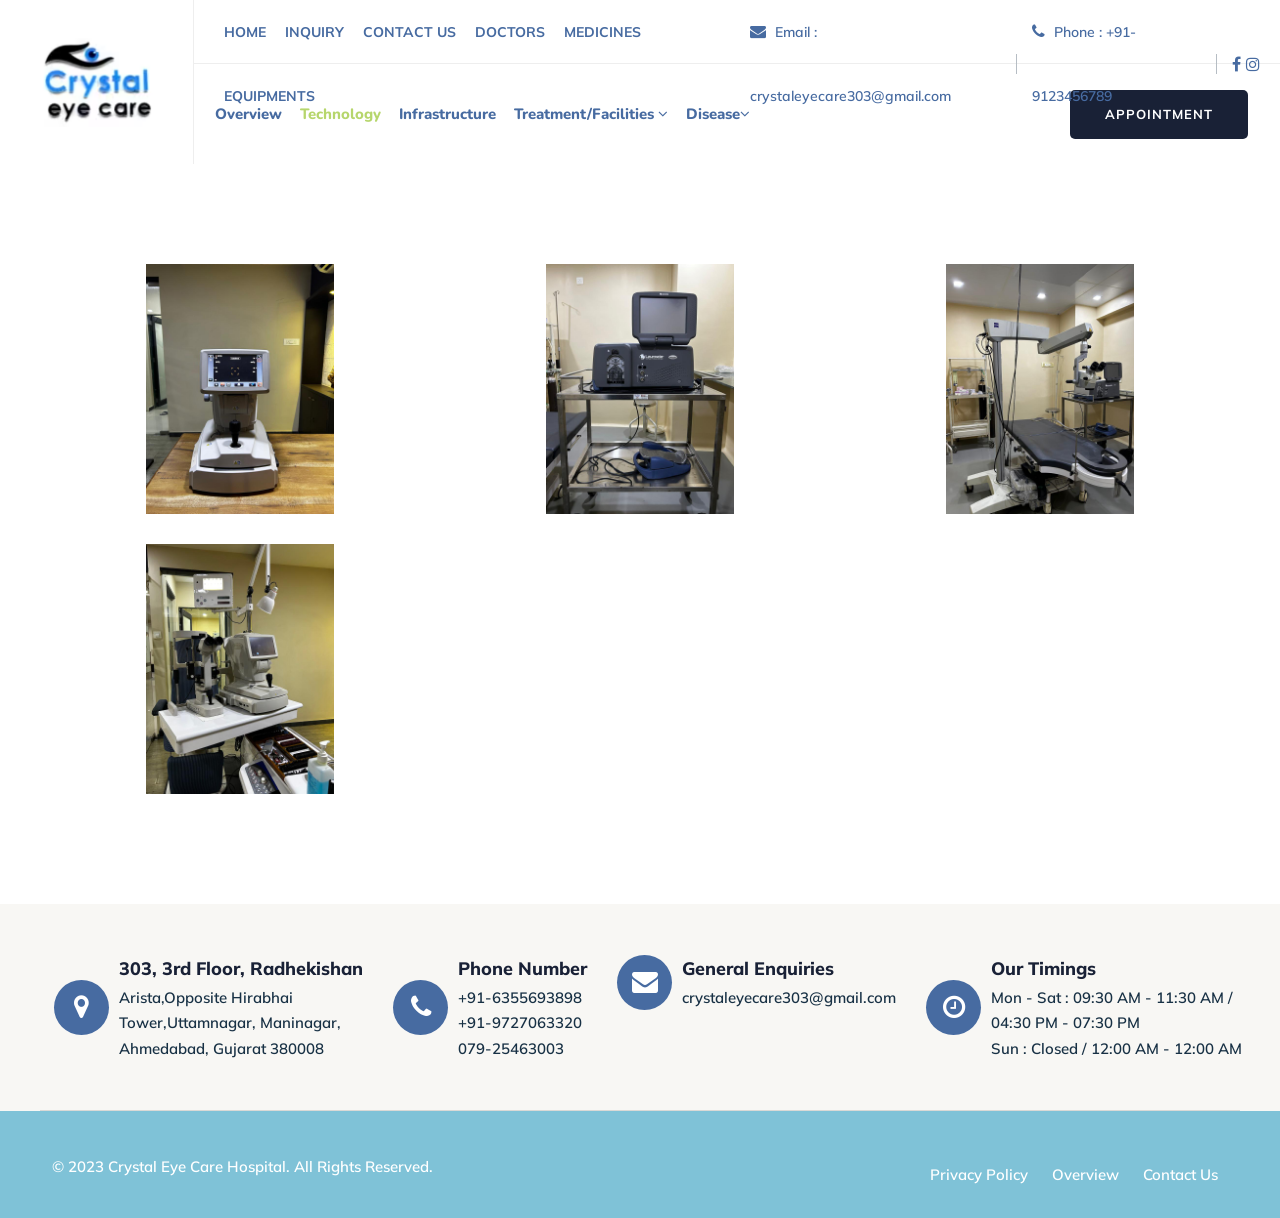
<file: technology.html>
<html class="no-js" lang="en">
    <head>
    <meta charset="utf-8">
    <meta http-equiv="x-ua-compatible" content="ie=edge">
    <title>Retina Surgery Specialist in Ahmedabad | Retina Hospital Ahmedabad</title>
    <meta name="robots" content="noindex, follow">
    <link rel="canonical" href="https://risingretina.matrixpanel.in/technology.html" />
    <meta name="description" content="Retina Specialist in Ahmedabad - Dr.Nikita's Eye Hospital                 Eye Hospital Ahmedabad is one of the top 10 best retina surgery specialist in Ahmedabad  Gujarat">
    <meta name="keywords" content="Retina Hospital in Ahmedabad, Retina Specialist in Ahmedabad, Best Retina Hospital in Ahmedabad, Retina Specialist in Ahmedabad, Eye Retina Care Hospital Ahmedabad, Retina Surgery in Ahmedabad, Retina Eye Surgery Specialist in Ahmedabad"/>
    <meta name="viewport" content="width=device-width, initial-scale=1, shrink-to-fit=no">
    <!-- Favicon -->
       <link rel="shortcut icon" type="image/x-icon" href="images/logo.jpg">
    <!-- CSS
       ============================================ -->
    <!-- Bootstrap CSS -->
    <link rel="stylesheet" href="css/bootstrap.min.css">
    <!-- Fontawesome -->
    <!-- <link rel="stylesheet" href="css/fontawesome.css"> -->
    <link rel="stylesheet" href="https://cdnjs.cloudflare.com/ajax/libs/font-awesome/4.7.0/css/font-awesome.css" integrity="sha512-5A8nwdMOWrSz20fDsjczgUidUBR8liPYU+WymTZP1lmY9G6Oc7HlZv156XqnsgNUzTyMefFTcsFH/tnJE/+xBg==" crossorigin="anonymous" referrerpolicy="no-referrer" />
    <!-- Flaticon -->
    <link rel="stylesheet" href="css/flaticon.css">

    <!-- optico Icons -->
    <link rel="stylesheet" href="css/pbminfotech-base-icons.css">
    <!-- Themify Icons -->
    <link rel="stylesheet" href="css/themify-icons.css">
    <!-- Slick -->
    <link rel="stylesheet" href="css/swiper.min.css">
    <!-- Magnific -->
    <link rel="stylesheet" href="css/magnific-popup.css">
    <!-- AOS -->
    <link rel="stylesheet" href="css/aos.css">
    <!-- Shortcode CSS -->
    <link rel="stylesheet" href="css/shortcode.css">
    <!-- Base CSS -->
    <link rel="stylesheet" href="css/base.css">
    <!-- Style CSS -->
    <link rel="stylesheet" href="css/style.css">
    <!-- Responsive CSS -->
    <link rel="stylesheet" href="css/responsive.css">
    <!-- REVOLUTION STYLE SHEETS -->
    <link rel="stylesheet" type="text/css" href="revolution/rs6.css">

 </head>

 <style>
   .pbminfotech-post-content {
    height: 250px;
}

.pbmit-featured-wrapper img.img-fluid {
    max-height: 250px;
    width: auto;
    margin: auto;
}
.pbmit-featured-wrapper {
    text-align: center;
}

 </style>
 <body data-aos-easing="ease" data-aos-duration="400" data-aos-delay="0">
    <!-- page wrapper -->
    <div class="page-wrapper">

       <!-- Header Main Area -->
       <!-- Header Main Area -->
       <header class="site-header header-style-1">
         <div class="site-header-menu">
            <div class="container-fuild">
               <div class="d-flex align-items-center justify-content-between">
                  <div class="site-branding">
                     <!-- Logo area -->
                     <h1 class="site-title">
                        <a href="index.html" rel="home">
                           <img class="logo-img" src="images/logo.png" alt="Cardioly Demo1" title="Cardioly Demo1">
                        </a>
                     </h1>				        
                  </div>
                  <div class="flex-grow-1">
                     <div class="pre-header">
                        <div class="container-fuild">
                           <div class="d-md-flex justify-content-between">
                              <div class="pbmit-pre-header-left">
                              <span class="pbmit-label"> <a href="index.html">Home</a> 
                           
                                 </span>
                               <span class="pbmit-label"><a href="/inquiry.php">Inquiry</a></span>
                            <span class="pbmit-label"><a href="contact.html">Contact Us</a></span>
                            <span class="pbmit-label"><a href="contact.html">Doctors</a></span>
                            <span class="pbmit-label"><a href="contact.html">Medicines</a></span>
                            <span class="pbmit-label"><a href="contact.html">Equipments</a></span>
                              </div>
                              <div class="pbmit-pre-header-right">
                                 <ul class="pbmit-contact-info d-flex align-items-center">
                                    <li>
                                       <a href="mailto:docnikitaspatel@gmail.com"> <i class="fa fa-envelope" aria-hidden="true"></i> Email  : crystaleyecare303@gmail.com</a>
                                    </li>
                                    <li>
                                       <a href="tel:+917990723404"><i class="fa fa-phone" aria-hidden="true"></i> Phone : +91-9123456789 </a>                                   </li>
                                    <li>
                                       <ul class="pbmit-social-links d-flex align-items-center">
                                          <li class="pbmit-social-li pbmit-social-facebook">
                                             <a href="https://www.facebook.com/profile.php?id=100054410862900&mibextid=LQQJ4d" target="_blank">
                                               <i class="fa fa-facebook-f"></i>
                                             </a>
                                          </li>
                                          <li class="pbmit-social-li pbmit-social-twitter">
                                             <a href="https://www.instagram.com/dr.nikita_eye_hospital/?igshid=YmMyMTA2M2Y%3D" target="_blank">
                                               <i class="fa fa-instagram"></i>
                                             </a>
                                          </li>
                                          <!-- <li class="pbmit-social-li pbmit-social-linkedin">
                                             <a href="#" target="_blank">
                                                <i class="pbmit-base-icon-linkedin-squared"></i>
                                             </a>
                                          </li>
                                          <li class="pbmit-social-li pbmit-social-youtube">
                                             <a href="#" target="_blank">
                                                <i class="pbmit-base-icon-youtube-play"></i>
                                             </a>
                                          </li> -->
                                       </ul>
                                    </li>
                                 </ul>						
                              </div>
                           </div>
                        </div>
                     </div>
                     <div class="site-header-menu-inner">
                        <div class="container-fuild">
                           <div class="row">
                              <div class="col-md-12">
                                 <div class="d-flex justify-content-between">
                                    <div class="site-navigation ml-auto">
                                       <nav class="main-menu navbar-expand-xl navbar-light">
                                          <div class="navbar-header">
                                             <!-- Toggle Button --> 
                                             <button class="navbar-toggler" type="button" data-bs-toggle="collapse" data-bs-target="#navbarSupportedContent" aria-controls="navbarSupportedContent" aria-expanded="false" aria-label="Toggle navigation">
                                                <!-- <i class="pbmit-base-icon-menu-1"></i> -->
                                                <i class="fa fa-bars"></i>
                                             </button>
                                          </div>
                                          <div class="collapse navbar-collapse clearfix" id="navbarSupportedContent">
                                             <ul class="navigation clearfix">
                                                <li class="dropdown d-xl-none">
                                                   <a href="index.html">Home</a>
                                  
                                               </li>

<li class="dropdown d-xl-none">
                                                   <a href="/inquiry.php">Inquiry</a>
                                  
                                               </li>

<li class="dropdown d-xl-none">
                                                   <a href="contact.html">Contact Us</a>
                                  
                                               </li>
<li class="dropdown ">
                                                   <a href="overview.html">Overview</a>
                                  
                                               </li>
                                                <li class="dropdown active">
                                                   <a href="technology.html">Technology</a>
         
                                         </li>
                                                
                                                <!-- <li class="dropdown">
                                                   <a href="#">Service</a>
                       
                                                <span class="righticon"><i class="fa fa-angle-down"></i></span></li> -->
                                                
                                                <li class="dropdown">
                                                   <a href="infrastructure.html">Infrastructure</a>

                                               </li>
                                               <li class="dropdown">
                                                   <a href="#">Treatment/Facilities  <i class="fa fa-angle-down" aria-hidden="true"></i></a>
                                                           <ul>
                                                         <li><a href="cataract.html">Cataract</a></li>
                                                         <li><a href="#">Lasik</a></li>
                                                      </ul>
<span class="righticon"><i class="fa fa-angle-down"></i></span>
<span class="righticon"><i class="fa fa-angle-down"></i></span>
                                              </li>
                                              <li class="dropdown">
                                               <a href="#">Disease<i class="fa fa-angle-down" aria-hidden="true"></i></a>
  <ul>
                                                         <li><a href="cataract.html">Cataract</a></li>
                                                         <li><a href="#">Lasik</a></li>
                                                      </ul>
<span class="righticon"><i class="fa fa-angle-down"></i></span>
                                               </li>
                                               
                                             </ul>
                                          </div>
                                       </nav>
                                    </div>
                                    <div class="pbmit-right-box">
                                       <!-- <div class="pbmit-header-search-btn">
                                          <a href="#"><i class="fa fa-search" aria-hidden="true"></i></a>
                                       </div> -->
                                       <div class="menu-right-box d-flex align-items-center">
                                          <div class="pbmit-header-button">
                                             <a href="inquiry.php" class="pbmit-btn">Appointment</a>
                                          </div>
                                       </div>
                                    </div>
                                 </div>
                              </div>
                           </div>
                        </div>
                     </div>
                  </div>
               </div>
            </div>
         </div>
        

       
         </div>
      </header>


      <!-- <div class="pbmit-title-bar-wrapper position-relative">
         <div class="img-cover">
            <img src="images/bg/tech.png" alt="" class="w-100 d-none d-sm-block" srcset="">
            <img src="images/bg/tech-mob.png" alt="" class="w-100 d-block d-sm-none" srcset="">
         </div>
         
        <div class="container banner-container">
         <div class="pbmit-title-bar-content">
            <div class="pbmit-title-bar-content-inner">
               <div class="pbmit-tbar">
                  <div class="pbmit-tbar-inner container">
                     <h1 class="pbmit-tbar-title"> Transforming Vision Health <br/> at Dr.Nikita's Eye Hospital                </h1>
                  </div>
               </div>
               <div class="pbmit-breadcrumb">
                  <div class="pbmit-breadcrumb-inner">
                     <span><a title="" href="/" class="home"><span>Dr.Nikita's Eye Hospital                 Clinic</span></a></span>
                     <span class="sep"><i class="fa fa-angle-right" aria-hidden="true"></i></span>
                     <span><span class="post-root post post-post current-item">Technology</span></span>
                  </div>
               </div>
            </div>
         </div>
        </div>
     </div> -->





       <!-- Header Main Area End Here -->

       <!-- Page Content -->
       <div class="page-content">

 
         <div class="page-content">   

            <!-- Project-style-1 -->
            <section class="section-lg">
               <div class="container">
                  <div class="row">
                     <div class="col-sm-12 col-md-4">
                        <article class="pbmit-portfolio-style-1">
                           <div class="pbminfotech-post-content">
                              <div class="pbmit-featured-wrapper">
                                 <img src="images/project/01.jpeg" class="img-fluid" alt="">
                              </div>
                              <div class="pbminfotech-icon-box pbminfotech-media-link">			  	
                                 <a class="pbmit-lightbox" title="Heart Failure Management" href="images/project/01.jpeg">
                                 <i class="fa fa-plus"></i>
                                 </a>
                              </div>
                              <div class="pbminfotech-box-content">
                                 <div class="pbminfotech-titlebox">
                                    <div class="pbmit-port-cat">
                                       <a href="#" rel="tag">Non contact Tonometer</a>
                                    </div>
                                    <h3 class="pbmit-portfolio-title">
                                       <a href="project-single-details.html"> To check intraocular pressure (eye pressure) </a>
                                    </h3>
                                 </div>
                              </div>
                           </div>
                        </article>
                     </div>
                     <div class="col-sm-12 col-md-4">
                        <article class="pbmit-portfolio-style-1">
                           <div class="pbminfotech-post-content">
                              <div class="pbmit-featured-wrapper">
                                 <img src="images/project/02.jpeg" class="img-fluid" alt="">
                              </div>
                              <div class="pbminfotech-icon-box pbminfotech-media-link">			  	
                                 <a class="pbmit-lightbox" title="Phaco machine" href="images/project/02.jpeg">
                                 <i class="fa fa-plus"></i>
                                 </a>
                              </div>
                              <div class="pbminfotech-box-content">
                                 <div class="pbminfotech-titlebox">
                                    <div class="pbmit-port-cat">
                                       <a href="#" rel="tag">Phaco machine</a>
                                    </div>
                                    <h3 class="pbmit-portfolio-title">
                                       <a href="images/project/02.jpeg"> To use for cataract surgery</a>
                                    </h3>
                                 </div>
                              </div>
                           </div>
                        </article>
                     </div>
                     <div class="col-sm-12 col-md-4">
                        <article class="pbmit-portfolio-style-1">
                           <div class="pbminfotech-post-content">
                              <div class="pbmit-featured-wrapper">
                                 <img src="images/project/03.jpeg" class="img-fluid" alt="">
                              </div>
                              <div class="pbminfotech-icon-box pbminfotech-media-link">			  	
                                 <a class="pbmit-lightbox" title="Zeiss microscopic" href="images/project/03.jpeg">
                                 <i class="fa fa-plus"></i>
                                 </a>
                              </div>
                              <div class="pbminfotech-box-content">
                                 <div class="pbminfotech-titlebox">
                                    <div class="pbmit-port-cat">
                                       <a href="#" rel="tag">Zeiss microscopic</a>
                                    </div>
                                    <h3 class="pbmit-portfolio-title">
                                       <a href="project-single-details.html"> Zeiss microscopic latest technology use for cataract surgery</a>
                                    </h3>
                                 </div>
                              </div>
                           </div>
                        </article>
                     </div>
                  </div>
                  <div class="row">
                     <div class="col-sm-12 col-md-4">
                        <article class="pbmit-portfolio-style-1">
                           <div class="pbminfotech-post-content">
                              <div class="pbmit-featured-wrapper">
                                 <img src="images/project/04.jpeg" class="img-fluid" alt="">
                              </div>
                              <div class="pbminfotech-icon-box pbminfotech-media-link">			  	
                                 <a class="pbmit-lightbox" title="Slit lamp" href="images/project/04.jpeg">
                                 <i class="fa fa-plus"></i>
                                 </a>
                              </div>
                              <div class="pbminfotech-box-content">
                                 <div class="pbminfotech-titlebox">
                                    <div class="pbmit-port-cat">
                                       <a href="#" rel="tag">Slit lamp</a>
                                    </div>
                                    <h3 class="pbmit-portfolio-title">
                                       <a href="images/project/04.jpeg"> To see cornea and lens of Eyes Autorefrector machine to check spectacles number</a>
                                    </h3>
                                 </div>
                              </div>
                           </div>
                        </article>
                     </div>


                  </div>

               </div>
            </section>
            <!-- Project-style-1 End -->

         </div>



          <!-- <div class="bg-color-section-home1"></div> -->

          <!-- Service Start --> 
          <!-- <section class="service-section-home1">
             <div class="container">
                <div class="pbmit-heading-subheading text-center">
                   <h4 class="pbmit-subtitle">What We Have</h4>
                   <h2 class="pbmit-title">Heart Care based Solutions</h2>
                </div>
                <div class="row">
                   <div class="col-md-6 col-lg-3">
                      <article class="pbmit-service-style-3">
                         <div class="pbminfotech-post-item">
                            <div class="pbmit-featured-wrapper">
                               <img src="images/services/service-01.jpg" class="img-fluid" alt="">
                            </div>
                            <div class="pbminfotech-box-content">
                               <div class="pbmit-service-icon-wrapper">
                                  <i class="pbmit-cardioly-icon-doctor"></i>		
                               </div>
                               <div class="pbminfotech-box-content-inner">
                                  <div class="pbmit-service-cat">
                                     <a href="#" rel="tag">Surgery</a>
                                  </div>
                                  <h3 class="pbmit-service-title">
                                     <a href="service-details.html">Heart Surgery</a>
                                  </h3>
                                  <div class="pbmit-service-btn">
                                     <a class="pbmit-service-btn-a" href="service-details.html"><span>Read More</span></a>
                                  </div>
                               </div>
                            </div>
                         </div>
                      </article>
                   </div>
                   <div class="col-md-6 col-lg-3">
                      <article class="pbmit-service-style-3">
                         <div class="pbminfotech-post-item">
                            <div class="pbmit-featured-wrapper">
                               <img src="images/services/service-02.jpg" class="img-fluid" alt="">
                            </div>
                            <div class="pbminfotech-box-content">
                               <div class="pbmit-service-icon-wrapper">
                                  <i class="pbmit-cardioly-icon-ekg-monitor"></i>		
                               </div>
                               <div class="pbminfotech-box-content-inner">
                                  <div class="pbmit-service-cat">
                                     <a href="#" rel="tag">Saving Lives</a>
                                  </div>
                                  <h3 class="pbmit-service-title">
                                     <a href="service-details.html">Valve Diseases</a>
                                  </h3>
                                  <div class="pbmit-service-btn">
                                     <a class="pbmit-service-btn-a" href="service-details.html">
                                        <span>Read More</span>
                                     </a>
                                  </div>
                               </div>
                            </div>
                         </div>
                      </article>
                   </div>
                   <div class="col-md-6 col-lg-3">
                      <article class="pbmit-service-style-3">
                         <div class="pbminfotech-post-item">
                            <div class="pbmit-featured-wrapper">
                               <img src="images/services/service-03.jpg" class="img-fluid" alt="">
                            </div>
                            <div class="pbminfotech-box-content">
                               <div class="pbmit-service-icon-wrapper">
                                  <i class="pbmit-cardioly-icon-heart-rate"></i>		
                               </div>
                               <div class="pbminfotech-box-content-inner">
                                  <div class="pbmit-service-cat">
                                     <a href="#" rel="tag">Great Care</a>
                                  </div>
                                  <h3 class="pbmit-service-title">
                                     <a href="service-details.html">Children’s</a>
                                  </h3>
                                  <div class="pbmit-service-btn">
                                     <a class="pbmit-service-btn-a" href="service-details.html">
                                        <span>Read More</span>
                                     </a>
                                  </div>
                               </div>
                            </div>
                         </div>
                      </article>
                   </div>
                   <div class="col-md-6 col-lg-3">
                      <article class="pbmit-service-style-3">
                         <div class="pbminfotech-post-item">
                            <div class="pbmit-featured-wrapper">
                               <img src="images/services/service-04.jpg" class="img-fluid" alt="">
                            </div>
                            <div class="pbminfotech-box-content">
                               <div class="pbmit-service-icon-wrapper">
                                  <i class="pbmit-cardioly-icon-checkup"></i>		
                               </div>
                               <div class="pbminfotech-box-content-inner">
                                  <div class="pbmit-service-cat">
                                     <a href="#" rel="tag">Better Life</a>
                                  </div>
                                  <h3 class="pbmit-service-title">
                                     <a href="service-details.html">Heart Transplant</a>
                                  </h3>
                                  <div class="pbmit-service-btn">
                                     <a class="pbmit-service-btn-a" href="service-details.html">
                                        <span>Read More</span>
                                     </a>
                                  </div>
                               </div>
                            </div>
                         </div>
                      </article>
                   </div>
                </div>
             </div>
          </section> -->
          <!-- Service End -->

          <!-- Offer Start -->
          <!-- <section class="offer-section-home1">
             <div class="container">
                <div class="row align-items-center">
                   <div class="col-md-12 col-xl-6">
                      <div class="offer-left-section">
                         <div class="pbmit-heading-subheading text-left">
                            <h4 class="pbmit-subtitle">What We Offer</h4>
                            <h2 class="pbmit-title">What Can Offer for You</h2>
                         </div>                
                         <p>We are seamlessly merge two key components – friendly nature and latest technology machine. We are uniquely deploy cross-team benefits with wireless testing procedures.</p>
                         <div class="offer-ihbox-section">
                            <div class="row g-0">
                               <div class="col-md-6">
                                  <div class="pbmit-ihbox-style-6">
                                     <div class="d-flex">
                                        <div class="pbmit-ihbox-icon">
                                           <div class="pbmit-ihbox-icon-wrapper pbmit-ihbox-icon-type-image">
                                              <img src="images/icon/author-01.jpg" class="img-fluid" alt="Dr. Richard Nixon">
                                           </div>
                                        </div>
                                        <div class="pbmit-ihbox-contents">
                                           <h2 class="pbmit-element-title">Dr. Richard Nixon</h2>
                                           <div class="pbmit-heading-desc">CEO &amp; Founder</div>
                                        </div>
                                     </div>
                                  </div>
                               </div>
                               <div class="col-md-6">
                                  <div class="offer-signechar-section">
                                     <img src="images/signechar-02.png" class="img-fluid" alt="">
                                  </div>
                               </div>
                            </div>
                         </div>
                         <a href="our-plans.html">
                            <i class="pbmit-base-icon-angle-right"></i>
                            <span class="button-text-section">Readmore</span>                             
                         </a>
                      </div>
                   </div>
                   <div class="col-md-12 col-xl-6">
                      <div class="accordion accordion-style-1" id="accordionExample">
                         <div class="accordion-item">
                            <h2 class="accordion-header" id="headingOne">
                               <button class="accordion-button" type="button" data-bs-toggle="collapse" data-bs-target="#collapseOne" aria-expanded="true" aria-controls="collapseOne">
                                  01. Have you need an expert medical team in house?
                               </button>
                            </h2>
                            <div id="collapseOne" class="accordion-collapse collapse show" aria-labelledby="headingOne" data-bs-parent="#accordionExample">
                               <div class="accordion-body">
                               <div class="row align-items-center">
                                  <div class="col-md-6">
                                     <p class="accordion-decs">Heart care and specialist doctors in the hospital. They are carefully and easily manage heart surgey.</p>
                                  </div>
                                  <div class="col-md-6">
                                     <ul>
                                        <li>The extinction of plant and</li>
                                        <li>animal species is endangering</li>
                                        <li>the functioning of ecosystems</li>
                                     </ul>
                                  </div>
                               </div>
                               </div>
                            </div>
                         </div>
                         <div class="accordion-item">
                            <h2 class="accordion-header" id="headingTwo">
                               <button class="accordion-button collapsed" type="button" data-bs-toggle="collapse" data-bs-target="#collapseTwo" aria-expanded="false" aria-controls="collapseTwo">
                               02. The medical Experts carefully Transplant the Heart
                               </button>
                            </h2>
                            <div id="collapseTwo" class="accordion-collapse collapse" aria-labelledby="headingTwo" data-bs-parent="#accordionExample">
                               <div class="accordion-body">
                               <div class="row d-flex align-items-center accordion-content-inner">
                                  <div class="col-md-6">
                                     <p class="accordion-decs">Heart care and specialist doctors in the hospital. They are carefully and easily manage heart surgey.</p>
                                  </div>
                                  <div class="col-md-6">
                                     <ul>
                                        <li>The extinction of plant and</li>
                                        <li>animal species is endangering</li>
                                        <li>the functioning of ecosystems</li>
                                     </ul>
                                  </div>
                               </div>
                               </div>
                            </div>
                         </div>
                         <div class="accordion-item">
                            <h2 class="accordion-header" id="headingThree">
                               <button class="accordion-button collapsed" type="button" data-bs-toggle="collapse" data-bs-target="#collapseThree" aria-expanded="false" aria-controls="collapseThree">
                               03. Experience in When to repair the mitral valve.
                               </button>
                            </h2>
                            <div id="collapseThree" class="accordion-collapse collapse" aria-labelledby="headingThree" data-bs-parent="#accordionExample">
                               <div class="accordion-body">
                               <div class="row align-items-center">
                                  <div class="col-md-6">
                                     <p class="accordion-decs">Heart care and specialist doctors in the hospital. They are carefully and easily manage heart surgey.</p>
                                  </div>
                                  <div class="col-md-6">
                                     <ul>
                                        <li>The extinction of plant and</li>
                                        <li>animal species is endangering</li>
                                        <li>the functioning of ecosystems</li>
                                     </ul>
                                  </div>
                               </div>
                               </div>
                            </div>
                         </div>
                      </div>
                   </div>
                </div>
             </div>
          </section> -->
          <!-- Offer End --> 

          <!-- Testimonial Start --> 
          <!-- <section class="testimonial-section-home1">
             <div class="container">
                <div class="row g-0">
                   <div class="col-md-2 col-xl-5"></div>
                   <div class="col-md-10 col-xl-7">
                      <div class="swiper-slider pbmit-element-viewtype-carousel-1 swiper-initialized swiper-horizontal swiper-pointer-events" data-autoplay="false" data-dots="true" data-arrows="false" data-columns="1" data-margin="" data-effect="slide">
                         <div class="swiper-wrapper" id="swiper-wrapper-66425486320aeb1b" aria-live="polite" style="transform: translate3d(0px, 0px, 0px);">
                            <div class="swiper-slide swiper-slide-active" role="group" aria-label="1 / 3" style="width: 641px; margin-right: 30px;">

                               <article class="pbmit-testimonial-style-2">
                                  <div class="pbminfotech-post-item">
                                     <div class="pbminfotech-box-content d-md-flex">
                                        <div class="pbminfotech-box-img">
                                           <div class="pbmit-featured-wrapper">
                                              <img src="images/testimonial/testimonial-01.jpg" class="img-fluid" alt="">
                                           </div>
                                           <div class="pbminfotech-box-star-ratings">
                                              <i class="pbmit-base-icon-star pbmit-active"></i>
                                              <i class="pbmit-base-icon-star pbmit-active"></i>
                                              <i class="pbmit-base-icon-star pbmit-active"></i>
                                              <i class="pbmit-base-icon-star pbmit-active"></i>
                                              <i class="pbmit-base-icon-star"></i>
                                           </div>
                                        </div>
                                        <div class="pbminfotech-box-desc">
                                           <blockquote class="pbminfotech-testimonial-text">
                                              <p>The Heart hospital specialist doctor were manage my heart surgery and the surgery went well and I was able to go with my life within just few weeks. This guys gave the great care of my heart. Thank you!</p>
                                           </blockquote>
                                           <div class="pbminfotech-box-author d-flex align-items-center">
                                              <h3 class="pbminfotech-box-title">Roma Charles</h3>
                                              <div class="pbminfotech-testimonial-detail">Heart blockage</div>
                                           </div>
                                        </div>
                                     </div>
                                  </div>
                               </article>
                            </div>
                            <div class="swiper-slide swiper-slide-next" role="group" aria-label="2 / 3" style="width: 641px; margin-right: 30px;">
            
                               <article class="pbmit-testimonial-style-2">
                                  <div class="pbminfotech-post-item">
                                     <div class="pbminfotech-box-content d-md-flex">
                                        <div class="pbminfotech-box-img">
                                           <div class="pbmit-featured-wrapper">
                                              <img src="images/testimonial/testimonial-02.jpg" class="img-fluid" alt="">
                                           </div>
                                           <div class="pbminfotech-box-star-ratings">
                                              <i class="pbmit-base-icon-star pbmit-active"></i>
                                              <i class="pbmit-base-icon-star pbmit-active"></i>
                                              <i class="pbmit-base-icon-star pbmit-active"></i>
                                              <i class="pbmit-base-icon-star pbmit-active"></i>
                                              <i class="pbmit-base-icon-star pbmit-active"></i>
                                           </div>
                                        </div>
                                        <div class="pbminfotech-box-desc">
                                           <blockquote class="pbminfotech-testimonial-text">
                                              <p>The Heart care hospital specialist doctor were manage my heart surgery and the my surgery went well and I was able to go on with my life within just few weeks. This guys gave the great care of my heart. Thank you!</p>
                                           </blockquote>
                                           <div class="pbminfotech-box-author d-flex align-items-center">
                                              <h3 class="pbminfotech-box-title">Emmy Barton</h3>
                                              <div class="pbminfotech-testimonial-detail">Valve Repair</div>
                                           </div>
                                        </div>
                                     </div>
                                  </div>
                               </article>
                            </div>
                            <div class="swiper-slide" role="group" aria-label="3 / 3" style="width: 641px; margin-right: 30px;">
                          
                               <article class="pbmit-testimonial-style-2">
                                  <div class="pbminfotech-post-item">
                                     <div class="pbminfotech-box-content d-md-flex">
                                        <div class="pbminfotech-box-img">
                                           <div class="pbmit-featured-wrapper">
                                              <img src="images/testimonial/testimonial-03.jpg" class="img-fluid" alt="">
                                           </div>
                                           <div class="pbminfotech-box-star-ratings">
                                              <i class="pbmit-base-icon-star pbmit-active"></i>
                                              <i class="pbmit-base-icon-star pbmit-active"></i>
                                              <i class="pbmit-base-icon-star pbmit-active"></i>
                                              <i class="pbmit-base-icon-star pbmit-active"></i>
                                              <i class="pbmit-base-icon-star pbmit-active"></i>
                                           </div>
                                        </div>
                                        <div class="pbminfotech-box-desc">
                                           <blockquote class="pbminfotech-testimonial-text">
                                              <p>The Heart care hospital specialist doctor were manage my heart surgery and the my surgery went well and I was able to go on with my life within just few weeks. This guys gave the great care of my heart. Thank you!</p>
                                           </blockquote>
                                           <div class="pbminfotech-box-author d-flex align-items-center">
                                              <h3 class="pbminfotech-box-title">Angle Rusconi</h3>
                                              <div class="pbminfotech-testimonial-detail">Heart implant</div>
                                           </div>
                                        </div>
                                     </div>
                                  </div>
                               </article>
                            </div>
                         </div>
                      <div class="swiper-pagination swiper-pagination-clickable swiper-pagination-bullets swiper-pagination-horizontal"><span class="swiper-pagination-bullet swiper-pagination-bullet-active" tabindex="0" role="button" aria-label="Go to slide 1" aria-current="true"></span><span class="swiper-pagination-bullet" tabindex="0" role="button" aria-label="Go to slide 2"></span><span class="swiper-pagination-bullet" tabindex="0" role="button" aria-label="Go to slide 3"></span></div><span class="swiper-notification" aria-live="assertive" aria-atomic="true"></span></div>
                   </div>
                </div>
             </div>
          </section> -->
          <!-- Testimonial End -->

          <!-- team Start -->
          <!-- <section class="section-lg">
             <div class="container">
                <div class="pbmit-heading-subheading text-center">
                   <h4 class="pbmit-subtitle">Expert Doctor</h4>
                   <h2 class="pbmit-title">Meet the Specialist Team</h2>
                   <div class="mt-2">
                      If you have been diagnosed or suspect a heart condition our team of cardiologist<br> are available to help at several convenient locations.
                   </div>
                </div>
                <div class="row">
                   <div class="col-md-4">
                      <article class="pbmit-team-style-1">
                         <div class="pbminfotech-post-item">
                            <div class="pbminfotech-team-image-box">
                               <div class="pbmit-featured-wrapper">
                                  <img src="images/team/team-01.jpg" class="img-fluid" alt="">
                               </div>
                            </div>
                            <div class="pbminfotech-box-content">
                               <div class="pbminfotech-box-content-inner">
                                  <div class="pbminfotech-box-team-position">
                                     <div class="pbminfotech-box-team-position">Cardiologist</div>
                                  </div>
                                  <h3 class="pbmit-team-title">
                                     <a href="team-member-details.html">Dr. Anna Willey</a>
                                  </h3>
                               </div>
                               <div class="pbminfotech-box-social-links">
                                  <i class="pbmit-base-icon-share d-none"></i>
                                  <ul class="pbmit-social-links pbmit-team-social-links">
                                     <li class="pbmit-social-li pbmit-social-facebook">
                                        <a href="#" title="Facebook" target="_blank">
                                           <span><i class="pbmit-base-icon-facebook-squared"></i></span>
                                        </a>
                                     </li>
                                     <li class="pbmit-social-li pbmit-social-twitter">
                                        <a href="#" title="Twitter" target="_blank">
                                           <span><i class="pbmit-base-icon-twitter"></i></span>
                                        </a>
                                     </li>
                                     <li class="pbmit-social-li pbmit-social-instagram">
                                        <a href="#" title="Instagram" target="_blank">
                                           <span><i class="pbmit-base-icon-instagram"></i></span>
                                        </a>
                                     </li>
                                  </ul>
                               </div>
                            </div>
                         </div>
                      </article>
                   </div>
                   <div class="col-md-4">
                      <article class="pbmit-team-style-1">
                         <div class="pbminfotech-post-item">
                            <div class="pbminfotech-team-image-box">
                               <div class="pbmit-featured-wrapper">
                                  <img src="images/team/team-02.jpg" class="img-fluid" alt="">
                               </div>
                            </div>
                            <div class="pbminfotech-box-content">
                               <div class="pbminfotech-box-content-inner">
                                  <div class="pbminfotech-box-team-position">
                                     <div class="pbminfotech-box-team-position">Assistant Surgeon</div>
                                  </div>
                                  <h3 class="pbmit-team-title">
                                     <a href="team-member-details.html">Dr. Edward Berry</a>
                                  </h3>
                               </div>
                               <div class="pbminfotech-box-social-links">
                                  <i class="pbmit-base-icon-share d-none"></i>
                                  <ul class="pbmit-social-links pbmit-team-social-links">
                                     <li class="pbmit-social-li pbmit-social-facebook">
                                        <a href="#" title="Facebook" target="_blank">
                                           <span><i class="pbmit-base-icon-facebook-squared"></i></span>
                                        </a>
                                     </li>
                                     <li class="pbmit-social-li pbmit-social-twitter">
                                        <a href="#" title="Twitter" target="_blank">
                                           <span><i class="pbmit-base-icon-twitter"></i></span>
                                        </a>
                                     </li>
                                     <li class="pbmit-social-li pbmit-social-instagram">
                                        <a href="#" title="Instagram" target="_blank">
                                           <span><i class="pbmit-base-icon-instagram"></i></span>
                                        </a>
                                     </li>
                                  </ul>
                               </div>
                            </div>
                         </div>
                      </article>
                   </div>
                   <div class="col-md-4">
                      <article class="pbmit-team-style-1">
                         <div class="pbminfotech-post-item">
                            <div class="pbminfotech-team-image-box">
                               <div class="pbmit-featured-wrapper">
                                  <img src="images/team/team-03.jpg" class="img-fluid" alt="">
                               </div>
                            </div>
                            <div class="pbminfotech-box-content">
                               <div class="pbminfotech-box-content-inner">
                                  <div class="pbminfotech-box-team-position">
                                     <div class="pbminfotech-box-team-position">Medical Specialist</div>
                                  </div>
                                  <h3 class="pbmit-team-title">
                                     <a href="team-member-details.html">Dr. Eliza William</a>
                                  </h3>
                               </div>
                               <div class="pbminfotech-box-social-links">
                                  <i class="pbmit-base-icon-share d-none"></i>
                                  <ul class="pbmit-social-links pbmit-team-social-links">
                                     <li class="pbmit-social-li pbmit-social-facebook">
                                        <a href="#" title="Facebook" target="_blank">
                                           <span><i class="pbmit-base-icon-facebook-squared"></i></span>
                                        </a>
                                     </li>
                                     <li class="pbmit-social-li pbmit-social-twitter">
                                        <a href="#" title="Twitter" target="_blank">
                                           <span><i class="pbmit-base-icon-twitter"></i></span>
                                        </a>
                                     </li>
                                     <li class="pbmit-social-li pbmit-social-instagram">
                                        <a href="#" title="Instagram" target="_blank">
                                           <span><i class="pbmit-base-icon-instagram"></i></span>
                                        </a>
                                     </li>
                                  </ul>
                               </div>
                            </div>
                         </div>
                      </article>
                   </div>
                </div> 
             </div>
          </section> -->
          <!-- team End -->

          <!-- Client Start -->
          <!-- <section class="client-section-home1">
             <div class="container">
                <div class="row">
                   <div class="col-md-2">
                      <article class="pbmit-client-style-1">
                         <div class="pbmit-client-wrapper pbmit-client-with-hover-img">
                            <h4 class="pbmit-hide">client 6</h4>
                            <div class="pbmit-client-hover-img">
                               <img src="images/client/client-02.png" class="img-fluid" alt="">
                            </div>
                            <div class="pbmit-featured-wrapper">
                               <img src="images/client/client-light-02.png" class="img-fluid" alt="">
                            </div>
                         </div>
                      </article>
                   </div>
                   <div class="col-md-2">
                      <article class="pbmit-client-style-1">
                         <div class="pbmit-client-wrapper pbmit-client-with-hover-img">
                            <h4 class="pbmit-hide">client 5</h4>
                            <div class="pbmit-client-hover-img">
                               <img src="images/client/client-06.png" class="img-fluid" alt="">
                            </div>
                            <div class="pbmit-featured-wrapper">
                               <img src="images/client/client-light-06.png" class="img-fluid" alt="">
                            </div>
                         </div>
                      </article>
                   </div>
                   <div class="col-md-2">
                      <article class="pbmit-client-style-1">
                         <div class="pbmit-client-wrapper pbmit-client-with-hover-img">
                            <h4 class="pbmit-hide">client 4</h4>
                            <div class="pbmit-client-hover-img">
                               <img src="images/client/client-01.png" class="img-fluid" alt="">
                            </div>
                            <div class="pbmit-featured-wrapper">
                               <img src="images/client/client-light-01.png" class="img-fluid" alt="">
                            </div>
                         </div>
                      </article>
                   </div>
                   <div class="col-md-2">
                      <article class="pbmit-client-style-1">
                         <div class="pbmit-client-wrapper pbmit-client-with-hover-img">
                            <h4 class="pbmit-hide">client 3</h4>
                            <div class="pbmit-client-hover-img">
                               <img src="images/client/client-05.png" class="img-fluid" alt="">
                            </div>
                            <div class="pbmit-featured-wrapper">
                               <img src="images/client/client-light-05.png" class="img-fluid" alt="">
                            </div>
                         </div>
                      </article>
                   </div>
                   <div class="col-md-2">
                      <article class="pbmit-client-style-1">
                         <div class="pbmit-client-wrapper pbmit-client-with-hover-img">
                            <h4 class="pbmit-hide">client 2</h4>
                            <div class="pbmit-client-hover-img">
                               <img src="images/client/client-04.png" class="img-fluid" alt="">
                            </div>
                            <div class="pbmit-featured-wrapper">
                               <img src="images/client/client-light-04.png" class="img-fluid" alt="">
                            </div>
                         </div>
                      </article>
                   </div>
                   <div class="col-md-2">
                      <article class="pbmit-client-style-1">
                         <div class="pbmit-client-wrapper pbmit-client-with-hover-img">
                            <h4 class="pbmit-hide">client 1</h4>
                            <div class="pbmit-client-hover-img">
                               <img src="images/client/client-03.png" class="img-fluid" alt="">
                            </div>
                            <div class="pbmit-featured-wrapper">
                               <img src="images/client/client-light-03.png" class="img-fluid" alt="">
                            </div>
                         </div>
                      </article>
                   </div>
                </div>
             </div>
          </section> -->
          <!-- Client End -->

          <!-- Benefits Start -->
          <!-- <section class="benefits-section-home1">   
             <div class="container-fuild">  
                <div class="row g-0">
                   <div class="col-md-12 col-xl-6">
                      <div class="benefits-bg-section">
                         <div class="pbmit-ihbox-style-8">
                            <div class="pbmit-ihbox-box">
                               <div class="pbmit-ihbox-wrap">
                                  <div class="pbmit-ihbox-icon">
                                     <div class="pbmit-ihbox-icon-wrapper">
                                        <i class="pbmit-cardioly-icon-speech-bubble"></i>
                                     </div>
                                  </div>
                                  <div class="pbmit-ihbox-contents">
                                     <h4 class="pbmit-element-heading">Call us 24/7</h4>
                                     <h2 class="pbmit-element-title"> +1 800 123 456 789</h2>
                                  </div>
                               </div>
                            </div>
                         </div>
                      </div>  
                   </div>
                   <div class="col-md-12 col-xl-6">
                      <div class="bg-img-section">
                         <div class="benefits-right-section">
                            <div class="pbmit-heading-subheading text-left">
                               <h4 class="pbmit-subtitle">Our Benefits</h4>
                               <h2 class="pbmit-title text-white">Choose Our Cardiology Healthcare Solutions</h2>
                            </div>
                            <div class="benefits-ph-section">
                               Quickly response provide our specialist doctrors to patients in online conference. We help all heart patients and also provide .
                            </div>
                            <div class="border-section">
                               <div class="row">
                                  <div class="col-md-6">
                                     <div class="pbmit-ihbox-style-1">
                                        <div class="pbmit-ihbox-box">
                                           <div class="d-flex">
                                              <div class="pbmit-ihbox-icon">
                                                 <div class="pbmit-ihbox-icon-wrapper">
                                                    <i class="pbmit-cardioly-icon-comment"></i>
                                                 </div>
                                              </div>
                                              <h2 class="pbmit-element-title">Expert Nursing</h2>
                                           </div>
                                           <div class="pbmit-ihbox-contents">
                                              <div class="pbmit-heading-desc">
                                                 Expert Nursing facility give us doctor on home service.
                                              </div>
                                           </div>
                                        </div>
                                     </div>
                                  </div>
                                  <div class="col-md-6">
                                     <div class="pbmit-ihbox-style-1">
                                        <div class="pbmit-ihbox-box">
                                           <div class="d-flex">
                                              <div class="pbmit-ihbox-icon">
                                                 <div class="pbmit-ihbox-icon-wrapper">
                                                    <i class="pbmit-cardioly-icon-comment"></i>
                                                 </div>
                                              </div>
                                              <h2 class="pbmit-element-title">Heath care Expert </h2>
                                           </div>
                                           <div class="pbmit-ihbox-contents">
                                              <div class="pbmit-heading-desc">
                                                 Our doctors are the health the caring &amp; heart specialist.
                                              </div>
                                           </div>
                                        </div>
                                     </div>
                                  </div>
                               </div>
                            </div>
                            <div class="progressbar">
                               <span class="progress-label">Manage Treatment</span>
                               <div class="progress progress-lg progress-percent-bg">
                                  <div class="progress-bar aos aos-init aos-animate" data-aos="slide-right" data-aos-delay="200" data-aos-duration="1000" data-aos-easing="ease-in-out" role="progressbar" aria-valuenow="80" aria-valuemin="0" aria-valuemax="100" style="width:80%">                                 
                                  </div>
                                  <span class="progress-percent">80%</span>
                               </div>
                            </div>
                            <div class="progressbar">
                               <span class="progress-label">Rehabilitation</span>
                               <div class="progress progress-lg progress-percent-bg">
                                  <div class="progress-bar aos aos-init aos-animate" data-aos="slide-right" data-aos-delay="200" data-aos-duration="1000" data-aos-easing="ease-in-out" role="progressbar" aria-valuenow="90" aria-valuemin="0" aria-valuemax="100" style="width:90%">                                 
                                  </div>
                                  <span class="progress-percent">90%</span>
                               </div>
                            </div>
                         </div>
                      </div>
                   </div>
                </div>
             </div>
          </section> -->
          <!-- Benefits End -->

          <!-- Blog Start -->
          <!-- <section class="section-lg blog-section-home1">
             <div class="container">
                <div class="pbmit-heading-subheading text-center">
                   <h4 class="pbmit-subtitle">READ OUR BLOG</h4>
                   <h2 class="pbmit-title">Featured News and Advices</h2>
                </div>
                <div class="row">
                   <div class="col-md-4">
                      <article class="pbmit-blog-style-1">
                         <div class="post-item">
                            <div class="pbmit-featured-container">
                               <div class="pbmit-featured-wrapper">
                                  <img src="images/blog/blog-01.jpg" class="img-fluid" alt="">
                               </div>
                            </div>
                            <div class="pbminfotech-box-content">
                               <div class="pbmit-meta-date-wrapper pbmit-meta-line">					
                                  <span class="pbmit-meta-date">27</span>
                                  <span class="pbmit-meta-month">Aug</span>
                               </div>
                               <div class="pbmit-meta-container">
                                  <div class="pbmit-meta-cat-wrapper pbmit-meta-line">
                                     <div class="pbmit-meta-category">
                                        <i class="pbmit-base-icon-folder-open-empty"></i>
                                        <a href="blog-classic.html" rel="category tag">Treatment</a>
                                     </div>
                                  </div>
                               </div>
                               <h3 class="pbmit-post-title">
                                  <a href="patient-education.html">Diabetic Retinopathy is eye damage caused by diabetes-related high blood sugar levels.</a>
                                     </span>
                                  </a>
                               </h3>
                               <div class="pbminfotech-box-desc">
                                  <div class="pbmit-read-more-link">
                                     <a href="blog-details.html">
                                        <span>Read More</span>
                                     </a>
                                  </div>
                               </div>
                            </div>
                         </div>
                      </article>
                   </div>
                   <div class="col-md-4">
                      <article class="pbmit-blog-style-1">
                         <div class="post-item">
                            <div class="pbmit-featured-container">
                               <div class="pbmit-featured-wrapper">
                                  <img src="images/blog/blog-02.jpg" class="img-fluid" alt="">
                               </div>
                            </div>
                            <div class="pbminfotech-box-content">
                               <div class="pbmit-meta-date-wrapper pbmit-meta-line">					
                                  <span class="pbmit-meta-date">27</span>
                                  <span class="pbmit-meta-month">Aug</span>
                               </div>
                               <div class="pbmit-meta-container">
                                  <div class="pbmit-meta-cat-wrapper pbmit-meta-line">
                                     <div class="pbmit-meta-category">
                                        <i class="pbmit-base-icon-folder-open-empty"></i>
                                        <a href="blog-classic.html" rel="category tag">Healthcare</a>
                                        </div>
                                  </div>
                               </div>
                               <h3 class="pbmit-post-title">
                                  <a href="patient-education.html">Retinal detachment is a medical emergency in which the retina separates from the inner surface of the eye.</a>
                               </h3>
                               <div class="pbminfotech-box-desc">
                                  <div class="pbmit-read-more-link">
                                     <a href="blog-details.html">
                                        <span>Read More</span>
                                     </a>
                                  </div>
                               </div>
                            </div>
                         </div>
                      </article>
                   </div>
                   <div class="col-md-4">
                      <article class="pbmit-blog-style-1">
                         <div class="post-item">
                            <div class="pbmit-featured-container">
                               <div class="pbmit-featured-wrapper">
                                  <img src="images/blog/blog-03.jpg" class="img-fluid" alt="">
                               </div>
                            </div>
                            <div class="pbminfotech-box-content">
                               <div class="pbmit-meta-date-wrapper pbmit-meta-line">					
                                  <span class="pbmit-meta-date">27</span>
                                  <span class="pbmit-meta-month">Aug</span>
                               </div>
                               <div class="pbmit-meta-container">
                                  <div class="pbmit-meta-cat-wrapper pbmit-meta-line">
                                     <div class="pbmit-meta-category">
                                        <i class="pbmit-base-icon-folder-open-empty"></i>
                                        <a href="blog-classic.html" rel="category tag">Discounts</a>
                                        </div>
                                  </div>
                               </div>
                               <h3 class="pbmit-post-title">
                                  <a href="blog-details.html">Get the Exercise Tips for Limited Mobility</a>
                               </h3>
                               <div class="pbminfotech-box-desc">
                                  <div class="pbmit-read-more-link">
                                     <a href="blog-details.html">
                                        <span>Read More</span>
                                     </a>
                                  </div>
                               </div>
                            </div>
                         </div>
                      </article>
                   </div>
                </div>
             </div>
          </section> -->
          <!-- Blog End -->
       </div>
       <!-- Page Content End -->

       <!-- footer -->
       <footer class="footer site-footer">
         <div class="footer-wrap pbmit-footer-big-area">
            <div class="container">
               <div class="row align-items-center">
                  <!-- <div class="col-md-9"> -->
                  <div class="col-md-12">
                     <div class="d-md-flex align-items-center justify-content-between">
                        <!-- <div class="pbmit-footer-logo">
                           <img class="pbmit-main-logo" src="images/logo.jpg" alt="Cardioly Demo1">
                           </div> -->
                        <div class="d-md-flex">
                           <div class="pbmit-footer-boxes col-md-6">
                              <div class="pbmit-footer-contact-info">
                                 <div class="pbmit-footer-contact-info-inner d-flex align-items-center">
                                    <!-- <i class="pbmit-base-icon-location"></i> -->
                                    <i class="fa fa-map-marker" aria-hidden="true"></i>
                                    <div class="pbmit-footer-contact-info-wrap">
                                       <span class="pbmit-label">303, 3rd Floor, Radhekishan</span> Arista,Opposite Hirabhai<br/>
                                       Tower,Uttamnagar, Maninagar,<br/>
                                       Ahmedabad, Gujarat 380008
                                    </div>
                                 </div>
                              </div>
                           </div>
                           <div class="pbmit-footer-boxes col-md-6">
                              <div class="pbmit-footer-contact-info">
                                 <div class="pbmit-footer-contact-info-inner d-flex align-items-center">
                                    <i class="fa fa-phone" aria-hidden="true"></i>
                                    <!-- <i class="pbmit-base-icon-phone"></i> -->
                                    <div class="pbmit-footer-contact-info-wrap">
                                       <span class="pbmit-label">Phone Number</span> +91-6355693898<br>+91-9727063320<br>079-25463003
                                    </div>
                                 </div>
                              </div>
                           </div>
                           <div class="pbmit-footer-boxes col-md-6">
                              <div class="pbmit-footer-contact-info">
                                 <div class="pbmit-footer-contact-info-inner d-flex align-items-center">
                                    
                                    <i class="fa fa-envelope" aria-hidden="true"></i>
                                    <!-- <i class="pbmit-base-icon-phone"></i> -->
                                    <div class="pbmit-footer-contact-info-wrap">
                                       <span class="pbmit-label">General Enquiries</span>crystaleyecare303@gmail.com
                                    </div>
                                 </div>
                              </div>
                           </div>
                           <div class="pbmit-footer-boxes col-md-6">
                              <div class="pbmit-footer-contact-info">
                                 <div class="pbmit-footer-contact-info-inner d-flex align-items-center">
                                    
                                    <i class="fa fa-clock-o" aria-hidden="true"></i>
                                    <!-- <i class="pbmit-base-icon-phone"></i> -->
                                    <div class="pbmit-footer-contact-info-wrap">
                                       <span class="pbmit-label">Our Timings</span>Mon - Sat : 09:30 AM - 11:30 AM /<br> 04:30 PM - 07:30 PM<br>Sun : Closed / 12:00 AM - 12:00 AM
                                    </div>
                                 </div>
                              </div>
                           </div>
                        </div>
                     </div>
                  </div>
                  <!-- <div class="col-md-3 pbmit-footer-social-icon">
                     <ul class="pbmit-social-links">
                        <li class="pbmit-social-li pbmit-social-facebook">
                           <a href="https://www.facebook.com/profile.php?id=100054410862900&mibextid=LQQJ4d" target="_blank" class="d-flex align-items-center justify-content-center">
                           <span>
                           <i class="fa fa-facebook-f"></i>
                           </span>
                           </a>
                        </li>
                        <li class="pbmit-social-li pbmit-social-twitter">
                           <a href="https://www.instagram.com/dr.nikita_eye_hospital/?igshid=YmMyMTA2M2Y%3D" target="_blank" class="d-flex align-items-center justify-content-center">
                           <span>
                           <i class="fa fa-instagram"></i>
                           </span>
                           </a>
                        </li>
                     </ul>
                  </div> -->

               </div>
            </div>
         </div>
         <!-- <div class="pbmit-footer-widget-area">
            <div class="container">
               <div class="row">
                  <div class="col-md-6 col-lg-3">
                     <div class="widget pbmit-float-menu">
                        <h3 class="widget-title">Information</h3>
                        <ul>
                           <li class="menu-item ">
                              <a href="index.html">Home</a>
                           </li>
                           <li class="menu-item ">
                              <a href="/inquiry.html">Inquiry</a>
                           </li>
              
                           <li class="menu-item ">
                              <a href="overview.html">Overview</a>
                           </li>
                           <li class="menu-item ">
                              <a href="patient.html">Patient Information</a>
                           </li>
                           <li class="menu-item ">
                              <a href="technology.html">Technology</a>
                           </li>
                           <li class="menu-item ">
                              <a href="patient-services.html">Patient Services</a>
                           </li>
                           <li class="menu-item ">
                              <a href="infrastructure.html">Infrastructure</a>
                           </li>
                           <li class="menu-item ">
                              <a href="patient-education.html">Patient Education</a>
                           </li>
                        </ul>
                     </div>
                  </div>
                  <div class="col-md-6 col-lg-3">
                     <div class="pbmit-two-widget">
                        <div class="widget">
                           <h3 class="widget-title">Patient Education</h3>
                           <ul class="pbmit-rpw-list">
                              <li>
                                 <a href="patient-education.html">
                                 <span class="pbmit-rpw-img">
                                 <img src="images/debetic_info.png" class="img-fluid" alt="">
                                 </span>
                                 </a>
                                 <span class="pbmit-rpw-content">
                                 <span class="pbmit-rpw-title"><a href="patient-education.html">Diabetic Retinopathy is eye damage caused by diabetes-related high blood sugar levels.</a>
                                 </span>
                                 </a></span>
                                 </span>
                              </li>
                              <li>
                                 <a href="patient-education.html">
                                 <span class="pbmit-rpw-img">
                                 <img src="images/retinal_detachment_clip_image004.jpg" class="img-fluid" alt="">
                                 </span>
                                 </a>
                                 <span class="pbmit-rpw-content">
                                 <span class="pbmit-rpw-title">
                                 <a href="patient-education.html">Retinal detachment is a medical emergency in which the retina separates from the inner surface of the eye.</a>
                                 </span>
                                 </span>
                              </li>
                           </ul>
                        </div>
                     </div>
                  </div>
                  <div class="col-md-6 col-lg-3">
                     <div class="widget">
                        <h3 class="widget-title">Newsletter</h3>
                        <div>
                           Sign up today for hints, tips and the latest product news
                           <div class="pbmit-footer-newsletter">
                              <form action="submit_email.php" method="post">
                                 <input type="email" name="email" placeholder="Your email address" required>	
                                 <button type="submit" name="submit">Submit <i class="fa fa-paper-plane"></i></button>
                              </form>
                           </div>
                        </div>
                     </div>
                  </div>
                  <div class="col-md-6 col-lg-3">
                     <div class="widget">
                        <h3 class="widget-title">Opening Hours</h3>
                        <ul class="pbmit-timelist-list">
                           <li><span class="pbmit-timelist-li-title">Mon </span>
                              <span class="pbmit-timelist-li-value">10:30 am –  2pm  ,  5pm - 8pm</span>
                           </li>
                           <li><span class="pbmit-timelist-li-title">Tues</span>
                              <span class="pbmit-timelist-li-value">10:30 am –  2pm  ,  5pm - 8pm</span>
                           </li>
                           <li><span class="pbmit-timelist-li-title">Wed</span>
                              <span class="pbmit-timelist-li-value">10:30 am –  2pm  ,  5pm - 8pm</span>
                           </li>
                           <li><span class="pbmit-timelist-li-title">Thurs</span>
                              <span class="pbmit-timelist-li-value">10:30 am –  2pm  ,  5pm - 8pm</span>
                           </li>
                           <li><span class="pbmit-timelist-li-title">Fri</span>
                              <span class="pbmit-timelist-li-value">10:30 am –  2pm  ,  5pm - 8pm</span>
                           </li>
                           <li><span class="pbmit-timelist-li-title">Sat</span>
                              <span class="pbmit-timelist-li-value">10:30 am –  2pm  ,  5pm - 8pm</span>
                           </li>
                           <li><span class="pbmit-timelist-li-title">Sunday</span>
                              <span class="pbmit-timelist-li-value">Closed</span>
                           </li>
                        </ul>
                     </div>
                  </div>
               </div>
            </div>
         </div> -->
         <div class="pbmit-footer-section pbmit-bg-color-global">
            <div class="container">
               <div class="pbmit-footer-text-inner">
                  <div class="pbmit-footer-copyright-box">
                     © 2023 Crystal Eye Care Hospital. All Rights Reserved.               
                     <!-- <a href="index.html">Cardioly Demo1</a>, All Rights Reserved. -->
                  </div>
                  <div class="pbmit-footer-copyright-box mt-sm-3">
                     <ul>
                        <li class="pbmit-footer-menu li">
                           <a href="#">Privacy Policy</a>
                        </li>
                        <li class="pbmit-footer-menu li">
                           <a href="overview.html">Overview</a>
                        </li>
                        <li class="pbmit-footer-menu li">
                           <a href="#">Contact Us</a>
                        </li>
                     </ul>
                  </div>
               </div>
            </div>
         </div>
      </footer>
       <!-- footer End -->
       
    </div>
    <!-- page wrapper End -->

    <!-- Search Box Start Here -->
    <!-- <div class="pbmit-search-overlay">
       <div class="pbmit-icon-close"></div>
       <div class="pbmit-search-outer"> 
          <form class="pbmit-site-searchform">
             <input type="search" class="form-control field searchform-s" name="s" placeholder="Type Word Then Press Enter">
             <button type="submit">
                <i class="pbmit-base-icon-search-1"></i>
                
            </button>
          </form>
       </div>
    </div> -->
 <!-- Search Box End Here -->

    <!-- JS
       ============================================ -->
    <!-- jQuery JS -->
    <script src="js/jquery.min.js"></script>
    <!-- Popper JS -->
    <script src="js/popper.min.js"></script>
    <!-- Bootstrap JS -->
    <script src="js/bootstrap.min.js"></script>
    <!-- jquery Waypoints JS -->
    <script src="js/jquery.waypoints.min.js"></script>
    <!-- jquery Appear JS -->
    <script src="js/jquery.appear.js"></script>
    <!-- Numinate JS -->
    <script src="js/numinate.min.js"></script>
    <!-- Slick JS -->
    <script src="js/swiper.min.js"></script>
    <!-- Magnific JS -->
    <script src="js/jquery.magnific-popup.min.js"></script>
    <!-- Circle Progress JS -->
    <script src="js/circle-progress.js"></script> 
    <!-- countdown JS -->
    <script src="js/jquery.countdown.min.js"></script> 
    <!-- AOS -->
    <script src="js/aos.js"></script>
    <!-- Scripts JS -->
    <script src="js/scripts.js"></script><a href="#" class="scroll-to-top">
        <!-- <i class="pbmit-base-icon-up-open-big"></i>
        <i class="pbmit-base-icon-up-open-big"></i> -->
        <i class="fa fa-angle-up"></i>
    </a>
    <!-- Revolution JS -->
    <script src="revolution/rslider.js"></script>
    <script src="revolution/rbtools.min.js"></script>
    <script src="revolution/rs6.min.js"></script>

    <script>
      document.addEventListener('DOMContentLoaded', function() {
        var righticons = document.querySelectorAll('.righticon');
        righticons.forEach(function(righticon) {
          righticon.addEventListener('click', function() {
            var dropdown = righticon.parentNode;
            var submenu = dropdown.querySelector('ul');
            var icon = righticon.querySelector('i');
            
            dropdown.classList.toggle('open');
            submenu.classList.toggle('open');
            icon.classList.toggle('fa-angle-up');
            icon.classList.toggle('fa-angle-down');
          });
        });
      });
    </script>
    
</body></html>
</file>
<file: css/flaticon.css>
/*
  	Flaticon icon font: Flaticon
  	Creation date: 28/08/2020 04:49
  	*/

      @font-face {
        font-family: "Flaticon";
        src: url("../fonts/Flaticon.eot");
        src: url("../fonts/Flaticon.eot?#iefix") format("embedded-opentype"),
             url("../fonts/Flaticon.woff2") format("woff2"),
             url("../fonts/Flaticon.woff") format("woff"),
             url("../fonts/Flaticon.ttf") format("truetype"),
             url("../fonts/Flaticon.svg#Flaticon") format("svg");
        font-weight: normal;
        font-style: normal;
      }
      
      @media screen and (-webkit-min-device-pixel-ratio:0) {
        @font-face {
          font-family: "Flaticon";
          src: url("../fonts/Flaticon.svg#Flaticon") format("svg");
        }
      }
      
      [class^="pbmit-cardioly-icon-"]:before, [class*=" pbmit-cardioly-icon-"]:before,
      [class^="pbmit-cardioly-icon-"]:after, [class*=" pbmit-cardioly-icon-"]:after {   
        font-family: Flaticon;
      
      font-style: normal;
      }
      
      .pbmit-cardioly-icon-pdf-file:before { content: "\f100"; }
      .pbmit-cardioly-icon-doc:before { content: "\f101"; }
      .pbmit-cardioly-icon-support:before { content: "\f102"; }
      .pbmit-cardioly-icon-speech-bubble:before { content: "\f103"; }
      .pbmit-cardioly-icon-comment:before { content: "\f104"; }
      .pbmit-cardioly-icon-phone-call:before { content: "\f105"; }
      .pbmit-cardioly-icon-doctor:before { content: "\f106"; }
      .pbmit-cardioly-icon-stethoscope:before { content: "\f107"; }
      .pbmit-cardioly-icon-cardiogram:before { content: "\f108"; }
      .pbmit-cardioly-icon-heart:before { content: "\f109"; }
      .pbmit-cardioly-icon-care:before { content: "\f10a"; }
      .pbmit-cardioly-icon-support-1:before { content: "\f10b"; }
      .pbmit-cardioly-icon-heart-1:before { content: "\f10c"; }
      .pbmit-cardioly-icon-cardiogram-1:before { content: "\f10d"; }
      .pbmit-cardioly-icon-heart-rate:before { content: "\f10e"; }
      .pbmit-cardioly-icon-blood-pressure-gauge:before { content: "\f10f"; }
      .pbmit-cardioly-icon-cardiology:before { content: "\f110"; }
      .pbmit-cardioly-icon-surgery:before { content: "\f111"; }
      .pbmit-cardioly-icon-organ-transplantation:before { content: "\f112"; }
      .pbmit-cardioly-icon-work-from-home:before { content: "\f113"; }
      .pbmit-cardioly-icon-charity:before { content: "\f114"; }
      .pbmit-cardioly-icon-hospital:before { content: "\f115"; }
      .pbmit-cardioly-icon-ambulance:before { content: "\f116"; }
      .pbmit-cardioly-icon-hospital-bed:before { content: "\f117"; }
      .pbmit-cardioly-icon-customer-service:before { content: "\f118"; }
      .pbmit-cardioly-icon-medical-symbol:before { content: "\f119"; }
      .pbmit-cardioly-icon-online-appointment:before { content: "\f11a"; }
      .pbmit-cardioly-icon-checkup:before { content: "\f11b"; }
      .pbmit-cardioly-icon-heartbeat:before { content: "\f11c"; }
      .pbmit-cardioly-icon-vaccine:before { content: "\f11d"; }
      .pbmit-cardioly-icon-medicine:before { content: "\f11e"; }
      .pbmit-cardioly-icon-patient:before { content: "\f11f"; }
      .pbmit-cardioly-icon-health-report:before { content: "\f120"; }
      .pbmit-cardioly-icon-medical-history:before { content: "\f121"; }
      .pbmit-cardioly-icon-examination:before { content: "\f122"; }
      .pbmit-cardioly-icon-medical-insurance:before { content: "\f123"; }
      .pbmit-cardioly-icon-heart-rate-1:before { content: "\f124"; }
      .pbmit-cardioly-icon-document:before { content: "\f125"; }
      .pbmit-cardioly-icon-x-ray:before { content: "\f126"; }
      .pbmit-cardioly-icon-incubator:before { content: "\f127"; }
      .pbmit-cardioly-icon-heart-attack:before { content: "\f128"; }
      .pbmit-cardioly-icon-heart-rate-monitor:before { content: "\f129"; }
      .pbmit-cardioly-icon-blood-transfusion:before { content: "\f12a"; }
      .pbmit-cardioly-icon-information:before { content: "\f12b"; }
      .pbmit-cardioly-icon-medical-prescription:before { content: "\f12c"; }
      .pbmit-cardioly-icon-consultation:before { content: "\f12d"; }
      .pbmit-cardioly-icon-healthcare:before { content: "\f12e"; }
      .pbmit-cardioly-icon-medication:before { content: "\f12f"; }
      .pbmit-cardioly-icon-first-aid-kit:before { content: "\f130"; }
      .pbmit-cardioly-icon-diabetes:before { content: "\f131"; }
      .pbmit-cardioly-icon-blood:before { content: "\f132"; }
      .pbmit-cardioly-icon-thermometer:before { content: "\f133"; }
      .pbmit-cardioly-icon-oxygen-tank:before { content: "\f134"; }
      .pbmit-cardioly-icon-surgery-1:before { content: "\f135"; }
      .pbmit-cardioly-icon-medicine-1:before { content: "\f136"; }
      .pbmit-cardioly-icon-cardiogram-2:before { content: "\f137"; }
      .pbmit-cardioly-icon-nurse:before { content: "\f138"; }
      .pbmit-cardioly-icon-heart-2:before { content: "\f139"; }
      .pbmit-cardioly-icon-heart-rate-2:before { content: "\f13a"; }
      .pbmit-cardioly-icon-ekg-monitor:before { content: "\f13b"; }
</file>
<file: css/pbminfotech-base-icons.css>
@font-face {
    font-family: 'pbminfotech-base-icons';
    src: url('../fonts/pbminfotech-base-icons.eot?83333307');
    src: url('../fonts/pbminfotech-base-icons.eot?83333307#iefix') format('embedded-opentype'),
         url('../fonts/pbminfotech-base-icons.woff2?83333307') format('woff2'),
         url('../fonts/pbminfotech-base-icons.woff?83333307') format('woff'),
         url('../fonts/pbminfotech-base-icons.ttf?83333307') format('truetype'),
         url('../fonts/pbminfotech-base-icons.svg?83333307#pbminfotech-base-icons') format('svg');
    font-weight: normal;
    font-style: normal;
  }
  /* Chrome hack: SVG is rendered more smooth in Windozze. 100% magic, uncomment if you need it. */
  /* Note, that will break hinting! In other OS-es font will be not as sharp as it could be */
  /*
  @media screen and (-webkit-min-device-pixel-ratio:0) {
    @font-face {
      font-family: 'pbminfotech-base-icons';
      src: url('../fonts/pbminfotech-base-icons.svg?83333307#pbminfotech-base-icons') format('svg');
    }
  }
  */
  [class^="pbmit-base-icon-"]:before, [class*=" pbmit-base-icon-"]:before {
    font-family: "pbminfotech-base-icons";
    font-style: normal;
    font-weight: normal;
    speak: never;
  
    display: inline-block;
    text-decoration: inherit;
    width: 1em;
    margin-right: .2em;
    text-align: center;
    /* opacity: .8; */
  
    /* For safety - reset parent styles, that can break glyph codes*/
    font-variant: normal;
    text-transform: none;
  
    /* fix buttons height, for twitter bootstrap */
    line-height: 1em;
  
    /* Animation center compensation - margins should be symmetric */
    /* remove if not needed */
    margin-left: .2em;
  
    /* you can be more comfortable with increased icons size */
    /* font-size: 120%; */
  
    /* Font smoothing. That was taken from TWBS */
    -webkit-font-smoothing: antialiased;
    -moz-osx-font-smoothing: grayscale;
  
    /* Uncomment for 3D effect */
    /* text-shadow: 1px 1px 1px rgba(127, 127, 127, 0.3); */
  }
  
  
  .pbmit-base-icon-search:before { content: '\e079'; } /* 'î¹' */
  .pbmit-base-icon-check:before { content: '\e800'; } /* 'î €' */
  .pbmit-base-icon-chat:before { content: '\e801'; } /* 'î ' */
  .pbmit-base-icon-calendar:before { content: '\e802'; } /* 'î ‚' */
  .pbmit-base-icon-heart:before { content: '\e803'; } /* 'î ƒ' */
  .pbmit-base-icon-play-outline:before { content: '\e804'; } /* 'î „' */
  .pbmit-base-icon-quote:before { content: '\e805'; } /* 'î …' */
  .pbmit-base-icon-right-open:before { content: '\e806'; } /* 'î †' */
  .pbmit-base-icon-left-open:before { content: '\e807'; } /* 'î ‡' */
  .pbmit-base-icon-user:before { content: '\e808'; } /* 'î ˆ' */
  .pbmit-base-icon-chat-1:before { content: '\e809'; } /* 'î ‰' */
  .pbmit-base-icon-folder-open:before { content: '\e80a'; } /* 'î Š' */
  .pbmit-base-icon-tags:before { content: '\e80b'; } /* 'î ‹' */
  .pbmit-base-icon-tumbler:before { content: '\e80c'; } /* 'î Œ' */
  .pbmit-base-icon-link:before { content: '\e80d'; } /* 'î ' */
  .pbmit-base-icon-location:before { content: '\e80e'; } /* 'î Ž' */
  .pbmit-base-icon-right-big:before { content: '\e80f'; } /* 'î ' */
  .pbmit-base-icon-search-1:before { content: '\e810'; } /* 'î ' */
  .pbmit-base-icon-down-open-big:before { content: '\e811'; } /* 'î ‘' */
  .pbmit-base-icon-up-open-big:before { content: '\e812'; } /* 'î ’' */
  .pbmit-base-icon-cancel:before { content: '\e813'; } /* 'î “' */
  .pbmit-base-icon-angle-right:before { content: '\e814'; } /* 'î ”' */
  .pbmit-base-icon-left-quote:before { content: '\e815'; } /* 'î •' */
  .pbmit-base-icon-aside:before { content: '\e816'; } /* 'î –' */
  .pbmit-base-icon-music:before { content: '\e817'; } /* 'î —' */
  .pbmit-base-icon-plus:before { content: '\e818'; } /* 'î ˜' */
  .pbmit-base-icon-videocam:before { content: '\e819'; } /* 'î ™' */
  .pbmit-base-icon-link-1:before { content: '\e81a'; } /* 'î š' */
  .pbmit-base-icon-gallery:before { content: '\e81b'; } /* 'î ›' */
  .pbmit-base-icon-right-small:before { content: '\e81c'; } /* 'î œ' */
  .pbmit-base-icon-left-small:before { content: '\e81d'; } /* 'î ' */
  .pbmit-base-icon-angle-left:before { content: '\e81e'; } /* 'î ž' */
  .pbmit-base-icon-arrow-right:before { content: '\e81f'; } /* 'î Ÿ' */
  .pbmit-base-icon-arrow-left:before { content: '\e820'; } /* 'î  ' */
  .pbmit-base-icon-form:before { content: '\e821'; } /* 'î ¡' */
  .pbmit-base-icon-method-draw-image:before { content: '\e822'; } /* 'î ¢' */
  .pbmit-base-icon-marker:before { content: '\e823'; } /* 'î £' */
  .pbmit-base-icon-contact:before { content: '\e824'; } /* 'î ¤' */
  .pbmit-base-icon-supermarket-1:before { content: '\e825'; } /* 'î ¥' */
  .pbmit-base-icon-supermarket:before { content: '\e826'; } /* 'î ¦' */
  .pbmit-base-icon-shopping-bag-1:before { content: '\e827'; } /* 'î §' */
  .pbmit-base-icon-shopping-bag:before { content: '\e828'; } /* 'î ¨' */
  .pbmit-base-icon-shopping-basket:before { content: '\e829'; } /* 'î ©' */
  .pbmit-base-icon-menu-1:before { content: '\e82a'; } /* 'î ª' */
  .pbmit-base-icon-arrow-right-1:before { content: '\e82b'; } /* 'î «' */
  .pbmit-base-icon-call:before { content: '\e82c'; } /* 'î ¬' */
  .pbmit-base-icon-align-left:before { content: '\e82d'; } /* 'î ­' */
  .pbmit-base-icon-right-arrow:before { content: '\e82e'; } /* 'î ®' */
  .pbmit-base-icon-testimonial:before { content: '\e82f'; } /* 'î ¯' */
  .pbmit-base-icon-sticky:before { content: '\e830'; } /* 'î °' */
  .pbmit-base-icon-pin-outline:before { content: '\e831'; } /* 'î ±' */
  .pbmit-base-icon-clock:before { content: '\e832'; } /* 'î ²' */
  .pbmit-base-icon-phone:before { content: '\e833'; } /* 'î ³' */
  .pbmit-base-icon-arrow:before { content: '\e834'; } /* 'î ´' */
  .pbmit-base-icon-curve-arrow:before { content: '\e835'; } /* 'î µ' */
  .pbmit-base-icon-clock-1:before { content: '\e836'; } /* 'î ¶' */
  .pbmit-base-icon-placeholder:before { content: '\e837'; } /* 'î ·' */
  .pbmit-base-icon-email:before { content: '\e838'; } /* 'î ¸' */
  .pbmit-base-icon-user-1:before { content: '\e839'; } /* 'î ¹' */
  .pbmit-base-icon-doctor-stethoscope:before { content: '\e83a'; } /* 'î º' */
  .pbmit-base-icon-right-arrow-1:before { content: '\e83b'; } /* 'î »' */
  .pbmit-base-icon-supermarket-2:before { content: '\e83c'; } /* 'î ¼' */
  .pbmit-base-icon-speech-bubble:before { content: '\e83d'; } /* 'î ½' */
  .pbmit-base-icon-appointment:before { content: '\e83e'; } /* 'î ¾' */
  .pbmit-base-icon-shopping-cart:before { content: '\e83f'; } /* 'î ¿' */
  .pbmit-base-icon-quote-1:before { content: '\e840'; } /* 'î¡€' */
  .pbmit-base-icon-chat-2:before { content: '\e841'; } /* 'î¡' */
  .pbmit-base-icon-letter:before { content: '\e842'; } /* 'î¡‚' */
  .pbmit-base-icon-star:before { content: '\e843'; } /* 'î¡ƒ' */
  .pbmit-base-icon-calendar-1:before { content: '\e844'; } /* 'î¡„' */
  .pbmit-base-icon-placeholder-1:before { content: '\e845'; } /* 'î¡…' */
  .pbmit-base-icon-share:before { content: '\e846'; } /* 'î¡†' */
  .pbmit-base-icon-left-arrow:before { content: '\e847'; } /* 'î¡‡' */
  .pbmit-base-icon-right-arrow-2:before { content: '\e848'; } /* 'î¡ˆ' */
  .pbmit-base-icon-bookmark:before { content: '\e849'; } /* 'î¡‰' */
  .pbmit-base-icon-chat-bubble:before { content: '\e84a'; } /* 'î¡Š' */
  .pbmit-base-icon-chat-bubble-1:before { content: '\e84b'; } /* 'î¡‹' */
  .pbmit-base-icon-heart-empty:before { content: '\e84c'; } /* 'î¡Œ' */
  .pbmit-base-icon-phone-volume-solid:before { content: '\e84d'; } /* 'î¡' */
  .pbmit-base-icon-minus-1:before { content: '\e84e'; } /* 'î¡Ž' */
  .pbmit-base-icon-left-arrow-1:before { content: '\e84f'; } /* 'î¡' */
  .pbmit-base-icon-next:before { content: '\e850'; } /* 'î¡' */
  .pbmit-base-icon-cart:before { content: '\e851'; } /* 'î¡‘' */
  .pbmit-base-icon-comment:before { content: '\e852'; } /* 'î¡’' */
  .pbmit-base-icon-call-1:before { content: '\e853'; } /* 'î¡“' */
  .pbmit-base-icon-location-1:before { content: '\e854'; } /* 'î¡”' */
  .pbmit-base-icon-forward:before { content: '\e855'; } /* 'î¡•' */
  .pbmit-base-icon-pin:before { content: '\e856'; } /* 'î¡–' */
  .pbmit-base-icon-long-arrow-alt-right-solid:before { content: '\e857'; } /* 'î¡—' */
  .pbmit-base-icon-plus-symbol-button:before { content: '\e858'; } /* 'î¡˜' */
  .pbmit-base-icon-left-dir:before { content: '\e859'; } /* 'î¡™' */
  .pbmit-base-icon-right-dir:before { content: '\e85a'; } /* 'î¡š' */
  .pbmit-base-icon-phone-call:before { content: '\e85b'; } /* 'î¡›' */
  .pbmit-base-icon-down-open:before { content: '\e85c'; } /* 'î¡œ' */
  .pbmit-base-icon-down-open-1:before { content: '\e85d'; } /* 'î¡' */
  .pbmit-base-icon-square-dot-:before { content: '\e85e'; } /* 'î¡ž' */
  .pbmit-base-icon-call-2:before { content: '\e85f'; } /* 'î¡Ÿ' */
  .pbmit-base-icon-phone-1:before { content: '\e860'; } /* 'î¡ ' */
  .pbmit-base-icon-location-2:before { content: '\e861'; } /* 'î¡¡' */
  .pbmit-base-icon-ok-circle:before { content: '\e862'; } /* 'î¡¢' */
  .pbmit-base-icon-cancel-1:before { content: '\e863'; } /* 'î¡£' */
  .pbmit-base-icon-plus-1:before { content: '\e864'; } /* 'î¡¤' */
  .pbmit-base-icon-left-quote-1:before { content: '\e868'; } /* 'î¡¨' */
  .pbmit-base-icon-shopping-bag-2:before { content: '\e86a'; } /* 'î¡ª' */
  .pbmit-base-icon-search-interface-symbol:before { content: '\e86b'; } /* 'î¡«' */
  .pbmit-base-icon-ok-1:before { content: '\e86c'; } /* 'î¡¬' */
  .pbmit-base-icon-check-mark:before { content: '\e86e'; } /* 'î¡®' */
  .pbmit-base-icon-play:before { content: '\f00f'; } /* 'ï€' */
  .pbmit-base-icon-ok-circled:before { content: '\f06d'; } /* 'ï­' */
  .pbmit-base-icon-twitter:before { content: '\f099'; } /* 'ï‚™' */
  .pbmit-base-icon-right-circled:before { content: '\f0a9'; } /* 'ï‚©' */
  .pbmit-base-icon-menu:before { content: '\f0c9'; } /* 'ïƒ‰' */
  .pbmit-base-icon-gplus:before { content: '\f0d5'; } /* 'ïƒ•' */
  .pbmit-base-icon-mail-alt:before { content: '\f0e0'; } /* 'ïƒ ' */
  .pbmit-base-icon-comment-empty:before { content: '\f0e5'; } /* 'ïƒ¥' */
  .pbmit-base-icon-chat-empty:before { content: '\f0e6'; } /* 'ïƒ¦' */
  .pbmit-base-icon-angle-double-right:before { content: '\f101'; } /* 'ï„' */
  .pbmit-base-icon-reply:before { content: '\f112'; } /* 'ï„’' */
  .pbmit-base-icon-folder-open-empty:before { content: '\f115'; } /* 'ï„•' */
  .pbmit-base-icon-ok-squared:before { content: '\f14a'; } /* 'ï…Š' */
  .pbmit-base-icon-youtube-play:before { content: '\f16a'; } /* 'ï…ª' */
  .pbmit-base-icon-instagram:before { content: '\f16d'; } /* 'ï…­' */
  .pbmit-base-icon-flickr:before { content: '\f16e'; } /* 'ï…®' */
  .pbmit-base-icon-right:before { content: '\f178'; } /* 'ï…¸' */
  .pbmit-base-icon-paper-plane:before { content: '\f1d8'; } /* 'ï‡˜' */
  .pbmit-base-icon-paper-plane-empty:before { content: '\f1d9'; } /* 'ï‡™' */
  .pbmit-base-icon-pinterest:before { content: '\f231'; } /* 'ïˆ±' */
  .pbmit-base-icon-vimeo-1:before { content: '\f27d'; } /* 'ï‰½' */
  .pbmit-base-icon-reddit:before { content: '\f281'; } /* 'ïŠ' */
  .pbmit-base-icon-user-circle:before { content: '\f2bd'; } /* 'ïŠ½' */
  .pbmit-base-icon-facebook-squared:before { content: '\f308'; } /* 'ïŒˆ' */
  .pbmit-base-icon-linkedin-squared:before { content: '\f30c'; } /* 'ïŒŒ' */
</file>
<file: css/themify-icons.css>
@font-face {
	font-family: 'themify';
	src:url('..//fonts/themify.eot?-fvbane');
	src:url('../fonts/themify.eot?#iefix-fvbane') format('embedded-opentype'),
		url('../fonts/themify.woff?-fvbane') format('woff'),
		url('../fonts/themify.ttf?-fvbane') format('truetype'),
		url('../fonts/themify.svg?-fvbane#themify') format('svg');
	font-weight: normal;
	font-style: normal;
}

[class^="ti-"], [class*=" ti-"] {
	font-family: 'themify';
	speak: none;
	font-style: normal;
	font-weight: normal;
	font-variant: normal;
	text-transform: none;
	line-height: 1;

	/* Better Font Rendering =========== */
	-webkit-font-smoothing: antialiased;
	-moz-osx-font-smoothing: grayscale;
}

.ti-wand:before {
	content: "\e600";
}
.ti-volume:before {
	content: "\e601";
}
.ti-user:before {
	content: "\e602";
}
.ti-unlock:before {
	content: "\e603";
}
.ti-unlink:before {
	content: "\e604";
}
.ti-trash:before {
	content: "\e605";
}
.ti-thought:before {
	content: "\e606";
}
.ti-target:before {
	content: "\e607";
}
.ti-tag:before {
	content: "\e608";
}
.ti-tablet:before {
	content: "\e609";
}
.ti-star:before {
	content: "\e60a";
}
.ti-spray:before {
	content: "\e60b";
}
.ti-signal:before {
	content: "\e60c";
}
.ti-shopping-cart:before {
	content: "\e60d";
}
.ti-shopping-cart-full:before {
	content: "\e60e";
}
.ti-settings:before {
	content: "\e60f";
}
.ti-search:before {
	content: "\e610";
}
.ti-zoom-in:before {
	content: "\e611";
}
.ti-zoom-out:before {
	content: "\e612";
}
.ti-cut:before {
	content: "\e613";
}
.ti-ruler:before {
	content: "\e614";
}
.ti-ruler-pencil:before {
	content: "\e615";
}
.ti-ruler-alt:before {
	content: "\e616";
}
.ti-bookmark:before {
	content: "\e617";
}
.ti-bookmark-alt:before {
	content: "\e618";
}
.ti-reload:before {
	content: "\e619";
}
.ti-plus:before {
	content: "\e61a";
}
.ti-pin:before {
	content: "\e61b";
}
.ti-pencil:before {
	content: "\e61c";
}
.ti-pencil-alt:before {
	content: "\e61d";
}
.ti-paint-roller:before {
	content: "\e61e";
}
.ti-paint-bucket:before {
	content: "\e61f";
}
.ti-na:before {
	content: "\e620";
}
.ti-mobile:before {
	content: "\e621";
}
.ti-minus:before {
	content: "\e622";
}
.ti-medall:before {
	content: "\e623";
}
.ti-medall-alt:before {
	content: "\e624";
}
.ti-marker:before {
	content: "\e625";
}
.ti-marker-alt:before {
	content: "\e626";
}
.ti-arrow-up:before {
	content: "\e627";
}
.ti-arrow-right:before {
	content: "\e628";
}
.ti-arrow-left:before {
	content: "\e629";
}
.ti-arrow-down:before {
	content: "\e62a";
}
.ti-lock:before {
	content: "\e62b";
}
.ti-location-arrow:before {
	content: "\e62c";
}
.ti-link:before {
	content: "\e62d";
}
.ti-layout:before {
	content: "\e62e";
}
.ti-layers:before {
	content: "\e62f";
}
.ti-layers-alt:before {
	content: "\e630";
}
.ti-key:before {
	content: "\e631";
}
.ti-import:before {
	content: "\e632";
}
.ti-image:before {
	content: "\e633";
}
.ti-heart:before {
	content: "\e634";
}
.ti-heart-broken:before {
	content: "\e635";
}
.ti-hand-stop:before {
	content: "\e636";
}
.ti-hand-open:before {
	content: "\e637";
}
.ti-hand-drag:before {
	content: "\e638";
}
.ti-folder:before {
	content: "\e639";
}
.ti-flag:before {
	content: "\e63a";
}
.ti-flag-alt:before {
	content: "\e63b";
}
.ti-flag-alt-2:before {
	content: "\e63c";
}
.ti-eye:before {
	content: "\e63d";
}
.ti-export:before {
	content: "\e63e";
}
.ti-exchange-vertical:before {
	content: "\e63f";
}
.ti-desktop:before {
	content: "\e640";
}
.ti-cup:before {
	content: "\e641";
}
.ti-crown:before {
	content: "\e642";
}
.ti-comments:before {
	content: "\e643";
}
.ti-comment:before {
	content: "\e644";
}
.ti-comment-alt:before {
	content: "\e645";
}
.ti-close:before {
	content: "\e646";
}
.ti-clip:before {
	content: "\e647";
}
.ti-angle-up:before {
	content: "\e648";
}
.ti-angle-right:before {
	content: "\e649";
}
.ti-angle-left:before {
	content: "\e64a";
}
.ti-angle-down:before {
	content: "\e64b";
}
.ti-check:before {
	content: "\e64c";
}
.ti-check-box:before {
	content: "\e64d";
}
.ti-camera:before {
	content: "\e64e";
}
.ti-announcement:before {
	content: "\e64f";
}
.ti-brush:before {
	content: "\e650";
}
.ti-briefcase:before {
	content: "\e651";
}
.ti-bolt:before {
	content: "\e652";
}
.ti-bolt-alt:before {
	content: "\e653";
}
.ti-blackboard:before {
	content: "\e654";
}
.ti-bag:before {
	content: "\e655";
}
.ti-move:before {
	content: "\e656";
}
.ti-arrows-vertical:before {
	content: "\e657";
}
.ti-arrows-horizontal:before {
	content: "\e658";
}
.ti-fullscreen:before {
	content: "\e659";
}
.ti-arrow-top-right:before {
	content: "\e65a";
}
.ti-arrow-top-left:before {
	content: "\e65b";
}
.ti-arrow-circle-up:before {
	content: "\e65c";
}
.ti-arrow-circle-right:before {
	content: "\e65d";
}
.ti-arrow-circle-left:before {
	content: "\e65e";
}
.ti-arrow-circle-down:before {
	content: "\e65f";
}
.ti-angle-double-up:before {
	content: "\e660";
}
.ti-angle-double-right:before {
	content: "\e661";
}
.ti-angle-double-left:before {
	content: "\e662";
}
.ti-angle-double-down:before {
	content: "\e663";
}
.ti-zip:before {
	content: "\e664";
}
.ti-world:before {
	content: "\e665";
}
.ti-wheelchair:before {
	content: "\e666";
}
.ti-view-list:before {
	content: "\e667";
}
.ti-view-list-alt:before {
	content: "\e668";
}
.ti-view-grid:before {
	content: "\e669";
}
.ti-uppercase:before {
	content: "\e66a";
}
.ti-upload:before {
	content: "\e66b";
}
.ti-underline:before {
	content: "\e66c";
}
.ti-truck:before {
	content: "\e66d";
}
.ti-timer:before {
	content: "\e66e";
}
.ti-ticket:before {
	content: "\e66f";
}
.ti-thumb-up:before {
	content: "\e670";
}
.ti-thumb-down:before {
	content: "\e671";
}
.ti-text:before {
	content: "\e672";
}
.ti-stats-up:before {
	content: "\e673";
}
.ti-stats-down:before {
	content: "\e674";
}
.ti-split-v:before {
	content: "\e675";
}
.ti-split-h:before {
	content: "\e676";
}
.ti-smallcap:before {
	content: "\e677";
}
.ti-shine:before {
	content: "\e678";
}
.ti-shift-right:before {
	content: "\e679";
}
.ti-shift-left:before {
	content: "\e67a";
}
.ti-shield:before {
	content: "\e67b";
}
.ti-notepad:before {
	content: "\e67c";
}
.ti-server:before {
	content: "\e67d";
}
.ti-quote-right:before {
	content: "\e67e";
}
.ti-quote-left:before {
	content: "\e67f";
}
.ti-pulse:before {
	content: "\e680";
}
.ti-printer:before {
	content: "\e681";
}
.ti-power-off:before {
	content: "\e682";
}
.ti-plug:before {
	content: "\e683";
}
.ti-pie-chart:before {
	content: "\e684";
}
.ti-paragraph:before {
	content: "\e685";
}
.ti-panel:before {
	content: "\e686";
}
.ti-package:before {
	content: "\e687";
}
.ti-music:before {
	content: "\e688";
}
.ti-music-alt:before {
	content: "\e689";
}
.ti-mouse:before {
	content: "\e68a";
}
.ti-mouse-alt:before {
	content: "\e68b";
}
.ti-money:before {
	content: "\e68c";
}
.ti-microphone:before {
	content: "\e68d";
}
.ti-menu:before {
	content: "\e68e";
}
.ti-menu-alt:before {
	content: "\e68f";
}
.ti-map:before {
	content: "\e690";
}
.ti-map-alt:before {
	content: "\e691";
}
.ti-loop:before {
	content: "\e692";
}
.ti-location-pin:before {
	content: "\e693";
}
.ti-list:before {
	content: "\e694";
}
.ti-light-bulb:before {
	content: "\e695";
}
.ti-Italic:before {
	content: "\e696";
}
.ti-info:before {
	content: "\e697";
}
.ti-infinite:before {
	content: "\e698";
}
.ti-id-badge:before {
	content: "\e699";
}
.ti-hummer:before {
	content: "\e69a";
}
.ti-home:before {
	content: "\e69b";
}
.ti-help:before {
	content: "\e69c";
}
.ti-headphone:before {
	content: "\e69d";
}
.ti-harddrives:before {
	content: "\e69e";
}
.ti-harddrive:before {
	content: "\e69f";
}
.ti-gift:before {
	content: "\e6a0";
}
.ti-game:before {
	content: "\e6a1";
}
.ti-filter:before {
	content: "\e6a2";
}
.ti-files:before {
	content: "\e6a3";
}
.ti-file:before {
	content: "\e6a4";
}
.ti-eraser:before {
	content: "\e6a5";
}
.ti-envelope:before {
	content: "\e6a6";
}
.ti-download:before {
	content: "\e6a7";
}
.ti-direction:before {
	content: "\e6a8";
}
.ti-direction-alt:before {
	content: "\e6a9";
}
.ti-dashboard:before {
	content: "\e6aa";
}
.ti-control-stop:before {
	content: "\e6ab";
}
.ti-control-shuffle:before {
	content: "\e6ac";
}
.ti-control-play:before {
	content: "\e6ad";
}
.ti-control-pause:before {
	content: "\e6ae";
}
.ti-control-forward:before {
	content: "\e6af";
}
.ti-control-backward:before {
	content: "\e6b0";
}
.ti-cloud:before {
	content: "\e6b1";
}
.ti-cloud-up:before {
	content: "\e6b2";
}
.ti-cloud-down:before {
	content: "\e6b3";
}
.ti-clipboard:before {
	content: "\e6b4";
}
.ti-car:before {
	content: "\e6b5";
}
.ti-calendar:before {
	content: "\e6b6";
}
.ti-book:before {
	content: "\e6b7";
}
.ti-bell:before {
	content: "\e6b8";
}
.ti-basketball:before {
	content: "\e6b9";
}
.ti-bar-chart:before {
	content: "\e6ba";
}
.ti-bar-chart-alt:before {
	content: "\e6bb";
}
.ti-back-right:before {
	content: "\e6bc";
}
.ti-back-left:before {
	content: "\e6bd";
}
.ti-arrows-corner:before {
	content: "\e6be";
}
.ti-archive:before {
	content: "\e6bf";
}
.ti-anchor:before {
	content: "\e6c0";
}
.ti-align-right:before {
	content: "\e6c1";
}
.ti-align-left:before {
	content: "\e6c2";
}
.ti-align-justify:before {
	content: "\e6c3";
}
.ti-align-center:before {
	content: "\e6c4";
}
.ti-alert:before {
	content: "\e6c5";
}
.ti-alarm-clock:before {
	content: "\e6c6";
}
.ti-agenda:before {
	content: "\e6c7";
}
.ti-write:before {
	content: "\e6c8";
}
.ti-window:before {
	content: "\e6c9";
}
.ti-widgetized:before {
	content: "\e6ca";
}
.ti-widget:before {
	content: "\e6cb";
}
.ti-widget-alt:before {
	content: "\e6cc";
}
.ti-wallet:before {
	content: "\e6cd";
}
.ti-video-clapper:before {
	content: "\e6ce";
}
.ti-video-camera:before {
	content: "\e6cf";
}
.ti-vector:before {
	content: "\e6d0";
}
.ti-themify-logo:before {
	content: "\e6d1";
}
.ti-themify-favicon:before {
	content: "\e6d2";
}
.ti-themify-favicon-alt:before {
	content: "\e6d3";
}
.ti-support:before {
	content: "\e6d4";
}
.ti-stamp:before {
	content: "\e6d5";
}
.ti-split-v-alt:before {
	content: "\e6d6";
}
.ti-slice:before {
	content: "\e6d7";
}
.ti-shortcode:before {
	content: "\e6d8";
}
.ti-shift-right-alt:before {
	content: "\e6d9";
}
.ti-shift-left-alt:before {
	content: "\e6da";
}
.ti-ruler-alt-2:before {
	content: "\e6db";
}
.ti-receipt:before {
	content: "\e6dc";
}
.ti-pin2:before {
	content: "\e6dd";
}
.ti-pin-alt:before {
	content: "\e6de";
}
.ti-pencil-alt2:before {
	content: "\e6df";
}
.ti-palette:before {
	content: "\e6e0";
}
.ti-more:before {
	content: "\e6e1";
}
.ti-more-alt:before {
	content: "\e6e2";
}
.ti-microphone-alt:before {
	content: "\e6e3";
}
.ti-magnet:before {
	content: "\e6e4";
}
.ti-line-double:before {
	content: "\e6e5";
}
.ti-line-dotted:before {
	content: "\e6e6";
}
.ti-line-dashed:before {
	content: "\e6e7";
}
.ti-layout-width-full:before {
	content: "\e6e8";
}
.ti-layout-width-default:before {
	content: "\e6e9";
}
.ti-layout-width-default-alt:before {
	content: "\e6ea";
}
.ti-layout-tab:before {
	content: "\e6eb";
}
.ti-layout-tab-window:before {
	content: "\e6ec";
}
.ti-layout-tab-v:before {
	content: "\e6ed";
}
.ti-layout-tab-min:before {
	content: "\e6ee";
}
.ti-layout-slider:before {
	content: "\e6ef";
}
.ti-layout-slider-alt:before {
	content: "\e6f0";
}
.ti-layout-sidebar-right:before {
	content: "\e6f1";
}
.ti-layout-sidebar-none:before {
	content: "\e6f2";
}
.ti-layout-sidebar-left:before {
	content: "\e6f3";
}
.ti-layout-placeholder:before {
	content: "\e6f4";
}
.ti-layout-menu:before {
	content: "\e6f5";
}
.ti-layout-menu-v:before {
	content: "\e6f6";
}
.ti-layout-menu-separated:before {
	content: "\e6f7";
}
.ti-layout-menu-full:before {
	content: "\e6f8";
}
.ti-layout-media-right-alt:before {
	content: "\e6f9";
}
.ti-layout-media-right:before {
	content: "\e6fa";
}
.ti-layout-media-overlay:before {
	content: "\e6fb";
}
.ti-layout-media-overlay-alt:before {
	content: "\e6fc";
}
.ti-layout-media-overlay-alt-2:before {
	content: "\e6fd";
}
.ti-layout-media-left-alt:before {
	content: "\e6fe";
}
.ti-layout-media-left:before {
	content: "\e6ff";
}
.ti-layout-media-center-alt:before {
	content: "\e700";
}
.ti-layout-media-center:before {
	content: "\e701";
}
.ti-layout-list-thumb:before {
	content: "\e702";
}
.ti-layout-list-thumb-alt:before {
	content: "\e703";
}
.ti-layout-list-post:before {
	content: "\e704";
}
.ti-layout-list-large-image:before {
	content: "\e705";
}
.ti-layout-line-solid:before {
	content: "\e706";
}
.ti-layout-grid4:before {
	content: "\e707";
}
.ti-layout-grid3:before {
	content: "\e708";
}
.ti-layout-grid2:before {
	content: "\e709";
}
.ti-layout-grid2-thumb:before {
	content: "\e70a";
}
.ti-layout-cta-right:before {
	content: "\e70b";
}
.ti-layout-cta-left:before {
	content: "\e70c";
}
.ti-layout-cta-center:before {
	content: "\e70d";
}
.ti-layout-cta-btn-right:before {
	content: "\e70e";
}
.ti-layout-cta-btn-left:before {
	content: "\e70f";
}
.ti-layout-column4:before {
	content: "\e710";
}
.ti-layout-column3:before {
	content: "\e711";
}
.ti-layout-column2:before {
	content: "\e712";
}
.ti-layout-accordion-separated:before {
	content: "\e713";
}
.ti-layout-accordion-merged:before {
	content: "\e714";
}
.ti-layout-accordion-list:before {
	content: "\e715";
}
.ti-ink-pen:before {
	content: "\e716";
}
.ti-info-alt:before {
	content: "\e717";
}
.ti-help-alt:before {
	content: "\e718";
}
.ti-headphone-alt:before {
	content: "\e719";
}
.ti-hand-point-up:before {
	content: "\e71a";
}
.ti-hand-point-right:before {
	content: "\e71b";
}
.ti-hand-point-left:before {
	content: "\e71c";
}
.ti-hand-point-down:before {
	content: "\e71d";
}
.ti-gallery:before {
	content: "\e71e";
}
.ti-face-smile:before {
	content: "\e71f";
}
.ti-face-sad:before {
	content: "\e720";
}
.ti-credit-card:before {
	content: "\e721";
}
.ti-control-skip-forward:before {
	content: "\e722";
}
.ti-control-skip-backward:before {
	content: "\e723";
}
.ti-control-record:before {
	content: "\e724";
}
.ti-control-eject:before {
	content: "\e725";
}
.ti-comments-smiley:before {
	content: "\e726";
}
.ti-brush-alt:before {
	content: "\e727";
}
.ti-youtube:before {
	content: "\e728";
}
.ti-vimeo:before {
	content: "\e729";
}
.ti-twitter:before {
	content: "\e72a";
}
.ti-time:before {
	content: "\e72b";
}
.ti-tumblr:before {
	content: "\e72c";
}
.ti-skype:before {
	content: "\e72d";
}
.ti-share:before {
	content: "\e72e";
}
.ti-share-alt:before {
	content: "\e72f";
}
.ti-rocket:before {
	content: "\e730";
}
.ti-pinterest:before {
	content: "\e731";
}
.ti-new-window:before {
	content: "\e732";
}
.ti-microsoft:before {
	content: "\e733";
}
.ti-list-ol:before {
	content: "\e734";
}
.ti-linkedin:before {
	content: "\e735";
}
.ti-layout-sidebar-2:before {
	content: "\e736";
}
.ti-layout-grid4-alt:before {
	content: "\e737";
}
.ti-layout-grid3-alt:before {
	content: "\e738";
}
.ti-layout-grid2-alt:before {
	content: "\e739";
}
.ti-layout-column4-alt:before {
	content: "\e73a";
}
.ti-layout-column3-alt:before {
	content: "\e73b";
}
.ti-layout-column2-alt:before {
	content: "\e73c";
}
.ti-instagram:before {
	content: "\e73d";
}
.ti-google:before {
	content: "\e73e";
}
.ti-github:before {
	content: "\e73f";
}
.ti-flickr:before {
	content: "\e740";
}
.ti-facebook:before {
	content: "\e741";
}
.ti-dropbox:before {
	content: "\e742";
}
.ti-dribbble:before {
	content: "\e743";
}
.ti-apple:before {
	content: "\e744";
}
.ti-android:before {
	content: "\e745";
}
.ti-save:before {
	content: "\e746";
}
.ti-save-alt:before {
	content: "\e747";
}
.ti-yahoo:before {
	content: "\e748";
}
.ti-wordpress:before {
	content: "\e749";
}
.ti-vimeo-alt:before {
	content: "\e74a";
}
.ti-twitter-alt:before {
	content: "\e74b";
}
.ti-tumblr-alt:before {
	content: "\e74c";
}
.ti-trello:before {
	content: "\e74d";
}
.ti-stack-overflow:before {
	content: "\e74e";
}
.ti-soundcloud:before {
	content: "\e74f";
}
.ti-sharethis:before {
	content: "\e750";
}
.ti-sharethis-alt:before {
	content: "\e751";
}
.ti-reddit:before {
	content: "\e752";
}
.ti-pinterest-alt:before {
	content: "\e753";
}
.ti-microsoft-alt:before {
	content: "\e754";
}
.ti-linux:before {
	content: "\e755";
}
.ti-jsfiddle:before {
	content: "\e756";
}
.ti-joomla:before {
	content: "\e757";
}
.ti-html5:before {
	content: "\e758";
}
.ti-flickr-alt:before {
	content: "\e759";
}
.ti-email:before {
	content: "\e75a";
}
.ti-drupal:before {
	content: "\e75b";
}
.ti-dropbox-alt:before {
	content: "\e75c";
}
.ti-css3:before {
	content: "\e75d";
}
.ti-rss:before {
	content: "\e75e";
}
.ti-rss-alt:before {
	content: "\e75f";
}
</file>
<file: css/shortcode.css>
/******************************
    INDEX:

    00 - Section Title
    01 - Icon Box
    02 - Team Member
    03 - Counter
    04 - Service
    05 - Projects
    06 - Blog
    07 - Testimonial
    08 - Client
    09 - Header
    10 - Footer
    11 - Title Bar
    12 - Overlap Colomn
    13 - Progress Bar
    14 - Accordion
    15 - Tab
    16 - Circle Progress
    17 - Static-box
    18 - List Gourp
    19 - Revolution
    20 - Pricing-table

******************************/

body {
    counter-reset: pbmitbox1 pbmitbox2 pbmit-rev-counter;
}
/*----------------------------------------*/
/*  00 - Section Title
/*----------------------------------------*/
    .pbmit-heading-subheading {
        position: relative;
        z-index: 1;
        margin-bottom: 55px;
    }
    .pbmit-heading-subheading .pbmit-subtitle{
        margin-bottom: 5px;
        position: relative;
        display: inline-block;
        padding: 0 10px;
        font-family: Mulish,sans-serif;
        font-weight: 700;
        font-size: 13px;
        line-height: 20px;
        letter-spacing: 2px;
        color: #476BA1;
        text-transform: uppercase;
        font-style: normal;
    }
    .pbmit-heading-subheading .pbmit-subtitle:before{
        content: "";
        position: absolute;
        bottom: 5px;
        left: 0px;
        width: 7px;
        height: 1px;
        background-color: #476BA1;
background-color: #476BA1;
    }
    .pbmit-heading-subheading .pbmit-subtitle:after{
        content: "";
        position: absolute;
        bottom: 5px;
        right: 0px;
        width: 7px;
        height: 1px;
        background-color: #476BA1;
background-color: #476BA1;
    }
    .pbmit-heading-subheading .pbmit-title{
        font-family: Nunito,sans-serif;
        font-weight: 800;
        font-size: 40px;
        line-height: 50px;
        letter-spacing: 0px;
        color: var(--pbmit-heading-color);
color:#455d7f;
        text-transform: none;
        font-style: normal;
        margin-bottom: 0;
    }
    .pbmit-heading-subheading.text-left{
        margin-bottom: 30px;
    }

/*----------------------------------------*/
/*  01 - Icon Box
/*----------------------------------------*/
/** Style 1 **/
.pbmit-ihbox-style-1 .pbmit-element-title{
    font-size: 20px;
    line-height: 26px;
    margin-bottom: 0px;
    margin-left: 10px; 
    color: var(--pbmit-white-color);  
}
.pbmit-ihbox-style-1 .pbmit-ihbox-icon-wrapper{
    font-size: 24px;
    line-height: 26px; 
    color: var(--pbmit-white-color);
}
.pbmit-ihbox-style-1 .pbmit-heading-desc{
    margin-top: 10px;  
    color: var(--pbmit-white-color);
}
.pbmit-text-color-white .pbmit-ihbox-style-1 .pbmit-ihbox-icon-wrapper {
    color: var(--pbmit-white-color);
}
/** Style 2 **/
.pbmit-ihbox-style-2{
    position: relative;
    padding: 30px 30px 35px 35px;
	border-radius:4px;
    background-color: var(--pbmit-white-color);
    box-shadow:1px 1px 15px 0px rgba(0, 0, 0, 0.08);
    -webkit-transition: all 0.5s cubic-bezier(0.645, 0.045, 0.355, 1);
    -o-transition: all 0.5s cubic-bezier(0.645, 0.045, 0.355, 1);
    transition: all 0.5s cubic-bezier(0.645,0.045,0.355,1);
}
.pbmit-ihbox-style-2:hover{
    transform: translateY(-5px);
}
.pbmit-ihbox-style-2 .pbmit-ihbox-box-number{
    position: absolute;
    top: 15px;
    right: 15px;
    font-size: 24px;
    line-height: 24px;
    color: rgb(216 215 211 / 40%);
    font-weight: 900 !important;
}
.pbmit-ihbox-style-2 .pbmit-ihbox-contents h2 {
    font-size: 20px;
    line-height: 26px;
    margin-bottom: 0;
    letter-spacing: 0.5px;
}
.pbmit-ihbox-style-2 .pbmit-ihbox-contents{
    padding-right: 45px;
    margin-top:45px;
}
.pbmit-ihbox-style-2 .pbmit-ihbox-icon-wrapper{
    font-size: 70px;
    line-height: 70px;
    color: #bec1cb;
}
.pbmit-ihbox-style-2 .pbmit-ihbox-btn{
    position: absolute;
    right: 30px;
    bottom: 30px;
}
.pbmit-ihbox-style-2 .pbmit-ihbox-btn a{
	font-size:0;
	display: block;
	width: 50px;
    height: 50px;
	border-radius:50%;
    background-color: #476BA1;
background-color: #476BA1;
}
 .pbmit-ihbox-style-2 .pbmit-ihbox-btn a span:after{
	content: "+";
    position: absolute;
    font-size: 27px;
    left: 17px;
    top: 0px;
    color: var(--pbmit-white-color);
}
.benefits-section-home2 {
    position: relative;
}
/** Style 3 **/
.pbmit-ihbox-style-3 .pbmit-ihbox-contents h2{
    font-size: 20px ;
    line-height: 30px ;
    margin-bottom: 0;
}
.pbmit-ihbox-style-3 .pbmit-ihbox-icon-wrapper {
    font-size: 30px;
    line-height: 40px; 
    margin-top: 3px;
    color: #476BA1;
}
.pbmit-ihbox-style-3 .pbmit-ihbox-contents{
    padding-left: 15px;
}
/** Style 4 **/
.pbmit-ihbox-style-4 .pbmit-ihbox-icon-wrapper{
    font-size: 70px;
    line-height: 70px;
    color: #476BA1;
}
.pbmit-ihbox-style-4 .pbmit-ihbox-contents{
    margin-left:15px;
    margin-top: 10px;
}
.pbmit-ihbox-style-4 .pbmit-element-heading{
    font-size: 16px;
    line-height: 26px;
    color: #828690;
    margin-bottom: 0px;
    font-weight: normal;
}
.pbmit-ihbox-style-4 .pbmit-element-title{
    font-size: 20px;
    line-height: 30px;
	margin-bottom:0px;
}
/** Style 5 **/
.pbmit-ihbox-style-5 .pbmit-element-title{
    font-size: 20px;
    line-height: 24px;
    margin-bottom: 5px;
} 
.pbmit-ihbox-style-5 .pbmit-ihbox-icon-wrapper{
    font-size: 40px;
    line-height: 80px;
    color: var(--pbmit-white-color);
    width: 80px;
    text-align: center;
	border-radius: 50%;
    background-color: #476BA1;
    background-color: #476BA1;
}
.pbmit-ihbox-style-5 .pbmit-ihbox-contents{
    margin-left: 25px;
}
/** Style 6 **/ 
.pbmit-ihbox-style-6 .pbmit-ihbox-icon .pbmit-ihbox-icon-type-image img{
    height: 80px;
    width: 80px;
    border-radius: 50%;
}
.pbmit-ihbox-style-6 .pbmit-ihbox-contents{
    margin-top: 20px;
    margin-left: 10px;
}
.pbmit-ihbox-style-6 .pbmit-element-title{
    font-size: 18px;
    line-height: 24px;
    margin-bottom: 0;
    font-weight: 800 !important;
	font-style: normal;
	font-family: Mulish,sans-serif;
}
.pbmit-ihbox-style-6 .pbmit-heading-desc{
    font-size: 12px;
    line-height: 22px;
    font-weight: 700;
    letter-spacing: 1px;
    text-transform: uppercase;
}
/** Style 7 **/
.pbmit-ihbox-style-7 {
    text-align: center;
    margin-bottom: 30px;
}
.pbmit-ihbox-style-7 .pbmit-ihbox-icon .pbmit-ihbox-icon-type-image img{
    height: 240px;
    width: 240px;
    border-radius: 50%;
}
.pbmit-ihbox-style-7 .pbmit-ihbox-icon .pbmit-ihbox-icon-type-image{
    height: 270px;
    width: 270px;
    padding-top: 15px;
    background: var(--pbmit-white-color);
    border: 1px dashed #d2d4d6;
    border-radius: 50%;
}
.pbmit-ihbox-style-7 .pbmit-ihbox-icon{
    border-bottom: 10px solid #fcd6dc;
    border-radius: 50%;
    width: 270px;
    margin:0 auto;
    -webkit-transition: all .3s ease-in-out;
    transition: all .3s ease-in-out;
}
.pbmit-ihbox-style-7 .pbmit-ihbox-contents{
    margin-top: 30px;
    padding: 0 20px;
}
.pbmit-ihbox-style-7 .pbmit-element-title{
    font-size: 24px;
    line-height: 34px;
    margin-bottom: 5px;
}
.pbmit-ihbox-style-7:hover .pbmit-ihbox-icon{
    border-bottom-color: #476BA1;
}
/** Style 8 **/
.pbmit-ihbox-style-8 {    
    background-image: url(../images/bg/contact-box.png);
    position: relative;
    overflow: hidden;   
    height: 250px;
    width: 314px;   
    z-index: 2; 
}
 .pbmit-ihbox-style-8 .pbmit-ihbox-box {
    text-align: center;
    margin: 80px 40px 0px 0px;
} 
.pbmit-ihbox-style-8 .pbmit-ihbox-icon-wrapper{
    font-size: 60px;
    line-height: 60px;
    color: var(--pbmit-white-color);
}
.pbmit-ihbox-style-8 .pbmit-element-heading{
    font-size: 16px;
    line-height: 26px;
    margin-bottom: 0px;
    text-align: center;
    color: #476BA1;
}
.pbmit-ihbox-style-8 .pbmit-element-title{
    font-size: 20px;
    line-height: 26px;
    margin-bottom: 0px;
    color: var(--pbmit-white-color);
}
.pbmit-ihbox-style-8 .pbmit-ihbox-contents{    
    margin-top: 20px; 
}
/** Style 9 **/
.pbmit-miconheading-style-9{
    margin-bottom: 30px;
}
.pbmit-ihbox-style-9 .pbmit-element-title{
    font-size: 20px;
    line-height: 24px;
    margin-bottom: 5px;
} 
.pbmit-ihbox-style-9 .pbmit-ihbox-icon-wrapper{
    font-size: 40px;
    line-height: 80px;
    color: var(--pbmit-white-color);
    width: 80px;
    text-align: center;
	border-radius: 50%;
    background-color: #476BA1;
    background-color: #476BA1;
}
.pbmit-ihbox-style-9 .pbmit-ihbox-contents{
    margin-top: 25px;
}

/*----------------------------------------*/
/*  02 - Team Member
/*----------------------------------------*/
/** Style 1 **/
.pbmit-team-style-1{
    margin-bottom: 30px;
}
.pbmit-team-style-1 .pbmit-featured-wrapper img{
    border-radius: 8px 8px 0 0;
}
.pbmit-team-style-1 .pbminfotech-box-content {
    background: var(--pbmit-white-color);
    box-shadow: 9px 0px 30px 0px rgba(26, 47, 106, 0.09);
    text-align: center;
    padding-bottom: 35px;
    border-radius: 0 0 8px 8px;
}
.pbmit-team-style-1 .pbminfotech-box-team-position{
    font-size: 12px;
    font-weight: 700;
    color: var(--pbmit-white-color);
    text-transform: uppercase;
    letter-spacing: 1px;
    display: inline-block;
    background: #0c121d;
    padding: 5px 10px;
    border-radius: 0 0 10px 10px;
    background-color: #476BA1;
background-color: #476BA1;
}
.pbmit-team-style-1 .pbminfotech-box-content .pbmit-team-title{
    font-size: 22px;
    line-height: 30px;
    margin-top: 18px;
    margin-bottom: 20px;
}
.pbmit-team-social-links li {
    display: inline-block;
    margin-right: 10px;
}
.pbmit-team-style-1 .pbmit-team-social-links li a {
    width: 40px;
    height: 40px;
    font-size: 15px;
    line-height: 40px;
    text-align: center;
    padding: 0;
    color: #746e70;
    display: block;
    background-color: #f6f2f1;
    border-radius: 50%;
}
.pbmit-team-style-1 .pbmit-team-social-links li a:hover{
    color: var(--pbmit-white-color);
    background-color: #476BA1;
background-color: #476BA1;
}
/** Style 2 **/
.pbmit-team-style-2{
    margin-bottom: 30px;
}
.pbmit-team-style-2 .pbminfotech-team-image-box{
    margin-bottom: 20px;
    position: relative;
    overflow: hidden;
    border-radius: 6px;
}
.pbmit-team-style-2 .pbminfotech-team-image-box img{
    width: 100%;
}
.pbmit-team-style-2 .pbminfotech-box-content{
    text-align: center;
}
.pbmit-team-style-2 .pbminfotech-box-content .pbmit-team-title{
    margin-bottom: 5px;
    font-size: 20px;
    line-height: 26px;
}
.pbmit-team-style-2 .pbminfotech-box-content .pbminfotech-box-team-position{
    font-size: 12px;
    line-height: 20px;
    font-weight: 700;
    margin-bottom: 5px;
    letter-spacing: 1px;
    text-transform: uppercase;
    color: #9ea1ac;
}
.pbmit-team-style-2 .pbminfotech-team-image-box:before {
    content: "";
    position: absolute;
    right: 0;
    top: 0;
    width: 0;
    height: 100%;
    transition: .5s;
    opacity: .57;
}
.pbmit-team-style-2:hover .pbminfotech-team-image-box:before{
    width: 100%;
}
.pbmit-team-style-2 .pbminfotech-box-content .pbminfotech-box-team-position{
    color: #476BA1;
}
.pbmit-team-style-2  .pbminfotech-box-social-links ul {
    position: absolute;
    right: -65px;
    top: 0;
    height: 100%;
    width: 65px;
    text-align: center;
    box-shadow: 0px 5px 12.09px 0.91px rgba(133, 127, 151, 0.11);
    padding: 30px 0;
    transition: .5s;
    display: flex;
    flex-direction: column;
    align-items: center;
    justify-content: center;
    background-color: #476BA1;
background-color: #476BA1;
}
.pbmit-team-style-2:hover  .pbminfotech-box-social-links ul{
    right: 0;
}
.pbmit-team-style-2  .pbmit-team-social-links li {
    display: inline-block;
    margin-right: 0px;
    margin-top: 14px;
}
.pbmit-team-style-2 .pbminfotech-box-social-links a{
    font-size: 18px;
    color: var(--pbmit-white-color);
}

/*----------------------------------------*/
/*  03 - Counter
/*----------------------------------------*/
div#clock span:first-child {
    display: block;
}
/** Style 1 **/
.pbminfotech-ele-fid-style-1{
	background-color: #fff;
    border-radius: 6px;
    padding: 25px 20px 10px 20px;
    box-shadow: 9px 0px 30px 0px rgba(26, 47, 106, 0.09);
}
.pbminfotech-ele-fid-style-1 .pbmit-circle-overlay{
    margin-left: 20px;
    margin-top: 10px;
}
.pbminfotech-ele-fid-style-1 .pbmit-circle-number {
	font-size: 24px;
    line-height: 34px;
    font-weight: 900 !important;
    color: #192136;
    font-family: Nunito,sans-serif;
    font-style: normal;
}
.pbminfotech-ele-fid-style-1 .pbmit-fid-title {
    font-size: 18px;
    font-weight: 500 !important;
    line-height: 24px;
    margin-bottom: 0;
    color: #9ea1ac;
}
.pbminfotech-ele-fid-style-1 .pbmit-fid-sub{
    font-size: 30px;
    line-height: 30px;
    font-weight: normal;
    margin-left: 5px;
    position: absolute;
    top: 15px;
}
.pbminfotech-ele-fid-style-1 sup{
    margin-left: 2px;
    line-height: 24px;
    font-size: 14px;
    top: -8px;
    font-weight: 900 !important;
}
/** Style 3 **/
.pbminfotech-ele-fid-style-3{
    position: relative;
    text-align: left;
}
.pbminfotech-ele-fid-style-3 .pbmit-sbox-icon-wrapper{
    font-size: 60px;
    color: #c0ef53;
}
.pbminfotech-ele-fid-style-3 .pbmit-fid-inner{
    font-size: 50px;
    color: #fff;
    margin-top: 5px;
    margin-bottom: 10px;
}
.pbminfotech-ele-fid-style-3 .pbmit-fid-title{
	color: #fff;
}
.pbmit-fid-sep .elementor-container .pbminfotech-ele-fid:after{
    content: "";
    position: absolute;
    top: 50%;
    right: 25%;
    height: 80px;
    width: 1px;
    display: block;
    background-color: rgb(255 255 255 / 0.20);
    -webkit-transform: translateX(-0%) translateY(-25%);
    -khtml-transform: translateX(-0%) translateY(-25%);
    -moz-transform: translateX(-0%) translateY(-25%);
    -ms-transform: translateX(-0%) translateY(-25%);
    -o-transform: translateX(-0%) translateY(-25%);
    transform: translateX(-0%) translateY(-25%);
}
.pbmit-fid-sep .elementor-container .elementor-element.elementor-column:last-child .pbminfotech-ele-fid:after{
    display: none;
}
/** Style 4 **/
.pbminfotech-ele-fid-style-4 {
    text-align: center;
    color: #fff;
    padding: 40px 10px;
    border-radius: 6px;
    background-color: #192136;
}
.pbminfotech-ele-fid-style-4 .pbmit-sbox-icon-wrapper{
    font-size: 70px;
    line-height: 70px;;
}
.pbminfotech-ele-fid-style-4 .pbmit-fid-inner{
    font-size: 40px;
    line-height: 50px;
    margin-bottom: 0;
    position: relative;
    color: #fff;
}
.pbminfotech-ele-fid-style-4 .pbmit-fid-title {  
    font-size: 16px;
    line-height: 20px;
    font-weight: 700;
    letter-spacing: 0.5px;
    color: #c0ef53;
}
/** Style 5 **/
.pbminfotech-ele-fid-style-5 {
    background: #fff; 
    border-radius: 6px;
    padding-bottom: 20px;
    overflow: hidden;
    margin-bottom: 0px;
}
.pbminfotech-ele-fid-style-5 .pbmit-sbox-icon-wrapper{
    font-size: 50px;
    line-height: 72px;
    position: relative;   
    min-width: 85px;
    text-align: center;
}
.pbminfotech-ele-fid-style-5 .pbmit-sbox-icon-wrapper i{
    color: #fff;
    position: relative;
    z-index: 9;
}
.pbminfotech-ele-fid-style-5 .pbmit-sbox-icon-wrapper:after{
    content: ' ';
    width: 135px;
    height: 135px;
    border-radius: 50%;
    position: absolute;
    left: -50px;
    top: -50px;
    z-index: 0;
    background-color: #c0ef53;
}
.pbminfotech-ele-fid-style-5 .pbmit-fid-inner{
    font-size: 50px;
    line-height: 50px;
    margin-bottom: 0;
    position: relative; 
}
.pbminfotech-ele-fid-style-5 .pbmit-fid-title {  
    font-size: 14px;
    line-height: 16px;
}
.pbminfotech-ele-fid-style-5 .pbmit-fld-content-wrap{
    padding-top: 25px;
    padding-left: 15px;
    padding-right: 20px;
}

/*----------------------------------------*/
/*  04 - Service
/*----------------------------------------*/
/** Style 1 **/
.pbmit-service-style-1 .pbminfotech-post-item{
    border: 1px solid #e5e5e5;
    padding: 20px;
    border-radius: 8px;    
    background: #fff;
    transition: all 0.5s cubic-bezier(0.645,0.045,0.355,1);
}
.pbmit-service-style-1:hover .pbminfotech-post-item {
    border-color: #c0ef53;
}
.pbmit-service-style-1 .pbmit-featured-wrapper img {
    border-radius:10px;
}
.pbmit-service-style-1 .pbminfotech-box-content{
    position: relative;
    text-align: left;
    padding: 0 0 10px 0;
    padding-top: 30px;
}
.pbmit-service-style-1 .pbmit-service-icon-wrapper{
    position: absolute;
    right: 20px;
    top: -40px;
    height: 70px;
    width: 70px;
    line-height: 70px;
    font-size: 36px;
    text-align: center;
    color: #fff;
    border-radius: 50%;     
    transition: all .25s ease-in-out;
    box-shadow: 1px 1px 15px 0px rgba(0, 0, 0, 0.08);
    background-color: #c0ef53;
}
.pbmit-service-style-1:hover .pbmit-service-icon-wrapper{
    background-color: #fff;
}
.pbmit-service-style-1 .pbmit-service-icon-wrapper img {
    width: 45px;
    height: 45px;
    margin-bottom: 5px;
}
.pbmit-service-style-1 .pbminfotech-box-content .pbmit-service-cat{
    font-size: 12px;
    line-height: 22px;
    font-weight: 700;
    letter-spacing: 1px;
    text-transform: uppercase;
}
.pbmit-service-style-1 .pbminfotech-box-content .pbmit-service-cat a{
    color: #c0ef53 !important;
}
.pbmit-service-style-1 .pbmit-service-title {
    font-size: 24px;
    line-height: 32px;
    margin-bottom: 15px;
}
.pbmit-service-style-1 .pbmit-service-content p{
    margin-bottom: 20px;
}
.pbmit-service-style-1:hover .pbmit-service-icon-wrapper{
    color: #c0ef53;
}
.pbmit-service-style-1 .pbmit-service-btn-a span:after{
    content: "\e814";
    font-family: 'pbminfotech-base-icons';
    font-size: 14px;
    line-height: 20px;
    font-weight: 400;
    position: absolute;
    top: 1px!important;
    left: 2px;
    color: #fff;
    width: 21px;
    height: 21px;
    text-align: center;
    background: #000;
    border-radius: 50%;
    background-color: #c0ef53;
}
.pbmit-service-style-1 .pbmit-service-btn a span{
    position: relative;
    display: inline-block;
    padding-left: 30px;
    font-size: 14px;
    line-height: 23px;
    font-weight: 700;
    text-transform: none;
}
/** Style 2 **/
.pbmit-service-style-2{
    margin-bottom: 30px;
}
.pbmit-service-style-2 .pbmit-featured-wrapper img {
    border-radius:8px;
}
.pbmit-service-style-2 .pbminfotech-box-content{
    position: relative;
    text-align: left;
    padding-top: 25px;
}
.pbmit-service-style-2 .pbmit-service-icon-wrapper{
    position: absolute;
    right: 20px;
    top: -50%;
    height: 80px;
    width: 80px;
    font-size: 35px;
    line-height: 80px;
    text-align: center;
    color: #fff;
    border-radius: 50%;
    box-shadow: 1px 1px 15px 0px rgba(0, 0, 0, 0.08);
    transition: all .25s ease-in-out;
    background-color: #c0ef53;
}
.pbmit-service-style-2 .pbminfotech-box-content .pbmit-service-cat a{
    color: #c0ef53;
}
.pbmit-service-style-2:hover .pbmit-service-icon-wrapper{
    background-color: #fff;
    box-shadow: 1px 1px 15px 0px rgba(0, 0, 0, 0.1);
    color: #c0ef53;
}
.pbmit-service-style-2 .pbmit-service-icon-wrapper img {
    width: 45px;
    height: 45px;
    margin-bottom: 5px;
}
.pbmit-service-style-2 .pbminfotech-box-content .pbmit-service-cat{
    font-size: 12px;
    line-height: 20px;
    font-weight: 700;
    letter-spacing: 1px;
    text-transform: uppercase;
}
.pbmit-service-style-2 .pbmit-service-title {
    font-size: 24px;
    line-height: 30px;
}
.pbmit-service-style-2 .pbmit-service-content,
.pbmit-service-style-2 .pbmit-service-btn{
    display: none;
}
/** Style 3 **/
.pbmit-service-style-3{
    margin-bottom: 30px;
}
.pbmit-service-style-3 .pbminfotech-post-item{
    position: relative;
    background-color: #fff;
    border-radius: 8px;
    box-shadow: 1px 1px 15px 0px rgba(0, 0, 0, 0.03);
    overflow: hidden;
}
.pbmit-service-style-3 .pbminfotech-box-content{
    padding: 35px 30px;    	
    padding-bottom: 30px;
    transition: all .25s ease-in-out;
}
.pbmit-service-style-3 .pbmit-service-icon-wrapper{
    position: absolute;
    font-size: 70px;
    line-height: 70px;
    z-index: 1;
    bottom: 15px;
    right: 15px;
    opacity: 0.1;
}
.pbmit-service-style-3:hover .pbmit-service-icon-wrapper{
	color:#fff;
}
.pbmit-service-style-3 .pbmit-service-icon-wrapper img {
    width: 70px;
    height: 70px;
}
.pbmit-service-style-3 .pbminfotech-box-content-inner{
    margin-bottom: 50px;
}
.pbmit-service-style-3 .pbmit-service-cat{
    font-size: 12px;
    line-height: 20px;
    font-weight: 700;   
    text-transform: uppercase;
    letter-spacing: 1px;
}
.pbmit-service-style-3 .pbmit-service-title{
    font-size: 24px;
    line-height: 30px;
}
.pbmit-service-style-3 .pbmit-service-btn {
    position: absolute;
    bottom: 35px;    
}
.pbmit-service-style-3 .pbmit-service-btn a{    
    width: 30px;
    height: 30px;
    text-align: center;
    border-radius: 50%;
    font-size: 0;
    line-height: 30px !important;
    display: inline-block;
    background-color: #c0ef53;
}
.pbmit-service-style-3 .pbmit-service-btn-a span:after{
    font-size: 20px!important;
    color: #fff;
}
.pbmit-service-style-3 .pbmit-service-btn-a span:after{
    content: "\e814";
    font-family: 'pbminfotech-base-icons';
    line-height: 30px;
    font-weight: 400;
    position: absolute;
    right: 9px;
    top: 4px;
}
.pbmit-service-style-3 .pbmit-service-cat a{
    color: #c0ef53;
}
.pbmit-service-style-3:hover .pbmit-service-title a,
.pbmit-service-style-3:hover .pbmit-service-cat a{
    color: #fff;
}
.pbmit-service-style-3:hover .pbmit-service-btn-a{
    background: #fff !important;
}
.pbmit-service-style-3:hover .pbminfotech-box-content{
    background-color: #c0ef53;
}
.pbmit-service-style-3:hover .pbmit-service-btn-a span:after{
    color: #c0ef53;
}

/*----------------------------------------*/
/*  05 - Projects
/*----------------------------------------*/
.mfp-title{
    display: none;
}
/** Style 1 **/
.pbmit-portfolio-style-1{
    margin-bottom: 30px;
}
.pbmit-portfolio-style-1 .pbminfotech-post-content{
    position: relative;
    overflow: hidden;
    border-radius: 6px;
}
.pbmit-portfolio-style-1 img {
    width: 100%;
    height: auto;
    transform: scale(1);
    transition: all ease 400ms;
}
.pbmit-portfolio-style-1:hover img {
    transform: scale(1.1);
}
.pbmit-portfolio-style-1 .pbminfotech-box-content{ 
    visibility: hidden;
    opacity: 0;
    position: absolute;
    left: 20px;
    bottom: 20px;
    z-index: 3;
    transition: all ease 900ms;
}
.pbmit-portfolio-style-1 .pbminfotech-box-content .pbmit-portfolio-title{
    margin-bottom: 0;
    font-size: 24px;
}
.pbmit-portfolio-style-1 .pbminfotech-box-content .pbmit-port-cat a{
    font-size: 12px;
    text-transform: uppercase;
    font-weight: 700;
    letter-spacing: 1px;
}
.pbmit-portfolio-style-1 .pbminfotech-box-content .pbmit-port-cat a,
.pbmit-portfolio-style-1 .pbminfotech-box-content .pbmit-portfolio-title a{
    color: #fff;
}
.pbmit-portfolio-style-1:hover .pbminfotech-box-content {
    visibility: visible;
    opacity: 1;
    left: 20px;
}
.pbmit-portfolio-style-1 .pbminfotech-post-content:after {
    position: absolute;
    bottom: 0;
    left: 0;
    right: 0;
    /* background: rgba(230, 43, 74, .8); */
    background: rgba(71, 107, 161, .8);

    overflow: hidden;
    width: 0;
    height: 100%;
    content: '';
    transition: all 0.4s ease-out;
}
.pbmit-portfolio-style-1 .pbminfotech-post-content:hover:after {
    width: 100%;
}
.pbmit-portfolio-style-1 .pbminfotech-icon-box a{
    color: #fff;
}
.pbmit-portfolio-style-1 .pbminfotech-icon-box {
    width: 37px;
    height: 37px;
    position: absolute;
    right: 15px;
    top: 10px;
    font-size: 30px;
    line-height: 30px;
    line-height: .8;
    color: #fff;
    display: inline-block;
    text-align: center;
    z-index: 2;
    padding: 11px 17px;
    visibility: hidden;
    opacity: 0;
    transition: all ease 800ms;
    -moz-transition: all ease 800ms;
    -webkit-transition: all ease 800ms;
}
.pbmit-portfolio-style-1:hover .pbminfotech-icon-box {
    visibility: visible;
    opacity: 1;
    right: 40px;
}
.pbmit-portfolio-style-1.col-md-4 .pbminfotech-box-content{
    left: -20px;
    bottom: 20px;
}
.pbmit-portfolio-style-1.col-md-4:hover .pbminfotech-box-content {
    left: 20px;
}
/** Style 2 **/
.pbmit-portfolio-style-2{
    position: relative;
    margin-bottom: 30px;
}
.pbmit-portfolio-style-2 .pbmit-image-wrapper {
    padding-bottom: 60px;
}
.pbmit-portfolio-style-2 .pbmit-featured-wrapper img{
    border-radius: 6px;
}
.pbmit-portfolio-style-2 .pbmit-link-icon{
    position: absolute;
}
.pbmit-portfolio-style-2 .pbmit-content-wrapper {
    position: absolute;
    width: calc(100% - 30px);
    bottom: 0;
    background: #fff;
    border-radius: 6px;
    margin: 0 15px;
    padding: 21px 30px 15px 30px;    
    box-shadow: 1px 1px 15px 0px rgba(0, 0, 0, 0.03);
}
.pbmit-portfolio-style-2 h3.pbmit-portfolio-title {
    font-weight: 800;
    font-size: 22px;
}
.pbmit-portfolio-style-2 .pbmit-port-cat {
    font-size: 12px;
    text-transform: uppercase;
    font-weight: 700;
    letter-spacing: 1px;
}
.pbmit-portfolio-style-2 .pbmit-port-cat a {
    color: #9ea1ac;
}
.pbmit-portfolio-style-2 .pbmit-link-icon {
    position: absolute;
    top: -22px;
    right: 10px;
    font-size: 23px;
    background-color: #000;
    width: 40px;
    height: 40px;
    line-height: 40px;
    border-radius: 50%;
    text-align: center;
}
.pbmit-portfolio-style-2 .pbmit-link-icon  a{
    color: #fff;
}
.pbmit-portfolio-style-2 .pbmit-content-wrapper,
.pbmit-portfolio-style-2 .pbmit-link-icon{
    transition: all .25s ease-in-out;
}
.pbmit-portfolio-style-2:hover .pbmit-content-wrapper{
    border-color: transparent;
    background-color: #c0ef53;
}
.pbmit-portfolio-style-2:hover h3.pbmit-portfolio-title a,
.pbmit-portfolio-style-2 h3.pbmit-portfolio-title a:hover,
.pbmit-portfolio-style-2:hover .pbmit-port-cat a{
    color: #fff;
}
.pbmit-portfolio-style-2:hover .pbmit-link-icon{
    background-color: #fff;
}
.pbmit-portfolio-style-2 .pbmit-link-icon{
    background-color: #c0ef53;
}
.pbmit-portfolio-style-2:hover .pbmit-link-icon  a{
    color: #000;
}

/*----------------------------------------*/
/*  06 - Blog
/*----------------------------------------*/
/** Style 1 **/
.pbmit-blog-style-1{
    margin-bottom: 30px;
}
.pbmit-blog-style-1 .post-item{
	position: relative;
    background: var(--pbmit-white-color);
    padding: 20px 20px 20px;
    border: 1px solid #e5e5e5;
    border-radius: 10px;
    transition: all 0.3s ease-in-out;
    -moz-transition: all 0.3s ease-in-out;
    -webkit-transition: all 0.3s ease-in-out;
    -o-transition: all 0.3s ease-in-out;
}
.pbmit-blog-style-1:hover .post-item{
    transform: translateY(-5px);
}
.pbmit-blog-style-1 .pbmit-featured-wrapper img{
    border-radius:10px;
	position:relative;
}
.pbmit-blog-style-1 .pbmit-meta-date-wrapper {
    position: absolute;
    top: -35px;
    right: 20px;
    height: 65px;
    width: 65px;
    font-size: 13px; 
    font-weight: 700;
    color: var(--pbmit-white-color);
    text-transform: uppercase;
    text-align: center;
    border-radius: 6px;
    padding: 7px 10px 10px 10px;
    background-color: #476BA1;
background-color: #476BA1;
}
.pbmit-blog-style-1 .pbmit-meta-date-wrapper .pbmit-meta-month{
    letter-spacing: 2px;
}
.pbmit-blog-style-1 .pbmit-meta-date-wrapper .pbmit-meta-date {
    font-size: 26px;
    line-height: 30px;
    font-weight: 800;
}
.pbmit-blog-style-1 .pbminfotech-box-content{
    padding: 30px 0px;
    padding-bottom: 10px;
    position: relative;
}
.pbmit-blog-style-1 .pbmit-meta-category i {
	display:none;
}
.pbmit-blog-style-1 .pbminfotech-box-content .pbmit-post-title{
    font-size: 24px;
    line-height: 30px;
    margin-bottom: 20px; 
}
.pbmit-blog-style-1 .pbmit-meta-category {
    text-transform: uppercase;
    font-size: 12px;
    line-height: 24px;
    margin-bottom: 5px;
    font-weight: 700;
    letter-spacing: 1px;
}
.pbmit-blog-style-1 .pbmit-meta-category a {
	color: #9ea1ac;
}
.pbmit-blog-style-1 .pbmit-read-more-link a span{
    position: relative;
    display: inline-block;
    padding-left: 30px;
    font-size: 14px;
    line-height: 23px;
    font-weight: 700;
    text-transform: none;
}
.pbmit-blog-style-1 .pbmit-read-more-link a span:after{
    content: "\e814";
    font-family: 'pbminfotech-base-icons';
    font-size: 14px;
    line-height: 20px;
    font-weight: 400;
    position: absolute;
    top: 1px!important;
    left: 2px;
    color: var(--pbmit-white-color);
    width: 21px;
    height: 21px;
    text-align: center;
    border-radius: 50%;
    background-color: #476BA1;
background-color: #476BA1;
}
/** Style 2 **/
.pbmit-blog-style-2{
    margin-bottom: 30px;
}
.pbmit-blog-style-2 .pbmit-featured-wrapper img{
	border-radius:8px;
}
.pbmit-blog-style-2 .pbmit-meta-date{
    position: absolute;
    top: 0;   
    left: 50%;
    transform: translateX(-50%);   
    font-size: 12px;
    font-weight: 700;
    letter-spacing: 1px;
    padding: 10px 24px;
    color: #fff;
    text-transform: uppercase;
    border-radius: 0px 0px 6px 6px;
    background-color: #c0ef53;
}
.pbmit-blog-style-2 .pbminfotech-box-content {
    position: relative;
	background-color: #fff;
    border-radius: 6px;
    text-align: center;
    padding: 25px 20px 30px;
    margin-left: 10px;
    margin-right: 10px;
    top: -14px;
}
.pbmit-blog-style-2 .pbmit-meta-container .pbmit-meta-line i{
    font-size: 15px;
}
.pbmit-blog-style-2 .pbmit-meta-container .pbmit-meta-line {
    font-size: 12px;
    font-weight: 700;
    text-transform: uppercase;;
    display: inline-block;
    margin-left: 10px;
    letter-spacing: 1px;
    color: #c0ef53;
}
.pbmit-blog-style-2 .pbminfotech-box-content .pbmit-post-title{
    font-size: 24px;
    line-height: 30px;
    margin-bottom: 10px;
    margin-top: 15px;
}
.pbmit-blog-style-2 .pbminfotech-box-desc{
    padding: 0 25px;
}
.pbmit-blog-style-2 .pbminfotech-box-desc-text{
    margin-bottom: 22px;
}
.pbmit-blog-style-2 .pbmit-meta-container .pbmit-meta-line a{
    color: #c0ef53; 
}
.pbmit-blog-style-2 .pbmit-read-more-link a span:after{
    content: "\e814";
    font-family: 'pbminfotech-base-icons';
    font-size: 14px;
    line-height: 20px;
    font-weight: 400;
    position: absolute;
    top: 1px!important;
    left: 2px;
    color: #fff;
    width: 21px;
    height: 21px;
    text-align: center;
    background: #000;
    border-radius: 50%;
    background-color: #c0ef53;
}
.pbmit-blog-style-2 .pbmit-read-more-link a span{
    position: relative;
    display: inline-block;
    padding-left: 30px;
    font-size: 14px;
    line-height: 23px;
    font-weight: 700;
    text-transform: none;
}
.pbmit-featured-container {
    position: relative;
}

/*----------------------------------------*/
/*  07 - Testimonial
/*----------------------------------------*/
/** Style 1 **/
.pbmit-testimonial-style-1{
    position: relative;
}
.pbmit-testimonial-style-1 .pbminfotech-box-content{
    background: #fff;
    padding: 45px 50px 30px;
    border: 1px solid rgb(0 0 0 / 0.1);
    border-radius: 8px; 
    margin-bottom: 35px;
    box-shadow: 0px 0px 0px 0px rgba(26, 47, 106, 0.0);
    -webkit-transition: all .25s ease-in-out;
    transition: all .25s ease-in-out;
} 
.pbmit-testimonial-style-1 .pbminfotech-box-author {
    font-size: 12px;
    font-weight: 700;
    letter-spacing: 1px;
    text-transform: uppercase;    
    margin-top: 15px;
    margin-left: 25px;
}
.pbmit-testimonial-style-1 .pbminfotech-box-title{
    font-size: 20px;
    line-height: 30px;
    margin-bottom: 0;
    letter-spacing: 0px; 
	text-transform: none;
}
.pbmit-testimonial-style-1 .pbminfotech-box-desc{
    padding-bottom: 10px;
    margin-top: 35px;
    padding-top: 30px;
    border-top: 1px solid rgb(0 0 0 / 0.1);
}
.pbmit-testimonial-style-1 blockquote{
    font-family: "Mulish", Tahoma, Geneva, sans-serif;
    font-size: 17px;
    line-height: 30px;
    padding: 0;
    margin: 0px;
    border: 0;
    background: transparent;
    font-style: normal;
    font-weight: 300;
}
.pbmit-testimonial-style-1 img, .pbmit-testimonial-style-1 .pbminfotech-box-img img{
    border-radius: 50%;
    height: 80px;
    width: 80px;
}
.pbmit-testimonial-style-1:after {
    position: absolute;
    content: 'â€œ';
    font-size: 220px;
    font-family: Nunito,sans-serif;
    line-height: 200px;
    top: 45px;
    color: #eff0f1;
    right: 50px;
    font-weight: 700;
}
.pbmit-testimonial-style-1 .pbminfotech-box-author .pbminfotech-testimonial-detail{
    color: #c0ef53;
}
/** Style 2 **/
.pbmit-testimonial-style-2 .pbminfotech-box-content{
    position: relative;
    padding: 40px 40px 50px;
    color: #fff;
	border-radius: 8px;
    background-color: #192136;
}
.pbmit-testimonial-style-2 .pbminfotech-box-img{
    position: relative;
}
.pbmit-testimonial-style-2 .pbminfotech-box-img:after {
    position: absolute;
    content: 'â€œ';
    font-family: Nunito,sans-serif;
    top: -20px;
    left: -20px;
    width: 48px;
    height: 48px;
    font-size: 60px;
    line-height: 80px;
    text-align: center;
    color: #ffffff;
    border-radius: 50%;
    font-weight: 600;
    background-color: #c0ef53;
}
.pbmit-testimonial-style-2 .pbminfotech-box-img .pbmit-featured-wrapper img{
    border-radius: 10px;
    height: 130px;
    width: 130px;
}
.pbmit-testimonial-style-2 .pbminfotech-box-star-ratings{
    text-align: center;
    margin-top:10px;
    margin-bottom: 10px;
}
.pbmit-testimonial-style-2 .pbminfotech-box-star-ratings i{
    font-size: 15px;
}
.pbmit-testimonial-style-2 .pbminfotech-box-star-ratings i:before{
    margin-left: 2px;
    margin-right: 2px;
}
.pbmit-testimonial-style-2 .pbmit-base-icon-star{
    color: #fff;
}
.pbmit-testimonial-style-2 .pbmit-base-icon-star.pbmit-active{
    color: #fcc300;
}
.pbmit-testimonial-style-2 .pbminfotech-box-title{
    font-size: 16px;
    line-height: 26px;
    letter-spacing: 0.5px;
    margin-bottom: 0;
    color: #fff;
}
.pbmit-testimonial-style-2 .pbminfotech-testimonial-detail{
    font-size: 14px;
    font-weight: 800;
    line-height: normal; 
    padding-left: 20px;
    position: relative;
}
.pbmit-testimonial-style-2 .pbminfotech-box-author .pbminfotech-testimonial-detail{
    color: #c0ef53;
}
.pbmit-testimonial-style-2 .pbminfotech-testimonial-detail:before{
    content: "";
    position: absolute;
    width: 5px;
    height: 1px;
    top: 9px;
    left: 10px;
    background-color: red;
}
.pbmit-testimonial-style-2 .pbminfotech-box-desc{
    padding-bottom: 15px;
    padding-top: 0;
    width: 70%;
    margin-left: 35px;   
}
.pbmit-testimonial-style-2 blockquote{
    font-size: 18px;
    line-height: 26px;
    font-style: italic !important;
    padding: 0;
    margin: 0;
    border: 0;
    background: transparent;
    font-family: Nunito,sans-serif;
    font-weight: 300;
}
.pbmit-testimonial-style-2 .pbminfotech-box-author{
    margin-left: 0;
    text-align: left;
}

/*----------------------------------------*/
/*  08 - Client
/*----------------------------------------*/

/** Client Style 1 **/
.pbmit-client-style-1{
    text-align: center;
}
.pbmit-client-wrapper {
    position: relative;
    text-align: center;
    overflow: hidden;
    z-index: 1;
    height: -webkit-max-content;
    display: inline-block;
    -webkit-transition: -webkit-transform .4s ease;
    transition: -webkit-transform .4s ease;
    -o-transition: transform .4s ease;
    transition: transform .4s ease;
    transition: transform .4s ease, -webkit-transform .4s ease;
}
.pbmit-client-style-1 .pbmit-client-with-hover-img .pbmit-featured-wrapper,
.pbmit-client-style-1 .pbmit-client-hover-img{
    transition: transform .4s ease, -webkit-transform .4s ease;
}
.pbmit-client-style-1 .pbmit-client-hover-img {
    position: absolute;
    z-index: 1;
    top: 0;
    left: 0;
    transform: translateY(-100%);
}
.pbmit-client-style-1 .pbminfotech-hide, .pbmit-hide{
    display: none;
}
.pbmit-client-style-1 .pbmit-client-with-hover-img .pbmit-client-hover-img  {
    transform: translateY(-100%);
}
.pbmit-client-style-1 .pbmit-client-with-hover-img:hover .pbmit-client-hover-img  { 
    visibility: visible;
    transform: translateY(0%);
}
.pbmit-client-style-1 .pbmit-client-with-hover-img:hover .pbmit-featured-wrapper{
    transform: translateY(100%);
} 

/*----------------------------------------*/
/*  09 - Header
/*----------------------------------------*/
.site-title {
    margin: 0;
    padding: 0;
    display: table;
    vertical-align: middle;
    text-align: center;
    width: 100%;
    height: 105px;
}
.site-title a {
    display: table-cell;
    vertical-align: middle;
}
.main-menu ul > li.dropdown > a:after{
    display: none;
}
/** Header Style 1 **/
.header-style-1 .navbar-light {
    padding-left: 10px;
}
.header-style-1 .container{
    max-width: none;
    padding: 0;
}
.header-style-1 .site-branding {
    padding-left: 50px;
    padding-right: 55px;
    border-right: 1px solid #eee;
}
.header-style-1 .site-title {
    height: 164px;
}
.header-style-1 .pre-header {
    height: 64px;
    line-height: 64px;
    border-bottom: 1px solid #eee;
    padding-left: 30px;
    visibility: visible;
    opacity: 1;
    -webkit-transition: all 300ms ease;
    transition: all 300ms ease;
    font-weight: 600;
    font-size: 14px;
    color: var(--pbmit-secondary-color);
}
.header-style-1 .pbmit-pre-header-left .pbmit-label {
    /* font-weight: 700; */
    font-weight: bold;
    text-transform: uppercase;
    margin-right: 15px;

}
.header-style-1 .pbmit-pre-header-left .pbmit-label i{
    padding-left: 5px;
    color: #c0ef53;
}
.header-style-1 .pbmit-pre-header-left span{
    color: var(--pbmit-blackish-color);
}
.header-style-1 .pbmit-contact-info li {
    display: inline-block;
    padding: 0 15px;
    vertical-align: top;
    position: relative;
}
.header-style-1 .pre-header .pbmit-contact-info > li:last-child:after{
    display: none;
}
.header-style-1 .pre-header .pbmit-contact-info > li:after {
    position: absolute;
    right: 0;
    top: 50%;
    margin-top: -10px;
    content: '';
    height: 20px;
    width: 1px;
    background-color: #b6bdc4;
}
.header-style-1 .pbmit-contact-info li i {
    margin-right: 5px;
}
.header-style-1 .pre-header .pbmit-social-links li {
    padding: 0 5px;
}
.header-style-1 .pbmit-contact-info li i {
    font-size: 16px;
}
.header-style-1 .pbmit-contact-info li i.pbmit-base-icon-phone {
    font-size: 18px;
}
.header-style-1 .pbmit-header-button a{
    padding: 18px 35px;
    text-transform: uppercase;
}
.header-style-1 .pbmit-right-box {
    display: flex;
    align-items: center;
    margin-right: 30px;
}
.header-style-1 .pbmit-header-search-btn a {
    font-size: 22px;
    margin-right: 20px;
}
.header-style-1 .site-navigation ul.navigation > li > a{
    height: 100px;
    line-height: 100px;
}
.site-header-menu.sticky-header .logo-img {
    max-height: 55px;
}
.header-style-1 .sticky-header .site-title {
    line-height: 90px ;
    height: 90px;
}
.header-style-1 .sticky-header .pre-header{
    display: none;
}
.header-style-1 .site-header-menu .logo-img.stickylogo, 
.site-header-menu.sticky-header .logo-img {
    max-height: 55px;
}
/** Header style 2 **/
.header-style-2 .pbmit-header-overlay {
    position: absolute;
    z-index: 9;
    width: 100%;
}
.header-style-2 .pbmit-header-overlay .site-header-menu{
    padding: 0 60px;
}
.header-style-2 .pre-header {
    height: 64px;
    line-height: 64px;
    opacity: 1;
    font-size: 14px;
    font-weight: 600;
    padding: 0 80px;
    visibility: visible;
    border-bottom: 1px solid #eee;
    -webkit-transition: all 300ms ease;
    transition: all 300ms ease;
    color: var(--pbmit-blackish-color);
    background-color: var(--pbmit-white-color);
}
.header-style-2 .pbmit-pre-header-left .pbmit-label {
    font-weight: 700;
    text-transform: uppercase;
    margin-right: 15px;
}
.header-style-2 .pbmit-pre-header-left .pbmit-label i {
    padding-left: 5px;
    color: #c0ef53;
}
.header-style-2 .pbmit-contact-info li {
    display: inline-block;
    padding: 0 15px;
    vertical-align: top;
}
.header-style-2 .pbmit-contact-info li i {
    font-size: 16px;
    margin-right: 5px;
}
.header-style-2  .pbmit-contact-info > li{
    position: relative;
}
.header-style-2  .pbmit-contact-info > li:after {
    position: absolute;
    right: 0;
    top: 50%;
    margin-top: -10px;
    content: '';
    height: 20px;
    width: 1px;
    background-color: #b6bdc4;
}
.header-style-2 .pbmit-contact-info li:last-child{
    padding-right: 0;
}
.header-style-2 .pbmit-contact-info li:last-child:after{
    display: none;
}
.header-style-2 .pbmit-social-links li {
    padding: 0 5px;
}
.header-style-2 .site-branding {
    height: calc(80px + 50px);
    padding-left: 20px;
    margin-right: 90px;
}
.header-style-2 .pbmit-logo-menuarea{
    display: flex!important;
}
.header-style-2 .pbmit-header-top-area {
    background-color: #476BA1;
background-color: #476BA1;
    color: var(--pbmit-white-color);
    height: 50px;
    line-height: 50px;
}
.header-style-2 .site-navigation ul.navigation > li > a{
    color: var(--pbmit-link-color-normal);
color:#B6D66C;
}
.header-style-2 .main-menu ul > li.dropdown > a:after{
    color: var(--pbmit-white-color);
}
.header-style-2 .pbmit-header-search-btn a{
    color: var(--pbmit-link-color-normal);
color:#B6D66C;
}
.header-style-2 .pbmit-right-box{
    display: flex;
    align-items: center;
}
.header-style-2 .pbmit-social-links a {
    position: relative;
    display: inline-block;
    width: 30px;
    height: 35px;
    line-height: 35px;
    font-size: 15px;
    border-radius: 50%;
    border: 1px solid #fff;
    color: var(--pbmit-link-color-normal);
color:#B6D66C;
    vertical-align: middle;
    text-align: center;
}
.header-style-2 .pbmit-header-search-btn {
    margin-right: 20px;
    font-size: 20px;
    font-weight: 700;
}
.header-style-2 .pbmit-social-links a:hover {
    background: var(--pbmit-white-color);
    color: var(--pbmit-global-color)!important;
}
.header-style-2 .pbmit-header-button a:hover {
    background-color:var(--pbmit-global-color);
}
.header-style-2 .pbmit-header-button a:hover span{
    color: var(--pbmit-blackish-color);
}
.header-style-2 .pbmit-header-button a:hover span:after {
    color: var(--pbmit-blackish-color);
}
.header-style-2 .sticky-header {
    background-color: var(--pbmit-white-color);
}
.header-style-2 .sticky-header .site-branding {
    height:50px;
    padding-left: 0;
    padding-right: 0;
    background-color: none;
    margin-top:0;
}
.header-style-2 .sticky-header .site-title{
    padding-top: 0;
}
.header-style-2 .site-header-menu.sticky-header .logo-img {
    max-height: 45px;
}
.header-style-2 .site-navigation ul.navigation > li > a{
    font-weight: 800;
}
.header-style-2 .sticky-header .site-navigation ul.navigation > li > a {
    color: var(--pbmit-blackish-color);
}
.header-style-2 .sticky-header .main-menu ul > li.dropdown > a:after {
    color: var(--pbmit-blackish-color);
}
.header-style-2 .sticky-header .pbmit-header-search-btn a {
    color:  var(--pbmit-blackish-color);
}
.header-style-2 .sticky-header .pbmit-header-button a:hover {
    background-color: #476BA1;
background-color: #476BA1;
}
.header-style-2 .sticky-header .pbmit-header-button a:hover span {
    color:var(--pbmit-white-color);
}
.header-style-2 .sticky-header .pbmit-header-button a:hover span:after {
    color: var(--pbmit-white-color);
}
.header-style-2 .pbmit-social-links .pbmit-social-li:last-child {
    margin-right: 0;
}
/** Header style 3 **/
.header-style-3 .pbmit-header-overlay{
    position: absolute;
    width: 100%;
    z-index: 2;
}
.header-style-3 .pbmit-pre-header-left .pbmit-label{
    font-weight: 700;
    text-transform: capitalize;
    color: var(--pbmit-white-color);
}
.header-style-3 .pre-header{
    color: var(--pbmit-white-color);
    height: 60px;
    line-height: 60px;
    border-bottom: none;
    font-weight: 600;
    font-size: 14px;
}
.header-style-3 .pbmit-contact-info li{
    padding: 0 5px;
    display: inline-block;
}
.header-style-3 .pbmit-contact-info li i{
    color: var(--pbmit-white-color);
    transition: all .25s ease-in-out;
    font-size: 16px;
}
.header-style-3 .pbmit-contact-info li i:hover{
    color: #476BA1;
}
.header-style-3 .pre-header .pbmit-contact-info > li:after{
    display: none;
}
.header-style-3 .site-title{
    height: 80px;
}
.header-style-3 .site-navigation ul.navigation > li > a{
    line-height: 80px;
    height: 80px;
}
.header-style-3 .site-header-menu-inner {
    background-color: var(--pbmit-white-color);
    border-radius: 5px;
}
.header-style-3 .site-branding{
    margin-left: 25px;
}
.header-style-3 .pbmit-pre-header-left .pbmit-label i{
    color: #476BA1;
}
.header-style-3 .pbmit-right-box{
    display: flex;
    align-items: center;
    margin-right:-4px;
}
.header-style-3 .pbmit-header-search-btn a{
    font-size: 18px;
}
.header-style-3 .pbmit-header-search-btn{
    margin-right: 40px;
}
.header-style-3 .pbmit-header-button a{
    padding: 34px 45px;
    text-transform: capitalize;
    background-color: #476BA1;
background-color: #476BA1;
    font-weight: 800;
    font-size: 14px;
    height: 80px;
    letter-spacing: .5px;
    border-radius: 0px;
    border-top-right-radius: 5px;
    border-bottom-right-radius: 5px;
}
.header-style-3 .pbmit-header-button:after{
    content:  '\e83e';
    font-family: "pbminfotech-base-icons";
    font-size: 15px;
    line-height: 35px;
    height: 35px;
    width: 35px;
    border-radius: 50%;
    position: absolute;
    left: -18px;
    background-color: var(--pbmit-secondary-color);
background-color: #455d7f;
    color: var(--pbmit-white-color);
    font-weight: normal;
    text-align: center;
    top: 28%;
    box-shadow: 0px 0px 0px 5px rgb(255 255 255);
}
.header-style-3 .pbmit-header-button{
    position: relative;
}
.header-style-3 .site-navigation ul.navigation > li > a:hover{
    color: #476BA1;
}
.header-style-3 .sticky-header .pre-header{
    display: none;
}
.header-style-3 .sticky-header .menu-right-box{
    position: relative;
}
.header-style-3 .sticky-header .menu-right-box:before {
    position: absolute;
    content: '';
    width: 1000px;
    top: 0;
    left: 0;
    height: 80px;
    background-color: #c0ef53;
}
.header-style-3 .sticky-header .site-navigation ul.navigation > li > a {
    height: 80px;
    line-height: 80px;
}
.header-style-3 .site-header-menu .logo-img.stickylogo, 
.site-header-menu.sticky-header .logo-img {
    max-height: 45px;
}

/*----------------------------------------*/
/*  10 - Footer
/*----------------------------------------*/
.footer.site-footer .widget a,
.widget .post-date{
	font-weight: 600;
}
.footer.site-footer {
    background-color: var(--pbmit-light-color);
    color: rgba(12,38,59,0.95);
    font-size: 15px;
    font-weight: 600;
    position: relative;
}
.pbmit-footer-big-area .container {
    position: relative;
    z-index: 2;
    padding-top: 50px;
    padding-bottom: 50px;
}
.pbmit-footer-big-area .container:after {
    position: absolute;
    content: '';
    width: 100%;
    height: 1px;
    left: 0;
    bottom: 0;
    background-color: rgb(0 0 0 / 12%);
}
.pbmit-footer-logo {
    margin-right: 30px;
    padding-right: 50px;
    position: relative;
}
.pbmit-footer-logo {
    /* max-height: 60px; */
}
.pbmit-footer-logo:after {
    position: absolute;
    content: '';
    width: 1px;
    height: 49px;
    height: 100%;
    right: 0;
    top: 0;
    background-color: rgb(0 0 0 / 12%);
}
.pbmit-footer-big-area .pbmit-footer-logo img {
    /* height: 50px; */
    height: 120px;
}
.pbmit-footer-big-area .pbmit-footer-boxes.col-md-6 {
    -ms-flex: none;
    flex: none;
    max-width: none;
    width: auto;
    margin-right: 30px;
}
.pbmit-footer-contact-info-inner i {
    display: inline-block;
    width: 55px;
    height: 55px;
    line-height: 55px;
    text-align: center;
    margin-right: 10px;
    font-size: 26px;
    color: var(--pbmit-white-color);
    border-radius: 50%;
    font-weight: normal;
    background-color: #476BA1;
background-color: #476BA1;
}
.pbmit-footer-contact-info-inner .pbmit-label {
    display: block;
    font-weight: 800;
    font-size: 18px;
}
.pbmit-footer-social-icon{
    text-align: right;
}
.pbmit-footer-big-area .pbmit-footer-social-icon li {
    display: inline-block;
    margin: 0 10px;
}
.pbmit-footer-big-area .pbmit-footer-social-icon li a {
    display: inline-block;
    height: 40px;
    width: 40px;
    line-height: 40px;
    border-radius: 50%;
    text-align: center;
    background-color: var(--pbmit-white-color);
}
.pbmit-footer-big-area .pbmit-footer-social-icon li a:hover{
    background-color: #476BA1;
background-color: #476BA1;
    color: var(--pbmit-white-color);
}
.pbmit-footer-widget-area {
    padding-bottom: 50px;
    padding-top: 50px;
}
.site-footer .widget {
    margin: 35px 0 20px;
}
.footer .widget .widget-title {
    text-transform: capitalize;
    color: #192136;
    border-bottom: none!important;
    margin-bottom: 30px!important;
    padding: 0!important;
    position: relative;
    font-family: Nunito,sans-serif;
    font-weight: 800;
    font-size: 22px;
    line-height: 30px;
    letter-spacing: 0px;
    font-style: normal;
}
.site-footer .pbmit-float-menu.widget ul > li {
    float: left;
    width: 50%;
}
.site-footer .pbmit-float-menu ul li a{
    position: relative;
    padding-left: 18px;
    font-size: 15px;
}
.site-footer .pbmit-float-menu ul li a:before{
    position: absolute;
    /* content: '\e814'; */
    color: inherit;
    font-family: 'pbminfotech-base-icons';
    font-weight: normal;
    line-height: normal;
    /* content: '\e814'; */
    font-size: 16px;
    left: 0;
}
.widget ul > li {
    padding: 0px 0px 15px 0;
}
.widget ul a {
    display: inline-block;
}
.pbmit-rpw-list > li {
    display: -ms-flexbox !important;
    display: flex !important;
    align-items: normal;
    width: 100%;
    margin-top: 10px;
    padding-top: 0;
}
.pbmit-rpw-list > li > a {
    width: 75px;
    flex-shrink: 0;
    margin-right: 15px;
}
.pbmit-rpw-list > li > a img {
    border-radius: 50%;
    box-shadow: 1px 1px 15px 0px rgb(0 0 0 / 7%);
}
.pbmit-rpw-content .pbmit-rpw-date a {
    font-size: 13px;
    color: #476BA1;
}
.pbmit-footer-newsletter input[type="email"] {
    margin-top: 15px;
    height: 60px;
    background: #fff;
    color: #848484;
    border: none;
    width: 100%;
    padding: 0px 15px;
    border-radius: 6px;
}
.pbmit-footer-newsletter {
    position: relative;
}
.pbmit-footer-newsletter button {
    font-family: Mulish,sans-serif;
    font-weight: 700;
    font-size: 13px;
    line-height: 13px;
    letter-spacing: 0.5px;
    text-transform: uppercase;
    font-style: normal;
    padding: 20px 30px;
    outline: none;
    border-radius: 6px;
    margin-top: 20px;
    border: none;
    color: var(--pbmit-white-color);
    background-color: #192136;
}  
.pbmit-footer-newsletter button:hover{
    background-color: #476BA1;
background-color: #476BA1;
} 
ul.pbmit-timelist-list li {
    list-style: none;
    padding: 10px 0px;
}
ul.pbmit-timelist-list .pbmit-timelist-li-value {
    float: right;
    font-weight: 700;
    color: #476BA1;
}
.pbmit-footer-section {
    padding-top: 15px;
    padding-bottom: 15px;
    position: relative;
}
.pbmit-footer-copyright-box {
    padding-top: 20px;
    padding-bottom: 15px;
    color: var(--pbmit-white-color);
}
.pbmit-footer-text-inner{
    display: flex;
    align-items: center;
    justify-content: space-between;
}
.pbmit-footer-copyright-box ul li {
    display: inline-block;
    margin: 0 10px;
}
.pbmit-footer-section .widget-title, 
.pbmit-footer-section a {
    color:#fff;
}
.pbmit-footer-section a:hover {
    color: #fff;
}

/*----------------------------------------*/
/*  11 - Title Bar
/*----------------------------------------*/
.pbmit-title-bar-wrapper {
   background-color: #f6f6f6;
    /* background-image: url('../images/bg/title.png');  */
    background-repeat: no-repeat;
    background-position: center center;
    background-size: cover;
    background-attachment: scroll;
}

.pbmit-title-bar-wrapper::before{
    display: block;
    position: absolute;
    top: 0;
    bottom: 0;
    left: 0;
    z-index: 0;
    background-color: rgba(0, 0, 0, 0.45);
    padding: 0;
    width: 100%;
    content: '';
}

.bg-light-grey{
    background:#f8f7f4;
}
.pbmit-title-bar-content {
    position: relative;
    z-index: 1;
    display: flex;
    align-items: center;
    padding-left: 50px;
    /* padding: 64px 0 0 0;
    min-height:550px; */
}
.pbmit-title-bar-content .pbmit-tbar-inner {
    max-width: none;
    padding: 0;
}
.pbmit-title-bar-content-inner {
    width: 100%;
    text-align: left;
}
.pbmit-title-bar-content .pbmit-tbar-title {
    margin-bottom: 5px;
    font-weight: 700;
    font-size: 42px;
    line-height: 52px;
    letter-spacing: 0;
    text-transform: capitalize;
    font-style: normal;
    color: #fff;
    /* color: #192136;
    color: #B6D66C; */
}
.pbmit-title-bar-wrapper .pbmit-title-bar-content .pbmit-breadcrumb-inner {
    display: inline-block;
    border-radius: 5px;
    padding: 5px 0px;
    background-color: transparent;
}
.pbmit-breadcrumb,
.pbmit-breadcrumb a {
    font-family: var(--pbmit-body-typography-font-family);
    font-weight: 400;
    font-size: 12px;
    line-height: 22px;
    letter-spacing: 0;
    color: #fff;
    /* color:#192136;
    color:#B6D66C; */
    text-transform: uppercase;
    font-style: normal;
}
.pbmit-breadcrumb-inner .sep {
    margin: 0 8px;
}
.pbmit-title-bar-wrapper .list-inline-item {
    color: #fff;
    text-transform: uppercase;
    font-size: 13px;
    font-weight: 600;
}
.pbmit-title-bar-wrapper .list-inline-item a {
    color: #fff;
}
.pbmit-title-bar-wrapper .list-inline-item i {
   color: #476BA1;
}

/*----------------------------------------*/
/*  12 - Overlap Colomn
/*----------------------------------------*/
.overlap-colomn {
     position: relative; 
}
.overlap-wrapper { 
    position: absolute; 
    height: 100%; 
    width: 100%; 
    top: 0; 
    left: 0; 
    z-index: 9; 
}
.overlap-img,
.overlap-bg { 
    position: absolute; 
    width: 100%; 
    height: 100%; 
}
.overlap-left {
     margin-left: -500px; 
}
.overlap-right { 
    margin-right: -500px; 
    width: auto; 
    left: 0; 
    right: 0; 
}
.overflow-hidden { 
    overflow: hidden; 
}
.content-element-text {
    position: relative; 
    z-index: 99; 
    padding-top: 60px; 
    padding-bottom: 40px; 
    padding-right: 30px; 
}

/*----------------------------------------*/
/*  13 - Progress Bar
/*----------------------------------------*/
.progressbar{
    margin-bottom: 20px;
    overflow: hidden;
    padding-top: 10px;
}
.progressbar .progress-label{
    font-family: Mulish,sans-serif;
    font-weight: var(--pbmit-heading-font-variant);
    color: var(--pbmit-white-color);
    display: inline-block;
    font-size: 16px;
    line-height: 20px;
    font-weight: 700;
    text-transform:none;
}
.progress{
    overflow: visible;
    border-radius: 5px!important;
    position: relative!important;
    height: 6px!important;
    margin-top: 10px;
    background-color: #fff!important;
    border-bottom: 1px solid #d9d9d9;
}
.progress .progress-bar {
    position: relative;
    overflow: visible;
    border-radius: 5px;
    margin-bottom: -1px;
    background-color: var(--pbmit-secondary-color);
background-color: #455d7f;
}
.progress.progress-percent-bg .progress-percent {
    line-height: 20px;
    position: absolute;
    right: 0px;
    top: -44px;
    font-size: 12px;
    font-weight: 600;
    padding: 2px 5px;
    border-radius: 4px;
    color: var(--pbmit-white-color);
    background: var(--pbmit-secondary-color);
    font-family: var(--pbmit-heading-typography-font-family);
}
.progress.progress-percent-bg .progress-percent::after{
    content: ' ';
    position: absolute;
    width: 0;
    height: 0;
    left: 8px;
    right: auto;
    top: auto;
    bottom: -8px;
    border: 5px solid;
    border-color: #0c263b transparent transparent #0c263b;  
}
.progressbar-style-2{
    padding-top: 5px;
}
.progressbar-style-2 .progress-label  {
    color: var(--pbmit-heading-color);
color:#455d7f;
    font-size: 16px;
    font-weight: 700 !important;
    line-height: 40px;
    text-transform: none;
}
.progressbar-style-2 .progress-bar{
    background-color: #E92121;
    margin-bottom: 0;
}
.progressbar-style-2 .progress{
    background-color: var(--pbmit-link-color-normal) !important;
    margin-top:0;
    border-radius: 2px!important;
    height: 7px !important;
}

/*----------------------------------------*/
/*  14 - Accordion
/*----------------------------------------*/
.accordion{
    background: none;
    border-radius: 0;
}
.accordion-item{
    background-color: transparent ;
    margin-bottom: 15px;
    border: none;
}
.accordion-item h2{
    position: relative;
    border-radius: 8px;
    padding: 10px 20px;
    border: 1px solid #eee;
    color: var(--pbmit-blackish-color);
    background-color: var(--pbmit-white-color);
    -webkit-transition: all .25s ease-in-out;
    transition: all .25s ease-in-out;
}
.accordion-item .accordion-body ul li:after{
    content: '\e86c';
    font-family: "pbminfotech-base-icons";
    font-size: 13px;
    font-weight: 600;
    position: absolute;
    left: 0;
    top: 4px;
    color: #476BA1;
}
.accordion-item .accordion-body ul li{
    position: relative;
    padding-left: 22px;
}
.accordion-button {
    border: none;
    border-radius: 0;
    box-shadow: none;
    padding: 0;
    background: none;
    outline: none;
    font-size: 20px;
    font-weight: 800;
    letter-spacing: -0.6px;
    color: var(--pbmit-heading-color);
color:#455d7f;
}
.accordion-button:focus{
    box-shadow:none;
    border-color: #d4d4d4;
}
.accordion-button:not(.collapsed) {
    color: var(--pbmit-blackish-color);
    background: none;
    box-shadow: none;
    font-size: 16px;
    line-height: 20px;
}
.accordion-body{
    font-weight: 400;
    font-size: 16px;
    padding: 25px 0px 10px ;
}  
.accordion-button.collapsed {
    font-size: 16px;
    line-height: 20px;
}
.accordion-item.collapsed {
    background-color: var(--pbmit-white-color);
}
.accordion-button::after {
    font-size: 12px;
    content:'\e858';
    background-image: none;
    font-family: 'pbminfotech-base-icons';
}
.accordion-button:not(.collapsed)::after{
    content: '\e84e';
    transform: none;
    font-size: 14px;
    background-image: none;
    font-family: 'pbminfotech-base-icons';
}
.accordion-style-1 .accordion-decs {
    color: #828690;
}
.accordion-style-1 .accordion-item h2{
    padding: 21px 20px;
}
.accordion-style-2 .accordion-img img {
    border-radius: 6px;
}
.accordion-style-2 .accordion-item .accordion-decs{
    color: #828690;
    font-size: 15px;
    line-height: 24px;
    margin: 0;
    padding-right: 10px;
}
.accordion-style-2 .accordion-button::after{
    text-align: center;
    height: 35px;
    width: 35px;
    line-height: 35px;
    font-size: 13px;
    border-radius: 50%;
    content: '\e811';
    color: var(--pbmit-white-color);
    background-color: #476BA1;
background-color: #476BA1;
}
.accordion-style-2 .accordion-button:not(.collapsed)::after{
    content: '\e812';
}
.accordion-style-3 .accordion-button::after{
    text-align: center;
    height: 35px;
    width: 35px;
    line-height: 35px;
    font-size: 10px;
    border-radius: 50%;
    color: var(--pbmit-white-color);
    background-color: #476BA1;
background-color: #476BA1;
}
.accordion-style-3 .accordion-item h2{
    padding: 12px 20px;
}
.accordion-style-3 .accordion-body {
    font-weight: 400;
    font-size: 16px;
    color: #828690;
    padding: 25px 20px 20px 20px;
}
.section-faq .accordion-style-3 .accordion-body{
    padding-bottom: 5px;
}

/*----------------------------------------*/
/*  15 - Tab
/*----------------------------------------*/
body .nav-tabs{
    border: none;
}
.nav-item {
    margin-top: 10px;
    position: relative;
    display: block;
    cursor: pointer;
    font-size: 14px;
    font-weight: 600;
    color: var(--pbmit-blackish-color);
    margin-right: 22px;
}
.nav-item:last-child{
    margin-right: 0;
}
.nav-link {
    padding: 0;
}
.nav-tabs .nav-link,
.nav-tabs .nav-link:focus, .nav-tabs .nav-link:hover{
    border: none;
    background-color: var(--pbmit-white-color);
    color: var(--pbmit-blackish-color);
    padding: 5px 35px;
}
.nav-tabs .nav-item.show .nav-link, .nav-tabs .nav-link.active {
   color: var(--pbmit-white-color);
    background-color: var(--pbmit-blackish-color);
    border-color:transparent;
}
.nav-tabs .nav-item.show .nav-link, .nav-tabs .nav-link.active i{
    color: var(--pbmit-white-color);
}
.nav-tabs .nav-link span{
    position: relative;
    font-size: 14px;
    font-weight: 700;
    text-transform: uppercase;
    padding-left: 10px;
    vertical-align: super;
}
.nav-tabs .nav-item:first-child .nav-link:before{
    display: none;
}
.nav-tabs .nav-item:last-child span:after{
    display: none;
}
.tab-content p{
    /* color: var(--pbmit-white-color); */
    margin-top: 10px;
    padding-right: 30px;
}
.tab-content .tab-ph-section{
    color: var(--pbmit-white-color);
    padding-right: 18px;
    margin-left: -25px;
}
.tab-content-img{
    position: relative;
}
.tab-content{
    margin-top: 0px;
}
.tab-content #tab-2-2 p {
    margin-left: -25px;
    padding-right: 44px;
}
#tab-2-2 img{
    margin-left: -40px;
}
.nav-tabs li.tabactive ~ li .nav-link:after{
    background: var(--pbmit-white-color);
}
.nav-tabs li:last-child .nav-link:after,
.nav-tabs li:first-child .nav-link:before{
   display: none;
}
.nav-tabs li.tabactive:last-child .nav-link span:after{
   background-color: transparent;
}
.pbmit-tab-style-1 i{
    font-size: 34px;
    font-weight: normal;
    color: #476BA1;
}
.pbmit-tab-style-1 ul li a{
    padding: 0 44px 10px 25px;
    border-radius: 5px;
}
.pbmit-tab-style-1 .tab-content img{
    border-radius: 5px;
}

/*----------------------------------------*/
/*  16 - Circle Progress
/*----------------------------------------*/
.db-circle-overlay { 
    position: absolute; 
    top: 50%; 
    -khtml-transform: translateX(0%) translateY(-50%); 
    -moz-transform: translateX(0%) translateY(-50%); 
    -ms-transform: translateX(0%) translateY(-50%); 
    -o-transform: translateX(0%) translateY(-50%); 
    transform: translateX(0%) translateY(-50%); 
    left: 0; 
    width: 100%; 
    text-align: center 
}
.db-fidbox-style-2 .db-circle-w { 
    position: relative; 
    text-align: center 
}
.db-fidbox-style-2 .db-fid-title { 
    text-align: center;
    color: #fff; 
    font-size: 14px; 
    font-weight: 600; 
    margin-top: 0 
}
.db-fidbox-style-2 .db-circle-number sub,
.db-fidbox-style-2 .db-circle-number { 
    font-size: 20px;
    color: #fff; 
    font-weight: bold 
}
.db-fidbox-style-2 .db-circle-number sub {
    bottom: 0 
}
.db-fidbox-style-1 .db-fid-title { 
    font-size: 18px; 
    line-height: 20px; 
    margin-top: 0 
}
.db-fidbox-style-1 .db-fid-title-w,
.db-fidbox-style-1 .db-circle-w {
    display: inline-block 
}
.db-fidbox-style-1 .db-fid-title-w { 
    width: 43%; 
    margin-left: 12px 
}
.db-fidbox-style-1 .db-circle-w {
    width: 122px; 
    position: relative; 
    vertical-align: top 
}
.db-fidbox-style-1 .db-circle-number sub,
.db-fidbox-style-1 .db-circle-number {
    font-size: 20px; 
    font-weight: bold 
}
.db-fidbox-style-1 .db-circle-number sub { 
    bottom: 0 
}
.db-fidbox-style-1 .db-fid-title-w { 
    position: absolute; 
    top: 50%; 
    -khtml-transform: translateX(0%) translateY(-50%); 
    -moz-transform: translateX(0%) translateY(-50%);
    -ms-transform: translateX(0%) translateY(-50%); 
    -o-transform: translateX(0%) translateY(-50%); 
    transform: translateX(0%) translateY(-50%)
}
.db-fidbox-style-1 .db-fid-title-w h3 { 
    margin-bottom: 0 
}
.db-circle canvas { 
    image-rendering: optimizeSpeed; 
    image-rendering: -moz-crisp-edges; 
    image-rendering: -webkit-optimize-contrast; 
    image-rendering: -o-crisp-edges; 
    image-rendering: pixelated; 
    -ms-interpolation-mode: nearest-neighbor; 
}
.db-circle canvas { 
    max-width: 100%; 
    height: auto !important 
}
.db-overlap-row { 
    position: relative; 
    z-index: 1 
}
.db-overlap-row-section { 
    position: relative; 
    z-index: 2 
}

/*----------------------------------------*/
/*  17 - Static-box
/*----------------------------------------*/
/** Style 1 **/
.pbmit-static-box-style-1 .pbmit-contentbox {
    position: relative;
    padding: 100px;
    background-color: var(--pbmit-secondary-color);
background-color: #455d7f;
}
.pbmit-element-static-box-style-1.pbminfotech-element-viewtype-carousel .owl-carousel .pbmit-ele.pbmit-static-box-style-1, 
.pbmit-static-box-style-1{
    display: flex;
}
.pbmit-static-box-style-1  .pbminfotech-box-title h4{
    font-size: 24px;
    line-height: 34px;
}
.pbmit-static-box-style-1 .pbmit-contentbox .pbminfotech-static-box-desc,
.pbmit-static-box-style-1 .pbmit-contentbox h4{
    color: #fff;
}
.pbmit-static-box-style-1 .pbmit-imgbox.col-md-6{
    padding:0; 
}
.pbmit-static-box-style-1 .pbminfotech-box-number{
    position: absolute;
    left: -70px;
    top:calc(50% - 72px);
}
.pbmit-static-box-style-1 .pbminfotech-box-number h4{
    display: inline-block;
    background:  #fff;
    height: 145px;
    width: 145px;
    border-radius: 50%;
    text-align: center;
    line-height: 145px;
    font-size: 36px;
    color:  var(--pbmit-global-color);
}
.pbmit-element-static-box-style-1.pbminfotech-element-viewtype-carousel .owl-carousel button.owl-dot.active {
    border: 2px solid var(--pbmit-global-color);
    background: transparent;
    height: 17px;
    width: 17px;
}
.pbmit-element-static-box-style-1.pbminfotech-element-viewtype-carousel .owl-carousel button.owl-dot {
    height: 10px;
    width: 10px;
    border-radius: 50%;
}
.pbmit-element-static-box-style-1 .pbmit-imgbox img{
    border-top-left-radius: 5px;
    border-bottom-left-radius: 5px;
}
.pbmit-element-static-box-style-1 .pbmit-contentbox{
    border-top-right-radius: 5px;
    border-bottom-right-radius: 5px;
}
.pbmit-element-static-box-style-1.pbminfotech-element-viewtype-carousel .owl-carousel .owl-dots{
    margin-top: 30px;
}
.pbmit-static-box-style-1 .pbmit-imgbox{
    background-position: center center;
    background-repeat: no-repeat;
    background-size: cover;
    border-radius: 5px 0px 0px 5px;
}
.pbmit-static-box-style-1 .pbmit-imgbox .pbmit-imgbox-wrapper{
    display: none;
}

/*----------------------------------------*/
/*  18 - List Gourp
/*----------------------------------------*/
.list-group-borderless .list-group-item {
    border: none;
    color:var(--pbmit-heading-color);
    padding: 0;
    padding-bottom: calc(5px/2);
    background: transparent;
    font-family: 'Mulish';
    font-size: 16px;
    font-weight: 600;
    display: flex;
    align-items: start;
}
.list-group-borderless .list-group-item i{
    font-size: 16px;
    padding-right: 15px;
    color: #476BA1;
}
ul.list-group.list-group-borderless {
    margin-bottom: 1.75em;
}

/*----------------------------------------*/
/*  19 - Revolution
/*----------------------------------------*/
/** Slider 01 **/
body{
    counter-reset:pbmit-rev-counter
}
#rev_slider_1_1_wrapper .hebe.tp-bullets:before{
    content:' '; 
    position:absolute; 
    width:100%; 
    height:100%; 
    background:transparent; 
    padding:10px; 
    margin-left:-10px;
    margin-top:-10px; 
    box-sizing:content-box
}
#rev_slider_1_1_wrapper .hebe .tp-bullet{
    width:3px; 
    height:3px; 
    position:absolute; 
    background:#ffffff; 
    cursor:pointer; 
    border:5px solid #000000; 
    border-radius:50%; 
    box-sizing:content-box; 
    -webkit-perspective:400; 
    perspective:400; 
    -webkit-transform:translatez(0.01px); 
    transform:translatez(0.01px); 
    transition:all 0.3s
}
#rev_slider_1_1_wrapper .hebe .tp-bullet.rs-touchhover,#rev_slider_1_1_wrapper .hebe .tp-bullet.selected{
    background:#000000; 
    border-color:#ffffff
}
#rev_slider_1_1_wrapper .hebe .tp-bullet-image{
    position:absolute; 
    width:70px; 
    height:70px; 
    background-position:center center; 
    background-size:cover; 
    visibility:hidden; 
    opacity:0; 
    bottom:3px; 
    transition:all 0.3s; 
    -webkit-transform-style:flat; 
    transform-style:flat; 
    perspective:600; 
    -webkit-perspective:600; 
    transform:scale(0) translateX(-50%) translateY(0%); 
    -webkit-transform:scale(0) translateX(-50%) translateY(0%); 
    transform-origin:0% 100%; 
    -webkit-transform-origin:0% 100%; 
    margin-bottom:15px; 
    border-radius:6px
}
#rev_slider_1_1_wrapper .hebe .tp-bullet.rs-touchhover .tp-bullet-image{
    display:block; 
    opacity:1; transform:scale(1) translateX(-50%) translateY(0%); 
    -webkit-transform:scale(1) translateX(-50%) translateY(0%); 
    visibility:visible
}
#rev_slider_1_1_wrapper .hebe.nav-dir-vertical .tp-bullet-image{
    bottom:auto; 
    margin-right:15px; 
    margin-bottom:0px; 
    right:3px; 
    transform:scale(0) translateX(0px) translateY(-50%); 
    -webkit-transform:scale(0) translateX(0px) translateY(-50%); 
    transform-origin:100% 0%; -webkit-transform-origin:100% 0%
}
#rev_slider_1_1_wrapper .hebe.nav-dir-vertical .tp-bullet.rs-touchhover .tp-bullet-image{
    transform:scale(1) translateX(0px) translateY(-50%); 
    -webkit-transform:scale(1) translateX(0px) translateY(-50%)
}
#rev_slider_1_1_wrapper .hebe.nav-dir-vertical.nav-pos-hor-left .tp-bullet-image{
    bottom:auto; 
    margin-left:15px; 
    margin-bottom:0px; 
    left:3px; 
    transform:scale(0) translateX(0px) translateY(-50%); 
    -webkit-transform:scale(0) translateX(0px) translateY(-50%); 
    transform-origin:0% 0%; -webkit-transform-origin:0% 0%
}
#rev_slider_1_1_wrapper .hebe.nav-dir-vertical.nav-pos-hor-left .tp-bullet.rs-touchhover .tp-bullet-image{
    transform:scale(1) translateX(0px) translateY(-50%); 
    -webkit-transform:scale(1) translateX(0px) translateY(-50%)
}
#rev_slider_1_1_wrapper .hebe.nav-pos-ver-top.nav-dir-horizontal .tp-bullet-image{
    bottom:auto; 
    top:3px; 
    transform:scale(0) translateX(-50%) translateY(0%); 
    -webkit-transform:scale(0) translateX(-50%) translateY(0%); 
    transform-origin:0% 0%; 
    -webkit-transform-origin:0% 0%; 
    margin-top:15px; 
    margin-bottom:0px
}
#rev_slider_1_1_wrapper .hebe.nav-pos-ver-top.nav-dir-horizontal .tp-bullet.rs-touchhover .tp-bullet-image{
    transform:scale(1) translateX(-50%) translateY(0%); 
    -webkit-transform:scale(1) translateX(-50%) translateY(0%)
}
#rev_slider_1_1_wrapper .pbmit-skincolor{
    color: #476BA1;
}
/** Slider 02 **/
#rev_slider_2_1_wrapper .hebe.tp-bullets:before{
    content:' '; 
    position:absolute;
    width:100%; 
    height:100%;
    background:transparent; 
    padding:10px; 
    margin-left:-10px;
    margin-top:-10px; 
    box-sizing:content-box
}
#rev_slider_2_1_wrapper .hebe .tp-bullet{
    width:3px; 
    height:3px; 
    position:absolute; 
    background:#ffffff; 
    cursor:pointer; 
    border:5px solid #000000; 
    border-radius:50%; 
    box-sizing:content-box; 
    -webkit-perspective:400; 
    perspective:400; 
    -webkit-transform:translatez(0.01px); 
    transform:translatez(0.01px); 
    transition:all 0.3s
}
#rev_slider_2_1_wrapper .hebe .tp-bullet.rs-touchhover,
#rev_slider_2_1_wrapper .hebe .tp-bullet.selected{
    background:#000000; 
    border-color:#ffffff
}
#rev_slider_2_1_wrapper .hebe .tp-bullet-image{
    position:absolute; 
    width:70px; 
    height:70px; 
    background-position:center center; 
    background-size:cover; 
    visibility:hidden; 
    opacity:0; 
    bottom:3px; 
    transition:all 0.3s; 
    -webkit-transform-style:flat; 
    transform-style:flat; 
    perspective:600; 
    -webkit-perspective:600; 
    transform:scale(0) translateX(-50%) translateY(0%); 
    -webkit-transform:scale(0) translateX(-50%) translateY(0%); 
    transform-origin:0% 100%; 
    -webkit-transform-origin:0% 100%; 
    margin-bottom:15px; border-radius:6px
}
#rev_slider_2_1_wrapper .hebe .tp-bullet.rs-touchhover .tp-bullet-image{
    display:block; 
    opacity:1; 
    transform:scale(1) translateX(-50%) translateY(0%); 
    -webkit-transform:scale(1) translateX(-50%) translateY(0%); 
    visibility:visible
}
#rev_slider_2_1_wrapper .hebe.nav-dir-vertical .tp-bullet-image{
    bottom:auto; 
    margin-right:15px; 
    margin-bottom:0px; 
    right:3px; 
    transform:scale(0) translateX(0px) translateY(-50%); 
    -webkit-transform:scale(0) translateX(0px) translateY(-50%); 
    transform-origin:100% 0%; 
    -webkit-transform-origin:100% 0%
}
#rev_slider_2_1_wrapper .hebe.nav-dir-vertical .tp-bullet.rs-touchhover .tp-bullet-image{
    transform:scale(1) translateX(0px) translateY(-50%); 
    -webkit-transform:scale(1) translateX(0px) translateY(-50%)
}
#rev_slider_2_1_wrapper .hebe.nav-dir-vertical.nav-pos-hor-left .tp-bullet-image{
    bottom:auto; 
    margin-left:15px; 
    margin-bottom:0px; 
    left:3px; 
    transform:scale(0) translateX(0px) translateY(-50%); 
    -webkit-transform:scale(0) translateX(0px) translateY(-50%); 
    transform-origin:0% 0%; -webkit-transform-origin:0% 0%
}
#rev_slider_2_1_wrapper .hebe.nav-dir-vertical.nav-pos-hor-left .tp-bullet.rs-touchhover .tp-bullet-image{
    transform:scale(1) translateX(0px) translateY(-50%); 
    -webkit-transform:scale(1) translateX(0px) translateY(-50%)
}
#rev_slider_2_1_wrapper .hebe.nav-pos-ver-top.nav-dir-horizontal .tp-bullet-image{
    bottom:auto; 
    top:3px; 
    transform:scale(0) translateX(-50%) translateY(0%); 
    -webkit-transform:scale(0) translateX(-50%) translateY(0%); 
    transform-origin:0% 0%; 
    -webkit-transform-origin:0% 0%; 
    margin-top:15px; 
    margin-bottom:0px
}
#rev_slider_2_1_wrapper .hebe.nav-pos-ver-top.nav-dir-horizontal .tp-bullet.rs-touchhover .tp-bullet-image{
    transform:scale(1) translateX(-50%) translateY(0%); 
    -webkit-transform:scale(1) translateX(-50%) translateY(0%)
}
#rev_slider_2_1_wrapper .pbmit-skincolor{
    color: #476BA1;
}
/** Slider 03*/
#rev_slider_3_1_wrapper .hebe.tp-bullets:before{
    content:' '; 
    position:absolute; 
    width:100%; 
    height:100%; 
    background:transparent; 
    padding:10px; 
    margin-left:-10px;
    margin-top:-10px; 
    box-sizing:content-box
}
#rev_slider_3_1_wrapper .hebe .tp-bullet{
    width:3px; 
    height:3px; 
    position:absolute; 
    background:#ffffff; 
    cursor:pointer; 
    border:5px solid #000000; 
    border-radius:50%; 
    box-sizing:content-box; 
    -webkit-perspective:400; 
    perspective:400; 
    -webkit-transform:translatez(0.01px); 
    transform:translatez(0.01px); 
    transition:all 0.3s
}
#rev_slider_3_1_wrapper .hebe .tp-bullet.rs-touchhover,#rev_slider_3_1_wrapper .hebe .tp-bullet.selected{
    background:#000000; 
    border-color:#ffffff
}
#rev_slider_3_1_wrapper .hebe .tp-bullet-image{
    position:absolute; 
    width:70px; 
    height:70px; 
    background-position:center center; 
    background-size:cover; 
    visibility:hidden; 
    opacity:0; 
    bottom:3px; 
    transition:all 0.3s; 
    -webkit-transform-style:flat; 
    transform-style:flat; 
    perspective:600; 
    -webkit-perspective:600; 
    transform:scale(0) translateX(-50%) translateY(0%); 
    -webkit-transform:scale(0) translateX(-50%) translateY(0%); 
    transform-origin:0% 100%; 
    -webkit-transform-origin:0% 100%; 
    margin-bottom:15px; 
    border-radius:6px
}
#rev_slider_3_1_wrapper .hebe .tp-bullet.rs-touchhover .tp-bullet-image{
    display:block; 
    opacity:1; 
    transform:scale(1) translateX(-50%) translateY(0%); 
    -webkit-transform:scale(1) translateX(-50%) translateY(0%); 
    visibility:visible
}
#rev_slider_3_1_wrapper .hebe.nav-dir-vertical .tp-bullet-image{
    bottom:auto; 
    margin-right:15px; 
    margin-bottom:0px; 
    right:3px; 
    transform:scale(0) translateX(0px) translateY(-50%); 
    -webkit-transform:scale(0) translateX(0px) translateY(-50%); 
    transform-origin:100% 0%; 
    -webkit-transform-origin:100% 0%
}
#rev_slider_3_1_wrapper .hebe.nav-dir-vertical .tp-bullet.rs-touchhover .tp-bullet-image{
    transform:scale(1) translateX(0px) translateY(-50%); 
    -webkit-transform:scale(1) translateX(0px) translateY(-50%)
}
#rev_slider_3_1_wrapper .hebe.nav-dir-vertical.nav-pos-hor-left .tp-bullet-image{
    bottom:auto; 
    margin-left:15px; 
    margin-bottom:0px; 
    left:3px; 
    transform:scale(0) translateX(0px) translateY(-50%); 
    -webkit-transform:scale(0) translateX(0px) translateY(-50%); 
    transform-origin:0% 0%; -webkit-transform-origin:0% 0%
}
#rev_slider_3_1_wrapper .hebe.nav-dir-vertical.nav-pos-hor-left .tp-bullet.rs-touchhover .tp-bullet-image{
    transform:scale(1) translateX(0px) translateY(-50%); 
    -webkit-transform:scale(1) translateX(0px) translateY(-50%)
}
#rev_slider_3_1_wrapper .hebe.nav-pos-ver-top.nav-dir-horizontal .tp-bullet-image{
    bottom:auto; 
    top:3px; 
    transform:scale(0) translateX(-50%) translateY(0%); 
    -webkit-transform:scale(0) translateX(-50%) translateY(0%); 
    transform-origin:0% 0%; 
    -webkit-transform-origin:0% 0%; 
    margin-top:15px; 
    margin-bottom:0px
}
#rev_slider_3_1_wrapper .hebe.nav-pos-ver-top.nav-dir-horizontal .tp-bullet.rs-touchhover .tp-bullet-image{
    transform:scale(1) translateX(-50%) translateY(0%); 
    -webkit-transform:scale(1) translateX(-50%) translateY(0%)
}   
    /*----------------------------------------*/
    /*  20 - Pricing-table
    /*----------------------------------------*/
    /** Style 1 **/
    .pbmit-pricing-table-box {
        background-color: #fff;
        box-shadow: 9px 0px 30px 0px rgba(26, 47, 106, 0.09);
        position: relative;
        padding: 30px 35px 37px 35px;
        text-align: left;
        border-radius: 6px;
        overflow: hidden;
    }
    .pbmit-pricing-table-box .pbminfotech-ptable-price-w{
        color: #c0ef53;
    }
    .pbmit-pricing-table-featured-col .pbmit-pricing-table-box{
        background-color: #c0ef53;
    }
    .pbmit-pricing-table-box .pbmit-ptable-icon-wrapper {
        position: absolute;
        content: "";
        top: -50px;
        right: -55px;
        width: 130px;
        height: 130px;
        font-size: 30px;
        line-height: 130px;
        color: #fff;
        text-align: center;
        padding: 20px 40px 0 0;
        border-radius: 50%;
        background: #000;
    }
    .pbmit-pricing-table-featured-col .pbmit-pricing-table-box .pbmit-ptable-icon-wrapper{
        background-color: #fff;
        color: var(--pbmit-secondary-color);
    }
    .pbmit-pricing-table-box .pbminfotech-ptable-heading{
        font-size: 24px;
        line-height: 30px;
        margin-bottom: 10px;
        margin-left: 5px;
    }
    .pbmit-pricing-table-box  .pbminfotech-ptable-price-w{
        position: relative;
        padding-left: 10px;
        margin-left: 5px;
    }
    .pbmit-pricing-table-box  .pbminfotech-ptable-price {
        font-size: 45px;
        line-height: 45px;
        font-weight: 800;
    }
    .pbmit-pricing-table-box .pbmit-ptable-lines-w {
        padding-top: 40px;
        padding-left: 15px;
        margin-top: 30px;
        text-align: left;
        border-top: 1px solid rgb(25 33 54 / 10%);
    }
    .pbmit-pricing-table-featured-col .pbmit-ptable-lines-w{
        border-top: 1px solid hsl(0deg 0% 100% / 10%);
    }
    .pbmit-pricing-table-box .pbmit-ptable-btn {
       margin-top: 35px;
       margin-left: 10px;
    }
    .pbmit-pricing-table-box .pbminfotech-ptable-frequency {
        position: absolute;
        bottom: 4px;
        display: inline-block;
        font-size: 11px;
        font-weight: 800;
        text-transform: uppercase;
        margin-left: 0px;
    }
    .pbmit-pricing-table-box .pbminfotech-ptable-frequency:before{
        content: "/";
        margin: 0 5px 0 0;
    }
    .pbmit-pricing-table-box .pbminfotech-ptable-symbol, 
    .pbmit-pricing-table-box .pbminfotech-ptable-price {
        display: inline-block;
    }
    .pbmit-pricing-table-box .pbminfotech-ptable-symbol {
        position: absolute;
        top: 6px;
        left: -2px;
        font-size: 20px;
        line-height: 26px;
        font-weight: 700;
    }
    .pbmit-pricing-table-box .pbmit-ptable-line i{
        margin-right: 15px;
        margin-top: -8px;
        color: #192136 !important;
    }
    .pbmit-pricing-table-box .pbmit-ptable-line {
        position: relative;
        margin-bottom: 12px;
        align-items: center;
    }
    .pbmit-ptable-btn a{
        color: #fff;
        display: inline-block; 
        padding: 22px 30px;
        text-align: center;
        border-radius: 6px;
        display: block;
        font-family: Mulish,sans-serif;
        font-weight: 700;
        font-size: 13px;
        line-height: 13px;
        letter-spacing: 0.5px;
        text-transform: uppercase;
        font-style: normal;
        background-color: #192136;
    }
    .pbmit-pricing-table-featured-col .pbmit-pricing-table-box .pbminfotech-ptable-frequency:before,
    .pbmit-pricing-table-featured-col .pbmit-pricing-table-box .pbmit-ptable-lines-w,
    .pbmit-pricing-table-featured-col .pbmit-pricing-table-box .pbminfotech-ptable-symbol,
    .pbmit-pricing-table-featured-col .pbmit-pricing-table-box .pbminfotech-ptable-frequency,
    .pbmit-pricing-table-featured-col .pbmit-pricing-table-box .pbminfotech-ptable-price,
    .pbmit-pricing-table-featured-col .pbmit-pricing-table-box .pbminfotech-ptable-heading{
        color: #fff;
    }
    .pbmit-pricing-table-featured-col .pbmit-pricing-table-box .pbminfotech-sep {  
        background: rgba(255, 255, 255, 0.30);
    }
    .pbmit-pricing-table-featured-col .pbmit-pricing-table-box  .pbmit-ptablebox-featured-w {
      display: none;
    }
    .pbmit-pricing-table-box .pbmit-ptable-icon-wrapper{
        background-color: #c0ef53;
    }
    
    .banner-container{
        position: absolute;
        top: 0;
        display: flex;
        left: 0;
        height: 100%;
    }
</file>
<file: css/base.css>
/******************************
INDEX:
    00 - General
    01 - Typography
    02 - Text Color & Background Color
    03 - Background Position & Size
    04 - Helper class
    05 - Social icons
    06 - Header
    07 - Bootstrap Overwrite 
    08 - Swiper 
    09 - Scroll To Top 
    10 - Search Box
******************************/
@import url('https://fonts.googleapis.com/css2?family=Mulish:ital,wght@0,200;0,300;0,400;0,500;0,600;0,700;0,800;0,900;1,200;1,300;1,400;1,500;1,600;1,700;1,800;1,900&display=swap" rel="stylesheet');
@import url('https://fonts.googleapis.com/css2?family=Nunito:ital,wght@0,200;0,300;0,400;0,500;0,600;0,700;0,800;0,900;1,200;1,300;1,400;1,500;1,600;1,700;1,800;1,900&display=swap" rel="stylesheet');
 :root {
     --pbmit-global-color: #c0ef53;
     --pbmit-secondary-color: #192136;
     --pbmit-light-color: #f8f7f4;
     --pbmit-white-color: #fff;
     --pbmit-blackish-color: #192136;
     --pbmit-link-color-normal: #273353;
     --pbmit-link-color-hover: #c0ef53;
     --pbmit-global-color-rgb: rgb(238, 52, 78);
     --pbmit-secondary-color-rgb: rgb(25, 33, 54);
     --pbmit-responsive-breakpoint: 1200px;
     --pbmit-body-typography-font-family:'Mulish', sans-serif;
     --pbmit-body-typography-variant: regular;
     --pbmit-body-typography-font-size: 16px;
     --pbmit-body-typography-line-height: 1.7;
     --pbmit-body-typography-color: #828690;
     --pbmit-heading-typography-font-family: 'Nunito', sans-serif;
     --pbmit-heading-color: #273353;
     --pbmit-heading-font-variant: 800;
     --pbmit-btn-typography-font-family: 'Mulish', sans-serif;
     --pbmit-btn-typography-variant: 700;
     --pbmit-btn-typography-font-size: 13px;
     --pbmit-btn-typography-line-height: 13px;
}

/*----------------------------------------*/
/* 00 - General 
/*----------------------------------------*/
 html {
     font-family: sans-serif;
     -webkit-text-size-adjust: 100%;
     -ms-text-size-adjust: 100%;
}
 *{
     -webkit-box-sizing: border-box;
     -moz-box-sizing: border-box;
     box-sizing: border-box;
}
 body {
     margin: 0;
     overflow-x: hidden;
}
 p {
     margin: 0 0 25px;
}
 article, aside, details, figcaption, figure, footer, header, main, menu, nav, section, summary {
     display: block;
}
 audio, canvas, progress, video {
     display: inline-block;
     vertical-align: baseline;
}
 audio:not([controls]) {
     display: none;
     height: 0;
}
 [hidden], template {
     display: none;
}
 a {
     background-color: transparent;
}
 abbr[title] {
     border-bottom: 1px dotted;
}
 small {
     font-size: 80%;
}
 sub, sup {
     font-size: 75%;
     line-height: 0;
     position: relative;
     vertical-align: baseline;
}
 sup {
     top: -0.5em;
}
 sub {
     bottom: -0.25em;
}
 img {
     border: 0;
}
 svg:not(:root) {
     overflow: hidden;
}
 figure {
     margin: 0;
}
 hr {
     -webkit-box-sizing: content-box;
     -moz-box-sizing: content-box;
     box-sizing: content-box;
}
 code, kbd, pre, samp {
     font-size: 1em;
}
 button, input, optgroup, select, textarea {
     color: inherit;
     font: inherit;
     margin: 0;
}
 select {
     text-transform: none;
}
 button {
     overflow: visible;
}
 button, input, select, textarea {
     max-width: 100%;
}
 button, html input[type="button"], input[type="reset"], input[type="submit"] {
     -webkit-appearance: button;
     cursor: pointer;
}
 button[disabled], html input[disabled] {
     cursor: default;
     opacity: .5;
}
 button::-moz-focus-inner, input::-moz-focus-inner {
     border: 0;
     padding: 0;
}
 input[type="checkbox"], input[type="radio"] {
     -webkit-box-sizing: border-box;
     -moz-box-sizing: border-box;
     box-sizing: border-box;
     margin-right: 0.4375em;
     padding: 0;
}
 input[type="number"]::-webkit-inner-spin-button, input[type="number"]::-webkit-outer-spin-button {
     height: auto;
}
 input[type="search"] {
     -webkit-appearance: textfield;
}
 input[type="search"]::-webkit-search-cancel-button, input[type="search"]::-webkit-search-decoration {
     -webkit-appearance: none;
}
 fieldset {
     border: 1px solid #d1d1d1;
     margin: 0 0 1.75em;
     padding: 0.875em;
}
 fieldset > :last-child {
     margin-bottom: 0;
}
 legend {
     border: 0;
     padding: 0;
}
 textarea {
     overflow: auto;
     vertical-align: top;
}
 optgroup {
     font-weight: bold;
}
 textarea:hover, input:hover, textarea:active, input:active, textarea:focus, input:focus, .form-control:focus {
     outline:0px !important;
     -webkit-appearance:none;
     box-shadow: none !important;
}
 .form-select{
     padding: 15px 15px;
     font-size: 15px;
     color: #848484;
     border: 1px solid #eeeeee;
     border-radius: 0;
     font-family: var(--pbmit-heading-typography-font-family);
     font-weight: 500;
}
 .form-select:focus {
     border-color: #1bbde4;
     outline: 0;
     box-shadow: none;
}
/*----------------------------------------*/
/* 01 - Typography 
/*----------------------------------------*/
 body {
     font-family:var(--pbmit-body-typography-font-family);
     font-weight: var(--pbmit-body-typography-variant);
     color: var(--pbmit-body-typography-color);
    color: #8D9AA5;
     font-size: var(--pbmit-body-typography-font-size);
     line-height: var(--pbmit-body-typography-line-height);
     color: var(--pbmit-body-typography-color);
    color: #8D9AA5;
     text-transform: none;
     font-style: normal;
}
 h1, h2, h3, h4, h5, h6 {
     font-family:var(--pbmit-heading-typography-font-family);
     font-weight: var(--pbmit-heading-font-variant);
     color: var(--pbmit-heading-color);
color:#455d7f;
}
 h1 {
     font-size: 34px;
     line-height: 44px;
     letter-spacing: 0px;
}
 h2 {
     font-size: 40px;
     line-height: 50px;
     letter-spacing: 0px;
}
 h3 {
     font-size: 26px;
     line-height: 36px;
     letter-spacing: 0px;
}
 h4 {
     font-size: 22px;
     line-height:32px;
     letter-spacing: 0px;
}
 h5 {
     font-size: 18px;
     line-height: 28px;
     letter-spacing: 0px;
}
 h6 {
     font-size: 16px;
     line-height: 26px;
     letter-spacing: 0px;
}
 ul {
     margin: 0;
     padding: 0;
     list-style: none;
}
 a {
     -webkit-transition: all 0.5s ease-out 0s;
     -moz-transition: all 0.5s ease-out 0s;
     -ms-transition: all 0.5s ease-out 0s;
     -o-transition: all 0.5s ease-out 0s;
     transition: all 0.5s ease-out 0s;
     color: var(--pbmit-link-color-normal);
color:#B6D66C;
color:#476BA1;

     text-decoration: none;
}
 a:focus {
     text-decoration: none !important;
}
 a:focus, a:hover {
     color: var(--pbmit-link-color-hover);
color:#B6D66C;
     text-decoration: none !important;
}
 a.link-btn, .link-btn a{
     font-family: "Montserrat", Arial, Helvetica, sans-serif;
     font-weight: 700;
     text-transform: uppercase;
     font-size: 14px;
     letter-spacing: 1px;
}
 a.link-btn i, .link-btn a i{
     padding-left: 10px;
}
 .pbmit-btn {
     display: inline-block;
     text-decoration: none;
     font-family: var(--pbmit-btn-typography-font-family);
     font-size: var(--pbmit-btn-typography-font-size);
     font-weight: var(--pbmit-btn-typography-variant);
     line-height: var(--pbmit-btn-typography-line-height);
     letter-spacing: 1px;
     padding: 18px 40px;
     border-radius:5px;
     text-transform: none;
     background-color:var(--pbmit-secondary-color);
     border: none;
     color: #fff;
     -webkit-transition: all .3s;
     -o-transition: all .3s;
     transition: all .3s;
     cursor: pointer;
     outline: none !important;
     -webkit-font-smoothing: antialiased;
     text-align: center;
     text-transform: uppercase;
}
 .pbmit-btn:hover, .pbmit-btn:focus {
     color: #ffffff;
 background-color:#B6D66C;
background-color:#B6D66C;
background-color:#B6D66C;

     outline: none;
}
.pbmit-btn-hover-secondary{
background-color:#B6D66C;
background-color:#B6D66C;
background-color:#B6D66C;
color:#B6D66C;
}
 .pbmit-btn-hover-secondary:hover, .pbmit-btn.pbmit-btn-secondary{
     background-color: var(--pbmit-blackish-color);
}
 .pbmit-btn-hover-white:hover, .pbmit-btn.pbmit-btn-white{
     background-color: #fff;
     color: var(--pbmit-blackish-color);
color: #B6D66C;
}
 .pbmit-btn-hover-global:hover{
 background-color:#B6D66C;
background-color:#B6D66C;
background-color:#B6D66C;
color:#B6D66C;
     color: #fff;
}
 .pbmit-btn-hover-secondary:hover{
     background-color: var(--pbmit-secondary-color);
background-color: #455d7f;
     color: #fff;
}
 .pbmit-btn-hover-white:hover{
     background-color: #fff;
     color:#B6D66C;
color:#B6D66C;
}
 .pbmit-btn.pbmit-btn-outline.pbmit-btn-hover-white:hover{
     border-color: #fff;
     background-color: #fff;
     color:#B6D66C;
color:#B6D66C;
}
 .pbmit-btn-inline{
     font-family: var(--pbmit-btn-typography-font-family);
     font-size: var(--pbmit-btn-typography-font-size);
     font-weight: var(--pbmit-btn-typography-variant);
     line-height: var(--pbmit-btn-typography-line-height);
     color: #ffffff;
     position: relative;
     border: none;
     padding: 0;
     margin-top: 0px !important;
     background-color: transparent !important;
     padding-bottom: 3px;
     letter-spacing: .5px;
}
 .pbmit-btn-inline:before{
     content: '';
     height: 1px;
     width: 100%;
     z-index: 1;
     position: absolute;
     bottom: 0;
     left: 0;
     background: #fff;
     -webkit-transition: all 0.4s ease-in-out;
     -moz-transition: all 0.4s ease-in-out;
     -o-transition: all 0.4s ease-in-out;
     transition: all 0.4s ease-in-out;
}
 .pbmit-btn-inline:hover, .pbmit-btn-inline:focus{
     color: #ffffff;
}
 .pbmit-btn-inline:hover:before, .pbmit-btn-inline:focus:before{
     width: 0%;
}
.pbmit-btn-hover-secondary{
background-color:#B6D66C;
background-color:#B6D66C;
background-color:#B6D66C;
color:#B6D66C;
color:#fff;
padding:8px 12px;
line-height: 1.5;
}
 .pbmit-btn-hover-secondary:hover, .pbmit-btn.pbmit-btn-secondary{
     background-color: var(--pbmit-blackish-color);
}
.pbmit-btn.pbmit-btn-outline {
    background-color: transparent;
    padding: 13px 40px;
    color: var(--pbmit-blackish-color);
    color: #B6D66C;
    border: 1px solid var(--pbmit-global-color);
}
.pbmit-btn.pbmit-btn-outline span:after{
    color: var(--pbmit-blackish-color);
    color: #B6D66C;
}
.pbmit-btn.pbmit-btn-outline:hover span:after{
    color: #fff;
}
.pbmit-btn-outline:hover, .pbmit-btn.pbmit-btn-outline:focus {
background-color:#B6D66C;
background-color:#B6D66C;
background-color:#B6D66C;
color:#B6D66C;
}
.pbmit-btn.pbmit-btn-outline:hover span{
    color: #fff;
}
/** Divider **/
 .sep-line{
     height: 1px;
     border-top: 1px solid #ebebeb;
     display: block;
     position: relative;
     top: 1px;
     width: 100%;
}

/*----------------------------------------*/
/* 02 - Background Color 
/*----------------------------------------*/
 body .pbmit-bg-color-global{
 background-color:#7FC2D7 ;
background-color:#7FC2D7 ;
background-color:#7FC2D7;
color:#7FC2D7;
}
 body .pbmit-bg-color-secondary{
     background-color: var(--pbmit-secondary-color);
background-color: #455d7f;
}
 body .pbmit-bg-color-light{
     background-color: var(--pbmit-light-color);
}
 body .pbmit-bg-color-blackish{
     background-color: var(--pbmit-blackish-color);
}
 body .pbmit-color-global{
     color:#B6D66C;
color:#B6D66C;
}

/*----------------------------------------*/
/* 03 - Background Position & Size 
/*----------------------------------------*/
 .bg-cover{
    background-size: cover;
}
 .bg-contain{
    background-size: contain;
}
 .bg-pos-l{
    background-position: left;
}
 .bg-pos-r{
    background-position: right;
}
 .bg-pos-rt{
    background-position: right top;
}
 .bg-pos-lt{
    background-position: left top;
}
 .bg-pos-rb{
    background-position: right bottom;
}
 .bg-pos-lb{
    background-position: left bottom;
}

/*----------------------------------------*/
/* 04 - Helper Class 
/*----------------------------------------*/
 .section-mdxl{
     padding-top: 80px;
     padding-bottom:130px;
}
 .section-lg{
     padding-top: 100px;
     padding-bottom:80px;
}
 .section-lgx{
     padding-top: 100px;
     padding-bottom:100px;
}
 .section-lgt{
     padding-top: 100px;
}
 .section-lgb{
     padding-bottom:100px;
}

/*----------------------------------------*/
/* 05 - Social icons 
/*----------------------------------------*/
 .social-icons {
     list-style: none;
     margin: 0px;
     padding: 0px;
     font-size: 15px;
     padding-top: 2px;
     padding-bottom: 3px;
}
 .social-icons li {
     display: inline-block;
     padding-left: 2px;
     padding-right: 2px;
     min-width: 34px;
}
 .social-icons li > a {
     width: 30px;
     height: 30px;
     line-height: 30px;
     margin-right: 8px;
     background-color: transparent;
     font-size: 16px;
}

/*----------------------------------------*/
/* 06 - Header 
/*----------------------------------------*/
 .navbar-brand .navbar-brand-item {
     height: 60px;
     display: block;
     width: auto;
}
 .site-header .site-branding img {
     display: inline-block;
     max-width: 100%;
     height: auto;
     max-height: 135px;
     -webkit-transition: all 0.4s ease-in-out;
     -moz-transition: all 0.4s ease-in-out;
     -o-transition: all 0.4s ease-in-out;
     transition: all 0.4s ease-in-out;
}
 .site-navigation ul.navigation > li > a {
     display: block;
     /* margin: 0px 20px; */
     margin: 0px 9px;
     padding: 0px;
     text-decoration: none;
     position: relative;
     z-index: 1;
     height: 100px;
     line-height: 100px;
     letter-spacing: 0px;

     color: var(--pbmit-blackish-color);
color: #B6D66C;
color: #476BA1;
}
.site-header .site-navigation ul.navigation > li.active > a{
    color:#B6D66C;
color:#B6D66C;
}

 .active > a{
    color:#B6D66C;
color:#B6D66C;
}
.site-header .site-navigation ul.navigation > li.active > a:after{
    color:#B6D66C;
color:#B6D66C;
}
 .site-navigation ul.navigation > li > a:hover{
     color:#B6D66C;
color:#B6D66C;
}
.site-navigation ul.navigation > li > a:hover:after{
    color:#B6D66C;
color:#B6D66C;
}
 .site-navigation ul.navigation a{
     font-family: var(--pbmit-heading-typography-font-family);
     font-weight: 800;
     font-size: 16px;
     font-size: 15px;
}
 .main-menu .navigation > li {
     position: relative;
     float: left;
     -webkit-transition: all 300ms ease;
     -moz-transition: all 300ms ease;
     -ms-transition: all 300ms ease;
     -o-transition: all 300ms ease;
     transition: all 300ms ease;
}
 .main-menu ul > li.dropdown > a:after {
     font-family: "pbminfotech-base-icons";
     content: '\e811';
     margin-left: 8px;
     font-size: 11px;
     font-weight: 600;
     vertical-align: middle;
     color: var(--pbmit-blackish-color);
color: #B6D66C;
}
 .main-menu .navigation > li > ul , .main-menu .navigation > li > ul > li > ul {
     min-width: 270px;
     box-shadow: 0px 10px 40px rgb(0 0 0 / 20%);
     border-top: 3px solid var(--pbmit-global-color);
     position: absolute;
     top: 100%;
     left: 0;
     z-index: 100;
     visibility: hidden;
     background-color: #ffffff;
     opacity: 0;
     -webkit-transform: translateY(15px);
     -moz-transform: translateY(15px);
     -ms-transform: translateY(15px);
     -o-transform: translateY(15px);
     transform: translateY(15px);
     -webkit-box-shadow: 0px 3px 20px 0px rgba(0, 0, 0, 0.05);
     -moz-box-shadow: 0px 3px 20px 0px rgba(0, 0, 0, 0.05);
     box-shadow: 0 3px 20px rgba(0, 0, 0, 0.05);
     -webkit-transition: all 0.3s ease-out;
     -moz-transition: all 0.3s ease-out;
     -ms-transition: all 0.3s ease-out;
     -o-transition: all 0.3s ease-out;
     transition: all 0.3s ease-out;
}
 .main-menu .navigation > li > ul > li > ul {
     left: 100%;
     top: 0;
}
 .main-menu .navigation > li.dropdown:hover > ul , .main-menu .navigation > li > ul > li.dropdown:hover > ul {
     visibility: visible;
     opacity: 1;
     -webkit-transform: translateY(0px);
     -ms-transform: translateY(0px);
     transform: translateY(0px);
     z-index: 999;
}
 .main-menu .navigation > li > ul li a{
     border-bottom:1px solid rgba(255, 255, 255, 0.20);
}
 .main-menu .navigation > li > ul a{
     padding: 15px 20px;
     display: block;
     font-weight: 700;
     font-size: 14px;
     line-height: 16px;
}
.main-menu .navigation > li > ul li{
    border-bottom: 1px solid rgba(0,0,0,.1);
}
 .main-menu .navigation > li > ul li.active a, .main-menu .navigation > li > ul a:hover{
     color:var(--pbmit-global-color);
}
.main-menu .navigation > li > ul li.active a:hover{
    padding-left: 30px;
}
.main-menu .navigation > li > ul li a:hover{
    padding-left: 30px;
}
 .header-button .pbmit-btn{
     padding: 15px 24px;
}
 .header-button .pbmit-btn i{
     font-size: 20px;
}
 .site-header .search-btn{
     margin-right: 15px;
     font-size: 17px;
}
 .site-header .social-icons li > a{
     height: 50px;
     line-height: 50px;
}
 .ipad-view-search{
     display: none;
}
 .pbmit-link li{
     margin: 0 10px;
}
/** sticky-header **/
 .sticky-header{
     position: fixed !important;
     top: 0px;
     width: 100%;
     background-color: #fff;
     z-index: 999;
     margin: 0;
     -webkit-box-shadow: 0px 13px 25px -12px rgba(0,0,0,0.25);
     -moz-box-shadow: 0px 13px 25px -12px rgba(0,0,0,0.25);
     box-shadow: 0px 13px 25px -12px rgba(0,0,0,0.25);
     padding: 0;
}
 .site-header-menu .logo-img.stickylogo, .site-header-menu.sticky-header .logo-img{
     max-height: 75px;
}
 .site-header-menu.sticky-header .logo-img.stickylogo{
     display: inline-block;
}
 .sticky-header .site-navigation ul.navigation > li > a{
     height: 90px;
     line-height: 90px;
}
/* Pre Header */
 .pre-header{
    height: 50px;
    line-height: 50px;
}
 .list-unstyled i{
    font-size: 14px;
    color: #666;
}

/*----------------------------------------*/
/* 07 - Bootstrap Overwrite 
/*----------------------------------------*/
 .g-lg-4,.gy-lg-4, .g-4, .gy-4 {
     --bs-gutter-y: 2rem;
}
 .g-lg-4,.gx-lg-4, .g-4, .gx-4 {
     --bs-gutter-x: 2rem;
}
 .row>* {
     padding-right: calc(var(--bs-gutter-x) * .6);
     padding-left: calc(var(--bs-gutter-x) * .6);
}

/*----------------------------------------*/
/* 08 - Swiper 
/*----------------------------------------*/
 .swiper-slider{
     margin-left: auto;
     margin-right: auto;
     position: relative;
     overflow: hidden;
     z-index: 1;
}
 .swiper-pagination-bullet {
    border: 0;
    background-color: #5e6473;
    outline: none;
    height: 14px;
    width: 14px;
    border-radius: 50%;
    opacity: 1;
    vertical-align: middle;
}
 .swiper-horizontal>.swiper-pagination-bullets, .swiper-pagination-bullets.swiper-pagination-horizontal,
 .swiper-pagination-custom, .swiper-pagination-fraction {
	bottom: 70px;
    left: -85px;
}
 .swiper-slider[data-dots="true"] {
     padding-bottom: 50px;
}
 .swiper-pagination-bullet-active{
    border-radius: 50%;
    height: 14px;
    width: 14px;
    background-color: #fff;
}
 .swiper-button-next:after, .swiper-button-prev:after {
     font-family: "pbminfotech-base-icons";
     font-size: 20px;
     color: var(--pbmit-blackish-color);
color: #B6D66C;
     font-weight: 700;
     transition: all 500ms ease;
     -webkit-transition: all 500ms ease;
}
 .swiper-button-next:after, .swiper-rtl .swiper-button-prev:after {
     content: '\e814';
}
 .swiper-button-prev:after, .swiper-rtl .swiper-button-next:after {
     content: '\e814';
}
 .swiper-button-prev, .swiper-rtl .swiper-button-next {
     transform: rotate(180deg);
     position: absolute;
     left: 14px;
}
 .swiper-slider.home-case-studies{
     overflow: visible;
}
 .home-case-studies .swiper-buttons{
     position: absolute;
     top: -100px;
     right: 0;
     max-width: 1200px;
     width: 100%;
     margin: 0 auto;
     left: 0;
     padding: 0 15px;
     text-align: right;
}
 .swiper-button-next, .swiper-button-prev{
     text-align: center;
     z-index: 15;
     cursor: pointer;
     border: 1px solid #dddddd;
     border-radius: 50%;
     width: 60px;
     height: 60px;
     line-height: 60px;
     border-radius: 50%;
     transition: all 500ms ease;
     background-color: #fff;
     color:#B6D66C;
color:#B6D66C;
     -webkit-transition: all 500ms ease;
}
 .home-case-studies .swiper-button-prev{
     left: initial;
     right: 75px;
}
 .swiper-button-next:hover, .swiper-button-prev:hover{
     border-color:#B6D66C;
color:#B6D66C;
}
 .swiper-button-prev:hover:after, .swiper-button-next:hover:after{
     color:#B6D66C;
color:#B6D66C;
}
/*----------------------------------------*/
/* 09 - Scroll To Top 
/*----------------------------------------*/
body .scroll-to-top {
    position: fixed;
    z-index: 200;
    opacity: 0;
    bottom: 10px;
    right: 20px;
    width: 45px;
    height: 45px;
    line-height: 40px;
    font-size: 33px; 
    border-radius: 50%;
background-color:#7FC2D7 ;
background-color:#7FC2D7 ;
background-color:#7FC2D7 ;
color:#7FC2D7 ;
    text-align: center;
    border: 3px solid #eeeeee;
    color: #fff;
}
body .scroll-to-top.show {
    opacity: 1;
}
body .scroll-to-top:hover {
    color: #fff !important;
    background-color: var(--pbmit-secondary-color);
background-color: #455d7f;
}

/*----------------------------------------*/
/*  10 - Search Box
/*----------------------------------------*/
.pbmit-search-overlay {
    opacity: 0;
    visibility: hidden;
    position: fixed;
    z-index: 100001;
    top: 0;
    left: 0;
    width: 100%;
    height: 100%; 
    background-color: rgba(0, 0, 0, 0.9);
    -webkit-transition: all 300ms;
    -o-transition: all 300ms;
    -moz-transition: all 300ms;
    transition: all 300ms;
    -webkit-transform: translateY(-30%);
    -moz-transform: translateY(-30%);
    -ms-transform: translateY(-30%);
    -o-transform: translateY(-30%);
    transform: translateY(-30%);
}
.pbmit-icon-close {
    position: absolute;
    color: #fff;
    right: 25px;
    top: 25px;
    cursor: pointer;
}
.pbmit-icon-close:before {
    content: '\e813'; 
    font-family: "pbminfotech-base-icons";
    font-size: 30px;
    font-weight: normal;
    opacity: .5;
    -webkit-transition: all 0.3s;
    -o-transition: all 0.3s;
    -moz-transition: all 0.3s;
    transition: all 0.3s;
    display: block;
    opacity: 1;
}
.pbmit-search-outer {
    max-width: 970px;
    margin: 0 auto;
    position: relative;
    top: 50%;
    left: 0;
    -webkit-transform: translateY(-50%);
    -ms-transform: translateY(-50%);
    -moz-transform: translateY(-50%);
    transform: translateY(-50%);
}
.pbmit-search-outer .pbmit-search-logo {
    margin-bottom: 60px;
    position: absolute;
    margin-top: -125px;
    position: absolute;
    top: 50%;
    left: 50%;
    -webkit-transform: translateX(-50%) translateY(-50%);
    -khtml-transform: translateX(-50%) translateY(-50%);
    -moz-transform: translateX(-50%) translateY(-50%);
    -ms-transform: translateX(-50%) translateY(-50%);
    -o-transform: translateX(-50%) translateY(-50%);
    transform: translateX(-50%) translateY(-50%);
}
.pbmit-search-outer .pbmit-search-logo img {
    max-height: 65px;
}
.pbmit-search-overlay .pbmit-site-searchform {
    position: relative;
}
.pbmit-search-overlay input[type="search"] {
    border-bottom-color: #7fc540;
}
.pbmit-search-overlay input[type="search"] {
    border: none;
    font-size: 16px;
    color: #09162a;
    padding: 0;
    padding-left: 16px;
    text-align: left;
    height: 70px;
    line-height: 70px;
}
.pbmit-search-overlay .pbmit-site-searchform button {
    position: absolute;
    top: 5px;
    right: 5px;
    padding: 10px; 
    font-size: 20px;
    height: 60px;
    line-height: 60px;
    padding: 0;
    width: 60px;
    border: 0;
    border-radius: 4px;
    color: #fff;
    background: var(--pbmit-global-color);
}
.pbmit-search-overlay.st-show {
    display: block;
    opacity: 1;
    visibility: visible;
    -webkit-transform: translateY(0);
    -moz-transform: translateY(0);
    -ms-transform: translateY(0);
    -o-transform: translateY(0);
    transform: translateY(0);
}
</file>
<file: css/style.css>
/******************************

    00 - Home
    01 - Inner Page
        00 - About Us 1
		01 - About Us 2
        02 - Our History 
        03 - Service Detail
        04 - Project Detail
        05 - Blog Detail
             Sidebar Right
             Blog Classic
             Blog Detail
        06 - Team Single
        07 - Contact Us
        08 - Comment Form
    
******************************/

/*----------------------------------------*/
/*  00 - Home
/*----------------------------------------*/

/** Homepage 01 **/
html.no-js {
    overflow-x: hidden;
}

body{
    overflow-x: hidden;
}

img.mfp-img {

    max-width: 500px!important;

}

.appointment-section-home1{
    background-image: url('/images/bg/bg-01.jpg');
    background-position: top left;
    background-repeat: no-repeat;
    padding: 20px 0px 0px 0px;
    background-color: #476BA1;
background-color: #476BA1;
}
.appointment-section-home1 .pbmit-heading-subheading .pbmit-subtitle{
    color: var(--pbmit-secondary-color);
}
.appointment-section-home1 .pbmit-heading-subheading .pbmit-subtitle:before,
.appointment-section-home1 .pbmit-heading-subheading .pbmit-subtitle:after{
    background-color: var(--pbmit-secondary-color);
background-color: #455d7f;
}
.appointment-section-home1 .appointment-left-section{
    text-align: center;
}
.appointment-section-home1 .appointment-right-section{
    align-content: center;
    display: flex;
    flex-wrap: wrap;
    padding-left: 0;
    padding-right: 0;
}
.appointment-section-home1 .appointment-right-section .contact-form-section{
    margin: 0 0 20px 0;
}
.about-section-home1 {
    z-index: 1;
    position: relative;
}
.about-section-home1 .about-left-section{
    margin: 5px 32px 0px 0px;
}
.about-section-home1 .about-left-section .pbmit-heading-subheading{
    margin-bottom: 55px;
}
.about-section-home1 .about-left-section .about-heading-title{
    color: var(--pbmit-heading-color);
color:#455d7f;
    font-size: 18px;
    font-weight: 600;
    line-height: 1.7em;
    margin: -30px 0px 5px 0px;
}
.about-section-home1 .about-left-section .left-last-section{
    margin-top: 80px;
}
.about-section-home1 .about-img-section .about-img-one img{
    border-radius: 6px 6px 6px 6px;
}
.about-section-home1 .about-img-section .about-img-second{
    margin: 0px 0px 0px 20px;
    position: relative;
}
.about-section-home1 .about-img-section .about-img-second img{
    border-radius: 8px 8px 8px 8px;
    margin-bottom: 40px;
}
.about-section-home1 .about-icon-section{
    font-style: normal;
    background-color: #476BA1;
background-color: #476BA1;
    color: var(--pbmit-white-color);
    font-size: 60px;
    border-radius: 50%;
}
.about-section-home1 .about-img-section .about-icon-section{
    position: absolute;
    top: 260px;
    left: -75px;
    width: 120px;
    height: 120px;
    line-height: 120px;
    text-align: center;
}
.bg-color-section-home1{
    background-color: var(--pbmit-light-color);
    position: relative;
    margin-top: -268px;
    margin-bottom: 5px;
    padding: 230px 0px 394px 0px;
}
.service-section-home1 {
    margin-top: -363px;
}
.offer-section-home1{
    padding: 70px 0px 90px 0px;
}
.offer-section-home1 .offer-left-section p{
    margin-bottom: 40px;
}
.offer-section-home1 .offer-left-section .offer-ihbox-section{
    margin-top: 20px;
    margin-bottom: 40px;
}
.offer-section-home1 .offer-left-section .offer-signechar-section{
    border-style: solid;
    border-width: 0px 0px 0px 1px;
    border-color: #E5E5E5;
    margin: 0px 0px 0px 10px;
    padding: 10px 15px 0px 30px;
}
.offer-section-home1 .offer-left-section a i{
    border-radius: 50%;
    color: var(--pbmit-white-color);
    background-color: #476BA1;
background-color: #476BA1;
}
.offer-section-home1 .offer-left-section a i:before{
    width: 15px;
}
.offer-section-home1 .offer-left-section .button-text-section{
    text-transform: none;
    font-size: 14px;
    line-height: 24px;
    font-weight: 700;
    letter-spacing: 0.5px;
}
.offer-section-home1 .offer-left-section a:hover{
    color: var(--pbmit-blackish-color);
}
.offer-section-home1 .accordion-style-1 .accordion-decs{
	margin-bottom: 0px;
}
.testimonial-section-home1 {
    margin: 0% 5% 0% 5%;
    background-image: url('/images/bg/bg-02.jpg');
    background-position: center center;
    background-repeat: no-repeat;
    background-size: cover;
    padding: 140px 0px 130px 0px;
    border-radius: 10px ;
}
.testimonial-section-home1 .swiper-slider{
	margin: 38px 15px 0px 30px;
}
.client-section-home1{
    margin-top: -293px;
    margin-bottom: 0px;
    padding: 290px 0px 157px 0px;
    background-color: var(--pbmit-light-color);
}   
.benefits-section-home1 .benefits-bg-section{
    background-image: url('/images/bg/img-04.jpg');
    border-radius: 0px 8px 0px 0px;
    background-color: transparent;
    background-position: 50% 50%;
    background-repeat: no-repeat;
    background-size: cover;
    padding: 420px 0 0;
    margin: -60px 0 60px 0;
}
.benefits-section-home1 .benefits-ph-section{
    margin: -10px 0px 45px 0px;
    color: var(--pbmit-white-color);
}
.benefits-section-home1 .bg-img-section{
    background-image: url('/images/bg/bg-03.jpg');
    border-radius: 0px 0px 0px 8px;
    background-color: rgb(238, 52, 78);
    background-position: 100% 0%;
    background-repeat: no-repeat;
    background-size: auto;
    padding: 70px 0px 60px 60px;
}
.benefits-section-home1 .benefits-right-section{
    width: 59%;
}
.benefits-section-home1 .pbmit-heading-subheading .pbmit-subtitle{
    color: var(--pbmit-blackish-color);
}
.benefits-section-home1 .pbmit-heading-subheading .pbmit-subtitle:before,
.benefits-section-home1 .pbmit-heading-subheading .pbmit-subtitle:after{
    background-color: var(--pbmit-blackish-color);
}
.benefits-section-home1 .benefits-bg-section .pbmit-ihbox-style-8{
    left: -29px;
}
.benefits-section-home1 .bg-img-section .border-section{
    border-style: solid;
    border-width: 0px 0px 1px 0px;
    border-color: #FFFFFF24;
    margin-top: -5px;
    margin-bottom: 33px;
    padding: 0px 0px 30px 0px;
}
.benefits-section-home1 .benefits-right-section .progress-bar-title{
    font-size: 16px;
    font-weight: 700 !important;
    color: var(--pbmit-white-color);
}

/** Homepage 02 **/
.ihbox-section-home2{
    margin: -110px 0px 0px 0px;
    z-index: 2;
    position: relative;
}
.about-section-home2{
    background-color: var(--pbmit-blackish-color);
}
.about-section-home2 .about-img-section img{
    border-radius: 8px 8px 8px 8px;
	margin-bottom: 20px;
}
.about-section-home2 .about-right-section{
    padding: 0px 15px 0px 30px;
}
.about-section-home2 .about-ph-section{
    margin: -20px 0px 30px 0px;
    color: var(--pbmit-white-color);
}
.about-section-home2 .about-right-section .pbmit-heading-desc{
    color: #476BA1;
}
.about-section-home2 .about-right-section i{
    color: var(--pbmit-white-color);
}
.about-section-home2 .list-group li{
    color: var(--pbmit-white-color);
}
.about-section-home2 .about-img-section .about-fid-section{
    margin-top: -162px;
    padding: 0px 0px 0px 20px;
}
.signature-img{
    padding-left: 30px;
}
.service-section-home2{
    background-image: url('/images/bg/bg-06.jpg');
    background-position: bottom right;
    background-repeat: no-repeat;
    padding: 100px 0px 95px 0px;
}
.benefits-section-home2 .bg-img-section{
    background-image: url('/images/bg/bg-05.jpg');
    border-radius: 0px 8px 8px 0px;
    background-color: transparent;
    background-position: 50% 50%;
    background-repeat: no-repeat;
    background-size: cover;
    padding: 400px 0 400px;
    z-index: 2;
    position: relative;
    margin: 100px 0px 0px -366.5px;
}
.benefits-section-home2 .benefits-right-section{
    background-color: #476BA1;
background-color: #476BA1;
    padding: 100px 0px 70px 350px;
    background-image: url('/images/bg/bg-07.jpg');
    border-radius: 8px 0px 0px;
    background-position: 100% 100%;
    background-repeat: no-repeat;
    background-size: auto;
    margin-right: -366.5px;
    margin-left: -306px;
    color: var(--pbmit-white-color);
}
.benefits-section-home2 .pbmit-ihbox-style-8{
    left: -358px;
    top: -247px;
}
.benefits-section-home2 .benefits-main-section{
    width: 70%;
}
.benefits-section-home2 .pbmit-heading-subheading .pbmit-subtitle{
    color: var(--pbmit-secondary-color);
}
.benefits-section-home2 .pbmit-heading-subheading .pbmit-subtitle:after,
.benefits-section-home2 .pbmit-heading-subheading .pbmit-subtitle:before{
    background-color: var(--pbmit-secondary-color);
background-color: #455d7f;
}
.benefits-section-home2 .benefits-right-section p{
    color: rgba(255,255,255,0.90);
    margin: -20px 0px 30px 0px;
}
.benefits-section-home2 .benefits-right-section .pbmit-ihbox-icon-wrapper{
    background-color: var(--pbmit-secondary-color);
background-color: #455d7f;
}
.benefits-section-home2 .contact-form {
    margin: 35px 15px 30px 30px !important;
}
.benefits-section-home2 .benefits-right-section .contact-form-section{
    margin-bottom: 20px;
}
.client-section-home2{
    margin-top: -474px;
    margin-left: 40px;
    background-color: var(--pbmit-light-color) !important;
}
.client-main-section {
    padding: 80px 15px 18px 50px;
}
.testimonial-section-home2{
    padding: 0px 75px 0px 75px;
	margin-top: -194px;
}
.testimonial-main-home2 .pbmit-heading-subheading{
    background-color: var(--pbmit-light-color);
    background-image: url('/images/bg/map-dots1.png');
    background-position:50% 114%;
    background-repeat: no-repeat;
    margin-top: 0px;
    margin-bottom: 0px;
    padding: 150px 0px 260px 0px;
}
.provide-section-home2 {
    background-image: url('/images/bg/bg-08.jpg');
    background-position: top center;
    background-size: cover;
}
.testimonial-main-home2 .swiper-horizontal>.swiper-pagination-bullets{
    text-align: center;
    bottom: 0px;
    left: 0px;
}
.testimonial-main-home2 .swiper-pagination-bullet-active{
    background-color: var(--pbmit-global-color) !important;
}
.testimonial-main-home2 .swiper-pagination-bullet{
    background-color: #e8e9eb;
}
.provide-section-home2 .provide-left-section{
    padding: 120px 15px 95px 15px;
}
.provide-section-home2 .provide-left-section .provide-ph-section{
    margin: 35px 0px 40px 0px;
}
.fid-bg-section-home2{
    background-color: var(--pbmit-secondary-color);
background-color: #455d7f;
    background-image: url('/images/bg/bg-06.png');
    background-position: top center;
    background-repeat: no-repeat;
    padding: 50px 0px 60px 0px;
}
.fid-bg-section-home2 .fid-border-section:after{
    content: "";
    position: absolute;
    top: 40%;
    right: 44px;
    height: 80px;
    width: 1px;
    display: block;
    background-color: rgb(255 255 255 / 0.20);
}

/** Homepage 03 **/
.about-section-home3{
    margin-top: -150px;
    z-index: 1;
    position: relative;
    padding: 0px 0px 50px 0px;
}
.service-section-home3{
    border-style: solid;
    border-width: 1px 0px 0px 0px;
    border-color: #E8E8E8;
    transition: background 0.3s, border 0.3s, border-radius 0.3s, box-shadow 0.3s;
    padding: 70px 0px 0px 0px;
}
.service-section-home3 .pbmit-ihbox-style-3{
    margin-bottom: 40px;
}
.service-section-home3 .ihbox-right-section{
    padding-left: 40px;
}
.appointment-section-home3{
    background-image: url('/images/bg/dot-white-map-01.png');
    background-position: top center;
    background-repeat: no-repeat;
    background-color: #476BA1;
background-color: #476BA1;
    padding: 100px 0px 0px 0px;
}
.appointment-section-home3 .appointment-left-section .pbmit-subtitle{
    color: var(--pbmit-secondary-color);
}
.appointment-section-home3 .appointment-left-section .pbmit-subtitle:after,
.appointment-section-home3 .appointment-left-section .pbmit-subtitle:before{
    background-color: var(--pbmit-secondary-color);
background-color: #455d7f;
}
.appointment-section-home3 .appointment-right-section{
    background-color: var(--pbmit-blackish-color);
    padding: 40px 50px 0px 50px;
    border-radius: 6px 6px 6px 6px;
    margin-bottom: -140px;
}
.appointment-section-home3 .appointment-right-section .contact-form-section{
    margin-bottom: 20px;
}
.appointment-section-home3 .appointment-right-section h3{
    color: var(--pbmit-white-color);
    margin-bottom: 20px;
}
.appointment-section-home3 .appointment-right-section .contact-form input[type=submit]{
    background-color: #476BA1;
background-color: #476BA1;
}
.appointment-section-home3 .appointment-right-section .contact-form input[type=submit]:hover{
    background-color: var(--pbmit-white-color);
    color: #476BA1;
}
.ihbox-section-home3{
    padding: 40px 0px 0px 0px;
}
.ihbox-bg-section-home3{
    background-image: url('/images/bg/step-counter-bg.png');
    background-position: center center;
    background-repeat: no-repeat;
    padding: 90px 0px 70px 0px;
}
.client-section-home3{
    border-style: solid;
    border-width: 0px 0px 1px 0px;
    border-color: #E2E2E2;
    transition: background 0.3s, border 0.3s, border-radius 0.3s, box-shadow 0.3s;
    padding: 70px 0px 70px 0px;
}
.blog-section-home3{
    padding: 100px 0px 20px 0px;
}
.blog-section-home3 .pbmit-heading-subheading{
	margin-bottom: 80px;
}
/*----------------------------------------*/
/*01 - Inner Page 
/*----------------------------------------*/
/** 00 - About Us 1**/
.about-main-section img{
    border-radius: 6px 6px 6px 6px;
}
.about-main-section .benefits-right-section {
    padding: 0px 27px 0px 15px;
}
.about-main-section .about-fid-section{
    z-index: 1;
    position: absolute;
    left: 30px;
    bottom: 25px;
}
.about-main-section .benefits-right-section .pbmit-ihbox-style-1 i{
    color: #476BA1;
}
.about-main-section .benefits-right-section .pbmit-ihbox-style-1 h2{
    color: var(--pbmit-heading-color);
color:#455d7f;
}
.about-main-section .benefits-right-section .pbmit-heading-desc{
    color: var(--pbmit-body-typography-color);
    color: #8D9AA5;
}
.about-main-section .benefits-right-section .border-section{
    border-style: solid;
    border-width: 0px 0px 1px 0px;
    border-color: #27335333;
    transition: background 0.3s, border 0.3s, border-radius 0.3s, box-shadow 0.3s;
    margin-top: -5px;
    margin-bottom: 25px;
    padding: 0px 0px 30px 0px;
}
.about-us-1-section .client-section-home1{
    padding-bottom: 0;
}
.client-inner-section{
	padding: 290px 0px 100px 0px;
}
.blog-inner-section{
	padding: 90px 0px 70px 0px;
}
/** 01 - About Us 2**/
.benefits-inner-section{
	padding-top: 60px;
}
.testimonial-main-inner-section .pbmit-heading-subheading{
	padding-top: 75px;
}
.client-main-inner-section{
	margin-top: -270px;
}
/** 02 - our history**/
.pbmit-company-hostory .simple-text p{
    text-align:left;
}
.pbmit-company-hostory .year{
    padding: 6px 20px;
    display: inline-block;
    color: var(--pbmit-white-color);
    font-size: 18px;
    position: absolute;
    top: -17px;
    z-index: 9;
    left: 0;
    margin: 0 auto;
    right: 0;
    width: 100px;
    text-align: center;
    background:#f2c21a;
}
.pbmit-company-hostory .company_detail .content{
    font-size: 16px;
    line-height: 30px;
    font-weight: 500;
}
.pbmit-company-hostory .pbmit-ourhistory-row {
    display: -webkit-box;
    display: flex;
    box-sizing: border-box;
    display: -ms-flexbox;
    display: flex;
    -ms-flex: 0 1 auto;
    -webkit-box-flex: 0;
    flex: 0 1 auto;
    -ms-flex-direction: row;
    -webkit-box-orient: horizontal;
    -webkit-box-direction: normal;
    flex-direction: row;
    -ms-flex-wrap: wrap;
    flex-wrap: wrap;
    margin-left: -1.5rem;
    margin-right: -1.5rem;
}
.pbmit-ourhistory .pbmit-ourhistory-right {
  padding-bottom: 50px; 
  padding-left: 70px;
  position: relative;
}
.pbmit-ourhistory .label{
    color: #476BA1;
}
.pbmit-ourhistory .pbmit-ourhistory-right:before {
    content: '';
    position: absolute;
    top: 0;
    left: 6px;
    z-index: 2;
    width: 12px;
    height: 12px;
    border-radius: 50%;
    box-sizing: content-box;
    background-color: #476BA1;
background-color: #476BA1;
}
.pbmit-ourhistory .label {
    display: block;
    font-size: 50px;
    font-weight: 800 !important;
    line-height: 50px;
}
.pbmit-ourhistory h4 {
    font-size: 24px;
    line-height: 26px;
    font-weight: 800;    
    margin-bottom: 15px;
}
.pbmit-ourhistory .pbmit-ourhistory-right:after {
    content: '';
    position: absolute;
    top: 0;
    left: 10px;
    z-index: 1;
    width: 5px;
    height: 100%;
    background: var(--pbmit-white-color);
}
.pbmit-timeline > .pbmit-timeline-inner:last-child .pbmit-ourhistory .pbmit-ourhistory-right:after{
    display: none;
}
.pbmit-ourhistory .pbmit-ourhistory-right.last{
    padding-bottom:0;
}
.pbmit-ourhistory img{
    border-radius: 6px;
}
.pbmit-timeline-inner{
    margin: 0 -15px;
}
.pbmit-ourhistory .pbmit-ourhistory-right .pbmit-timeline-image,
.pbmit-ourhistory .pbmit-ourhistory-right .label{
    margin-bottom: 30px;
    display: none;
}
.ihbox-main-section .ihbox-heading-section{
    margin-bottom: 40px;
}
.ihbox-main-section{
    padding: 100px 0px 60px 0px;
}
.our-history-section{
    background-color: var(--pbmit-light-color);
    padding: 90px 0px 90px 0px;
}
.our-history-section .pbmit-heading-subheading{
    margin-bottom: 70px;
}
.our-plans-section .client-section-home1{
    padding-bottom: 100px;
}
.counter-inbox{
    width: 28.7%;
}

/** 03 - Service Detail **/
.service-left-col{
	padding-top: 80px;
    padding-bottom: 80px;
}
.service-right-col{
	padding-top: 80px;
    padding-bottom: 50px;
}
.service-right-col img {
    border-radius: 8px 8px 8px 8px;
}
.service-sidebar .post-list{
    margin-bottom: 30px;
    background-color:var(--pbmit-light-color) !important;
    border-radius: 8px;
    overflow: hidden;
}
.service-sidebar .widget{
    margin-bottom: 30px;
    background-color: var(--pbmit-light-color);
    border-radius: 8px;
}
.post-list{
    list-style-type: none;
    margin: 0;
    padding: 0;
}
.post-list li{
    border: none;
    padding: 0!important;
    margin: 0;
}
.post-list li a{
    background-color: var(--pbmit-white-color);
    display: block;
    position: relative;
    color: var(--pbmit-link-color-normal);
color:#B6D66C;
    font-size: 15px;
    font-weight: 800;
    padding: 22px 30px;
    display: block;
    position: relative;
    line-height: normal;
    background-color: var(--pbmit-light-color);
    border-bottom: 1px solid #fff;
}
.post-list li.post-active a,
.post-list li a:hover{
    color: var(--pbmit-white-color);
    background-color: #476BA1;
background-color: #476BA1;
}
.post-list li.post-active a:after{
    background: var(--pbmit-white-color) !important;
    color: var(--pbmit-link-color-normal);
color:#B6D66C;
}
.post-list li a:after{
    content: '\f105';
    font-family: "FontAwesome";
    font-style: normal;
    font-size: 16px;
    font-weight: 400;
    position: absolute;
    top: 37%;
    right: 20px;
    background-color: var(--pbmit-secondary-color);
background-color: #455d7f;
    color: var(--pbmit-white-color);
    width: 25px;
    height: 25px;
    border-radius: 50%;
    text-align: center;
    line-height: 23px;
    transition: 0.5s ease-out 0s;
}
.post-list li a:hover:after{
    background-color:  var(--pbmit-white-color);
    color: var(--pbmit-secondary-color);
}
.single-service-contact > div,
.single-service-contact > p{
    position: relative;
    z-index: 2;
}
.single-service-contact-inner h5{
    color: var(--pbmit-white-color);
    font-size: 22px;
    margin-top: 30px;
    margin-bottom: 20px;
}
.single-service-contact .d-flex{
    margin-bottom: 30px;
}
.single-service-contact .d-flex p{
    display: none;
}
.single-service-contact .d-flex i {
    font-size: 56px;
    line-height: 56px;
    margin-right: 10px;
    color: #476BA1;
}
.single-service-contact .d-flex h2 {
    font-size: 30px;
    line-height: 32px;
    margin-top: 5px;
    margin-bottom: 0;
    color: #476BA1;
} 
.widget .download {
    display: block;
    padding: 30px;
}
.widget .download .item-download {
    position: relative;
    text-align: left;
    display: flex;
    align-items: center;
    padding: 20px;
    border-radius: 5px;
    margin-bottom: 15px;
    margin-left: 0;
    -webkit-transition: all 0.3s ease-out;
    transition: all 0.3s ease-out;
}
.pbmit-full-link {
    position: absolute;
    z-index: 1;
    top: 0;
    right: 0;
    bottom: 0;
    left: 0;
}
.widget .download .item-download .pbmit-icon {
    font-size: 25px;
    margin: -10px 10px 0 0;
    color:var(--pbmit-white-color);
}
.widget .download .pbmit-text h5 {
    margin-bottom: 2px;
    font-size: 22px;
    color:var(--pbmit-heading-color);
}
.widget .download .pbmit-text p {
    margin-bottom: 0;
    color:var(--pbmit-white-color);
}
.widget .download .item-download:nth-child(even) {
    background: var(--pbmit-global-color);
}
.widget .download .item-download:hover i {
    color: var(--pbmit-secondary-color);
}
.widget .download .item-download:hover:before{
    color: var(--pbmit-secondary-color);
}
.widget .download .item-download:hover .pbmit-text h5{
    color: var(--pbmit-secondary-color);
}
.item-download:hover .pbmit-text p{
    color: var(--pbmit-secondary-color);
}
.service-details{
    margin-top: 40px;
}
h2.pbmit-title{
    font-size: 36px;
    line-height: 46px;
    margin-bottom: 20px;
}
.service-page-team{
    margin-top: 40px;
    border-bottom: 1px solid #eee;
    padding-top: 40px;
    margin-bottom: 40px; 
    border-top: 1px solid #eee;
    padding-bottom: 60px; 
}
.widget .download .pbmit-text{
    position: relative;
    padding-bottom: 10px;
}
.widget .download .pbmit-text:before{
    content: "";
    position: absolute;
    height: 2px;
    border-radius: 8px;
    width: 40px;
    left: 12px;
    bottom: -1px;
    background-color: #476BA1;
background-color: #476BA1;
}
.widget .download .pbmit-text:after{
    position: absolute;
    height: 6px;
    width: 6px;
    left: 0;
    bottom: -3px;
    content: "";
    border-radius: 50%;
    background-color: #476BA1;
background-color: #476BA1;
}
.widget .widget-as-link{
    padding: 0;
}
.fa-file-pdf:before{
    content: "\f1c1";
    color: var(--pbmit-white-color);
}
.fa-file-word:before {
    content: "\f1c2";
    color: var(--pbmit-white-color);
}
.item-download-third{
    background-color: var(--pbmit-blackish-color);
    margin-bottom: 0 !important;
}
.widget .download .item-download:nth-child(even):hover{
    background-color: var(--pbmit-blackish-color);
}
.item-download-third:hover{
    background-color: #476BA1;
background-color: #476BA1;
}
.widget .item-download h6{
    color: var(--pbmit-white-color);
    font-size: 14px;
}
.widget .download .item-download:first-child{
    padding: 0;
    margin-bottom: 35px;
}

/** 04 - Project Detail **/
.portfolio-single h2.pbmit-title{
    color: #476BA1;
}
.project-details-list{
    padding: 30px 0;
    background: var(--pbmit-blackish-color);
    margin: -50px 50px 0;
    text-align: center;
    position: relative;
    color:var(--pbmit-white-color);
}
.portfolio-lines-wrapper ul{
    list-style: none;
    margin: 0;
    padding: 0; 
}
.portfolio-lines-wrapper li{
    margin: 0;
    padding: 3px 0;
    font-size: 14px;
    line-height: 25px;
    position: relative;
    display: inline-block;
}
.portfolio-lines-wrapper li:before {
    content: '/';
    padding: 0 1.1em;
}
.portfolio-lines-wrapper li:first-child:before{
    display: none;
}
.portfolio-line-title{
    color: #476BA1;
}
.portfolio-details{
    margin-top: 20px;
}
.portfolio-details-list{
    padding: 50px 0px 50px 0px;
    border-bottom: 2px solid #ddd;   
}
.portfolio-details .portfolio-details-list:last-child{
    padding-bottom: 0;
    border-bottom: none;
}
.portfolio-team {
    margin-top: 40px;
}
.portfolio-team .pbmit-ihbox-style-3{
    margin-bottom: 40px;
    margin-right: 0;
}
.portfolio-team .row > .col-md-6:nth-of-type(3) .pbmit-ihbox-style-3,
.portfolio-team .row > .col-md-6:nth-of-type(4) .pbmit-ihbox-style-3 {
    margin-bottom: 0;
} 

/** 05 - Blog Detail**/
.blog-right-col{
    flex: 0 0 66%;
    max-width: 66%; 
    padding-top: 80px;
    padding-bottom: 80px;
}
.blog-left-col{
    flex: 0 0 34%;
    max-width: 34%; 
    padding-top: 80px;
    padding-bottom: 80px;
}
/** Sidebar Right**/
.sidebar .widget{ 
    padding: 30px;
    padding-top: 28px;
    margin-bottom: 30px;
    border-radius: 8px;
    background-color: var(--pbmit-light-color);
}
.widget a,
.widget .post-date{
    font-size: 15px;
    line-height: 18px;
    letter-spacing: 0;
    font-weight: 700;
}
.search-form input{
    height: 58px;
    line-height: 58px;
}
.widget.widget-search h2{
    font-size: 22px;
    line-height: 30px;
    color: var(--pbmit-white-color);
    margin-bottom: 35px;
    position: relative;
    padding-bottom: 10px;
}
.widget.widget-search h2:after{
    background: var(--pbmit-white-color);
    position: absolute;
    height: 6px;
    width: 6px;
    left: 0;
    bottom: -3px;
    content: "";
    border-radius: 50%;
}
.widget.widget-search h2:before{
    background: var(--pbmit-white-color);
    position: absolute;
    height: 2px;
    border-radius: 8px;
    width: 40px;
    left: 12px;
    bottom: -1px;
    content: "";
}
.widget.widget-search{
    border: none; 
    padding: 35px;
    background: var(--pbmit-global-color);
    position: relative;
}
.widget .search-form {
    position: relative;
}
.widget .search-form .search-field {
    width: 100%;
    height: 60px;
    font-size: 14px;
    padding: 0 25px;
    font-weight: 500;
    background: var(--pbmit-white-color);
    border: none;
    border-radius: 5px;
    transition: all 500ms ease;
    -webkit-transition: all 500ms ease;
    font-family: var(--pbmit-heading-typography-font-family);
}
.sidebar .widget .search-form a{
    background-color: var(--pbmit-secondary-color);
background-color: #455d7f;
    position: absolute;
    right: 5px;
    padding: 0;
    border: none;
    outline: none;
    top: 5px;
    height: 50px;
    color: var(--pbmit-white-color);
    font-size: 16px;
    z-index: 1;
    width: 50px;
    border-radius: 8px;
}
.sidebar .widget .search-form a i:before{
    content: "\f002";
    position: absolute;
    right: 16px;
    font-size: 16px;
    top: 17px;
}
.widget .widget-title{ 
    font-size: 22px;
    line-height: 30px;
    text-transform: none;
    position: relative;
    padding: 0 0 15px;
    margin-bottom: 30px;
}
.sidebar .widget .widget-title:after {
    content: "";
    position: absolute;
    height: 6px;
    width: 6px;
    left: 0;
    bottom: -3px;
    border-radius: 50%;
    background-color: #476BA1;
background-color: #476BA1;
}
.sidebar .widget .widget-title:before{
    content: "";
    position: absolute;
    height: 2px;
    border-radius: 8px;
    width: 40px;
    left: 12px;
    bottom: -1px;
    background-color: #476BA1;
background-color: #476BA1;
}
.sidebar .widget-categories ul li{
    margin: 2px 0;
    padding: 0!important;
    position: relative;
    list-style: none;
}
.sidebar .widget-categories ul li a{
    position: relative;
    padding: 10px 30px 8px 30px;
    display: block;
    padding-left: 30px;
    line-height: normal;
    margin-top: 10px;
}
.sidebar .widget-categories ul li a:before{
    position: absolute;
    content: '\e82b';
    left: 0;
    font-size: 16px;
    top: 10px;
    color: inherit;
    font-family: 'pbminfotech-base-icons';
    line-height: normal;
}
.sidebar .widget-categories li span {
    position: absolute;
    right: 15px;
    width: 25px;
    height: 25px;
    line-height: 25px;
    background-color:var(--pbmit-white-color);
    color: var(--pbmit-blackish-color);
    text-align: center;
    display: block;
    font-size: 13px;
    font-weight: 700;
    border-radius: 50%;
    top: 9px;
}
.sidebar .recent-post-list li{
    margin-top: 10px;
    padding-bottom: 15px;
    display: flex !important;
    align-items: center;
    width: 100%;
}
.sidebar .recent-post-list li:last-child{
    padding-bottom: 0;
}
.sidebar .recent-post-list .media{
    display: flex;
}
.sidebar .recent-post-list .recent-post-thum{
    width: 75px;
    flex-shrink: 0;
    margin-right: 20px;
}
.sidebar .recent-post-list .recent-post-thum img{
    border-radius: 50%;
    box-shadow: 1px 1px 15px 0px rgb(0 0 0 / 7%);
}
.sidebar .recent-post-list .post-date {
    line-height: 17px;
    display: block;
    font-size: 13px;
    font-weight: 700;
    margin-top: 5px;
    color: #476BA1;
}
.sidebar .widget .tagcloud a{
    display: inline-block;
    font-size: 14px!important;
    font-weight: 700;
    padding: 0 15px;
    line-height: 45px;
    margin: 0 4px 8px 0;
    text-transform: none;
    background-color: var(--pbmit-white-color);
    border: none;
    border-radius: 4px;
    text-align: center;
    transition: 0.4s ease-out 0s;
}
.sidebar .widget .tagcloud a:hover{
     color: var(--pbmit-white-color);
     background: var(--pbmit-global-color);
}
.sidebar .widget.widget-archive ul li {
    padding: 0 0 15px 0;
}
.sidebar .widget.widget-flickr a{
    overflow: hidden;
    display: block;
    margin: 0 8px 0px 0px;
    width: 80px;
    height: 80px;
    display: inline-block;
    background: none;
}
.widget.single-service-contact{
    border-radius: 8px;
    position: relative;
    padding: 0;
}
.single-service-contact-inner img {
    border-radius: 8px;
    margin-bottom: 30px;
}
.single-service-contact-inner ul.pbmit-social-links li {
    display: inline-block;
    margin-top: 10px;
}
.single-service-contact ul.pbmit-social-links li a,
.single-service-contact-inner ul.pbmit-social-links li a {
    font-size: 16px;
    font-weight: 300!important;
    letter-spacing: 0;
    background: var(--pbmit-white-color);
    border-radius: 50%;
    padding: 8px;
    margin: 0 2px;
    height: 40px;
    width: 40px;
    line-height: 40px;
    text-align: center;
}
.single-service-contact ul.pbmit-social-links li a:hover {
    background-color: #476BA1;
background-color: #476BA1;
    color: var(--pbmit-white-color);
}
.single-service-contact .pbmit-social-li{
    margin-right: 0px;
}
.single-service-contact .pbmit-social-links {
    margin-top: 10px;
}
/** project Single Details **/
.project-single-details-list {
    margin-top: 42px;
}
.project-single-organizer{
    margin-bottom: 28px;
    display: flex;
}
.project-single-organizer-name {
    margin-right: 12px;
}
.project-single-sidebar-info {
    margin-top: 20px;
    margin-bottom: 30px;
    border-radius: 5px;
    background-color: #476BA1;
background-color: #476BA1;
    position: absolute;
    right: 30px;
    bottom: -90px;
    min-width: 320px;
    padding: 0px 35px 10px 35px;
    border-radius: 8px;
}
.project-single p{
    margin-bottom: 50px;
}
.heading-text {
    font-weight: 700;
    font-size: 18px;
    color: var(--pbmit-white-color);
    margin-bottom: 0;
}
.project-single-share-lists li {
    display: inline-block;
}
.project-single-share-lists .wpem-facebook {
    background: #38529a;
    color: var(--pbmit-white-color);
    border-radius: 50%;
    padding: 6px;
}
.project-single-share-lists .wpem-twitter {
    background: #4da6d7;
    color: var(--pbmit-white-color);
    border-radius: 50%;
    padding: 6px;
}
.project-single .progress-bar-section{
    padding: 50px 0px 0px 0px;
}
.project-single-share-lists .wpem-linkedin {
    background: #3671ae;
    color: var(--pbmit-white-color);
    border-radius: 50%;
    padding: 6px;
}
.project-single-share-lists .wpem-pinterest i{
    border-radius: 50%!important;
}
.project-single-type a{
    color: var(--pbmit-white-color);
}
.project-single .accordion-item {
    box-shadow: 0 0 30px 0 rgb(0 0 0 / 10%);
    margin-bottom: 20px;
    border-radius: 5px;
    overflow: hidden;
    background-color: var(--pbmit-white-color);
    border: 0;
    padding: 40px 44px 35px;
}
.project-single .accordion-header::before{
    display: block;
    height: 1px;
    content: '';
    position: absolute;
    width: auto;
    top: 43px;
    background-color: var(--pbmit-white-color);
    left: 45px;
    right: 45px;
}
.project-single .accordion-button::before{
    content: "";
    position: absolute;
    width: 45px;
    height: 3px;
    left: 0;
    top: 42px;
    bottom: 23px;
    background-color: var(--pbmit-secondary-color);
background-color: #455d7f;
    transition: all 300ms linear;
}
.project-single .accordion-item:hover .accordion-button::before{
    width: 65px;
}
.project-single .accordion-button {
    font-size: 24px;
    line-height: 34px;
}
.project-single .project-single-img-section img{
    border-radius: 8px;
}
.project-single-img-section{
    position: relative;
    margin-bottom: 50px;
}
.project-single-img-section .project-single-sidebar{
    padding: 17px 0;
    font-size: 15px;
    line-height: 25px;
    position: relative;
    font-weight: 500;
    border-bottom: 1px solid rgba(255, 255, 255, 0.20);
    color: rgba(255, 255, 255, 0.8);
}
.project-single-img-section .project-single-sidebar:last-child{
    border-bottom: none;
}
.project-single .progressbar-main-section{
    padding: 0px 30px 0px 0px;
}
.project-single .project-img-one img{
    border-radius: 8px 8px 8px 8px;
}
.project-single .project-img-two img{
    border-radius: 8px 8px 8px 8px;
}
.project-single .post-navigation{
    margin-top: 60px;
}
.project-single .nav-links{
    border-top: 1px solid #f2f3f4;
    border-bottom: 1px solid #f2f3f4;
    padding-top: 20px;
    padding-bottom: 20px;
}
.project-single .pbmit-portfolio-nav-head{
    color: #476BA1;
    font-size: 12px;
    line-height: 20px;
    font-weight: 700;
    text-transform: uppercase;
    letter-spacing: 1px;
    display: block;
}
.project-single .post-navigation .nav-title{
    display: block;
    font-size: 18px;
    line-height: 30px;
    font-weight: 800;
}
.project-single .pbmit-portfolio-nav-wrapper{
    padding-top: 20px;
    padding-bottom: 20px;
}
/** Blog Classic **/
article.post{
    margin-bottom: 40px;
    position: relative;
}
article.post .post-content p{
    margin-top: 15px;
}
article.post .post-content h4{
    margin-bottom: 20px;
    margin-top: 30px;
}
.post-content:last-child p{
    margin-bottom: 30px;
}
article.post .post-box-title{
    font-size: 30px;
    line-height: 40px;
    margin-bottom: 5px;
    margin-top: 5px;
}
article.post .post-entry-meta{
    padding-bottom: 15px;
    margin-bottom: 25px;
    font-size: 12px;
    margin-top: 10px;
    font-weight: 500;
    color: #666666;
}
article.post .post-entry-meta a{
    color: #666666;
}
article.post .post-entry-meta i {
    margin-right: 5px;
    font-size: 15px;
    color: #476BA1;
}
.post-thumbnail.pbmit-blog-style-2 img{
    border-radius:8px!important;
}
.blog-classic img{
    border-radius: 8px!important;
}
.post-content a span{
    color: var(--pbmit-secondary-color);
}
.post .post-content .pbmit-meta-author-wrapper{
    display: inline-block;
}
.post .post-content .pbmit-meta-category{
    display: inline-block;
    font-size: 12px;
    margin-left: 30px;
}
.pbmit-meta-container{
    position:relative;
}
.post .post-content .pbmit-meta-container a{
    color: #476BA1;
    font-size: 12px;
    font-weight: 700;
    text-transform: uppercase;
    letter-spacing: 1px;
}
.post .post-content .pbmit-meta-container a i{
    font-size: 15px;
}
.post .post-content .pbmit-meta-category i{
    color: #476BA1;
    font-size: 15px;
}
.post .post-content .pbmit-meta-category:before{
    position: absolute;
    content: '' !important;
    width: 4px;
    height: 4px;
    border-radius: 50%;
    top: 0 !important;
    margin: 13px -20px 0;
    background-color: var(--pbmit-secondary-color);
background-color: #455d7f;
}
.post .post-content .button-text-section{
    font-size: 14px;
    line-height: 23px;
    font-weight: 700;
}
.post .post-content .pbmit-base-icon-angle-right:before{
    background-color: #476BA1;
background-color: #476BA1;
    color: var(--pbmit-white-color);
    border-radius: 50%;
    width: 21px;
    height: 21px;
    text-align: center;
    line-height: 20px;
}
.post .post-content a:hover{
    color: #476BA1;
}
/** Blog Detail **/
.post img{
    border-radius: 6px;
}
.post .list-group-borderless .list-group-item {
    color: #666;
}
.pbmit-meta-date-wrapper {
    background-color: #476BA1;
background-color: #476BA1;
    position: absolute;
    bottom: 0;
    right: 20px;
    font-size: 12px;
    font-weight: 700;
    letter-spacing: 1px;
    padding: 10px 30px;
    color: var(--pbmit-white-color);
    text-transform: uppercase;
    border-radius: 6px 6px 0px 0px;
}
.post blockquote {
    background-color: var(--pbmit-light-color);
    font-size: 18px;
    line-height: 30px;
    font-weight: 700;
    font-style: normal;
    padding: 30px;
    padding-left: 70px;
    position: relative;
    border: none;
    color: var(--pbmit-blackish-color);
    border-radius: 8px;
    margin: 50px 0 30px 30px;
}
.post .post-content{
    padding-top: 5px;
}
.post blockquote::after {
    position: absolute;
    content: "\e815";
    font-family: "pbminfotech-base-icons";
    font-size: 24px;
    line-height: normal;
    top: -25px;
    left: -26px;
    font-style: normal;
    font-weight: 500;
    width: 70px;
    height: 70px;
    border-radius: 50%;
    text-align: center;
    color: var(--pbmit-white-color);
    background-color: #476BA1;
background-color: #476BA1;
    line-height: 70px;
}
.post blockquote cite,
.post blockquote small {
    display: block;
    font-size: 14px;
    line-height: 23px;
    font-style: normal!important;
    font-weight: 800 !important;
    margin-top: 15px;
    color: #476BA1;
}
.post blockquote cite:before{
    content: "\2014\00a0";
}
.post blockquote p{
    margin: 0;
}
.post blockquote em {
    font-size: 12px;
    line-height: normal;
}
.pbmit-blog-meta.pbmit-blog-meta-bottom {
    border-top: 1px solid #eee;
    padding-top: 15px;
}
.pbmit-blog-meta-bottom .pbmit-tag-icon {
    width: 45px;
    height: 45px;
    border-radius: 50%;
    line-height: 45px;
    font-size: 18px;
    text-align: center;
    background: var(--pbmit-white-color);
    margin: 0 auto;
    display: none;
}
.pbmit-blog-meta-bottom .pbmit-meta-tags a {
    display: inline-block;
    font-size: 16px!important;
    padding: 0px;
    height: 40px;
    font-weight: normal;
    line-height: 40px;
    text-transform: none;
    background-color: transparent;
    color: #8b90a0;
}
.pbmit-blog-meta-bottom-right {
    width: 50%;
    text-align: right;
}
.comments-area .pbmit-meta .pbmit-meta-title{
    color: #424d6c;
    font-size: 16px;
    font-weight: 600;
}
.comments-area .comments-title{
    margin-bottom: 30px;
    margin-top: 30px;
}
.comments-box {
    margin-top: 35px;
}
.comments-box .media{
    margin-bottom: 30px; 
    display: flex;
}
.comments-box .children .media.even.depth-2{
    margin-left: 30px;
}
.comment-author{
    text-align: center;
    margin-right: 22px;   
}
.comment-author img{
    max-width: 60px;
    height: 60px;
    border-radius: 50%;
}
.comment-meta { 
    position: relative;
    flex-grow: 1;
    border: 1px solid #e9e9e9;
    padding: 20px 18px;
    padding-bottom: 0;
    background: var(--pbmit-white-color);
    margin-left: 0;
    border-radius: 5px;
}
.comment-meta:before{
    content: "";
    position: absolute;
    top: 14px;
    left: -10px;
    z-index: 10;
    width: 0;
    height: 0;
    border-style: solid solid outset;
    border-width: 8px 10px 8px 0;
    border-color: transparent #e1e4e7 transparent transparent;    
}
.comment-meta:after,
.comment-meta:before {
    content: '';
    position: absolute;
    top: 17px;
    width: 0;
    height: 0;
    border-width: 10px 12px 10px 0;
    border-style: solid;
}
.comment-meta:before {
    border-color: transparent #fff transparent #fff;
    z-index: 1;
    left: -12px;
    top: 19px;
}
.comment-meta:after {
    border-color: transparent #e9e9e9 transparent #e9e9e9;
    border-width: 12px 14px 12px 0;
    left: -14px;
}
.comment-meta .comment-owner{
    display: block;
    font-style: normal;
    font-size: 18px;
    line-height: 24px;
    font-weight: 700;
    color:var(--pbmit-link-color-normal);
    cursor: pointer;
    transition: all .25s ease-in-out;
}
.comment-meta .comment-owner:hover{
    color: #476BA1;
}
.comment-meta a{
    color: #b4b4b4;
    font-size: 11px;
    font-weight: 700;
    letter-spacing: 0.5px;
    text-transform: uppercase;
}
.comment-time-date:hover{
    color: #476BA1;
}
.comment-meta p{
    display: block;
}
.comment-meta .reply {
    position: absolute;
    top: 15px;
    right: 15px;
}
.comment-meta .reply a{
    display: inline-block;
    font-size: 11px;
    line-height: normal;
    padding:10px 16px;
    letter-spacing: 1px;
    font-weight: 700!important;
    text-transform: uppercase;
    border-radius: 5px;
    color: var(--pbmit-white-color);
    background-color:var(--pbmit-blackish-color);
    -webkit-transition: 0.4s ease-out 0s;
    -o-transition: 0.4s ease-out 0s;
    transition: 0.4s ease-out 0s;
}
.comment-meta .reply a:hover{
    background-color: #476BA1;
background-color: #476BA1;
}
.comment-reply-title{ 
    margin-bottom: 20px;
    margin-top: 40px;
}
.comment-form .form-group{
    margin-bottom: 20px;
}
.comments-box p{
    margin-top: 25px;
    display: block;
}
.comment-form form .form-group:last-child{
    margin-bottom: 10px;
} 
.comment-form button.pbmit-btn {
    padding: 20px 30px;
    text-transform: uppercase;
    margin-bottom: 35px;
}
.comment-form button.pbmit-btn:hover{
    background-color: #476BA1;
background-color: #476BA1;
}
.pbmit-author-image {
    height: 95px;
    width: 95px;
    display: block;
    overflow: hidden;
    border-radius: 50%;
    margin-right: 35px;
    background-color: #fff;
}
.pbmit-author-content {
    -webkit-flex-shrink: 100;
    -moz-flex-shrink: 100;
    -ms-flex-negative: 100;
    flex-shrink: 100;
}
.pbmit-author-content .pbmit-author-name {
    line-height: 30px;
    font-size: 20px;
    text-transform: capitalize;
    font-weight: 700;
    margin-bottom: 10px;
    margin-bottom: 15px;
    display: inline-block;
}
.pbmit-author-content .pbmit-author-name a {
    color: #fff;
}
.blog-right-col .form-control {
    padding: 12px 15px;
    height: auto;
    margin-bottom: 15px;
    background-color: var(--pbmit-light-color);
    border: none;
}

/** 06 - Team Single **/
.pbmit-team-details{
    position: relative;
}
.pbmit-team-img{
    margin-right: 20px;
    background-color: var(--pbmit-light-color);
    border-radius: 8px;
    overflow: hidden;
}
.pbmit-team-des {
    padding: 0;
}
.pbmit-team-title {
    font-size: 24px;
    line-height: 24px;
    font-weight: 800;
    margin-bottom: 5px;
    color:var(--pbmit-link-color-normal);
}
.pbmit-team-designation {
    font-size: 13px;
    line-height: 20px;
    font-weight: 700;
    color: #476BA1;
    margin-bottom: 20px;
    letter-spacing: 1px;
    text-transform: uppercase;
}
.pbmit-team-summary{
    padding: 30px 25px 20px;
    margin-bottom: 0;
}
.pbmit-single-team-info {
    position: relative;
    list-style: none;
    margin: 0;
    padding: 0;
    margin-top: 30px;
    font-size: 16px;
    display: grid;
    grid-template-columns: repeat(2,1fr);
    grid-gap: 20px 30px;
}
.pbmit-single-team-info li {
    margin-bottom: 0;
    border-bottom: none;
    padding: 3px 0;
    font-size: 16px;
}
.pbmit-single-team-info li label {
    display: inline-block;
    color: #476BA1;
    font-weight: 700;
    min-width: 70px;
}
.pbmit-team-details .pbmit-social-li  {
    margin-bottom: 10px;
    margin-right: 10px;
}
.pbmit-team-details .pbmit-social-li a {
    position: relative;
    display: inline-block;
    width: 50px;
    height: 50px;
    text-align: center;
    line-height: 50px;
    font-size: 16px;
    border-radius: 50%;
    color:var(--pbmit-white-color);
    background-color: var(--pbmit-blackish-color);
}
.pbmit-team-details .pbmit-social-li a:hover {
    background-color: #476BA1;
background-color: #476BA1;
    color: var(--pbmit-white-color)!important;
    border-color: transparent;
}
.team-details-wrap {
    margin-top: 80px;
    margin-bottom: 0px;
    padding: 0px 15px 50px 15px;
}
.team-details-wrap form {
    margin: -15px 0px 0px 0px;
    padding: 50px 50px 50px 50px;
    border-style: solid;
    border-width: 1px 1px 1px 1px;
    border-color: #EEEEEE;
    border-radius: 5px 5px 5px 5px;
}
.team-details-contact {
    padding: 35px 15px 35px 15px;
    margin-bottom: 50px;
}
.team-details-contact .pbmit-title {
    margin-bottom: 40px;
}
.pbmit-team-details h3{
    margin-bottom: 20px;
}
.pbmit-entry-content{
    margin: 50px 0px 20px 0px;
}
.pbmit-entry-content .progressbar-main-section{
    padding: 40px 15px 0px 15px;
}
.pbmit-team-details .list-group.list-group-borderless{
    margin-bottom: 0px;
}

/** 07 - Contact us **/
.pbmit-globlacolor-link {
    color: #476BA1;
    font-weight: 700;
    text-decoration: underline;
}
.contact-section .pbmit-heading-subheading h2.pbmit-title:after{
    display: none;
}
.contact-section-left {
    background-color:var(--pbmit-white-color);
    padding: 50px 60px 45px 50px;
}
.contact-section-left .pbmit-social-links{
    margin-top: 40px;
} 
.contact-section-left .pbmit-social-links li a{
    width: 45px;
    height: 45px;
    color: var(--pbmit-white-color);
    background-color: #476BA1;
background-color: #476BA1;
    display: block;
    line-height: 45px;
    text-align: center;
    border-radius: 50%;
}   
.contact-section-left .pbmit-social-links li a:hover{
   background-color: var(--pbmit-blackish-color); 
}  
.contact-section-left h3{
    font-size: 30px;
} 
.contact-section-right h3{
    color: var(--pbmit-white-color);
    font-size: 30px;
}
.contact-section-right{
    background-color: var(--pbmit-blackish-color);
    padding: 60px 60px 0px 60px;
    height: 100%;
}  
.contact-section-right .contact-form-section{
    margin-bottom: 20px;
}
.contact-section-right p{
    color: #C0C0C0;
}    
.contact-form {
    margin: 0px 0px 30px 0px !important;
}
.contact-section-right .contact-form a{
    padding: 25px 45px;
}
.contact-section-right .contact-form .pbmit-btn:hover{
    color:var(--pbmit-secondary-color);
    background-color: #476BA1;
background-color: #476BA1;
}
.contact-section-right .contact-form textarea{
    padding: 12px 15px !important;
}
.contact-section-left .pbmit-social-links li{
    display: inline-block;
    margin-right: 4px;
}
.contact-section-bg{
    padding: 0px 0px 100px 0px;
}
.contact-section-bg .contact-section-left .pbmit-ihbox-style-3{
    margin-bottom: 20px;
}
.contact-section-bg .contact-main-section{
    box-shadow: 0px 0px 2px 0px rgb(0 0 0 / 20%);
    margin-top: -190px;
    z-index: 1;
    position: relative;
}
.contact-section iframe{
    height: 750px;
    width: 100%;
    filter: brightness( 100% ) contrast( 58% ) saturate( 80% ) blur( 0px ) hue-rotate( 0deg );
}

/**08 - Comment Form **/
.comment-form .comment-notes{
    margin-bottom: 30px;
}
.form-control{
    background-color: var(--pbmit-white-color);
    padding: 0px 15px;
    /* height: 60px; */
    height: 50px;
    /* color: var(--pbmit-white-color); */
    font-size: 16px;
    border:none;
    border-radius: 6px;
}
.contact-form {
    margin: -15px -30px 30px 0px;
}
.contact-form textarea{
    padding: 10px 75px 0 20px;
}
.contact-form  input[type=submit]{
    background-color: var(--pbmit-secondary-color);
background-color: #455d7f;
    border: none;
    text-transform: uppercase;
    letter-spacing: 1px;
    font-size: 13px;
    font-weight: 700;
    padding: 20px 30px;
    transition: all .6s;
}
.contact-form  input[type=submit]:hover{
    color: #476BA1;
    background-color: var(--pbmit-white-color);
}
.input-group .form-control{
    border: none;
}
.input-group-text{
    background-color: var(--pbmit-white-color);
}
input:focus, .form-control:focus {
    outline: none!important;
    box-shadow: none !important;
}
.form-select {
    padding: 12px 15px;
    font-size: 16px;
    color: #848484;
    border: none;
    border-radius: 5px;
    font-family: var(--pbmit-heading-typography-font-family);
    font-weight: 500;
    height: 60px;
}
.form-select:focus {
    border-color: #eee;
    outline: 0;
    box-shadow: none;
}
.form-check {
    margin-bottom: 30px;
}
.pbmit-grid-item {
    display: grid;
    margin-bottom: 0;
    padding: 0;
    width: auto!important;
}
.pbmit-card {
    box-shadow: 0 15px 38px 0 rgb(0 0 0 / 10%)!important;
    border-radius: 5px!important;
    border: 0;
    margin-bottom: 20px;
}
.pbmit-card-body {
    padding: 10px 20px 20px;
    display: flex;
    flex-direction: column;
    flex-grow: 1;
    order: 2;
}
.pbmit-grid-item .pbmit-card-media img{
    border-radius: 0;
    box-shadow: none;
    display: block;
    height: auto;
    margin: 0;
    object-fit: cover;
    order: 1;
    width: 100%;
    transform: scale(1);
    -webkit-transition: all 0.6s ease-in-out;
}
.pbmit-media-card-inner {
    position: relative;
    overflow: hidden;
    border-radius: 5px;
}
.pbmit-grid-item .pbmit-media-card-inner:after{
    position: absolute;
    display: block;
    width: 100%;
    height: 100%;
    top: 0;
    left: 0;
    content: '';
    background-color: rgba(0,0,0,.2);
    opacity: 0;
    -webkit-transition: opacity .4s ease-in-out;
    -o-transition: opacity .4s ease-in-out;
    transition: opacity .4s ease-in-out;
}
.pbmit-grid-item:hover .pbmit-card-media .pbmit-media-card-inner:after{
    opacity: 1;
}
.pbmit-grid-item:hover .pbmit-card-media img{
    transform: scale(1.03) rotate(0.50deg);
}
.pbmit-card-title {
    font-size: 24px;
    line-height: 34px;
    padding-bottom: 10px;
}
.pbmit-card-text {
    display: none;
}
.pbmit-progress-status {
    display: flex;
    align-items: center;
    justify-content: space-between;
    margin: 15px 0;
}
.pbmit-card-progress .pbmit-info {
    display: flex;
    flex-direction: column;
    position: relative;
}
.pbmit-label {
    font-weight: 500;
    color: var(--pbmit-blackish-color);
}
.goal-text {
    font-size: 16px;
    line-height: 20px;
    font-weight: 500;
    color: #476BA1;
}
.pbmit-card-progress strong {
    display: none;
}
.pbmit_info {
    display: flex;
    flex-direction: column;
    position: relative;
}
.pbmit-card-progress .progress{
    border-bottom: none;
    background-color: #eee!important;
}
.pbmit-card-progress .progress .progress-bar{
    height: 100%;
    border-radius: 20px;
}
button.pbmit-btn.pbmit-btn- {
    display: none;
}
.pbmit-card-media {
    padding: 20px;
}
.donations-single-img::before{
    content: '';
    display: block;
    position: absolute;
    top: 0;
    right: 0;
    height: 100%;
    left: 0;
    background: linear-gradient(0deg,rgba(8, 24, 57,.60) 0%,rgba(0,50,129,0) 90%);
    opacity: 0;
    transform-origin: right center 0;
    transform: perspective(100px) rotateY(-120deg);
    transform-style: flat;
    transition: transform 0.5s ease-in-out,opacity 0.2s ease-in-out;
}
.donations-single-img:hover:before{
    opacity: .9;
    transform: rotateY(0deg);
}
.donations-single-details .pbmit-goal-progress {
    margin-top: 15px;
}
.donations-single-details .progress{
    border-bottom: none;
}
.single-progress-status {
    display: flex;
    align-items: center;
    margin-top: 20px;
}
.single-progress-status strong {
    padding-left: 15px;
    margin-right: 15px;
    font-weight: 500;
    color: var(--pbmit-blackish-color);
}
.pbmit-notice {
    position: relative;
    padding: 1em 1.5em 1em 2em;
    border-left: 4px solid;
    margin: 30px 0;
    background: #f3f3f3;
    box-shadow: 0 1px 1px 0 rgb(0 0 0 / 10%);
    border-color: #ffba00;
}
i.fa.fas.fa-exclamation-triangle{
    background-color: #ffba00;
    content: "ï€­";
    font-style: normal;
    font-weight: 400;
    font-variant: normal;
    text-transform: none;
    position: absolute;
    top: 50%;
    font-size: 16px;
    margin-top: -15px;
    left: -17px;
    color: var(--pbmit-white-color);
    width: 30px;
    height: 30px;
    border-radius: 100%;
    text-align: center;
    line-height: 30px;
    text-shadow: 1px 1px rgb(0 0 0 / 50%);
}
.pbmit-notice p{
    margin: 0!important;
    color: #333;
}
.donations-single-details li {
    list-style-type: none;
    list-style-image: none;
    margin: 0 5px 5px 0;
}
</file>
<file: css/responsive.css>
/******************************

INDEX:

******************************/

body {
    overflow: visible;
    overflow-x: hidden;
}
@media (min-width: 1400px){
    .container, .container-lg, .container-md, .container-sm, .container-xl, .container-xxl {
        max-width: 1200px;
    }
	.widget .footer-social-links{
		padding-top: 20px;
	}
}
@media (max-width: 1400px){
	/*=== Header ===*/
	.header-style-1 .site-branding{
		padding-left: 30px;
        padding-right: 30px;
	}
	.header-style-1 .pre-header .pbmit-social-links li {
		padding: 0 0px;
	}
	/*=== Homepage 01 ===*/
	.testimonial-section-home1{
		margin: 0% 7% 0% 7%;
	}
	.pbmit-contact-info li {
		padding: 0 10px;
	}
	.header-style-2 .pre-header{
		padding: 0 20px;
	}
	.header-style-2 .site-branding{
		margin-right: 60px;
	}
	.benefits-section-home2 .benefits-right-section{
		margin-right: -34px;
	}
	.benefits-section-home2 .benefits-main-section {
		width: 100%;
	}
	.client-main-section {
		margin-left: -122px;
	}
}
@media (min-width: 1201px){
	/*=== Header ===*/
	.header-style-1 .site-header-menu.sticky-header{
		box-shadow: 0 0 10px rgb(0 0 0 / 10%);
	}
	.site-header.header-style-1 .site-branding img.logo-dark {
		display: none;
	}
	.site-header .site-navigation ul.navigation .righticon{
		display: none;
	}
}

@media (min-width: 1200px){
	.container, .container-lg, .container-md, .container-sm, .container-xl{
		max-width: 1200px;
	}
	.site-header .ti-angle-down:before {
		content: "";
	}
}
@media (max-width: 1200px){
	/*=== Header ===*/ 
	.site-header  i.pbmit-base-icon-menu {
		color: #273353;
	}
	.header-style-1 .site-branding{
		border: none;
	}
	.header-style-2 i.pbmit-base-icon-search-1 {
		display: none;
	}
	.header-style-1 .pbmit-header-search-btn {
		display: none;
	}
	.header-style-2 .pbmit-logo-menuarea {
		display: flex!important;
		align-items: center;
		justify-content: space-between;
		width: 100%;
	}
	.header-style-2 i.pbmit-base-icon-menu-1 {
		color: #2c2c2c;
		font-size: 40px;
	}
	.header-style-3 .pbmit-header-search-btn {
		display: block;
		position: absolute;
		right: 30px;
	}
	/*=== Homepage 01 ===*/
	.client-main-section {
		margin-left: 0px;
	}
	.about-section-home1 .about-left-section{
		margin: 0px;
	}
	.benefits-section-home1 .benefits-right-section {
		width: auto;
	}
	.benefits-section-home1 .bg-img-section{
		padding-right: 10px;
	}
	.testimonial-section-home1 .swiper-slider {
		margin: 0;
	}
	/*=== Homepage 02 ===*/
	.provide-section-home2 .provide-left-section {
		padding: 80px 0px 80px 0px;
	}
	.blog-section-home2{
		padding-bottom: 60px!important;
	}
	.benefits-section-home2 .benefits-right-section{
		padding: 50px 15px 70px 15px;
		margin-right: 0;
    	margin-left: 0;
	}
	.benefits-section-home2 .benefits-main-section {
		width: 100%;
	}
	.benefits-section-home2 .bg-img-section{
		margin: 0;
	}
	.benefits-section-home2 .pbmit-ihbox-style-8 {
		position: absolute;
		left: 0px;
		top: 150px;
	}
	.client-section-home2 {
		margin-top: 0;
		margin-left: 0;
	}
	.testimonial-main-home2 .pbmit-heading-subheading{
		padding: 60px 0px 244px 0px;
	}
	/*=== Homepage 03 ===*/
	.header-style-3 .site-header-menu-inner{
		border-radius: 0;
	}
	.header-style-3 .site-header-menu-inner .d-flex.align-items-center.justify-content-between {
		width: 100%;
	}
	.header-style-3 .main-menu .navbar-collapse{
		top: 80px;
	}
	.tab-content .tab-ph-section{
		margin-left: 0;
	}
	.tab-content #tab-2-2 p {
		margin-left: 0;
	}
	.appointment-left-section .nav-item{
		margin-right: 12px;
	}
	.ihbox-bg-section-home3{
		background-image: none;
	}
	.about-main-section .benefits-right-section {
		padding: 60px 0px 0px 0px;
	}
}

@media(max-width:1199px) {
    .container, .container-lg, .container-md, .container-sm, .container-xl, .container-xxl {
        max-width: none;
    }

	.pbmit-pre-header-left .pbmit-label {
		display: none;
	}
	
	.container, .container-fluid, .container-lg, .container-md, .container-sm, .container-xl, .container-xxl {
		padding-right: calc(var(--bs-gutter-x) * .8);
		padding-left: calc(var(--bs-gutter-x) * .8);
	} 
	.sticky-header{
		position: relative  !important;
	}
    /** Main menu resoposive **/
    .navbar-toggler { 
		border: none; 
		font-size: 34px; 
		padding: 0; 
		outline: none; 
	}
    .sticky-header .navbar-toggler { 
		top: 10px; 
	}
    .navbar-toggler:hover, 
	.navbar-toggler:focus { 
		outline: none; 
	}
    .main-menu .navbar-collapse {
		position: absolute;
		width: 100%; left: 0;
		background-color: #fff;
		z-index: 99;
		top: 90px;
		border-top: 3px solid var(--pbmit-global-color);
	}
    .sticky-header .navbar-collapse {
		 top: 60px; 
	}
    .main-menu .navigation > li {
		 float: none; 
	}
    .site-header .site-navigation ul.navigation > li > a {
		height: auto; 
		line-height: inherit; 
		padding: 10px 15px; 
		margin: 0; 
		border-bottom: 1px solid rgba(9, 22, 42, 0.15); 
	}
	.site-header .site-navigation .dropdown ul li.active > a { 
		color: #476BA1;
	}
    .main-menu .navigation > li > ul,
	.main-menu .navigation > li > ul > li > ul {
		border-top: none; 
		box-shadow: inherit; 
		width: 100%;
		display: none; 
		position: inherit; 
		-webkit-transform: translateY(0); 
		-moz-transform: translateY(0); 
		-ms-transform: translateY(0); 
		-o-transform: translateY(0); 
		transform: translateY(0); 
	}
    .main-menu .navigation > li > ul > li > ul { 
		left: 0; 
		top: 100%; 
	}
    .main-menu .navigation > li.dropdown > ul.open, 
	.main-menu .navigation > li.dropdown > ul.open li.dropdown > ul.open {
		display: block; 
		opacity: 1; 
		visibility: visible; 
	}
    .menu-right-box { 
		position: relative; 
		right: 30px; 
		top: 10px; 
	}
	.site-header .site-navigation ul.navigation .righticon {
		font-size: 22px; 
		position: absolute;
		padding:10px;
		z-index: 99;
		right: 0;
		top: 0; 
		border-left: 1px solid rgba(120, 120, 120, 0.2);
		height: 45px; 
		width: 45px; 
		cursor: pointer; 
		text-align: center; 
		line-height: 45px;
	}
    .site-header .menu-right-box { 
		display: none !important; 
	}
    .main-menu ul > li.dropdown > a:after{
		display: none;
	}
    /** Header responsive **/
    .site-header .header-button, 
	.site-header .pre-header { 
		display: none; 
	}
    .ipad-view-search {
		 display: block; 
	}
	.header-style-1 .site-branding {
		padding-left: 15px;
	}
    .site-header .site-branding img { 
		max-height: 45px; 
	}
    .site-header .sticky-header .site-branding img {
		 max-height: 35px; 
	}
	.flex-grow-1 {
		flex-grow: 0!important;
	}
	.header-style-1 .site-title {
		height: 100px;
	}
	.header-style-2 .main-menu .navbar-collapse{
		 top: 100px;
	}
	.site-header.header-style-2 .site-header-menu{
		padding: 0;
	}
	.header-style-2 .pbmit-slider-area{
		margin-top: 0;
	}
	.header-style-2 .pbmit-header-search-btn{
		display: none;
	}
	.header-style-3 .pbmit-header-bg{
		padding: 30px 0;
	}	
}
@media(max-width:1024px) {
	/** Section Padding **/
	.section-lgx{ 
		padding-top: 70px; 
		padding-bottom: 70px;
	}
	.section-lg{
		padding-top: 80px;
        padding-bottom: 50px;
	}
	/*=== Homepage 01 ===*/
	.about-section-home1{
		padding: 80px 0px 0px 0px;
	}
	.about-section-home1 .about-left-section .about-heading-title{
		margin: -30px 0px 35px 0px;
	}
	.about-section-home1 .pbminfotech-ele-fid-style-4{
		padding: 97px 20px;
	}
	.bg-color-section-home1{
		margin-top: -820px;
        margin-bottom: 0px;
        padding: 930px 0px 400px 0px;
	}
	.service-section-home1 {
		margin-top: -450px;
	}
	.about-section-home1 .about-img-section .about-icon-section{
		top: 363px;
        left: -61px;
	}
	.appointment-section-home1 .appointment-left-section{
		margin-top: 40px;
	}
	.offer-section-home1{
		padding: 50px 0px 50px 0px;
	}
	.offer-section-home1 .offer-left-section .offer-signechar-section{
		text-align: center;
	}
	.offer-section-home1 .accordion{
		margin-top: 50px;
	}
	.testimonial-section-home1{
		margin: 0% 2% 0% 2%;
		padding: 80px 0px 40px 0px;
	}
	.testimonial-section-home1 .swiper-horizontal>.swiper-pagination-bullets{
		display: none;
	}
	.testimonial-section-home1 .swiper-horizontal>.swiper-pagination-bullets,
    .swiper-pagination-bullets.swiper-pagination-horizontal{
		bottom: 68px;
    	left: -160px;
	}
	.client-section-home1{
		padding: 260px 0px 80px 0px;
		margin-top: -265px;
	}
	.client-section-home1 {
		padding-bottom: 130px;
	}
	.benefits-section-home1 .benefits-bg-section{
		padding: 0px 0px 120px 0px;
		margin-bottom: 0px;
	}
	.benefits-section-home1 .benefits-bg-section .pbmit-ihbox-style-8{
		left: -15px;
        top: -100px;
	}
	.benefits-section-home1 .bg-img-section{
		padding: 60px 30px 40px 30px;
	}
	.pbminfotech-ele-fid-style-5{
		box-shadow: 1px 1px 15px 0px rgb(0 0 0 / 3%);
	}
	/*=== Homepage 2 ===*/
	.client-main-section {
		padding: 60px 15px 0px 15px;
	}
	.provide-section-home2{
		background-image: none;
	}
	.testimonial-section-home2 {
		padding: 0px 15px;
	}
	.about-section-home2 .about-right-section {
		padding: 50px 0px 0px 0px;
	}
	.benefits-section-home2 .contact-form {
		margin: 35px 0px 0px 0px!important;
	}
	.benefits-section-home2 .bg-img-section{
		padding: 300px 0 300px;
	}
	.benefits-section-home2 .pbmit-ihbox-style-8{
		left: -25px;
    	top: 350px;
	}
	.service-section-home2{
		padding: 80px 0px;
	}
	.blog-section-home2{
		padding-bottom: 30px!important;
	}
	/*=== Homepage 3 ===*/
	.service-section-home3{
		padding: 70px 0px 70px 0px;
	}
	.service-section-home3 .ihbox-right-section{
		padding-left: 0px;
	}
	.appointment-section-home3{
		padding: 80px 0px 0px 0px;
	}
	.appointment-section-home3 .appointment-right-section{
		padding: 55px 20px 4px 20px;
	}
	.appointment-left-section .nav-tabs .nav-link{
		padding: 5px 25px;
	}
	.ihbox-bg-section-home3{
		padding: 95px 0px 40px 0px;
	}
	.blog-section-home3{
		padding: 70px 0px 0px 0px;
	}
	.pricing-heading-section .pbmit-heading-subheading{
		width: 50%;
	}
	.pricing-heading-section p{
		width: 50%;
	}
	.pricing-heading-section{
		display: flex;
		align-items: end;
	}
	.pricing-ihbox-section .pbmit-ihbox-style-5{
		width: 50%;
	}
	.pricing-ihbox-section{
		display: flex;
		margin: 40px 0 30px 0;
	}
	/** Contact **/
	.contact-section-bg{
		padding: 0px 0px 80px 0px;
	}
	.contact-section-bg .contact-section-left{
		padding: 60px 10px 0px 20px;
	}
	.contact-section-right{
		padding: 60px 40px 10px 40px;
	}
	.contact-section-left .pbmit-social-links {
		margin-top: 55px;
	}
	/** About Us 2 **/
	.ihbox-bg-inner-section{
		padding: 70px 0px 20px 0px;
	}
	.client-main-inner-section{
		margin-top:-240px;
	}
	/** Our plan **/
	.fid-bg-section-home2{
		padding: 80px 15px 80px 15px;
	}
	.our-plans-section .client-section-home1 {
		padding-bottom: 70px;
	}
	/*=== pbmit-ourhistory ===*/
	.ihbox-main-section{
		padding: 70px 0px 30px 0px;
	}
	.our-history-section{
		padding: 70px 15px 20px 15px;
	}
	/** project-single-detail **/
	.project-single{
		padding-top: 100px;
		padding-bottom: 70px;
	}
	.project-single .col-md-4:last-child{
		margin: 30px 0px 0px 0px;
	}
	/*=== Footer ===*/
	.pbmit-footer-social-icon {
		display: block;
		width: 100%;
		text-align: center;
		margin-top: 30px;
	}
	.pbmit-footer-big-area .pbmit-footer-social-icon li{
		margin: 0 5px;
	}
	.pbmit-footer-logo {
		padding-right: 0;
	}
}
@media(max-width:991px) {

    /** Section Padding **/
	.section-lg{ 
		padding-top: 80px; 
		padding-bottom:60px;
	}
	.section-lgx{ 
		padding-top: 80px; 
		padding-bottom:70px;
	}
	.section-lgt{ 
		padding-top: 80px; 
	}
	.section-lgb{ 
		padding-bottom:80px;
	}
    /** Section Title **/
    .pbmit-heading-subheading h2.pbmit-title br{
        display: none;
    }
	.pbmit-heading-subheading h2.pbmit-title{
		font-size: 40px;
    	line-height: 50px;
	}
	.pbmit-heading-subheading .pbmit-element-title{
        font-size: 44px;
    	line-height: 50px;
    } 
	/*=== Title Bar ===*/
	.pbmit-header-style-2 .pbmit-title-bar-content, 
	.pbmit-header-style-2 .pbmit-title-bar-wrapper{
		min-height: 350px;
	}
	
	.pbmit-title-bar-content {
		padding-left: 0;
	}

	.tab-content img {
		max-width: 100%;
		height: auto;
		margin: 10px;
	}

	.service-right-col {
		padding-top: 0px;
		padding-bottom: 50px;
	}

	/*=== Homepage 1 ===*/
	.bg-color-section-home1{
		margin-top: -895px;
		padding: 920px 0px 400px 0px;
	}
	.about-section-home1 .pbminfotech-ele-fid-style-4{
		padding: 60px 20px;
	}
	.about-section-home1 .about-left-section .left-last-section{
		margin-top: 90px;
	}
	.service-section-home1 {
		margin-top: -444px;
	}
	.testimonial-section-home1 .swiper-horizontal>.swiper-pagination-bullets,
    .swiper-pagination-bullets.swiper-pagination-horizontal{
		left: -145px;
	}
	.client-section-home1{
		margin-top: -263px;
	}
	/*=== Homepage 2 ===*/
	.pbmit-miconheading-style-2 {
		margin-bottom: 30px;
	}
	.about-section-home2.section-lg {
		padding-top: 50px;
		padding-bottom: 80px;
	}
	.pbmit-testimonial-style-1:after{
		font-size: 160px;
		top: -30px;
		right: 10px;
	}
	.pbmit-ihbox-style-2{
		padding: 30px 26px 35px 26px;
	}
	/*=== Homepage 3 ===*/
	.service-section-home3 .ihbox-right-section{
		padding-left: 0px;
	}
	.pbmit-tab-style-1 {
		padding-bottom: 40px;
	}
	.appointment-left-section .nav-tabs .nav-link{
		padding: 5px 35px;
	}
	.tab-content p{
		padding-right: 0;
	}
	.pricing-heading-section .pbmit-heading-subheading{
		padding-right: 30px;
	}
	.pbmit-ihbox-style-5 .pbmit-ihbox-contents {
		margin-left: 14px;
	}
    /** Inner Section  **/ 
    .pbmit-heading-subheading .pbmit-element-title{
        font-size: 40px;
    	line-height: 46px;
    } 
	.pbmit-sidebar-left ,
	.pbmit-sidebar-right {
	    flex: 0 0 34%;
	    max-width: 34%;
	}
	.pbmit-sidebar-left,
	.pbmit-sidebar-right{
	    flex: 0 0 66%;
	    max-width: 66%;
	} 
	.blog-left-col {
		flex: auto;
		max-width: 100%;
	}
	.blog-right-col{
		max-width: 100%;
		flex: auto;
		padding-bottom: 0px;
	}
	.widget.footer-social-links {
		margin: 0!important;
	}
	.site-footer .widget {
		padding: 0;
	}
	/** Blog details*/
	.blog-right-col .comment-reply-title{
		padding-top: 15px;
	}
	.post.blog-classic:last-child {
		margin-bottom: 0;
	}
	/** Service detail **/
	.service-left-col{
		padding-top: 50px;
	}
	.service-right-col{
		padding-bottom:0px;
	}
	/** Team Member Details **/
	.pbmit-team-details .pbmit-team-img{
		margin-right: 0px;
	}
	.pbmit-team-details .pbmit-short-description{
		margin-top: 40px;
	}
	.pbmit-team-details ul.list-group.list-group-borderless{
		margin-bottom: 0px;
	}
	.pbmit-team-details .pbmit-entry-content {
		margin-bottom: 0;
	}
	/** Our plan **/
	.fid-bg-section-home2 .fid-border-section:after{
		display: none;
	}
	/** About Us 2 **/
	.client-main-inner-section {
		margin-top: -240px;
	}
	/*=== pbmit-ourhistory ===*/
	.pbmit-ourhistory .label{
		font-size: 40px;
        line-height: 40px;
	}
	/*=== project-single-detail ===*/
	.project-single{
		padding-top: 100px;
		padding-bottom: 70px;
	}
	.project-single .post-navigation {
		margin-top: 20px;
	}
	.contact-section-bg .contact-section-left {
		padding: 60px 10px 0px 10px;
	}
	/*=== Footer ===*/
	.site-footer .widget {
		padding: 0 0 0px 0;
	}
	.pbmit-footer-logo:after{
		display: none;
	}
}

@media(max-width:767px) {
	/** Section Padding **/ 
	.section-lg{ 
		padding-top: 60px; 
		padding-bottom:70px;
	}
	.section-lgx{ 
		padding-top: 60px; 
		padding-bottom:20px;
	}
	.section-lgt{
		 padding-top: 60px; 
	}
	.section-lgb{ 
		padding-bottom:60px;
	}
    /** Section Title **/ 
	.pbmit-heading-subheading h2.pbmit-title{
		font-size: 26px;
    	line-height: 36px;
		padding-bottom: 0;
	}	
	/*=== Homepage 01 ===*/
	.swiper-button-prev.swiper-button-prev-1, 
	.swiper-button-prev.swiper-button-prev-2 {
		display: none;
	}
	.swiper-button-next.swiper-button-next-1, 
	.swiper-button-next.swiper-button-next-2 {
		display: none;
	}
	.appointment-section-home1 .appointment-right-section{
		padding: 40px 0px 0px 0px;
	}
	.appointment-section-home1 .appointment-left-section{
		margin: 40px 0px 0px 0px;
	}
	.about-section-home1 .about-left-section{
		margin: 0;
	}
	.about-section-home1 .about-left-section .left-last-section{
		margin-top: 50px;
	}
	.about-section-home1 .about-img-section .about-img-second{
		margin: 20px 0px 0px 0px;
	}
	.about-section-home1 .about-img-section .about-icon-section{
		left: 100px;
        top: 555px;
	}
	.about-section-home1 .about-left-section .pbminfotech-ele-fid-style-5{
		margin-bottom: 20px;
	}
	.bg-color-section-home1{
		margin-top: -1650px;
        padding: 1685px 0px 400px 0px;
	}
	.service-section-home1 .pbmit-heading-subheading{
		margin-bottom: 35px;
	}
	.offer-section-home1{
		padding: 30px 0px 30px 0px;
	}
	.offer-section-home1 .offer-left-section .offer-signechar-section{
		border-width: 0px 0px 0px 0px;
		text-align: left;
		margin: 30px 0px 0px 0;
	}
	.offer-section-home1 .accordion{
		margin-top: 40px;
	}
	.offer-section-home1 .accordion-style-1 .accordion-body ul{
		margin-top: 20px;
	}
	.testimonial-section-home1{
		padding: 70px 0px 25px 0px;
		margin: 0;
	}
	.pbmit-testimonial-style-2 .pbminfotech-box-content{
		text-align: center;
        padding: 40px 30px 30px;
	}
	.pbmit-testimonial-style-2 .pbminfotech-box-img:after{
		left: 50px;
	}
	.pbmit-testimonial-style-2 .pbminfotech-box-desc{
		padding-bottom: 45px;
		width: inherit;
		margin-left: 0;
		margin-top: 20px;
	}
	.testimonial-section-home1 .swiper-horizontal>.swiper-pagination-bullets,
    .swiper-pagination-bullets.swiper-pagination-horizontal{
		left: -50px;
	}
	.benefits-section-home1 .benefits-bg-section{
		margin: 0px;
	}
	.benefits-section-home1 .bg-img-section{
		padding: 50px 15px 30px 15px;
	}
	.border-section .pbmit-ihbox-style-1{
		margin: 40px 0px 0px 0px;
	}
	.benefits-section-home1 .benefits-ph-section{
		margin-bottom: 0px;
	}
	.benefits-section-home1 .bg-img-section .border-section{
		margin: 0px;
		margin-bottom: 0px;
	}
	/*=== Homepage 02 ===*/
	.ihbox-section-home2 {
		margin: 0px;
		padding-top: 60px;
	}
	.service-section-home2{
		padding: 60px 0;
	}
	.provide-section-home2 .provide-left-section {
		padding: 50px 0px;
	}
	.about-section-home2 .about-img-section .about-fid-section{
		padding: 0px 20px 0px 20px;
	}
	.about-section-home2 .signature-img{
		padding-top: 30px;
		padding-left:0px;
	}
	.about-section-home2.section-lg{
		padding-bottom: 70px;
	}
	.client-main-section {
		padding: 60px 0px 0px;
	}
	.client-section-home2 .pbmit-client-style-1 {
		margin-bottom: 30px;
	}
	.blog-section-home2.section-lg{
		padding-top: 50px;
		padding-bottom: 0px !important;
	}
	/*=== Homepage 03 ===*/
	.pbmit-tab-style-1 {
		padding-bottom: 0px;
	}
	.about-section-home3 .pbmit-service-style-2 {
		margin-bottom: 50px;
	}
	.about-section-home3{
		margin-top: 0px;
		padding: 50px 0px 20px 0px;
	}
	.pbmit-service-style-1 {
		margin-bottom: 30px;
	}
	.service-section-home3{
		padding: 50px 0px 10px 0px;
	}
	.service-section-home3 .ihbox-right-section{
		padding-top: 30px;
	}
	.ihbox-bg-section-home3 {
		padding: 50px 0px 30px 0px;
	}
	.client-section-home3 .pbmit-client-style-1{
		margin-bottom: 40px;
	}
	.client-section-home3{
		padding: 70px 0px 30px 0px;
	}
	.blog-section-home3{
		padding: 50px 0px 0px 0px;
	}
	.blog-section-home3 .pbmit-heading-subheading{
		margin-bottom: 55px;
	}
	.pricing-heading-section .pbmit-heading-subheading {
		width: 100%;
	}
	.pricing-heading-section p {
		width: 100%;
	}
	.pricing-heading-section {
		display: block;
	}
	.pricing-ihbox-section .pbmit-ihbox-style-5 {
		width: 100%;
	}
	.pricing-ihbox-section{
		display: block;
		margin: 40px 0 50px 0;
	}
	.appointment-section-home3{
		padding-top: 60px;
	}
	.pbmit-tab-style-1 .tab-content img{
		width: auto !important;
	}
	.ihbox-section-home3{
		padding: 80px 0px 0px 0px;
        margin-top: 40px;
	}
	.ihbox-section-home3 .pbmit-ihbox-style-4{
		margin: 30px 0px 0px 0px;
	}
	.service-section-home3 .service-img-section{
		text-align: center;
	}
	.appointment-section-home3 .tab-content{
		margin-bottom: 20px;
	}
	.appointment-section-home3 .appointment-right-section{
		padding: 40px 35px 0px 35px;
	}
	.d-flex.border-section {
		display: block!important;
	}
	/*=== pbmit-ourhistory ===*/
	.ihbox-main-section {
		padding: 50px 0px 20px 0px;
	}
	.our-history-section .pbmit-timeline-inner {
		margin: 0 15px;
	}
	.pbmit-ourhistory .pbmit-ourhistory-right {
		padding-left: 50px;
	}
	.our-history-section {
		padding: 50px 0px 10px 0px;
	}
	.pbmit-ourhistory .pbmit-ourhistory-right .label{
		display: block;
	}
	.pbmit-ourhistory .label{
		display: none;
	}
	.ihbox-main-section .ihbox-heading-section{
		margin-bottom: 25px;
	}
	/*=== project-single-detail ===*/
	.project-single-sidebar-info{
		position: static;
        margin-bottom: 35px;
		margin-top: 50px;
	}
	.project-single .project-img-two{
		margin: 30px 0px 0px 0px;
	}
	.project-single .progress-bar-section{
		padding: 40px 0px 0px 0px;
	}
	.project-single .progressbar-main-section{
		padding: 0px 0px 0px 0px;
	}
	.project-single .list-group{
		margin: 20px 0px 0px 0px;
	}
	.project-single .project-single-img-section{
		margin-bottom: 35px;
	}
	.project-single .col-md-4:nth-child(2){
		margin: 25px 0px 0px 0px;
	}
	/*=== service-detail ===*/
	.service-right-col .service-second-img{
		margin: 30px 0px 0px 0px;
	}
	.service-right-col ul.list-group.list-group-borderless{
		margin-bottom: 0px;
	}
	.service-right-col .service-img-section{
		margin-top: 45px;
	}
	/*=== blog Details ===*/
	.pbmit-blog-meta-bottom-right {
		display: none;
	}
	/** Team Member Details **/
	.pbmit-team-details .pbmit-single-team-info{
		grid-template-columns: repeat(1,1fr);
	}
	.pbmit-entry-content .progressbar-main-section{
		padding: 0px;
	} 
	.pbmit-team-details .pbmit-entry-content{
		margin-bottom: 30px;
	}
	/** Contact **/
	.contact-section-bg{
		padding-bottom: 60px;
	}
	.contact-section-left{
		padding: 60px 35px 40px 35px;
	}
	.contact-section-right{
		padding: 40px 30px 10px 30px;
	}
	.contact-section-bg .contact-section-left{
		padding: 60px 35px 40px 35px;
	}
	.contact-section-left .pbmit-social-links {
		margin-top: 40px;
	}
	/** Our plan **/
	.pbmit-ptable-col{
		margin-bottom: 50px;
	}
	.fid-bg-section-home2{
		padding: 10px 0px 60px 0px;
	}
	.pbminfotech-ele-fid-style-3{
		margin: 40px 0px 0px 0px;
	}
	.client-section-home1 .col-md-2{
		width: 50%;
	}
	.client-section-home1 .pbmit-client-style-1{
		margin-bottom: 15px;
	}
	.client-section-home1{
		margin-top: -284px;
        padding: 257px 0px 50px 0px;
	}
	/*=== Footer ===*/
	.site-footer .footer-wrap.pbmit-footer-big-area .pbmit-footer-logo {
		top: 100%;
	}
	.pbmit-footer-text-inner{
		display: block;
		text-align: center;
	}
	.site-footer .footer-wrap.pbmit-footer-big-area{
		padding-bottom: 50px;
	}
	.site-footer .widget {
		margin-top: 20px;
	}
	.pbmit-footer-widget-area{
		padding-bottom: 50px;
		padding-top: 0;
	}
	.pbmit-footer-boxes:first-child {
		padding-top: 50px;
	}
	.pbmit-footer-boxes {
		padding-top: 15px;
		padding-bottom: 20px;
		margin-right: 0;
	}
	.pbmit-footer-social-icon{
		text-align: left;
	}
 	.pbmit-rpw-list > li{
		align-items: center;
	}
	.pbmit-rpw-title{
		display: block;
	}
}

@media(max-width:576px){
		.our-plans-section .client-section-home1 {
			padding-bottom: 60px;
		}
}

@media(max-width:575px) {
	/** Section Title **/ 
    .pbmit-heading-subheading 
	.pbmit-element-title{
        font-size: 32px;
    	line-height: 42px;
    }
	.section-lg {
		padding-top: 60px;
		padding-bottom: 50px;
	}
	/*=== Homepage 01 ===*/
	.signature-img {
		padding-top: 30px;
		padding-left: 0px;
	}
	.blog-section-home1{
		padding-bottom: 30px!important;
	}
	.about-main-section .benefits-right-section {
		padding: 40px 0px 0px 0px;
	}
	.about-right-section .list-group.list-group-borderless.mb-sm-0{
		margin-bottom: 0;
	}
	.accordion-decs .ps-4{
		padding-left: 0!important;
	}
	/** Blog */
	.comments-area .pbmit-blog-style-1:last-child {
		margin-bottom: 30px;
	}
	.comments-box .media{
		display: block;
	}
	.comment-meta:before{
		top: -10px;
		left: 17px;
		border-width: 0px 10px 10px 10px;
		border-color: transparent transparent #fff transparent;
	}
	.comment-meta:after{
		top: -13px;
		left: 15px; 
		border-width: 0px 12px 12px 12px;
		border-color: transparent transparent #e9e9e9 transparent;
	}
	.comment-author{
		text-align: left;
	}
	.comments-box .media{
		margin-bottom: 30px;
	}
	.action-box-wrap .row .col {
		width: 100%;
	}
	/** Blog details*/
	.pbmit-blog-meta.pbmit-blog-meta-bottom {
		display: block;
	}
	.pbmit-blog-meta-bottom-left{
		width: 100%;
	}
	.pbmit-blog-meta-bottom-right {
		width: 100%;
		margin-top: 20px;
		text-align: left;
	}
	.pbmit-author-box {
		display: block;
	}
	.pbmit-author-content {
		margin-top: 20px;
	}
	.comment-meta{
		margin-top: 25px;
	}
	.comment-respond .comment-reply-title{
		font-size: 20px;
        line-height: 30px;
	}
	.comments-box .children .media.even.depth-2{
		margin-left: 10px;
	}
	.blog-details .col-sm-6 {
		flex: 0 0 auto;
		width: 50%;
	}
	/** project-single-detail **/
	.project-single{
		padding-top: 100px;
		padding-bottom: 70px;
	}
}
@media(max-width:574px) {
	/** Our plan **/
	.client-section-home1 .col-md-2 {
		width: 100%;
	}
}
@media (max-width: 500px){
	/*=== Homepage 01 ===*/
	.about-section-home1 .about-left-section{
		margin: 0;
	}
}
@media (max-width: 1500px){

}
@media only screen and (max-width: 1024px) and (min-width: 768px){
/** project-single-detail **/	
    .project-single .col-md-4{
	width: 50%;
    }
}
</file>
<file: revolution/rs6.css>
/* FIX FOR WORDPRESS's CRAZY <p> TAG ANOMALY */
.rs-p-wp-fix { display: none !important; margin: 0 !important; height: 0px !important; }

/* NEW Z-INDEX FIX*/
.wp-block-themepunch-revslider { position: relative }

/* FIX FOR QUICK LOADING OF SLIDER SCRIPTS AND WP-ROCKET READDING IMG TAG INTO DOM*/
/*rs-sbg-px rs-sbg-wrap img { display:none !important}*/

/* MODAL BASICS */
rs-modal { position: fixed !important; z-index: 9999999 !important; pointer-events: none !important;}
rs-modal.rs-modal-auto { top: auto;bottom: auto;left: auto; right:auto; }
rs-modal.rs-modal-fullwidth,
rs-modal.rs-modal-fullscreen { top: 0px; left: 0px; width: 100%; height: 100%; }
rs-modal rs-fullwidth-wrap { position: absolute; top: 0px; left: 0px; height: 100%;}
rs-module-wrap.rs-modal { display:none; max-height: 100% !important; overflow: auto !important;  pointer-events: auto !important;}
rs-module-wrap.hideallscrollbars.rs-modal { overflow: hidden !important; max-width: 100% !important}
rs-modal-cover { width: 100%; height: 100%; z-index: 0; background: transparent; position: absolute;top: 0px;left: 0px; cursor: pointer; pointer-events: auto}
body>rs-modal-cover { position: fixed; z-index: 9999995 !important; }

rs-sbg-px { pointer-events: none }

.rs-forceuntouchable,
.rs-forceuntouchable * { pointer-events: none !important; }

.rs-forcehidden * { visibility: hidden !important; }

/*rs-modal rs-fullwidth-wrap rs-module-wrap { transform: translateY(-50%) !important; top: 50% !important; }*/

.rs_splitted_lines { display: block; white-space: nowrap !important}

.rs-go-fullscreen {
	position:fixed !important;
	width:100% !important;
	height:100% !important;
	top:0px !important;
	left:0px !important;
	z-index:9999999 !important;
	background:#ffffff;
}
.rtl {	direction: rtl;}
@font-face {
  font-family: 'revicons';
  src: url('../fonts/revicons/revicons.eot?5510888');
  src: url('../fonts/revicons/revicons.eot?5510888#iefix') format('embedded-opentype'),
	   url('../fonts/revicons/revicons.woff?5510888') format('woff'),
	   url('../fonts/revicons/revicons.ttf?5510888') format('truetype'),
	   url('../fonts/revicons/revicons.svg?5510888#revicons') format('svg');
  font-weight: normal;
  font-style: normal;
  font-display: swap;
}

 [class^="revicon-"]:before, [class*=" revicon-"]:before {
  font-family: "revicons";
  font-style: normal;
  font-weight: normal;
  speak: never;
  speak-as: spell-out;
  display: inline-block;
  text-decoration: inherit;
  width: 1em;
  margin-right: .2em;
  text-align: center;

  /* For safety - reset parent styles, that can break glyph codes*/
  font-variant: normal;
  text-transform: none;

  /* fix buttons height, for twitter bootstrap */
  line-height: 1em;

  /* Animation center compensation - margins should be symmetric */
  /* remove if not needed */
  margin-left: .2em;

  /* you can be more comfortable with increased icons size */
  /* font-size: 120%; */

  /* Uncomment for 3D effect */
  /* text-shadow: 1px 1px 1px rgba(127, 127, 127, 0.3); */
}


rs-module i[class^="fa-"],
rs-module i[class*=" fa-"],
.rb-modal-wrapper i[class^="fa-"],
.rb-modal-wrapper i[class*=" fa-"],
#waitaminute i[class^="fa-"],
#waitaminute i[class*=" fa-"],
#objectlibrary i[class^="fa-"],
#objectlibrary i[class*=" fa-"],
#rs_overview i[class^="fa-"],
#rs_overview i[class*=" fa-"],
#rs_overview_menu i[class^="fa-"],
#rs_overview_menu i[class*=" fa-"],
#builderView i[class^="fa-"],
#builderView i[class*=" fa-"]
{
  display: inline-block;
  font: normal normal normal 14px/1 FontAwesome;
  font-size: inherit;
  text-rendering: auto;
  -webkit-font-smoothing: antialiased;
  -moz-osx-font-smoothing: grayscale;
}

rs-module [class^="fa-"]:before,
rs-module [class*=" fa-"]:before,
.rb-modal-wrapper [class^="fa-"]:before,
.rb-modal-wrapper [class*=" fa-"]:before,
#rs_overview [class^="fa-"]:before,
#rs_overview [class*=" fa-"]:before,
#objectlibrary [class^="fa-"]:before,
#objectlibrary [class*=" fa-"]:before,
#waitaminute [class^="fa-"]:before,
#waitaminute [class*=" fa-"]:before,
#rs_overview_menu [class^="fa-"]:before,
#rs_overview_menu [class*=" fa-"]:before,
#builderView [class^="fa-"]:before,
#builderView [class*=" fa-"]:before
{
	font-family: FontAwesome;
	font-style: normal;
	font-weight: 400;
	speak: never;
  	speak-as: spell-out;
	display: inline-block;
	text-decoration: inherit;
	width: auto;
	margin-right: 0;
	text-align: center;
	font-variant: normal;
	text-transform: none;
	line-height: inherit;
	margin-left: 0;
}

rs-module .sr-only,
#objectlibrary .sr-only,
#waitaminute .sr-only,
#rs_overview .sr-only,
#rs_overview_menu .sr-only,
.rb-modal-wrapper .sr-only,
#builderView .sr-only
{
  position: absolute;
  width: 1px;
  height: 1px;
  padding: 0;
  margin: -1px;
  overflow: hidden;
  clip: rect(0, 0, 0, 0);
  border: 0;
}
rs-module .sr-only-focusable:active,
rs-module .sr-only-focusable:focus,
#waitaminute .sr-only-focusable:active,
#waitaminute .sr-only-focusable:focus,
#objectlibrary .sr-only-focusable:active,
#objectlibrary .sr-only-focusable:focus,
#rs_overview .sr-only-focusable:active,
#rs_overview .sr-only-focusable:focus,
#rs_overview_menu .sr-only-focusable:active,
#rs_overview_menu .sr-only-focusable:focus,
.rb-modal-wrapper .sr-only-focusable:active,
.rb-modal-wrapper .sr-only-focusable:focus,
#builderView .sr-only-focusable:active,
#builderView .sr-only-focusable:focus

{
  position: static;
  width: auto;
  height: auto;
  margin: 0;
  overflow: visible;
  clip: auto;
}


.revicon-search-1:before { content: '\e802'; } /* 'î ‚' */
.revicon-pencil-1:before { content: '\e831'; } /* 'î ±' */
.revicon-picture-1:before { content: '\e803'; } /* 'î ƒ' */
.revicon-cancel:before { content: '\e80a'; } /* 'î Š' */
.revicon-info-circled:before { content: '\e80f'; } /* 'î ' */
.revicon-trash:before { content: '\e801'; } /* 'î ' */
.revicon-left-dir:before { content: '\e817'; } /* 'î —' */
.revicon-right-dir:before { content: '\e818'; } /* 'î ˜' */
.revicon-down-open:before { content: '\e83b'; } /* 'î »' */
.revicon-left-open:before { content: '\e819'; } /* 'î ™' */
.revicon-right-open:before { content: '\e81a'; } /* 'î š' */
.revicon-angle-left:before { content: '\e820'; } /* 'î  ' */
.revicon-angle-right:before { content: '\e81d'; } /* 'î ' */
.revicon-left-big:before { content: '\e81f'; } /* 'î Ÿ' */
.revicon-right-big:before { content: '\e81e'; } /* 'î ž' */
.revicon-magic:before { content: '\e807'; } /* 'î ‡' */
.revicon-picture:before { content: '\e800'; } /* 'î €' */
.revicon-export:before { content: '\e80b'; } /* 'î ‹' */
.revicon-cog:before { content: '\e832'; } /* 'î ²' */
.revicon-login:before { content: '\e833'; } /* 'î ³' */
.revicon-logout:before { content: '\e834'; } /* 'î ´' */
.revicon-video:before { content: '\e805'; } /* 'î …' */
.revicon-arrow-combo:before { content: '\e827'; } /* 'î §' */
.revicon-left-open-1:before { content: '\e82a'; } /* 'î ª' */
.revicon-right-open-1:before { content: '\e82b'; } /* 'î «' */
.revicon-left-open-mini:before { content: '\e822'; } /* 'î ¢' */
.revicon-right-open-mini:before { content: '\e823'; } /* 'î £' */
.revicon-left-open-big:before { content: '\e824'; } /* 'î ¤' */
.revicon-right-open-big:before { content: '\e825'; } /* 'î ¥' */
.revicon-left:before { content: '\e836'; } /* 'î ¶' */
.revicon-right:before { content: '\e826'; } /* 'î ¦' */
.revicon-ccw:before { content: '\e808'; } /* 'î ˆ' */
.revicon-arrows-ccw:before { content: '\e806'; } /* 'î †' */
.revicon-palette:before { content: '\e829'; } /* 'î ©' */
.revicon-list-add:before { content: '\e80c'; } /* 'î Œ' */
.revicon-doc:before { content: '\e809'; } /* 'î ‰' */
.revicon-left-open-outline:before { content: '\e82e'; } /* 'î ®' */
.revicon-left-open-2:before { content: '\e82c'; } /* 'î ¬' */
.revicon-right-open-outline:before { content: '\e82f'; } /* 'î ¯' */
.revicon-right-open-2:before { content: '\e82d'; } /* 'î ­' */
.revicon-equalizer:before { content: '\e83a'; } /* 'î º' */
.revicon-layers-alt:before { content: '\e804'; } /* 'î „' */
.revicon-popup:before { content: '\e828'; } /* 'î ¨' */




/******************************
	-	BASIC STYLES		-
******************************/

.tp-fullwidth-forcer { z-index: 0; pointer-events: none}
rs-module-wrap { visibility: hidden }
rs-module-wrap,
rs-module-wrap * { box-sizing: border-box; -webkit-tap-highlight-color: rgba(0,0,0,0);}

rs-module-wrap {position:relative;z-index: 1;width:100%; display: block;}

.rs-fixedscrollon rs-module-wrap { position: fixed !important; top: 0px !important; z-index: 1000; left: 0 !important;}
.rs-stickyscrollon rs-module-wrap {  position: sticky !important; top:0px; z-index: 1000; }
.rs-stickyscrollon { overflow: visible !important; }

rs-fw-forcer { display:block;width:100%;pointer-events: none;}
rs-module { position:relative;overflow:hidden;display: block; }

rs-module.disableVerticalScroll { -ms-touch-action: pan-x; touch-action: pan-x; }


rs-pzimg-wrap,
rs-sbg-effectwrap,
rs-sbg { display: block; pointer-events: none  }

rs-sbg-effectwrap {
	position:absolute;top:0px;left:0px;width:100%;height:100%
}

rs-carousel-wrap rs-column rs-layer img { width: 0px; height: 0px; }

rs-sbg-px,
rs-sbg-wrap {position:absolute; top:0px; left:0px; z-index:0;width:100%;height:100%;display: block;}

a.rs-layer,
a.rs-layer:-webkit-any-link { text-decoration: none }

a[x-apple-data-detectors] { color: inherit !important;   text-decoration: none !important;   font-size: inherit !important;   font-family: inherit !important;   font-weight: inherit !important;   line-height: inherit !important; }

.entry-content rs-module a, rs-module a { box-shadow: none; }

.rs-ov-hidden 		{ 	overflow:hidden !important;}


.rs-forceoverflow,
.rs-forceoverflow rs-module-wrap,
.rs-forceoverflow rs-module,
.rs-forceoverflow rs-slides,
.rs-forceoverflow rs-slide { overflow:visible !important}

.tp-simpleresponsive img,
rs-module img{
	max-width:none !important;
	transition: none;
	margin:0px;
	padding:0px;
	border:none;
}



rs-module .no-slides-text{font-weight:bold;text-align:center;padding-top:80px;}


rs-slides, rs-slide, rs-slide:before {	 position:absolute;text-indent: 0em;top:0px;left:0px;}
rs-slide,rs-slide:before {  display:block; visibility:hidden; }

.rs-layer .rs-untoggled-content { display:block;}
.rs-layer .rs-toggled-content { display:none;}

.rs-tc-active.rs-layer > .rs-toggled-content { display:block;}
.rs-tc-active.rs-layer > .rs-untoggled-content { display:none;}

.rs-layer-video { overflow: hidden }

.rs_html5vidbasicstyles { position:relative;top:0px;left:0px;width:100%;height:100%; overflow:hidden; }

rs-module rs-layer,
rs-module .rs-layer {
	opacity: 0;
	position:relative;
	visibility: hidden;
	/*white-space: nowrap; Fix for Mobile Padding issues on long texts */
	display: block;
	-webkit-font-smoothing: antialiased !important;
	-webkit-tap-highlight-color:rgba(0, 0, 0, 0);
	-moz-osx-font-smoothing: grayscale;
	z-index:1;
	font-display: swap;
}

rs-layer-wrap,
rs-mask,
rs-module-wrap,
rs-module .rs-layer,
rs-module img {
	user-select: none;	
}

rs-module rs-mask-wrap .rs-layer,
rs-module rs-mask-wrap *:last-child,
.wpb_text_column rs-module rs-mask-wrap .rs-layer,
.wpb_text_column rs-module rs-mask-wrap *:last-child{
	margin-bottom:0;

}

.rs-svg svg {	width:100%; height:100%;position: relative;vertical-align: top}


rs-layer:not(.rs-wtbindex),
.rs-layer:not(.rs-wtbindex),
rs-alyer *:not(.rs-wtbindex),
.rs-layer *:not(.rs-wtbindex) { outline: none !important; }


/* CAROUSEL FUNCTIONS */
rs-carousel-wrap {
	cursor:url(openhand.cur), move;
}
rs-carousel-wrap.dragged {
	cursor:url(closedhand.cur), move;
}

rs-carousel-wrap.noswipe {
	cursor: default;
}

rs-carousel-wrap { position: absolute; overflow: hidden;  width:100%;height:100%;top:0px;left:0px;}
rs-carousel-space { clear:both;display:block;width:100%;height:0px;position:relative;}

/* ADDED FOR SLIDELINK MANAGEMENT */
.tp_inner_padding {
	box-sizing:border-box;
	max-height:none !important;
}


.rs-layer.rs-selectable {
	user-select: text;	
}



rs-px-mask {
	overflow: hidden;
	display: block;
	width: 100%;
	height: 100%;
	position: relative;
}

rs-module embed,
rs-module iframe,
rs-module object,
rs-module audio,
rs-module video {
	max-width: none !important;
	border: none;
}

rs-bg-elem 	{	position:absolute; top:0px;left:0px; width:100%;height:100%;z-index:0; display: block; pointer-events: none; }

.tp-blockmask,
.tp-blockmask_in,
.tp-blockmask_out { position: absolute; top: 0px; left: 0px; width: 100%; height: 100%; background: #fff; z-index: 1000; transform: scaleX(0) scaleY(0);}

/***********************************************************
	- 	ZONES / GOUP / ROW / COLUMN LAYERS AND HELPERS 	-
***********************************************************/
rs-zone			{	position:absolute; width:100%;left:0px; box-sizing: border-box;min-height:50px; font-size:0px;pointer-events: none}
rs-row-wrap,
rs-column,
rs-cbg-mask-wrap {	display:block; visibility: hidden}

rs-layer-wrap,
rs-parallax-wrap,
rs-loop-wrap,
rs-mask-wrap { display: block; }


rs-column-wrap>rs-loop-wrap { z-index: 1 }

rs-layer-wrap,
rs-mask-wrap,
rs-cbg-mask-wrap
 { transform-style:flat;}


/* ANY SAFARI NEEDS IN CAROUSEL SOME HELP TO AVOID FLICKERING, LOVELY....*/
@media screen and (min-color-index:0) and(-webkit-min-device-pixel-ratio:0) 
 	{ 
		 rs-carousel-wrap rs-layer-wrap, rs-carousel-wrap rs-loop-wrap {backface-visibility: hidden;transform-style: preserve-3d;}
	}

.safarifix rs-layer-wrap {
	perspective: 1000000;
}

@-moz-document url-prefix() {
 	rs-layer-wrap,
	rs-mask-wrap,
	rs-cbg-mask-wrap { perspective: none; }
}


rs-mask-wrap { overflow: hidden }
rs-fullwidth-wrap { position:relative;width:100%;height:auto;display: block; overflow:visible;max-width:none !important;}

.rev_row_zone_top 				{	top:0px;}
.rev_row_zone_bottom 			{	bottom:0px;}
.rev_row_zone_middle			{ top: 0px;}

rs-column-wrap .rs-parallax-wrap  { vertical-align: top }

.rs-layer img,
rs-layer img { vertical-align: top }

rs-row,
rs-row.rs-layer 	{
	display:table;
	position:relative;
	width:100% !important;
	table-layout: fixed;
	box-sizing: border-box;
	vertical-align: top;
	height:auto;
	font-size:0px;
}

.rs-layer.rs-waction.iospermaccwait.permanenthidden { display:none !important; visibility:hidden !important; pointer-events: none !important;}

rs-column-wrap {
	display: table-cell;
	position: relative;
	vertical-align: top;
	height: auto;
	box-sizing: border-box;
	font-size:0px;
}

rs-column {
	box-sizing: border-box;
	display: block;
	position: relative;
	width:100% !important;
	height:auto !important;
	white-space: normal !important;
}

rs-cbg-mask-wrap {
	position: absolute;
	z-index: 0;
	box-sizing: border-box;
}

rs-column-wrap rs-cbg-mask-wrap { top: 0px; left: 0px; bottom: 0px; right: 0px; }
rs-column-bg {
	position: absolute;
	z-index: 0;
	box-sizing: border-box;
	width: 100%;
	height: 100%;
}

.rs-pelock * { pointer-events: none !important;}

rs-column .rs-parallax-wrap,
rs-column rs-loop-wrap,
rs-column rs-mask-wrap 			{	text-align: inherit; }
rs-column rs-mask-wrap 			{	display: inline-block;}


rs-column .rs-parallax-wrap rs-loop-wrap,
rs-column .rs-parallax-wrap rs-mask-wrap,
rs-column .rs-parallax-wrap { position: relative !important; left:auto !important; top:auto !important; line-height: 0px;}

rs-column .rs-parallax-wrap rs-loop-wrap,
rs-column .rs-parallax-wrap rs-mask-wrap,
rs-column .rs-parallax-wrap,
rs-column .rev_layer_in_column { vertical-align: top; }

.rev_break_columns { display: block !important }
.rev_break_columns rs-column-wrap.rs-parallax-wrap  { display:block !important; width:100% !important; }


.rev_break_columns rs-column-wrap.rs-parallax-wrap.rs-layer-hidden,
.tp-forcenotvisible,
.tp-hide-revslider,
rs-row-wrap.rs-layer-hidden,
rs-column-wrap.rs-layer-hidden,
.rs-layer.rs-layer-hidden,
.rs-layer-audio.rs-layer-hidden,
.rs-parallax-wrap.rs-layer-hidden {
	visibility:hidden !important;
	display:none !important
}

/*rs-column .rs-parallax-wrap,
rs-column rs-loop-wrap,
rs-column rs-mask-wrap,
rs-column rs-layer { vertical-align: inherit }*/



/*********************************
	-	SPECIAL TP CAPTIONS -
**********************************/

a.rs-layer.rs-nointeraction >.div,
rs-layer.rs-nointeraction:not(a),
.rs-layer.rs-nointeraction:not(a) {
	pointer-events: none !important
}

rs-static-layers	{position:absolute; z-index:101; top:0px;left:0px; display: block; width: 100%;height: 100%; pointer-events: none; overflow: hidden}

/* new static layers position option */
rs-static-layers.rs-stl-back {
	z-index:0;
}

.rs-stl-visible{
	overflow: visible !important;
}

.rs-layer rs-fcr 	{ width: 0; height: 0; border-left: 40px solid transparent; border-right: 0px solid transparent; border-bottom-width: 0 !important; border-top: 40px solid #00A8FF; position: absolute; right: 100%; top: 0px; }
.rs-layer rs-fcrt 	{ width: 0; height: 0; border-left: 40px solid transparent; border-right: 0px solid transparent; border-top-width: 0 !important; border-bottom: 40px solid #00A8FF; position: absolute; right: 100%; top: 0px; }
.rs-layer rs-bcr 	{ width: 0; height: 0; border-left: 0px solid transparent; border-right: 40px solid transparent; border-bottom: 40px solid #00A8FF; border-top-width: 0 !important; position: absolute; left: 100%; top: 0px; }
.rs-layer rs-bcrt 	{ width: 0; height: 0; border-left: 0px solid transparent; border-right: 40px solid transparent; border-top: 40px solid #00A8FF; border-bottom-width: 0 !important; position: absolute; left: 100%; top: 0px; }


.tp-layer-inner-rotation {
	position: relative !important;
}


/***********************************************
	-	SPECIAL ALTERNATIVE IMAGE SETTINGS	-
***********************************************/

img.tp-slider-alternative-image	{
	width:100%; height:auto;
}


/******************************
	-	IE8 HACKS	-
*******************************/
.noFilterClass {
	filter:none !important;
}


/********************************
	-	FULLSCREEN VIDEO	-
*********************************/

rs-bgvideo 			{	position: absolute;top:0px;left:0px; width:100%;height:100%;z-index: 0; display: block}

.rs-layer.rs-fsv	{	top:0px;left:0px;  position:absolute;width:100%;height:100%}

.rs-layer.rs-fsv audio,
.rs-layer.rs-fsv video,
.rs-layer.rs-fsv iframe,
.rs-layer.rs-fsv iframe audio,
.rs-layer.rs-fsv iframe video	{ width:100%; height:100% ; /*display: none*/}


.rs-fsv video				{	background: #000}

.fullcoveredvideo rs-poster		{	background-position: center center;background-size: cover;width:100%;height:100%;top:0px;left:0px}


.videoisplaying .html5vid rs-poster	{	display: none}

.tp-video-play-button					{
	background:#000;
	background:rgba(0,0,0,0.3);
	border-radius:5px;
	position: absolute;
	top: 50%;
	left: 50%;
	color: #FFF;
	z-index: 3;
	margin-top: -25px;
	margin-left: -25px;
	line-height: 50px !important;
	text-align: center;
	cursor: pointer;
	width: 50px;
	height:50px;
	box-sizing: border-box;

	display: inline-block;
	vertical-align: top;
	z-index: 4;
	opacity: 0;
	transition:opacity 300ms ease-out !important;
}

.rs-ISM .tp-video-play-button{
	opacity: 1;
	transition: none !important;
	z-index: 6;
}

.rs-audio .tp-video-play-button { display:none !important;}
.rs-layer .html5vid					{	width:100% !important; height:100% !important;}
.tp-video-play-button i 				{	width:50px;height:50px; display:inline-block; text-align: center !important; vertical-align: top; line-height: 50px !important; font-size: 30px !important;}
.rs-layer:hover .tp-video-play-button	{	opacity: 1; display:block; z-index: 6;}
.rs-layer .tp-revstop					{	display:none;width: 15px; border-right: 5px solid #fff !important; border-left:5px solid #fff !important; transform: translateX(50%) translateY(50%);height: 20px;margin-left: 11px !important;margin-top: 5px !important;}
.videoisplaying .revicon-right-dir		{	display:none}
.videoisplaying .tp-revstop				{	display:block}

.videoisplaying  .tp-video-play-button			{	display:none}


.fullcoveredvideo .tp-video-play-button			{	display:none !important}


.rs-fsv .rs-fsv audio 		{	object-fit:contain !important;}
.rs-fsv .rs-fsv video 		{	object-fit:contain !important;}

.rs-layer-video .html5vid.hidefullscreen video::-webkit-media-controls-fullscreen-button  { display: none; }


@supports not (-ms-high-contrast:none) {
   /* Non-IE styles here */
	.rs-fsv .fullcoveredvideo audio 		{	object-fit:cover !important;}
	.rs-fsv .fullcoveredvideo video 		{	object-fit:cover !important;}
}

.rs-fullvideo-cover					{	width:100%;height:100%;top:0px;left:0px;position: absolute; background:transparent;z-index:5;}


.rs-nolc .tp-video-play-button,
rs-bgvideo video::-webkit-media-controls-start-playback-button,
rs-bgvideo video::-webkit-media-controls,
rs-bgvideo audio::-webkit-media-controls { display:none !important;}


.rs-audio .tp-video-controls {	opacity: 1 !important; visibility: visible !important}



rs-module h1.rs-layer,
rs-module h2.rs-layer,
rs-module h3.rs-layer,
rs-module h4.rs-layer,
rs-module h5.rs-layer,
rs-module h6.rs-layer,
rs-module div.rs-layer,
rs-module span.rs-layer,
rs-module p.rs-layer 	{	margin:0; padding:0; margin-block-start: 0; margin-block-end: 0; margin-inline-start: 0; margin-inline-end: 0;}

rs-module h1.rs-layer:before,
rs-module h2.rs-layer:before,
rs-module h3.rs-layer:before,
rs-module h4.rs-layer:before,
rs-module h5.rs-layer:before,
rs-module h6.rs-layer:before { content: none; }


/********************************
	-	DOTTED OVERLAYS	-
*********************************/
rs-dotted						{	background-repeat:repeat;width:100%;height:100%;position:absolute;top:0px;left:0px;z-index:3;display:block;pointer-events: none}
rs-sbg-wrap rs-dotted 			{ z-index: 31 }
rs-dotted.twoxtwo				{	background:url(../assets/gridtile.png)}
rs-dotted.twoxtwowhite			{	background:url(../assets/gridtile_white.png)}
rs-dotted.threexthree			{	background:url(../assets/gridtile_3x3.png)}
rs-dotted.threexthreewhite		{	background:url(../assets/gridtile_3x3_white.png)}


/******************************
	-	SHADOWS		-
******************************/

.tp-shadowcover	{	width:100%;height:100%;top:0px;left:0px;background: #fff;position: absolute; z-index: -1;}
.tp-shadow1 	{	box-shadow: 0 10px 6px -6px rgba(0,0,0,0.8);}

.tp-shadow2:before, .tp-shadow2:after,
.tp-shadow3:before, .tp-shadow4:after
{
  z-index: -2;
  position: absolute;
  content: "";
  bottom: 10px;
  left: 10px;
  width: 50%;
  top: 85%;
  max-width:300px;
  background: transparent;
  box-shadow: 0 15px 10px rgba(0,0,0,0.8);

  transform: rotate(-3deg);
}

.tp-shadow2:after,
.tp-shadow4:after
{
  transform: rotate(3deg);
  right: 10px;
  left: auto;
}

.tp-shadow5
{
  	position:relative;
	box-shadow:0 1px 4px rgba(0, 0, 0, 0.3), 0 0 40px rgba(0, 0, 0, 0.1) inset;
}
.tp-shadow5:before, .tp-shadow5:after
{
	content:"";
	position:absolute;
	z-index:-2;
	box-shadow:0 0 25px 0px  rgba(0,0,0,0.6);
	top:30%;
	bottom:0;
	left:20px;
	right:20px;
	border-radius:100px / 20px;
}



/* TP BUTTONS DESKTOP SIZE */

.rev-btn,
.rev-btn:visited						{ 	outline:none !important; box-shadow:none; text-decoration: none !important;  box-sizing:border-box;  cursor: pointer;}

.rev-btn.rev-uppercase,
.rev-btn.rev-uppercase:visited			{ 	text-transform: uppercase;  }

.rev-btn  i								{ 	font-size: inherit; font-weight: normal; position: relative; top: 0px; transition: opacity 0.2s ease-out, margin 0.2s ease-out;  margin-left:0px; line-height: inherit}

.rev-btn.rev-hiddenicon i				{ 	font-size: inherit; font-weight: normal; position: relative; top: 0px; transition: opacity 0.2s ease-out, margin 0.2s ease-out; opacity: 0; margin-left:0px !important; width:0px !important;  }
.rev-btn.rev-hiddenicon:hover i			{   opacity: 1 !important; margin-left:10px !important; width:auto !important;}


/* BURGER BUTTON */
.rev-burger {
  position: relative;
  box-sizing: border-box;
  padding: 22px 14px 22px 14px;
  border-radius: 50%;
  border: 1px solid rgba(51,51,51,0.25);
  -webkit-tap-highlight-color: rgba(0,0,0,0);
  -webkit-tap-highlight-color: transparent;
  cursor: pointer;
}

.rev-burger span {
  display: block;
  width: 30px;
  height: 3px;
  background: #333;
  transition: .7s;
  pointer-events: none;
  transform-style: flat !important;
}
.rev-burger span:nth-child(2) {
  margin: 3px 0;
}

.quick_style_example_wrap .rev-burger:hover :first-child,
#dialog_addbutton .rev-burger:hover :first-child,
.open .rev-burger :first-child,
.open.rev-burger :first-child {
  transform: translateY(6px) rotate(-45deg);

}
.quick_style_example_wrap .rev-burger:hover :nth-child(2),
#dialog_addbutton .rev-burger:hover :nth-child(2),
.open .rev-burger :nth-child(2),
.open.rev-burger :nth-child(2) {
  transform: rotate(-45deg);

  opacity: 0;
}
.quick_style_example_wrap .rev-burger:hover :last-child,
#dialog_addbutton .rev-burger:hover :last-child,
.open .rev-burger :last-child,
.open.rev-burger :last-child {
  transform: translateY(-6px) rotate(-135deg);

}

.rev-burger.revb-white {
  border: 2px solid rgba(255,255,255,0.2);
}

.rev-b-span-light span,
.rev-burger.revb-white span {
  background: #fff;
}
.rev-burger.revb-whitenoborder {
  border: 0;
}
.rev-burger.revb-whitenoborder span {
  background: #fff;
}
.rev-burger.revb-darknoborder {
  border: 0;
}

.rev-b-span-dark span,
.rev-burger.revb-darknoborder span {
  background: #333;
}

.rev-burger.revb-whitefull {
  background: #fff;
  border:none;
}

.rev-burger.revb-whitefull span {
	background:#333;
}

.rev-burger.revb-darkfull {
  background: #333;
  border:none;
}

.rev-burger.revb-darkfull span {
	background:#fff;
}


/* SCROLL DOWN BUTTON */

@keyframes rev-ani-mouse {
	0% {opacity: 1;top: 29%;}
	15% {opacity: 1;top: 70%;}
	50% {opacity: 0;top: 70%;}
	100% {opacity: 0;top: 29%;}
}
.rev-scroll-btn {
	display: inline-block;
	position: relative;
	left: 0;
	right: 0;
	text-align: center;
	cursor: pointer;
	width:35px;
	height:55px;
	box-sizing: border-box;
	border: 3px solid white;
	border-radius: 23px;
}
.rev-scroll-btn > * {
	display: inline-block;
	line-height: 18px;
	font-size: 13px;
	font-weight: normal;
	color: #7f8c8d;
	color: #ffffff;
	font-family: "proxima-nova", "Helvetica Neue", Helvetica, Arial, sans-serif;
	letter-spacing: 2px;
}
.rev-scroll-btn > *:hover,
.rev-scroll-btn > *:focus,
.rev-scroll-btn > *.active {
	color: #ffffff;
}
.rev-scroll-btn > *:hover,
.rev-scroll-btn > *:focus,
.rev-scroll-btn > *:active,
.rev-scroll-btn > *.active {
	opacity: 0.8;
}

.rev-scroll-btn.revs-fullwhite  {
	background:#fff;
}

.rev-scroll-btn.revs-fullwhite span {
	background: #333;
}

.rev-scroll-btn.revs-fulldark  {
	background:#333;
	border:none;
}

.rev-scroll-btn.revs-fulldark  span {
	background: #fff;
}

.rev-scroll-btn span {
	position: absolute;
	display: block;
	top: 29%;
	left: 50%;
	width: 8px;
	height: 8px;
	margin: -4px 0 0 -4px;
	border-radius: 50%;
	animation: rev-ani-mouse 2.5s linear infinite;
	background: #fff;
}

.rev-scroll-btn.rev-b-span-dark {
	border-color:#333;
}
.rev-scroll-btn.rev-b-span-dark span,
.rev-scroll-btn.revs-dark span {
	background: #333;
}

.rev-control-btn {
	position: relative;
	display: inline-block;
	z-index: 5;
	color: #FFF;
	font-size: 20px;
	line-height: 60px;
	font-weight: 400;
	font-style: normal;
	font-family: Raleway;
	text-decoration: none;
	text-align: center;
	background-color: #000;
	border-radius: 50px;
	text-shadow: none;
	background-color: rgba(0, 0, 0, 0.50);
	width:60px;
	height:60px;
	box-sizing: border-box;
	cursor: pointer;
}

.rev-cbutton-dark-sr	{
	border-radius: 3px;
}

.rev-cbutton-light	{
	color: #333;
	background-color: rgba(255,255,255, 0.75);
}

.rev-cbutton-light-sr	{
	color: #333;
	border-radius: 3px;
	background-color: rgba(255,255,255, 0.75);
}


.rev-sbutton {
	line-height: 37px;
	width:37px;
	height:37px;
}

.rev-sbutton-blue	{
	background-color: #3B5998
}
.rev-sbutton-lightblue	{
	background-color: #00A0D1;
}
.rev-sbutton-red	{
	background-color: #DD4B39;
}




/************************************
-	TP BANNER TIMER		-
*************************************/
rs-progress						{	visibility: hidden; position:absolute; z-index:200;width:100%;height:100%;}
rs-progress-bar,
.rs-progress-bar				{ 	display:block;z-index: 20;box-sizing: border-box;background-clip: content-box;position: absolute;line-height:0px;width:100%;height:100%;}
rs-progress-bgs 				{ 	display:block;z-index: 15;box-sizing: border-box; width: 100%; position: absolute; height: 100%; top: 0px; left: 0px; }
rs-progress-bg					{	display:block;background-clip: content-box; position: absolute;width:100%;height:100%;}
rs-progress-gap					{	display:block;background-clip: content-box; position: absolute;width:100%;height:100%;}
rs-progress-vis 				{ 	display:block;width: 100%;height: 100%; position: absolute;top: 0px;left: 0px }

/*********************************************
-	BASIC SETTINGS FOR THE BANNER	-
***********************************************/
.rs-layer img {
	background: transparent;
	-ms-filter: "progid:DXImageTransform.Microsoft.gradient(startColorstr=#00FFFFFF,endColorstr=#00FFFFFF)";
	filter: progid:DXImageTransform.Microsoft.gradient(startColorstr=#00FFFFFF,endColorstr=#00FFFFFF);
	/*zoom:1;*/
}

/*rs-carousel-wrap rs-layer.rs-layer img {   transform: translateZ(-0.0001px)}*/


.rs-layer.slidelink { cursor:pointer;width:100%;height:100%; }
.rs-layer.slidelink a {	width:100%;height:100%;display:block}
.rs-layer.slidelink a div {	width:3000px; height:1500px;  background:url(../assets/coloredbg.png) repeat}
.rs-layer.slidelink a span{	background:url(../assets/coloredbg.png) repeat; width:100%;height:100%;display:block}
/*.tp-shape {	width:100%;height:100%;}*/



/*********************************************
-	WOOCOMMERCE STYLES	-
***********************************************/

.rs-layer .rs-starring				{	display: inline-block}


.rs-layer .rs-starring .star-rating {
	float: none;
	display: inline-block;
	vertical-align: top;
	color: #FFC321 !important;
}


.rs-layer .rs-starring .star-rating,
.rs-layer .rs-starring-page .star-rating {
	position: relative;
	height: 1em;
	width: 5.4em;
	font-family: star;
	font-size: 1em !important;
}

.rs-layer  .rs-starring .star-rating:before,
.rs-layer  .rs-starring-page .star-rating:before {
	content: "\73\73\73\73\73";
	color: #E0DADF;
	float: left;
	top: 0;
	left: 0;
	position: absolute;
}

.rs-layer .rs-starring .star-rating span {
	overflow: hidden;
	float: left;
	top: 0;
	left: 0;
	position: absolute;
	padding-top: 1.5em;
	font-size: 1em !important;
}

.rs-layer .rs-starring .star-rating span:before,
.rs-layer .rs-starring .star-rating span:before {
	content: "\53\53\53\53\53";
	top: 0;
	position: absolute;
	left: 0;
}




/******************************
	-	LOADER FORMS	-
********************************/

rs-loader 	{
	top:50%; left:50%;
	z-index:10000;
	position:absolute;
}

rs-loader.off {
	display: none !important;
}

rs-loader.spinner0 {
	width: 40px;
	height: 40px;
	background-color: #fff;
	background-image:url(../images/ajax-loading.gif);
	background-repeat:no-repeat;
	background-position: center center;
	box-shadow: 0px 0px 20px 0px rgba(0,0,0,0.15);
	margin-top:-20px;
	margin-left:-20px;
	animation: tp-rotateplane 1.2s infinite ease-in-out;
	border-radius: 3px;
}


rs-loader.spinner1 {
	width: 40px;
	height: 40px;
	background-color: #fff;
	box-shadow: 0px 0px 20px 0px rgba(0,0,0,0.15);
	margin-top:-20px;
	margin-left:-20px;
	animation: tp-rotateplane 1.2s infinite ease-in-out;
	border-radius: 3px;
}



rs-loader.spinner5 	{
	background-image:url(../assets/loader.gif);
	background-repeat:no-repeat;
	background-position:10px 10px;
	background-color:#fff;
	margin:-22px -22px;
	width:44px;height:44px;
	border-radius: 3px;
}


@keyframes tp-rotateplane {
  0% { transform: perspective(120px) rotateX(0deg) rotateY(0deg);}
  50% { transform: perspective(120px) rotateX(-180.1deg) rotateY(0deg);}
  100% { transform: perspective(120px) rotateX(-180deg) rotateY(-179.9deg);}
}


rs-loader.spinner2 {
	width: 40px;
	height: 40px;
	margin-top:-20px;margin-left:-20px;
	background-color: #ff0000;
	box-shadow: 0px 0px 20px 0px rgba(0,0,0,0.15);
	border-radius: 100%;
	animation: tp-scaleout 1.0s infinite ease-in-out;
}


@keyframes tp-scaleout {
  0% {transform: scale(0.0);}
  100% {transform: scale(1.0);opacity: 0;}
}


rs-loader.spinner3 {
  margin: -9px 0px 0px -35px;
  width: 70px;
  text-align: center;
}

rs-loader.spinner3 .bounce1,
rs-loader.spinner3 .bounce2,
rs-loader.spinner3 .bounce3 {
  width: 18px;
  height: 18px;
  background-color: #fff;
  box-shadow: 0px 0px 20px 0px rgba(0,0,0,0.15);
  border-radius: 100%;
  display: inline-block;
  animation: tp-bouncedelay 1.4s infinite ease-in-out;
  /* Prevent first frame from flickering when animation starts */
  animation-fill-mode: both;
}

rs-loader.spinner3 .bounce1 {
  animation-delay: -0.32s;
}

rs-loader.spinner3 .bounce2 {
  animation-delay: -0.16s;
}

@keyframes tp-bouncedelay {
  0%, 80%, 100% {transform: scale(0.0);}
  40% {transform: scale(1.0);}
}




rs-loader.spinner4 {
  margin: -20px 0px 0px -20px;
  width: 40px;
  height: 40px;
  text-align: center;
  animation: tp-rotate 2.0s infinite linear;
}

rs-loader.spinner4 .dot1,
rs-loader.spinner4 .dot2 {
  width: 60%;
  height: 60%;
  display: inline-block;
  position: absolute;
  top: 0;
  background-color: #fff;
  border-radius: 100%;
  animation: tp-bounce 2.0s infinite ease-in-out;
  box-shadow: 0px 0px 20px 0px rgba(0,0,0,0.15);
}

rs-loader.spinner4 .dot2 {
  top: auto;
  bottom: 0px;
  animation-delay: -1.0s;
}


@keyframes tp-rotate { 100% { transform: rotate(360deg);}}

@keyframes tp-bounce {
  0%, 100% {transform: scale(0.0);}
  50% { transform: scale(1.0);}
}



rs-layer iframe { visibility:hidden;}
rs-layer.rs-ii-o iframe { visibility: visible; }

rs-layer input[type="text"],
rs-layer input[type="email"],
rs-layer input[type="url"],
rs-layer input[type="password"],
rs-layer input[type="search"],
rs-layer input[type="number"],
rs-layer input[type="tel"],
rs-layer input[type="range"],
rs-layer input[type="date"],
rs-layer input[type="month"],
rs-layer input[type="week"],
rs-layer input[type="time"],
rs-layer input[type="datetime"],
rs-layer input[type="datetime-local"] { display: inline-block }

rs-layer input::placeholder { vertical-align: middle; line-height: inherit !important}

a.rs-layer { transition: none }


/***********************************************
	-  STANDARD NAVIGATION SETTINGS
***********************************************/

rs-thumbs-wrap,
rs-tabs-wrap,
rs-thumbs,
rs-thumb,
rs-tab,
rs-bullet,
rs-bullets,
rs-navmask,
rs-tabs,
rs-arrow 					{	display:block; pointer-events: all;}

/*rs-layer {	font-size:20px; line-height: 25px; padding:0px; margin:0px; border-radius:0px; max-width: none;min-width:none; max-height: none; min-height: none}*/

.tp-thumbs.navbar,
.tp-bullets.navbar,
.tp-tabs.navbar					{	border:none; min-height: 0; margin:0; border-radius: 0; }

.tp-tabs,
.tp-thumbs,
.tp-bullets						{	position:absolute; display:block; z-index:1000; top:0px; left:0px;}

.tp-tab,
.tp-thumb 						{	cursor: pointer; position:absolute;opacity:0.5;  box-sizing: border-box;}

.tp-arr-imgholder,
rs-poster,
.tp-thumb-image,
.tp-tab-image					{	background-position: center center; background-size:cover;width:100%;height:100%; display:block; position:absolute;top:0px;left:0px;}

rs-poster 						 { cursor:pointer; z-index:3; }

.tp-tab.rs-touchhover,
.tp-tab.selected,
.tp-thumb.rs-touchhover,
.tp-thumb.selected				{	opacity:1;}

.tp-tab-mask,
.tp-thumb-mask 					{	box-sizing:border-box !important; }

.tp-tabs,
.tp-thumbs						{	box-sizing:content-box !important; }

.tp-bullet 						{	width:15px;height:15px; position:absolute; background:#fff; background:rgba(255,255,255,0.3); cursor: pointer;}
.tp-bullet.selected,
.tp-bullet.rs-touchhover				{	background:#fff;}




.tparrows						{	cursor:pointer; background:#000; background:rgba(0,0,0,0.5); width:40px;height:40px;position:absolute; display:block; z-index:1000; }
.tparrows.rs-touchhover 				{	background:#000;}
.tparrows:before				{	font-family: "revicons"; font-size:15px; color:#fff; display:block; line-height: 40px; text-align: center;}
.tparrows.tp-leftarrow:before	{	content: '\e824'; }
.tparrows.tp-rightarrow:before	{	content: '\e825'; }

/*.tp-thumb-mask {max-width: 100% !important}*/

/************************
 - FIXES FOR PE-7 ICONS -
**************************/

.rs-layer [class^="pe-7s-"]:before,
.rs-layer [class*=" pe-7s-"]:before,
.rs-layer [class^="pe-7s-"],
.rs-layer [class*=" pe-7s-"] {
	width: auto;
	margin: 0;
	line-height: inherit;
	box-sizing: inherit;
}


/***************************
	- KEN BURNS FIXES -
***************************/

rs-pzimg-wrap { display: block; }
body.rtl .rs-pzimg {left: 0 !important}


/*******************************
	- CUBE & CANVAS SETTINGS -
********************************/
.rs_fake_cube {transform-style:preserve-3d}
.rs_fake_cube,
.rs_fake_cube_wall { position:absolute; -webkit-backface-visibility:hidden; backface-visibility:hidden; left:0px; top:0px; z-index: 0 }

.rs-builder-mode rs-sbg-wrap canvas,
rs-sbg canvas { overflow: hidden; z-index: 5; -webkit-backface-visibility:hidden; backface-visibility:hidden;}


/***************************
	- 3D SHADOW MODE -
***************************/

.dddwrappershadow { box-shadow:0 45px 100px rgba(0, 0, 0, 0.4);}

.dddwrapper { transform-style: flat;perspective: 10000px; }

/*******************
	- DEBUG MODE -
*******************/

.rs_error_message_box { background: #111;width:800px;margin: 40px auto;padding: 40px 20px;text-align: center;font-family: "Open Sans",sans-serif}
.rs_error_message_oops {margin: 0px 0px 20px;line-height: 60px;font-size: 34px;color: #FFF;}
.rs_error_message_content {margin: 0px 0px 20px;line-height: 25px;font-size: 17px;color: #FFF;}
.rs_error_message_button {color: #fff !important;background: #333;display: inline-block;padding: 10px 15px;text-align: right;border-radius: 5px;cursor: pointer;text-decoration: none !important}
.rs_error_message_button:hover {  background:#5e35b1}



.hglayerinfo				   {position: fixed;bottom: 0px;left: 0px;color: #FFF;font-size: 12px;line-height: 20px;font-weight: 600;background: rgba(0, 0, 0, 0.75);padding: 5px 10px;z-index: 2000;white-space: normal;}
.hginfo 					   {position:absolute;top:-2px;left:-2px;color:#e74c3c;font-size:12px;font-weight:600; background:#000;padding:2px 5px;}
.indebugmode .rs-layer:hover {border:1px dashed #c0392b !important;}
.helpgrid 					   {border:2px dashed #c0392b;position:absolute;top:0px;left:0px;z-index:0 }
#revsliderlogloglog				{padding:15px;color:#fff;position:fixed; top:0px;left:0px;width:200px;height:150px;background:rgba(0,0,0,0.7); z-index:100000; font-size:10px; overflow:scroll;}



/**
INSTAGRAM FILTERS BY UNA
https://una.im/CSSgram/
**/
.aden{filter:hue-rotate(-20deg) contrast(.9) saturate(.85) brightness(1.2)}.aden::after{background:linear-gradient(to right,rgba(66,10,14,.2),transparent);mix-blend-mode:darken}.perpetua::after,.reyes::after{mix-blend-mode:soft-light;opacity:.5}.inkwell{filter:sepia(.3) contrast(1.1) brightness(1.1) grayscale(1)}.perpetua::after{background:linear-gradient(to bottom,#005b9a,#e6c13d)}.reyes{filter:sepia(.22) brightness(1.1) contrast(.85) saturate(.75)}.reyes::after{background:#efcdad}.gingham{filter:brightness(1.05) hue-rotate(-10deg)}.gingham::after{background:linear-gradient(to right,rgba(66,10,14,.2),transparent);mix-blend-mode:darken}.toaster{filter:contrast(1.5) brightness(.9)}.toaster::after{background:radial-gradient(circle,#804e0f,#3b003b);mix-blend-mode:screen}.walden{filter:brightness(1.1) hue-rotate(-10deg) sepia(.3) saturate(1.6)}.walden::after{background:#04c;mix-blend-mode:screen;opacity:.3}.hudson{filter:brightness(1.2) contrast(.9) saturate(1.1)}.hudson::after{background:radial-gradient(circle,#a6b1ff 50%,#342134);mix-blend-mode:multiply;opacity:.5}.earlybird{filter:contrast(.9) sepia(.2)}.earlybird::after{background:radial-gradient(circle,#d0ba8e 20%,#360309 85%,#1d0210 100%);mix-blend-mode:overlay}.mayfair{filter:contrast(1.1) saturate(1.1)}.mayfair::after{background:radial-gradient(circle at 40% 40%,rgba(255,255,255,.8),rgba(255,200,200,.6),#111 60%);mix-blend-mode:overlay;opacity:.4}.lofi{filter:saturate(1.1) contrast(1.5)}.lofi::after{background:radial-gradient(circle,transparent 70%,#222 150%);mix-blend-mode:multiply}._1977{filter:contrast(1.1) brightness(1.1) saturate(1.3)}._1977:after{background:rgba(243,106,188,.3);mix-blend-mode:screen}.brooklyn{filter:contrast(.9) brightness(1.1)}.brooklyn::after{background:radial-gradient(circle,rgba(168,223,193,.4) 70%,#c4b7c8);mix-blend-mode:overlay}.xpro2{filter:sepia(.3)}.xpro2::after{background:radial-gradient(circle,#e6e7e0 40%,rgba(43,42,161,.6) 110%);mix-blend-mode:color-burn}.nashville{filter:sepia(.2) contrast(1.2) brightness(1.05) saturate(1.2)}.nashville::after{background:rgba(0,70,150,.4);mix-blend-mode:lighten}.nashville::before{background:rgba(247,176,153,.56);mix-blend-mode:darken}.lark{filter:contrast(.9)}.lark::after{background:rgba(242,242,242,.8);mix-blend-mode:darken}.lark::before{background:#22253f;mix-blend-mode:color-dodge}.moon{filter:grayscale(1) contrast(1.1) brightness(1.1)}.moon::before{background:#a0a0a0;mix-blend-mode:soft-light}.moon::after{background:#383838;mix-blend-mode:lighten}.clarendon{filter:contrast(1.2) saturate(1.35)}.clarendon:before{background:rgba(127,187,227,.2);mix-blend-mode:overlay}.willow{filter:grayscale(.5) contrast(.95) brightness(.9)}.willow::before{background-image:radial-gradient(circle,40%, #d4a9af 55%,#000 150%);mix-blend-mode:overlay}.rise{filter:brightness(1.05) sepia(.2) contrast(.9) saturate(.9)}.rise::after{background:radial-gradient(circle,rgba(232,197,152,.8),transparent 90%);mix-blend-mode:overlay;opacity:.6}.rise::before{background:radial-gradient(circle,rgba(236,205,169,.15) 55%,rgba(50,30,7,.4));mix-blend-mode:multiply}._1977:after,._1977:before,rs-pzimg-wrap.aden:after,.aden:before,.brooklyn:after,.brooklyn:before,.clarendon:after,.clarendon:before,.earlybird:after,.earlybird:before,.gingham:after,.gingham:before,.hudson:after,.hudson:before,.inkwell:after,.inkwell:before,.lark:after,.lark:before,.lofi:after,.lofi:before,.mayfair:after,.mayfair:before,.moon:after,.moon:before,.nashville:after,.nashville:before,.perpetua:after,.perpetua:before,.reyes:after,.reyes:before,.rise:after,.rise:before,.slumber:after,.slumber:before,.toaster:after,.toaster:before,.walden:after,.walden:before,.willow:after,.willow:before,.xpro2:after,.xpro2:before{content:'';display:block;height:100%;width:100%;top:0;left:0;position:absolute;pointer-events:none}._1977,.aden,.brooklyn,.clarendon,.earlybird,.gingham,.hudson,.inkwell,.lark,.lofi,.mayfair,.moon,.nashville,.perpetua,.reyes,.rise,.slumber,.toaster,.walden,.willow,.xpro2{position:absolute;}._1977:before,.aden:before,.brooklyn:before,.clarendon:before,.earlybird:before,.gingham:before,.hudson:before,.inkwell:before,.lark:before,.lofi:before,.mayfair:before,.moon:before,.nashville:before,.perpetua:before,.reyes:before,.rise:before,.slumber:before,.toaster:before,.walden:before,.willow:before,.xpro2:before{z-index:30}._1977:after,.aden:after,.brooklyn:after,.clarendon:after,.earlybird:after,.gingham:after,.hudson:after,.inkwell:after,.lark:after,.lofi:after,.mayfair:after,.moon:after,.nashville:after,.perpetua:after,.reyes:after,.rise:after,.slumber:after,.toaster:after,.walden:after,.willow:after,.xpro2:after{z-index:40}.slumber{filter:saturate(.66) brightness(1.05)}.slumber::after{background:rgba(125,105,24,.5);mix-blend-mode:soft-light}.slumber::before{background:rgba(69,41,12,.4);mix-blend-mode:lighten}
.willow::after{background-color:#d8cdcb;mix-blend-mode:color}
/* SAFARI BUG FIX ON COLOR BLEND MODE */
@media not all and (min-resolution:.001dpcm) {
	 @supports (-webkit-appearance:none) {
	 .willow{filter:grayscale(1) contrast(.95) brightness(.9)}
	.willow::after{background-color:transparent;}
}}
rs-pzimg-wrap.perpetua:before,rs-pzimg-wrap.perpetua:after,rs-pzimg-wrap.nashville:before,rs-pzimg-wrap.nashville:after,rs-pzimg-wrap.xpro2:before,rs-pzimg-wrap.xpro2:after,rs-pzimg-wrap._1977:after,rs-pzimg-wrap._1977:before,rs-pzimg-wrap.aden:after,rs-pzimg-wrap.aden:before,rs-pzimg-wrap.brooklyn:after,rs-pzimg-wrap.brooklyn:before,rs-pzimg-wrap.clarendon:after,rs-pzimg-wrap.clarendon:before,rs-pzimg-wrap.earlybird:after,rs-pzimg-wrap.earlybird:before,rs-pzimg-wrap.gingham:after,rs-pzimg-wrap.gingham:before,rs-pzimg-wrap.hudson:after,rs-pzimg-wrap.hudson:before,rs-pzimg-wrap.inkwell:after,rs-pzimg-wrap.inkwell:before,rs-pzimg-wrap.lark:after,rs-pzimg-wrap.lark:before,rs-pzimg-wrap.lofi:after,rs-pzimg-wrap.lofi:before,rs-pzimg-wrap.mayfair:after,rs-pzimg-wrap.mayfair:before,rs-pzimg-wrap.moon:after,rs-pzimg-wrap.moon:before,rs-pzimg-wrap.reyes:after,rs-pzimg-wrap.reyes:before,rs-pzimg-wrap.rise:after,rs-pzimg-wrap.rise:before,rs-pzimg-wrap.slumber:after,rs-pzimg-wrap.slumber:before,rs-pzimg-wrap.toaster:after,rs-pzimg-wrap.toaster:before,rs-pzimg-wrap.walden:after,rs-pzimg-wrap.walden:before,rs-pzimg-wrap.willow:after,rs-pzimg-wrap.willow:before,rs-pzimg-wrap:before,rs-pzimg-wrap:after {height:500%;width:500%}



/**
new spinners
**/
rs-loader.spinner6{width:40px;height:40px;-webkit-transform:translate(-50%,-50%);transform:translate(-50%,-50%)}rs-loader.spinner6 .rs-spinner-inner{width:100%;height:100%;display:inline-block;-webkit-animation:rs-revealer-6 1.4s linear infinite;animation:rs-revealer-6 1.4s linear infinite}rs-loader.spinner6 .rs-spinner-inner span{position:absolute;vertical-align:top;border-radius:100%;display:inline-block;width:8px;height:8px;margin-left:16px;transform-origin:center 20px;-webkit-transform-origin:center 20px}rs-loader.spinner6 .rs-spinner-inner span:nth-child(2){transform:rotate(36deg);-webkit-transform:rotate(36deg);opacity:.1}rs-loader.spinner6 .rs-spinner-inner span:nth-child(3){transform:rotate(72deg);-webkit-transform:rotate(72deg);opacity:.2}rs-loader.spinner6 .rs-spinner-inner span:nth-child(4){transform:rotate(108deg);-webkit-transform:rotate(108deg);opacity:.3}rs-loader.spinner6 .rs-spinner-inner span:nth-child(5){transform:rotate(144deg);-webkit-transform:rotate(144deg);opacity:.4}rs-loader.spinner6 .rs-spinner-inner span:nth-child(6){transform:rotate(180deg);-webkit-transform:rotate(180deg);opacity:.5}rs-loader.spinner6 .rs-spinner-inner span:nth-child(7){transform:rotate(216deg);-webkit-transform:rotate(216deg);opacity:.6}rs-loader.spinner6 .rs-spinner-inner span:nth-child(8){transform:rotate(252deg);-webkit-transform:rotate(252deg);opacity:.7}rs-loader.spinner6 .rs-spinner-inner span:nth-child(9){transform:rotate(288deg);-webkit-transform:rotate(288deg);opacity:.8}rs-loader.spinner6 .rs-spinner-inner span:nth-child(10){transform:rotate(324deg);-webkit-transform:rotate(324deg);opacity:.9}@keyframes rs-revealer-6{from{transform:rotate(0)}to{transform:rotate(360deg)}}@-webkit-keyframes rs-revealer-6{from{-webkit-transform:rotate(0)}to{-webkit-transform:rotate(360deg)}}rs-loader.spinner7{width:35px;height:35px;-webkit-transform:translate(-50%,-50%);transform:translate(-50%,-50%)}rs-loader.spinner7 .rs-spinner-inner{width:100%;height:100%;display:inline-block;padding:0;border-radius:100%;border:2px solid;-webkit-animation:rs-revealer-7 .8s linear infinite;animation:rs-revealer-7 .8s linear infinite}@keyframes rs-revealer-7{from{transform:rotate(0)}to{transform:rotate(360deg)}}@-webkit-keyframes rs-revealer-7{from{-webkit-transform:rotate(0)}to{-webkit-transform:rotate(360deg)}}rs-loader.spinner8{width:50px;height:50px;-webkit-transform:translate(-50%,-50%);transform:translate(-50%,-50%)}rs-loader.spinner8 .rs-spinner-inner{width:100%;height:100%;display:inline-block;padding:0;text-align:left}rs-loader.spinner8 .rs-spinner-inner span{position:absolute;display:inline-block;width:100%;height:100%;border-radius:100%;-webkit-animation:rs-revealer-8 1.6s linear infinite;animation:rs-revealer-8 1.6s linear infinite}rs-loader.spinner8 .rs-spinner-inner span:last-child{animation-delay:-.8s;-webkit-animation-delay:-.8s}@keyframes rs-revealer-8{0%{transform:scale(0,0);opacity:.5}100%{transform:scale(1,1);opacity:0}}@-webkit-keyframes rs-revealer-8{0%{-webkit-transform:scale(0,0);opacity:.5}100%{-webkit-transform:scale(1,1);opacity:0}}rs-loader.spinner9{width:40px;height:40px;-webkit-transform:translate(-50%,-50%);transform:translate(-50%,-50%)}rs-loader.spinner9 .rs-spinner-inner span{display:block;width:100%;height:100%;border-radius:50%;opacity:.6;position:absolute;top:0;left:0;-webkit-animation:rs-revealer-9 2s infinite ease-in-out;animation:rs-revealer-9 2s infinite ease-in-out}rs-loader.spinner9 .rs-spinner-inner span:last-child{-webkit-animation-delay:-1s;animation-delay:-1s}@-webkit-keyframes rs-revealer-9{0%,100%{-webkit-transform:scale(0)}50%{-webkit-transform:scale(1)}}@keyframes rs-revealer-9{0%,100%{transform:scale(0);-webkit-transform:scale(0)}50%{transform:scale(1);-webkit-transform:scale(1)}}rs-loader.spinner10{width:54px;height:40px;-webkit-transform:translate(-50%,-50%);transform:translate(-50%,-50%)}rs-loader.spinner10 .rs-spinner-inner{width:100%;height:100%;text-align:center;font-size:10px}rs-loader.spinner10 .rs-spinner-inner span{display:block;height:100%;width:6px;display:inline-block;-webkit-animation:rs-revealer-10 1.2s infinite ease-in-out;animation:rs-revealer-10 1.2s infinite ease-in-out}rs-loader.spinner10 .rs-spinner-inner span:nth-child(2){-webkit-animation-delay:-1.1s;animation-delay:-1.1s}rs-loader.spinner10 .rs-spinner-inner span:nth-child(3){-webkit-animation-delay:-1s;animation-delay:-1s}rs-loader.spinner10 .rs-spinner-inner span:nth-child(4){-webkit-animation-delay:-.9s;animation-delay:-.9s}rs-loader.spinner10 .rs-spinner-inner span:nth-child(5){-webkit-animation-delay:-.8s;animation-delay:-.8s}@-webkit-keyframes rs-revealer-10{0%,100%,40%{-webkit-transform:scaleY(.4)}20%{-webkit-transform:scaleY(1)}}@keyframes rs-revealer-10{0%,100%,40%{transform:scaleY(.4);-webkit-transform:scaleY(.4)}20%{transform:scaleY(1);-webkit-transform:scaleY(1)}}rs-loader.spinner11{width:40px;height:40px;-webkit-transform:translate(-50%,-50%);transform:translate(-50%,-50%)}rs-loader.spinner11 .rs-spinner-inner{width:100%;height:100%}rs-loader.spinner11 .rs-spinner-inner span{display:block;width:33%;height:33%;background-color:#333;float:left;-webkit-animation:rs-revealer-11 1.3s infinite ease-in-out;animation:rs-revealer-11 1.3s infinite ease-in-out}rs-loader.spinner11 .rs-spinner-inner span:nth-child(1){-webkit-animation-delay:.2s;animation-delay:.2s}rs-loader.spinner11 .rs-spinner-inner span:nth-child(2){-webkit-animation-delay:.3s;animation-delay:.3s}rs-loader.spinner11 .rs-spinner-inner span:nth-child(3){-webkit-animation-delay:.4s;animation-delay:.4s}rs-loader.spinner11 .rs-spinner-inner span:nth-child(4){-webkit-animation-delay:.1s;animation-delay:.1s}rs-loader.spinner11 .rs-spinner-inner span:nth-child(5){-webkit-animation-delay:.2s;animation-delay:.2s}rs-loader.spinner11 .rs-spinner-inner span:nth-child(6){-webkit-animation-delay:.3s;animation-delay:.3s}rs-loader.spinner11 .rs-spinner-inner span:nth-child(7){-webkit-animation-delay:0s;animation-delay:0s}rs-loader.spinner11 .rs-spinner-inner span:nth-child(8){-webkit-animation-delay:.1s;animation-delay:.1s}rs-loader.spinner11 .rs-spinner-inner span:nth-child(9){-webkit-animation-delay:.2s;animation-delay:.2s}@-webkit-keyframes rs-revealer-11{0%,100%,70%{-webkit-transform:scale3D(1,1,1);transform:scale3D(1,1,1)}35%{-webkit-transform:scale3D(0,0,1);transform:scale3D(0,0,1)}}@keyframes rs-revealer-11{0%,100%,70%{-webkit-transform:scale3D(1,1,1);transform:scale3D(1,1,1)}35%{-webkit-transform:scale3D(0,0,1);transform:scale3D(0,0,1)}}rs-loader.spinner12{width:35px;height:35px;-webkit-transform:translate(-50%,-50%);transform:translate(-50%,-50%)}rs-loader.spinner12 .rs-spinner-inner{width:100%;height:100%;-webkit-animation:rs-revealer-12 1s infinite linear;animation:rs-revealer-12 1s infinite linear}@-webkit-keyframes rs-revealer-12{0%{-webkit-transform:rotate(0)}100%{-webkit-transform:rotate(360deg)}}@keyframes rs-revealer-12{0%{transform:rotate(0)}100%{transform:rotate(360deg)}}rs-loader.spinner13{width:40px;height:40px;-webkit-transform:translate(-50%,-50%);transform:translate(-50%,-50%)}rs-loader.spinner13 .rs-spinner-inner{width:100%;height:100%}rs-loader.spinner13 .rs-spinner-inner span{display:block;width:40%;height:40%;position:absolute;border-radius:50%;-webkit-animation:rs-revealer-13 2s ease infinite;animation:rs-revealer-13 2s ease infinite}rs-loader.spinner13 .rs-spinner-inner span:nth-child(1){animation-delay:-1.5s;-webkit-animation-delay:-1.5s}rs-loader.spinner13 .rs-spinner-inner span:nth-child(2){animation-delay:-1s;-webkit-animation-delay:-1s}rs-loader.spinner13 .rs-spinner-inner span:nth-child(3){animation-delay:-.5s;-webkit-animation-delay:-.5s}@keyframes rs-revealer-13{0%,100%{transform:translate(0)}25%{transform:translate(160%)}50%{transform:translate(160%,160%)}75%{transform:translate(0,160%)}}@-webkit-keyframes rs-revealer-13{0%,100%{-webkit-transform:translate(0)}25%{-webkit-transform:translate(160%)}50%{-webkit-transform:translate(160%,160%)}75%{-webkit-transform:translate(0,160%)}}rs-loader.spinner14{width:40px;height:40px;-webkit-transform:translate(-50%,-50%);transform:translate(-50%,-50%)}rs-loader.spinner14 .rs-spinner-inner{width:100%;height:100%;animation:rs-revealer-14 1s infinite linear}rs-loader.spinner14 .rs-spinner-inner span{display:block;position:absolute;top:50%;left:50%;width:16px;height:16px;border-radius:50%;margin:-8px}rs-loader.spinner14 .rs-spinner-inner span:nth-child(1){-webkit-animation:rs-revealer-14-1 2s infinite;animation:rs-revealer-14-1 2s infinite}rs-loader.spinner14 .rs-spinner-inner span:nth-child(2){-webkit-animation:rs-revealer-14-2 2s infinite;animation:rs-revealer-14-2 2s infinite}rs-loader.spinner14 .rs-spinner-inner span:nth-child(3){-webkit-animation:rs-revealer-14-3 2s infinite;animation:rs-revealer-14-3 2s infinite}rs-loader.spinner14 .rs-spinner-inner span:nth-child(4){-webkit-animation:rs-revealer-14-4 2s infinite;animation:rs-revealer-14-4 2s infinite}@-webkit-keyframes rs-revealer-14-1{0%{-webkit-transform:rotate3d(0,0,1,0deg) translate3d(0,0,0)}20%{-webkit-transform:rotate3d(0,0,1,0deg) translate3d(80%,80%,0)}80%{-webkit-transform:rotate3d(0,0,1,360deg) translate3d(80%,80%,0)}100%{-webkit-transform:rotate3d(0,0,1,360deg) translate3d(0,0,0)}}@-webkit-keyframes rs-revealer-14-2{0%{-webkit-transform:rotate3d(0,0,1,0deg) translate3d(0,0,0)}20%{-webkit-transform:rotate3d(0,0,1,0deg) translate3d(80%,-80%,0)}80%{-webkit-transform:rotate3d(0,0,1,360deg) translate3d(80%,-80%,0)}100%{-webkit-transform:rotate3d(0,0,1,360deg) translate3d(0,0,0)}}@-webkit-keyframes rs-revealer-14-3{0%{-webkit-transform:rotate3d(0,0,1,0deg) translate3d(0,0,0)}20%{-webkit-transform:rotate3d(0,0,1,0deg) translate3d(-80%,-80%,0)}80%{-webkit-transform:rotate3d(0,0,1,360deg) translate3d(-80%,-80%,0)}100%{-webkit-transform:rotate3d(0,0,1,360deg) translate3d(0,0,0)}}@-webkit-keyframes rs-revealer-14-4{0%{-webkit-transform:rotate3d(0,0,1,0deg) translate3d(0,0,0)}20%{-webkit-transform:rotate3d(0,0,1,0deg) translate3d(-80%,80%,0)}80%{-webkit-transform:rotate3d(0,0,1,360deg) translate3d(-80%,80%,0)}100%{-webkit-transform:rotate3d(0,0,1,360deg) translate3d(0,0,0)}}@keyframes rs-revealer-14-1{0%{transform:rotate3d(0,0,1,0deg) translate3d(0,0,0)}20%{transform:rotate3d(0,0,1,0deg) translate3d(80%,80%,0)}80%{transform:rotate3d(0,0,1,360deg) translate3d(80%,80%,0)}100%{transform:rotate3d(0,0,1,360deg) translate3d(0,0,0)}}@keyframes rs-revealer-14-2{0%{transform:rotate3d(0,0,1,0deg) translate3d(0,0,0)}20%{transform:rotate3d(0,0,1,0deg) translate3d(80%,-80%,0)}80%{transform:rotate3d(0,0,1,360deg) translate3d(80%,-80%,0)}100%{transform:rotate3d(0,0,1,360deg) translate3d(0,0,0)}}@keyframes rs-revealer-14-3{0%{transform:rotate3d(0,0,1,0deg) translate3d(0,0,0)}20%{transform:rotate3d(0,0,1,0deg) translate3d(-80%,-80%,0)}80%{transform:rotate3d(0,0,1,360deg) translate3d(-80%,-80%,0)}100%{transform:rotate3d(0,0,1,360deg) translate3d(0,0,0)}}@keyframes rs-revealer-14-4{0%{transform:rotate3d(0,0,1,0deg) translate3d(0,0,0)}20%{transform:rotate3d(0,0,1,0deg) translate3d(-80%,80%,0)}80%{transform:rotate3d(0,0,1,360deg) translate3d(-80%,80%,0)}100%{transform:rotate3d(0,0,1,360deg) translate3d(0,0,0)}}rs-loader.spinner15{width:40px;height:40px;margin-top:-4px;-webkit-transform:translate(-50%,-50%);transform:translate(-50%,-50%)}rs-loader.spinner15 .rs-spinner-inner{width:100%;height:100%}rs-loader.spinner15 .rs-spinner-inner span{display:block;width:20px;height:20px;position:absolute;top:0;left:0;-webkit-animation:rs-revealer-15 1.8s infinite ease-in-out;animation:rs-revealer-15 1.8s infinite ease-in-out}rs-loader.spinner15 .rs-spinner-inner:last-child{-webkit-animation-delay:-.9s;animation-delay:-.9s}@-webkit-keyframes rs-revealer-15{25%{-webkit-transform:translateX(30px) rotate(-90deg) scale(.5)}50%{-webkit-transform:translateX(30px) translateY(30px) rotate(-180deg)}75%{-webkit-transform:translateX(0) translateY(30px) rotate(-270deg) scale(.5)}100%{-webkit-transform:rotate(-360deg)}}@keyframes rs-revealer-15{25%{transform:translateX(30px) rotate(-90deg) scale(.5);-webkit-transform:translateX(30px) rotate(-90deg) scale(.5)}50%{transform:translateX(30px) translateY(30px) rotate(-179deg);-webkit-transform:translateX(30px) translateY(30px) rotate(-179deg)}50.1%{transform:translateX(30px) translateY(30px) rotate(-180deg);-webkit-transform:translateX(30px) translateY(30px) rotate(-180deg)}75%{transform:translateX(0) translateY(30px) rotate(-270deg) scale(.5);-webkit-transform:translateX(0) translateY(30px) rotate(-270deg) scale(.5)}100%{transform:rotate(-360deg);-webkit-transform:rotate(-360deg)}}



/* NEW CANVAS ANIMATIONS ON SLIDE BG'S */
.bgcanvas { display: none; position: absolute; overflow: hidden; }


/* way the hell off screen */
.RSscrollbar-measure {
	width: 100px;
	height: 100px;
	overflow: scroll;
	position: absolute;
	top: -9999px;
}

/*  AVADA SCROLL FIX */
.avada-has-rev-slider-styles .rev_slider_wrapper {
	transform:none;
}
</file>
